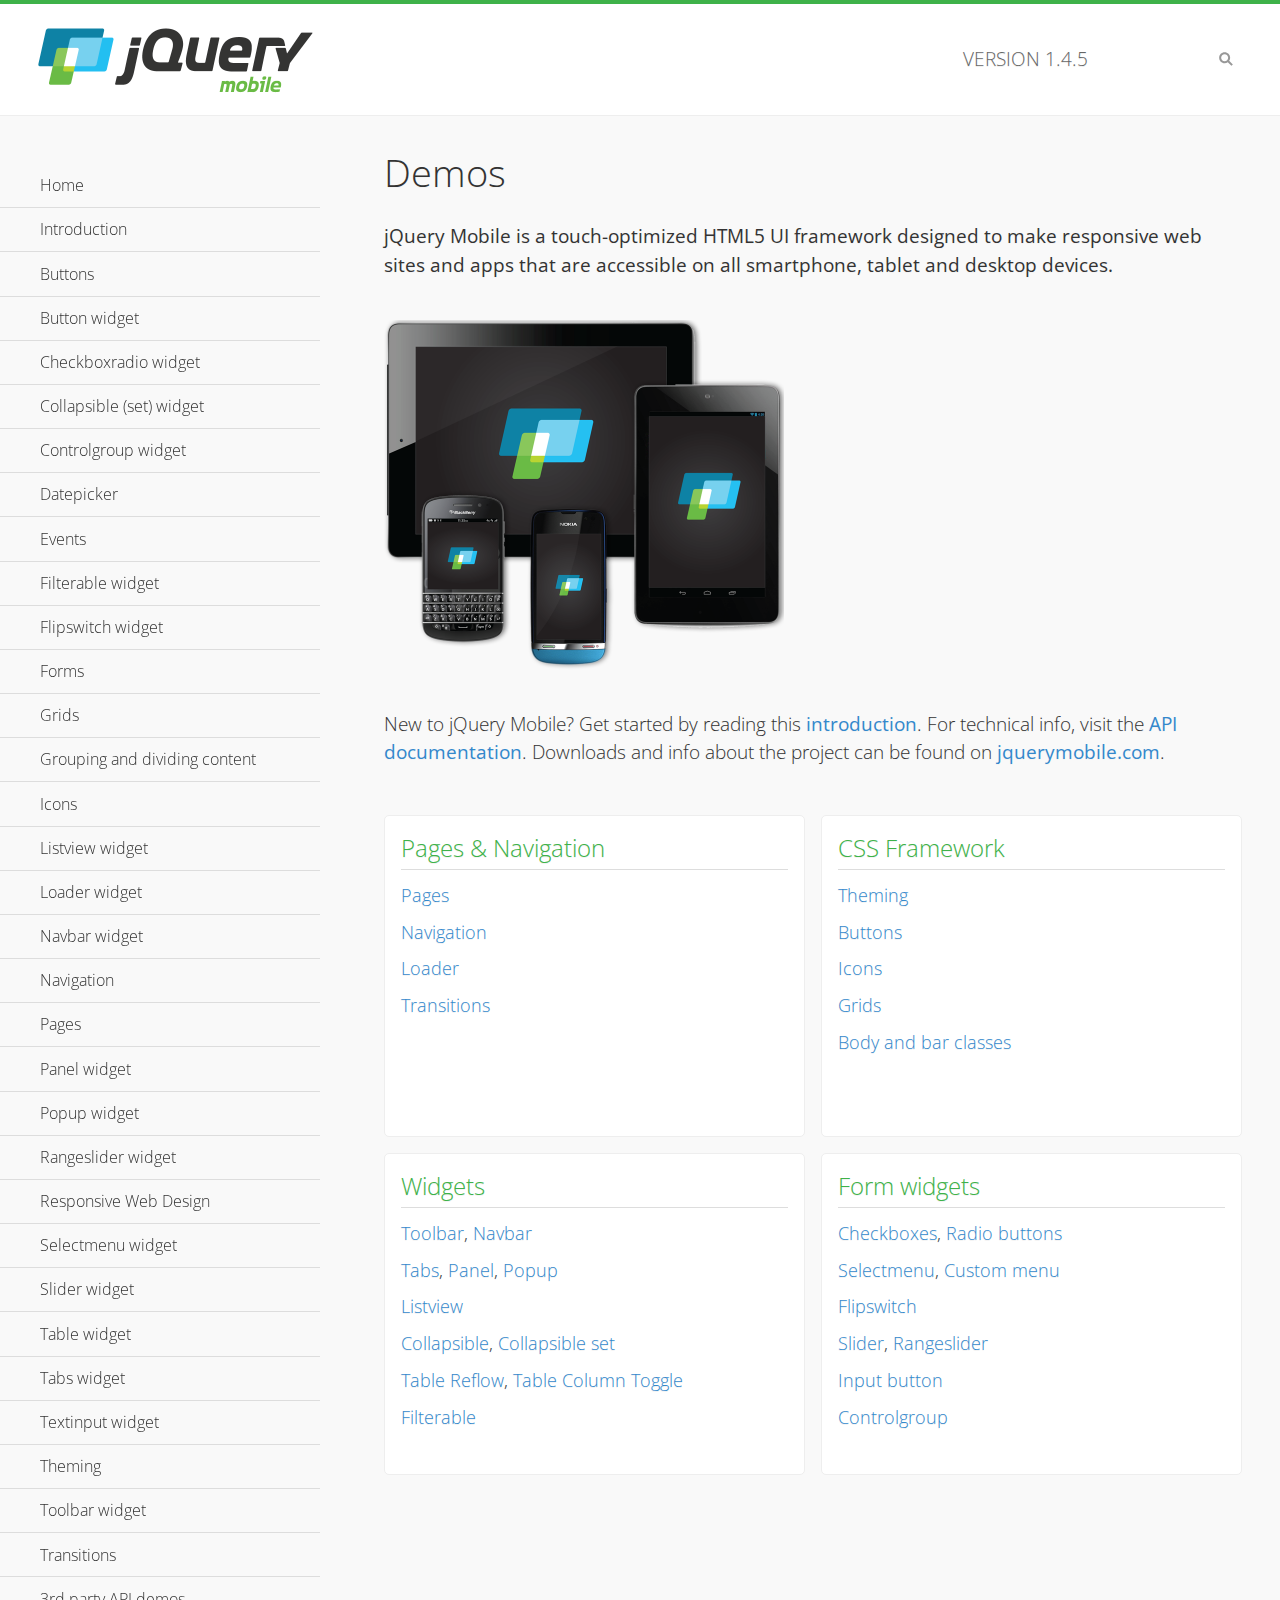
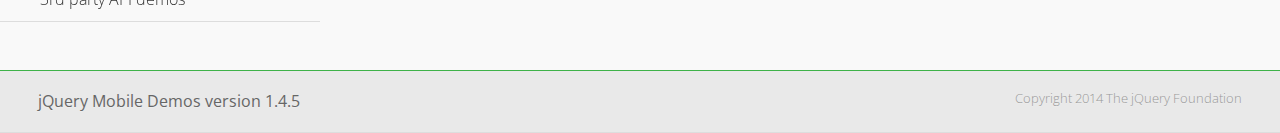
<file: team26_project-master/Code/scripts/demos/index.html>
<!DOCTYPE html>
<html>
<head>
	<meta charset="utf-8">
	<meta name="viewport" content="width=device-width, initial-scale=1">
	<title>jQuery Mobile Demos</title>
	<link rel="shortcut icon" href="favicon.ico">
	<link rel="stylesheet" href="css/themes/default/jquery.mobile-1.4.5.min.css">
	<link rel="stylesheet" href="_assets/css/jqm-demos.css">
    <link rel="stylesheet" href="http://fonts.googleapis.com/css?family=Open+Sans:300,400,700">
	<script src="js/jquery.js"></script>
	<script src="_assets/js/index.js"></script>
	<script src="js/jquery.mobile-1.4.5.min.js"></script>
</head>
<body>
<div data-role="page" class="jqm-demos jqm-home">

	<div data-role="header" class="jqm-header">
		<h2><img src="_assets/img/jquery-logo.png" alt="jQuery Mobile"></h2>
		<p>Version <span class="jqm-version"></span></p>
		<a href="#" class="jqm-navmenu-link ui-btn ui-btn-icon-notext ui-corner-all ui-icon-bars ui-nodisc-icon ui-alt-icon ui-btn-left">Menu</a>
		<a href="#" class="jqm-search-link ui-btn ui-btn-icon-notext ui-corner-all ui-icon-search ui-nodisc-icon ui-alt-icon ui-btn-right">Search</a>
	</div><!-- /header -->

	<div role="main" class="ui-content jqm-content">

		<h1>Demos</h1>

		<p><strong>jQuery Mobile is a touch-optimized HTML5 UI framework designed to make responsive web sites and apps that are accessible on all smartphone, tablet and desktop devices.</strong></p>

		<img src="_assets/img/devices.png">

		<p>New to jQuery Mobile? Get started by reading this <a href="intro/" data-ajax="false">introduction</a>. For technical info, visit the <a href="http://api.jquerymobile.com" title="jQuery Mobile API documentation" target="_blank">API documentation</a>. Downloads and info about the project can be found on <a href="http://jquerymobile.com" title="jQuery Mobile web site" target="_blank">jquerymobile.com</a>.</p>

        <div class="ui-grid-a ui-responsive">
        	<div class="ui-block-a">
        		<div class="jqm-block-content">
        			<h3>Pages &amp; Navigation</h3>

        			<p><a href="pages/" data-ajax="false">Pages</a></p>
        			<p><a href="navigation/" data-ajax="false">Navigation</a></p>
        			<p><a href="loader/" data-ajax="false">Loader</a></p>
        			<p><a href="transitions/" data-ajax="false">Transitions</a></p>
        		</div>
        	</div>
        	<div class="ui-block-b">
        		<div class="jqm-block-content">
        			<h3>CSS Framework</h3>

        			<p><a href="theme-default/" data-ajax="false">Theming</a></p>
        			<p><a href="button-markup/" data-ajax="false">Buttons</a></p>
        			<p><a href="icons/" data-ajax="false">Icons</a></p>
        			<p><a href="grids/" data-ajax="false">Grids</a></p>
        			<p><a href="../body-bar-classes/" data-ajax="false">Body and bar classes</a></p>
        		</div>
        	</div>        	
        	<div class="ui-block-a">
        		<div class="jqm-block-content">
        			<h3>Widgets</h3>

        			<p><a href="toolbar/" data-ajax="false">Toolbar</a>, <a href="navbar/" data-ajax="false">Navbar</a></p>
        			<p><a href="tabs/" data-ajax="false">Tabs</a>, <a href="panel/" data-ajax="false">Panel</a>, <a href="popup/" data-ajax="false">Popup</a></p>
        			<p><a href="listview/" data-ajax="false">Listview</a></p>
        			<p><a href="collapsible/" data-ajax="false">Collapsible</a>, <a href="collapsibleset/" data-ajax="false">Collapsible set</a></p>
        			<p><a href="table-reflow/" data-ajax="false">Table Reflow</a>, <a href="table-column-toggle/" data-ajax="false">Table Column Toggle</a></p>
        			<p><a href="filterable/" data-ajax="false">Filterable</a></p>
        		</div>
        	</div>
        	<div class="ui-block-b">
        		<div class="jqm-block-content">
        			<h3>Form widgets</h3>

        			<p><a href="checkboxradio-checkbox/" data-ajax="false">Checkboxes</a>, <a href="checkboxradio-radio/" data-ajax="false">Radio buttons</a></p>
        			<p><a href="selectmenu/" data-ajax="false">Selectmenu</a>, <a href="selectmenu-custom/" data-ajax="false">Custom menu</a></p>
        			<p><a href="flipswitch/" data-ajax="false">Flipswitch</a></p>
        			<p><a href="slider/" data-ajax="false">Slider</a>, <a href="rangeslider/" data-ajax="false">Rangeslider</a></p>
        			<p><a href="button/" data-ajax="false">Input button</a></p>
        			<p><a href="controlgroup/" data-ajax="false">Controlgroup</a></p>
        		</div>
        	</div>
        </div>

	</div><!-- /content -->
	    <div data-role="panel" class="jqm-navmenu-panel" data-position="left" data-display="overlay" data-theme="a">
	    	<ul class="jqm-list ui-alt-icon ui-nodisc-icon">
<li data-filtertext="demos homepage" data-icon="home"><a href=".././">Home</a></li>
<li data-filtertext="introduction overview getting started"><a href="../intro/" data-ajax="false">Introduction</a></li>
<li data-filtertext="buttons button markup buttonmarkup method anchor link button element"><a href="../button-markup/" data-ajax="false">Buttons</a></li>
<li data-filtertext="form button widget input button submit reset"><a href="../button/" data-ajax="false">Button widget</a></li>
<li data-role="collapsible" data-enhanced="true" data-collapsed-icon="carat-d" data-expanded-icon="carat-u" data-iconpos="right" data-inset="false" class="ui-collapsible ui-collapsible-themed-content ui-collapsible-collapsed">
	<h3 class="ui-collapsible-heading ui-collapsible-heading-collapsed">
		<a href="#" class="ui-collapsible-heading-toggle ui-btn ui-btn-icon-right ui-btn-inherit ui-icon-carat-d">
		    Checkboxradio widget<span class="ui-collapsible-heading-status"> click to expand contents</span>
		</a>
	</h3>
	<div class="ui-collapsible-content ui-body-inherit ui-collapsible-content-collapsed" aria-hidden="true">
		<ul>
			<li data-filtertext="form checkboxradio widget checkbox input checkboxes controlgroups"><a href="../checkboxradio-checkbox/" data-ajax="false">Checkboxes</a></li>
			<li data-filtertext="form checkboxradio widget radio input radio buttons controlgroups"><a href="../checkboxradio-radio/" data-ajax="false">Radio buttons</a></li>
		</ul>
	</div>
</li>
<li data-role="collapsible" data-enhanced="true" data-collapsed-icon="carat-d" data-expanded-icon="carat-u" data-iconpos="right" data-inset="false" class="ui-collapsible ui-collapsible-themed-content ui-collapsible-collapsed">
	<h3 class="ui-collapsible-heading ui-collapsible-heading-collapsed">
		<a href="#" class="ui-collapsible-heading-toggle ui-btn ui-btn-icon-right ui-btn-inherit ui-icon-carat-d">
			Collapsible (set) widget<span class="ui-collapsible-heading-status"> click to expand contents</span>
		</a>
	</h3>
	<div class="ui-collapsible-content ui-body-inherit ui-collapsible-content-collapsed" aria-hidden="true">
		<ul>
			<li data-filtertext="collapsibles content formatting"><a href="../collapsible/" data-ajax="false">Collapsible</a></li>
			<li data-filtertext="dynamic collapsible set accordion append expand"><a href="../collapsible-dynamic/" data-ajax="false">Dynamic collapsibles</a></li>
			<li data-filtertext="accordions collapsible set widget content formatting grouped collapsibles"><a href="../collapsibleset/" data-ajax="false">Collapsible set</a></li>
		</ul>
	</div>
</li>
<li data-role="collapsible" data-enhanced="true" data-collapsed-icon="carat-d" data-expanded-icon="carat-u" data-iconpos="right" data-inset="false" class="ui-collapsible ui-collapsible-themed-content ui-collapsible-collapsed">
	<h3 class="ui-collapsible-heading ui-collapsible-heading-collapsed">
		<a href="#" class="ui-collapsible-heading-toggle ui-btn ui-btn-icon-right ui-btn-inherit ui-icon-carat-d">
			Controlgroup widget<span class="ui-collapsible-heading-status"> click to expand contents</span>
		</a>
	</h3>
	<div class="ui-collapsible-content ui-body-inherit ui-collapsible-content-collapsed" aria-hidden="true">
		<ul>
			<li data-filtertext="controlgroups selectmenu checkboxradio input grouped buttons horizontal vertical"><a href="../controlgroup/" data-ajax="false">Controlgroup</a></li>
			<li data-filtertext="dynamic controlgroup dynamically add buttons"><a href="../controlgroup-dynamic/" data-ajax="false">Dynamic controlgroups</a></li>
		</ul>
	</div>
</li>
<li data-filtertext="form datepicker widget date input"><a href="../datepicker/" data-ajax="false">Datepicker</a></li>
<li data-role="collapsible" data-enhanced="true" data-collapsed-icon="carat-d" data-expanded-icon="carat-u" data-iconpos="right" data-inset="false" class="ui-collapsible ui-collapsible-themed-content ui-collapsible-collapsed">
	<h3 class="ui-collapsible-heading ui-collapsible-heading-collapsed">
		<a href="#" class="ui-collapsible-heading-toggle ui-btn ui-btn-icon-right ui-btn-inherit ui-icon-carat-d">
			Events<span class="ui-collapsible-heading-status"> click to expand contents</span>
		</a>
	</h3>
	<div class="ui-collapsible-content ui-body-inherit ui-collapsible-content-collapsed" aria-hidden="true">
		<ul>
			<li data-filtertext="swipe to delete list items listviews swipe events"><a href="../swipe-list/" data-ajax="false">Swipe list items</a></li>
			<li data-filtertext="swipe to navigate swipe page navigation swipe events"><a href="../swipe-page/" data-ajax="false">Swipe page navigation</a></li>
		</ul>
	</div>
</li>
<li data-filtertext="filterable filter elements sorting searching listview table"><a href="../filterable/" data-ajax="false">Filterable widget</a></li>
<li data-filtertext="form flipswitch widget flip toggle switch binary select checkbox input"><a href="../flipswitch/" data-ajax="false">Flipswitch widget</a></li>
<li data-role="collapsible" data-enhanced="true" data-collapsed-icon="carat-d" data-expanded-icon="carat-u" data-iconpos="right" data-inset="false" class="ui-collapsible ui-collapsible-themed-content ui-collapsible-collapsed">
	<h3 class="ui-collapsible-heading ui-collapsible-heading-collapsed">
		<a href="#" class="ui-collapsible-heading-toggle ui-btn ui-btn-icon-right ui-btn-inherit ui-icon-carat-d">
			Forms<span class="ui-collapsible-heading-status"> click to expand contents</span>
		</a>
	</h3>
	<div class="ui-collapsible-content ui-body-inherit ui-collapsible-content-collapsed" aria-hidden="true">
		<ul>
			<li data-filtertext="forms text checkbox radio range button submit reset inputs selects textarea slider flipswitch label form elements"><a href="../forms/" data-ajax="false">Forms</a></li>
			<li data-filtertext="form hide labels hidden accessible ui-hidden-accessible forms"><a href="../forms-label-hidden-accessible/" data-ajax="false">Hide labels</a></li>
			<li data-filtertext="form field containers fieldcontain ui-field-contain forms"><a href="../forms-field-contain/" data-ajax="false">Field containers</a></li>
			<li data-filtertext="forms disabled form elements"><a href="../forms-disabled/" data-ajax="false">Forms disabled</a></li>
			<li data-filtertext="forms gallery examples overview forms text checkbox radio range button submit reset inputs selects textarea slider flipswitch label form elements"><a href="../forms-gallery/" data-ajax="false">Forms gallery</a></li>
		</ul>
	</div>
</li>
<li data-role="collapsible" data-enhanced="true" data-collapsed-icon="carat-d" data-expanded-icon="carat-u" data-iconpos="right" data-inset="false" class="ui-collapsible ui-collapsible-themed-content ui-collapsible-collapsed">
	<h3 class="ui-collapsible-heading ui-collapsible-heading-collapsed">
		<a href="#" class="ui-collapsible-heading-toggle ui-btn ui-btn-icon-right ui-btn-inherit ui-icon-carat-d">
			Grids<span class="ui-collapsible-heading-status"> click to expand contents</span>
		</a>
	</h3>
	<div class="ui-collapsible-content ui-body-inherit ui-collapsible-content-collapsed" aria-hidden="true">
		<ul>
			<li data-filtertext="grids columns blocks content formatting rwd responsive css framework"><a href="../grids/" data-ajax="false">Grids</a></li>
			<li data-filtertext="buttons in grids css framework"><a href="../grids-buttons/" data-ajax="false">Buttons in grids</a></li>
			<li data-filtertext="custom responsive grids rwd css framework"><a href="../grids-custom-responsive/" data-ajax="false">Custom responsive grids</a></li>
		</ul>
	</div>
</li>
<li data-filtertext="blocks content formatting sections heading"><a href="../body-bar-classes/" data-ajax="false">Grouping and dividing content</a></li>
<li data-role="collapsible" data-enhanced="true" data-collapsed-icon="carat-d" data-expanded-icon="carat-u" data-iconpos="right" data-inset="false" class="ui-collapsible ui-collapsible-themed-content ui-collapsible-collapsed">
	<h3 class="ui-collapsible-heading ui-collapsible-heading-collapsed">
		<a href="#" class="ui-collapsible-heading-toggle ui-btn ui-btn-icon-right ui-btn-inherit ui-icon-carat-d">
			Icons<span class="ui-collapsible-heading-status"> click to expand contents</span>
		</a>
	</h3>
	<div class="ui-collapsible-content ui-body-inherit ui-collapsible-content-collapsed" aria-hidden="true">
		<ul>
			<li data-filtertext="button icons svg disc alt custom icon position"><a href="../icons/" data-ajax="false">Icons</a></li>
			<li data-filtertext=""><a href="../icons-grunticon/" data-ajax="false">Grunticon loader</a></li>
		</ul>
	</div>
</li>
<li data-role="collapsible" data-enhanced="true" data-collapsed-icon="carat-d" data-expanded-icon="carat-u" data-iconpos="right" data-inset="false" class="ui-collapsible ui-collapsible-themed-content ui-collapsible-collapsed">
	<h3 class="ui-collapsible-heading ui-collapsible-heading-collapsed">
		<a href="#" class="ui-collapsible-heading-toggle ui-btn ui-btn-icon-right ui-btn-inherit ui-icon-carat-d">
			Listview widget<span class="ui-collapsible-heading-status"> click to expand contents</span>
		</a>
	</h3>
	<div class="ui-collapsible-content ui-body-inherit ui-collapsible-content-collapsed" aria-hidden="true">
		<ul>
			<li data-filtertext="listview widget thumbnails icons nested split button collapsible ul ol"><a href="../listview/" data-ajax="false">Listview</a></li>
			<li data-filtertext="autocomplete filterable reveal listview filtertextbeforefilter placeholder"><a href="../listview-autocomplete/" data-ajax="false">Listview autocomplete</a></li>
			<li data-filtertext="autocomplete filterable reveal listview remote data filtertextbeforefilter placeholder"><a href="../listview-autocomplete-remote/" data-ajax="false">Listview autocomplete remote data</a></li>
			<li data-filtertext="autodividers anchor jump scroll linkbars listview lists ul ol"><a href="../listview-autodividers-linkbar/" data-ajax="false">Listview autodividers linkbar</a></li>
			<li data-filtertext="listview autodividers selector autodividersselector lists ul ol"><a href="../listview-autodividers-selector/" data-ajax="false">Listview autodividers selector</a></li>
			<li data-filtertext="listview nested list items"><a href="../listview-nested-lists/" data-ajax="false">Nested Listviews</a></li>
			<li data-filtertext="listview collapsible list items flat"><a href="../listview-collapsible-item-flat/" data-ajax="false">Listview collapsible list items (flat)</a></li>
			<li data-filtertext="listview collapsible list indented"><a href="../listview-collapsible-item-indented/" data-ajax="false">Listview collapsible list items (indented)</a></li>
			<li data-filtertext="grid listview responsive grids responsive listviews lists ul"><a href="../listview-grid/" data-ajax="false">Listview responsive grid</a></li>
		</ul>
	</div>
</li>
<li data-filtertext="loader widget page loading navigation overlay spinner"><a href="../loader/" data-ajax="false">Loader widget</a></li>
<li data-filtertext="navbar widget navmenu toolbars header footer"><a href="../navbar/" data-ajax="false">Navbar widget</a></li>
<li data-role="collapsible" data-enhanced="true" data-collapsed-icon="carat-d" data-expanded-icon="carat-u" data-iconpos="right" data-inset="false" class="ui-collapsible ui-collapsible-themed-content ui-collapsible-collapsed">
	<h3 class="ui-collapsible-heading ui-collapsible-heading-collapsed">
		<a href="#" class="ui-collapsible-heading-toggle ui-btn ui-btn-icon-right ui-btn-inherit ui-icon-carat-d">
			Navigation<span class="ui-collapsible-heading-status"> click to expand contents</span>
		</a>
	</h3>
	<div class="ui-collapsible-content ui-body-inherit ui-collapsible-content-collapsed" aria-hidden="true">
		<ul>
			<li data-filtertext="ajax navigation navigate widget history event method"><a href="../navigation/" data-ajax="false">Navigation</a></li>
			<li data-filtertext="linking pages page links navigation ajax prefetch cache"><a href="../navigation-linking-pages/" data-ajax="false">Linking pages</a></li>
			<!-- <li data-filtertext="php redirect server redirection server-side navigation"><a href="../navigation-php-redirect/" data-ajax="false">PHP redirect demo</a></li>-->
			<li data-filtertext="navigation redirection hash query"><a href="../navigation-hash-processing/" data-ajax="false">Hash processing demo</a></li>
			<li data-filtertext="navigation redirection hash query"><a href="../page-events/" data-ajax="false">Page Navigation Events</a></li>
		</ul>
	</div>
</li>
<li data-role="collapsible" data-enhanced="true" data-collapsed-icon="carat-d" data-expanded-icon="carat-u" data-iconpos="right" data-inset="false" class="ui-collapsible ui-collapsible-themed-content ui-collapsible-collapsed">
	<h3 class="ui-collapsible-heading ui-collapsible-heading-collapsed">
		<a href="#" class="ui-collapsible-heading-toggle ui-btn ui-btn-icon-right ui-btn-inherit ui-icon-carat-d">
			Pages<span class="ui-collapsible-heading-status"> click to expand contents</span>
		</a>
	</h3>
	<div class="ui-collapsible-content ui-body-inherit ui-collapsible-content-collapsed" aria-hidden="true">
		<ul>
			<li data-filtertext="pages page widget ajax navigation"><a href="../pages/" data-ajax="false">Pages</a></li>
			<li data-filtertext="single page"><a href="../pages-single-page/" data-ajax="false">Single page</a></li>
			<li data-filtertext="multipage multi-page page"><a href="../pages-multi-page/" data-ajax="false">Multi-page template</a></li>
			<li data-filtertext="dialog page widget modal popup"><a href="../pages-dialog/" data-ajax="false">Dialog page</a></li>
		</ul>
	</div>
</li>
<li data-role="collapsible" data-enhanced="true" data-collapsed-icon="carat-d" data-expanded-icon="carat-u" data-iconpos="right" data-inset="false" class="ui-collapsible ui-collapsible-themed-content ui-collapsible-collapsed">
	<h3 class="ui-collapsible-heading ui-collapsible-heading-collapsed">
		<a href="#" class="ui-collapsible-heading-toggle ui-btn ui-btn-icon-right ui-btn-inherit ui-icon-carat-d">
			Panel widget<span class="ui-collapsible-heading-status"> click to expand contents</span>
		</a>
	</h3>
	<div class="ui-collapsible-content ui-body-inherit ui-collapsible-content-collapsed" aria-hidden="true">
		<ul>
			<li data-filtertext="panel widget sliding panels reveal push overlay responsive"><a href="../panel/" data-ajax="false">Panel</a></li>
			<li data-filtertext=""><a href="../panel-external/" data-ajax="false">External panels</a></li>
			<li data-filtertext="panel "><a href="../panel-fixed/" data-ajax="false">Fixed panels</a></li>
			<li data-filtertext="panel slide panels sliding panels shadow rwd responsive breakpoint"><a href="../panel-responsive/" data-ajax="false">Panels responsive</a></li>
			<li data-filtertext="panel custom style custom panel width reveal shadow listview panel styling page background wrapper"><a href="../panel-styling/" data-ajax="false">Custom panel style</a></li>
			<li data-filtertext="panel open on swipe"><a href="../panel-swipe-open/" data-ajax="false">Panel open on swipe</a></li>
			<li data-filtertext="panels outside page internal external toolbars"><a href="../panel-external-internal/" data-ajax="false">Panel external and internal</a></li>
		</ul>
	</div>
</li>
<li data-role="collapsible" data-enhanced="true" data-collapsed-icon="carat-d" data-expanded-icon="carat-u" data-iconpos="right" data-inset="false" class="ui-collapsible ui-collapsible-themed-content ui-collapsible-collapsed">
	<h3 class="ui-collapsible-heading ui-collapsible-heading-collapsed">
		<a href="#" class="ui-collapsible-heading-toggle ui-btn ui-btn-icon-right ui-btn-inherit ui-icon-carat-d">
			Popup widget<span class="ui-collapsible-heading-status"> click to expand contents</span>
		</a>
	</h3>
	<div class="ui-collapsible-content ui-body-inherit ui-collapsible-content-collapsed" aria-hidden="true">
		<ul>
			<li data-filtertext="popup widget popups dialog modal transition tooltip lightbox form overlay screen flip pop fade transition"><a href="../popup/" data-ajax="false">Popup</a></li>
			<li data-filtertext="popup alignment position"><a href="../popup-alignment/" data-ajax="false">Popup alignment</a></li>
			<li data-filtertext="popup arrow size popups popover"><a href="../popup-arrow-size/" data-ajax="false">Popup arrow size</a></li>
			<li data-filtertext="dynamic popups popup images lightbox"><a href="../popup-dynamic/" data-ajax="false">Dynamic popups</a></li>
			<li data-filtertext="popups with iframes scaling"><a href="../popup-iframe/" data-ajax="false">Popups with iframes</a></li>
			<li data-filtertext="popup image scaling"><a href="../popup-image-scaling/" data-ajax="false">Popup image scaling</a></li>
			<li data-filtertext="external popup outside multi-page"><a href="../popup-outside-multipage/" data-ajax="false">Popup outside multi-page</a></li>
		</ul>
	</div>
</li>
<li data-filtertext="form rangeslider widget dual sliders dual handle sliders range input"><a href="../rangeslider/" data-ajax="false">Rangeslider widget</a></li>
<li data-filtertext="responsive web design rwd adaptive progressive enhancement PE accessible mobile breakpoints media query media queries"><a href="../rwd/" data-ajax="false">Responsive Web Design</a></li>
<li data-role="collapsible" data-enhanced="true" data-collapsed-icon="carat-d" data-expanded-icon="carat-u" data-iconpos="right" data-inset="false" class="ui-collapsible ui-collapsible-themed-content ui-collapsible-collapsed">
	<h3 class="ui-collapsible-heading ui-collapsible-heading-collapsed">
		<a href="#" class="ui-collapsible-heading-toggle ui-btn ui-btn-icon-right ui-btn-inherit ui-icon-carat-d">
			Selectmenu widget<span class="ui-collapsible-heading-status"> click to expand contents</span>
		</a>
	</h3>
	<div class="ui-collapsible-content ui-body-inherit ui-collapsible-content-collapsed" aria-hidden="true">
		<ul>
			<li data-filtertext="form selectmenu widget select input custom select menu selects"><a href="../selectmenu/" data-ajax="false">Selectmenu</a></li>
			<li data-filtertext="form custom select menu selectmenu widget custom menu option optgroup multiple selects"><a href="../selectmenu-custom/" data-ajax="false">Custom select menu</a></li>
			<li data-filtertext="filterable select filter popup dialog"><a href="../selectmenu-custom-filter/" data-ajax="false">Custom select menu with filter</a></li>
		</ul>
	</div>
</li>
<li data-role="collapsible" data-enhanced="true" data-collapsed-icon="carat-d" data-expanded-icon="carat-u" data-iconpos="right" data-inset="false" class="ui-collapsible ui-collapsible-themed-content ui-collapsible-collapsed">
	<h3 class="ui-collapsible-heading ui-collapsible-heading-collapsed">
		<a href="#" class="ui-collapsible-heading-toggle ui-btn ui-btn-icon-right ui-btn-inherit ui-icon-carat-d">
			Slider widget<span class="ui-collapsible-heading-status"> click to expand contents</span>
		</a>
	</h3>
	<div class="ui-collapsible-content ui-body-inherit ui-collapsible-content-collapsed" aria-hidden="true">
		<ul>
			<li data-filtertext="form slider widget range input single sliders"><a href="../slider/" data-ajax="false">Slider</a></li>
			<li data-filtertext="form slider widget flipswitch slider binary select flip toggle switch"><a href="../slider-flipswitch/" data-ajax="false">Slider flip toggle switch</a></li>
			<li data-filtertext="form slider tooltip handle value input range sliders"><a href="../slider-tooltip/" data-ajax="false">Slider tooltip</a></li>
		</ul>
	</div>
</li>
<li data-role="collapsible" data-enhanced="true" data-collapsed-icon="carat-d" data-expanded-icon="carat-u" data-iconpos="right" data-inset="false" class="ui-collapsible ui-collapsible-themed-content ui-collapsible-collapsed">
	<h3 class="ui-collapsible-heading ui-collapsible-heading-collapsed">
		<a href="#" class="ui-collapsible-heading-toggle ui-btn ui-btn-icon-right ui-btn-inherit ui-icon-carat-d">
			Table widget<span class="ui-collapsible-heading-status"> click to expand contents</span>
		</a>
	</h3>
	<div class="ui-collapsible-content ui-body-inherit ui-collapsible-content-collapsed" aria-hidden="true">
		<ul>
			<li data-filtertext="table widget reflow column toggle th td responsive tables rwd hide show tabular"><a href="../table-column-toggle/" data-ajax="false">Table Column Toggle</a></li>
			<li data-filtertext="table column toggle phone comparison demo"><a href="../table-column-toggle-example/" data-ajax="false">Table Column Toggle demo</a></li>
			<li data-filtertext="responsive tables table column toggle heading groups rwd breakpoint"><a href="../table-column-toggle-heading-groups/" data-ajax="false">Table Column Toggle heading groups</a></li>
			<li data-filtertext="responsive tables table column toggle hide rwd breakpoint customization options"><a href="../table-column-toggle-options/" data-ajax="false">Table Column Toggle options</a></li>
			<li data-filtertext="table reflow th td responsive rwd columns tabular"><a href="../table-reflow/" data-ajax="false">Table Reflow</a></li>
			<li data-filtertext="responsive tables table reflow heading groups rwd breakpoint"><a href="../table-reflow-heading-groups/" data-ajax="false">Table Reflow heading groups</a></li>
			<li data-filtertext="responsive tables table reflow stripes strokes table style"><a href="../table-reflow-stripes-strokes/" data-ajax="false">Table Reflow stripes and strokes</a></li>
			<li data-filtertext="responsive tables table reflow stack custom styles"><a href="../table-reflow-styling/" data-ajax="false">Table Reflow custom styles</a></li>
		</ul>
	</div>
</li>
<li data-filtertext="ui tabs widget"><a href="../tabs/" data-ajax="false">Tabs widget</a></li>
<li data-filtertext="form textinput widget text input textarea number date time tel email file color password"><a href="../textinput/" data-ajax="false">Textinput widget</a></li>
<li data-role="collapsible" data-enhanced="true" data-collapsed-icon="carat-d" data-expanded-icon="carat-u" data-iconpos="right" data-inset="false" class="ui-collapsible ui-collapsible-themed-content ui-collapsible-collapsed">
	<h3 class="ui-collapsible-heading ui-collapsible-heading-collapsed">
		<a href="#" class="ui-collapsible-heading-toggle ui-btn ui-btn-icon-right ui-btn-inherit ui-icon-carat-d">
			Theming<span class="ui-collapsible-heading-status"> click to expand contents</span>
		</a>
	</h3>
	<div class="ui-collapsible-content ui-body-inherit ui-collapsible-content-collapsed" aria-hidden="true">
		<ul>
			<li data-filtertext="default theme swatches theming style css"><a href="../theme-default/" data-ajax="false">Default theme</a></li>
			<li data-filtertext="classic theme old theme swatches theming style css"><a href="../theme-classic/" data-ajax="false">Classic theme</a></li>
		</ul>
	</div>
</li>
<li data-role="collapsible" data-enhanced="true" data-collapsed-icon="carat-d" data-expanded-icon="carat-u" data-iconpos="right" data-inset="false" class="ui-collapsible ui-collapsible-themed-content ui-collapsible-collapsed">
	<h3 class="ui-collapsible-heading ui-collapsible-heading-collapsed">
		<a href="#" class="ui-collapsible-heading-toggle ui-btn ui-btn-icon-right ui-btn-inherit ui-icon-carat-d">
			Toolbar widget<span class="ui-collapsible-heading-status"> click to expand contents</span>
		</a>
	</h3>
	<div class="ui-collapsible-content ui-body-inherit ui-collapsible-content-collapsed" aria-hidden="true">
		<ul>
			<li data-filtertext="toolbar widget header footer toolbars fixed fullscreen external sections"><a href="../toolbar/" data-ajax="false">Toolbar</a></li>
			<li data-filtertext="dynamic toolbars dynamically add toolbar header footer"><a href="../toolbar-dynamic/" data-ajax="false">Dynamic toolbars</a></li>
			<li data-filtertext="external toolbars header footer"><a href="../toolbar-external/" data-ajax="false">External toolbars</a></li>
			<li data-filtertext="fixed toolbars header footer"><a href="../toolbar-fixed/" data-ajax="false">Fixed toolbars</a></li>
			<li data-filtertext="fixed fullscreen toolbars header footer"><a href="../toolbar-fixed-fullscreen/" data-ajax="false">Fullscreen toolbars</a></li>
			<li data-filtertext="external fixed toolbars header footer"><a href="../toolbar-fixed-external/" data-ajax="false">Fixed external toolbars</a></li>
			<li data-filtertext="external persistent toolbars header footer navbar navmenu"><a href="../toolbar-fixed-persistent/" data-ajax="false">Persistent toolbars</a></li>
			<li data-filtertext="external ajax optimized toolbars persistent toolbars header footer navbar"><a href="../toolbar-fixed-persistent-optimized/" data-ajax="false">Ajax optimized toolbars</a></li>
			<li data-filtertext="form in toolbars header footer"><a href="../toolbar-fixed-forms/" data-ajax="false">Form in toolbar</a></li>
		</ul>
	</div>
</li>
<li data-filtertext="page transitions animated pages popup navigation flip slide fade pop"><a href="../transitions/" data-ajax="false">Transitions</a></li>
<li data-role="collapsible" data-enhanced="true" data-collapsed-icon="carat-d" data-expanded-icon="carat-u" data-iconpos="right" data-inset="false" class="ui-collapsible ui-collapsible-themed-content ui-collapsible-collapsed">
	<h3 class="ui-collapsible-heading ui-collapsible-heading-collapsed">
		<a href="#" class="ui-collapsible-heading-toggle ui-btn ui-btn-icon-right ui-btn-inherit ui-icon-carat-d">
			3rd party API demos<span class="ui-collapsible-heading-status"> click to expand contents</span>
		</a>
	</h3>
	<div class="ui-collapsible-content ui-body-inherit ui-collapsible-content-collapsed" aria-hidden="true">
		<ul>
			<li data-filtertext="backbone requirejs navigation router"><a href="../backbone-requirejs/" data-ajax="false">Backbone RequireJS</a></li>
			<li data-filtertext="google maps geolocation demo"><a href="../map-geolocation/" data-ajax="false">Google Maps geolocation</a></li>
			<li data-filtertext="google maps hybrid"><a href="../map-list-toggle/" data-ajax="false">Google Maps list toggle</a></li>
		</ul>
	</div>
</li>



		     </ul>
		</div><!-- /panel -->


	<div data-role="footer" data-position="fixed" data-tap-toggle="false" class="jqm-footer">
		<p>jQuery Mobile Demos version <span class="jqm-version"></span></p>
		<p>Copyright 2014 The jQuery Foundation</p>
	</div><!-- /footer -->
	<!-- TODO: This should become an external panel so we can add input to markup (unique ID) -->
    <div data-role="panel" class="jqm-search-panel" data-position="right" data-display="overlay" data-theme="a">
		<div class="jqm-search">
			<ul class="jqm-list" data-filter-placeholder="Search demos..." data-filter-reveal="true">
<li data-filtertext="demos homepage" data-icon="home"><a href=".././">Home</a></li>
<li data-filtertext="introduction overview getting started"><a href="../intro/" data-ajax="false">Introduction</a></li>
<li data-filtertext="buttons button markup buttonmarkup method anchor link button element"><a href="../button-markup/" data-ajax="false">Buttons</a></li>
<li data-filtertext="form button widget input button submit reset"><a href="../button/" data-ajax="false">Button widget</a></li>
<li data-role="collapsible" data-enhanced="true" data-collapsed-icon="carat-d" data-expanded-icon="carat-u" data-iconpos="right" data-inset="false" class="ui-collapsible ui-collapsible-themed-content ui-collapsible-collapsed">
	<h3 class="ui-collapsible-heading ui-collapsible-heading-collapsed">
		<a href="#" class="ui-collapsible-heading-toggle ui-btn ui-btn-icon-right ui-btn-inherit ui-icon-carat-d">
		    Checkboxradio widget<span class="ui-collapsible-heading-status"> click to expand contents</span>
		</a>
	</h3>
	<div class="ui-collapsible-content ui-body-inherit ui-collapsible-content-collapsed" aria-hidden="true">
		<ul>
			<li data-filtertext="form checkboxradio widget checkbox input checkboxes controlgroups"><a href="../checkboxradio-checkbox/" data-ajax="false">Checkboxes</a></li>
			<li data-filtertext="form checkboxradio widget radio input radio buttons controlgroups"><a href="../checkboxradio-radio/" data-ajax="false">Radio buttons</a></li>
		</ul>
	</div>
</li>
<li data-role="collapsible" data-enhanced="true" data-collapsed-icon="carat-d" data-expanded-icon="carat-u" data-iconpos="right" data-inset="false" class="ui-collapsible ui-collapsible-themed-content ui-collapsible-collapsed">
	<h3 class="ui-collapsible-heading ui-collapsible-heading-collapsed">
		<a href="#" class="ui-collapsible-heading-toggle ui-btn ui-btn-icon-right ui-btn-inherit ui-icon-carat-d">
			Collapsible (set) widget<span class="ui-collapsible-heading-status"> click to expand contents</span>
		</a>
	</h3>
	<div class="ui-collapsible-content ui-body-inherit ui-collapsible-content-collapsed" aria-hidden="true">
		<ul>
			<li data-filtertext="collapsibles content formatting"><a href="../collapsible/" data-ajax="false">Collapsible</a></li>
			<li data-filtertext="dynamic collapsible set accordion append expand"><a href="../collapsible-dynamic/" data-ajax="false">Dynamic collapsibles</a></li>
			<li data-filtertext="accordions collapsible set widget content formatting grouped collapsibles"><a href="../collapsibleset/" data-ajax="false">Collapsible set</a></li>
		</ul>
	</div>
</li>
<li data-role="collapsible" data-enhanced="true" data-collapsed-icon="carat-d" data-expanded-icon="carat-u" data-iconpos="right" data-inset="false" class="ui-collapsible ui-collapsible-themed-content ui-collapsible-collapsed">
	<h3 class="ui-collapsible-heading ui-collapsible-heading-collapsed">
		<a href="#" class="ui-collapsible-heading-toggle ui-btn ui-btn-icon-right ui-btn-inherit ui-icon-carat-d">
			Controlgroup widget<span class="ui-collapsible-heading-status"> click to expand contents</span>
		</a>
	</h3>
	<div class="ui-collapsible-content ui-body-inherit ui-collapsible-content-collapsed" aria-hidden="true">
		<ul>
			<li data-filtertext="controlgroups selectmenu checkboxradio input grouped buttons horizontal vertical"><a href="../controlgroup/" data-ajax="false">Controlgroup</a></li>
			<li data-filtertext="dynamic controlgroup dynamically add buttons"><a href="../controlgroup-dynamic/" data-ajax="false">Dynamic controlgroups</a></li>
		</ul>
	</div>
</li>
<li data-filtertext="form datepicker widget date input"><a href="../datepicker/" data-ajax="false">Datepicker</a></li>
<li data-role="collapsible" data-enhanced="true" data-collapsed-icon="carat-d" data-expanded-icon="carat-u" data-iconpos="right" data-inset="false" class="ui-collapsible ui-collapsible-themed-content ui-collapsible-collapsed">
	<h3 class="ui-collapsible-heading ui-collapsible-heading-collapsed">
		<a href="#" class="ui-collapsible-heading-toggle ui-btn ui-btn-icon-right ui-btn-inherit ui-icon-carat-d">
			Events<span class="ui-collapsible-heading-status"> click to expand contents</span>
		</a>
	</h3>
	<div class="ui-collapsible-content ui-body-inherit ui-collapsible-content-collapsed" aria-hidden="true">
		<ul>
			<li data-filtertext="swipe to delete list items listviews swipe events"><a href="../swipe-list/" data-ajax="false">Swipe list items</a></li>
			<li data-filtertext="swipe to navigate swipe page navigation swipe events"><a href="../swipe-page/" data-ajax="false">Swipe page navigation</a></li>
		</ul>
	</div>
</li>
<li data-filtertext="filterable filter elements sorting searching listview table"><a href="../filterable/" data-ajax="false">Filterable widget</a></li>
<li data-filtertext="form flipswitch widget flip toggle switch binary select checkbox input"><a href="../flipswitch/" data-ajax="false">Flipswitch widget</a></li>
<li data-role="collapsible" data-enhanced="true" data-collapsed-icon="carat-d" data-expanded-icon="carat-u" data-iconpos="right" data-inset="false" class="ui-collapsible ui-collapsible-themed-content ui-collapsible-collapsed">
	<h3 class="ui-collapsible-heading ui-collapsible-heading-collapsed">
		<a href="#" class="ui-collapsible-heading-toggle ui-btn ui-btn-icon-right ui-btn-inherit ui-icon-carat-d">
			Forms<span class="ui-collapsible-heading-status"> click to expand contents</span>
		</a>
	</h3>
	<div class="ui-collapsible-content ui-body-inherit ui-collapsible-content-collapsed" aria-hidden="true">
		<ul>
			<li data-filtertext="forms text checkbox radio range button submit reset inputs selects textarea slider flipswitch label form elements"><a href="../forms/" data-ajax="false">Forms</a></li>
			<li data-filtertext="form hide labels hidden accessible ui-hidden-accessible forms"><a href="../forms-label-hidden-accessible/" data-ajax="false">Hide labels</a></li>
			<li data-filtertext="form field containers fieldcontain ui-field-contain forms"><a href="../forms-field-contain/" data-ajax="false">Field containers</a></li>
			<li data-filtertext="forms disabled form elements"><a href="../forms-disabled/" data-ajax="false">Forms disabled</a></li>
			<li data-filtertext="forms gallery examples overview forms text checkbox radio range button submit reset inputs selects textarea slider flipswitch label form elements"><a href="../forms-gallery/" data-ajax="false">Forms gallery</a></li>
		</ul>
	</div>
</li>
<li data-role="collapsible" data-enhanced="true" data-collapsed-icon="carat-d" data-expanded-icon="carat-u" data-iconpos="right" data-inset="false" class="ui-collapsible ui-collapsible-themed-content ui-collapsible-collapsed">
	<h3 class="ui-collapsible-heading ui-collapsible-heading-collapsed">
		<a href="#" class="ui-collapsible-heading-toggle ui-btn ui-btn-icon-right ui-btn-inherit ui-icon-carat-d">
			Grids<span class="ui-collapsible-heading-status"> click to expand contents</span>
		</a>
	</h3>
	<div class="ui-collapsible-content ui-body-inherit ui-collapsible-content-collapsed" aria-hidden="true">
		<ul>
			<li data-filtertext="grids columns blocks content formatting rwd responsive css framework"><a href="../grids/" data-ajax="false">Grids</a></li>
			<li data-filtertext="buttons in grids css framework"><a href="../grids-buttons/" data-ajax="false">Buttons in grids</a></li>
			<li data-filtertext="custom responsive grids rwd css framework"><a href="../grids-custom-responsive/" data-ajax="false">Custom responsive grids</a></li>
		</ul>
	</div>
</li>
<li data-filtertext="blocks content formatting sections heading"><a href="../body-bar-classes/" data-ajax="false">Grouping and dividing content</a></li>
<li data-role="collapsible" data-enhanced="true" data-collapsed-icon="carat-d" data-expanded-icon="carat-u" data-iconpos="right" data-inset="false" class="ui-collapsible ui-collapsible-themed-content ui-collapsible-collapsed">
	<h3 class="ui-collapsible-heading ui-collapsible-heading-collapsed">
		<a href="#" class="ui-collapsible-heading-toggle ui-btn ui-btn-icon-right ui-btn-inherit ui-icon-carat-d">
			Icons<span class="ui-collapsible-heading-status"> click to expand contents</span>
		</a>
	</h3>
	<div class="ui-collapsible-content ui-body-inherit ui-collapsible-content-collapsed" aria-hidden="true">
		<ul>
			<li data-filtertext="button icons svg disc alt custom icon position"><a href="../icons/" data-ajax="false">Icons</a></li>
			<li data-filtertext=""><a href="../icons-grunticon/" data-ajax="false">Grunticon loader</a></li>
		</ul>
	</div>
</li>
<li data-role="collapsible" data-enhanced="true" data-collapsed-icon="carat-d" data-expanded-icon="carat-u" data-iconpos="right" data-inset="false" class="ui-collapsible ui-collapsible-themed-content ui-collapsible-collapsed">
	<h3 class="ui-collapsible-heading ui-collapsible-heading-collapsed">
		<a href="#" class="ui-collapsible-heading-toggle ui-btn ui-btn-icon-right ui-btn-inherit ui-icon-carat-d">
			Listview widget<span class="ui-collapsible-heading-status"> click to expand contents</span>
		</a>
	</h3>
	<div class="ui-collapsible-content ui-body-inherit ui-collapsible-content-collapsed" aria-hidden="true">
		<ul>
			<li data-filtertext="listview widget thumbnails icons nested split button collapsible ul ol"><a href="../listview/" data-ajax="false">Listview</a></li>
			<li data-filtertext="autocomplete filterable reveal listview filtertextbeforefilter placeholder"><a href="../listview-autocomplete/" data-ajax="false">Listview autocomplete</a></li>
			<li data-filtertext="autocomplete filterable reveal listview remote data filtertextbeforefilter placeholder"><a href="../listview-autocomplete-remote/" data-ajax="false">Listview autocomplete remote data</a></li>
			<li data-filtertext="autodividers anchor jump scroll linkbars listview lists ul ol"><a href="../listview-autodividers-linkbar/" data-ajax="false">Listview autodividers linkbar</a></li>
			<li data-filtertext="listview autodividers selector autodividersselector lists ul ol"><a href="../listview-autodividers-selector/" data-ajax="false">Listview autodividers selector</a></li>
			<li data-filtertext="listview nested list items"><a href="../listview-nested-lists/" data-ajax="false">Nested Listviews</a></li>
			<li data-filtertext="listview collapsible list items flat"><a href="../listview-collapsible-item-flat/" data-ajax="false">Listview collapsible list items (flat)</a></li>
			<li data-filtertext="listview collapsible list indented"><a href="../listview-collapsible-item-indented/" data-ajax="false">Listview collapsible list items (indented)</a></li>
			<li data-filtertext="grid listview responsive grids responsive listviews lists ul"><a href="../listview-grid/" data-ajax="false">Listview responsive grid</a></li>
		</ul>
	</div>
</li>
<li data-filtertext="loader widget page loading navigation overlay spinner"><a href="../loader/" data-ajax="false">Loader widget</a></li>
<li data-filtertext="navbar widget navmenu toolbars header footer"><a href="../navbar/" data-ajax="false">Navbar widget</a></li>
<li data-role="collapsible" data-enhanced="true" data-collapsed-icon="carat-d" data-expanded-icon="carat-u" data-iconpos="right" data-inset="false" class="ui-collapsible ui-collapsible-themed-content ui-collapsible-collapsed">
	<h3 class="ui-collapsible-heading ui-collapsible-heading-collapsed">
		<a href="#" class="ui-collapsible-heading-toggle ui-btn ui-btn-icon-right ui-btn-inherit ui-icon-carat-d">
			Navigation<span class="ui-collapsible-heading-status"> click to expand contents</span>
		</a>
	</h3>
	<div class="ui-collapsible-content ui-body-inherit ui-collapsible-content-collapsed" aria-hidden="true">
		<ul>
			<li data-filtertext="ajax navigation navigate widget history event method"><a href="../navigation/" data-ajax="false">Navigation</a></li>
			<li data-filtertext="linking pages page links navigation ajax prefetch cache"><a href="../navigation-linking-pages/" data-ajax="false">Linking pages</a></li>
			<!-- <li data-filtertext="php redirect server redirection server-side navigation"><a href="../navigation-php-redirect/" data-ajax="false">PHP redirect demo</a></li>-->
			<li data-filtertext="navigation redirection hash query"><a href="../navigation-hash-processing/" data-ajax="false">Hash processing demo</a></li>
			<li data-filtertext="navigation redirection hash query"><a href="../page-events/" data-ajax="false">Page Navigation Events</a></li>
		</ul>
	</div>
</li>
<li data-role="collapsible" data-enhanced="true" data-collapsed-icon="carat-d" data-expanded-icon="carat-u" data-iconpos="right" data-inset="false" class="ui-collapsible ui-collapsible-themed-content ui-collapsible-collapsed">
	<h3 class="ui-collapsible-heading ui-collapsible-heading-collapsed">
		<a href="#" class="ui-collapsible-heading-toggle ui-btn ui-btn-icon-right ui-btn-inherit ui-icon-carat-d">
			Pages<span class="ui-collapsible-heading-status"> click to expand contents</span>
		</a>
	</h3>
	<div class="ui-collapsible-content ui-body-inherit ui-collapsible-content-collapsed" aria-hidden="true">
		<ul>
			<li data-filtertext="pages page widget ajax navigation"><a href="../pages/" data-ajax="false">Pages</a></li>
			<li data-filtertext="single page"><a href="../pages-single-page/" data-ajax="false">Single page</a></li>
			<li data-filtertext="multipage multi-page page"><a href="../pages-multi-page/" data-ajax="false">Multi-page template</a></li>
			<li data-filtertext="dialog page widget modal popup"><a href="../pages-dialog/" data-ajax="false">Dialog page</a></li>
		</ul>
	</div>
</li>
<li data-role="collapsible" data-enhanced="true" data-collapsed-icon="carat-d" data-expanded-icon="carat-u" data-iconpos="right" data-inset="false" class="ui-collapsible ui-collapsible-themed-content ui-collapsible-collapsed">
	<h3 class="ui-collapsible-heading ui-collapsible-heading-collapsed">
		<a href="#" class="ui-collapsible-heading-toggle ui-btn ui-btn-icon-right ui-btn-inherit ui-icon-carat-d">
			Panel widget<span class="ui-collapsible-heading-status"> click to expand contents</span>
		</a>
	</h3>
	<div class="ui-collapsible-content ui-body-inherit ui-collapsible-content-collapsed" aria-hidden="true">
		<ul>
			<li data-filtertext="panel widget sliding panels reveal push overlay responsive"><a href="../panel/" data-ajax="false">Panel</a></li>
			<li data-filtertext=""><a href="../panel-external/" data-ajax="false">External panels</a></li>
			<li data-filtertext="panel "><a href="../panel-fixed/" data-ajax="false">Fixed panels</a></li>
			<li data-filtertext="panel slide panels sliding panels shadow rwd responsive breakpoint"><a href="../panel-responsive/" data-ajax="false">Panels responsive</a></li>
			<li data-filtertext="panel custom style custom panel width reveal shadow listview panel styling page background wrapper"><a href="../panel-styling/" data-ajax="false">Custom panel style</a></li>
			<li data-filtertext="panel open on swipe"><a href="../panel-swipe-open/" data-ajax="false">Panel open on swipe</a></li>
			<li data-filtertext="panels outside page internal external toolbars"><a href="../panel-external-internal/" data-ajax="false">Panel external and internal</a></li>
		</ul>
	</div>
</li>
<li data-role="collapsible" data-enhanced="true" data-collapsed-icon="carat-d" data-expanded-icon="carat-u" data-iconpos="right" data-inset="false" class="ui-collapsible ui-collapsible-themed-content ui-collapsible-collapsed">
	<h3 class="ui-collapsible-heading ui-collapsible-heading-collapsed">
		<a href="#" class="ui-collapsible-heading-toggle ui-btn ui-btn-icon-right ui-btn-inherit ui-icon-carat-d">
			Popup widget<span class="ui-collapsible-heading-status"> click to expand contents</span>
		</a>
	</h3>
	<div class="ui-collapsible-content ui-body-inherit ui-collapsible-content-collapsed" aria-hidden="true">
		<ul>
			<li data-filtertext="popup widget popups dialog modal transition tooltip lightbox form overlay screen flip pop fade transition"><a href="../popup/" data-ajax="false">Popup</a></li>
			<li data-filtertext="popup alignment position"><a href="../popup-alignment/" data-ajax="false">Popup alignment</a></li>
			<li data-filtertext="popup arrow size popups popover"><a href="../popup-arrow-size/" data-ajax="false">Popup arrow size</a></li>
			<li data-filtertext="dynamic popups popup images lightbox"><a href="../popup-dynamic/" data-ajax="false">Dynamic popups</a></li>
			<li data-filtertext="popups with iframes scaling"><a href="../popup-iframe/" data-ajax="false">Popups with iframes</a></li>
			<li data-filtertext="popup image scaling"><a href="../popup-image-scaling/" data-ajax="false">Popup image scaling</a></li>
			<li data-filtertext="external popup outside multi-page"><a href="../popup-outside-multipage/" data-ajax="false">Popup outside multi-page</a></li>
		</ul>
	</div>
</li>
<li data-filtertext="form rangeslider widget dual sliders dual handle sliders range input"><a href="../rangeslider/" data-ajax="false">Rangeslider widget</a></li>
<li data-filtertext="responsive web design rwd adaptive progressive enhancement PE accessible mobile breakpoints media query media queries"><a href="../rwd/" data-ajax="false">Responsive Web Design</a></li>
<li data-role="collapsible" data-enhanced="true" data-collapsed-icon="carat-d" data-expanded-icon="carat-u" data-iconpos="right" data-inset="false" class="ui-collapsible ui-collapsible-themed-content ui-collapsible-collapsed">
	<h3 class="ui-collapsible-heading ui-collapsible-heading-collapsed">
		<a href="#" class="ui-collapsible-heading-toggle ui-btn ui-btn-icon-right ui-btn-inherit ui-icon-carat-d">
			Selectmenu widget<span class="ui-collapsible-heading-status"> click to expand contents</span>
		</a>
	</h3>
	<div class="ui-collapsible-content ui-body-inherit ui-collapsible-content-collapsed" aria-hidden="true">
		<ul>
			<li data-filtertext="form selectmenu widget select input custom select menu selects"><a href="../selectmenu/" data-ajax="false">Selectmenu</a></li>
			<li data-filtertext="form custom select menu selectmenu widget custom menu option optgroup multiple selects"><a href="../selectmenu-custom/" data-ajax="false">Custom select menu</a></li>
			<li data-filtertext="filterable select filter popup dialog"><a href="../selectmenu-custom-filter/" data-ajax="false">Custom select menu with filter</a></li>
		</ul>
	</div>
</li>
<li data-role="collapsible" data-enhanced="true" data-collapsed-icon="carat-d" data-expanded-icon="carat-u" data-iconpos="right" data-inset="false" class="ui-collapsible ui-collapsible-themed-content ui-collapsible-collapsed">
	<h3 class="ui-collapsible-heading ui-collapsible-heading-collapsed">
		<a href="#" class="ui-collapsible-heading-toggle ui-btn ui-btn-icon-right ui-btn-inherit ui-icon-carat-d">
			Slider widget<span class="ui-collapsible-heading-status"> click to expand contents</span>
		</a>
	</h3>
	<div class="ui-collapsible-content ui-body-inherit ui-collapsible-content-collapsed" aria-hidden="true">
		<ul>
			<li data-filtertext="form slider widget range input single sliders"><a href="../slider/" data-ajax="false">Slider</a></li>
			<li data-filtertext="form slider widget flipswitch slider binary select flip toggle switch"><a href="../slider-flipswitch/" data-ajax="false">Slider flip toggle switch</a></li>
			<li data-filtertext="form slider tooltip handle value input range sliders"><a href="../slider-tooltip/" data-ajax="false">Slider tooltip</a></li>
		</ul>
	</div>
</li>
<li data-role="collapsible" data-enhanced="true" data-collapsed-icon="carat-d" data-expanded-icon="carat-u" data-iconpos="right" data-inset="false" class="ui-collapsible ui-collapsible-themed-content ui-collapsible-collapsed">
	<h3 class="ui-collapsible-heading ui-collapsible-heading-collapsed">
		<a href="#" class="ui-collapsible-heading-toggle ui-btn ui-btn-icon-right ui-btn-inherit ui-icon-carat-d">
			Table widget<span class="ui-collapsible-heading-status"> click to expand contents</span>
		</a>
	</h3>
	<div class="ui-collapsible-content ui-body-inherit ui-collapsible-content-collapsed" aria-hidden="true">
		<ul>
			<li data-filtertext="table widget reflow column toggle th td responsive tables rwd hide show tabular"><a href="../table-column-toggle/" data-ajax="false">Table Column Toggle</a></li>
			<li data-filtertext="table column toggle phone comparison demo"><a href="../table-column-toggle-example/" data-ajax="false">Table Column Toggle demo</a></li>
			<li data-filtertext="responsive tables table column toggle heading groups rwd breakpoint"><a href="../table-column-toggle-heading-groups/" data-ajax="false">Table Column Toggle heading groups</a></li>
			<li data-filtertext="responsive tables table column toggle hide rwd breakpoint customization options"><a href="../table-column-toggle-options/" data-ajax="false">Table Column Toggle options</a></li>
			<li data-filtertext="table reflow th td responsive rwd columns tabular"><a href="../table-reflow/" data-ajax="false">Table Reflow</a></li>
			<li data-filtertext="responsive tables table reflow heading groups rwd breakpoint"><a href="../table-reflow-heading-groups/" data-ajax="false">Table Reflow heading groups</a></li>
			<li data-filtertext="responsive tables table reflow stripes strokes table style"><a href="../table-reflow-stripes-strokes/" data-ajax="false">Table Reflow stripes and strokes</a></li>
			<li data-filtertext="responsive tables table reflow stack custom styles"><a href="../table-reflow-styling/" data-ajax="false">Table Reflow custom styles</a></li>
		</ul>
	</div>
</li>
<li data-filtertext="ui tabs widget"><a href="../tabs/" data-ajax="false">Tabs widget</a></li>
<li data-filtertext="form textinput widget text input textarea number date time tel email file color password"><a href="../textinput/" data-ajax="false">Textinput widget</a></li>
<li data-role="collapsible" data-enhanced="true" data-collapsed-icon="carat-d" data-expanded-icon="carat-u" data-iconpos="right" data-inset="false" class="ui-collapsible ui-collapsible-themed-content ui-collapsible-collapsed">
	<h3 class="ui-collapsible-heading ui-collapsible-heading-collapsed">
		<a href="#" class="ui-collapsible-heading-toggle ui-btn ui-btn-icon-right ui-btn-inherit ui-icon-carat-d">
			Theming<span class="ui-collapsible-heading-status"> click to expand contents</span>
		</a>
	</h3>
	<div class="ui-collapsible-content ui-body-inherit ui-collapsible-content-collapsed" aria-hidden="true">
		<ul>
			<li data-filtertext="default theme swatches theming style css"><a href="../theme-default/" data-ajax="false">Default theme</a></li>
			<li data-filtertext="classic theme old theme swatches theming style css"><a href="../theme-classic/" data-ajax="false">Classic theme</a></li>
		</ul>
	</div>
</li>
<li data-role="collapsible" data-enhanced="true" data-collapsed-icon="carat-d" data-expanded-icon="carat-u" data-iconpos="right" data-inset="false" class="ui-collapsible ui-collapsible-themed-content ui-collapsible-collapsed">
	<h3 class="ui-collapsible-heading ui-collapsible-heading-collapsed">
		<a href="#" class="ui-collapsible-heading-toggle ui-btn ui-btn-icon-right ui-btn-inherit ui-icon-carat-d">
			Toolbar widget<span class="ui-collapsible-heading-status"> click to expand contents</span>
		</a>
	</h3>
	<div class="ui-collapsible-content ui-body-inherit ui-collapsible-content-collapsed" aria-hidden="true">
		<ul>
			<li data-filtertext="toolbar widget header footer toolbars fixed fullscreen external sections"><a href="../toolbar/" data-ajax="false">Toolbar</a></li>
			<li data-filtertext="dynamic toolbars dynamically add toolbar header footer"><a href="../toolbar-dynamic/" data-ajax="false">Dynamic toolbars</a></li>
			<li data-filtertext="external toolbars header footer"><a href="../toolbar-external/" data-ajax="false">External toolbars</a></li>
			<li data-filtertext="fixed toolbars header footer"><a href="../toolbar-fixed/" data-ajax="false">Fixed toolbars</a></li>
			<li data-filtertext="fixed fullscreen toolbars header footer"><a href="../toolbar-fixed-fullscreen/" data-ajax="false">Fullscreen toolbars</a></li>
			<li data-filtertext="external fixed toolbars header footer"><a href="../toolbar-fixed-external/" data-ajax="false">Fixed external toolbars</a></li>
			<li data-filtertext="external persistent toolbars header footer navbar navmenu"><a href="../toolbar-fixed-persistent/" data-ajax="false">Persistent toolbars</a></li>
			<li data-filtertext="external ajax optimized toolbars persistent toolbars header footer navbar"><a href="../toolbar-fixed-persistent-optimized/" data-ajax="false">Ajax optimized toolbars</a></li>
			<li data-filtertext="form in toolbars header footer"><a href="../toolbar-fixed-forms/" data-ajax="false">Form in toolbar</a></li>
		</ul>
	</div>
</li>
<li data-filtertext="page transitions animated pages popup navigation flip slide fade pop"><a href="../transitions/" data-ajax="false">Transitions</a></li>
<li data-role="collapsible" data-enhanced="true" data-collapsed-icon="carat-d" data-expanded-icon="carat-u" data-iconpos="right" data-inset="false" class="ui-collapsible ui-collapsible-themed-content ui-collapsible-collapsed">
	<h3 class="ui-collapsible-heading ui-collapsible-heading-collapsed">
		<a href="#" class="ui-collapsible-heading-toggle ui-btn ui-btn-icon-right ui-btn-inherit ui-icon-carat-d">
			3rd party API demos<span class="ui-collapsible-heading-status"> click to expand contents</span>
		</a>
	</h3>
	<div class="ui-collapsible-content ui-body-inherit ui-collapsible-content-collapsed" aria-hidden="true">
		<ul>
			<li data-filtertext="backbone requirejs navigation router"><a href="../backbone-requirejs/" data-ajax="false">Backbone RequireJS</a></li>
			<li data-filtertext="google maps geolocation demo"><a href="../map-geolocation/" data-ajax="false">Google Maps geolocation</a></li>
			<li data-filtertext="google maps hybrid"><a href="../map-list-toggle/" data-ajax="false">Google Maps list toggle</a></li>
		</ul>
	</div>
</li>



			</ul>
		</div>
	</div><!-- /panel -->


</div><!-- /page -->

</body>
</html>
</file>
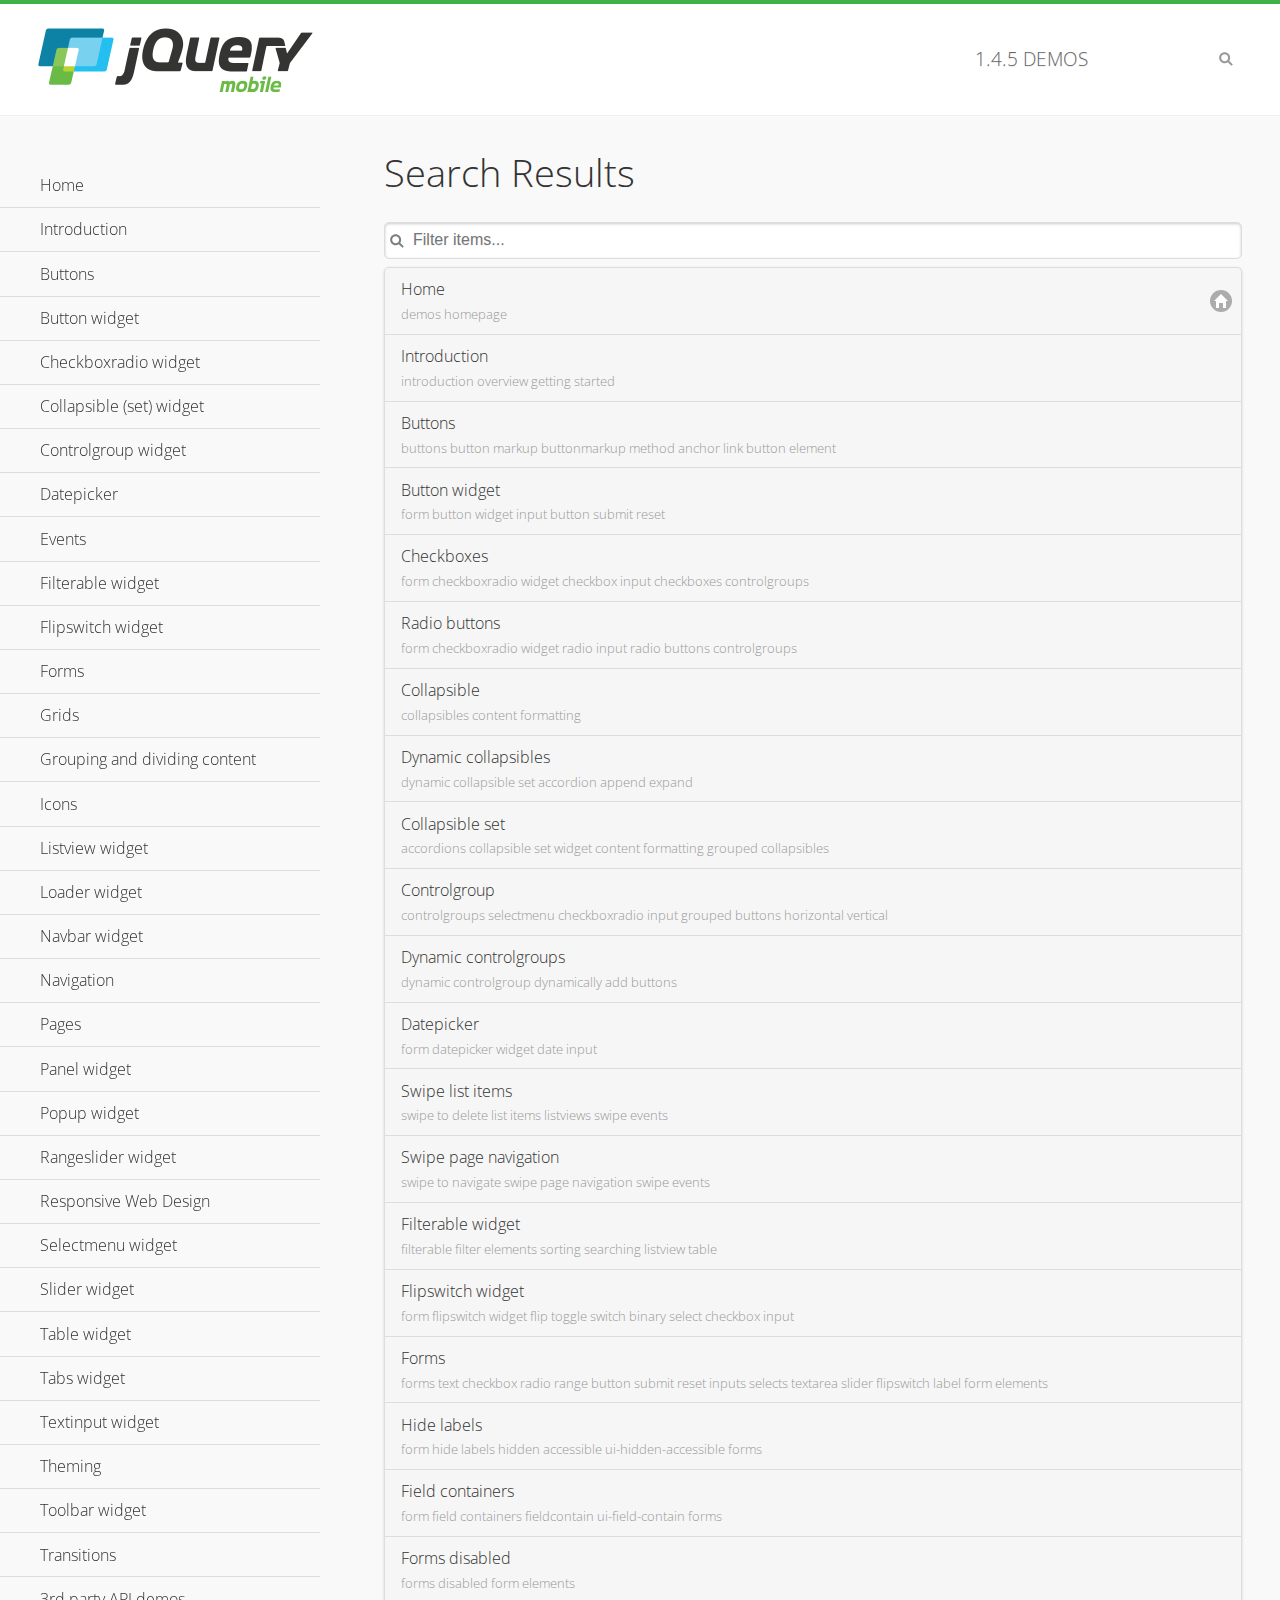
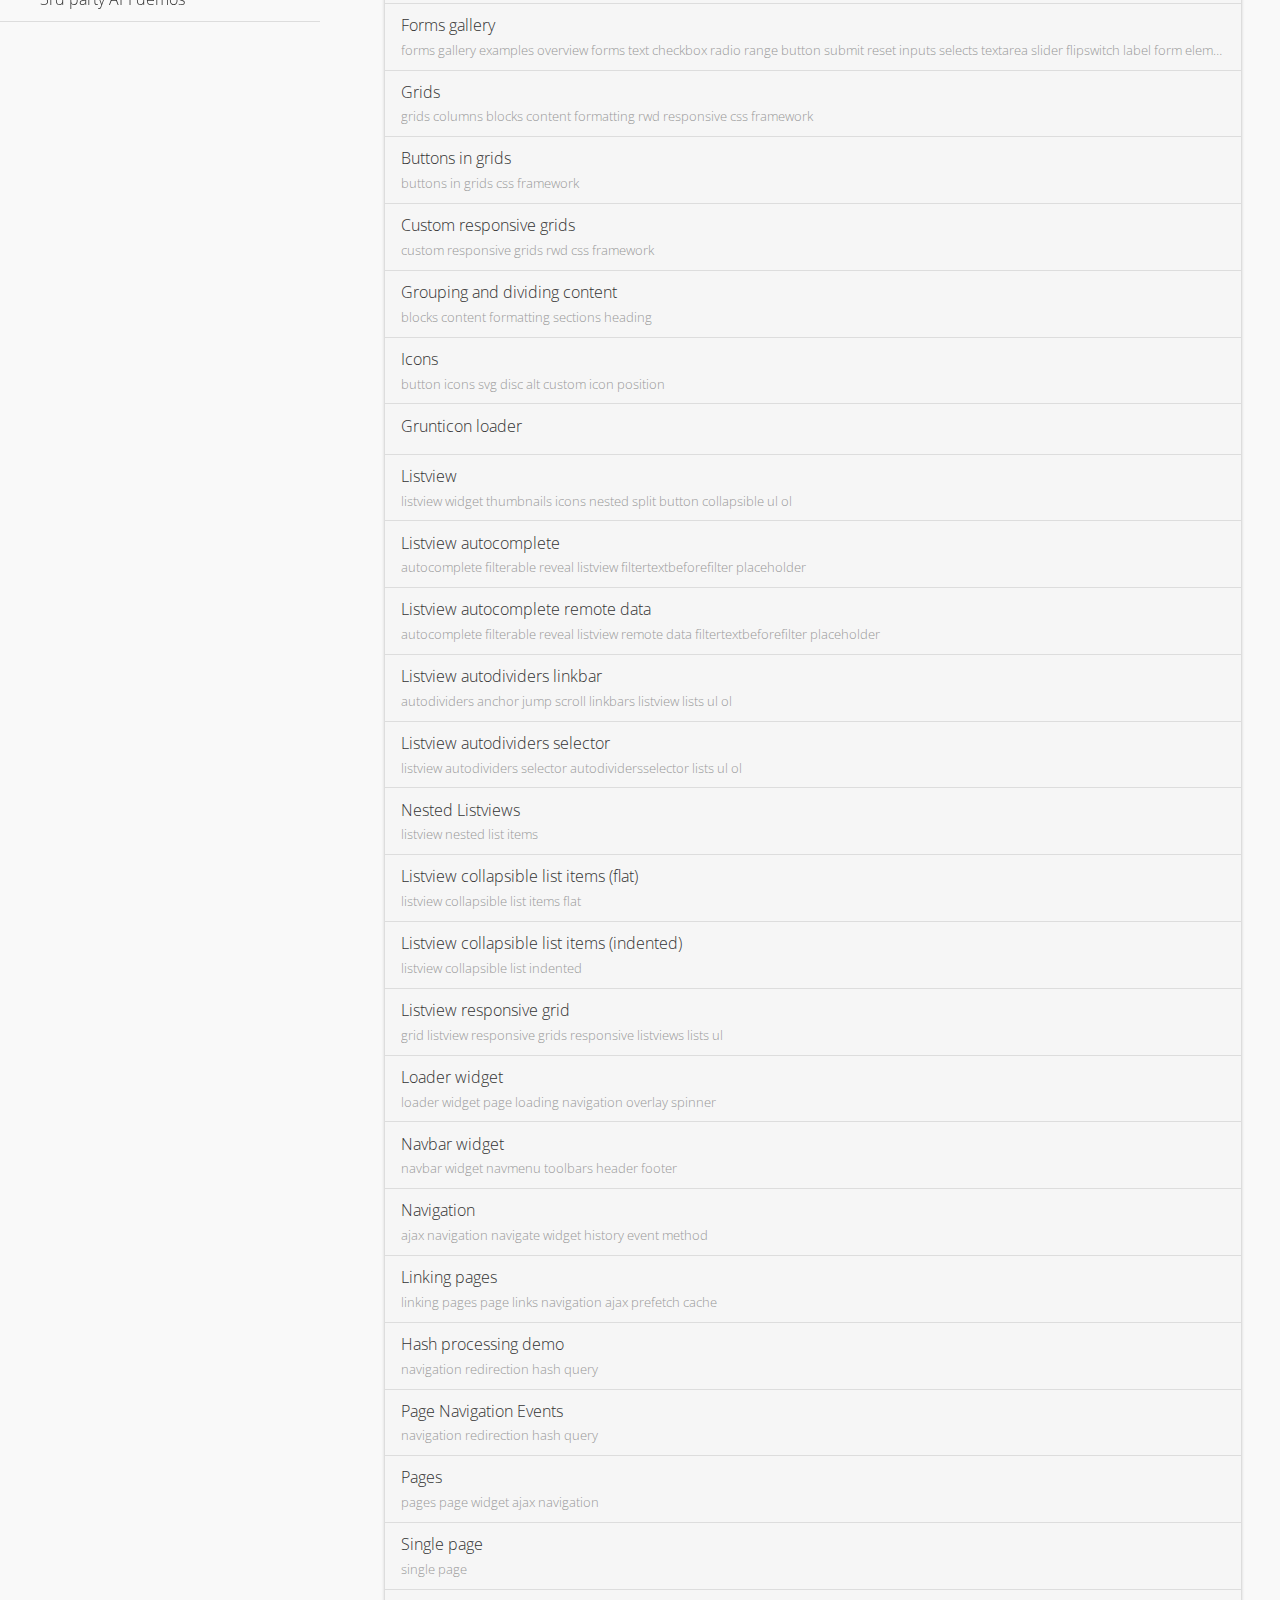
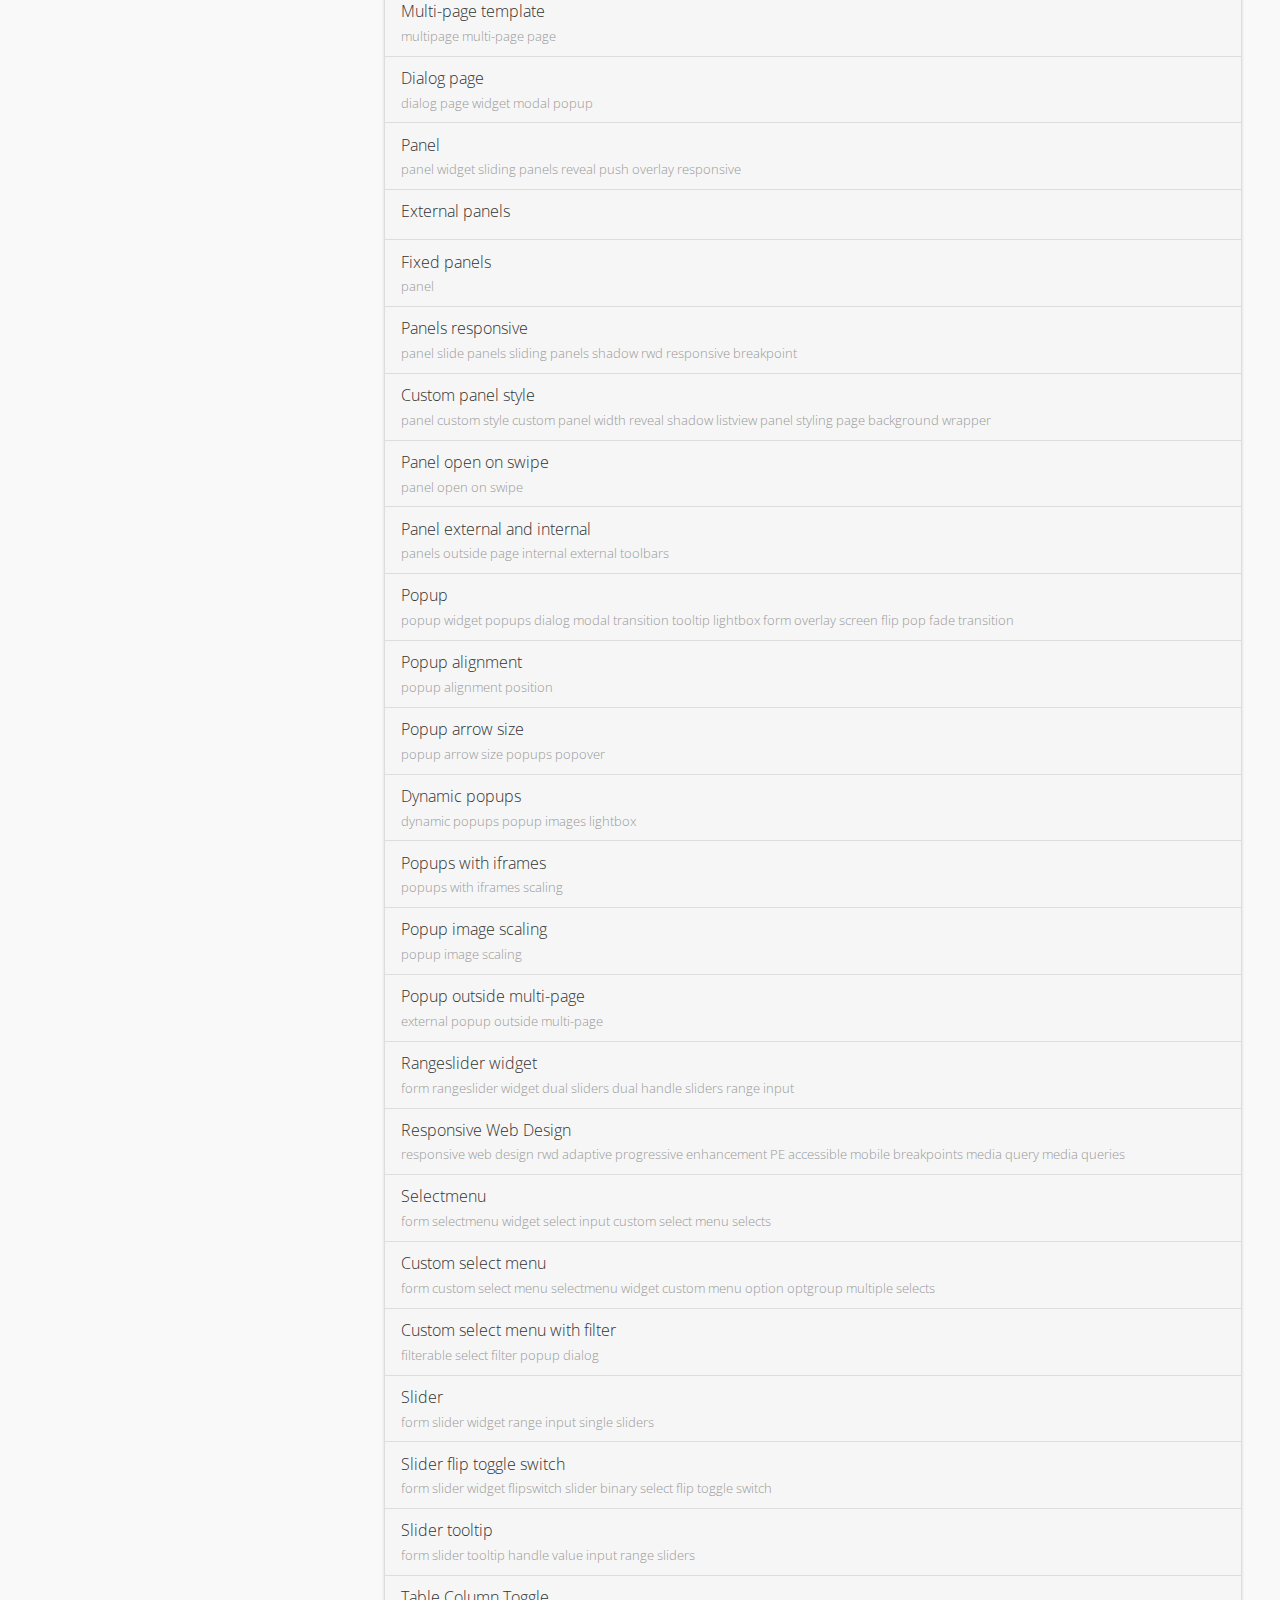
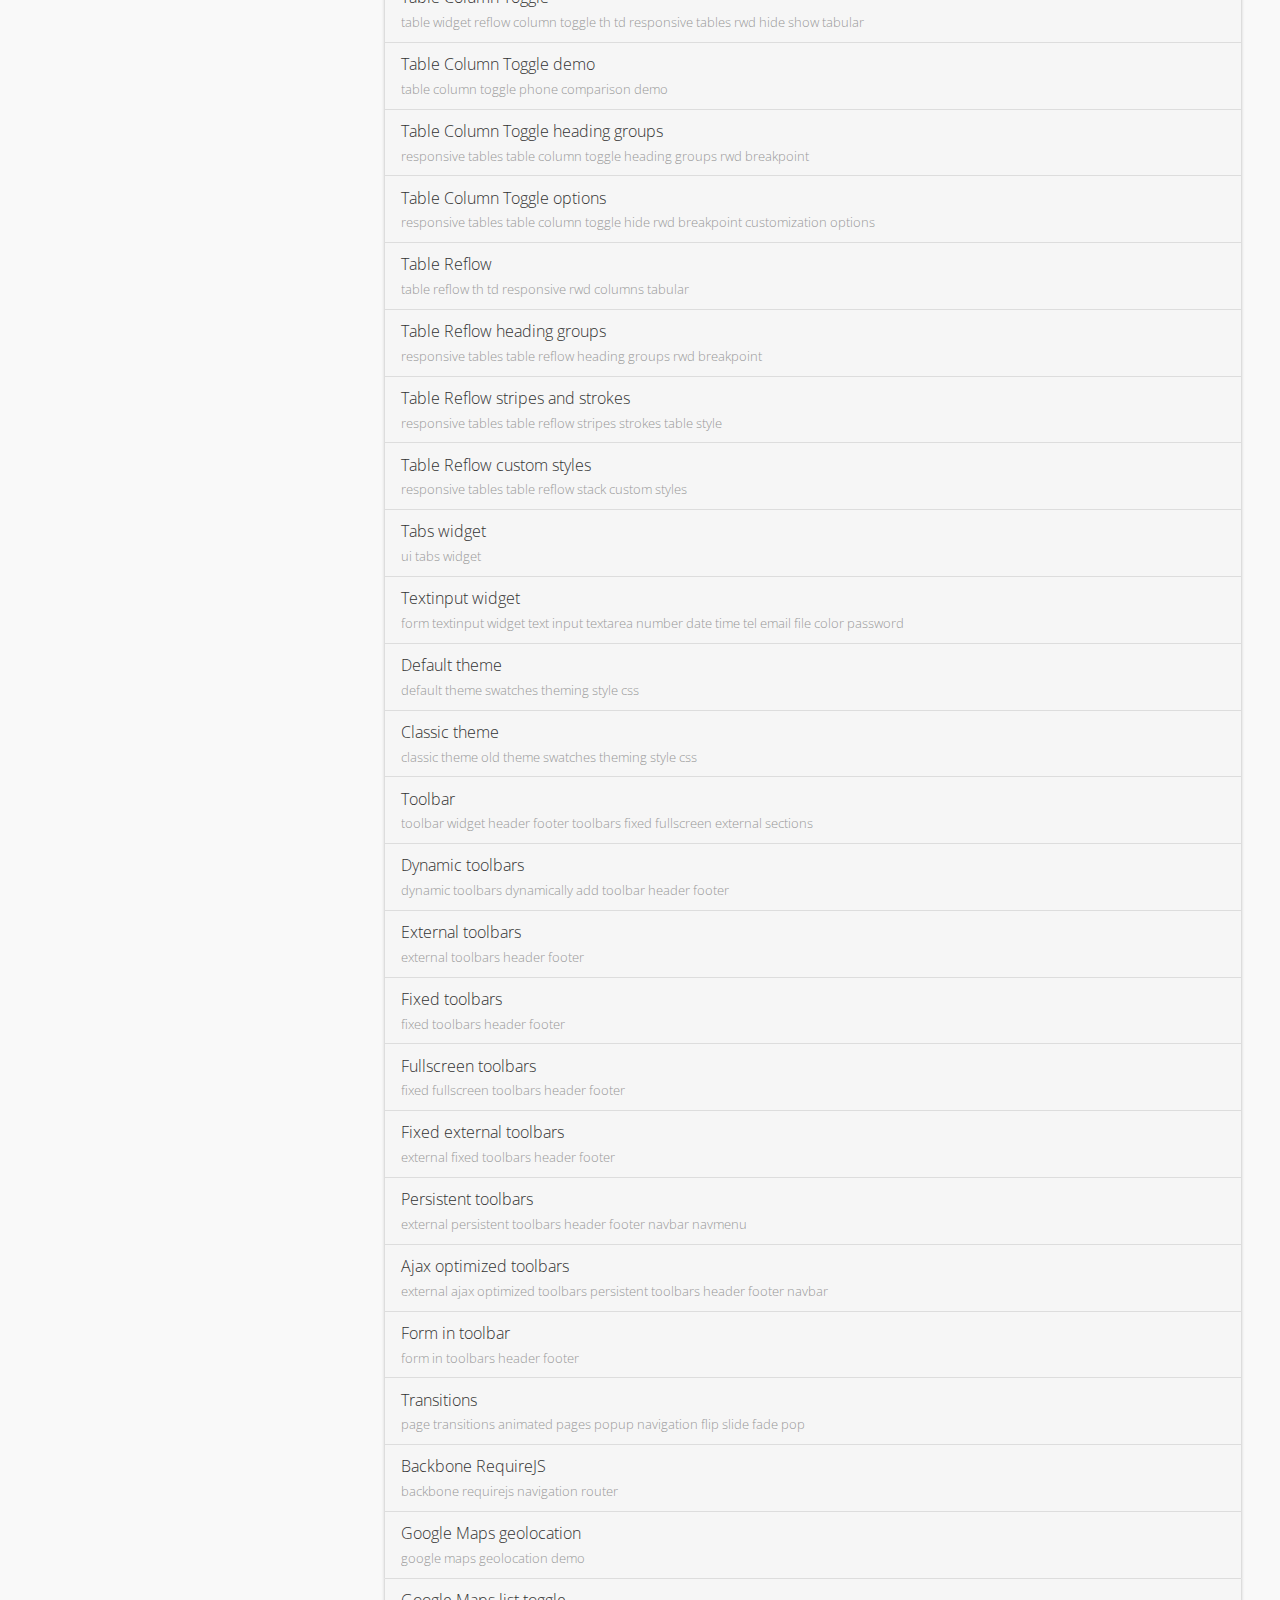
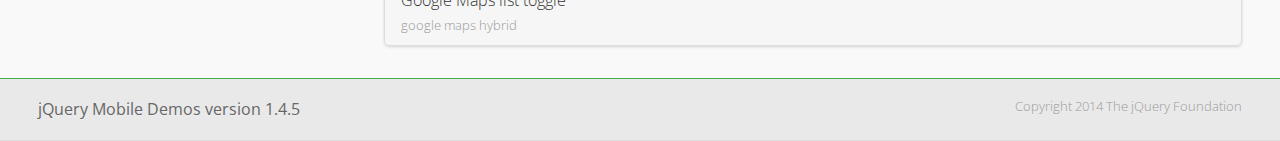
<file: team26_project-master/Code/scripts/demos/_search/index.html>
<!DOCTYPE html>
<html>
<head>
	<meta charset="utf-8">
	<meta name="viewport" content="width=device-width, initial-scale=1">
	<title>jQuery Mobile Demos</title>
	<link rel="stylesheet" href="../css/themes/default/jquery.mobile-1.4.5.min.css">
	<link rel="stylesheet" href="../_assets/css/jqm-demos.css">
	<link rel="shortcut icon" href="../_assets/favicon.ico">
    <link rel="stylesheet" href="http://fonts.googleapis.com/css?family=Open+Sans:300,400,700">
	<script src="../js/jquery.js"></script>
	<script src="../_assets/js/index.js"></script>
	<script src="../js/jquery.mobile-1.4.5.min.js"></script>

</head>
<body>
<div data-role="page" class="jqm-demos jqm-demos-index jqm-demos-search-results">

	<div data-role="header" class="jqm-header">
		<h2><a href="../" title="jQuery Mobile Demos home"><img src="../_assets/img/jquery-logo.png" alt="jQuery Mobile"></a></h2>
		<p><span class="jqm-version"></span> Demos</p>
		<a href="#" class="jqm-navmenu-link ui-btn ui-btn-icon-notext ui-corner-all ui-icon-bars ui-nodisc-icon ui-alt-icon ui-btn-left">Menu</a>
		<a href="#" class="jqm-search-link ui-btn ui-btn-icon-notext ui-corner-all ui-icon-search ui-nodisc-icon ui-alt-icon ui-btn-right">Search</a>
	</div><!-- /header -->

	<div role="main" class="ui-content jqm-content">

		<h1>Search Results</h1>

        <div class="jqm-search-results-wrap">
	        <ul class="jqm-list jqm-search-results-list">
<li data-filtertext="demos homepage" data-icon="home"><a href=".././">Home</a></li>
<li data-filtertext="introduction overview getting started"><a href="../intro/" data-ajax="false">Introduction</a></li>
<li data-filtertext="buttons button markup buttonmarkup method anchor link button element"><a href="../button-markup/" data-ajax="false">Buttons</a></li>
<li data-filtertext="form button widget input button submit reset"><a href="../button/" data-ajax="false">Button widget</a></li>
<li data-role="collapsible" data-enhanced="true" data-collapsed-icon="carat-d" data-expanded-icon="carat-u" data-iconpos="right" data-inset="false" class="ui-collapsible ui-collapsible-themed-content ui-collapsible-collapsed">
	<h3 class="ui-collapsible-heading ui-collapsible-heading-collapsed">
		<a href="#" class="ui-collapsible-heading-toggle ui-btn ui-btn-icon-right ui-btn-inherit ui-icon-carat-d">
		    Checkboxradio widget<span class="ui-collapsible-heading-status"> click to expand contents</span>
		</a>
	</h3>
	<div class="ui-collapsible-content ui-body-inherit ui-collapsible-content-collapsed" aria-hidden="true">
		<ul>
			<li data-filtertext="form checkboxradio widget checkbox input checkboxes controlgroups"><a href="../checkboxradio-checkbox/" data-ajax="false">Checkboxes</a></li>
			<li data-filtertext="form checkboxradio widget radio input radio buttons controlgroups"><a href="../checkboxradio-radio/" data-ajax="false">Radio buttons</a></li>
		</ul>
	</div>
</li>
<li data-role="collapsible" data-enhanced="true" data-collapsed-icon="carat-d" data-expanded-icon="carat-u" data-iconpos="right" data-inset="false" class="ui-collapsible ui-collapsible-themed-content ui-collapsible-collapsed">
	<h3 class="ui-collapsible-heading ui-collapsible-heading-collapsed">
		<a href="#" class="ui-collapsible-heading-toggle ui-btn ui-btn-icon-right ui-btn-inherit ui-icon-carat-d">
			Collapsible (set) widget<span class="ui-collapsible-heading-status"> click to expand contents</span>
		</a>
	</h3>
	<div class="ui-collapsible-content ui-body-inherit ui-collapsible-content-collapsed" aria-hidden="true">
		<ul>
			<li data-filtertext="collapsibles content formatting"><a href="../collapsible/" data-ajax="false">Collapsible</a></li>
			<li data-filtertext="dynamic collapsible set accordion append expand"><a href="../collapsible-dynamic/" data-ajax="false">Dynamic collapsibles</a></li>
			<li data-filtertext="accordions collapsible set widget content formatting grouped collapsibles"><a href="../collapsibleset/" data-ajax="false">Collapsible set</a></li>
		</ul>
	</div>
</li>
<li data-role="collapsible" data-enhanced="true" data-collapsed-icon="carat-d" data-expanded-icon="carat-u" data-iconpos="right" data-inset="false" class="ui-collapsible ui-collapsible-themed-content ui-collapsible-collapsed">
	<h3 class="ui-collapsible-heading ui-collapsible-heading-collapsed">
		<a href="#" class="ui-collapsible-heading-toggle ui-btn ui-btn-icon-right ui-btn-inherit ui-icon-carat-d">
			Controlgroup widget<span class="ui-collapsible-heading-status"> click to expand contents</span>
		</a>
	</h3>
	<div class="ui-collapsible-content ui-body-inherit ui-collapsible-content-collapsed" aria-hidden="true">
		<ul>
			<li data-filtertext="controlgroups selectmenu checkboxradio input grouped buttons horizontal vertical"><a href="../controlgroup/" data-ajax="false">Controlgroup</a></li>
			<li data-filtertext="dynamic controlgroup dynamically add buttons"><a href="../controlgroup-dynamic/" data-ajax="false">Dynamic controlgroups</a></li>
		</ul>
	</div>
</li>
<li data-filtertext="form datepicker widget date input"><a href="../datepicker/" data-ajax="false">Datepicker</a></li>
<li data-role="collapsible" data-enhanced="true" data-collapsed-icon="carat-d" data-expanded-icon="carat-u" data-iconpos="right" data-inset="false" class="ui-collapsible ui-collapsible-themed-content ui-collapsible-collapsed">
	<h3 class="ui-collapsible-heading ui-collapsible-heading-collapsed">
		<a href="#" class="ui-collapsible-heading-toggle ui-btn ui-btn-icon-right ui-btn-inherit ui-icon-carat-d">
			Events<span class="ui-collapsible-heading-status"> click to expand contents</span>
		</a>
	</h3>
	<div class="ui-collapsible-content ui-body-inherit ui-collapsible-content-collapsed" aria-hidden="true">
		<ul>
			<li data-filtertext="swipe to delete list items listviews swipe events"><a href="../swipe-list/" data-ajax="false">Swipe list items</a></li>
			<li data-filtertext="swipe to navigate swipe page navigation swipe events"><a href="../swipe-page/" data-ajax="false">Swipe page navigation</a></li>
		</ul>
	</div>
</li>
<li data-filtertext="filterable filter elements sorting searching listview table"><a href="../filterable/" data-ajax="false">Filterable widget</a></li>
<li data-filtertext="form flipswitch widget flip toggle switch binary select checkbox input"><a href="../flipswitch/" data-ajax="false">Flipswitch widget</a></li>
<li data-role="collapsible" data-enhanced="true" data-collapsed-icon="carat-d" data-expanded-icon="carat-u" data-iconpos="right" data-inset="false" class="ui-collapsible ui-collapsible-themed-content ui-collapsible-collapsed">
	<h3 class="ui-collapsible-heading ui-collapsible-heading-collapsed">
		<a href="#" class="ui-collapsible-heading-toggle ui-btn ui-btn-icon-right ui-btn-inherit ui-icon-carat-d">
			Forms<span class="ui-collapsible-heading-status"> click to expand contents</span>
		</a>
	</h3>
	<div class="ui-collapsible-content ui-body-inherit ui-collapsible-content-collapsed" aria-hidden="true">
		<ul>
			<li data-filtertext="forms text checkbox radio range button submit reset inputs selects textarea slider flipswitch label form elements"><a href="../forms/" data-ajax="false">Forms</a></li>
			<li data-filtertext="form hide labels hidden accessible ui-hidden-accessible forms"><a href="../forms-label-hidden-accessible/" data-ajax="false">Hide labels</a></li>
			<li data-filtertext="form field containers fieldcontain ui-field-contain forms"><a href="../forms-field-contain/" data-ajax="false">Field containers</a></li>
			<li data-filtertext="forms disabled form elements"><a href="../forms-disabled/" data-ajax="false">Forms disabled</a></li>
			<li data-filtertext="forms gallery examples overview forms text checkbox radio range button submit reset inputs selects textarea slider flipswitch label form elements"><a href="../forms-gallery/" data-ajax="false">Forms gallery</a></li>
		</ul>
	</div>
</li>
<li data-role="collapsible" data-enhanced="true" data-collapsed-icon="carat-d" data-expanded-icon="carat-u" data-iconpos="right" data-inset="false" class="ui-collapsible ui-collapsible-themed-content ui-collapsible-collapsed">
	<h3 class="ui-collapsible-heading ui-collapsible-heading-collapsed">
		<a href="#" class="ui-collapsible-heading-toggle ui-btn ui-btn-icon-right ui-btn-inherit ui-icon-carat-d">
			Grids<span class="ui-collapsible-heading-status"> click to expand contents</span>
		</a>
	</h3>
	<div class="ui-collapsible-content ui-body-inherit ui-collapsible-content-collapsed" aria-hidden="true">
		<ul>
			<li data-filtertext="grids columns blocks content formatting rwd responsive css framework"><a href="../grids/" data-ajax="false">Grids</a></li>
			<li data-filtertext="buttons in grids css framework"><a href="../grids-buttons/" data-ajax="false">Buttons in grids</a></li>
			<li data-filtertext="custom responsive grids rwd css framework"><a href="../grids-custom-responsive/" data-ajax="false">Custom responsive grids</a></li>
		</ul>
	</div>
</li>
<li data-filtertext="blocks content formatting sections heading"><a href="../body-bar-classes/" data-ajax="false">Grouping and dividing content</a></li>
<li data-role="collapsible" data-enhanced="true" data-collapsed-icon="carat-d" data-expanded-icon="carat-u" data-iconpos="right" data-inset="false" class="ui-collapsible ui-collapsible-themed-content ui-collapsible-collapsed">
	<h3 class="ui-collapsible-heading ui-collapsible-heading-collapsed">
		<a href="#" class="ui-collapsible-heading-toggle ui-btn ui-btn-icon-right ui-btn-inherit ui-icon-carat-d">
			Icons<span class="ui-collapsible-heading-status"> click to expand contents</span>
		</a>
	</h3>
	<div class="ui-collapsible-content ui-body-inherit ui-collapsible-content-collapsed" aria-hidden="true">
		<ul>
			<li data-filtertext="button icons svg disc alt custom icon position"><a href="../icons/" data-ajax="false">Icons</a></li>
			<li data-filtertext=""><a href="../icons-grunticon/" data-ajax="false">Grunticon loader</a></li>
		</ul>
	</div>
</li>
<li data-role="collapsible" data-enhanced="true" data-collapsed-icon="carat-d" data-expanded-icon="carat-u" data-iconpos="right" data-inset="false" class="ui-collapsible ui-collapsible-themed-content ui-collapsible-collapsed">
	<h3 class="ui-collapsible-heading ui-collapsible-heading-collapsed">
		<a href="#" class="ui-collapsible-heading-toggle ui-btn ui-btn-icon-right ui-btn-inherit ui-icon-carat-d">
			Listview widget<span class="ui-collapsible-heading-status"> click to expand contents</span>
		</a>
	</h3>
	<div class="ui-collapsible-content ui-body-inherit ui-collapsible-content-collapsed" aria-hidden="true">
		<ul>
			<li data-filtertext="listview widget thumbnails icons nested split button collapsible ul ol"><a href="../listview/" data-ajax="false">Listview</a></li>
			<li data-filtertext="autocomplete filterable reveal listview filtertextbeforefilter placeholder"><a href="../listview-autocomplete/" data-ajax="false">Listview autocomplete</a></li>
			<li data-filtertext="autocomplete filterable reveal listview remote data filtertextbeforefilter placeholder"><a href="../listview-autocomplete-remote/" data-ajax="false">Listview autocomplete remote data</a></li>
			<li data-filtertext="autodividers anchor jump scroll linkbars listview lists ul ol"><a href="../listview-autodividers-linkbar/" data-ajax="false">Listview autodividers linkbar</a></li>
			<li data-filtertext="listview autodividers selector autodividersselector lists ul ol"><a href="../listview-autodividers-selector/" data-ajax="false">Listview autodividers selector</a></li>
			<li data-filtertext="listview nested list items"><a href="../listview-nested-lists/" data-ajax="false">Nested Listviews</a></li>
			<li data-filtertext="listview collapsible list items flat"><a href="../listview-collapsible-item-flat/" data-ajax="false">Listview collapsible list items (flat)</a></li>
			<li data-filtertext="listview collapsible list indented"><a href="../listview-collapsible-item-indented/" data-ajax="false">Listview collapsible list items (indented)</a></li>
			<li data-filtertext="grid listview responsive grids responsive listviews lists ul"><a href="../listview-grid/" data-ajax="false">Listview responsive grid</a></li>
		</ul>
	</div>
</li>
<li data-filtertext="loader widget page loading navigation overlay spinner"><a href="../loader/" data-ajax="false">Loader widget</a></li>
<li data-filtertext="navbar widget navmenu toolbars header footer"><a href="../navbar/" data-ajax="false">Navbar widget</a></li>
<li data-role="collapsible" data-enhanced="true" data-collapsed-icon="carat-d" data-expanded-icon="carat-u" data-iconpos="right" data-inset="false" class="ui-collapsible ui-collapsible-themed-content ui-collapsible-collapsed">
	<h3 class="ui-collapsible-heading ui-collapsible-heading-collapsed">
		<a href="#" class="ui-collapsible-heading-toggle ui-btn ui-btn-icon-right ui-btn-inherit ui-icon-carat-d">
			Navigation<span class="ui-collapsible-heading-status"> click to expand contents</span>
		</a>
	</h3>
	<div class="ui-collapsible-content ui-body-inherit ui-collapsible-content-collapsed" aria-hidden="true">
		<ul>
			<li data-filtertext="ajax navigation navigate widget history event method"><a href="../navigation/" data-ajax="false">Navigation</a></li>
			<li data-filtertext="linking pages page links navigation ajax prefetch cache"><a href="../navigation-linking-pages/" data-ajax="false">Linking pages</a></li>
			<!-- <li data-filtertext="php redirect server redirection server-side navigation"><a href="../navigation-php-redirect/" data-ajax="false">PHP redirect demo</a></li>-->
			<li data-filtertext="navigation redirection hash query"><a href="../navigation-hash-processing/" data-ajax="false">Hash processing demo</a></li>
			<li data-filtertext="navigation redirection hash query"><a href="../page-events/" data-ajax="false">Page Navigation Events</a></li>
		</ul>
	</div>
</li>
<li data-role="collapsible" data-enhanced="true" data-collapsed-icon="carat-d" data-expanded-icon="carat-u" data-iconpos="right" data-inset="false" class="ui-collapsible ui-collapsible-themed-content ui-collapsible-collapsed">
	<h3 class="ui-collapsible-heading ui-collapsible-heading-collapsed">
		<a href="#" class="ui-collapsible-heading-toggle ui-btn ui-btn-icon-right ui-btn-inherit ui-icon-carat-d">
			Pages<span class="ui-collapsible-heading-status"> click to expand contents</span>
		</a>
	</h3>
	<div class="ui-collapsible-content ui-body-inherit ui-collapsible-content-collapsed" aria-hidden="true">
		<ul>
			<li data-filtertext="pages page widget ajax navigation"><a href="../pages/" data-ajax="false">Pages</a></li>
			<li data-filtertext="single page"><a href="../pages-single-page/" data-ajax="false">Single page</a></li>
			<li data-filtertext="multipage multi-page page"><a href="../pages-multi-page/" data-ajax="false">Multi-page template</a></li>
			<li data-filtertext="dialog page widget modal popup"><a href="../pages-dialog/" data-ajax="false">Dialog page</a></li>
		</ul>
	</div>
</li>
<li data-role="collapsible" data-enhanced="true" data-collapsed-icon="carat-d" data-expanded-icon="carat-u" data-iconpos="right" data-inset="false" class="ui-collapsible ui-collapsible-themed-content ui-collapsible-collapsed">
	<h3 class="ui-collapsible-heading ui-collapsible-heading-collapsed">
		<a href="#" class="ui-collapsible-heading-toggle ui-btn ui-btn-icon-right ui-btn-inherit ui-icon-carat-d">
			Panel widget<span class="ui-collapsible-heading-status"> click to expand contents</span>
		</a>
	</h3>
	<div class="ui-collapsible-content ui-body-inherit ui-collapsible-content-collapsed" aria-hidden="true">
		<ul>
			<li data-filtertext="panel widget sliding panels reveal push overlay responsive"><a href="../panel/" data-ajax="false">Panel</a></li>
			<li data-filtertext=""><a href="../panel-external/" data-ajax="false">External panels</a></li>
			<li data-filtertext="panel "><a href="../panel-fixed/" data-ajax="false">Fixed panels</a></li>
			<li data-filtertext="panel slide panels sliding panels shadow rwd responsive breakpoint"><a href="../panel-responsive/" data-ajax="false">Panels responsive</a></li>
			<li data-filtertext="panel custom style custom panel width reveal shadow listview panel styling page background wrapper"><a href="../panel-styling/" data-ajax="false">Custom panel style</a></li>
			<li data-filtertext="panel open on swipe"><a href="../panel-swipe-open/" data-ajax="false">Panel open on swipe</a></li>
			<li data-filtertext="panels outside page internal external toolbars"><a href="../panel-external-internal/" data-ajax="false">Panel external and internal</a></li>
		</ul>
	</div>
</li>
<li data-role="collapsible" data-enhanced="true" data-collapsed-icon="carat-d" data-expanded-icon="carat-u" data-iconpos="right" data-inset="false" class="ui-collapsible ui-collapsible-themed-content ui-collapsible-collapsed">
	<h3 class="ui-collapsible-heading ui-collapsible-heading-collapsed">
		<a href="#" class="ui-collapsible-heading-toggle ui-btn ui-btn-icon-right ui-btn-inherit ui-icon-carat-d">
			Popup widget<span class="ui-collapsible-heading-status"> click to expand contents</span>
		</a>
	</h3>
	<div class="ui-collapsible-content ui-body-inherit ui-collapsible-content-collapsed" aria-hidden="true">
		<ul>
			<li data-filtertext="popup widget popups dialog modal transition tooltip lightbox form overlay screen flip pop fade transition"><a href="../popup/" data-ajax="false">Popup</a></li>
			<li data-filtertext="popup alignment position"><a href="../popup-alignment/" data-ajax="false">Popup alignment</a></li>
			<li data-filtertext="popup arrow size popups popover"><a href="../popup-arrow-size/" data-ajax="false">Popup arrow size</a></li>
			<li data-filtertext="dynamic popups popup images lightbox"><a href="../popup-dynamic/" data-ajax="false">Dynamic popups</a></li>
			<li data-filtertext="popups with iframes scaling"><a href="../popup-iframe/" data-ajax="false">Popups with iframes</a></li>
			<li data-filtertext="popup image scaling"><a href="../popup-image-scaling/" data-ajax="false">Popup image scaling</a></li>
			<li data-filtertext="external popup outside multi-page"><a href="../popup-outside-multipage/" data-ajax="false">Popup outside multi-page</a></li>
		</ul>
	</div>
</li>
<li data-filtertext="form rangeslider widget dual sliders dual handle sliders range input"><a href="../rangeslider/" data-ajax="false">Rangeslider widget</a></li>
<li data-filtertext="responsive web design rwd adaptive progressive enhancement PE accessible mobile breakpoints media query media queries"><a href="../rwd/" data-ajax="false">Responsive Web Design</a></li>
<li data-role="collapsible" data-enhanced="true" data-collapsed-icon="carat-d" data-expanded-icon="carat-u" data-iconpos="right" data-inset="false" class="ui-collapsible ui-collapsible-themed-content ui-collapsible-collapsed">
	<h3 class="ui-collapsible-heading ui-collapsible-heading-collapsed">
		<a href="#" class="ui-collapsible-heading-toggle ui-btn ui-btn-icon-right ui-btn-inherit ui-icon-carat-d">
			Selectmenu widget<span class="ui-collapsible-heading-status"> click to expand contents</span>
		</a>
	</h3>
	<div class="ui-collapsible-content ui-body-inherit ui-collapsible-content-collapsed" aria-hidden="true">
		<ul>
			<li data-filtertext="form selectmenu widget select input custom select menu selects"><a href="../selectmenu/" data-ajax="false">Selectmenu</a></li>
			<li data-filtertext="form custom select menu selectmenu widget custom menu option optgroup multiple selects"><a href="../selectmenu-custom/" data-ajax="false">Custom select menu</a></li>
			<li data-filtertext="filterable select filter popup dialog"><a href="../selectmenu-custom-filter/" data-ajax="false">Custom select menu with filter</a></li>
		</ul>
	</div>
</li>
<li data-role="collapsible" data-enhanced="true" data-collapsed-icon="carat-d" data-expanded-icon="carat-u" data-iconpos="right" data-inset="false" class="ui-collapsible ui-collapsible-themed-content ui-collapsible-collapsed">
	<h3 class="ui-collapsible-heading ui-collapsible-heading-collapsed">
		<a href="#" class="ui-collapsible-heading-toggle ui-btn ui-btn-icon-right ui-btn-inherit ui-icon-carat-d">
			Slider widget<span class="ui-collapsible-heading-status"> click to expand contents</span>
		</a>
	</h3>
	<div class="ui-collapsible-content ui-body-inherit ui-collapsible-content-collapsed" aria-hidden="true">
		<ul>
			<li data-filtertext="form slider widget range input single sliders"><a href="../slider/" data-ajax="false">Slider</a></li>
			<li data-filtertext="form slider widget flipswitch slider binary select flip toggle switch"><a href="../slider-flipswitch/" data-ajax="false">Slider flip toggle switch</a></li>
			<li data-filtertext="form slider tooltip handle value input range sliders"><a href="../slider-tooltip/" data-ajax="false">Slider tooltip</a></li>
		</ul>
	</div>
</li>
<li data-role="collapsible" data-enhanced="true" data-collapsed-icon="carat-d" data-expanded-icon="carat-u" data-iconpos="right" data-inset="false" class="ui-collapsible ui-collapsible-themed-content ui-collapsible-collapsed">
	<h3 class="ui-collapsible-heading ui-collapsible-heading-collapsed">
		<a href="#" class="ui-collapsible-heading-toggle ui-btn ui-btn-icon-right ui-btn-inherit ui-icon-carat-d">
			Table widget<span class="ui-collapsible-heading-status"> click to expand contents</span>
		</a>
	</h3>
	<div class="ui-collapsible-content ui-body-inherit ui-collapsible-content-collapsed" aria-hidden="true">
		<ul>
			<li data-filtertext="table widget reflow column toggle th td responsive tables rwd hide show tabular"><a href="../table-column-toggle/" data-ajax="false">Table Column Toggle</a></li>
			<li data-filtertext="table column toggle phone comparison demo"><a href="../table-column-toggle-example/" data-ajax="false">Table Column Toggle demo</a></li>
			<li data-filtertext="responsive tables table column toggle heading groups rwd breakpoint"><a href="../table-column-toggle-heading-groups/" data-ajax="false">Table Column Toggle heading groups</a></li>
			<li data-filtertext="responsive tables table column toggle hide rwd breakpoint customization options"><a href="../table-column-toggle-options/" data-ajax="false">Table Column Toggle options</a></li>
			<li data-filtertext="table reflow th td responsive rwd columns tabular"><a href="../table-reflow/" data-ajax="false">Table Reflow</a></li>
			<li data-filtertext="responsive tables table reflow heading groups rwd breakpoint"><a href="../table-reflow-heading-groups/" data-ajax="false">Table Reflow heading groups</a></li>
			<li data-filtertext="responsive tables table reflow stripes strokes table style"><a href="../table-reflow-stripes-strokes/" data-ajax="false">Table Reflow stripes and strokes</a></li>
			<li data-filtertext="responsive tables table reflow stack custom styles"><a href="../table-reflow-styling/" data-ajax="false">Table Reflow custom styles</a></li>
		</ul>
	</div>
</li>
<li data-filtertext="ui tabs widget"><a href="../tabs/" data-ajax="false">Tabs widget</a></li>
<li data-filtertext="form textinput widget text input textarea number date time tel email file color password"><a href="../textinput/" data-ajax="false">Textinput widget</a></li>
<li data-role="collapsible" data-enhanced="true" data-collapsed-icon="carat-d" data-expanded-icon="carat-u" data-iconpos="right" data-inset="false" class="ui-collapsible ui-collapsible-themed-content ui-collapsible-collapsed">
	<h3 class="ui-collapsible-heading ui-collapsible-heading-collapsed">
		<a href="#" class="ui-collapsible-heading-toggle ui-btn ui-btn-icon-right ui-btn-inherit ui-icon-carat-d">
			Theming<span class="ui-collapsible-heading-status"> click to expand contents</span>
		</a>
	</h3>
	<div class="ui-collapsible-content ui-body-inherit ui-collapsible-content-collapsed" aria-hidden="true">
		<ul>
			<li data-filtertext="default theme swatches theming style css"><a href="../theme-default/" data-ajax="false">Default theme</a></li>
			<li data-filtertext="classic theme old theme swatches theming style css"><a href="../theme-classic/" data-ajax="false">Classic theme</a></li>
		</ul>
	</div>
</li>
<li data-role="collapsible" data-enhanced="true" data-collapsed-icon="carat-d" data-expanded-icon="carat-u" data-iconpos="right" data-inset="false" class="ui-collapsible ui-collapsible-themed-content ui-collapsible-collapsed">
	<h3 class="ui-collapsible-heading ui-collapsible-heading-collapsed">
		<a href="#" class="ui-collapsible-heading-toggle ui-btn ui-btn-icon-right ui-btn-inherit ui-icon-carat-d">
			Toolbar widget<span class="ui-collapsible-heading-status"> click to expand contents</span>
		</a>
	</h3>
	<div class="ui-collapsible-content ui-body-inherit ui-collapsible-content-collapsed" aria-hidden="true">
		<ul>
			<li data-filtertext="toolbar widget header footer toolbars fixed fullscreen external sections"><a href="../toolbar/" data-ajax="false">Toolbar</a></li>
			<li data-filtertext="dynamic toolbars dynamically add toolbar header footer"><a href="../toolbar-dynamic/" data-ajax="false">Dynamic toolbars</a></li>
			<li data-filtertext="external toolbars header footer"><a href="../toolbar-external/" data-ajax="false">External toolbars</a></li>
			<li data-filtertext="fixed toolbars header footer"><a href="../toolbar-fixed/" data-ajax="false">Fixed toolbars</a></li>
			<li data-filtertext="fixed fullscreen toolbars header footer"><a href="../toolbar-fixed-fullscreen/" data-ajax="false">Fullscreen toolbars</a></li>
			<li data-filtertext="external fixed toolbars header footer"><a href="../toolbar-fixed-external/" data-ajax="false">Fixed external toolbars</a></li>
			<li data-filtertext="external persistent toolbars header footer navbar navmenu"><a href="../toolbar-fixed-persistent/" data-ajax="false">Persistent toolbars</a></li>
			<li data-filtertext="external ajax optimized toolbars persistent toolbars header footer navbar"><a href="../toolbar-fixed-persistent-optimized/" data-ajax="false">Ajax optimized toolbars</a></li>
			<li data-filtertext="form in toolbars header footer"><a href="../toolbar-fixed-forms/" data-ajax="false">Form in toolbar</a></li>
		</ul>
	</div>
</li>
<li data-filtertext="page transitions animated pages popup navigation flip slide fade pop"><a href="../transitions/" data-ajax="false">Transitions</a></li>
<li data-role="collapsible" data-enhanced="true" data-collapsed-icon="carat-d" data-expanded-icon="carat-u" data-iconpos="right" data-inset="false" class="ui-collapsible ui-collapsible-themed-content ui-collapsible-collapsed">
	<h3 class="ui-collapsible-heading ui-collapsible-heading-collapsed">
		<a href="#" class="ui-collapsible-heading-toggle ui-btn ui-btn-icon-right ui-btn-inherit ui-icon-carat-d">
			3rd party API demos<span class="ui-collapsible-heading-status"> click to expand contents</span>
		</a>
	</h3>
	<div class="ui-collapsible-content ui-body-inherit ui-collapsible-content-collapsed" aria-hidden="true">
		<ul>
			<li data-filtertext="backbone requirejs navigation router"><a href="../backbone-requirejs/" data-ajax="false">Backbone RequireJS</a></li>
			<li data-filtertext="google maps geolocation demo"><a href="../map-geolocation/" data-ajax="false">Google Maps geolocation</a></li>
			<li data-filtertext="google maps hybrid"><a href="../map-list-toggle/" data-ajax="false">Google Maps list toggle</a></li>
		</ul>
	</div>
</li>



	        </ul>
	    </div>

	</div><!-- /content -->
	    <div data-role="panel" class="jqm-navmenu-panel" data-position="left" data-display="overlay" data-theme="a">
	    	<ul class="jqm-list ui-alt-icon ui-nodisc-icon">
<li data-filtertext="demos homepage" data-icon="home"><a href=".././">Home</a></li>
<li data-filtertext="introduction overview getting started"><a href="../intro/" data-ajax="false">Introduction</a></li>
<li data-filtertext="buttons button markup buttonmarkup method anchor link button element"><a href="../button-markup/" data-ajax="false">Buttons</a></li>
<li data-filtertext="form button widget input button submit reset"><a href="../button/" data-ajax="false">Button widget</a></li>
<li data-role="collapsible" data-enhanced="true" data-collapsed-icon="carat-d" data-expanded-icon="carat-u" data-iconpos="right" data-inset="false" class="ui-collapsible ui-collapsible-themed-content ui-collapsible-collapsed">
	<h3 class="ui-collapsible-heading ui-collapsible-heading-collapsed">
		<a href="#" class="ui-collapsible-heading-toggle ui-btn ui-btn-icon-right ui-btn-inherit ui-icon-carat-d">
		    Checkboxradio widget<span class="ui-collapsible-heading-status"> click to expand contents</span>
		</a>
	</h3>
	<div class="ui-collapsible-content ui-body-inherit ui-collapsible-content-collapsed" aria-hidden="true">
		<ul>
			<li data-filtertext="form checkboxradio widget checkbox input checkboxes controlgroups"><a href="../checkboxradio-checkbox/" data-ajax="false">Checkboxes</a></li>
			<li data-filtertext="form checkboxradio widget radio input radio buttons controlgroups"><a href="../checkboxradio-radio/" data-ajax="false">Radio buttons</a></li>
		</ul>
	</div>
</li>
<li data-role="collapsible" data-enhanced="true" data-collapsed-icon="carat-d" data-expanded-icon="carat-u" data-iconpos="right" data-inset="false" class="ui-collapsible ui-collapsible-themed-content ui-collapsible-collapsed">
	<h3 class="ui-collapsible-heading ui-collapsible-heading-collapsed">
		<a href="#" class="ui-collapsible-heading-toggle ui-btn ui-btn-icon-right ui-btn-inherit ui-icon-carat-d">
			Collapsible (set) widget<span class="ui-collapsible-heading-status"> click to expand contents</span>
		</a>
	</h3>
	<div class="ui-collapsible-content ui-body-inherit ui-collapsible-content-collapsed" aria-hidden="true">
		<ul>
			<li data-filtertext="collapsibles content formatting"><a href="../collapsible/" data-ajax="false">Collapsible</a></li>
			<li data-filtertext="dynamic collapsible set accordion append expand"><a href="../collapsible-dynamic/" data-ajax="false">Dynamic collapsibles</a></li>
			<li data-filtertext="accordions collapsible set widget content formatting grouped collapsibles"><a href="../collapsibleset/" data-ajax="false">Collapsible set</a></li>
		</ul>
	</div>
</li>
<li data-role="collapsible" data-enhanced="true" data-collapsed-icon="carat-d" data-expanded-icon="carat-u" data-iconpos="right" data-inset="false" class="ui-collapsible ui-collapsible-themed-content ui-collapsible-collapsed">
	<h3 class="ui-collapsible-heading ui-collapsible-heading-collapsed">
		<a href="#" class="ui-collapsible-heading-toggle ui-btn ui-btn-icon-right ui-btn-inherit ui-icon-carat-d">
			Controlgroup widget<span class="ui-collapsible-heading-status"> click to expand contents</span>
		</a>
	</h3>
	<div class="ui-collapsible-content ui-body-inherit ui-collapsible-content-collapsed" aria-hidden="true">
		<ul>
			<li data-filtertext="controlgroups selectmenu checkboxradio input grouped buttons horizontal vertical"><a href="../controlgroup/" data-ajax="false">Controlgroup</a></li>
			<li data-filtertext="dynamic controlgroup dynamically add buttons"><a href="../controlgroup-dynamic/" data-ajax="false">Dynamic controlgroups</a></li>
		</ul>
	</div>
</li>
<li data-filtertext="form datepicker widget date input"><a href="../datepicker/" data-ajax="false">Datepicker</a></li>
<li data-role="collapsible" data-enhanced="true" data-collapsed-icon="carat-d" data-expanded-icon="carat-u" data-iconpos="right" data-inset="false" class="ui-collapsible ui-collapsible-themed-content ui-collapsible-collapsed">
	<h3 class="ui-collapsible-heading ui-collapsible-heading-collapsed">
		<a href="#" class="ui-collapsible-heading-toggle ui-btn ui-btn-icon-right ui-btn-inherit ui-icon-carat-d">
			Events<span class="ui-collapsible-heading-status"> click to expand contents</span>
		</a>
	</h3>
	<div class="ui-collapsible-content ui-body-inherit ui-collapsible-content-collapsed" aria-hidden="true">
		<ul>
			<li data-filtertext="swipe to delete list items listviews swipe events"><a href="../swipe-list/" data-ajax="false">Swipe list items</a></li>
			<li data-filtertext="swipe to navigate swipe page navigation swipe events"><a href="../swipe-page/" data-ajax="false">Swipe page navigation</a></li>
		</ul>
	</div>
</li>
<li data-filtertext="filterable filter elements sorting searching listview table"><a href="../filterable/" data-ajax="false">Filterable widget</a></li>
<li data-filtertext="form flipswitch widget flip toggle switch binary select checkbox input"><a href="../flipswitch/" data-ajax="false">Flipswitch widget</a></li>
<li data-role="collapsible" data-enhanced="true" data-collapsed-icon="carat-d" data-expanded-icon="carat-u" data-iconpos="right" data-inset="false" class="ui-collapsible ui-collapsible-themed-content ui-collapsible-collapsed">
	<h3 class="ui-collapsible-heading ui-collapsible-heading-collapsed">
		<a href="#" class="ui-collapsible-heading-toggle ui-btn ui-btn-icon-right ui-btn-inherit ui-icon-carat-d">
			Forms<span class="ui-collapsible-heading-status"> click to expand contents</span>
		</a>
	</h3>
	<div class="ui-collapsible-content ui-body-inherit ui-collapsible-content-collapsed" aria-hidden="true">
		<ul>
			<li data-filtertext="forms text checkbox radio range button submit reset inputs selects textarea slider flipswitch label form elements"><a href="../forms/" data-ajax="false">Forms</a></li>
			<li data-filtertext="form hide labels hidden accessible ui-hidden-accessible forms"><a href="../forms-label-hidden-accessible/" data-ajax="false">Hide labels</a></li>
			<li data-filtertext="form field containers fieldcontain ui-field-contain forms"><a href="../forms-field-contain/" data-ajax="false">Field containers</a></li>
			<li data-filtertext="forms disabled form elements"><a href="../forms-disabled/" data-ajax="false">Forms disabled</a></li>
			<li data-filtertext="forms gallery examples overview forms text checkbox radio range button submit reset inputs selects textarea slider flipswitch label form elements"><a href="../forms-gallery/" data-ajax="false">Forms gallery</a></li>
		</ul>
	</div>
</li>
<li data-role="collapsible" data-enhanced="true" data-collapsed-icon="carat-d" data-expanded-icon="carat-u" data-iconpos="right" data-inset="false" class="ui-collapsible ui-collapsible-themed-content ui-collapsible-collapsed">
	<h3 class="ui-collapsible-heading ui-collapsible-heading-collapsed">
		<a href="#" class="ui-collapsible-heading-toggle ui-btn ui-btn-icon-right ui-btn-inherit ui-icon-carat-d">
			Grids<span class="ui-collapsible-heading-status"> click to expand contents</span>
		</a>
	</h3>
	<div class="ui-collapsible-content ui-body-inherit ui-collapsible-content-collapsed" aria-hidden="true">
		<ul>
			<li data-filtertext="grids columns blocks content formatting rwd responsive css framework"><a href="../grids/" data-ajax="false">Grids</a></li>
			<li data-filtertext="buttons in grids css framework"><a href="../grids-buttons/" data-ajax="false">Buttons in grids</a></li>
			<li data-filtertext="custom responsive grids rwd css framework"><a href="../grids-custom-responsive/" data-ajax="false">Custom responsive grids</a></li>
		</ul>
	</div>
</li>
<li data-filtertext="blocks content formatting sections heading"><a href="../body-bar-classes/" data-ajax="false">Grouping and dividing content</a></li>
<li data-role="collapsible" data-enhanced="true" data-collapsed-icon="carat-d" data-expanded-icon="carat-u" data-iconpos="right" data-inset="false" class="ui-collapsible ui-collapsible-themed-content ui-collapsible-collapsed">
	<h3 class="ui-collapsible-heading ui-collapsible-heading-collapsed">
		<a href="#" class="ui-collapsible-heading-toggle ui-btn ui-btn-icon-right ui-btn-inherit ui-icon-carat-d">
			Icons<span class="ui-collapsible-heading-status"> click to expand contents</span>
		</a>
	</h3>
	<div class="ui-collapsible-content ui-body-inherit ui-collapsible-content-collapsed" aria-hidden="true">
		<ul>
			<li data-filtertext="button icons svg disc alt custom icon position"><a href="../icons/" data-ajax="false">Icons</a></li>
			<li data-filtertext=""><a href="../icons-grunticon/" data-ajax="false">Grunticon loader</a></li>
		</ul>
	</div>
</li>
<li data-role="collapsible" data-enhanced="true" data-collapsed-icon="carat-d" data-expanded-icon="carat-u" data-iconpos="right" data-inset="false" class="ui-collapsible ui-collapsible-themed-content ui-collapsible-collapsed">
	<h3 class="ui-collapsible-heading ui-collapsible-heading-collapsed">
		<a href="#" class="ui-collapsible-heading-toggle ui-btn ui-btn-icon-right ui-btn-inherit ui-icon-carat-d">
			Listview widget<span class="ui-collapsible-heading-status"> click to expand contents</span>
		</a>
	</h3>
	<div class="ui-collapsible-content ui-body-inherit ui-collapsible-content-collapsed" aria-hidden="true">
		<ul>
			<li data-filtertext="listview widget thumbnails icons nested split button collapsible ul ol"><a href="../listview/" data-ajax="false">Listview</a></li>
			<li data-filtertext="autocomplete filterable reveal listview filtertextbeforefilter placeholder"><a href="../listview-autocomplete/" data-ajax="false">Listview autocomplete</a></li>
			<li data-filtertext="autocomplete filterable reveal listview remote data filtertextbeforefilter placeholder"><a href="../listview-autocomplete-remote/" data-ajax="false">Listview autocomplete remote data</a></li>
			<li data-filtertext="autodividers anchor jump scroll linkbars listview lists ul ol"><a href="../listview-autodividers-linkbar/" data-ajax="false">Listview autodividers linkbar</a></li>
			<li data-filtertext="listview autodividers selector autodividersselector lists ul ol"><a href="../listview-autodividers-selector/" data-ajax="false">Listview autodividers selector</a></li>
			<li data-filtertext="listview nested list items"><a href="../listview-nested-lists/" data-ajax="false">Nested Listviews</a></li>
			<li data-filtertext="listview collapsible list items flat"><a href="../listview-collapsible-item-flat/" data-ajax="false">Listview collapsible list items (flat)</a></li>
			<li data-filtertext="listview collapsible list indented"><a href="../listview-collapsible-item-indented/" data-ajax="false">Listview collapsible list items (indented)</a></li>
			<li data-filtertext="grid listview responsive grids responsive listviews lists ul"><a href="../listview-grid/" data-ajax="false">Listview responsive grid</a></li>
		</ul>
	</div>
</li>
<li data-filtertext="loader widget page loading navigation overlay spinner"><a href="../loader/" data-ajax="false">Loader widget</a></li>
<li data-filtertext="navbar widget navmenu toolbars header footer"><a href="../navbar/" data-ajax="false">Navbar widget</a></li>
<li data-role="collapsible" data-enhanced="true" data-collapsed-icon="carat-d" data-expanded-icon="carat-u" data-iconpos="right" data-inset="false" class="ui-collapsible ui-collapsible-themed-content ui-collapsible-collapsed">
	<h3 class="ui-collapsible-heading ui-collapsible-heading-collapsed">
		<a href="#" class="ui-collapsible-heading-toggle ui-btn ui-btn-icon-right ui-btn-inherit ui-icon-carat-d">
			Navigation<span class="ui-collapsible-heading-status"> click to expand contents</span>
		</a>
	</h3>
	<div class="ui-collapsible-content ui-body-inherit ui-collapsible-content-collapsed" aria-hidden="true">
		<ul>
			<li data-filtertext="ajax navigation navigate widget history event method"><a href="../navigation/" data-ajax="false">Navigation</a></li>
			<li data-filtertext="linking pages page links navigation ajax prefetch cache"><a href="../navigation-linking-pages/" data-ajax="false">Linking pages</a></li>
			<!-- <li data-filtertext="php redirect server redirection server-side navigation"><a href="../navigation-php-redirect/" data-ajax="false">PHP redirect demo</a></li>-->
			<li data-filtertext="navigation redirection hash query"><a href="../navigation-hash-processing/" data-ajax="false">Hash processing demo</a></li>
			<li data-filtertext="navigation redirection hash query"><a href="../page-events/" data-ajax="false">Page Navigation Events</a></li>
		</ul>
	</div>
</li>
<li data-role="collapsible" data-enhanced="true" data-collapsed-icon="carat-d" data-expanded-icon="carat-u" data-iconpos="right" data-inset="false" class="ui-collapsible ui-collapsible-themed-content ui-collapsible-collapsed">
	<h3 class="ui-collapsible-heading ui-collapsible-heading-collapsed">
		<a href="#" class="ui-collapsible-heading-toggle ui-btn ui-btn-icon-right ui-btn-inherit ui-icon-carat-d">
			Pages<span class="ui-collapsible-heading-status"> click to expand contents</span>
		</a>
	</h3>
	<div class="ui-collapsible-content ui-body-inherit ui-collapsible-content-collapsed" aria-hidden="true">
		<ul>
			<li data-filtertext="pages page widget ajax navigation"><a href="../pages/" data-ajax="false">Pages</a></li>
			<li data-filtertext="single page"><a href="../pages-single-page/" data-ajax="false">Single page</a></li>
			<li data-filtertext="multipage multi-page page"><a href="../pages-multi-page/" data-ajax="false">Multi-page template</a></li>
			<li data-filtertext="dialog page widget modal popup"><a href="../pages-dialog/" data-ajax="false">Dialog page</a></li>
		</ul>
	</div>
</li>
<li data-role="collapsible" data-enhanced="true" data-collapsed-icon="carat-d" data-expanded-icon="carat-u" data-iconpos="right" data-inset="false" class="ui-collapsible ui-collapsible-themed-content ui-collapsible-collapsed">
	<h3 class="ui-collapsible-heading ui-collapsible-heading-collapsed">
		<a href="#" class="ui-collapsible-heading-toggle ui-btn ui-btn-icon-right ui-btn-inherit ui-icon-carat-d">
			Panel widget<span class="ui-collapsible-heading-status"> click to expand contents</span>
		</a>
	</h3>
	<div class="ui-collapsible-content ui-body-inherit ui-collapsible-content-collapsed" aria-hidden="true">
		<ul>
			<li data-filtertext="panel widget sliding panels reveal push overlay responsive"><a href="../panel/" data-ajax="false">Panel</a></li>
			<li data-filtertext=""><a href="../panel-external/" data-ajax="false">External panels</a></li>
			<li data-filtertext="panel "><a href="../panel-fixed/" data-ajax="false">Fixed panels</a></li>
			<li data-filtertext="panel slide panels sliding panels shadow rwd responsive breakpoint"><a href="../panel-responsive/" data-ajax="false">Panels responsive</a></li>
			<li data-filtertext="panel custom style custom panel width reveal shadow listview panel styling page background wrapper"><a href="../panel-styling/" data-ajax="false">Custom panel style</a></li>
			<li data-filtertext="panel open on swipe"><a href="../panel-swipe-open/" data-ajax="false">Panel open on swipe</a></li>
			<li data-filtertext="panels outside page internal external toolbars"><a href="../panel-external-internal/" data-ajax="false">Panel external and internal</a></li>
		</ul>
	</div>
</li>
<li data-role="collapsible" data-enhanced="true" data-collapsed-icon="carat-d" data-expanded-icon="carat-u" data-iconpos="right" data-inset="false" class="ui-collapsible ui-collapsible-themed-content ui-collapsible-collapsed">
	<h3 class="ui-collapsible-heading ui-collapsible-heading-collapsed">
		<a href="#" class="ui-collapsible-heading-toggle ui-btn ui-btn-icon-right ui-btn-inherit ui-icon-carat-d">
			Popup widget<span class="ui-collapsible-heading-status"> click to expand contents</span>
		</a>
	</h3>
	<div class="ui-collapsible-content ui-body-inherit ui-collapsible-content-collapsed" aria-hidden="true">
		<ul>
			<li data-filtertext="popup widget popups dialog modal transition tooltip lightbox form overlay screen flip pop fade transition"><a href="../popup/" data-ajax="false">Popup</a></li>
			<li data-filtertext="popup alignment position"><a href="../popup-alignment/" data-ajax="false">Popup alignment</a></li>
			<li data-filtertext="popup arrow size popups popover"><a href="../popup-arrow-size/" data-ajax="false">Popup arrow size</a></li>
			<li data-filtertext="dynamic popups popup images lightbox"><a href="../popup-dynamic/" data-ajax="false">Dynamic popups</a></li>
			<li data-filtertext="popups with iframes scaling"><a href="../popup-iframe/" data-ajax="false">Popups with iframes</a></li>
			<li data-filtertext="popup image scaling"><a href="../popup-image-scaling/" data-ajax="false">Popup image scaling</a></li>
			<li data-filtertext="external popup outside multi-page"><a href="../popup-outside-multipage/" data-ajax="false">Popup outside multi-page</a></li>
		</ul>
	</div>
</li>
<li data-filtertext="form rangeslider widget dual sliders dual handle sliders range input"><a href="../rangeslider/" data-ajax="false">Rangeslider widget</a></li>
<li data-filtertext="responsive web design rwd adaptive progressive enhancement PE accessible mobile breakpoints media query media queries"><a href="../rwd/" data-ajax="false">Responsive Web Design</a></li>
<li data-role="collapsible" data-enhanced="true" data-collapsed-icon="carat-d" data-expanded-icon="carat-u" data-iconpos="right" data-inset="false" class="ui-collapsible ui-collapsible-themed-content ui-collapsible-collapsed">
	<h3 class="ui-collapsible-heading ui-collapsible-heading-collapsed">
		<a href="#" class="ui-collapsible-heading-toggle ui-btn ui-btn-icon-right ui-btn-inherit ui-icon-carat-d">
			Selectmenu widget<span class="ui-collapsible-heading-status"> click to expand contents</span>
		</a>
	</h3>
	<div class="ui-collapsible-content ui-body-inherit ui-collapsible-content-collapsed" aria-hidden="true">
		<ul>
			<li data-filtertext="form selectmenu widget select input custom select menu selects"><a href="../selectmenu/" data-ajax="false">Selectmenu</a></li>
			<li data-filtertext="form custom select menu selectmenu widget custom menu option optgroup multiple selects"><a href="../selectmenu-custom/" data-ajax="false">Custom select menu</a></li>
			<li data-filtertext="filterable select filter popup dialog"><a href="../selectmenu-custom-filter/" data-ajax="false">Custom select menu with filter</a></li>
		</ul>
	</div>
</li>
<li data-role="collapsible" data-enhanced="true" data-collapsed-icon="carat-d" data-expanded-icon="carat-u" data-iconpos="right" data-inset="false" class="ui-collapsible ui-collapsible-themed-content ui-collapsible-collapsed">
	<h3 class="ui-collapsible-heading ui-collapsible-heading-collapsed">
		<a href="#" class="ui-collapsible-heading-toggle ui-btn ui-btn-icon-right ui-btn-inherit ui-icon-carat-d">
			Slider widget<span class="ui-collapsible-heading-status"> click to expand contents</span>
		</a>
	</h3>
	<div class="ui-collapsible-content ui-body-inherit ui-collapsible-content-collapsed" aria-hidden="true">
		<ul>
			<li data-filtertext="form slider widget range input single sliders"><a href="../slider/" data-ajax="false">Slider</a></li>
			<li data-filtertext="form slider widget flipswitch slider binary select flip toggle switch"><a href="../slider-flipswitch/" data-ajax="false">Slider flip toggle switch</a></li>
			<li data-filtertext="form slider tooltip handle value input range sliders"><a href="../slider-tooltip/" data-ajax="false">Slider tooltip</a></li>
		</ul>
	</div>
</li>
<li data-role="collapsible" data-enhanced="true" data-collapsed-icon="carat-d" data-expanded-icon="carat-u" data-iconpos="right" data-inset="false" class="ui-collapsible ui-collapsible-themed-content ui-collapsible-collapsed">
	<h3 class="ui-collapsible-heading ui-collapsible-heading-collapsed">
		<a href="#" class="ui-collapsible-heading-toggle ui-btn ui-btn-icon-right ui-btn-inherit ui-icon-carat-d">
			Table widget<span class="ui-collapsible-heading-status"> click to expand contents</span>
		</a>
	</h3>
	<div class="ui-collapsible-content ui-body-inherit ui-collapsible-content-collapsed" aria-hidden="true">
		<ul>
			<li data-filtertext="table widget reflow column toggle th td responsive tables rwd hide show tabular"><a href="../table-column-toggle/" data-ajax="false">Table Column Toggle</a></li>
			<li data-filtertext="table column toggle phone comparison demo"><a href="../table-column-toggle-example/" data-ajax="false">Table Column Toggle demo</a></li>
			<li data-filtertext="responsive tables table column toggle heading groups rwd breakpoint"><a href="../table-column-toggle-heading-groups/" data-ajax="false">Table Column Toggle heading groups</a></li>
			<li data-filtertext="responsive tables table column toggle hide rwd breakpoint customization options"><a href="../table-column-toggle-options/" data-ajax="false">Table Column Toggle options</a></li>
			<li data-filtertext="table reflow th td responsive rwd columns tabular"><a href="../table-reflow/" data-ajax="false">Table Reflow</a></li>
			<li data-filtertext="responsive tables table reflow heading groups rwd breakpoint"><a href="../table-reflow-heading-groups/" data-ajax="false">Table Reflow heading groups</a></li>
			<li data-filtertext="responsive tables table reflow stripes strokes table style"><a href="../table-reflow-stripes-strokes/" data-ajax="false">Table Reflow stripes and strokes</a></li>
			<li data-filtertext="responsive tables table reflow stack custom styles"><a href="../table-reflow-styling/" data-ajax="false">Table Reflow custom styles</a></li>
		</ul>
	</div>
</li>
<li data-filtertext="ui tabs widget"><a href="../tabs/" data-ajax="false">Tabs widget</a></li>
<li data-filtertext="form textinput widget text input textarea number date time tel email file color password"><a href="../textinput/" data-ajax="false">Textinput widget</a></li>
<li data-role="collapsible" data-enhanced="true" data-collapsed-icon="carat-d" data-expanded-icon="carat-u" data-iconpos="right" data-inset="false" class="ui-collapsible ui-collapsible-themed-content ui-collapsible-collapsed">
	<h3 class="ui-collapsible-heading ui-collapsible-heading-collapsed">
		<a href="#" class="ui-collapsible-heading-toggle ui-btn ui-btn-icon-right ui-btn-inherit ui-icon-carat-d">
			Theming<span class="ui-collapsible-heading-status"> click to expand contents</span>
		</a>
	</h3>
	<div class="ui-collapsible-content ui-body-inherit ui-collapsible-content-collapsed" aria-hidden="true">
		<ul>
			<li data-filtertext="default theme swatches theming style css"><a href="../theme-default/" data-ajax="false">Default theme</a></li>
			<li data-filtertext="classic theme old theme swatches theming style css"><a href="../theme-classic/" data-ajax="false">Classic theme</a></li>
		</ul>
	</div>
</li>
<li data-role="collapsible" data-enhanced="true" data-collapsed-icon="carat-d" data-expanded-icon="carat-u" data-iconpos="right" data-inset="false" class="ui-collapsible ui-collapsible-themed-content ui-collapsible-collapsed">
	<h3 class="ui-collapsible-heading ui-collapsible-heading-collapsed">
		<a href="#" class="ui-collapsible-heading-toggle ui-btn ui-btn-icon-right ui-btn-inherit ui-icon-carat-d">
			Toolbar widget<span class="ui-collapsible-heading-status"> click to expand contents</span>
		</a>
	</h3>
	<div class="ui-collapsible-content ui-body-inherit ui-collapsible-content-collapsed" aria-hidden="true">
		<ul>
			<li data-filtertext="toolbar widget header footer toolbars fixed fullscreen external sections"><a href="../toolbar/" data-ajax="false">Toolbar</a></li>
			<li data-filtertext="dynamic toolbars dynamically add toolbar header footer"><a href="../toolbar-dynamic/" data-ajax="false">Dynamic toolbars</a></li>
			<li data-filtertext="external toolbars header footer"><a href="../toolbar-external/" data-ajax="false">External toolbars</a></li>
			<li data-filtertext="fixed toolbars header footer"><a href="../toolbar-fixed/" data-ajax="false">Fixed toolbars</a></li>
			<li data-filtertext="fixed fullscreen toolbars header footer"><a href="../toolbar-fixed-fullscreen/" data-ajax="false">Fullscreen toolbars</a></li>
			<li data-filtertext="external fixed toolbars header footer"><a href="../toolbar-fixed-external/" data-ajax="false">Fixed external toolbars</a></li>
			<li data-filtertext="external persistent toolbars header footer navbar navmenu"><a href="../toolbar-fixed-persistent/" data-ajax="false">Persistent toolbars</a></li>
			<li data-filtertext="external ajax optimized toolbars persistent toolbars header footer navbar"><a href="../toolbar-fixed-persistent-optimized/" data-ajax="false">Ajax optimized toolbars</a></li>
			<li data-filtertext="form in toolbars header footer"><a href="../toolbar-fixed-forms/" data-ajax="false">Form in toolbar</a></li>
		</ul>
	</div>
</li>
<li data-filtertext="page transitions animated pages popup navigation flip slide fade pop"><a href="../transitions/" data-ajax="false">Transitions</a></li>
<li data-role="collapsible" data-enhanced="true" data-collapsed-icon="carat-d" data-expanded-icon="carat-u" data-iconpos="right" data-inset="false" class="ui-collapsible ui-collapsible-themed-content ui-collapsible-collapsed">
	<h3 class="ui-collapsible-heading ui-collapsible-heading-collapsed">
		<a href="#" class="ui-collapsible-heading-toggle ui-btn ui-btn-icon-right ui-btn-inherit ui-icon-carat-d">
			3rd party API demos<span class="ui-collapsible-heading-status"> click to expand contents</span>
		</a>
	</h3>
	<div class="ui-collapsible-content ui-body-inherit ui-collapsible-content-collapsed" aria-hidden="true">
		<ul>
			<li data-filtertext="backbone requirejs navigation router"><a href="../backbone-requirejs/" data-ajax="false">Backbone RequireJS</a></li>
			<li data-filtertext="google maps geolocation demo"><a href="../map-geolocation/" data-ajax="false">Google Maps geolocation</a></li>
			<li data-filtertext="google maps hybrid"><a href="../map-list-toggle/" data-ajax="false">Google Maps list toggle</a></li>
		</ul>
	</div>
</li>



		     </ul>
		</div><!-- /panel -->


	<div data-role="footer" data-position="fixed" data-tap-toggle="false" class="jqm-footer">
		<p>jQuery Mobile Demos version <span class="jqm-version"></span></p>
		<p>Copyright 2014 The jQuery Foundation</p>
	</div><!-- /footer -->
	<!-- TODO: This should become an external panel so we can add input to markup (unique ID) -->
    <div data-role="panel" class="jqm-search-panel" data-position="right" data-display="overlay" data-theme="a">
		<div class="jqm-search">
			<ul class="jqm-list" data-filter-placeholder="Search demos..." data-filter-reveal="true">
<li data-filtertext="demos homepage" data-icon="home"><a href=".././">Home</a></li>
<li data-filtertext="introduction overview getting started"><a href="../intro/" data-ajax="false">Introduction</a></li>
<li data-filtertext="buttons button markup buttonmarkup method anchor link button element"><a href="../button-markup/" data-ajax="false">Buttons</a></li>
<li data-filtertext="form button widget input button submit reset"><a href="../button/" data-ajax="false">Button widget</a></li>
<li data-role="collapsible" data-enhanced="true" data-collapsed-icon="carat-d" data-expanded-icon="carat-u" data-iconpos="right" data-inset="false" class="ui-collapsible ui-collapsible-themed-content ui-collapsible-collapsed">
	<h3 class="ui-collapsible-heading ui-collapsible-heading-collapsed">
		<a href="#" class="ui-collapsible-heading-toggle ui-btn ui-btn-icon-right ui-btn-inherit ui-icon-carat-d">
		    Checkboxradio widget<span class="ui-collapsible-heading-status"> click to expand contents</span>
		</a>
	</h3>
	<div class="ui-collapsible-content ui-body-inherit ui-collapsible-content-collapsed" aria-hidden="true">
		<ul>
			<li data-filtertext="form checkboxradio widget checkbox input checkboxes controlgroups"><a href="../checkboxradio-checkbox/" data-ajax="false">Checkboxes</a></li>
			<li data-filtertext="form checkboxradio widget radio input radio buttons controlgroups"><a href="../checkboxradio-radio/" data-ajax="false">Radio buttons</a></li>
		</ul>
	</div>
</li>
<li data-role="collapsible" data-enhanced="true" data-collapsed-icon="carat-d" data-expanded-icon="carat-u" data-iconpos="right" data-inset="false" class="ui-collapsible ui-collapsible-themed-content ui-collapsible-collapsed">
	<h3 class="ui-collapsible-heading ui-collapsible-heading-collapsed">
		<a href="#" class="ui-collapsible-heading-toggle ui-btn ui-btn-icon-right ui-btn-inherit ui-icon-carat-d">
			Collapsible (set) widget<span class="ui-collapsible-heading-status"> click to expand contents</span>
		</a>
	</h3>
	<div class="ui-collapsible-content ui-body-inherit ui-collapsible-content-collapsed" aria-hidden="true">
		<ul>
			<li data-filtertext="collapsibles content formatting"><a href="../collapsible/" data-ajax="false">Collapsible</a></li>
			<li data-filtertext="dynamic collapsible set accordion append expand"><a href="../collapsible-dynamic/" data-ajax="false">Dynamic collapsibles</a></li>
			<li data-filtertext="accordions collapsible set widget content formatting grouped collapsibles"><a href="../collapsibleset/" data-ajax="false">Collapsible set</a></li>
		</ul>
	</div>
</li>
<li data-role="collapsible" data-enhanced="true" data-collapsed-icon="carat-d" data-expanded-icon="carat-u" data-iconpos="right" data-inset="false" class="ui-collapsible ui-collapsible-themed-content ui-collapsible-collapsed">
	<h3 class="ui-collapsible-heading ui-collapsible-heading-collapsed">
		<a href="#" class="ui-collapsible-heading-toggle ui-btn ui-btn-icon-right ui-btn-inherit ui-icon-carat-d">
			Controlgroup widget<span class="ui-collapsible-heading-status"> click to expand contents</span>
		</a>
	</h3>
	<div class="ui-collapsible-content ui-body-inherit ui-collapsible-content-collapsed" aria-hidden="true">
		<ul>
			<li data-filtertext="controlgroups selectmenu checkboxradio input grouped buttons horizontal vertical"><a href="../controlgroup/" data-ajax="false">Controlgroup</a></li>
			<li data-filtertext="dynamic controlgroup dynamically add buttons"><a href="../controlgroup-dynamic/" data-ajax="false">Dynamic controlgroups</a></li>
		</ul>
	</div>
</li>
<li data-filtertext="form datepicker widget date input"><a href="../datepicker/" data-ajax="false">Datepicker</a></li>
<li data-role="collapsible" data-enhanced="true" data-collapsed-icon="carat-d" data-expanded-icon="carat-u" data-iconpos="right" data-inset="false" class="ui-collapsible ui-collapsible-themed-content ui-collapsible-collapsed">
	<h3 class="ui-collapsible-heading ui-collapsible-heading-collapsed">
		<a href="#" class="ui-collapsible-heading-toggle ui-btn ui-btn-icon-right ui-btn-inherit ui-icon-carat-d">
			Events<span class="ui-collapsible-heading-status"> click to expand contents</span>
		</a>
	</h3>
	<div class="ui-collapsible-content ui-body-inherit ui-collapsible-content-collapsed" aria-hidden="true">
		<ul>
			<li data-filtertext="swipe to delete list items listviews swipe events"><a href="../swipe-list/" data-ajax="false">Swipe list items</a></li>
			<li data-filtertext="swipe to navigate swipe page navigation swipe events"><a href="../swipe-page/" data-ajax="false">Swipe page navigation</a></li>
		</ul>
	</div>
</li>
<li data-filtertext="filterable filter elements sorting searching listview table"><a href="../filterable/" data-ajax="false">Filterable widget</a></li>
<li data-filtertext="form flipswitch widget flip toggle switch binary select checkbox input"><a href="../flipswitch/" data-ajax="false">Flipswitch widget</a></li>
<li data-role="collapsible" data-enhanced="true" data-collapsed-icon="carat-d" data-expanded-icon="carat-u" data-iconpos="right" data-inset="false" class="ui-collapsible ui-collapsible-themed-content ui-collapsible-collapsed">
	<h3 class="ui-collapsible-heading ui-collapsible-heading-collapsed">
		<a href="#" class="ui-collapsible-heading-toggle ui-btn ui-btn-icon-right ui-btn-inherit ui-icon-carat-d">
			Forms<span class="ui-collapsible-heading-status"> click to expand contents</span>
		</a>
	</h3>
	<div class="ui-collapsible-content ui-body-inherit ui-collapsible-content-collapsed" aria-hidden="true">
		<ul>
			<li data-filtertext="forms text checkbox radio range button submit reset inputs selects textarea slider flipswitch label form elements"><a href="../forms/" data-ajax="false">Forms</a></li>
			<li data-filtertext="form hide labels hidden accessible ui-hidden-accessible forms"><a href="../forms-label-hidden-accessible/" data-ajax="false">Hide labels</a></li>
			<li data-filtertext="form field containers fieldcontain ui-field-contain forms"><a href="../forms-field-contain/" data-ajax="false">Field containers</a></li>
			<li data-filtertext="forms disabled form elements"><a href="../forms-disabled/" data-ajax="false">Forms disabled</a></li>
			<li data-filtertext="forms gallery examples overview forms text checkbox radio range button submit reset inputs selects textarea slider flipswitch label form elements"><a href="../forms-gallery/" data-ajax="false">Forms gallery</a></li>
		</ul>
	</div>
</li>
<li data-role="collapsible" data-enhanced="true" data-collapsed-icon="carat-d" data-expanded-icon="carat-u" data-iconpos="right" data-inset="false" class="ui-collapsible ui-collapsible-themed-content ui-collapsible-collapsed">
	<h3 class="ui-collapsible-heading ui-collapsible-heading-collapsed">
		<a href="#" class="ui-collapsible-heading-toggle ui-btn ui-btn-icon-right ui-btn-inherit ui-icon-carat-d">
			Grids<span class="ui-collapsible-heading-status"> click to expand contents</span>
		</a>
	</h3>
	<div class="ui-collapsible-content ui-body-inherit ui-collapsible-content-collapsed" aria-hidden="true">
		<ul>
			<li data-filtertext="grids columns blocks content formatting rwd responsive css framework"><a href="../grids/" data-ajax="false">Grids</a></li>
			<li data-filtertext="buttons in grids css framework"><a href="../grids-buttons/" data-ajax="false">Buttons in grids</a></li>
			<li data-filtertext="custom responsive grids rwd css framework"><a href="../grids-custom-responsive/" data-ajax="false">Custom responsive grids</a></li>
		</ul>
	</div>
</li>
<li data-filtertext="blocks content formatting sections heading"><a href="../body-bar-classes/" data-ajax="false">Grouping and dividing content</a></li>
<li data-role="collapsible" data-enhanced="true" data-collapsed-icon="carat-d" data-expanded-icon="carat-u" data-iconpos="right" data-inset="false" class="ui-collapsible ui-collapsible-themed-content ui-collapsible-collapsed">
	<h3 class="ui-collapsible-heading ui-collapsible-heading-collapsed">
		<a href="#" class="ui-collapsible-heading-toggle ui-btn ui-btn-icon-right ui-btn-inherit ui-icon-carat-d">
			Icons<span class="ui-collapsible-heading-status"> click to expand contents</span>
		</a>
	</h3>
	<div class="ui-collapsible-content ui-body-inherit ui-collapsible-content-collapsed" aria-hidden="true">
		<ul>
			<li data-filtertext="button icons svg disc alt custom icon position"><a href="../icons/" data-ajax="false">Icons</a></li>
			<li data-filtertext=""><a href="../icons-grunticon/" data-ajax="false">Grunticon loader</a></li>
		</ul>
	</div>
</li>
<li data-role="collapsible" data-enhanced="true" data-collapsed-icon="carat-d" data-expanded-icon="carat-u" data-iconpos="right" data-inset="false" class="ui-collapsible ui-collapsible-themed-content ui-collapsible-collapsed">
	<h3 class="ui-collapsible-heading ui-collapsible-heading-collapsed">
		<a href="#" class="ui-collapsible-heading-toggle ui-btn ui-btn-icon-right ui-btn-inherit ui-icon-carat-d">
			Listview widget<span class="ui-collapsible-heading-status"> click to expand contents</span>
		</a>
	</h3>
	<div class="ui-collapsible-content ui-body-inherit ui-collapsible-content-collapsed" aria-hidden="true">
		<ul>
			<li data-filtertext="listview widget thumbnails icons nested split button collapsible ul ol"><a href="../listview/" data-ajax="false">Listview</a></li>
			<li data-filtertext="autocomplete filterable reveal listview filtertextbeforefilter placeholder"><a href="../listview-autocomplete/" data-ajax="false">Listview autocomplete</a></li>
			<li data-filtertext="autocomplete filterable reveal listview remote data filtertextbeforefilter placeholder"><a href="../listview-autocomplete-remote/" data-ajax="false">Listview autocomplete remote data</a></li>
			<li data-filtertext="autodividers anchor jump scroll linkbars listview lists ul ol"><a href="../listview-autodividers-linkbar/" data-ajax="false">Listview autodividers linkbar</a></li>
			<li data-filtertext="listview autodividers selector autodividersselector lists ul ol"><a href="../listview-autodividers-selector/" data-ajax="false">Listview autodividers selector</a></li>
			<li data-filtertext="listview nested list items"><a href="../listview-nested-lists/" data-ajax="false">Nested Listviews</a></li>
			<li data-filtertext="listview collapsible list items flat"><a href="../listview-collapsible-item-flat/" data-ajax="false">Listview collapsible list items (flat)</a></li>
			<li data-filtertext="listview collapsible list indented"><a href="../listview-collapsible-item-indented/" data-ajax="false">Listview collapsible list items (indented)</a></li>
			<li data-filtertext="grid listview responsive grids responsive listviews lists ul"><a href="../listview-grid/" data-ajax="false">Listview responsive grid</a></li>
		</ul>
	</div>
</li>
<li data-filtertext="loader widget page loading navigation overlay spinner"><a href="../loader/" data-ajax="false">Loader widget</a></li>
<li data-filtertext="navbar widget navmenu toolbars header footer"><a href="../navbar/" data-ajax="false">Navbar widget</a></li>
<li data-role="collapsible" data-enhanced="true" data-collapsed-icon="carat-d" data-expanded-icon="carat-u" data-iconpos="right" data-inset="false" class="ui-collapsible ui-collapsible-themed-content ui-collapsible-collapsed">
	<h3 class="ui-collapsible-heading ui-collapsible-heading-collapsed">
		<a href="#" class="ui-collapsible-heading-toggle ui-btn ui-btn-icon-right ui-btn-inherit ui-icon-carat-d">
			Navigation<span class="ui-collapsible-heading-status"> click to expand contents</span>
		</a>
	</h3>
	<div class="ui-collapsible-content ui-body-inherit ui-collapsible-content-collapsed" aria-hidden="true">
		<ul>
			<li data-filtertext="ajax navigation navigate widget history event method"><a href="../navigation/" data-ajax="false">Navigation</a></li>
			<li data-filtertext="linking pages page links navigation ajax prefetch cache"><a href="../navigation-linking-pages/" data-ajax="false">Linking pages</a></li>
			<!-- <li data-filtertext="php redirect server redirection server-side navigation"><a href="../navigation-php-redirect/" data-ajax="false">PHP redirect demo</a></li>-->
			<li data-filtertext="navigation redirection hash query"><a href="../navigation-hash-processing/" data-ajax="false">Hash processing demo</a></li>
			<li data-filtertext="navigation redirection hash query"><a href="../page-events/" data-ajax="false">Page Navigation Events</a></li>
		</ul>
	</div>
</li>
<li data-role="collapsible" data-enhanced="true" data-collapsed-icon="carat-d" data-expanded-icon="carat-u" data-iconpos="right" data-inset="false" class="ui-collapsible ui-collapsible-themed-content ui-collapsible-collapsed">
	<h3 class="ui-collapsible-heading ui-collapsible-heading-collapsed">
		<a href="#" class="ui-collapsible-heading-toggle ui-btn ui-btn-icon-right ui-btn-inherit ui-icon-carat-d">
			Pages<span class="ui-collapsible-heading-status"> click to expand contents</span>
		</a>
	</h3>
	<div class="ui-collapsible-content ui-body-inherit ui-collapsible-content-collapsed" aria-hidden="true">
		<ul>
			<li data-filtertext="pages page widget ajax navigation"><a href="../pages/" data-ajax="false">Pages</a></li>
			<li data-filtertext="single page"><a href="../pages-single-page/" data-ajax="false">Single page</a></li>
			<li data-filtertext="multipage multi-page page"><a href="../pages-multi-page/" data-ajax="false">Multi-page template</a></li>
			<li data-filtertext="dialog page widget modal popup"><a href="../pages-dialog/" data-ajax="false">Dialog page</a></li>
		</ul>
	</div>
</li>
<li data-role="collapsible" data-enhanced="true" data-collapsed-icon="carat-d" data-expanded-icon="carat-u" data-iconpos="right" data-inset="false" class="ui-collapsible ui-collapsible-themed-content ui-collapsible-collapsed">
	<h3 class="ui-collapsible-heading ui-collapsible-heading-collapsed">
		<a href="#" class="ui-collapsible-heading-toggle ui-btn ui-btn-icon-right ui-btn-inherit ui-icon-carat-d">
			Panel widget<span class="ui-collapsible-heading-status"> click to expand contents</span>
		</a>
	</h3>
	<div class="ui-collapsible-content ui-body-inherit ui-collapsible-content-collapsed" aria-hidden="true">
		<ul>
			<li data-filtertext="panel widget sliding panels reveal push overlay responsive"><a href="../panel/" data-ajax="false">Panel</a></li>
			<li data-filtertext=""><a href="../panel-external/" data-ajax="false">External panels</a></li>
			<li data-filtertext="panel "><a href="../panel-fixed/" data-ajax="false">Fixed panels</a></li>
			<li data-filtertext="panel slide panels sliding panels shadow rwd responsive breakpoint"><a href="../panel-responsive/" data-ajax="false">Panels responsive</a></li>
			<li data-filtertext="panel custom style custom panel width reveal shadow listview panel styling page background wrapper"><a href="../panel-styling/" data-ajax="false">Custom panel style</a></li>
			<li data-filtertext="panel open on swipe"><a href="../panel-swipe-open/" data-ajax="false">Panel open on swipe</a></li>
			<li data-filtertext="panels outside page internal external toolbars"><a href="../panel-external-internal/" data-ajax="false">Panel external and internal</a></li>
		</ul>
	</div>
</li>
<li data-role="collapsible" data-enhanced="true" data-collapsed-icon="carat-d" data-expanded-icon="carat-u" data-iconpos="right" data-inset="false" class="ui-collapsible ui-collapsible-themed-content ui-collapsible-collapsed">
	<h3 class="ui-collapsible-heading ui-collapsible-heading-collapsed">
		<a href="#" class="ui-collapsible-heading-toggle ui-btn ui-btn-icon-right ui-btn-inherit ui-icon-carat-d">
			Popup widget<span class="ui-collapsible-heading-status"> click to expand contents</span>
		</a>
	</h3>
	<div class="ui-collapsible-content ui-body-inherit ui-collapsible-content-collapsed" aria-hidden="true">
		<ul>
			<li data-filtertext="popup widget popups dialog modal transition tooltip lightbox form overlay screen flip pop fade transition"><a href="../popup/" data-ajax="false">Popup</a></li>
			<li data-filtertext="popup alignment position"><a href="../popup-alignment/" data-ajax="false">Popup alignment</a></li>
			<li data-filtertext="popup arrow size popups popover"><a href="../popup-arrow-size/" data-ajax="false">Popup arrow size</a></li>
			<li data-filtertext="dynamic popups popup images lightbox"><a href="../popup-dynamic/" data-ajax="false">Dynamic popups</a></li>
			<li data-filtertext="popups with iframes scaling"><a href="../popup-iframe/" data-ajax="false">Popups with iframes</a></li>
			<li data-filtertext="popup image scaling"><a href="../popup-image-scaling/" data-ajax="false">Popup image scaling</a></li>
			<li data-filtertext="external popup outside multi-page"><a href="../popup-outside-multipage/" data-ajax="false">Popup outside multi-page</a></li>
		</ul>
	</div>
</li>
<li data-filtertext="form rangeslider widget dual sliders dual handle sliders range input"><a href="../rangeslider/" data-ajax="false">Rangeslider widget</a></li>
<li data-filtertext="responsive web design rwd adaptive progressive enhancement PE accessible mobile breakpoints media query media queries"><a href="../rwd/" data-ajax="false">Responsive Web Design</a></li>
<li data-role="collapsible" data-enhanced="true" data-collapsed-icon="carat-d" data-expanded-icon="carat-u" data-iconpos="right" data-inset="false" class="ui-collapsible ui-collapsible-themed-content ui-collapsible-collapsed">
	<h3 class="ui-collapsible-heading ui-collapsible-heading-collapsed">
		<a href="#" class="ui-collapsible-heading-toggle ui-btn ui-btn-icon-right ui-btn-inherit ui-icon-carat-d">
			Selectmenu widget<span class="ui-collapsible-heading-status"> click to expand contents</span>
		</a>
	</h3>
	<div class="ui-collapsible-content ui-body-inherit ui-collapsible-content-collapsed" aria-hidden="true">
		<ul>
			<li data-filtertext="form selectmenu widget select input custom select menu selects"><a href="../selectmenu/" data-ajax="false">Selectmenu</a></li>
			<li data-filtertext="form custom select menu selectmenu widget custom menu option optgroup multiple selects"><a href="../selectmenu-custom/" data-ajax="false">Custom select menu</a></li>
			<li data-filtertext="filterable select filter popup dialog"><a href="../selectmenu-custom-filter/" data-ajax="false">Custom select menu with filter</a></li>
		</ul>
	</div>
</li>
<li data-role="collapsible" data-enhanced="true" data-collapsed-icon="carat-d" data-expanded-icon="carat-u" data-iconpos="right" data-inset="false" class="ui-collapsible ui-collapsible-themed-content ui-collapsible-collapsed">
	<h3 class="ui-collapsible-heading ui-collapsible-heading-collapsed">
		<a href="#" class="ui-collapsible-heading-toggle ui-btn ui-btn-icon-right ui-btn-inherit ui-icon-carat-d">
			Slider widget<span class="ui-collapsible-heading-status"> click to expand contents</span>
		</a>
	</h3>
	<div class="ui-collapsible-content ui-body-inherit ui-collapsible-content-collapsed" aria-hidden="true">
		<ul>
			<li data-filtertext="form slider widget range input single sliders"><a href="../slider/" data-ajax="false">Slider</a></li>
			<li data-filtertext="form slider widget flipswitch slider binary select flip toggle switch"><a href="../slider-flipswitch/" data-ajax="false">Slider flip toggle switch</a></li>
			<li data-filtertext="form slider tooltip handle value input range sliders"><a href="../slider-tooltip/" data-ajax="false">Slider tooltip</a></li>
		</ul>
	</div>
</li>
<li data-role="collapsible" data-enhanced="true" data-collapsed-icon="carat-d" data-expanded-icon="carat-u" data-iconpos="right" data-inset="false" class="ui-collapsible ui-collapsible-themed-content ui-collapsible-collapsed">
	<h3 class="ui-collapsible-heading ui-collapsible-heading-collapsed">
		<a href="#" class="ui-collapsible-heading-toggle ui-btn ui-btn-icon-right ui-btn-inherit ui-icon-carat-d">
			Table widget<span class="ui-collapsible-heading-status"> click to expand contents</span>
		</a>
	</h3>
	<div class="ui-collapsible-content ui-body-inherit ui-collapsible-content-collapsed" aria-hidden="true">
		<ul>
			<li data-filtertext="table widget reflow column toggle th td responsive tables rwd hide show tabular"><a href="../table-column-toggle/" data-ajax="false">Table Column Toggle</a></li>
			<li data-filtertext="table column toggle phone comparison demo"><a href="../table-column-toggle-example/" data-ajax="false">Table Column Toggle demo</a></li>
			<li data-filtertext="responsive tables table column toggle heading groups rwd breakpoint"><a href="../table-column-toggle-heading-groups/" data-ajax="false">Table Column Toggle heading groups</a></li>
			<li data-filtertext="responsive tables table column toggle hide rwd breakpoint customization options"><a href="../table-column-toggle-options/" data-ajax="false">Table Column Toggle options</a></li>
			<li data-filtertext="table reflow th td responsive rwd columns tabular"><a href="../table-reflow/" data-ajax="false">Table Reflow</a></li>
			<li data-filtertext="responsive tables table reflow heading groups rwd breakpoint"><a href="../table-reflow-heading-groups/" data-ajax="false">Table Reflow heading groups</a></li>
			<li data-filtertext="responsive tables table reflow stripes strokes table style"><a href="../table-reflow-stripes-strokes/" data-ajax="false">Table Reflow stripes and strokes</a></li>
			<li data-filtertext="responsive tables table reflow stack custom styles"><a href="../table-reflow-styling/" data-ajax="false">Table Reflow custom styles</a></li>
		</ul>
	</div>
</li>
<li data-filtertext="ui tabs widget"><a href="../tabs/" data-ajax="false">Tabs widget</a></li>
<li data-filtertext="form textinput widget text input textarea number date time tel email file color password"><a href="../textinput/" data-ajax="false">Textinput widget</a></li>
<li data-role="collapsible" data-enhanced="true" data-collapsed-icon="carat-d" data-expanded-icon="carat-u" data-iconpos="right" data-inset="false" class="ui-collapsible ui-collapsible-themed-content ui-collapsible-collapsed">
	<h3 class="ui-collapsible-heading ui-collapsible-heading-collapsed">
		<a href="#" class="ui-collapsible-heading-toggle ui-btn ui-btn-icon-right ui-btn-inherit ui-icon-carat-d">
			Theming<span class="ui-collapsible-heading-status"> click to expand contents</span>
		</a>
	</h3>
	<div class="ui-collapsible-content ui-body-inherit ui-collapsible-content-collapsed" aria-hidden="true">
		<ul>
			<li data-filtertext="default theme swatches theming style css"><a href="../theme-default/" data-ajax="false">Default theme</a></li>
			<li data-filtertext="classic theme old theme swatches theming style css"><a href="../theme-classic/" data-ajax="false">Classic theme</a></li>
		</ul>
	</div>
</li>
<li data-role="collapsible" data-enhanced="true" data-collapsed-icon="carat-d" data-expanded-icon="carat-u" data-iconpos="right" data-inset="false" class="ui-collapsible ui-collapsible-themed-content ui-collapsible-collapsed">
	<h3 class="ui-collapsible-heading ui-collapsible-heading-collapsed">
		<a href="#" class="ui-collapsible-heading-toggle ui-btn ui-btn-icon-right ui-btn-inherit ui-icon-carat-d">
			Toolbar widget<span class="ui-collapsible-heading-status"> click to expand contents</span>
		</a>
	</h3>
	<div class="ui-collapsible-content ui-body-inherit ui-collapsible-content-collapsed" aria-hidden="true">
		<ul>
			<li data-filtertext="toolbar widget header footer toolbars fixed fullscreen external sections"><a href="../toolbar/" data-ajax="false">Toolbar</a></li>
			<li data-filtertext="dynamic toolbars dynamically add toolbar header footer"><a href="../toolbar-dynamic/" data-ajax="false">Dynamic toolbars</a></li>
			<li data-filtertext="external toolbars header footer"><a href="../toolbar-external/" data-ajax="false">External toolbars</a></li>
			<li data-filtertext="fixed toolbars header footer"><a href="../toolbar-fixed/" data-ajax="false">Fixed toolbars</a></li>
			<li data-filtertext="fixed fullscreen toolbars header footer"><a href="../toolbar-fixed-fullscreen/" data-ajax="false">Fullscreen toolbars</a></li>
			<li data-filtertext="external fixed toolbars header footer"><a href="../toolbar-fixed-external/" data-ajax="false">Fixed external toolbars</a></li>
			<li data-filtertext="external persistent toolbars header footer navbar navmenu"><a href="../toolbar-fixed-persistent/" data-ajax="false">Persistent toolbars</a></li>
			<li data-filtertext="external ajax optimized toolbars persistent toolbars header footer navbar"><a href="../toolbar-fixed-persistent-optimized/" data-ajax="false">Ajax optimized toolbars</a></li>
			<li data-filtertext="form in toolbars header footer"><a href="../toolbar-fixed-forms/" data-ajax="false">Form in toolbar</a></li>
		</ul>
	</div>
</li>
<li data-filtertext="page transitions animated pages popup navigation flip slide fade pop"><a href="../transitions/" data-ajax="false">Transitions</a></li>
<li data-role="collapsible" data-enhanced="true" data-collapsed-icon="carat-d" data-expanded-icon="carat-u" data-iconpos="right" data-inset="false" class="ui-collapsible ui-collapsible-themed-content ui-collapsible-collapsed">
	<h3 class="ui-collapsible-heading ui-collapsible-heading-collapsed">
		<a href="#" class="ui-collapsible-heading-toggle ui-btn ui-btn-icon-right ui-btn-inherit ui-icon-carat-d">
			3rd party API demos<span class="ui-collapsible-heading-status"> click to expand contents</span>
		</a>
	</h3>
	<div class="ui-collapsible-content ui-body-inherit ui-collapsible-content-collapsed" aria-hidden="true">
		<ul>
			<li data-filtertext="backbone requirejs navigation router"><a href="../backbone-requirejs/" data-ajax="false">Backbone RequireJS</a></li>
			<li data-filtertext="google maps geolocation demo"><a href="../map-geolocation/" data-ajax="false">Google Maps geolocation</a></li>
			<li data-filtertext="google maps hybrid"><a href="../map-list-toggle/" data-ajax="false">Google Maps list toggle</a></li>
		</ul>
	</div>
</li>



			</ul>
		</div>
	</div><!-- /panel -->


</div><!-- /page -->

</body>
</html>
</file>
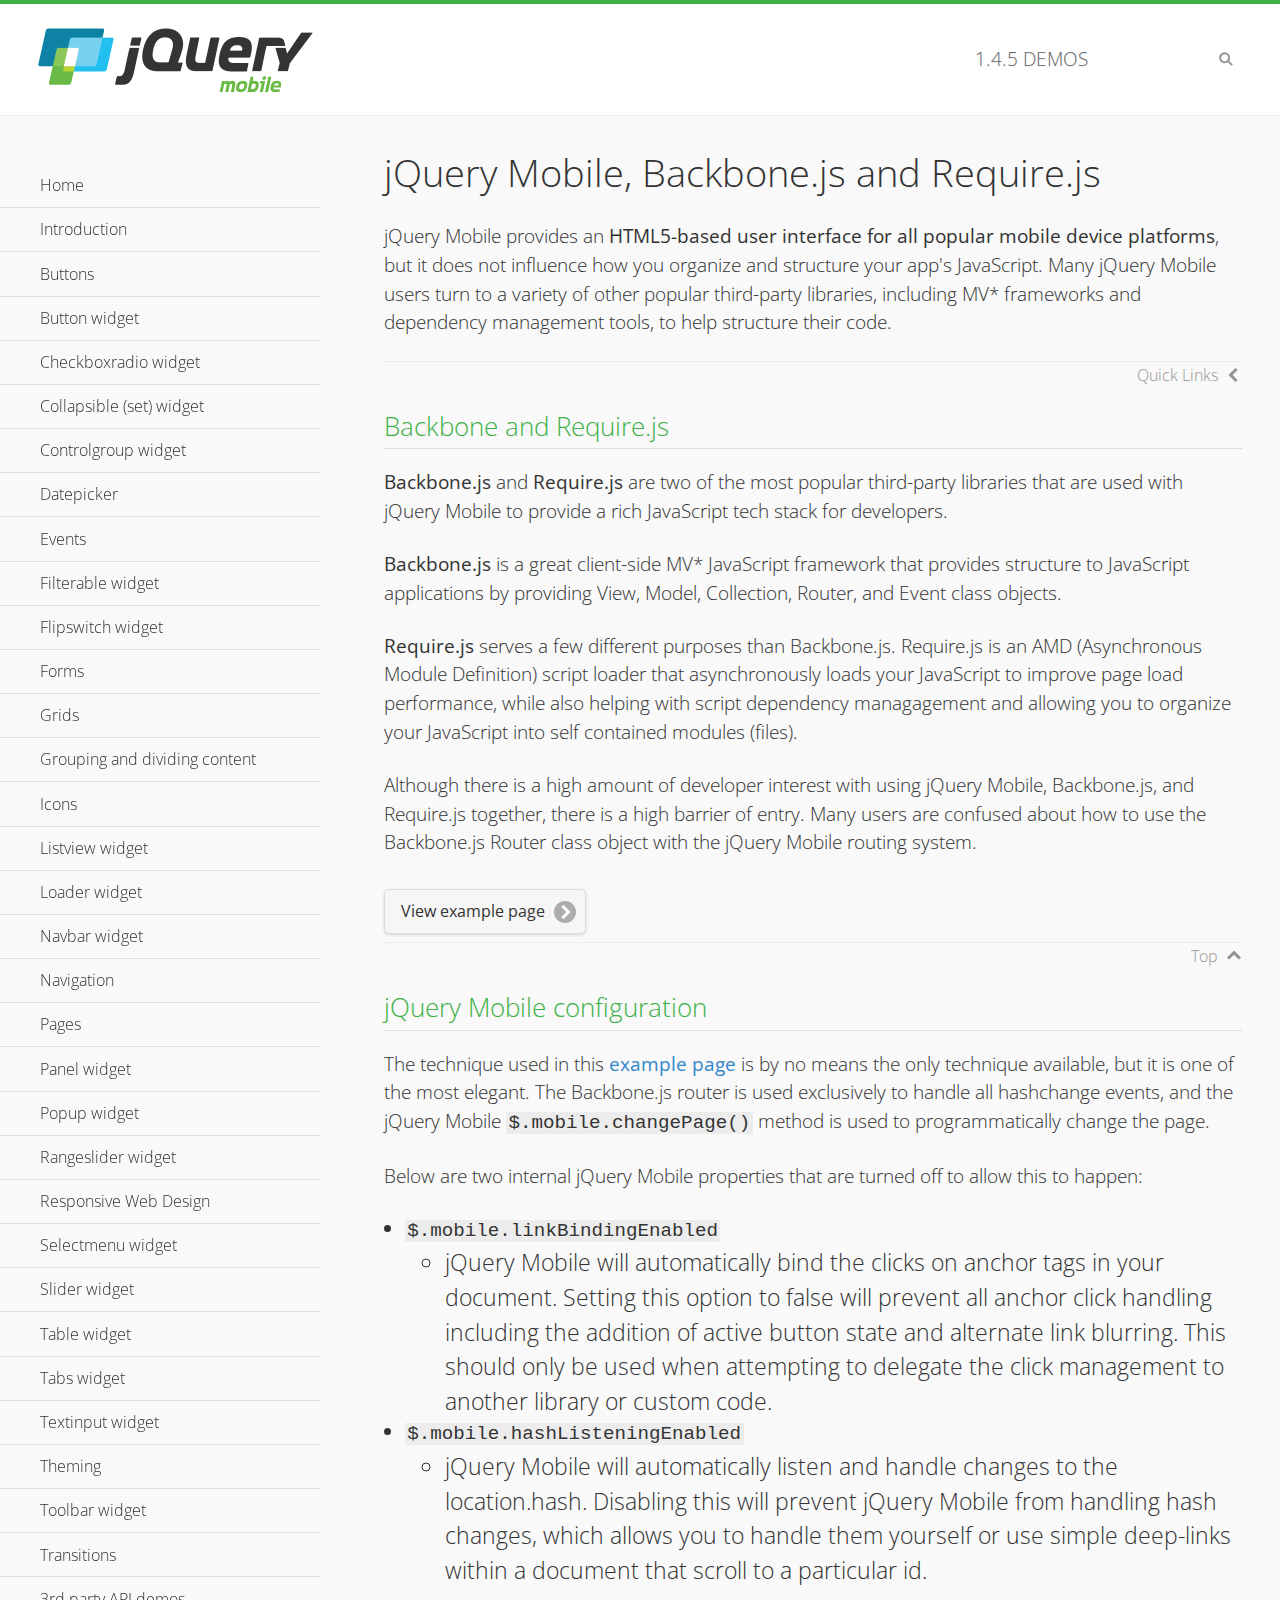
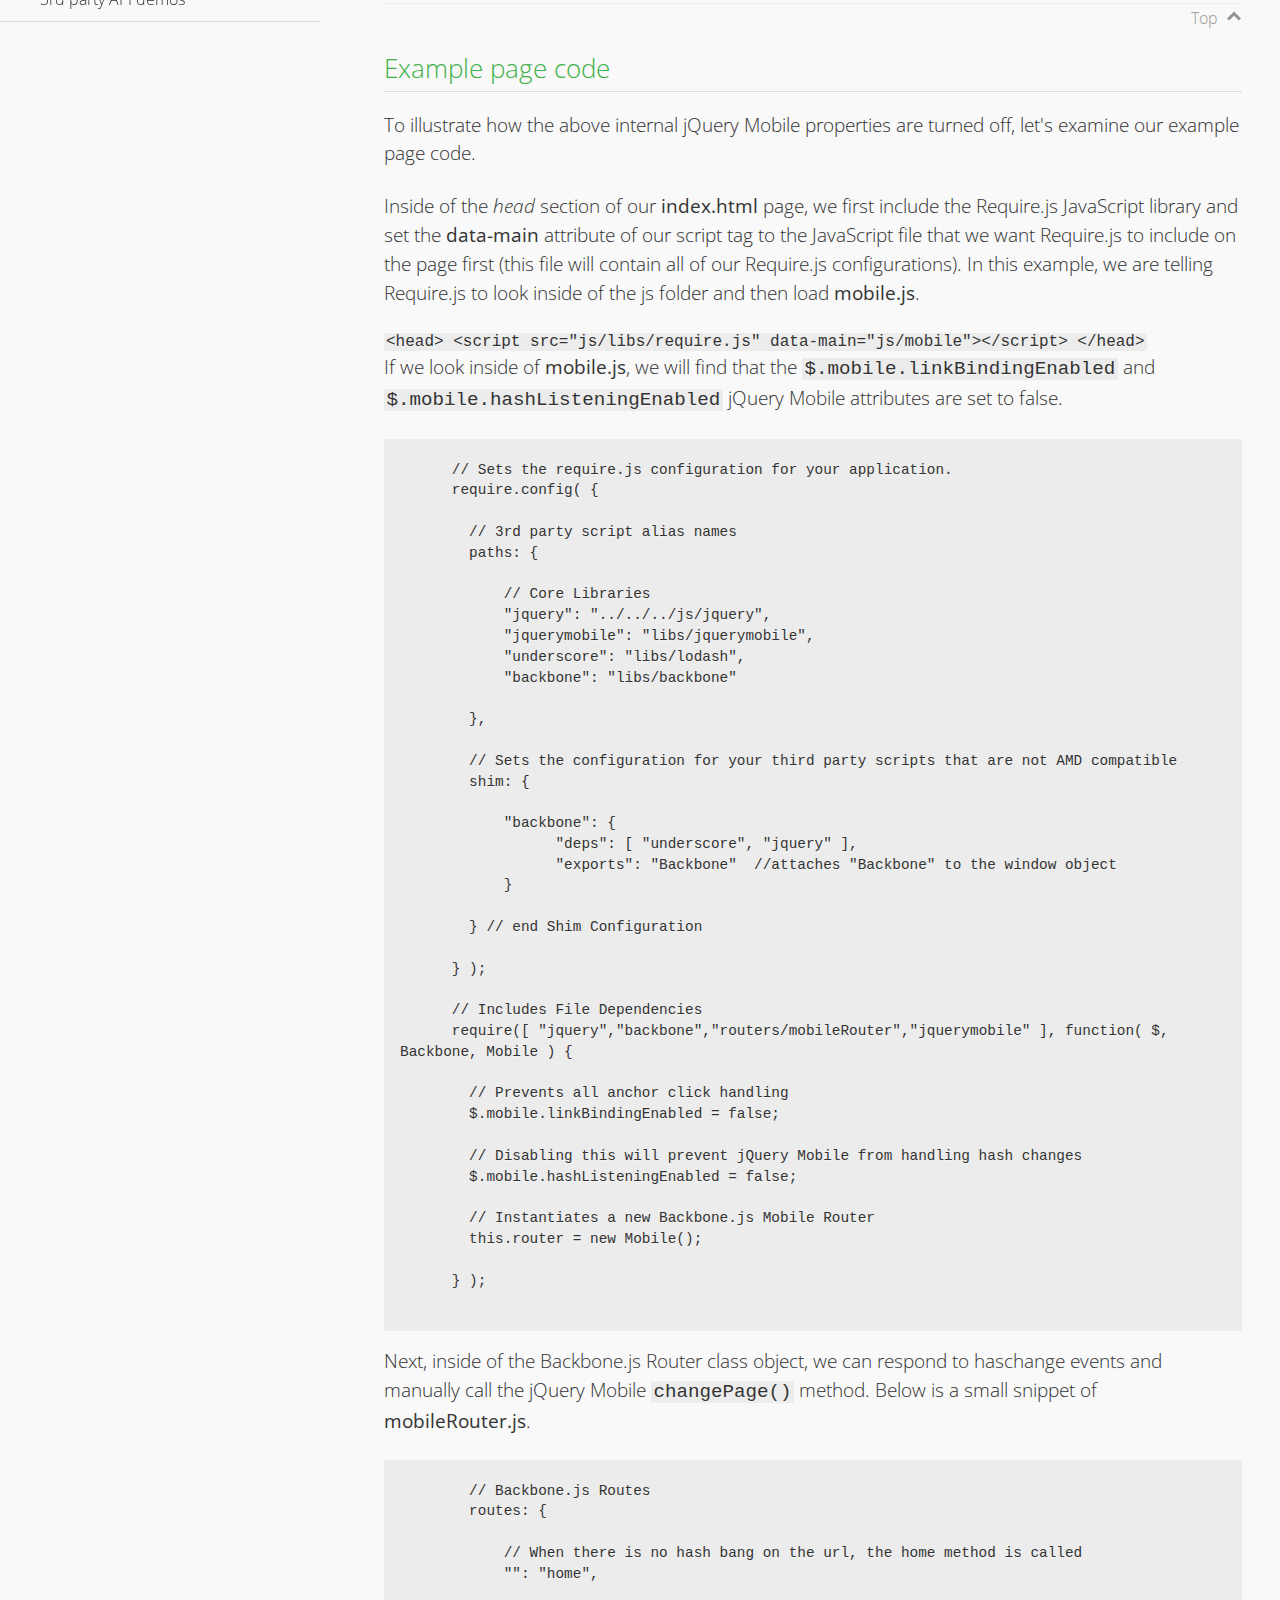
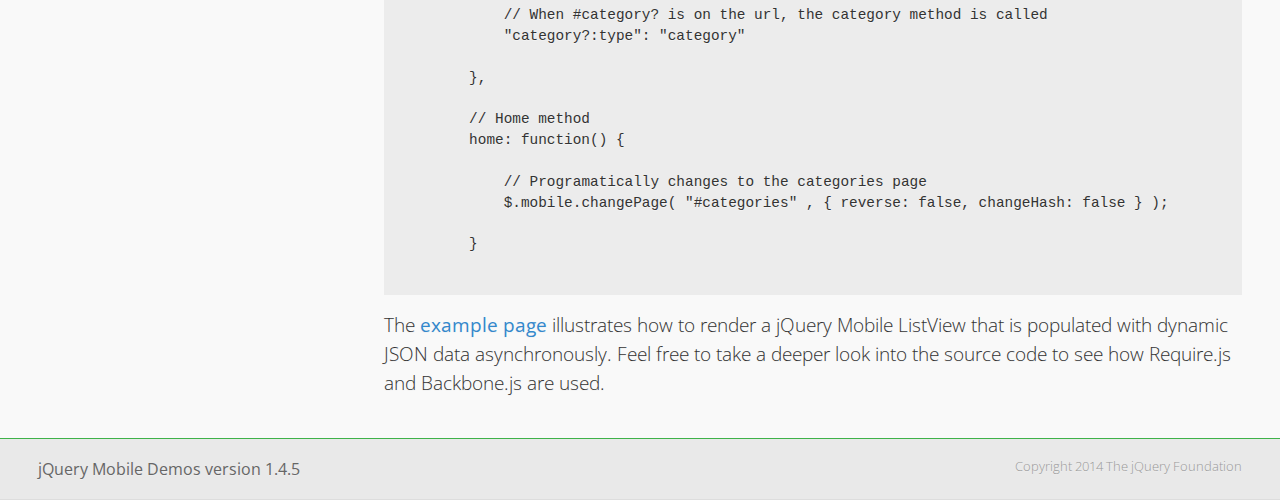
<file: team26_project-master/Code/scripts/demos/backbone-requirejs/index.html>
<!DOCTYPE html>
<html>
  <head>
  <meta charset="utf-8">
  <meta name="viewport" content="width=device-width, initial-scale=1">
  <title>jQuery Mobile - Backbone.js and Require.js Apps</title>
	<link rel="shortcut icon" href="../favicon.ico">
    <link rel="stylesheet" href="http://fonts.googleapis.com/css?family=Open+Sans:300,400,700">
	<link rel="stylesheet" href="../css/themes/default/jquery.mobile-1.4.5.min.css">
	<link rel="stylesheet" href="../_assets/css/jqm-demos.css">
	<script src="../js/jquery.js"></script>
	<script src="../_assets/js/index.js"></script>
	<script src="../js/jquery.mobile-1.4.5.min.js"></script>

</head>
<body>
<div data-role="page" class="jqm-demos" data-quicklinks="true">

    <div data-role="header" class="jqm-header">
		<h2><a href="../" title="jQuery Mobile Demos home"><img src="../_assets/img/jquery-logo.png" alt="jQuery Mobile"></a></h2>
		<p><span class="jqm-version"></span> Demos</p>
        <a href="#" class="jqm-navmenu-link ui-btn ui-btn-icon-notext ui-corner-all ui-icon-bars ui-nodisc-icon ui-alt-icon ui-btn-left">Menu</a>
        <a href="#" class="jqm-search-link ui-btn ui-btn-icon-notext ui-corner-all ui-icon-search ui-nodisc-icon ui-alt-icon ui-btn-right">Search</a>
    </div><!-- /header -->

	<div role="main" class="ui-content jqm-content">

      <h1>jQuery Mobile, Backbone.js and Require.js</h1>
      <p>jQuery Mobile provides an <strong>HTML5-based user interface for all popular mobile device platforms</strong>, but it does not influence how you organize and structure your app's JavaScript.  Many jQuery Mobile users turn to a variety of other popular third-party libraries, including MV* frameworks and dependency management tools, to help structure their code.
      </p>

	  <h2>Backbone and Require.js</h2>
      <p><strong>Backbone.js</strong> and <strong>Require.js</strong> are two of the most popular third-party libraries that are used with jQuery Mobile to provide a rich JavaScript tech stack for developers.
      </p>
      <p><strong>Backbone.js</strong> is a great client-side MV* JavaScript framework that provides structure to JavaScript applications by providing View, Model, Collection, Router, and Event class objects.
      </p>
      <p><strong>Require.js</strong> serves a few different purposes than Backbone.js. Require.js is an AMD (Asynchronous Module Definition) script loader that asynchronously loads your JavaScript to improve page load performance, while also helping with script dependency managagement and allowing you to organize your JavaScript into self contained modules (files).
      </p>
      <p>Although there is a high amount of developer interest with using jQuery Mobile, Backbone.js, and Require.js together, there is a high barrier of entry.  Many users are confused about how to use the Backbone.js Router class object with the jQuery Mobile routing system.</p>

	   <a href="backbone-require.html" rel="external" class="ui-btn ui-btn-inline ui-corner-all ui-shadow ui-btn-icon-right ui-icon-carat-r">View example page</a>

      <h2>jQuery Mobile configuration</h2>

      <p>The technique used in this <a href="backbone-require.html" rel="external">example page</a> is by no means the only technique available, but it is one of the most elegant.  The Backbone.js router is used exclusively to handle all hashchange events, and the jQuery Mobile <code>$.mobile.changePage()</code> method is used to programmatically change the page.</p>

      <p>Below are two internal jQuery Mobile properties that are turned off to allow this to happen:</p>

      <ul>
        <li><code>$.mobile.linkBindingEnabled</code>
          <ul>
            <li>jQuery Mobile will automatically bind the clicks on anchor tags in your document. Setting this option to false will prevent all anchor click handling including the addition of active button state and alternate link blurring. This should only be used when attempting to delegate the click management to another library or custom code.</li>
            </ul>
        </li>
        <li><code>$.mobile.hashListeningEnabled</code>
          <ul>
            <li>jQuery Mobile will automatically listen and handle changes to the location.hash. Disabling this will prevent jQuery Mobile from handling hash changes, which allows you to handle them yourself or use simple deep-links within a document that scroll to a particular id.</li>
            </ul>
        </li>
      </ul>

	  <h2>Example page code</h2>
      <p>To illustrate how the above internal jQuery Mobile properties are turned off, let's examine our example page code.</p>

      <p>Inside of the <em>head</em> section of our <strong>index.html</strong> page, we first include the Require.js JavaScript library and set the <strong>data-main</strong> attribute of our script tag to the JavaScript file that we want Require.js to include on the page first (this file will contain all of our Require.js configurations).  In this example, we are telling Require.js to look inside of the js folder and then load <strong>mobile.js</strong>.
      </p>

      <code>
        &lt;head&gt;
          &lt;script src=&quot;js/libs/require.js&quot; data-main=&quot;js/mobile&quot;&gt;&lt;/script&gt;
        &lt;/head&gt;
      </code>
      <p>If we look inside of <strong>mobile.js</strong>, we will find that the <code>$.mobile.linkBindingEnabled</code> and <code>$.mobile.hashListeningEnabled</code> jQuery Mobile attributes are set to false.
      </p>
      <pre>
      <code>
      // Sets the require.js configuration for your application.
      require.config( {

        // 3rd party script alias names
        paths: {

            // Core Libraries
            "jquery": "../../../js/jquery",
            "jquerymobile": "libs/jquerymobile",
            "underscore": "libs/lodash",
            "backbone": "libs/backbone"

        },

        // Sets the configuration for your third party scripts that are not AMD compatible
        shim: {

            "backbone": {
                  "deps": [ "underscore", "jquery" ],
                  "exports": "Backbone"  //attaches "Backbone" to the window object
            }

        } // end Shim Configuration

      } );

      // Includes File Dependencies
      require([ "jquery","backbone","routers/mobileRouter","jquerymobile" ], function( $, Backbone, Mobile ) {

        // Prevents all anchor click handling
        $.mobile.linkBindingEnabled = false;

        // Disabling this will prevent jQuery Mobile from handling hash changes
        $.mobile.hashListeningEnabled = false;

        // Instantiates a new Backbone.js Mobile Router
        this.router = new Mobile();

      } );
</code>
</pre>
<p>Next, inside of the Backbone.js Router class object, we can respond to haschange events and manually call the jQuery Mobile <code>changePage()</code> method.  Below is a small snippet of <strong>mobileRouter.js</strong>.</p>
<pre>
<code>
        // Backbone.js Routes
        routes: {

            // When there is no hash bang on the url, the home method is called
            "": "home",

            // When #category? is on the url, the category method is called
            "category?:type": "category"

        },

        // Home method
        home: function() {

            // Programatically changes to the categories page
            $.mobile.changePage( "#categories" , { reverse: false, changeHash: false } );

        }
</code>
</pre>

		<p>The <a href="backbone-require.html" rel="external">example page</a> illustrates how to render a jQuery Mobile ListView that is populated with dynamic JSON data asynchronously. Feel free to take a deeper look into the source code to see how Require.js and Backbone.js are used.</p>

    </div><!-- /content -->
	    <div data-role="panel" class="jqm-navmenu-panel" data-position="left" data-display="overlay" data-theme="a">
	    	<ul class="jqm-list ui-alt-icon ui-nodisc-icon">
<li data-filtertext="demos homepage" data-icon="home"><a href=".././">Home</a></li>
<li data-filtertext="introduction overview getting started"><a href="../intro/" data-ajax="false">Introduction</a></li>
<li data-filtertext="buttons button markup buttonmarkup method anchor link button element"><a href="../button-markup/" data-ajax="false">Buttons</a></li>
<li data-filtertext="form button widget input button submit reset"><a href="../button/" data-ajax="false">Button widget</a></li>
<li data-role="collapsible" data-enhanced="true" data-collapsed-icon="carat-d" data-expanded-icon="carat-u" data-iconpos="right" data-inset="false" class="ui-collapsible ui-collapsible-themed-content ui-collapsible-collapsed">
	<h3 class="ui-collapsible-heading ui-collapsible-heading-collapsed">
		<a href="#" class="ui-collapsible-heading-toggle ui-btn ui-btn-icon-right ui-btn-inherit ui-icon-carat-d">
		    Checkboxradio widget<span class="ui-collapsible-heading-status"> click to expand contents</span>
		</a>
	</h3>
	<div class="ui-collapsible-content ui-body-inherit ui-collapsible-content-collapsed" aria-hidden="true">
		<ul>
			<li data-filtertext="form checkboxradio widget checkbox input checkboxes controlgroups"><a href="../checkboxradio-checkbox/" data-ajax="false">Checkboxes</a></li>
			<li data-filtertext="form checkboxradio widget radio input radio buttons controlgroups"><a href="../checkboxradio-radio/" data-ajax="false">Radio buttons</a></li>
		</ul>
	</div>
</li>
<li data-role="collapsible" data-enhanced="true" data-collapsed-icon="carat-d" data-expanded-icon="carat-u" data-iconpos="right" data-inset="false" class="ui-collapsible ui-collapsible-themed-content ui-collapsible-collapsed">
	<h3 class="ui-collapsible-heading ui-collapsible-heading-collapsed">
		<a href="#" class="ui-collapsible-heading-toggle ui-btn ui-btn-icon-right ui-btn-inherit ui-icon-carat-d">
			Collapsible (set) widget<span class="ui-collapsible-heading-status"> click to expand contents</span>
		</a>
	</h3>
	<div class="ui-collapsible-content ui-body-inherit ui-collapsible-content-collapsed" aria-hidden="true">
		<ul>
			<li data-filtertext="collapsibles content formatting"><a href="../collapsible/" data-ajax="false">Collapsible</a></li>
			<li data-filtertext="dynamic collapsible set accordion append expand"><a href="../collapsible-dynamic/" data-ajax="false">Dynamic collapsibles</a></li>
			<li data-filtertext="accordions collapsible set widget content formatting grouped collapsibles"><a href="../collapsibleset/" data-ajax="false">Collapsible set</a></li>
		</ul>
	</div>
</li>
<li data-role="collapsible" data-enhanced="true" data-collapsed-icon="carat-d" data-expanded-icon="carat-u" data-iconpos="right" data-inset="false" class="ui-collapsible ui-collapsible-themed-content ui-collapsible-collapsed">
	<h3 class="ui-collapsible-heading ui-collapsible-heading-collapsed">
		<a href="#" class="ui-collapsible-heading-toggle ui-btn ui-btn-icon-right ui-btn-inherit ui-icon-carat-d">
			Controlgroup widget<span class="ui-collapsible-heading-status"> click to expand contents</span>
		</a>
	</h3>
	<div class="ui-collapsible-content ui-body-inherit ui-collapsible-content-collapsed" aria-hidden="true">
		<ul>
			<li data-filtertext="controlgroups selectmenu checkboxradio input grouped buttons horizontal vertical"><a href="../controlgroup/" data-ajax="false">Controlgroup</a></li>
			<li data-filtertext="dynamic controlgroup dynamically add buttons"><a href="../controlgroup-dynamic/" data-ajax="false">Dynamic controlgroups</a></li>
		</ul>
	</div>
</li>
<li data-filtertext="form datepicker widget date input"><a href="../datepicker/" data-ajax="false">Datepicker</a></li>
<li data-role="collapsible" data-enhanced="true" data-collapsed-icon="carat-d" data-expanded-icon="carat-u" data-iconpos="right" data-inset="false" class="ui-collapsible ui-collapsible-themed-content ui-collapsible-collapsed">
	<h3 class="ui-collapsible-heading ui-collapsible-heading-collapsed">
		<a href="#" class="ui-collapsible-heading-toggle ui-btn ui-btn-icon-right ui-btn-inherit ui-icon-carat-d">
			Events<span class="ui-collapsible-heading-status"> click to expand contents</span>
		</a>
	</h3>
	<div class="ui-collapsible-content ui-body-inherit ui-collapsible-content-collapsed" aria-hidden="true">
		<ul>
			<li data-filtertext="swipe to delete list items listviews swipe events"><a href="../swipe-list/" data-ajax="false">Swipe list items</a></li>
			<li data-filtertext="swipe to navigate swipe page navigation swipe events"><a href="../swipe-page/" data-ajax="false">Swipe page navigation</a></li>
		</ul>
	</div>
</li>
<li data-filtertext="filterable filter elements sorting searching listview table"><a href="../filterable/" data-ajax="false">Filterable widget</a></li>
<li data-filtertext="form flipswitch widget flip toggle switch binary select checkbox input"><a href="../flipswitch/" data-ajax="false">Flipswitch widget</a></li>
<li data-role="collapsible" data-enhanced="true" data-collapsed-icon="carat-d" data-expanded-icon="carat-u" data-iconpos="right" data-inset="false" class="ui-collapsible ui-collapsible-themed-content ui-collapsible-collapsed">
	<h3 class="ui-collapsible-heading ui-collapsible-heading-collapsed">
		<a href="#" class="ui-collapsible-heading-toggle ui-btn ui-btn-icon-right ui-btn-inherit ui-icon-carat-d">
			Forms<span class="ui-collapsible-heading-status"> click to expand contents</span>
		</a>
	</h3>
	<div class="ui-collapsible-content ui-body-inherit ui-collapsible-content-collapsed" aria-hidden="true">
		<ul>
			<li data-filtertext="forms text checkbox radio range button submit reset inputs selects textarea slider flipswitch label form elements"><a href="../forms/" data-ajax="false">Forms</a></li>
			<li data-filtertext="form hide labels hidden accessible ui-hidden-accessible forms"><a href="../forms-label-hidden-accessible/" data-ajax="false">Hide labels</a></li>
			<li data-filtertext="form field containers fieldcontain ui-field-contain forms"><a href="../forms-field-contain/" data-ajax="false">Field containers</a></li>
			<li data-filtertext="forms disabled form elements"><a href="../forms-disabled/" data-ajax="false">Forms disabled</a></li>
			<li data-filtertext="forms gallery examples overview forms text checkbox radio range button submit reset inputs selects textarea slider flipswitch label form elements"><a href="../forms-gallery/" data-ajax="false">Forms gallery</a></li>
		</ul>
	</div>
</li>
<li data-role="collapsible" data-enhanced="true" data-collapsed-icon="carat-d" data-expanded-icon="carat-u" data-iconpos="right" data-inset="false" class="ui-collapsible ui-collapsible-themed-content ui-collapsible-collapsed">
	<h3 class="ui-collapsible-heading ui-collapsible-heading-collapsed">
		<a href="#" class="ui-collapsible-heading-toggle ui-btn ui-btn-icon-right ui-btn-inherit ui-icon-carat-d">
			Grids<span class="ui-collapsible-heading-status"> click to expand contents</span>
		</a>
	</h3>
	<div class="ui-collapsible-content ui-body-inherit ui-collapsible-content-collapsed" aria-hidden="true">
		<ul>
			<li data-filtertext="grids columns blocks content formatting rwd responsive css framework"><a href="../grids/" data-ajax="false">Grids</a></li>
			<li data-filtertext="buttons in grids css framework"><a href="../grids-buttons/" data-ajax="false">Buttons in grids</a></li>
			<li data-filtertext="custom responsive grids rwd css framework"><a href="../grids-custom-responsive/" data-ajax="false">Custom responsive grids</a></li>
		</ul>
	</div>
</li>
<li data-filtertext="blocks content formatting sections heading"><a href="../body-bar-classes/" data-ajax="false">Grouping and dividing content</a></li>
<li data-role="collapsible" data-enhanced="true" data-collapsed-icon="carat-d" data-expanded-icon="carat-u" data-iconpos="right" data-inset="false" class="ui-collapsible ui-collapsible-themed-content ui-collapsible-collapsed">
	<h3 class="ui-collapsible-heading ui-collapsible-heading-collapsed">
		<a href="#" class="ui-collapsible-heading-toggle ui-btn ui-btn-icon-right ui-btn-inherit ui-icon-carat-d">
			Icons<span class="ui-collapsible-heading-status"> click to expand contents</span>
		</a>
	</h3>
	<div class="ui-collapsible-content ui-body-inherit ui-collapsible-content-collapsed" aria-hidden="true">
		<ul>
			<li data-filtertext="button icons svg disc alt custom icon position"><a href="../icons/" data-ajax="false">Icons</a></li>
			<li data-filtertext=""><a href="../icons-grunticon/" data-ajax="false">Grunticon loader</a></li>
		</ul>
	</div>
</li>
<li data-role="collapsible" data-enhanced="true" data-collapsed-icon="carat-d" data-expanded-icon="carat-u" data-iconpos="right" data-inset="false" class="ui-collapsible ui-collapsible-themed-content ui-collapsible-collapsed">
	<h3 class="ui-collapsible-heading ui-collapsible-heading-collapsed">
		<a href="#" class="ui-collapsible-heading-toggle ui-btn ui-btn-icon-right ui-btn-inherit ui-icon-carat-d">
			Listview widget<span class="ui-collapsible-heading-status"> click to expand contents</span>
		</a>
	</h3>
	<div class="ui-collapsible-content ui-body-inherit ui-collapsible-content-collapsed" aria-hidden="true">
		<ul>
			<li data-filtertext="listview widget thumbnails icons nested split button collapsible ul ol"><a href="../listview/" data-ajax="false">Listview</a></li>
			<li data-filtertext="autocomplete filterable reveal listview filtertextbeforefilter placeholder"><a href="../listview-autocomplete/" data-ajax="false">Listview autocomplete</a></li>
			<li data-filtertext="autocomplete filterable reveal listview remote data filtertextbeforefilter placeholder"><a href="../listview-autocomplete-remote/" data-ajax="false">Listview autocomplete remote data</a></li>
			<li data-filtertext="autodividers anchor jump scroll linkbars listview lists ul ol"><a href="../listview-autodividers-linkbar/" data-ajax="false">Listview autodividers linkbar</a></li>
			<li data-filtertext="listview autodividers selector autodividersselector lists ul ol"><a href="../listview-autodividers-selector/" data-ajax="false">Listview autodividers selector</a></li>
			<li data-filtertext="listview nested list items"><a href="../listview-nested-lists/" data-ajax="false">Nested Listviews</a></li>
			<li data-filtertext="listview collapsible list items flat"><a href="../listview-collapsible-item-flat/" data-ajax="false">Listview collapsible list items (flat)</a></li>
			<li data-filtertext="listview collapsible list indented"><a href="../listview-collapsible-item-indented/" data-ajax="false">Listview collapsible list items (indented)</a></li>
			<li data-filtertext="grid listview responsive grids responsive listviews lists ul"><a href="../listview-grid/" data-ajax="false">Listview responsive grid</a></li>
		</ul>
	</div>
</li>
<li data-filtertext="loader widget page loading navigation overlay spinner"><a href="../loader/" data-ajax="false">Loader widget</a></li>
<li data-filtertext="navbar widget navmenu toolbars header footer"><a href="../navbar/" data-ajax="false">Navbar widget</a></li>
<li data-role="collapsible" data-enhanced="true" data-collapsed-icon="carat-d" data-expanded-icon="carat-u" data-iconpos="right" data-inset="false" class="ui-collapsible ui-collapsible-themed-content ui-collapsible-collapsed">
	<h3 class="ui-collapsible-heading ui-collapsible-heading-collapsed">
		<a href="#" class="ui-collapsible-heading-toggle ui-btn ui-btn-icon-right ui-btn-inherit ui-icon-carat-d">
			Navigation<span class="ui-collapsible-heading-status"> click to expand contents</span>
		</a>
	</h3>
	<div class="ui-collapsible-content ui-body-inherit ui-collapsible-content-collapsed" aria-hidden="true">
		<ul>
			<li data-filtertext="ajax navigation navigate widget history event method"><a href="../navigation/" data-ajax="false">Navigation</a></li>
			<li data-filtertext="linking pages page links navigation ajax prefetch cache"><a href="../navigation-linking-pages/" data-ajax="false">Linking pages</a></li>
			<!-- <li data-filtertext="php redirect server redirection server-side navigation"><a href="../navigation-php-redirect/" data-ajax="false">PHP redirect demo</a></li>-->
			<li data-filtertext="navigation redirection hash query"><a href="../navigation-hash-processing/" data-ajax="false">Hash processing demo</a></li>
			<li data-filtertext="navigation redirection hash query"><a href="../page-events/" data-ajax="false">Page Navigation Events</a></li>
		</ul>
	</div>
</li>
<li data-role="collapsible" data-enhanced="true" data-collapsed-icon="carat-d" data-expanded-icon="carat-u" data-iconpos="right" data-inset="false" class="ui-collapsible ui-collapsible-themed-content ui-collapsible-collapsed">
	<h3 class="ui-collapsible-heading ui-collapsible-heading-collapsed">
		<a href="#" class="ui-collapsible-heading-toggle ui-btn ui-btn-icon-right ui-btn-inherit ui-icon-carat-d">
			Pages<span class="ui-collapsible-heading-status"> click to expand contents</span>
		</a>
	</h3>
	<div class="ui-collapsible-content ui-body-inherit ui-collapsible-content-collapsed" aria-hidden="true">
		<ul>
			<li data-filtertext="pages page widget ajax navigation"><a href="../pages/" data-ajax="false">Pages</a></li>
			<li data-filtertext="single page"><a href="../pages-single-page/" data-ajax="false">Single page</a></li>
			<li data-filtertext="multipage multi-page page"><a href="../pages-multi-page/" data-ajax="false">Multi-page template</a></li>
			<li data-filtertext="dialog page widget modal popup"><a href="../pages-dialog/" data-ajax="false">Dialog page</a></li>
		</ul>
	</div>
</li>
<li data-role="collapsible" data-enhanced="true" data-collapsed-icon="carat-d" data-expanded-icon="carat-u" data-iconpos="right" data-inset="false" class="ui-collapsible ui-collapsible-themed-content ui-collapsible-collapsed">
	<h3 class="ui-collapsible-heading ui-collapsible-heading-collapsed">
		<a href="#" class="ui-collapsible-heading-toggle ui-btn ui-btn-icon-right ui-btn-inherit ui-icon-carat-d">
			Panel widget<span class="ui-collapsible-heading-status"> click to expand contents</span>
		</a>
	</h3>
	<div class="ui-collapsible-content ui-body-inherit ui-collapsible-content-collapsed" aria-hidden="true">
		<ul>
			<li data-filtertext="panel widget sliding panels reveal push overlay responsive"><a href="../panel/" data-ajax="false">Panel</a></li>
			<li data-filtertext=""><a href="../panel-external/" data-ajax="false">External panels</a></li>
			<li data-filtertext="panel "><a href="../panel-fixed/" data-ajax="false">Fixed panels</a></li>
			<li data-filtertext="panel slide panels sliding panels shadow rwd responsive breakpoint"><a href="../panel-responsive/" data-ajax="false">Panels responsive</a></li>
			<li data-filtertext="panel custom style custom panel width reveal shadow listview panel styling page background wrapper"><a href="../panel-styling/" data-ajax="false">Custom panel style</a></li>
			<li data-filtertext="panel open on swipe"><a href="../panel-swipe-open/" data-ajax="false">Panel open on swipe</a></li>
			<li data-filtertext="panels outside page internal external toolbars"><a href="../panel-external-internal/" data-ajax="false">Panel external and internal</a></li>
		</ul>
	</div>
</li>
<li data-role="collapsible" data-enhanced="true" data-collapsed-icon="carat-d" data-expanded-icon="carat-u" data-iconpos="right" data-inset="false" class="ui-collapsible ui-collapsible-themed-content ui-collapsible-collapsed">
	<h3 class="ui-collapsible-heading ui-collapsible-heading-collapsed">
		<a href="#" class="ui-collapsible-heading-toggle ui-btn ui-btn-icon-right ui-btn-inherit ui-icon-carat-d">
			Popup widget<span class="ui-collapsible-heading-status"> click to expand contents</span>
		</a>
	</h3>
	<div class="ui-collapsible-content ui-body-inherit ui-collapsible-content-collapsed" aria-hidden="true">
		<ul>
			<li data-filtertext="popup widget popups dialog modal transition tooltip lightbox form overlay screen flip pop fade transition"><a href="../popup/" data-ajax="false">Popup</a></li>
			<li data-filtertext="popup alignment position"><a href="../popup-alignment/" data-ajax="false">Popup alignment</a></li>
			<li data-filtertext="popup arrow size popups popover"><a href="../popup-arrow-size/" data-ajax="false">Popup arrow size</a></li>
			<li data-filtertext="dynamic popups popup images lightbox"><a href="../popup-dynamic/" data-ajax="false">Dynamic popups</a></li>
			<li data-filtertext="popups with iframes scaling"><a href="../popup-iframe/" data-ajax="false">Popups with iframes</a></li>
			<li data-filtertext="popup image scaling"><a href="../popup-image-scaling/" data-ajax="false">Popup image scaling</a></li>
			<li data-filtertext="external popup outside multi-page"><a href="../popup-outside-multipage/" data-ajax="false">Popup outside multi-page</a></li>
		</ul>
	</div>
</li>
<li data-filtertext="form rangeslider widget dual sliders dual handle sliders range input"><a href="../rangeslider/" data-ajax="false">Rangeslider widget</a></li>
<li data-filtertext="responsive web design rwd adaptive progressive enhancement PE accessible mobile breakpoints media query media queries"><a href="../rwd/" data-ajax="false">Responsive Web Design</a></li>
<li data-role="collapsible" data-enhanced="true" data-collapsed-icon="carat-d" data-expanded-icon="carat-u" data-iconpos="right" data-inset="false" class="ui-collapsible ui-collapsible-themed-content ui-collapsible-collapsed">
	<h3 class="ui-collapsible-heading ui-collapsible-heading-collapsed">
		<a href="#" class="ui-collapsible-heading-toggle ui-btn ui-btn-icon-right ui-btn-inherit ui-icon-carat-d">
			Selectmenu widget<span class="ui-collapsible-heading-status"> click to expand contents</span>
		</a>
	</h3>
	<div class="ui-collapsible-content ui-body-inherit ui-collapsible-content-collapsed" aria-hidden="true">
		<ul>
			<li data-filtertext="form selectmenu widget select input custom select menu selects"><a href="../selectmenu/" data-ajax="false">Selectmenu</a></li>
			<li data-filtertext="form custom select menu selectmenu widget custom menu option optgroup multiple selects"><a href="../selectmenu-custom/" data-ajax="false">Custom select menu</a></li>
			<li data-filtertext="filterable select filter popup dialog"><a href="../selectmenu-custom-filter/" data-ajax="false">Custom select menu with filter</a></li>
		</ul>
	</div>
</li>
<li data-role="collapsible" data-enhanced="true" data-collapsed-icon="carat-d" data-expanded-icon="carat-u" data-iconpos="right" data-inset="false" class="ui-collapsible ui-collapsible-themed-content ui-collapsible-collapsed">
	<h3 class="ui-collapsible-heading ui-collapsible-heading-collapsed">
		<a href="#" class="ui-collapsible-heading-toggle ui-btn ui-btn-icon-right ui-btn-inherit ui-icon-carat-d">
			Slider widget<span class="ui-collapsible-heading-status"> click to expand contents</span>
		</a>
	</h3>
	<div class="ui-collapsible-content ui-body-inherit ui-collapsible-content-collapsed" aria-hidden="true">
		<ul>
			<li data-filtertext="form slider widget range input single sliders"><a href="../slider/" data-ajax="false">Slider</a></li>
			<li data-filtertext="form slider widget flipswitch slider binary select flip toggle switch"><a href="../slider-flipswitch/" data-ajax="false">Slider flip toggle switch</a></li>
			<li data-filtertext="form slider tooltip handle value input range sliders"><a href="../slider-tooltip/" data-ajax="false">Slider tooltip</a></li>
		</ul>
	</div>
</li>
<li data-role="collapsible" data-enhanced="true" data-collapsed-icon="carat-d" data-expanded-icon="carat-u" data-iconpos="right" data-inset="false" class="ui-collapsible ui-collapsible-themed-content ui-collapsible-collapsed">
	<h3 class="ui-collapsible-heading ui-collapsible-heading-collapsed">
		<a href="#" class="ui-collapsible-heading-toggle ui-btn ui-btn-icon-right ui-btn-inherit ui-icon-carat-d">
			Table widget<span class="ui-collapsible-heading-status"> click to expand contents</span>
		</a>
	</h3>
	<div class="ui-collapsible-content ui-body-inherit ui-collapsible-content-collapsed" aria-hidden="true">
		<ul>
			<li data-filtertext="table widget reflow column toggle th td responsive tables rwd hide show tabular"><a href="../table-column-toggle/" data-ajax="false">Table Column Toggle</a></li>
			<li data-filtertext="table column toggle phone comparison demo"><a href="../table-column-toggle-example/" data-ajax="false">Table Column Toggle demo</a></li>
			<li data-filtertext="responsive tables table column toggle heading groups rwd breakpoint"><a href="../table-column-toggle-heading-groups/" data-ajax="false">Table Column Toggle heading groups</a></li>
			<li data-filtertext="responsive tables table column toggle hide rwd breakpoint customization options"><a href="../table-column-toggle-options/" data-ajax="false">Table Column Toggle options</a></li>
			<li data-filtertext="table reflow th td responsive rwd columns tabular"><a href="../table-reflow/" data-ajax="false">Table Reflow</a></li>
			<li data-filtertext="responsive tables table reflow heading groups rwd breakpoint"><a href="../table-reflow-heading-groups/" data-ajax="false">Table Reflow heading groups</a></li>
			<li data-filtertext="responsive tables table reflow stripes strokes table style"><a href="../table-reflow-stripes-strokes/" data-ajax="false">Table Reflow stripes and strokes</a></li>
			<li data-filtertext="responsive tables table reflow stack custom styles"><a href="../table-reflow-styling/" data-ajax="false">Table Reflow custom styles</a></li>
		</ul>
	</div>
</li>
<li data-filtertext="ui tabs widget"><a href="../tabs/" data-ajax="false">Tabs widget</a></li>
<li data-filtertext="form textinput widget text input textarea number date time tel email file color password"><a href="../textinput/" data-ajax="false">Textinput widget</a></li>
<li data-role="collapsible" data-enhanced="true" data-collapsed-icon="carat-d" data-expanded-icon="carat-u" data-iconpos="right" data-inset="false" class="ui-collapsible ui-collapsible-themed-content ui-collapsible-collapsed">
	<h3 class="ui-collapsible-heading ui-collapsible-heading-collapsed">
		<a href="#" class="ui-collapsible-heading-toggle ui-btn ui-btn-icon-right ui-btn-inherit ui-icon-carat-d">
			Theming<span class="ui-collapsible-heading-status"> click to expand contents</span>
		</a>
	</h3>
	<div class="ui-collapsible-content ui-body-inherit ui-collapsible-content-collapsed" aria-hidden="true">
		<ul>
			<li data-filtertext="default theme swatches theming style css"><a href="../theme-default/" data-ajax="false">Default theme</a></li>
			<li data-filtertext="classic theme old theme swatches theming style css"><a href="../theme-classic/" data-ajax="false">Classic theme</a></li>
		</ul>
	</div>
</li>
<li data-role="collapsible" data-enhanced="true" data-collapsed-icon="carat-d" data-expanded-icon="carat-u" data-iconpos="right" data-inset="false" class="ui-collapsible ui-collapsible-themed-content ui-collapsible-collapsed">
	<h3 class="ui-collapsible-heading ui-collapsible-heading-collapsed">
		<a href="#" class="ui-collapsible-heading-toggle ui-btn ui-btn-icon-right ui-btn-inherit ui-icon-carat-d">
			Toolbar widget<span class="ui-collapsible-heading-status"> click to expand contents</span>
		</a>
	</h3>
	<div class="ui-collapsible-content ui-body-inherit ui-collapsible-content-collapsed" aria-hidden="true">
		<ul>
			<li data-filtertext="toolbar widget header footer toolbars fixed fullscreen external sections"><a href="../toolbar/" data-ajax="false">Toolbar</a></li>
			<li data-filtertext="dynamic toolbars dynamically add toolbar header footer"><a href="../toolbar-dynamic/" data-ajax="false">Dynamic toolbars</a></li>
			<li data-filtertext="external toolbars header footer"><a href="../toolbar-external/" data-ajax="false">External toolbars</a></li>
			<li data-filtertext="fixed toolbars header footer"><a href="../toolbar-fixed/" data-ajax="false">Fixed toolbars</a></li>
			<li data-filtertext="fixed fullscreen toolbars header footer"><a href="../toolbar-fixed-fullscreen/" data-ajax="false">Fullscreen toolbars</a></li>
			<li data-filtertext="external fixed toolbars header footer"><a href="../toolbar-fixed-external/" data-ajax="false">Fixed external toolbars</a></li>
			<li data-filtertext="external persistent toolbars header footer navbar navmenu"><a href="../toolbar-fixed-persistent/" data-ajax="false">Persistent toolbars</a></li>
			<li data-filtertext="external ajax optimized toolbars persistent toolbars header footer navbar"><a href="../toolbar-fixed-persistent-optimized/" data-ajax="false">Ajax optimized toolbars</a></li>
			<li data-filtertext="form in toolbars header footer"><a href="../toolbar-fixed-forms/" data-ajax="false">Form in toolbar</a></li>
		</ul>
	</div>
</li>
<li data-filtertext="page transitions animated pages popup navigation flip slide fade pop"><a href="../transitions/" data-ajax="false">Transitions</a></li>
<li data-role="collapsible" data-enhanced="true" data-collapsed-icon="carat-d" data-expanded-icon="carat-u" data-iconpos="right" data-inset="false" class="ui-collapsible ui-collapsible-themed-content ui-collapsible-collapsed">
	<h3 class="ui-collapsible-heading ui-collapsible-heading-collapsed">
		<a href="#" class="ui-collapsible-heading-toggle ui-btn ui-btn-icon-right ui-btn-inherit ui-icon-carat-d">
			3rd party API demos<span class="ui-collapsible-heading-status"> click to expand contents</span>
		</a>
	</h3>
	<div class="ui-collapsible-content ui-body-inherit ui-collapsible-content-collapsed" aria-hidden="true">
		<ul>
			<li data-filtertext="backbone requirejs navigation router"><a href="../backbone-requirejs/" data-ajax="false">Backbone RequireJS</a></li>
			<li data-filtertext="google maps geolocation demo"><a href="../map-geolocation/" data-ajax="false">Google Maps geolocation</a></li>
			<li data-filtertext="google maps hybrid"><a href="../map-list-toggle/" data-ajax="false">Google Maps list toggle</a></li>
		</ul>
	</div>
</li>



		     </ul>
		</div><!-- /panel -->


    <div data-role="footer" data-position="fixed" data-tap-toggle="false" class="jqm-footer">
        <p>jQuery Mobile Demos version <span class="jqm-version"></span></p>
        <p>Copyright 2014 The jQuery Foundation</p>
    </div><!-- /footer -->
	<!-- TODO: This should become an external panel so we can add input to markup (unique ID) -->
    <div data-role="panel" class="jqm-search-panel" data-position="right" data-display="overlay" data-theme="a">
		<div class="jqm-search">
			<ul class="jqm-list" data-filter-placeholder="Search demos..." data-filter-reveal="true">
<li data-filtertext="demos homepage" data-icon="home"><a href=".././">Home</a></li>
<li data-filtertext="introduction overview getting started"><a href="../intro/" data-ajax="false">Introduction</a></li>
<li data-filtertext="buttons button markup buttonmarkup method anchor link button element"><a href="../button-markup/" data-ajax="false">Buttons</a></li>
<li data-filtertext="form button widget input button submit reset"><a href="../button/" data-ajax="false">Button widget</a></li>
<li data-role="collapsible" data-enhanced="true" data-collapsed-icon="carat-d" data-expanded-icon="carat-u" data-iconpos="right" data-inset="false" class="ui-collapsible ui-collapsible-themed-content ui-collapsible-collapsed">
	<h3 class="ui-collapsible-heading ui-collapsible-heading-collapsed">
		<a href="#" class="ui-collapsible-heading-toggle ui-btn ui-btn-icon-right ui-btn-inherit ui-icon-carat-d">
		    Checkboxradio widget<span class="ui-collapsible-heading-status"> click to expand contents</span>
		</a>
	</h3>
	<div class="ui-collapsible-content ui-body-inherit ui-collapsible-content-collapsed" aria-hidden="true">
		<ul>
			<li data-filtertext="form checkboxradio widget checkbox input checkboxes controlgroups"><a href="../checkboxradio-checkbox/" data-ajax="false">Checkboxes</a></li>
			<li data-filtertext="form checkboxradio widget radio input radio buttons controlgroups"><a href="../checkboxradio-radio/" data-ajax="false">Radio buttons</a></li>
		</ul>
	</div>
</li>
<li data-role="collapsible" data-enhanced="true" data-collapsed-icon="carat-d" data-expanded-icon="carat-u" data-iconpos="right" data-inset="false" class="ui-collapsible ui-collapsible-themed-content ui-collapsible-collapsed">
	<h3 class="ui-collapsible-heading ui-collapsible-heading-collapsed">
		<a href="#" class="ui-collapsible-heading-toggle ui-btn ui-btn-icon-right ui-btn-inherit ui-icon-carat-d">
			Collapsible (set) widget<span class="ui-collapsible-heading-status"> click to expand contents</span>
		</a>
	</h3>
	<div class="ui-collapsible-content ui-body-inherit ui-collapsible-content-collapsed" aria-hidden="true">
		<ul>
			<li data-filtertext="collapsibles content formatting"><a href="../collapsible/" data-ajax="false">Collapsible</a></li>
			<li data-filtertext="dynamic collapsible set accordion append expand"><a href="../collapsible-dynamic/" data-ajax="false">Dynamic collapsibles</a></li>
			<li data-filtertext="accordions collapsible set widget content formatting grouped collapsibles"><a href="../collapsibleset/" data-ajax="false">Collapsible set</a></li>
		</ul>
	</div>
</li>
<li data-role="collapsible" data-enhanced="true" data-collapsed-icon="carat-d" data-expanded-icon="carat-u" data-iconpos="right" data-inset="false" class="ui-collapsible ui-collapsible-themed-content ui-collapsible-collapsed">
	<h3 class="ui-collapsible-heading ui-collapsible-heading-collapsed">
		<a href="#" class="ui-collapsible-heading-toggle ui-btn ui-btn-icon-right ui-btn-inherit ui-icon-carat-d">
			Controlgroup widget<span class="ui-collapsible-heading-status"> click to expand contents</span>
		</a>
	</h3>
	<div class="ui-collapsible-content ui-body-inherit ui-collapsible-content-collapsed" aria-hidden="true">
		<ul>
			<li data-filtertext="controlgroups selectmenu checkboxradio input grouped buttons horizontal vertical"><a href="../controlgroup/" data-ajax="false">Controlgroup</a></li>
			<li data-filtertext="dynamic controlgroup dynamically add buttons"><a href="../controlgroup-dynamic/" data-ajax="false">Dynamic controlgroups</a></li>
		</ul>
	</div>
</li>
<li data-filtertext="form datepicker widget date input"><a href="../datepicker/" data-ajax="false">Datepicker</a></li>
<li data-role="collapsible" data-enhanced="true" data-collapsed-icon="carat-d" data-expanded-icon="carat-u" data-iconpos="right" data-inset="false" class="ui-collapsible ui-collapsible-themed-content ui-collapsible-collapsed">
	<h3 class="ui-collapsible-heading ui-collapsible-heading-collapsed">
		<a href="#" class="ui-collapsible-heading-toggle ui-btn ui-btn-icon-right ui-btn-inherit ui-icon-carat-d">
			Events<span class="ui-collapsible-heading-status"> click to expand contents</span>
		</a>
	</h3>
	<div class="ui-collapsible-content ui-body-inherit ui-collapsible-content-collapsed" aria-hidden="true">
		<ul>
			<li data-filtertext="swipe to delete list items listviews swipe events"><a href="../swipe-list/" data-ajax="false">Swipe list items</a></li>
			<li data-filtertext="swipe to navigate swipe page navigation swipe events"><a href="../swipe-page/" data-ajax="false">Swipe page navigation</a></li>
		</ul>
	</div>
</li>
<li data-filtertext="filterable filter elements sorting searching listview table"><a href="../filterable/" data-ajax="false">Filterable widget</a></li>
<li data-filtertext="form flipswitch widget flip toggle switch binary select checkbox input"><a href="../flipswitch/" data-ajax="false">Flipswitch widget</a></li>
<li data-role="collapsible" data-enhanced="true" data-collapsed-icon="carat-d" data-expanded-icon="carat-u" data-iconpos="right" data-inset="false" class="ui-collapsible ui-collapsible-themed-content ui-collapsible-collapsed">
	<h3 class="ui-collapsible-heading ui-collapsible-heading-collapsed">
		<a href="#" class="ui-collapsible-heading-toggle ui-btn ui-btn-icon-right ui-btn-inherit ui-icon-carat-d">
			Forms<span class="ui-collapsible-heading-status"> click to expand contents</span>
		</a>
	</h3>
	<div class="ui-collapsible-content ui-body-inherit ui-collapsible-content-collapsed" aria-hidden="true">
		<ul>
			<li data-filtertext="forms text checkbox radio range button submit reset inputs selects textarea slider flipswitch label form elements"><a href="../forms/" data-ajax="false">Forms</a></li>
			<li data-filtertext="form hide labels hidden accessible ui-hidden-accessible forms"><a href="../forms-label-hidden-accessible/" data-ajax="false">Hide labels</a></li>
			<li data-filtertext="form field containers fieldcontain ui-field-contain forms"><a href="../forms-field-contain/" data-ajax="false">Field containers</a></li>
			<li data-filtertext="forms disabled form elements"><a href="../forms-disabled/" data-ajax="false">Forms disabled</a></li>
			<li data-filtertext="forms gallery examples overview forms text checkbox radio range button submit reset inputs selects textarea slider flipswitch label form elements"><a href="../forms-gallery/" data-ajax="false">Forms gallery</a></li>
		</ul>
	</div>
</li>
<li data-role="collapsible" data-enhanced="true" data-collapsed-icon="carat-d" data-expanded-icon="carat-u" data-iconpos="right" data-inset="false" class="ui-collapsible ui-collapsible-themed-content ui-collapsible-collapsed">
	<h3 class="ui-collapsible-heading ui-collapsible-heading-collapsed">
		<a href="#" class="ui-collapsible-heading-toggle ui-btn ui-btn-icon-right ui-btn-inherit ui-icon-carat-d">
			Grids<span class="ui-collapsible-heading-status"> click to expand contents</span>
		</a>
	</h3>
	<div class="ui-collapsible-content ui-body-inherit ui-collapsible-content-collapsed" aria-hidden="true">
		<ul>
			<li data-filtertext="grids columns blocks content formatting rwd responsive css framework"><a href="../grids/" data-ajax="false">Grids</a></li>
			<li data-filtertext="buttons in grids css framework"><a href="../grids-buttons/" data-ajax="false">Buttons in grids</a></li>
			<li data-filtertext="custom responsive grids rwd css framework"><a href="../grids-custom-responsive/" data-ajax="false">Custom responsive grids</a></li>
		</ul>
	</div>
</li>
<li data-filtertext="blocks content formatting sections heading"><a href="../body-bar-classes/" data-ajax="false">Grouping and dividing content</a></li>
<li data-role="collapsible" data-enhanced="true" data-collapsed-icon="carat-d" data-expanded-icon="carat-u" data-iconpos="right" data-inset="false" class="ui-collapsible ui-collapsible-themed-content ui-collapsible-collapsed">
	<h3 class="ui-collapsible-heading ui-collapsible-heading-collapsed">
		<a href="#" class="ui-collapsible-heading-toggle ui-btn ui-btn-icon-right ui-btn-inherit ui-icon-carat-d">
			Icons<span class="ui-collapsible-heading-status"> click to expand contents</span>
		</a>
	</h3>
	<div class="ui-collapsible-content ui-body-inherit ui-collapsible-content-collapsed" aria-hidden="true">
		<ul>
			<li data-filtertext="button icons svg disc alt custom icon position"><a href="../icons/" data-ajax="false">Icons</a></li>
			<li data-filtertext=""><a href="../icons-grunticon/" data-ajax="false">Grunticon loader</a></li>
		</ul>
	</div>
</li>
<li data-role="collapsible" data-enhanced="true" data-collapsed-icon="carat-d" data-expanded-icon="carat-u" data-iconpos="right" data-inset="false" class="ui-collapsible ui-collapsible-themed-content ui-collapsible-collapsed">
	<h3 class="ui-collapsible-heading ui-collapsible-heading-collapsed">
		<a href="#" class="ui-collapsible-heading-toggle ui-btn ui-btn-icon-right ui-btn-inherit ui-icon-carat-d">
			Listview widget<span class="ui-collapsible-heading-status"> click to expand contents</span>
		</a>
	</h3>
	<div class="ui-collapsible-content ui-body-inherit ui-collapsible-content-collapsed" aria-hidden="true">
		<ul>
			<li data-filtertext="listview widget thumbnails icons nested split button collapsible ul ol"><a href="../listview/" data-ajax="false">Listview</a></li>
			<li data-filtertext="autocomplete filterable reveal listview filtertextbeforefilter placeholder"><a href="../listview-autocomplete/" data-ajax="false">Listview autocomplete</a></li>
			<li data-filtertext="autocomplete filterable reveal listview remote data filtertextbeforefilter placeholder"><a href="../listview-autocomplete-remote/" data-ajax="false">Listview autocomplete remote data</a></li>
			<li data-filtertext="autodividers anchor jump scroll linkbars listview lists ul ol"><a href="../listview-autodividers-linkbar/" data-ajax="false">Listview autodividers linkbar</a></li>
			<li data-filtertext="listview autodividers selector autodividersselector lists ul ol"><a href="../listview-autodividers-selector/" data-ajax="false">Listview autodividers selector</a></li>
			<li data-filtertext="listview nested list items"><a href="../listview-nested-lists/" data-ajax="false">Nested Listviews</a></li>
			<li data-filtertext="listview collapsible list items flat"><a href="../listview-collapsible-item-flat/" data-ajax="false">Listview collapsible list items (flat)</a></li>
			<li data-filtertext="listview collapsible list indented"><a href="../listview-collapsible-item-indented/" data-ajax="false">Listview collapsible list items (indented)</a></li>
			<li data-filtertext="grid listview responsive grids responsive listviews lists ul"><a href="../listview-grid/" data-ajax="false">Listview responsive grid</a></li>
		</ul>
	</div>
</li>
<li data-filtertext="loader widget page loading navigation overlay spinner"><a href="../loader/" data-ajax="false">Loader widget</a></li>
<li data-filtertext="navbar widget navmenu toolbars header footer"><a href="../navbar/" data-ajax="false">Navbar widget</a></li>
<li data-role="collapsible" data-enhanced="true" data-collapsed-icon="carat-d" data-expanded-icon="carat-u" data-iconpos="right" data-inset="false" class="ui-collapsible ui-collapsible-themed-content ui-collapsible-collapsed">
	<h3 class="ui-collapsible-heading ui-collapsible-heading-collapsed">
		<a href="#" class="ui-collapsible-heading-toggle ui-btn ui-btn-icon-right ui-btn-inherit ui-icon-carat-d">
			Navigation<span class="ui-collapsible-heading-status"> click to expand contents</span>
		</a>
	</h3>
	<div class="ui-collapsible-content ui-body-inherit ui-collapsible-content-collapsed" aria-hidden="true">
		<ul>
			<li data-filtertext="ajax navigation navigate widget history event method"><a href="../navigation/" data-ajax="false">Navigation</a></li>
			<li data-filtertext="linking pages page links navigation ajax prefetch cache"><a href="../navigation-linking-pages/" data-ajax="false">Linking pages</a></li>
			<!-- <li data-filtertext="php redirect server redirection server-side navigation"><a href="../navigation-php-redirect/" data-ajax="false">PHP redirect demo</a></li>-->
			<li data-filtertext="navigation redirection hash query"><a href="../navigation-hash-processing/" data-ajax="false">Hash processing demo</a></li>
			<li data-filtertext="navigation redirection hash query"><a href="../page-events/" data-ajax="false">Page Navigation Events</a></li>
		</ul>
	</div>
</li>
<li data-role="collapsible" data-enhanced="true" data-collapsed-icon="carat-d" data-expanded-icon="carat-u" data-iconpos="right" data-inset="false" class="ui-collapsible ui-collapsible-themed-content ui-collapsible-collapsed">
	<h3 class="ui-collapsible-heading ui-collapsible-heading-collapsed">
		<a href="#" class="ui-collapsible-heading-toggle ui-btn ui-btn-icon-right ui-btn-inherit ui-icon-carat-d">
			Pages<span class="ui-collapsible-heading-status"> click to expand contents</span>
		</a>
	</h3>
	<div class="ui-collapsible-content ui-body-inherit ui-collapsible-content-collapsed" aria-hidden="true">
		<ul>
			<li data-filtertext="pages page widget ajax navigation"><a href="../pages/" data-ajax="false">Pages</a></li>
			<li data-filtertext="single page"><a href="../pages-single-page/" data-ajax="false">Single page</a></li>
			<li data-filtertext="multipage multi-page page"><a href="../pages-multi-page/" data-ajax="false">Multi-page template</a></li>
			<li data-filtertext="dialog page widget modal popup"><a href="../pages-dialog/" data-ajax="false">Dialog page</a></li>
		</ul>
	</div>
</li>
<li data-role="collapsible" data-enhanced="true" data-collapsed-icon="carat-d" data-expanded-icon="carat-u" data-iconpos="right" data-inset="false" class="ui-collapsible ui-collapsible-themed-content ui-collapsible-collapsed">
	<h3 class="ui-collapsible-heading ui-collapsible-heading-collapsed">
		<a href="#" class="ui-collapsible-heading-toggle ui-btn ui-btn-icon-right ui-btn-inherit ui-icon-carat-d">
			Panel widget<span class="ui-collapsible-heading-status"> click to expand contents</span>
		</a>
	</h3>
	<div class="ui-collapsible-content ui-body-inherit ui-collapsible-content-collapsed" aria-hidden="true">
		<ul>
			<li data-filtertext="panel widget sliding panels reveal push overlay responsive"><a href="../panel/" data-ajax="false">Panel</a></li>
			<li data-filtertext=""><a href="../panel-external/" data-ajax="false">External panels</a></li>
			<li data-filtertext="panel "><a href="../panel-fixed/" data-ajax="false">Fixed panels</a></li>
			<li data-filtertext="panel slide panels sliding panels shadow rwd responsive breakpoint"><a href="../panel-responsive/" data-ajax="false">Panels responsive</a></li>
			<li data-filtertext="panel custom style custom panel width reveal shadow listview panel styling page background wrapper"><a href="../panel-styling/" data-ajax="false">Custom panel style</a></li>
			<li data-filtertext="panel open on swipe"><a href="../panel-swipe-open/" data-ajax="false">Panel open on swipe</a></li>
			<li data-filtertext="panels outside page internal external toolbars"><a href="../panel-external-internal/" data-ajax="false">Panel external and internal</a></li>
		</ul>
	</div>
</li>
<li data-role="collapsible" data-enhanced="true" data-collapsed-icon="carat-d" data-expanded-icon="carat-u" data-iconpos="right" data-inset="false" class="ui-collapsible ui-collapsible-themed-content ui-collapsible-collapsed">
	<h3 class="ui-collapsible-heading ui-collapsible-heading-collapsed">
		<a href="#" class="ui-collapsible-heading-toggle ui-btn ui-btn-icon-right ui-btn-inherit ui-icon-carat-d">
			Popup widget<span class="ui-collapsible-heading-status"> click to expand contents</span>
		</a>
	</h3>
	<div class="ui-collapsible-content ui-body-inherit ui-collapsible-content-collapsed" aria-hidden="true">
		<ul>
			<li data-filtertext="popup widget popups dialog modal transition tooltip lightbox form overlay screen flip pop fade transition"><a href="../popup/" data-ajax="false">Popup</a></li>
			<li data-filtertext="popup alignment position"><a href="../popup-alignment/" data-ajax="false">Popup alignment</a></li>
			<li data-filtertext="popup arrow size popups popover"><a href="../popup-arrow-size/" data-ajax="false">Popup arrow size</a></li>
			<li data-filtertext="dynamic popups popup images lightbox"><a href="../popup-dynamic/" data-ajax="false">Dynamic popups</a></li>
			<li data-filtertext="popups with iframes scaling"><a href="../popup-iframe/" data-ajax="false">Popups with iframes</a></li>
			<li data-filtertext="popup image scaling"><a href="../popup-image-scaling/" data-ajax="false">Popup image scaling</a></li>
			<li data-filtertext="external popup outside multi-page"><a href="../popup-outside-multipage/" data-ajax="false">Popup outside multi-page</a></li>
		</ul>
	</div>
</li>
<li data-filtertext="form rangeslider widget dual sliders dual handle sliders range input"><a href="../rangeslider/" data-ajax="false">Rangeslider widget</a></li>
<li data-filtertext="responsive web design rwd adaptive progressive enhancement PE accessible mobile breakpoints media query media queries"><a href="../rwd/" data-ajax="false">Responsive Web Design</a></li>
<li data-role="collapsible" data-enhanced="true" data-collapsed-icon="carat-d" data-expanded-icon="carat-u" data-iconpos="right" data-inset="false" class="ui-collapsible ui-collapsible-themed-content ui-collapsible-collapsed">
	<h3 class="ui-collapsible-heading ui-collapsible-heading-collapsed">
		<a href="#" class="ui-collapsible-heading-toggle ui-btn ui-btn-icon-right ui-btn-inherit ui-icon-carat-d">
			Selectmenu widget<span class="ui-collapsible-heading-status"> click to expand contents</span>
		</a>
	</h3>
	<div class="ui-collapsible-content ui-body-inherit ui-collapsible-content-collapsed" aria-hidden="true">
		<ul>
			<li data-filtertext="form selectmenu widget select input custom select menu selects"><a href="../selectmenu/" data-ajax="false">Selectmenu</a></li>
			<li data-filtertext="form custom select menu selectmenu widget custom menu option optgroup multiple selects"><a href="../selectmenu-custom/" data-ajax="false">Custom select menu</a></li>
			<li data-filtertext="filterable select filter popup dialog"><a href="../selectmenu-custom-filter/" data-ajax="false">Custom select menu with filter</a></li>
		</ul>
	</div>
</li>
<li data-role="collapsible" data-enhanced="true" data-collapsed-icon="carat-d" data-expanded-icon="carat-u" data-iconpos="right" data-inset="false" class="ui-collapsible ui-collapsible-themed-content ui-collapsible-collapsed">
	<h3 class="ui-collapsible-heading ui-collapsible-heading-collapsed">
		<a href="#" class="ui-collapsible-heading-toggle ui-btn ui-btn-icon-right ui-btn-inherit ui-icon-carat-d">
			Slider widget<span class="ui-collapsible-heading-status"> click to expand contents</span>
		</a>
	</h3>
	<div class="ui-collapsible-content ui-body-inherit ui-collapsible-content-collapsed" aria-hidden="true">
		<ul>
			<li data-filtertext="form slider widget range input single sliders"><a href="../slider/" data-ajax="false">Slider</a></li>
			<li data-filtertext="form slider widget flipswitch slider binary select flip toggle switch"><a href="../slider-flipswitch/" data-ajax="false">Slider flip toggle switch</a></li>
			<li data-filtertext="form slider tooltip handle value input range sliders"><a href="../slider-tooltip/" data-ajax="false">Slider tooltip</a></li>
		</ul>
	</div>
</li>
<li data-role="collapsible" data-enhanced="true" data-collapsed-icon="carat-d" data-expanded-icon="carat-u" data-iconpos="right" data-inset="false" class="ui-collapsible ui-collapsible-themed-content ui-collapsible-collapsed">
	<h3 class="ui-collapsible-heading ui-collapsible-heading-collapsed">
		<a href="#" class="ui-collapsible-heading-toggle ui-btn ui-btn-icon-right ui-btn-inherit ui-icon-carat-d">
			Table widget<span class="ui-collapsible-heading-status"> click to expand contents</span>
		</a>
	</h3>
	<div class="ui-collapsible-content ui-body-inherit ui-collapsible-content-collapsed" aria-hidden="true">
		<ul>
			<li data-filtertext="table widget reflow column toggle th td responsive tables rwd hide show tabular"><a href="../table-column-toggle/" data-ajax="false">Table Column Toggle</a></li>
			<li data-filtertext="table column toggle phone comparison demo"><a href="../table-column-toggle-example/" data-ajax="false">Table Column Toggle demo</a></li>
			<li data-filtertext="responsive tables table column toggle heading groups rwd breakpoint"><a href="../table-column-toggle-heading-groups/" data-ajax="false">Table Column Toggle heading groups</a></li>
			<li data-filtertext="responsive tables table column toggle hide rwd breakpoint customization options"><a href="../table-column-toggle-options/" data-ajax="false">Table Column Toggle options</a></li>
			<li data-filtertext="table reflow th td responsive rwd columns tabular"><a href="../table-reflow/" data-ajax="false">Table Reflow</a></li>
			<li data-filtertext="responsive tables table reflow heading groups rwd breakpoint"><a href="../table-reflow-heading-groups/" data-ajax="false">Table Reflow heading groups</a></li>
			<li data-filtertext="responsive tables table reflow stripes strokes table style"><a href="../table-reflow-stripes-strokes/" data-ajax="false">Table Reflow stripes and strokes</a></li>
			<li data-filtertext="responsive tables table reflow stack custom styles"><a href="../table-reflow-styling/" data-ajax="false">Table Reflow custom styles</a></li>
		</ul>
	</div>
</li>
<li data-filtertext="ui tabs widget"><a href="../tabs/" data-ajax="false">Tabs widget</a></li>
<li data-filtertext="form textinput widget text input textarea number date time tel email file color password"><a href="../textinput/" data-ajax="false">Textinput widget</a></li>
<li data-role="collapsible" data-enhanced="true" data-collapsed-icon="carat-d" data-expanded-icon="carat-u" data-iconpos="right" data-inset="false" class="ui-collapsible ui-collapsible-themed-content ui-collapsible-collapsed">
	<h3 class="ui-collapsible-heading ui-collapsible-heading-collapsed">
		<a href="#" class="ui-collapsible-heading-toggle ui-btn ui-btn-icon-right ui-btn-inherit ui-icon-carat-d">
			Theming<span class="ui-collapsible-heading-status"> click to expand contents</span>
		</a>
	</h3>
	<div class="ui-collapsible-content ui-body-inherit ui-collapsible-content-collapsed" aria-hidden="true">
		<ul>
			<li data-filtertext="default theme swatches theming style css"><a href="../theme-default/" data-ajax="false">Default theme</a></li>
			<li data-filtertext="classic theme old theme swatches theming style css"><a href="../theme-classic/" data-ajax="false">Classic theme</a></li>
		</ul>
	</div>
</li>
<li data-role="collapsible" data-enhanced="true" data-collapsed-icon="carat-d" data-expanded-icon="carat-u" data-iconpos="right" data-inset="false" class="ui-collapsible ui-collapsible-themed-content ui-collapsible-collapsed">
	<h3 class="ui-collapsible-heading ui-collapsible-heading-collapsed">
		<a href="#" class="ui-collapsible-heading-toggle ui-btn ui-btn-icon-right ui-btn-inherit ui-icon-carat-d">
			Toolbar widget<span class="ui-collapsible-heading-status"> click to expand contents</span>
		</a>
	</h3>
	<div class="ui-collapsible-content ui-body-inherit ui-collapsible-content-collapsed" aria-hidden="true">
		<ul>
			<li data-filtertext="toolbar widget header footer toolbars fixed fullscreen external sections"><a href="../toolbar/" data-ajax="false">Toolbar</a></li>
			<li data-filtertext="dynamic toolbars dynamically add toolbar header footer"><a href="../toolbar-dynamic/" data-ajax="false">Dynamic toolbars</a></li>
			<li data-filtertext="external toolbars header footer"><a href="../toolbar-external/" data-ajax="false">External toolbars</a></li>
			<li data-filtertext="fixed toolbars header footer"><a href="../toolbar-fixed/" data-ajax="false">Fixed toolbars</a></li>
			<li data-filtertext="fixed fullscreen toolbars header footer"><a href="../toolbar-fixed-fullscreen/" data-ajax="false">Fullscreen toolbars</a></li>
			<li data-filtertext="external fixed toolbars header footer"><a href="../toolbar-fixed-external/" data-ajax="false">Fixed external toolbars</a></li>
			<li data-filtertext="external persistent toolbars header footer navbar navmenu"><a href="../toolbar-fixed-persistent/" data-ajax="false">Persistent toolbars</a></li>
			<li data-filtertext="external ajax optimized toolbars persistent toolbars header footer navbar"><a href="../toolbar-fixed-persistent-optimized/" data-ajax="false">Ajax optimized toolbars</a></li>
			<li data-filtertext="form in toolbars header footer"><a href="../toolbar-fixed-forms/" data-ajax="false">Form in toolbar</a></li>
		</ul>
	</div>
</li>
<li data-filtertext="page transitions animated pages popup navigation flip slide fade pop"><a href="../transitions/" data-ajax="false">Transitions</a></li>
<li data-role="collapsible" data-enhanced="true" data-collapsed-icon="carat-d" data-expanded-icon="carat-u" data-iconpos="right" data-inset="false" class="ui-collapsible ui-collapsible-themed-content ui-collapsible-collapsed">
	<h3 class="ui-collapsible-heading ui-collapsible-heading-collapsed">
		<a href="#" class="ui-collapsible-heading-toggle ui-btn ui-btn-icon-right ui-btn-inherit ui-icon-carat-d">
			3rd party API demos<span class="ui-collapsible-heading-status"> click to expand contents</span>
		</a>
	</h3>
	<div class="ui-collapsible-content ui-body-inherit ui-collapsible-content-collapsed" aria-hidden="true">
		<ul>
			<li data-filtertext="backbone requirejs navigation router"><a href="../backbone-requirejs/" data-ajax="false">Backbone RequireJS</a></li>
			<li data-filtertext="google maps geolocation demo"><a href="../map-geolocation/" data-ajax="false">Google Maps geolocation</a></li>
			<li data-filtertext="google maps hybrid"><a href="../map-list-toggle/" data-ajax="false">Google Maps list toggle</a></li>
		</ul>
	</div>
</li>



			</ul>
		</div>
	</div><!-- /panel -->


</div><!-- /page -->

</body>
</html>
</file>
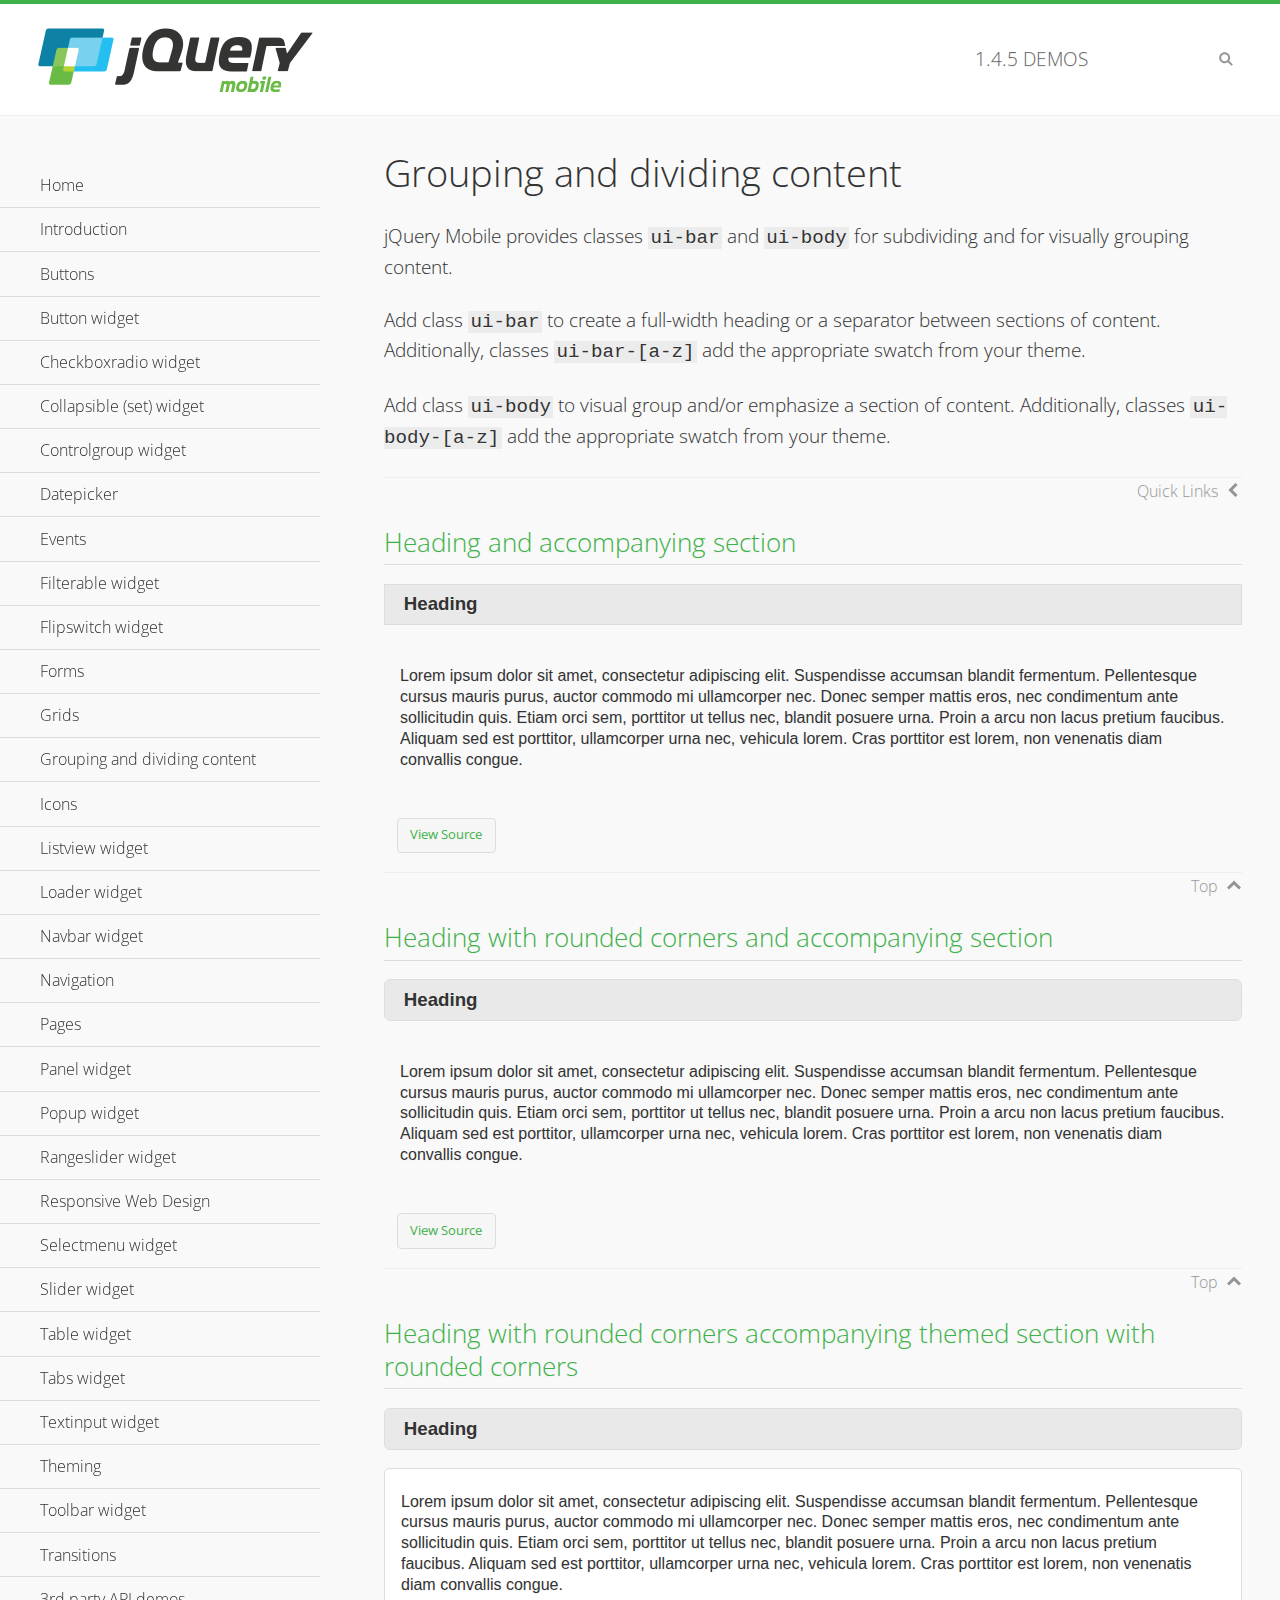
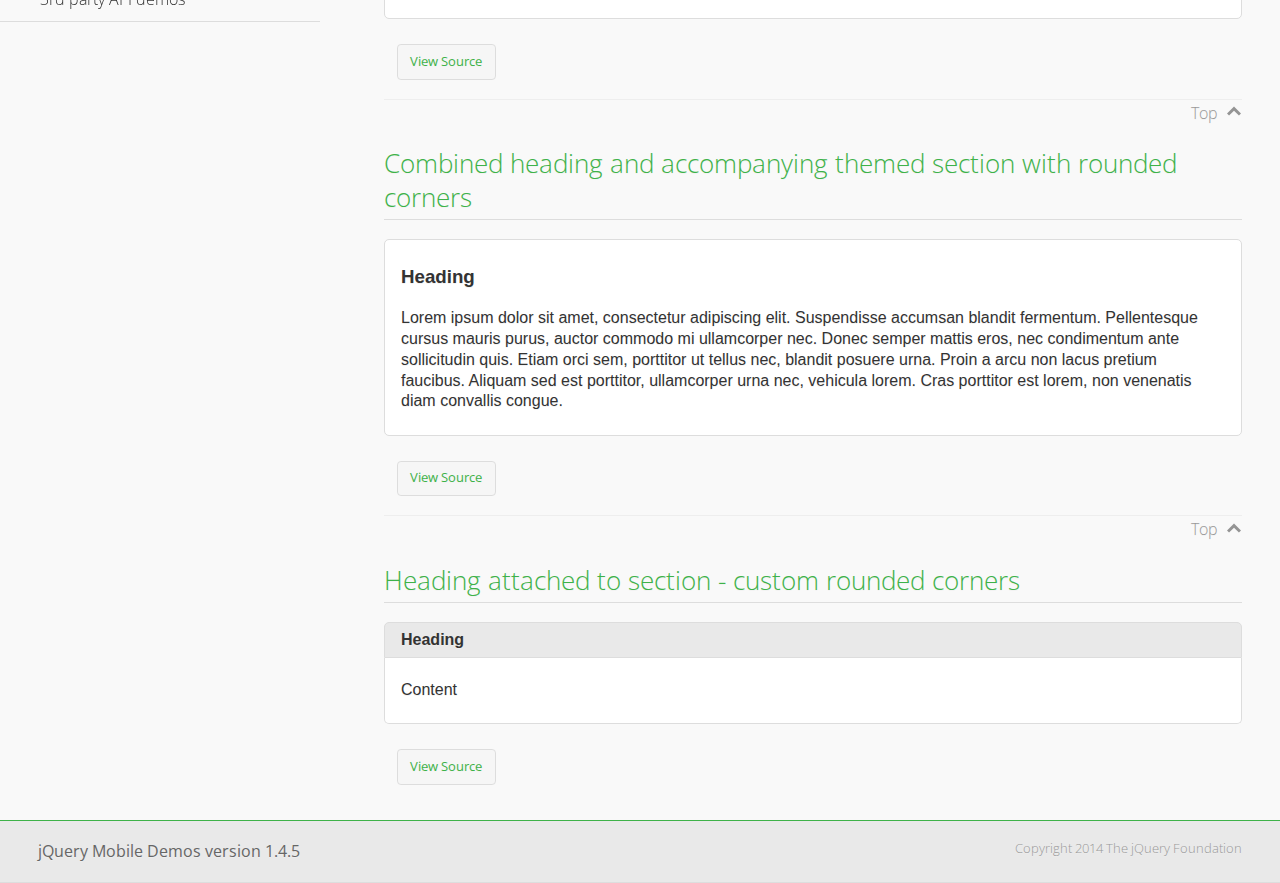
<file: team26_project-master/Code/scripts/demos/body-bar-classes/index.html>
<!DOCTYPE html>
<html>
	<head>
	<meta charset="utf-8">
	<meta name="viewport" content="width=device-width, initial-scale=1">
	<title>Grouping and dividing content - jQuery Mobile Demos</title>
	<link rel="shortcut icon" href="../favicon.ico">
	<link rel="stylesheet" href="http://fonts.googleapis.com/css?family=Open+Sans:300,400,700">
	<link rel="stylesheet" href="../css/themes/default/jquery.mobile-1.4.5.min.css">
	<link rel="stylesheet" href="../_assets/css/jqm-demos.css">
	<script src="../js/jquery.js"></script>
	<script src="../_assets/js/index.js"></script>
	<script src="../js/jquery.mobile-1.4.5.min.js"></script>
  <style id="combined-heading-and-section">
    .custom-corners .ui-bar {
      -webkit-border-top-left-radius: inherit;
      border-top-left-radius: inherit;
      -webkit-border-top-right-radius: inherit;
      border-top-right-radius: inherit;
    }
    .custom-corners .ui-body {
      border-top-width: 0;
      -webkit-border-bottom-left-radius: inherit;
      border-bottom-left-radius: inherit;
      -webkit-border-bottom-right-radius: inherit;
      border-bottom-right-radius: inherit;
    }
  </style>
</head>
<body>
<div data-role="page" class="jqm-demos" data-quicklinks="true">

	<div data-role="header" class="jqm-header">
		<h2><a href="../" title="jQuery Mobile Demos home"><img src="../_assets/img/jquery-logo.png" alt="jQuery Mobile"></a></h2>
		<p><span class="jqm-version"></span> Demos</p>
		<a href="#" class="jqm-navmenu-link ui-btn ui-btn-icon-notext ui-corner-all ui-icon-bars ui-nodisc-icon ui-alt-icon ui-btn-left">Menu</a>
		<a href="#" class="jqm-search-link ui-btn ui-btn-icon-notext ui-corner-all ui-icon-search ui-nodisc-icon ui-alt-icon ui-btn-right">Search</a>
	</div><!-- /header -->

	<div role="main" class="ui-content jqm-content">

		<h1>Grouping and dividing content</h1>

		<p>jQuery Mobile provides classes <code>ui-bar</code> and <code>ui-body</code> for subdividing and for visually grouping content.</p>
		<p>Add class <code>ui-bar</code> to create a full-width heading or a separator between sections of content. Additionally, classes <code>ui-bar-[a-z]</code> add the appropriate swatch from your theme.</p>
		<p>Add class <code>ui-body</code> to visual group and/or emphasize a section of content. Additionally, classes <code>ui-body-[a-z]</code> add the appropriate swatch from your theme.</p>

		<h2>Heading and accompanying section</h2>

		<div data-demo-html="true">
      <h3 class="ui-bar ui-bar-a">Heading</h3>
			<div class="ui-body">
				<p>Lorem ipsum dolor sit amet, consectetur adipiscing elit. Suspendisse accumsan blandit fermentum. Pellentesque cursus mauris purus, auctor commodo mi ullamcorper nec. Donec semper mattis eros, nec condimentum ante sollicitudin quis. Etiam orci sem, porttitor ut tellus nec, blandit posuere urna. Proin a arcu non lacus pretium faucibus. Aliquam sed est porttitor, ullamcorper urna nec, vehicula lorem. Cras porttitor est lorem, non venenatis diam convallis congue.</p>
			</div>
		</div>

		<h2>Heading with rounded corners and accompanying section</h2>

		<div data-demo-html="true">
      <h3 class="ui-bar ui-bar-a ui-corner-all">Heading</h3>
			<div class="ui-body">
				<p>Lorem ipsum dolor sit amet, consectetur adipiscing elit. Suspendisse accumsan blandit fermentum. Pellentesque cursus mauris purus, auctor commodo mi ullamcorper nec. Donec semper mattis eros, nec condimentum ante sollicitudin quis. Etiam orci sem, porttitor ut tellus nec, blandit posuere urna. Proin a arcu non lacus pretium faucibus. Aliquam sed est porttitor, ullamcorper urna nec, vehicula lorem. Cras porttitor est lorem, non venenatis diam convallis congue.</p>
			</div>
		</div>

		<h2>Heading with rounded corners accompanying themed section with rounded corners</h2>

		<div data-demo-html="true">
      <h3 class="ui-bar ui-bar-a ui-corner-all">Heading</h3>
			<div class="ui-body ui-body-a ui-corner-all">
				<p>Lorem ipsum dolor sit amet, consectetur adipiscing elit. Suspendisse accumsan blandit fermentum. Pellentesque cursus mauris purus, auctor commodo mi ullamcorper nec. Donec semper mattis eros, nec condimentum ante sollicitudin quis. Etiam orci sem, porttitor ut tellus nec, blandit posuere urna. Proin a arcu non lacus pretium faucibus. Aliquam sed est porttitor, ullamcorper urna nec, vehicula lorem. Cras porttitor est lorem, non venenatis diam convallis congue.</p>
			</div>
		</div>

		<h2>Combined heading and accompanying themed section with rounded corners</h2>

		<div data-demo-html="true">
			<div class="ui-body ui-body-a ui-corner-all">
	      <h3>Heading</h3>
				<p>Lorem ipsum dolor sit amet, consectetur adipiscing elit. Suspendisse accumsan blandit fermentum. Pellentesque cursus mauris purus, auctor commodo mi ullamcorper nec. Donec semper mattis eros, nec condimentum ante sollicitudin quis. Etiam orci sem, porttitor ut tellus nec, blandit posuere urna. Proin a arcu non lacus pretium faucibus. Aliquam sed est porttitor, ullamcorper urna nec, vehicula lorem. Cras porttitor est lorem, non venenatis diam convallis congue.</p>
			</div>
		</div>

		<h2>Heading attached to section - custom rounded corners</h2>

		<div data-demo-html="true" data-demo-css="#combined-heading-and-section">
      <div class="ui-corner-all custom-corners">
        <div class="ui-bar ui-bar-a">
          <h3>Heading</h3>
        </div>
        <div class="ui-body ui-body-a">
          <p>Content</p>
        </div>
      </div>
		</div>

	</div><!-- /content -->
	    <div data-role="panel" class="jqm-navmenu-panel" data-position="left" data-display="overlay" data-theme="a">
	    	<ul class="jqm-list ui-alt-icon ui-nodisc-icon">
<li data-filtertext="demos homepage" data-icon="home"><a href=".././">Home</a></li>
<li data-filtertext="introduction overview getting started"><a href="../intro/" data-ajax="false">Introduction</a></li>
<li data-filtertext="buttons button markup buttonmarkup method anchor link button element"><a href="../button-markup/" data-ajax="false">Buttons</a></li>
<li data-filtertext="form button widget input button submit reset"><a href="../button/" data-ajax="false">Button widget</a></li>
<li data-role="collapsible" data-enhanced="true" data-collapsed-icon="carat-d" data-expanded-icon="carat-u" data-iconpos="right" data-inset="false" class="ui-collapsible ui-collapsible-themed-content ui-collapsible-collapsed">
	<h3 class="ui-collapsible-heading ui-collapsible-heading-collapsed">
		<a href="#" class="ui-collapsible-heading-toggle ui-btn ui-btn-icon-right ui-btn-inherit ui-icon-carat-d">
		    Checkboxradio widget<span class="ui-collapsible-heading-status"> click to expand contents</span>
		</a>
	</h3>
	<div class="ui-collapsible-content ui-body-inherit ui-collapsible-content-collapsed" aria-hidden="true">
		<ul>
			<li data-filtertext="form checkboxradio widget checkbox input checkboxes controlgroups"><a href="../checkboxradio-checkbox/" data-ajax="false">Checkboxes</a></li>
			<li data-filtertext="form checkboxradio widget radio input radio buttons controlgroups"><a href="../checkboxradio-radio/" data-ajax="false">Radio buttons</a></li>
		</ul>
	</div>
</li>
<li data-role="collapsible" data-enhanced="true" data-collapsed-icon="carat-d" data-expanded-icon="carat-u" data-iconpos="right" data-inset="false" class="ui-collapsible ui-collapsible-themed-content ui-collapsible-collapsed">
	<h3 class="ui-collapsible-heading ui-collapsible-heading-collapsed">
		<a href="#" class="ui-collapsible-heading-toggle ui-btn ui-btn-icon-right ui-btn-inherit ui-icon-carat-d">
			Collapsible (set) widget<span class="ui-collapsible-heading-status"> click to expand contents</span>
		</a>
	</h3>
	<div class="ui-collapsible-content ui-body-inherit ui-collapsible-content-collapsed" aria-hidden="true">
		<ul>
			<li data-filtertext="collapsibles content formatting"><a href="../collapsible/" data-ajax="false">Collapsible</a></li>
			<li data-filtertext="dynamic collapsible set accordion append expand"><a href="../collapsible-dynamic/" data-ajax="false">Dynamic collapsibles</a></li>
			<li data-filtertext="accordions collapsible set widget content formatting grouped collapsibles"><a href="../collapsibleset/" data-ajax="false">Collapsible set</a></li>
		</ul>
	</div>
</li>
<li data-role="collapsible" data-enhanced="true" data-collapsed-icon="carat-d" data-expanded-icon="carat-u" data-iconpos="right" data-inset="false" class="ui-collapsible ui-collapsible-themed-content ui-collapsible-collapsed">
	<h3 class="ui-collapsible-heading ui-collapsible-heading-collapsed">
		<a href="#" class="ui-collapsible-heading-toggle ui-btn ui-btn-icon-right ui-btn-inherit ui-icon-carat-d">
			Controlgroup widget<span class="ui-collapsible-heading-status"> click to expand contents</span>
		</a>
	</h3>
	<div class="ui-collapsible-content ui-body-inherit ui-collapsible-content-collapsed" aria-hidden="true">
		<ul>
			<li data-filtertext="controlgroups selectmenu checkboxradio input grouped buttons horizontal vertical"><a href="../controlgroup/" data-ajax="false">Controlgroup</a></li>
			<li data-filtertext="dynamic controlgroup dynamically add buttons"><a href="../controlgroup-dynamic/" data-ajax="false">Dynamic controlgroups</a></li>
		</ul>
	</div>
</li>
<li data-filtertext="form datepicker widget date input"><a href="../datepicker/" data-ajax="false">Datepicker</a></li>
<li data-role="collapsible" data-enhanced="true" data-collapsed-icon="carat-d" data-expanded-icon="carat-u" data-iconpos="right" data-inset="false" class="ui-collapsible ui-collapsible-themed-content ui-collapsible-collapsed">
	<h3 class="ui-collapsible-heading ui-collapsible-heading-collapsed">
		<a href="#" class="ui-collapsible-heading-toggle ui-btn ui-btn-icon-right ui-btn-inherit ui-icon-carat-d">
			Events<span class="ui-collapsible-heading-status"> click to expand contents</span>
		</a>
	</h3>
	<div class="ui-collapsible-content ui-body-inherit ui-collapsible-content-collapsed" aria-hidden="true">
		<ul>
			<li data-filtertext="swipe to delete list items listviews swipe events"><a href="../swipe-list/" data-ajax="false">Swipe list items</a></li>
			<li data-filtertext="swipe to navigate swipe page navigation swipe events"><a href="../swipe-page/" data-ajax="false">Swipe page navigation</a></li>
		</ul>
	</div>
</li>
<li data-filtertext="filterable filter elements sorting searching listview table"><a href="../filterable/" data-ajax="false">Filterable widget</a></li>
<li data-filtertext="form flipswitch widget flip toggle switch binary select checkbox input"><a href="../flipswitch/" data-ajax="false">Flipswitch widget</a></li>
<li data-role="collapsible" data-enhanced="true" data-collapsed-icon="carat-d" data-expanded-icon="carat-u" data-iconpos="right" data-inset="false" class="ui-collapsible ui-collapsible-themed-content ui-collapsible-collapsed">
	<h3 class="ui-collapsible-heading ui-collapsible-heading-collapsed">
		<a href="#" class="ui-collapsible-heading-toggle ui-btn ui-btn-icon-right ui-btn-inherit ui-icon-carat-d">
			Forms<span class="ui-collapsible-heading-status"> click to expand contents</span>
		</a>
	</h3>
	<div class="ui-collapsible-content ui-body-inherit ui-collapsible-content-collapsed" aria-hidden="true">
		<ul>
			<li data-filtertext="forms text checkbox radio range button submit reset inputs selects textarea slider flipswitch label form elements"><a href="../forms/" data-ajax="false">Forms</a></li>
			<li data-filtertext="form hide labels hidden accessible ui-hidden-accessible forms"><a href="../forms-label-hidden-accessible/" data-ajax="false">Hide labels</a></li>
			<li data-filtertext="form field containers fieldcontain ui-field-contain forms"><a href="../forms-field-contain/" data-ajax="false">Field containers</a></li>
			<li data-filtertext="forms disabled form elements"><a href="../forms-disabled/" data-ajax="false">Forms disabled</a></li>
			<li data-filtertext="forms gallery examples overview forms text checkbox radio range button submit reset inputs selects textarea slider flipswitch label form elements"><a href="../forms-gallery/" data-ajax="false">Forms gallery</a></li>
		</ul>
	</div>
</li>
<li data-role="collapsible" data-enhanced="true" data-collapsed-icon="carat-d" data-expanded-icon="carat-u" data-iconpos="right" data-inset="false" class="ui-collapsible ui-collapsible-themed-content ui-collapsible-collapsed">
	<h3 class="ui-collapsible-heading ui-collapsible-heading-collapsed">
		<a href="#" class="ui-collapsible-heading-toggle ui-btn ui-btn-icon-right ui-btn-inherit ui-icon-carat-d">
			Grids<span class="ui-collapsible-heading-status"> click to expand contents</span>
		</a>
	</h3>
	<div class="ui-collapsible-content ui-body-inherit ui-collapsible-content-collapsed" aria-hidden="true">
		<ul>
			<li data-filtertext="grids columns blocks content formatting rwd responsive css framework"><a href="../grids/" data-ajax="false">Grids</a></li>
			<li data-filtertext="buttons in grids css framework"><a href="../grids-buttons/" data-ajax="false">Buttons in grids</a></li>
			<li data-filtertext="custom responsive grids rwd css framework"><a href="../grids-custom-responsive/" data-ajax="false">Custom responsive grids</a></li>
		</ul>
	</div>
</li>
<li data-filtertext="blocks content formatting sections heading"><a href="../body-bar-classes/" data-ajax="false">Grouping and dividing content</a></li>
<li data-role="collapsible" data-enhanced="true" data-collapsed-icon="carat-d" data-expanded-icon="carat-u" data-iconpos="right" data-inset="false" class="ui-collapsible ui-collapsible-themed-content ui-collapsible-collapsed">
	<h3 class="ui-collapsible-heading ui-collapsible-heading-collapsed">
		<a href="#" class="ui-collapsible-heading-toggle ui-btn ui-btn-icon-right ui-btn-inherit ui-icon-carat-d">
			Icons<span class="ui-collapsible-heading-status"> click to expand contents</span>
		</a>
	</h3>
	<div class="ui-collapsible-content ui-body-inherit ui-collapsible-content-collapsed" aria-hidden="true">
		<ul>
			<li data-filtertext="button icons svg disc alt custom icon position"><a href="../icons/" data-ajax="false">Icons</a></li>
			<li data-filtertext=""><a href="../icons-grunticon/" data-ajax="false">Grunticon loader</a></li>
		</ul>
	</div>
</li>
<li data-role="collapsible" data-enhanced="true" data-collapsed-icon="carat-d" data-expanded-icon="carat-u" data-iconpos="right" data-inset="false" class="ui-collapsible ui-collapsible-themed-content ui-collapsible-collapsed">
	<h3 class="ui-collapsible-heading ui-collapsible-heading-collapsed">
		<a href="#" class="ui-collapsible-heading-toggle ui-btn ui-btn-icon-right ui-btn-inherit ui-icon-carat-d">
			Listview widget<span class="ui-collapsible-heading-status"> click to expand contents</span>
		</a>
	</h3>
	<div class="ui-collapsible-content ui-body-inherit ui-collapsible-content-collapsed" aria-hidden="true">
		<ul>
			<li data-filtertext="listview widget thumbnails icons nested split button collapsible ul ol"><a href="../listview/" data-ajax="false">Listview</a></li>
			<li data-filtertext="autocomplete filterable reveal listview filtertextbeforefilter placeholder"><a href="../listview-autocomplete/" data-ajax="false">Listview autocomplete</a></li>
			<li data-filtertext="autocomplete filterable reveal listview remote data filtertextbeforefilter placeholder"><a href="../listview-autocomplete-remote/" data-ajax="false">Listview autocomplete remote data</a></li>
			<li data-filtertext="autodividers anchor jump scroll linkbars listview lists ul ol"><a href="../listview-autodividers-linkbar/" data-ajax="false">Listview autodividers linkbar</a></li>
			<li data-filtertext="listview autodividers selector autodividersselector lists ul ol"><a href="../listview-autodividers-selector/" data-ajax="false">Listview autodividers selector</a></li>
			<li data-filtertext="listview nested list items"><a href="../listview-nested-lists/" data-ajax="false">Nested Listviews</a></li>
			<li data-filtertext="listview collapsible list items flat"><a href="../listview-collapsible-item-flat/" data-ajax="false">Listview collapsible list items (flat)</a></li>
			<li data-filtertext="listview collapsible list indented"><a href="../listview-collapsible-item-indented/" data-ajax="false">Listview collapsible list items (indented)</a></li>
			<li data-filtertext="grid listview responsive grids responsive listviews lists ul"><a href="../listview-grid/" data-ajax="false">Listview responsive grid</a></li>
		</ul>
	</div>
</li>
<li data-filtertext="loader widget page loading navigation overlay spinner"><a href="../loader/" data-ajax="false">Loader widget</a></li>
<li data-filtertext="navbar widget navmenu toolbars header footer"><a href="../navbar/" data-ajax="false">Navbar widget</a></li>
<li data-role="collapsible" data-enhanced="true" data-collapsed-icon="carat-d" data-expanded-icon="carat-u" data-iconpos="right" data-inset="false" class="ui-collapsible ui-collapsible-themed-content ui-collapsible-collapsed">
	<h3 class="ui-collapsible-heading ui-collapsible-heading-collapsed">
		<a href="#" class="ui-collapsible-heading-toggle ui-btn ui-btn-icon-right ui-btn-inherit ui-icon-carat-d">
			Navigation<span class="ui-collapsible-heading-status"> click to expand contents</span>
		</a>
	</h3>
	<div class="ui-collapsible-content ui-body-inherit ui-collapsible-content-collapsed" aria-hidden="true">
		<ul>
			<li data-filtertext="ajax navigation navigate widget history event method"><a href="../navigation/" data-ajax="false">Navigation</a></li>
			<li data-filtertext="linking pages page links navigation ajax prefetch cache"><a href="../navigation-linking-pages/" data-ajax="false">Linking pages</a></li>
			<!-- <li data-filtertext="php redirect server redirection server-side navigation"><a href="../navigation-php-redirect/" data-ajax="false">PHP redirect demo</a></li>-->
			<li data-filtertext="navigation redirection hash query"><a href="../navigation-hash-processing/" data-ajax="false">Hash processing demo</a></li>
			<li data-filtertext="navigation redirection hash query"><a href="../page-events/" data-ajax="false">Page Navigation Events</a></li>
		</ul>
	</div>
</li>
<li data-role="collapsible" data-enhanced="true" data-collapsed-icon="carat-d" data-expanded-icon="carat-u" data-iconpos="right" data-inset="false" class="ui-collapsible ui-collapsible-themed-content ui-collapsible-collapsed">
	<h3 class="ui-collapsible-heading ui-collapsible-heading-collapsed">
		<a href="#" class="ui-collapsible-heading-toggle ui-btn ui-btn-icon-right ui-btn-inherit ui-icon-carat-d">
			Pages<span class="ui-collapsible-heading-status"> click to expand contents</span>
		</a>
	</h3>
	<div class="ui-collapsible-content ui-body-inherit ui-collapsible-content-collapsed" aria-hidden="true">
		<ul>
			<li data-filtertext="pages page widget ajax navigation"><a href="../pages/" data-ajax="false">Pages</a></li>
			<li data-filtertext="single page"><a href="../pages-single-page/" data-ajax="false">Single page</a></li>
			<li data-filtertext="multipage multi-page page"><a href="../pages-multi-page/" data-ajax="false">Multi-page template</a></li>
			<li data-filtertext="dialog page widget modal popup"><a href="../pages-dialog/" data-ajax="false">Dialog page</a></li>
		</ul>
	</div>
</li>
<li data-role="collapsible" data-enhanced="true" data-collapsed-icon="carat-d" data-expanded-icon="carat-u" data-iconpos="right" data-inset="false" class="ui-collapsible ui-collapsible-themed-content ui-collapsible-collapsed">
	<h3 class="ui-collapsible-heading ui-collapsible-heading-collapsed">
		<a href="#" class="ui-collapsible-heading-toggle ui-btn ui-btn-icon-right ui-btn-inherit ui-icon-carat-d">
			Panel widget<span class="ui-collapsible-heading-status"> click to expand contents</span>
		</a>
	</h3>
	<div class="ui-collapsible-content ui-body-inherit ui-collapsible-content-collapsed" aria-hidden="true">
		<ul>
			<li data-filtertext="panel widget sliding panels reveal push overlay responsive"><a href="../panel/" data-ajax="false">Panel</a></li>
			<li data-filtertext=""><a href="../panel-external/" data-ajax="false">External panels</a></li>
			<li data-filtertext="panel "><a href="../panel-fixed/" data-ajax="false">Fixed panels</a></li>
			<li data-filtertext="panel slide panels sliding panels shadow rwd responsive breakpoint"><a href="../panel-responsive/" data-ajax="false">Panels responsive</a></li>
			<li data-filtertext="panel custom style custom panel width reveal shadow listview panel styling page background wrapper"><a href="../panel-styling/" data-ajax="false">Custom panel style</a></li>
			<li data-filtertext="panel open on swipe"><a href="../panel-swipe-open/" data-ajax="false">Panel open on swipe</a></li>
			<li data-filtertext="panels outside page internal external toolbars"><a href="../panel-external-internal/" data-ajax="false">Panel external and internal</a></li>
		</ul>
	</div>
</li>
<li data-role="collapsible" data-enhanced="true" data-collapsed-icon="carat-d" data-expanded-icon="carat-u" data-iconpos="right" data-inset="false" class="ui-collapsible ui-collapsible-themed-content ui-collapsible-collapsed">
	<h3 class="ui-collapsible-heading ui-collapsible-heading-collapsed">
		<a href="#" class="ui-collapsible-heading-toggle ui-btn ui-btn-icon-right ui-btn-inherit ui-icon-carat-d">
			Popup widget<span class="ui-collapsible-heading-status"> click to expand contents</span>
		</a>
	</h3>
	<div class="ui-collapsible-content ui-body-inherit ui-collapsible-content-collapsed" aria-hidden="true">
		<ul>
			<li data-filtertext="popup widget popups dialog modal transition tooltip lightbox form overlay screen flip pop fade transition"><a href="../popup/" data-ajax="false">Popup</a></li>
			<li data-filtertext="popup alignment position"><a href="../popup-alignment/" data-ajax="false">Popup alignment</a></li>
			<li data-filtertext="popup arrow size popups popover"><a href="../popup-arrow-size/" data-ajax="false">Popup arrow size</a></li>
			<li data-filtertext="dynamic popups popup images lightbox"><a href="../popup-dynamic/" data-ajax="false">Dynamic popups</a></li>
			<li data-filtertext="popups with iframes scaling"><a href="../popup-iframe/" data-ajax="false">Popups with iframes</a></li>
			<li data-filtertext="popup image scaling"><a href="../popup-image-scaling/" data-ajax="false">Popup image scaling</a></li>
			<li data-filtertext="external popup outside multi-page"><a href="../popup-outside-multipage/" data-ajax="false">Popup outside multi-page</a></li>
		</ul>
	</div>
</li>
<li data-filtertext="form rangeslider widget dual sliders dual handle sliders range input"><a href="../rangeslider/" data-ajax="false">Rangeslider widget</a></li>
<li data-filtertext="responsive web design rwd adaptive progressive enhancement PE accessible mobile breakpoints media query media queries"><a href="../rwd/" data-ajax="false">Responsive Web Design</a></li>
<li data-role="collapsible" data-enhanced="true" data-collapsed-icon="carat-d" data-expanded-icon="carat-u" data-iconpos="right" data-inset="false" class="ui-collapsible ui-collapsible-themed-content ui-collapsible-collapsed">
	<h3 class="ui-collapsible-heading ui-collapsible-heading-collapsed">
		<a href="#" class="ui-collapsible-heading-toggle ui-btn ui-btn-icon-right ui-btn-inherit ui-icon-carat-d">
			Selectmenu widget<span class="ui-collapsible-heading-status"> click to expand contents</span>
		</a>
	</h3>
	<div class="ui-collapsible-content ui-body-inherit ui-collapsible-content-collapsed" aria-hidden="true">
		<ul>
			<li data-filtertext="form selectmenu widget select input custom select menu selects"><a href="../selectmenu/" data-ajax="false">Selectmenu</a></li>
			<li data-filtertext="form custom select menu selectmenu widget custom menu option optgroup multiple selects"><a href="../selectmenu-custom/" data-ajax="false">Custom select menu</a></li>
			<li data-filtertext="filterable select filter popup dialog"><a href="../selectmenu-custom-filter/" data-ajax="false">Custom select menu with filter</a></li>
		</ul>
	</div>
</li>
<li data-role="collapsible" data-enhanced="true" data-collapsed-icon="carat-d" data-expanded-icon="carat-u" data-iconpos="right" data-inset="false" class="ui-collapsible ui-collapsible-themed-content ui-collapsible-collapsed">
	<h3 class="ui-collapsible-heading ui-collapsible-heading-collapsed">
		<a href="#" class="ui-collapsible-heading-toggle ui-btn ui-btn-icon-right ui-btn-inherit ui-icon-carat-d">
			Slider widget<span class="ui-collapsible-heading-status"> click to expand contents</span>
		</a>
	</h3>
	<div class="ui-collapsible-content ui-body-inherit ui-collapsible-content-collapsed" aria-hidden="true">
		<ul>
			<li data-filtertext="form slider widget range input single sliders"><a href="../slider/" data-ajax="false">Slider</a></li>
			<li data-filtertext="form slider widget flipswitch slider binary select flip toggle switch"><a href="../slider-flipswitch/" data-ajax="false">Slider flip toggle switch</a></li>
			<li data-filtertext="form slider tooltip handle value input range sliders"><a href="../slider-tooltip/" data-ajax="false">Slider tooltip</a></li>
		</ul>
	</div>
</li>
<li data-role="collapsible" data-enhanced="true" data-collapsed-icon="carat-d" data-expanded-icon="carat-u" data-iconpos="right" data-inset="false" class="ui-collapsible ui-collapsible-themed-content ui-collapsible-collapsed">
	<h3 class="ui-collapsible-heading ui-collapsible-heading-collapsed">
		<a href="#" class="ui-collapsible-heading-toggle ui-btn ui-btn-icon-right ui-btn-inherit ui-icon-carat-d">
			Table widget<span class="ui-collapsible-heading-status"> click to expand contents</span>
		</a>
	</h3>
	<div class="ui-collapsible-content ui-body-inherit ui-collapsible-content-collapsed" aria-hidden="true">
		<ul>
			<li data-filtertext="table widget reflow column toggle th td responsive tables rwd hide show tabular"><a href="../table-column-toggle/" data-ajax="false">Table Column Toggle</a></li>
			<li data-filtertext="table column toggle phone comparison demo"><a href="../table-column-toggle-example/" data-ajax="false">Table Column Toggle demo</a></li>
			<li data-filtertext="responsive tables table column toggle heading groups rwd breakpoint"><a href="../table-column-toggle-heading-groups/" data-ajax="false">Table Column Toggle heading groups</a></li>
			<li data-filtertext="responsive tables table column toggle hide rwd breakpoint customization options"><a href="../table-column-toggle-options/" data-ajax="false">Table Column Toggle options</a></li>
			<li data-filtertext="table reflow th td responsive rwd columns tabular"><a href="../table-reflow/" data-ajax="false">Table Reflow</a></li>
			<li data-filtertext="responsive tables table reflow heading groups rwd breakpoint"><a href="../table-reflow-heading-groups/" data-ajax="false">Table Reflow heading groups</a></li>
			<li data-filtertext="responsive tables table reflow stripes strokes table style"><a href="../table-reflow-stripes-strokes/" data-ajax="false">Table Reflow stripes and strokes</a></li>
			<li data-filtertext="responsive tables table reflow stack custom styles"><a href="../table-reflow-styling/" data-ajax="false">Table Reflow custom styles</a></li>
		</ul>
	</div>
</li>
<li data-filtertext="ui tabs widget"><a href="../tabs/" data-ajax="false">Tabs widget</a></li>
<li data-filtertext="form textinput widget text input textarea number date time tel email file color password"><a href="../textinput/" data-ajax="false">Textinput widget</a></li>
<li data-role="collapsible" data-enhanced="true" data-collapsed-icon="carat-d" data-expanded-icon="carat-u" data-iconpos="right" data-inset="false" class="ui-collapsible ui-collapsible-themed-content ui-collapsible-collapsed">
	<h3 class="ui-collapsible-heading ui-collapsible-heading-collapsed">
		<a href="#" class="ui-collapsible-heading-toggle ui-btn ui-btn-icon-right ui-btn-inherit ui-icon-carat-d">
			Theming<span class="ui-collapsible-heading-status"> click to expand contents</span>
		</a>
	</h3>
	<div class="ui-collapsible-content ui-body-inherit ui-collapsible-content-collapsed" aria-hidden="true">
		<ul>
			<li data-filtertext="default theme swatches theming style css"><a href="../theme-default/" data-ajax="false">Default theme</a></li>
			<li data-filtertext="classic theme old theme swatches theming style css"><a href="../theme-classic/" data-ajax="false">Classic theme</a></li>
		</ul>
	</div>
</li>
<li data-role="collapsible" data-enhanced="true" data-collapsed-icon="carat-d" data-expanded-icon="carat-u" data-iconpos="right" data-inset="false" class="ui-collapsible ui-collapsible-themed-content ui-collapsible-collapsed">
	<h3 class="ui-collapsible-heading ui-collapsible-heading-collapsed">
		<a href="#" class="ui-collapsible-heading-toggle ui-btn ui-btn-icon-right ui-btn-inherit ui-icon-carat-d">
			Toolbar widget<span class="ui-collapsible-heading-status"> click to expand contents</span>
		</a>
	</h3>
	<div class="ui-collapsible-content ui-body-inherit ui-collapsible-content-collapsed" aria-hidden="true">
		<ul>
			<li data-filtertext="toolbar widget header footer toolbars fixed fullscreen external sections"><a href="../toolbar/" data-ajax="false">Toolbar</a></li>
			<li data-filtertext="dynamic toolbars dynamically add toolbar header footer"><a href="../toolbar-dynamic/" data-ajax="false">Dynamic toolbars</a></li>
			<li data-filtertext="external toolbars header footer"><a href="../toolbar-external/" data-ajax="false">External toolbars</a></li>
			<li data-filtertext="fixed toolbars header footer"><a href="../toolbar-fixed/" data-ajax="false">Fixed toolbars</a></li>
			<li data-filtertext="fixed fullscreen toolbars header footer"><a href="../toolbar-fixed-fullscreen/" data-ajax="false">Fullscreen toolbars</a></li>
			<li data-filtertext="external fixed toolbars header footer"><a href="../toolbar-fixed-external/" data-ajax="false">Fixed external toolbars</a></li>
			<li data-filtertext="external persistent toolbars header footer navbar navmenu"><a href="../toolbar-fixed-persistent/" data-ajax="false">Persistent toolbars</a></li>
			<li data-filtertext="external ajax optimized toolbars persistent toolbars header footer navbar"><a href="../toolbar-fixed-persistent-optimized/" data-ajax="false">Ajax optimized toolbars</a></li>
			<li data-filtertext="form in toolbars header footer"><a href="../toolbar-fixed-forms/" data-ajax="false">Form in toolbar</a></li>
		</ul>
	</div>
</li>
<li data-filtertext="page transitions animated pages popup navigation flip slide fade pop"><a href="../transitions/" data-ajax="false">Transitions</a></li>
<li data-role="collapsible" data-enhanced="true" data-collapsed-icon="carat-d" data-expanded-icon="carat-u" data-iconpos="right" data-inset="false" class="ui-collapsible ui-collapsible-themed-content ui-collapsible-collapsed">
	<h3 class="ui-collapsible-heading ui-collapsible-heading-collapsed">
		<a href="#" class="ui-collapsible-heading-toggle ui-btn ui-btn-icon-right ui-btn-inherit ui-icon-carat-d">
			3rd party API demos<span class="ui-collapsible-heading-status"> click to expand contents</span>
		</a>
	</h3>
	<div class="ui-collapsible-content ui-body-inherit ui-collapsible-content-collapsed" aria-hidden="true">
		<ul>
			<li data-filtertext="backbone requirejs navigation router"><a href="../backbone-requirejs/" data-ajax="false">Backbone RequireJS</a></li>
			<li data-filtertext="google maps geolocation demo"><a href="../map-geolocation/" data-ajax="false">Google Maps geolocation</a></li>
			<li data-filtertext="google maps hybrid"><a href="../map-list-toggle/" data-ajax="false">Google Maps list toggle</a></li>
		</ul>
	</div>
</li>



		     </ul>
		</div><!-- /panel -->


	<div data-role="footer" data-position="fixed" data-tap-toggle="false" class="jqm-footer">
		<p>jQuery Mobile Demos version <span class="jqm-version"></span></p>
		<p>Copyright 2014 The jQuery Foundation</p>
	</div><!-- /footer -->
	<!-- TODO: This should become an external panel so we can add input to markup (unique ID) -->
    <div data-role="panel" class="jqm-search-panel" data-position="right" data-display="overlay" data-theme="a">
		<div class="jqm-search">
			<ul class="jqm-list" data-filter-placeholder="Search demos..." data-filter-reveal="true">
<li data-filtertext="demos homepage" data-icon="home"><a href=".././">Home</a></li>
<li data-filtertext="introduction overview getting started"><a href="../intro/" data-ajax="false">Introduction</a></li>
<li data-filtertext="buttons button markup buttonmarkup method anchor link button element"><a href="../button-markup/" data-ajax="false">Buttons</a></li>
<li data-filtertext="form button widget input button submit reset"><a href="../button/" data-ajax="false">Button widget</a></li>
<li data-role="collapsible" data-enhanced="true" data-collapsed-icon="carat-d" data-expanded-icon="carat-u" data-iconpos="right" data-inset="false" class="ui-collapsible ui-collapsible-themed-content ui-collapsible-collapsed">
	<h3 class="ui-collapsible-heading ui-collapsible-heading-collapsed">
		<a href="#" class="ui-collapsible-heading-toggle ui-btn ui-btn-icon-right ui-btn-inherit ui-icon-carat-d">
		    Checkboxradio widget<span class="ui-collapsible-heading-status"> click to expand contents</span>
		</a>
	</h3>
	<div class="ui-collapsible-content ui-body-inherit ui-collapsible-content-collapsed" aria-hidden="true">
		<ul>
			<li data-filtertext="form checkboxradio widget checkbox input checkboxes controlgroups"><a href="../checkboxradio-checkbox/" data-ajax="false">Checkboxes</a></li>
			<li data-filtertext="form checkboxradio widget radio input radio buttons controlgroups"><a href="../checkboxradio-radio/" data-ajax="false">Radio buttons</a></li>
		</ul>
	</div>
</li>
<li data-role="collapsible" data-enhanced="true" data-collapsed-icon="carat-d" data-expanded-icon="carat-u" data-iconpos="right" data-inset="false" class="ui-collapsible ui-collapsible-themed-content ui-collapsible-collapsed">
	<h3 class="ui-collapsible-heading ui-collapsible-heading-collapsed">
		<a href="#" class="ui-collapsible-heading-toggle ui-btn ui-btn-icon-right ui-btn-inherit ui-icon-carat-d">
			Collapsible (set) widget<span class="ui-collapsible-heading-status"> click to expand contents</span>
		</a>
	</h3>
	<div class="ui-collapsible-content ui-body-inherit ui-collapsible-content-collapsed" aria-hidden="true">
		<ul>
			<li data-filtertext="collapsibles content formatting"><a href="../collapsible/" data-ajax="false">Collapsible</a></li>
			<li data-filtertext="dynamic collapsible set accordion append expand"><a href="../collapsible-dynamic/" data-ajax="false">Dynamic collapsibles</a></li>
			<li data-filtertext="accordions collapsible set widget content formatting grouped collapsibles"><a href="../collapsibleset/" data-ajax="false">Collapsible set</a></li>
		</ul>
	</div>
</li>
<li data-role="collapsible" data-enhanced="true" data-collapsed-icon="carat-d" data-expanded-icon="carat-u" data-iconpos="right" data-inset="false" class="ui-collapsible ui-collapsible-themed-content ui-collapsible-collapsed">
	<h3 class="ui-collapsible-heading ui-collapsible-heading-collapsed">
		<a href="#" class="ui-collapsible-heading-toggle ui-btn ui-btn-icon-right ui-btn-inherit ui-icon-carat-d">
			Controlgroup widget<span class="ui-collapsible-heading-status"> click to expand contents</span>
		</a>
	</h3>
	<div class="ui-collapsible-content ui-body-inherit ui-collapsible-content-collapsed" aria-hidden="true">
		<ul>
			<li data-filtertext="controlgroups selectmenu checkboxradio input grouped buttons horizontal vertical"><a href="../controlgroup/" data-ajax="false">Controlgroup</a></li>
			<li data-filtertext="dynamic controlgroup dynamically add buttons"><a href="../controlgroup-dynamic/" data-ajax="false">Dynamic controlgroups</a></li>
		</ul>
	</div>
</li>
<li data-filtertext="form datepicker widget date input"><a href="../datepicker/" data-ajax="false">Datepicker</a></li>
<li data-role="collapsible" data-enhanced="true" data-collapsed-icon="carat-d" data-expanded-icon="carat-u" data-iconpos="right" data-inset="false" class="ui-collapsible ui-collapsible-themed-content ui-collapsible-collapsed">
	<h3 class="ui-collapsible-heading ui-collapsible-heading-collapsed">
		<a href="#" class="ui-collapsible-heading-toggle ui-btn ui-btn-icon-right ui-btn-inherit ui-icon-carat-d">
			Events<span class="ui-collapsible-heading-status"> click to expand contents</span>
		</a>
	</h3>
	<div class="ui-collapsible-content ui-body-inherit ui-collapsible-content-collapsed" aria-hidden="true">
		<ul>
			<li data-filtertext="swipe to delete list items listviews swipe events"><a href="../swipe-list/" data-ajax="false">Swipe list items</a></li>
			<li data-filtertext="swipe to navigate swipe page navigation swipe events"><a href="../swipe-page/" data-ajax="false">Swipe page navigation</a></li>
		</ul>
	</div>
</li>
<li data-filtertext="filterable filter elements sorting searching listview table"><a href="../filterable/" data-ajax="false">Filterable widget</a></li>
<li data-filtertext="form flipswitch widget flip toggle switch binary select checkbox input"><a href="../flipswitch/" data-ajax="false">Flipswitch widget</a></li>
<li data-role="collapsible" data-enhanced="true" data-collapsed-icon="carat-d" data-expanded-icon="carat-u" data-iconpos="right" data-inset="false" class="ui-collapsible ui-collapsible-themed-content ui-collapsible-collapsed">
	<h3 class="ui-collapsible-heading ui-collapsible-heading-collapsed">
		<a href="#" class="ui-collapsible-heading-toggle ui-btn ui-btn-icon-right ui-btn-inherit ui-icon-carat-d">
			Forms<span class="ui-collapsible-heading-status"> click to expand contents</span>
		</a>
	</h3>
	<div class="ui-collapsible-content ui-body-inherit ui-collapsible-content-collapsed" aria-hidden="true">
		<ul>
			<li data-filtertext="forms text checkbox radio range button submit reset inputs selects textarea slider flipswitch label form elements"><a href="../forms/" data-ajax="false">Forms</a></li>
			<li data-filtertext="form hide labels hidden accessible ui-hidden-accessible forms"><a href="../forms-label-hidden-accessible/" data-ajax="false">Hide labels</a></li>
			<li data-filtertext="form field containers fieldcontain ui-field-contain forms"><a href="../forms-field-contain/" data-ajax="false">Field containers</a></li>
			<li data-filtertext="forms disabled form elements"><a href="../forms-disabled/" data-ajax="false">Forms disabled</a></li>
			<li data-filtertext="forms gallery examples overview forms text checkbox radio range button submit reset inputs selects textarea slider flipswitch label form elements"><a href="../forms-gallery/" data-ajax="false">Forms gallery</a></li>
		</ul>
	</div>
</li>
<li data-role="collapsible" data-enhanced="true" data-collapsed-icon="carat-d" data-expanded-icon="carat-u" data-iconpos="right" data-inset="false" class="ui-collapsible ui-collapsible-themed-content ui-collapsible-collapsed">
	<h3 class="ui-collapsible-heading ui-collapsible-heading-collapsed">
		<a href="#" class="ui-collapsible-heading-toggle ui-btn ui-btn-icon-right ui-btn-inherit ui-icon-carat-d">
			Grids<span class="ui-collapsible-heading-status"> click to expand contents</span>
		</a>
	</h3>
	<div class="ui-collapsible-content ui-body-inherit ui-collapsible-content-collapsed" aria-hidden="true">
		<ul>
			<li data-filtertext="grids columns blocks content formatting rwd responsive css framework"><a href="../grids/" data-ajax="false">Grids</a></li>
			<li data-filtertext="buttons in grids css framework"><a href="../grids-buttons/" data-ajax="false">Buttons in grids</a></li>
			<li data-filtertext="custom responsive grids rwd css framework"><a href="../grids-custom-responsive/" data-ajax="false">Custom responsive grids</a></li>
		</ul>
	</div>
</li>
<li data-filtertext="blocks content formatting sections heading"><a href="../body-bar-classes/" data-ajax="false">Grouping and dividing content</a></li>
<li data-role="collapsible" data-enhanced="true" data-collapsed-icon="carat-d" data-expanded-icon="carat-u" data-iconpos="right" data-inset="false" class="ui-collapsible ui-collapsible-themed-content ui-collapsible-collapsed">
	<h3 class="ui-collapsible-heading ui-collapsible-heading-collapsed">
		<a href="#" class="ui-collapsible-heading-toggle ui-btn ui-btn-icon-right ui-btn-inherit ui-icon-carat-d">
			Icons<span class="ui-collapsible-heading-status"> click to expand contents</span>
		</a>
	</h3>
	<div class="ui-collapsible-content ui-body-inherit ui-collapsible-content-collapsed" aria-hidden="true">
		<ul>
			<li data-filtertext="button icons svg disc alt custom icon position"><a href="../icons/" data-ajax="false">Icons</a></li>
			<li data-filtertext=""><a href="../icons-grunticon/" data-ajax="false">Grunticon loader</a></li>
		</ul>
	</div>
</li>
<li data-role="collapsible" data-enhanced="true" data-collapsed-icon="carat-d" data-expanded-icon="carat-u" data-iconpos="right" data-inset="false" class="ui-collapsible ui-collapsible-themed-content ui-collapsible-collapsed">
	<h3 class="ui-collapsible-heading ui-collapsible-heading-collapsed">
		<a href="#" class="ui-collapsible-heading-toggle ui-btn ui-btn-icon-right ui-btn-inherit ui-icon-carat-d">
			Listview widget<span class="ui-collapsible-heading-status"> click to expand contents</span>
		</a>
	</h3>
	<div class="ui-collapsible-content ui-body-inherit ui-collapsible-content-collapsed" aria-hidden="true">
		<ul>
			<li data-filtertext="listview widget thumbnails icons nested split button collapsible ul ol"><a href="../listview/" data-ajax="false">Listview</a></li>
			<li data-filtertext="autocomplete filterable reveal listview filtertextbeforefilter placeholder"><a href="../listview-autocomplete/" data-ajax="false">Listview autocomplete</a></li>
			<li data-filtertext="autocomplete filterable reveal listview remote data filtertextbeforefilter placeholder"><a href="../listview-autocomplete-remote/" data-ajax="false">Listview autocomplete remote data</a></li>
			<li data-filtertext="autodividers anchor jump scroll linkbars listview lists ul ol"><a href="../listview-autodividers-linkbar/" data-ajax="false">Listview autodividers linkbar</a></li>
			<li data-filtertext="listview autodividers selector autodividersselector lists ul ol"><a href="../listview-autodividers-selector/" data-ajax="false">Listview autodividers selector</a></li>
			<li data-filtertext="listview nested list items"><a href="../listview-nested-lists/" data-ajax="false">Nested Listviews</a></li>
			<li data-filtertext="listview collapsible list items flat"><a href="../listview-collapsible-item-flat/" data-ajax="false">Listview collapsible list items (flat)</a></li>
			<li data-filtertext="listview collapsible list indented"><a href="../listview-collapsible-item-indented/" data-ajax="false">Listview collapsible list items (indented)</a></li>
			<li data-filtertext="grid listview responsive grids responsive listviews lists ul"><a href="../listview-grid/" data-ajax="false">Listview responsive grid</a></li>
		</ul>
	</div>
</li>
<li data-filtertext="loader widget page loading navigation overlay spinner"><a href="../loader/" data-ajax="false">Loader widget</a></li>
<li data-filtertext="navbar widget navmenu toolbars header footer"><a href="../navbar/" data-ajax="false">Navbar widget</a></li>
<li data-role="collapsible" data-enhanced="true" data-collapsed-icon="carat-d" data-expanded-icon="carat-u" data-iconpos="right" data-inset="false" class="ui-collapsible ui-collapsible-themed-content ui-collapsible-collapsed">
	<h3 class="ui-collapsible-heading ui-collapsible-heading-collapsed">
		<a href="#" class="ui-collapsible-heading-toggle ui-btn ui-btn-icon-right ui-btn-inherit ui-icon-carat-d">
			Navigation<span class="ui-collapsible-heading-status"> click to expand contents</span>
		</a>
	</h3>
	<div class="ui-collapsible-content ui-body-inherit ui-collapsible-content-collapsed" aria-hidden="true">
		<ul>
			<li data-filtertext="ajax navigation navigate widget history event method"><a href="../navigation/" data-ajax="false">Navigation</a></li>
			<li data-filtertext="linking pages page links navigation ajax prefetch cache"><a href="../navigation-linking-pages/" data-ajax="false">Linking pages</a></li>
			<!-- <li data-filtertext="php redirect server redirection server-side navigation"><a href="../navigation-php-redirect/" data-ajax="false">PHP redirect demo</a></li>-->
			<li data-filtertext="navigation redirection hash query"><a href="../navigation-hash-processing/" data-ajax="false">Hash processing demo</a></li>
			<li data-filtertext="navigation redirection hash query"><a href="../page-events/" data-ajax="false">Page Navigation Events</a></li>
		</ul>
	</div>
</li>
<li data-role="collapsible" data-enhanced="true" data-collapsed-icon="carat-d" data-expanded-icon="carat-u" data-iconpos="right" data-inset="false" class="ui-collapsible ui-collapsible-themed-content ui-collapsible-collapsed">
	<h3 class="ui-collapsible-heading ui-collapsible-heading-collapsed">
		<a href="#" class="ui-collapsible-heading-toggle ui-btn ui-btn-icon-right ui-btn-inherit ui-icon-carat-d">
			Pages<span class="ui-collapsible-heading-status"> click to expand contents</span>
		</a>
	</h3>
	<div class="ui-collapsible-content ui-body-inherit ui-collapsible-content-collapsed" aria-hidden="true">
		<ul>
			<li data-filtertext="pages page widget ajax navigation"><a href="../pages/" data-ajax="false">Pages</a></li>
			<li data-filtertext="single page"><a href="../pages-single-page/" data-ajax="false">Single page</a></li>
			<li data-filtertext="multipage multi-page page"><a href="../pages-multi-page/" data-ajax="false">Multi-page template</a></li>
			<li data-filtertext="dialog page widget modal popup"><a href="../pages-dialog/" data-ajax="false">Dialog page</a></li>
		</ul>
	</div>
</li>
<li data-role="collapsible" data-enhanced="true" data-collapsed-icon="carat-d" data-expanded-icon="carat-u" data-iconpos="right" data-inset="false" class="ui-collapsible ui-collapsible-themed-content ui-collapsible-collapsed">
	<h3 class="ui-collapsible-heading ui-collapsible-heading-collapsed">
		<a href="#" class="ui-collapsible-heading-toggle ui-btn ui-btn-icon-right ui-btn-inherit ui-icon-carat-d">
			Panel widget<span class="ui-collapsible-heading-status"> click to expand contents</span>
		</a>
	</h3>
	<div class="ui-collapsible-content ui-body-inherit ui-collapsible-content-collapsed" aria-hidden="true">
		<ul>
			<li data-filtertext="panel widget sliding panels reveal push overlay responsive"><a href="../panel/" data-ajax="false">Panel</a></li>
			<li data-filtertext=""><a href="../panel-external/" data-ajax="false">External panels</a></li>
			<li data-filtertext="panel "><a href="../panel-fixed/" data-ajax="false">Fixed panels</a></li>
			<li data-filtertext="panel slide panels sliding panels shadow rwd responsive breakpoint"><a href="../panel-responsive/" data-ajax="false">Panels responsive</a></li>
			<li data-filtertext="panel custom style custom panel width reveal shadow listview panel styling page background wrapper"><a href="../panel-styling/" data-ajax="false">Custom panel style</a></li>
			<li data-filtertext="panel open on swipe"><a href="../panel-swipe-open/" data-ajax="false">Panel open on swipe</a></li>
			<li data-filtertext="panels outside page internal external toolbars"><a href="../panel-external-internal/" data-ajax="false">Panel external and internal</a></li>
		</ul>
	</div>
</li>
<li data-role="collapsible" data-enhanced="true" data-collapsed-icon="carat-d" data-expanded-icon="carat-u" data-iconpos="right" data-inset="false" class="ui-collapsible ui-collapsible-themed-content ui-collapsible-collapsed">
	<h3 class="ui-collapsible-heading ui-collapsible-heading-collapsed">
		<a href="#" class="ui-collapsible-heading-toggle ui-btn ui-btn-icon-right ui-btn-inherit ui-icon-carat-d">
			Popup widget<span class="ui-collapsible-heading-status"> click to expand contents</span>
		</a>
	</h3>
	<div class="ui-collapsible-content ui-body-inherit ui-collapsible-content-collapsed" aria-hidden="true">
		<ul>
			<li data-filtertext="popup widget popups dialog modal transition tooltip lightbox form overlay screen flip pop fade transition"><a href="../popup/" data-ajax="false">Popup</a></li>
			<li data-filtertext="popup alignment position"><a href="../popup-alignment/" data-ajax="false">Popup alignment</a></li>
			<li data-filtertext="popup arrow size popups popover"><a href="../popup-arrow-size/" data-ajax="false">Popup arrow size</a></li>
			<li data-filtertext="dynamic popups popup images lightbox"><a href="../popup-dynamic/" data-ajax="false">Dynamic popups</a></li>
			<li data-filtertext="popups with iframes scaling"><a href="../popup-iframe/" data-ajax="false">Popups with iframes</a></li>
			<li data-filtertext="popup image scaling"><a href="../popup-image-scaling/" data-ajax="false">Popup image scaling</a></li>
			<li data-filtertext="external popup outside multi-page"><a href="../popup-outside-multipage/" data-ajax="false">Popup outside multi-page</a></li>
		</ul>
	</div>
</li>
<li data-filtertext="form rangeslider widget dual sliders dual handle sliders range input"><a href="../rangeslider/" data-ajax="false">Rangeslider widget</a></li>
<li data-filtertext="responsive web design rwd adaptive progressive enhancement PE accessible mobile breakpoints media query media queries"><a href="../rwd/" data-ajax="false">Responsive Web Design</a></li>
<li data-role="collapsible" data-enhanced="true" data-collapsed-icon="carat-d" data-expanded-icon="carat-u" data-iconpos="right" data-inset="false" class="ui-collapsible ui-collapsible-themed-content ui-collapsible-collapsed">
	<h3 class="ui-collapsible-heading ui-collapsible-heading-collapsed">
		<a href="#" class="ui-collapsible-heading-toggle ui-btn ui-btn-icon-right ui-btn-inherit ui-icon-carat-d">
			Selectmenu widget<span class="ui-collapsible-heading-status"> click to expand contents</span>
		</a>
	</h3>
	<div class="ui-collapsible-content ui-body-inherit ui-collapsible-content-collapsed" aria-hidden="true">
		<ul>
			<li data-filtertext="form selectmenu widget select input custom select menu selects"><a href="../selectmenu/" data-ajax="false">Selectmenu</a></li>
			<li data-filtertext="form custom select menu selectmenu widget custom menu option optgroup multiple selects"><a href="../selectmenu-custom/" data-ajax="false">Custom select menu</a></li>
			<li data-filtertext="filterable select filter popup dialog"><a href="../selectmenu-custom-filter/" data-ajax="false">Custom select menu with filter</a></li>
		</ul>
	</div>
</li>
<li data-role="collapsible" data-enhanced="true" data-collapsed-icon="carat-d" data-expanded-icon="carat-u" data-iconpos="right" data-inset="false" class="ui-collapsible ui-collapsible-themed-content ui-collapsible-collapsed">
	<h3 class="ui-collapsible-heading ui-collapsible-heading-collapsed">
		<a href="#" class="ui-collapsible-heading-toggle ui-btn ui-btn-icon-right ui-btn-inherit ui-icon-carat-d">
			Slider widget<span class="ui-collapsible-heading-status"> click to expand contents</span>
		</a>
	</h3>
	<div class="ui-collapsible-content ui-body-inherit ui-collapsible-content-collapsed" aria-hidden="true">
		<ul>
			<li data-filtertext="form slider widget range input single sliders"><a href="../slider/" data-ajax="false">Slider</a></li>
			<li data-filtertext="form slider widget flipswitch slider binary select flip toggle switch"><a href="../slider-flipswitch/" data-ajax="false">Slider flip toggle switch</a></li>
			<li data-filtertext="form slider tooltip handle value input range sliders"><a href="../slider-tooltip/" data-ajax="false">Slider tooltip</a></li>
		</ul>
	</div>
</li>
<li data-role="collapsible" data-enhanced="true" data-collapsed-icon="carat-d" data-expanded-icon="carat-u" data-iconpos="right" data-inset="false" class="ui-collapsible ui-collapsible-themed-content ui-collapsible-collapsed">
	<h3 class="ui-collapsible-heading ui-collapsible-heading-collapsed">
		<a href="#" class="ui-collapsible-heading-toggle ui-btn ui-btn-icon-right ui-btn-inherit ui-icon-carat-d">
			Table widget<span class="ui-collapsible-heading-status"> click to expand contents</span>
		</a>
	</h3>
	<div class="ui-collapsible-content ui-body-inherit ui-collapsible-content-collapsed" aria-hidden="true">
		<ul>
			<li data-filtertext="table widget reflow column toggle th td responsive tables rwd hide show tabular"><a href="../table-column-toggle/" data-ajax="false">Table Column Toggle</a></li>
			<li data-filtertext="table column toggle phone comparison demo"><a href="../table-column-toggle-example/" data-ajax="false">Table Column Toggle demo</a></li>
			<li data-filtertext="responsive tables table column toggle heading groups rwd breakpoint"><a href="../table-column-toggle-heading-groups/" data-ajax="false">Table Column Toggle heading groups</a></li>
			<li data-filtertext="responsive tables table column toggle hide rwd breakpoint customization options"><a href="../table-column-toggle-options/" data-ajax="false">Table Column Toggle options</a></li>
			<li data-filtertext="table reflow th td responsive rwd columns tabular"><a href="../table-reflow/" data-ajax="false">Table Reflow</a></li>
			<li data-filtertext="responsive tables table reflow heading groups rwd breakpoint"><a href="../table-reflow-heading-groups/" data-ajax="false">Table Reflow heading groups</a></li>
			<li data-filtertext="responsive tables table reflow stripes strokes table style"><a href="../table-reflow-stripes-strokes/" data-ajax="false">Table Reflow stripes and strokes</a></li>
			<li data-filtertext="responsive tables table reflow stack custom styles"><a href="../table-reflow-styling/" data-ajax="false">Table Reflow custom styles</a></li>
		</ul>
	</div>
</li>
<li data-filtertext="ui tabs widget"><a href="../tabs/" data-ajax="false">Tabs widget</a></li>
<li data-filtertext="form textinput widget text input textarea number date time tel email file color password"><a href="../textinput/" data-ajax="false">Textinput widget</a></li>
<li data-role="collapsible" data-enhanced="true" data-collapsed-icon="carat-d" data-expanded-icon="carat-u" data-iconpos="right" data-inset="false" class="ui-collapsible ui-collapsible-themed-content ui-collapsible-collapsed">
	<h3 class="ui-collapsible-heading ui-collapsible-heading-collapsed">
		<a href="#" class="ui-collapsible-heading-toggle ui-btn ui-btn-icon-right ui-btn-inherit ui-icon-carat-d">
			Theming<span class="ui-collapsible-heading-status"> click to expand contents</span>
		</a>
	</h3>
	<div class="ui-collapsible-content ui-body-inherit ui-collapsible-content-collapsed" aria-hidden="true">
		<ul>
			<li data-filtertext="default theme swatches theming style css"><a href="../theme-default/" data-ajax="false">Default theme</a></li>
			<li data-filtertext="classic theme old theme swatches theming style css"><a href="../theme-classic/" data-ajax="false">Classic theme</a></li>
		</ul>
	</div>
</li>
<li data-role="collapsible" data-enhanced="true" data-collapsed-icon="carat-d" data-expanded-icon="carat-u" data-iconpos="right" data-inset="false" class="ui-collapsible ui-collapsible-themed-content ui-collapsible-collapsed">
	<h3 class="ui-collapsible-heading ui-collapsible-heading-collapsed">
		<a href="#" class="ui-collapsible-heading-toggle ui-btn ui-btn-icon-right ui-btn-inherit ui-icon-carat-d">
			Toolbar widget<span class="ui-collapsible-heading-status"> click to expand contents</span>
		</a>
	</h3>
	<div class="ui-collapsible-content ui-body-inherit ui-collapsible-content-collapsed" aria-hidden="true">
		<ul>
			<li data-filtertext="toolbar widget header footer toolbars fixed fullscreen external sections"><a href="../toolbar/" data-ajax="false">Toolbar</a></li>
			<li data-filtertext="dynamic toolbars dynamically add toolbar header footer"><a href="../toolbar-dynamic/" data-ajax="false">Dynamic toolbars</a></li>
			<li data-filtertext="external toolbars header footer"><a href="../toolbar-external/" data-ajax="false">External toolbars</a></li>
			<li data-filtertext="fixed toolbars header footer"><a href="../toolbar-fixed/" data-ajax="false">Fixed toolbars</a></li>
			<li data-filtertext="fixed fullscreen toolbars header footer"><a href="../toolbar-fixed-fullscreen/" data-ajax="false">Fullscreen toolbars</a></li>
			<li data-filtertext="external fixed toolbars header footer"><a href="../toolbar-fixed-external/" data-ajax="false">Fixed external toolbars</a></li>
			<li data-filtertext="external persistent toolbars header footer navbar navmenu"><a href="../toolbar-fixed-persistent/" data-ajax="false">Persistent toolbars</a></li>
			<li data-filtertext="external ajax optimized toolbars persistent toolbars header footer navbar"><a href="../toolbar-fixed-persistent-optimized/" data-ajax="false">Ajax optimized toolbars</a></li>
			<li data-filtertext="form in toolbars header footer"><a href="../toolbar-fixed-forms/" data-ajax="false">Form in toolbar</a></li>
		</ul>
	</div>
</li>
<li data-filtertext="page transitions animated pages popup navigation flip slide fade pop"><a href="../transitions/" data-ajax="false">Transitions</a></li>
<li data-role="collapsible" data-enhanced="true" data-collapsed-icon="carat-d" data-expanded-icon="carat-u" data-iconpos="right" data-inset="false" class="ui-collapsible ui-collapsible-themed-content ui-collapsible-collapsed">
	<h3 class="ui-collapsible-heading ui-collapsible-heading-collapsed">
		<a href="#" class="ui-collapsible-heading-toggle ui-btn ui-btn-icon-right ui-btn-inherit ui-icon-carat-d">
			3rd party API demos<span class="ui-collapsible-heading-status"> click to expand contents</span>
		</a>
	</h3>
	<div class="ui-collapsible-content ui-body-inherit ui-collapsible-content-collapsed" aria-hidden="true">
		<ul>
			<li data-filtertext="backbone requirejs navigation router"><a href="../backbone-requirejs/" data-ajax="false">Backbone RequireJS</a></li>
			<li data-filtertext="google maps geolocation demo"><a href="../map-geolocation/" data-ajax="false">Google Maps geolocation</a></li>
			<li data-filtertext="google maps hybrid"><a href="../map-list-toggle/" data-ajax="false">Google Maps list toggle</a></li>
		</ul>
	</div>
</li>



			</ul>
		</div>
	</div><!-- /panel -->


</div><!-- /page -->

</body>
</html>
</file>
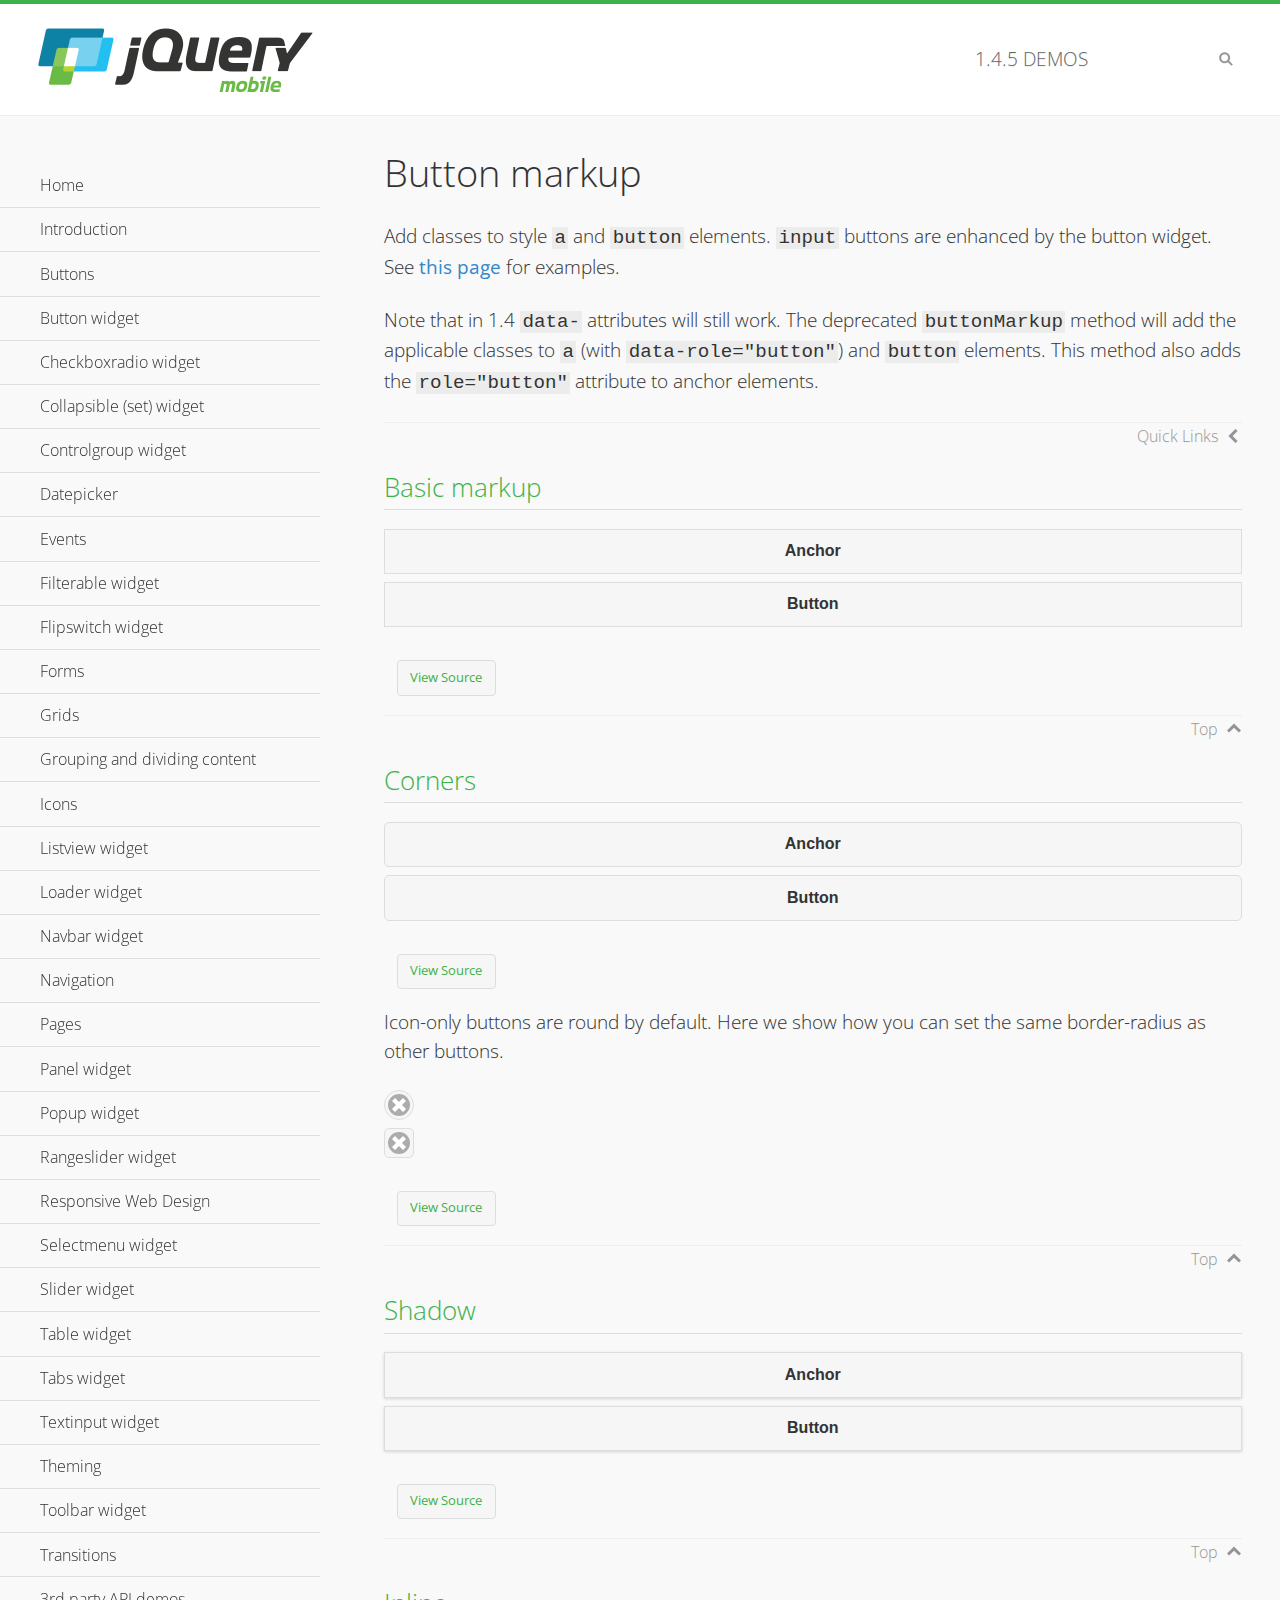
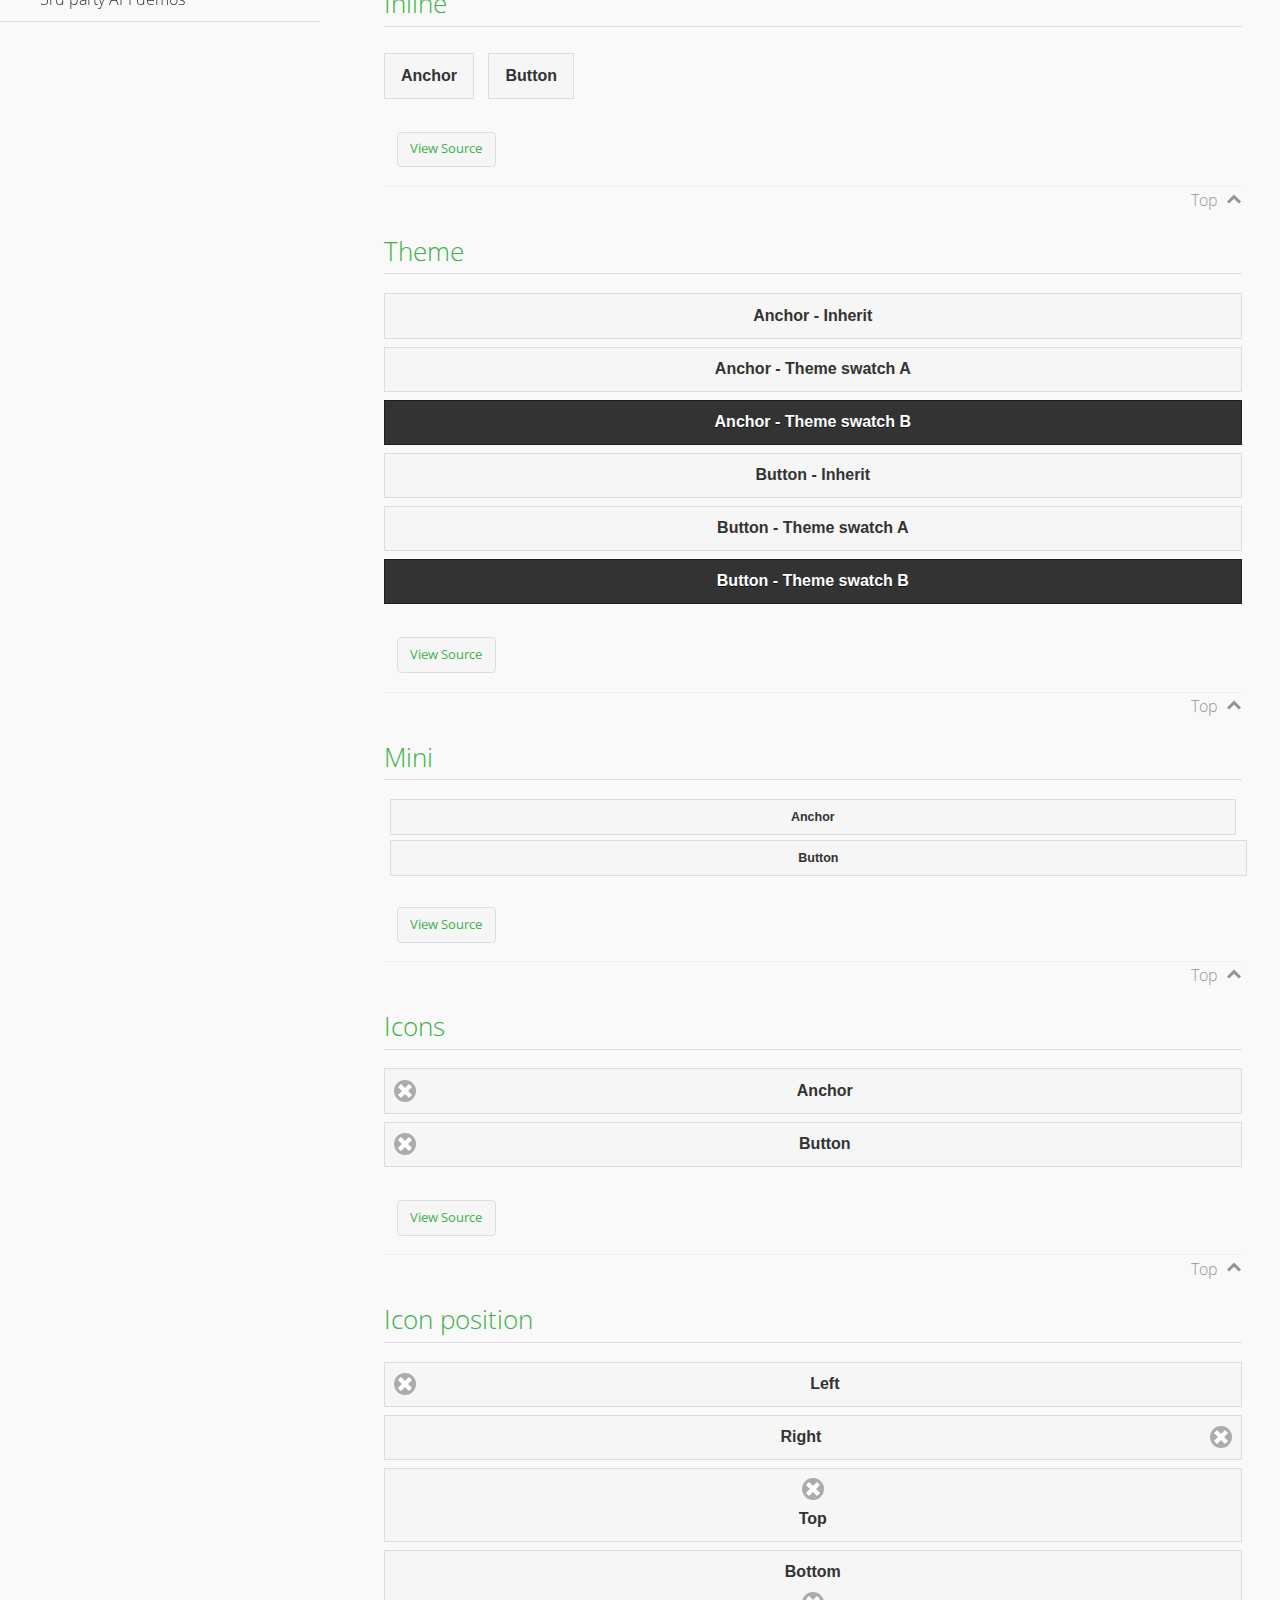
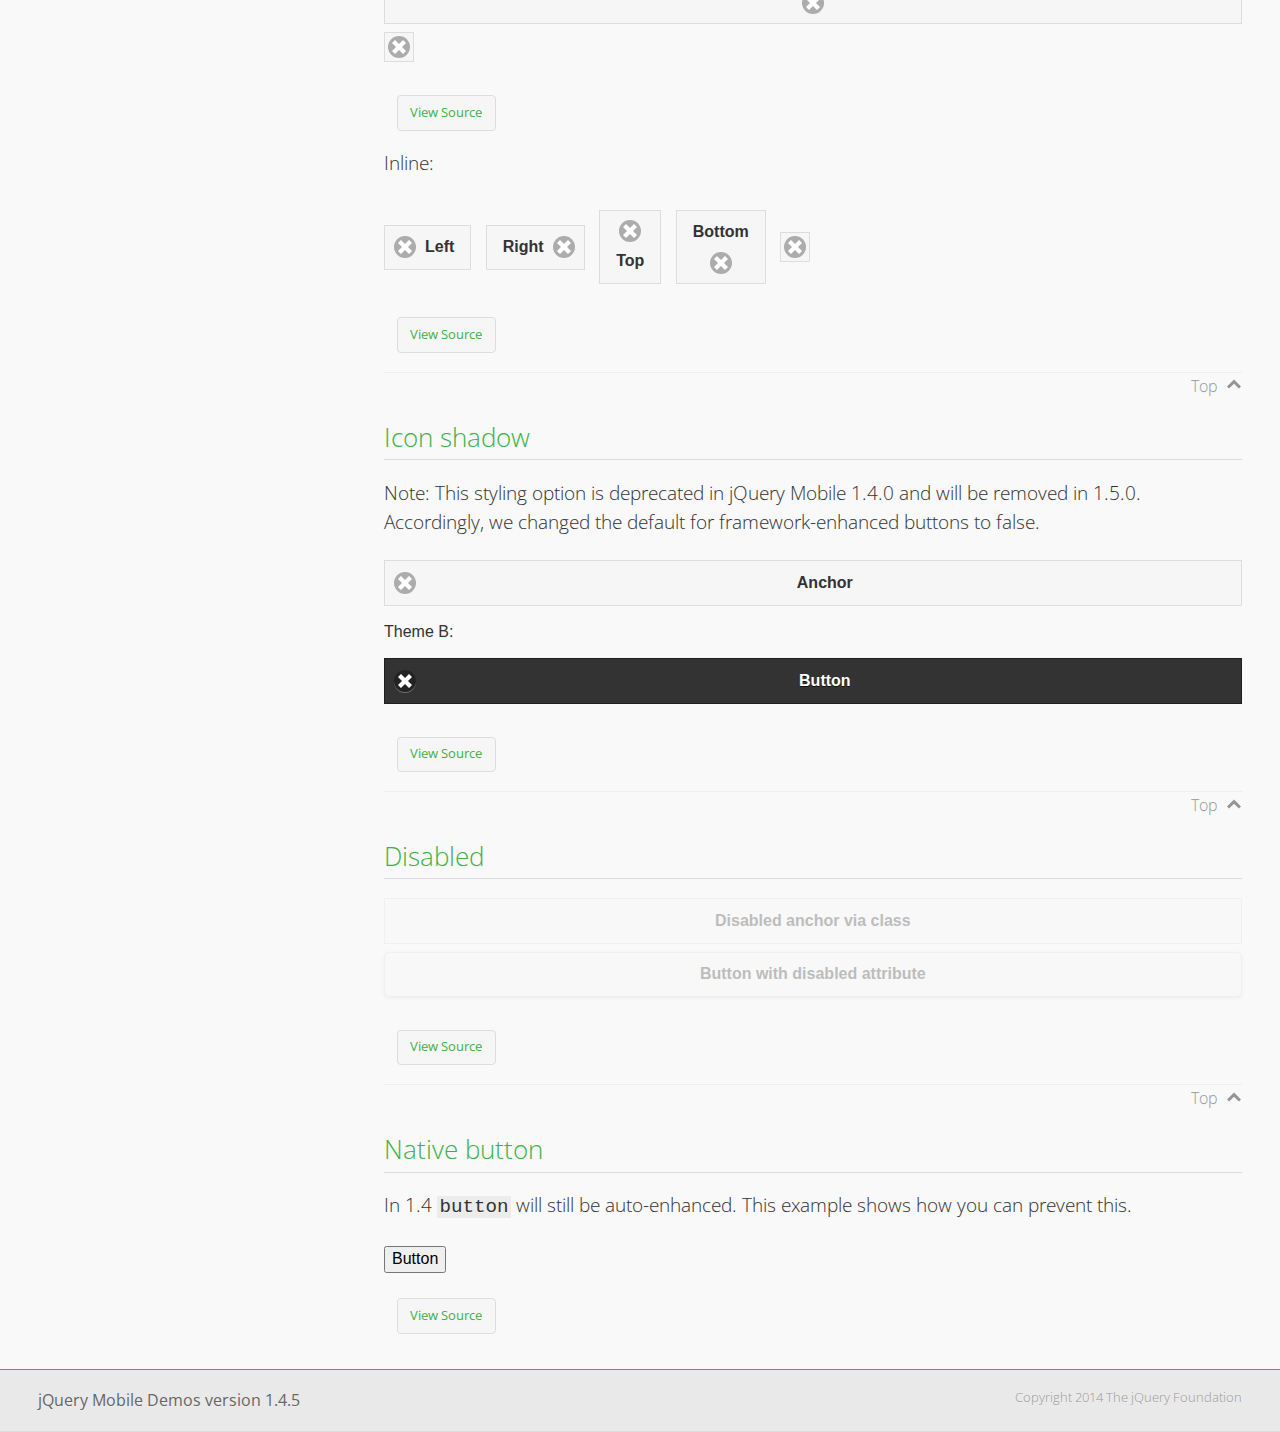
<file: team26_project-master/Code/scripts/demos/button-markup/index.html>
<!DOCTYPE html>
<html>
<head>
	<meta charset="utf-8">
	<meta name="viewport" content="width=device-width, initial-scale=1">
	<title>Button markup - jQuery Mobile Demos</title>
	<link rel="shortcut icon" href="../favicon.ico">
    <link rel="stylesheet" href="http://fonts.googleapis.com/css?family=Open+Sans:300,400,700">
	<link rel="stylesheet" href="../css/themes/default/jquery.mobile-1.4.5.min.css">
	<link rel="stylesheet" href="../_assets/css/jqm-demos.css">
	<script src="../js/jquery.js"></script>
	<script src="../_assets/js/index.js"></script>
	<script src="../js/jquery.mobile-1.4.5.min.js"></script>
	<style>
		#custom-border-radius .ui-btn-icon-notext.ui-corner-all {
			-webkit-border-radius: .3125em;
			border-radius: .3125em;
		}
	</style>
</head>
<body>
<div data-role="page" class="jqm-demos" data-quicklinks="true">

	<div data-role="header" class="jqm-header">
		<h2><a href="../" title="jQuery Mobile Demos home"><img src="../_assets/img/jquery-logo.png" alt="jQuery Mobile"></a></h2>
		<p><span class="jqm-version"></span> Demos</p>
		<a href="#" class="jqm-navmenu-link ui-btn ui-btn-icon-notext ui-corner-all ui-icon-bars ui-nodisc-icon ui-alt-icon ui-btn-left">Menu</a>
		<a href="#" class="jqm-search-link ui-btn ui-btn-icon-notext ui-corner-all ui-icon-search ui-nodisc-icon ui-alt-icon ui-btn-right">Search</a>
	</div><!-- /header -->

	<div role="main" class="ui-content jqm-content">

		<h1>Button markup</h1>

		<p>Add classes to style <code>a</code> and <code>button</code> elements. <code>input</code> buttons are enhanced by the button widget. See <a href="../button/" data-ajax="false">this page</a> for examples.</p>

		<p>Note that in 1.4 <code>data-</code> attributes will still work. The deprecated <code>buttonMarkup</code> method will add the applicable classes to <code>a</code> (with <code>data-role="button"</code>) and <code>button</code> elements. This method also adds the <code>role="button"</code> attribute to anchor elements.</p>

		<h2>Basic markup</h2>

		<div data-demo-html="true">
			<a href="#" class="ui-btn">Anchor</a>
			<button class="ui-btn">Button</button>
		</div><!--/demo-html -->

		<h2>Corners</h2>

		<div data-demo-html="true">
			<a href="#" class="ui-btn ui-corner-all">Anchor</a>
			<button class="ui-btn ui-corner-all">Button</button>
		</div><!--/demo-html -->

		<p>Icon-only buttons are round by default. Here we show how you can set the same border-radius as other buttons.</p>

		<div data-demo-html="true" data-demo-css="true">
			<a href="#" class="ui-btn ui-icon-delete ui-btn-icon-notext ui-corner-all">No text</a>
			<div id="custom-border-radius">
				<a href="#" class="ui-btn ui-icon-delete ui-btn-icon-notext ui-corner-all">No text</a>
			</div>
		</div><!--/demo-html -->

		<h2>Shadow</h2>

		<div data-demo-html="true">
			<a href="#" class="ui-btn ui-shadow">Anchor</a>
			<button class="ui-btn ui-shadow">Button</button>
		</div><!--/demo-html -->

		<h2>Inline</h2>

		<div data-demo-html="true">
			<a href="#" class="ui-btn ui-btn-inline">Anchor</a>
			<button class="ui-btn ui-btn-inline">Button</button>
		</div><!--/demo-html -->

		<h2>Theme</h2>

		<div data-demo-html="true">
			<a href="#" class="ui-btn">Anchor - Inherit</a>
			<a href="#" class="ui-btn ui-btn-a">Anchor - Theme swatch A</a>
			<a href="#" class="ui-btn ui-btn-b">Anchor - Theme swatch B</a>
			<button class="ui-btn">Button - Inherit</button>
			<button class="ui-btn ui-btn-a">Button - Theme swatch A</button>
			<button class="ui-btn ui-btn-b">Button - Theme swatch B</button>
		</div><!--/demo-html -->

		<h2>Mini</h2>

		<div data-demo-html="true">
			<a href="#" class="ui-btn ui-mini">Anchor</a>
			<button class="ui-btn ui-mini">Button</button>
		</div><!--/demo-html -->

		<h2>Icons</h2>

		<div data-demo-html="true">
			<a href="#" class="ui-btn ui-icon-delete ui-btn-icon-left">Anchor</a>
			<button class="ui-btn ui-icon-delete ui-btn-icon-left">Button</button>
		</div><!--/demo-html -->

		<h2>Icon position</h2>

		<div data-demo-html="true">
			<a href="#" class="ui-btn ui-icon-delete ui-btn-icon-left">Left</a>
			<a href="#" class="ui-btn ui-icon-delete ui-btn-icon-right">Right</a>
			<a href="#" class="ui-btn ui-icon-delete ui-btn-icon-top">Top</a>
			<a href="#" class="ui-btn ui-icon-delete ui-btn-icon-bottom">Bottom</a>
			<a href="#" class="ui-btn ui-icon-delete ui-btn-icon-notext">Icon only</a>
		</div><!--/demo-html -->

		<p>Inline:</p>

		<div data-demo-html="true">
			<a href="#" class="ui-btn ui-btn-inline ui-icon-delete ui-btn-icon-left">Left</a>
			<a href="#" class="ui-btn ui-btn-inline ui-icon-delete ui-btn-icon-right">Right</a>
			<a href="#" class="ui-btn ui-btn-inline ui-icon-delete ui-btn-icon-top">Top</a>
			<a href="#" class="ui-btn ui-btn-inline ui-icon-delete ui-btn-icon-bottom">Bottom</a>
			<a href="#" class="ui-btn ui-btn-inline ui-icon-delete ui-btn-icon-notext">Icon only</a>
		</div><!--/demo-html -->

		<h2>Icon shadow</h2>
		<p>Note: This styling option is deprecated in jQuery Mobile 1.4.0 and will be removed in 1.5.0. Accordingly, we changed the default for framework-enhanced buttons to false.</p>

		<div data-demo-html="true">
			<a href="#" class="ui-btn ui-icon-delete ui-btn-icon-left ui-shadow-icon">Anchor</a>
			<p>Theme B:</p>
			<button class="ui-btn ui-icon-delete ui-btn-icon-left ui-shadow-icon ui-btn-b">Button</button>
		</div><!--/demo-html -->

		<h2>Disabled</h2>

		<div data-demo-html="true">
			<a href="#" class="ui-btn ui-state-disabled">Disabled anchor via class</a>
			<button disabled>Button with disabled attribute</button>
		</div><!--/demo-html -->

		<h2>Native button</h2>
		<!-- TODO: Remove this demo in 1.5 -->
		<p>In 1.4 <code>button</code> will still be auto-enhanced. This example shows how you can prevent this.</p>

		<div data-demo-html="true">
			<button data-role="none">Button</button>
		</div><!--/demo-html -->

	</div><!-- /content -->
	    <div data-role="panel" class="jqm-navmenu-panel" data-position="left" data-display="overlay" data-theme="a">
	    	<ul class="jqm-list ui-alt-icon ui-nodisc-icon">
<li data-filtertext="demos homepage" data-icon="home"><a href=".././">Home</a></li>
<li data-filtertext="introduction overview getting started"><a href="../intro/" data-ajax="false">Introduction</a></li>
<li data-filtertext="buttons button markup buttonmarkup method anchor link button element"><a href="../button-markup/" data-ajax="false">Buttons</a></li>
<li data-filtertext="form button widget input button submit reset"><a href="../button/" data-ajax="false">Button widget</a></li>
<li data-role="collapsible" data-enhanced="true" data-collapsed-icon="carat-d" data-expanded-icon="carat-u" data-iconpos="right" data-inset="false" class="ui-collapsible ui-collapsible-themed-content ui-collapsible-collapsed">
	<h3 class="ui-collapsible-heading ui-collapsible-heading-collapsed">
		<a href="#" class="ui-collapsible-heading-toggle ui-btn ui-btn-icon-right ui-btn-inherit ui-icon-carat-d">
		    Checkboxradio widget<span class="ui-collapsible-heading-status"> click to expand contents</span>
		</a>
	</h3>
	<div class="ui-collapsible-content ui-body-inherit ui-collapsible-content-collapsed" aria-hidden="true">
		<ul>
			<li data-filtertext="form checkboxradio widget checkbox input checkboxes controlgroups"><a href="../checkboxradio-checkbox/" data-ajax="false">Checkboxes</a></li>
			<li data-filtertext="form checkboxradio widget radio input radio buttons controlgroups"><a href="../checkboxradio-radio/" data-ajax="false">Radio buttons</a></li>
		</ul>
	</div>
</li>
<li data-role="collapsible" data-enhanced="true" data-collapsed-icon="carat-d" data-expanded-icon="carat-u" data-iconpos="right" data-inset="false" class="ui-collapsible ui-collapsible-themed-content ui-collapsible-collapsed">
	<h3 class="ui-collapsible-heading ui-collapsible-heading-collapsed">
		<a href="#" class="ui-collapsible-heading-toggle ui-btn ui-btn-icon-right ui-btn-inherit ui-icon-carat-d">
			Collapsible (set) widget<span class="ui-collapsible-heading-status"> click to expand contents</span>
		</a>
	</h3>
	<div class="ui-collapsible-content ui-body-inherit ui-collapsible-content-collapsed" aria-hidden="true">
		<ul>
			<li data-filtertext="collapsibles content formatting"><a href="../collapsible/" data-ajax="false">Collapsible</a></li>
			<li data-filtertext="dynamic collapsible set accordion append expand"><a href="../collapsible-dynamic/" data-ajax="false">Dynamic collapsibles</a></li>
			<li data-filtertext="accordions collapsible set widget content formatting grouped collapsibles"><a href="../collapsibleset/" data-ajax="false">Collapsible set</a></li>
		</ul>
	</div>
</li>
<li data-role="collapsible" data-enhanced="true" data-collapsed-icon="carat-d" data-expanded-icon="carat-u" data-iconpos="right" data-inset="false" class="ui-collapsible ui-collapsible-themed-content ui-collapsible-collapsed">
	<h3 class="ui-collapsible-heading ui-collapsible-heading-collapsed">
		<a href="#" class="ui-collapsible-heading-toggle ui-btn ui-btn-icon-right ui-btn-inherit ui-icon-carat-d">
			Controlgroup widget<span class="ui-collapsible-heading-status"> click to expand contents</span>
		</a>
	</h3>
	<div class="ui-collapsible-content ui-body-inherit ui-collapsible-content-collapsed" aria-hidden="true">
		<ul>
			<li data-filtertext="controlgroups selectmenu checkboxradio input grouped buttons horizontal vertical"><a href="../controlgroup/" data-ajax="false">Controlgroup</a></li>
			<li data-filtertext="dynamic controlgroup dynamically add buttons"><a href="../controlgroup-dynamic/" data-ajax="false">Dynamic controlgroups</a></li>
		</ul>
	</div>
</li>
<li data-filtertext="form datepicker widget date input"><a href="../datepicker/" data-ajax="false">Datepicker</a></li>
<li data-role="collapsible" data-enhanced="true" data-collapsed-icon="carat-d" data-expanded-icon="carat-u" data-iconpos="right" data-inset="false" class="ui-collapsible ui-collapsible-themed-content ui-collapsible-collapsed">
	<h3 class="ui-collapsible-heading ui-collapsible-heading-collapsed">
		<a href="#" class="ui-collapsible-heading-toggle ui-btn ui-btn-icon-right ui-btn-inherit ui-icon-carat-d">
			Events<span class="ui-collapsible-heading-status"> click to expand contents</span>
		</a>
	</h3>
	<div class="ui-collapsible-content ui-body-inherit ui-collapsible-content-collapsed" aria-hidden="true">
		<ul>
			<li data-filtertext="swipe to delete list items listviews swipe events"><a href="../swipe-list/" data-ajax="false">Swipe list items</a></li>
			<li data-filtertext="swipe to navigate swipe page navigation swipe events"><a href="../swipe-page/" data-ajax="false">Swipe page navigation</a></li>
		</ul>
	</div>
</li>
<li data-filtertext="filterable filter elements sorting searching listview table"><a href="../filterable/" data-ajax="false">Filterable widget</a></li>
<li data-filtertext="form flipswitch widget flip toggle switch binary select checkbox input"><a href="../flipswitch/" data-ajax="false">Flipswitch widget</a></li>
<li data-role="collapsible" data-enhanced="true" data-collapsed-icon="carat-d" data-expanded-icon="carat-u" data-iconpos="right" data-inset="false" class="ui-collapsible ui-collapsible-themed-content ui-collapsible-collapsed">
	<h3 class="ui-collapsible-heading ui-collapsible-heading-collapsed">
		<a href="#" class="ui-collapsible-heading-toggle ui-btn ui-btn-icon-right ui-btn-inherit ui-icon-carat-d">
			Forms<span class="ui-collapsible-heading-status"> click to expand contents</span>
		</a>
	</h3>
	<div class="ui-collapsible-content ui-body-inherit ui-collapsible-content-collapsed" aria-hidden="true">
		<ul>
			<li data-filtertext="forms text checkbox radio range button submit reset inputs selects textarea slider flipswitch label form elements"><a href="../forms/" data-ajax="false">Forms</a></li>
			<li data-filtertext="form hide labels hidden accessible ui-hidden-accessible forms"><a href="../forms-label-hidden-accessible/" data-ajax="false">Hide labels</a></li>
			<li data-filtertext="form field containers fieldcontain ui-field-contain forms"><a href="../forms-field-contain/" data-ajax="false">Field containers</a></li>
			<li data-filtertext="forms disabled form elements"><a href="../forms-disabled/" data-ajax="false">Forms disabled</a></li>
			<li data-filtertext="forms gallery examples overview forms text checkbox radio range button submit reset inputs selects textarea slider flipswitch label form elements"><a href="../forms-gallery/" data-ajax="false">Forms gallery</a></li>
		</ul>
	</div>
</li>
<li data-role="collapsible" data-enhanced="true" data-collapsed-icon="carat-d" data-expanded-icon="carat-u" data-iconpos="right" data-inset="false" class="ui-collapsible ui-collapsible-themed-content ui-collapsible-collapsed">
	<h3 class="ui-collapsible-heading ui-collapsible-heading-collapsed">
		<a href="#" class="ui-collapsible-heading-toggle ui-btn ui-btn-icon-right ui-btn-inherit ui-icon-carat-d">
			Grids<span class="ui-collapsible-heading-status"> click to expand contents</span>
		</a>
	</h3>
	<div class="ui-collapsible-content ui-body-inherit ui-collapsible-content-collapsed" aria-hidden="true">
		<ul>
			<li data-filtertext="grids columns blocks content formatting rwd responsive css framework"><a href="../grids/" data-ajax="false">Grids</a></li>
			<li data-filtertext="buttons in grids css framework"><a href="../grids-buttons/" data-ajax="false">Buttons in grids</a></li>
			<li data-filtertext="custom responsive grids rwd css framework"><a href="../grids-custom-responsive/" data-ajax="false">Custom responsive grids</a></li>
		</ul>
	</div>
</li>
<li data-filtertext="blocks content formatting sections heading"><a href="../body-bar-classes/" data-ajax="false">Grouping and dividing content</a></li>
<li data-role="collapsible" data-enhanced="true" data-collapsed-icon="carat-d" data-expanded-icon="carat-u" data-iconpos="right" data-inset="false" class="ui-collapsible ui-collapsible-themed-content ui-collapsible-collapsed">
	<h3 class="ui-collapsible-heading ui-collapsible-heading-collapsed">
		<a href="#" class="ui-collapsible-heading-toggle ui-btn ui-btn-icon-right ui-btn-inherit ui-icon-carat-d">
			Icons<span class="ui-collapsible-heading-status"> click to expand contents</span>
		</a>
	</h3>
	<div class="ui-collapsible-content ui-body-inherit ui-collapsible-content-collapsed" aria-hidden="true">
		<ul>
			<li data-filtertext="button icons svg disc alt custom icon position"><a href="../icons/" data-ajax="false">Icons</a></li>
			<li data-filtertext=""><a href="../icons-grunticon/" data-ajax="false">Grunticon loader</a></li>
		</ul>
	</div>
</li>
<li data-role="collapsible" data-enhanced="true" data-collapsed-icon="carat-d" data-expanded-icon="carat-u" data-iconpos="right" data-inset="false" class="ui-collapsible ui-collapsible-themed-content ui-collapsible-collapsed">
	<h3 class="ui-collapsible-heading ui-collapsible-heading-collapsed">
		<a href="#" class="ui-collapsible-heading-toggle ui-btn ui-btn-icon-right ui-btn-inherit ui-icon-carat-d">
			Listview widget<span class="ui-collapsible-heading-status"> click to expand contents</span>
		</a>
	</h3>
	<div class="ui-collapsible-content ui-body-inherit ui-collapsible-content-collapsed" aria-hidden="true">
		<ul>
			<li data-filtertext="listview widget thumbnails icons nested split button collapsible ul ol"><a href="../listview/" data-ajax="false">Listview</a></li>
			<li data-filtertext="autocomplete filterable reveal listview filtertextbeforefilter placeholder"><a href="../listview-autocomplete/" data-ajax="false">Listview autocomplete</a></li>
			<li data-filtertext="autocomplete filterable reveal listview remote data filtertextbeforefilter placeholder"><a href="../listview-autocomplete-remote/" data-ajax="false">Listview autocomplete remote data</a></li>
			<li data-filtertext="autodividers anchor jump scroll linkbars listview lists ul ol"><a href="../listview-autodividers-linkbar/" data-ajax="false">Listview autodividers linkbar</a></li>
			<li data-filtertext="listview autodividers selector autodividersselector lists ul ol"><a href="../listview-autodividers-selector/" data-ajax="false">Listview autodividers selector</a></li>
			<li data-filtertext="listview nested list items"><a href="../listview-nested-lists/" data-ajax="false">Nested Listviews</a></li>
			<li data-filtertext="listview collapsible list items flat"><a href="../listview-collapsible-item-flat/" data-ajax="false">Listview collapsible list items (flat)</a></li>
			<li data-filtertext="listview collapsible list indented"><a href="../listview-collapsible-item-indented/" data-ajax="false">Listview collapsible list items (indented)</a></li>
			<li data-filtertext="grid listview responsive grids responsive listviews lists ul"><a href="../listview-grid/" data-ajax="false">Listview responsive grid</a></li>
		</ul>
	</div>
</li>
<li data-filtertext="loader widget page loading navigation overlay spinner"><a href="../loader/" data-ajax="false">Loader widget</a></li>
<li data-filtertext="navbar widget navmenu toolbars header footer"><a href="../navbar/" data-ajax="false">Navbar widget</a></li>
<li data-role="collapsible" data-enhanced="true" data-collapsed-icon="carat-d" data-expanded-icon="carat-u" data-iconpos="right" data-inset="false" class="ui-collapsible ui-collapsible-themed-content ui-collapsible-collapsed">
	<h3 class="ui-collapsible-heading ui-collapsible-heading-collapsed">
		<a href="#" class="ui-collapsible-heading-toggle ui-btn ui-btn-icon-right ui-btn-inherit ui-icon-carat-d">
			Navigation<span class="ui-collapsible-heading-status"> click to expand contents</span>
		</a>
	</h3>
	<div class="ui-collapsible-content ui-body-inherit ui-collapsible-content-collapsed" aria-hidden="true">
		<ul>
			<li data-filtertext="ajax navigation navigate widget history event method"><a href="../navigation/" data-ajax="false">Navigation</a></li>
			<li data-filtertext="linking pages page links navigation ajax prefetch cache"><a href="../navigation-linking-pages/" data-ajax="false">Linking pages</a></li>
			<!-- <li data-filtertext="php redirect server redirection server-side navigation"><a href="../navigation-php-redirect/" data-ajax="false">PHP redirect demo</a></li>-->
			<li data-filtertext="navigation redirection hash query"><a href="../navigation-hash-processing/" data-ajax="false">Hash processing demo</a></li>
			<li data-filtertext="navigation redirection hash query"><a href="../page-events/" data-ajax="false">Page Navigation Events</a></li>
		</ul>
	</div>
</li>
<li data-role="collapsible" data-enhanced="true" data-collapsed-icon="carat-d" data-expanded-icon="carat-u" data-iconpos="right" data-inset="false" class="ui-collapsible ui-collapsible-themed-content ui-collapsible-collapsed">
	<h3 class="ui-collapsible-heading ui-collapsible-heading-collapsed">
		<a href="#" class="ui-collapsible-heading-toggle ui-btn ui-btn-icon-right ui-btn-inherit ui-icon-carat-d">
			Pages<span class="ui-collapsible-heading-status"> click to expand contents</span>
		</a>
	</h3>
	<div class="ui-collapsible-content ui-body-inherit ui-collapsible-content-collapsed" aria-hidden="true">
		<ul>
			<li data-filtertext="pages page widget ajax navigation"><a href="../pages/" data-ajax="false">Pages</a></li>
			<li data-filtertext="single page"><a href="../pages-single-page/" data-ajax="false">Single page</a></li>
			<li data-filtertext="multipage multi-page page"><a href="../pages-multi-page/" data-ajax="false">Multi-page template</a></li>
			<li data-filtertext="dialog page widget modal popup"><a href="../pages-dialog/" data-ajax="false">Dialog page</a></li>
		</ul>
	</div>
</li>
<li data-role="collapsible" data-enhanced="true" data-collapsed-icon="carat-d" data-expanded-icon="carat-u" data-iconpos="right" data-inset="false" class="ui-collapsible ui-collapsible-themed-content ui-collapsible-collapsed">
	<h3 class="ui-collapsible-heading ui-collapsible-heading-collapsed">
		<a href="#" class="ui-collapsible-heading-toggle ui-btn ui-btn-icon-right ui-btn-inherit ui-icon-carat-d">
			Panel widget<span class="ui-collapsible-heading-status"> click to expand contents</span>
		</a>
	</h3>
	<div class="ui-collapsible-content ui-body-inherit ui-collapsible-content-collapsed" aria-hidden="true">
		<ul>
			<li data-filtertext="panel widget sliding panels reveal push overlay responsive"><a href="../panel/" data-ajax="false">Panel</a></li>
			<li data-filtertext=""><a href="../panel-external/" data-ajax="false">External panels</a></li>
			<li data-filtertext="panel "><a href="../panel-fixed/" data-ajax="false">Fixed panels</a></li>
			<li data-filtertext="panel slide panels sliding panels shadow rwd responsive breakpoint"><a href="../panel-responsive/" data-ajax="false">Panels responsive</a></li>
			<li data-filtertext="panel custom style custom panel width reveal shadow listview panel styling page background wrapper"><a href="../panel-styling/" data-ajax="false">Custom panel style</a></li>
			<li data-filtertext="panel open on swipe"><a href="../panel-swipe-open/" data-ajax="false">Panel open on swipe</a></li>
			<li data-filtertext="panels outside page internal external toolbars"><a href="../panel-external-internal/" data-ajax="false">Panel external and internal</a></li>
		</ul>
	</div>
</li>
<li data-role="collapsible" data-enhanced="true" data-collapsed-icon="carat-d" data-expanded-icon="carat-u" data-iconpos="right" data-inset="false" class="ui-collapsible ui-collapsible-themed-content ui-collapsible-collapsed">
	<h3 class="ui-collapsible-heading ui-collapsible-heading-collapsed">
		<a href="#" class="ui-collapsible-heading-toggle ui-btn ui-btn-icon-right ui-btn-inherit ui-icon-carat-d">
			Popup widget<span class="ui-collapsible-heading-status"> click to expand contents</span>
		</a>
	</h3>
	<div class="ui-collapsible-content ui-body-inherit ui-collapsible-content-collapsed" aria-hidden="true">
		<ul>
			<li data-filtertext="popup widget popups dialog modal transition tooltip lightbox form overlay screen flip pop fade transition"><a href="../popup/" data-ajax="false">Popup</a></li>
			<li data-filtertext="popup alignment position"><a href="../popup-alignment/" data-ajax="false">Popup alignment</a></li>
			<li data-filtertext="popup arrow size popups popover"><a href="../popup-arrow-size/" data-ajax="false">Popup arrow size</a></li>
			<li data-filtertext="dynamic popups popup images lightbox"><a href="../popup-dynamic/" data-ajax="false">Dynamic popups</a></li>
			<li data-filtertext="popups with iframes scaling"><a href="../popup-iframe/" data-ajax="false">Popups with iframes</a></li>
			<li data-filtertext="popup image scaling"><a href="../popup-image-scaling/" data-ajax="false">Popup image scaling</a></li>
			<li data-filtertext="external popup outside multi-page"><a href="../popup-outside-multipage/" data-ajax="false">Popup outside multi-page</a></li>
		</ul>
	</div>
</li>
<li data-filtertext="form rangeslider widget dual sliders dual handle sliders range input"><a href="../rangeslider/" data-ajax="false">Rangeslider widget</a></li>
<li data-filtertext="responsive web design rwd adaptive progressive enhancement PE accessible mobile breakpoints media query media queries"><a href="../rwd/" data-ajax="false">Responsive Web Design</a></li>
<li data-role="collapsible" data-enhanced="true" data-collapsed-icon="carat-d" data-expanded-icon="carat-u" data-iconpos="right" data-inset="false" class="ui-collapsible ui-collapsible-themed-content ui-collapsible-collapsed">
	<h3 class="ui-collapsible-heading ui-collapsible-heading-collapsed">
		<a href="#" class="ui-collapsible-heading-toggle ui-btn ui-btn-icon-right ui-btn-inherit ui-icon-carat-d">
			Selectmenu widget<span class="ui-collapsible-heading-status"> click to expand contents</span>
		</a>
	</h3>
	<div class="ui-collapsible-content ui-body-inherit ui-collapsible-content-collapsed" aria-hidden="true">
		<ul>
			<li data-filtertext="form selectmenu widget select input custom select menu selects"><a href="../selectmenu/" data-ajax="false">Selectmenu</a></li>
			<li data-filtertext="form custom select menu selectmenu widget custom menu option optgroup multiple selects"><a href="../selectmenu-custom/" data-ajax="false">Custom select menu</a></li>
			<li data-filtertext="filterable select filter popup dialog"><a href="../selectmenu-custom-filter/" data-ajax="false">Custom select menu with filter</a></li>
		</ul>
	</div>
</li>
<li data-role="collapsible" data-enhanced="true" data-collapsed-icon="carat-d" data-expanded-icon="carat-u" data-iconpos="right" data-inset="false" class="ui-collapsible ui-collapsible-themed-content ui-collapsible-collapsed">
	<h3 class="ui-collapsible-heading ui-collapsible-heading-collapsed">
		<a href="#" class="ui-collapsible-heading-toggle ui-btn ui-btn-icon-right ui-btn-inherit ui-icon-carat-d">
			Slider widget<span class="ui-collapsible-heading-status"> click to expand contents</span>
		</a>
	</h3>
	<div class="ui-collapsible-content ui-body-inherit ui-collapsible-content-collapsed" aria-hidden="true">
		<ul>
			<li data-filtertext="form slider widget range input single sliders"><a href="../slider/" data-ajax="false">Slider</a></li>
			<li data-filtertext="form slider widget flipswitch slider binary select flip toggle switch"><a href="../slider-flipswitch/" data-ajax="false">Slider flip toggle switch</a></li>
			<li data-filtertext="form slider tooltip handle value input range sliders"><a href="../slider-tooltip/" data-ajax="false">Slider tooltip</a></li>
		</ul>
	</div>
</li>
<li data-role="collapsible" data-enhanced="true" data-collapsed-icon="carat-d" data-expanded-icon="carat-u" data-iconpos="right" data-inset="false" class="ui-collapsible ui-collapsible-themed-content ui-collapsible-collapsed">
	<h3 class="ui-collapsible-heading ui-collapsible-heading-collapsed">
		<a href="#" class="ui-collapsible-heading-toggle ui-btn ui-btn-icon-right ui-btn-inherit ui-icon-carat-d">
			Table widget<span class="ui-collapsible-heading-status"> click to expand contents</span>
		</a>
	</h3>
	<div class="ui-collapsible-content ui-body-inherit ui-collapsible-content-collapsed" aria-hidden="true">
		<ul>
			<li data-filtertext="table widget reflow column toggle th td responsive tables rwd hide show tabular"><a href="../table-column-toggle/" data-ajax="false">Table Column Toggle</a></li>
			<li data-filtertext="table column toggle phone comparison demo"><a href="../table-column-toggle-example/" data-ajax="false">Table Column Toggle demo</a></li>
			<li data-filtertext="responsive tables table column toggle heading groups rwd breakpoint"><a href="../table-column-toggle-heading-groups/" data-ajax="false">Table Column Toggle heading groups</a></li>
			<li data-filtertext="responsive tables table column toggle hide rwd breakpoint customization options"><a href="../table-column-toggle-options/" data-ajax="false">Table Column Toggle options</a></li>
			<li data-filtertext="table reflow th td responsive rwd columns tabular"><a href="../table-reflow/" data-ajax="false">Table Reflow</a></li>
			<li data-filtertext="responsive tables table reflow heading groups rwd breakpoint"><a href="../table-reflow-heading-groups/" data-ajax="false">Table Reflow heading groups</a></li>
			<li data-filtertext="responsive tables table reflow stripes strokes table style"><a href="../table-reflow-stripes-strokes/" data-ajax="false">Table Reflow stripes and strokes</a></li>
			<li data-filtertext="responsive tables table reflow stack custom styles"><a href="../table-reflow-styling/" data-ajax="false">Table Reflow custom styles</a></li>
		</ul>
	</div>
</li>
<li data-filtertext="ui tabs widget"><a href="../tabs/" data-ajax="false">Tabs widget</a></li>
<li data-filtertext="form textinput widget text input textarea number date time tel email file color password"><a href="../textinput/" data-ajax="false">Textinput widget</a></li>
<li data-role="collapsible" data-enhanced="true" data-collapsed-icon="carat-d" data-expanded-icon="carat-u" data-iconpos="right" data-inset="false" class="ui-collapsible ui-collapsible-themed-content ui-collapsible-collapsed">
	<h3 class="ui-collapsible-heading ui-collapsible-heading-collapsed">
		<a href="#" class="ui-collapsible-heading-toggle ui-btn ui-btn-icon-right ui-btn-inherit ui-icon-carat-d">
			Theming<span class="ui-collapsible-heading-status"> click to expand contents</span>
		</a>
	</h3>
	<div class="ui-collapsible-content ui-body-inherit ui-collapsible-content-collapsed" aria-hidden="true">
		<ul>
			<li data-filtertext="default theme swatches theming style css"><a href="../theme-default/" data-ajax="false">Default theme</a></li>
			<li data-filtertext="classic theme old theme swatches theming style css"><a href="../theme-classic/" data-ajax="false">Classic theme</a></li>
		</ul>
	</div>
</li>
<li data-role="collapsible" data-enhanced="true" data-collapsed-icon="carat-d" data-expanded-icon="carat-u" data-iconpos="right" data-inset="false" class="ui-collapsible ui-collapsible-themed-content ui-collapsible-collapsed">
	<h3 class="ui-collapsible-heading ui-collapsible-heading-collapsed">
		<a href="#" class="ui-collapsible-heading-toggle ui-btn ui-btn-icon-right ui-btn-inherit ui-icon-carat-d">
			Toolbar widget<span class="ui-collapsible-heading-status"> click to expand contents</span>
		</a>
	</h3>
	<div class="ui-collapsible-content ui-body-inherit ui-collapsible-content-collapsed" aria-hidden="true">
		<ul>
			<li data-filtertext="toolbar widget header footer toolbars fixed fullscreen external sections"><a href="../toolbar/" data-ajax="false">Toolbar</a></li>
			<li data-filtertext="dynamic toolbars dynamically add toolbar header footer"><a href="../toolbar-dynamic/" data-ajax="false">Dynamic toolbars</a></li>
			<li data-filtertext="external toolbars header footer"><a href="../toolbar-external/" data-ajax="false">External toolbars</a></li>
			<li data-filtertext="fixed toolbars header footer"><a href="../toolbar-fixed/" data-ajax="false">Fixed toolbars</a></li>
			<li data-filtertext="fixed fullscreen toolbars header footer"><a href="../toolbar-fixed-fullscreen/" data-ajax="false">Fullscreen toolbars</a></li>
			<li data-filtertext="external fixed toolbars header footer"><a href="../toolbar-fixed-external/" data-ajax="false">Fixed external toolbars</a></li>
			<li data-filtertext="external persistent toolbars header footer navbar navmenu"><a href="../toolbar-fixed-persistent/" data-ajax="false">Persistent toolbars</a></li>
			<li data-filtertext="external ajax optimized toolbars persistent toolbars header footer navbar"><a href="../toolbar-fixed-persistent-optimized/" data-ajax="false">Ajax optimized toolbars</a></li>
			<li data-filtertext="form in toolbars header footer"><a href="../toolbar-fixed-forms/" data-ajax="false">Form in toolbar</a></li>
		</ul>
	</div>
</li>
<li data-filtertext="page transitions animated pages popup navigation flip slide fade pop"><a href="../transitions/" data-ajax="false">Transitions</a></li>
<li data-role="collapsible" data-enhanced="true" data-collapsed-icon="carat-d" data-expanded-icon="carat-u" data-iconpos="right" data-inset="false" class="ui-collapsible ui-collapsible-themed-content ui-collapsible-collapsed">
	<h3 class="ui-collapsible-heading ui-collapsible-heading-collapsed">
		<a href="#" class="ui-collapsible-heading-toggle ui-btn ui-btn-icon-right ui-btn-inherit ui-icon-carat-d">
			3rd party API demos<span class="ui-collapsible-heading-status"> click to expand contents</span>
		</a>
	</h3>
	<div class="ui-collapsible-content ui-body-inherit ui-collapsible-content-collapsed" aria-hidden="true">
		<ul>
			<li data-filtertext="backbone requirejs navigation router"><a href="../backbone-requirejs/" data-ajax="false">Backbone RequireJS</a></li>
			<li data-filtertext="google maps geolocation demo"><a href="../map-geolocation/" data-ajax="false">Google Maps geolocation</a></li>
			<li data-filtertext="google maps hybrid"><a href="../map-list-toggle/" data-ajax="false">Google Maps list toggle</a></li>
		</ul>
	</div>
</li>



		     </ul>
		</div><!-- /panel -->


	<div data-role="footer" data-position="fixed" data-tap-toggle="false" class="jqm-footer">
		<p>jQuery Mobile Demos version <span class="jqm-version"></span></p>
		<p>Copyright 2014 The jQuery Foundation</p>
	</div><!-- /footer -->
	<!-- TODO: This should become an external panel so we can add input to markup (unique ID) -->
    <div data-role="panel" class="jqm-search-panel" data-position="right" data-display="overlay" data-theme="a">
		<div class="jqm-search">
			<ul class="jqm-list" data-filter-placeholder="Search demos..." data-filter-reveal="true">
<li data-filtertext="demos homepage" data-icon="home"><a href=".././">Home</a></li>
<li data-filtertext="introduction overview getting started"><a href="../intro/" data-ajax="false">Introduction</a></li>
<li data-filtertext="buttons button markup buttonmarkup method anchor link button element"><a href="../button-markup/" data-ajax="false">Buttons</a></li>
<li data-filtertext="form button widget input button submit reset"><a href="../button/" data-ajax="false">Button widget</a></li>
<li data-role="collapsible" data-enhanced="true" data-collapsed-icon="carat-d" data-expanded-icon="carat-u" data-iconpos="right" data-inset="false" class="ui-collapsible ui-collapsible-themed-content ui-collapsible-collapsed">
	<h3 class="ui-collapsible-heading ui-collapsible-heading-collapsed">
		<a href="#" class="ui-collapsible-heading-toggle ui-btn ui-btn-icon-right ui-btn-inherit ui-icon-carat-d">
		    Checkboxradio widget<span class="ui-collapsible-heading-status"> click to expand contents</span>
		</a>
	</h3>
	<div class="ui-collapsible-content ui-body-inherit ui-collapsible-content-collapsed" aria-hidden="true">
		<ul>
			<li data-filtertext="form checkboxradio widget checkbox input checkboxes controlgroups"><a href="../checkboxradio-checkbox/" data-ajax="false">Checkboxes</a></li>
			<li data-filtertext="form checkboxradio widget radio input radio buttons controlgroups"><a href="../checkboxradio-radio/" data-ajax="false">Radio buttons</a></li>
		</ul>
	</div>
</li>
<li data-role="collapsible" data-enhanced="true" data-collapsed-icon="carat-d" data-expanded-icon="carat-u" data-iconpos="right" data-inset="false" class="ui-collapsible ui-collapsible-themed-content ui-collapsible-collapsed">
	<h3 class="ui-collapsible-heading ui-collapsible-heading-collapsed">
		<a href="#" class="ui-collapsible-heading-toggle ui-btn ui-btn-icon-right ui-btn-inherit ui-icon-carat-d">
			Collapsible (set) widget<span class="ui-collapsible-heading-status"> click to expand contents</span>
		</a>
	</h3>
	<div class="ui-collapsible-content ui-body-inherit ui-collapsible-content-collapsed" aria-hidden="true">
		<ul>
			<li data-filtertext="collapsibles content formatting"><a href="../collapsible/" data-ajax="false">Collapsible</a></li>
			<li data-filtertext="dynamic collapsible set accordion append expand"><a href="../collapsible-dynamic/" data-ajax="false">Dynamic collapsibles</a></li>
			<li data-filtertext="accordions collapsible set widget content formatting grouped collapsibles"><a href="../collapsibleset/" data-ajax="false">Collapsible set</a></li>
		</ul>
	</div>
</li>
<li data-role="collapsible" data-enhanced="true" data-collapsed-icon="carat-d" data-expanded-icon="carat-u" data-iconpos="right" data-inset="false" class="ui-collapsible ui-collapsible-themed-content ui-collapsible-collapsed">
	<h3 class="ui-collapsible-heading ui-collapsible-heading-collapsed">
		<a href="#" class="ui-collapsible-heading-toggle ui-btn ui-btn-icon-right ui-btn-inherit ui-icon-carat-d">
			Controlgroup widget<span class="ui-collapsible-heading-status"> click to expand contents</span>
		</a>
	</h3>
	<div class="ui-collapsible-content ui-body-inherit ui-collapsible-content-collapsed" aria-hidden="true">
		<ul>
			<li data-filtertext="controlgroups selectmenu checkboxradio input grouped buttons horizontal vertical"><a href="../controlgroup/" data-ajax="false">Controlgroup</a></li>
			<li data-filtertext="dynamic controlgroup dynamically add buttons"><a href="../controlgroup-dynamic/" data-ajax="false">Dynamic controlgroups</a></li>
		</ul>
	</div>
</li>
<li data-filtertext="form datepicker widget date input"><a href="../datepicker/" data-ajax="false">Datepicker</a></li>
<li data-role="collapsible" data-enhanced="true" data-collapsed-icon="carat-d" data-expanded-icon="carat-u" data-iconpos="right" data-inset="false" class="ui-collapsible ui-collapsible-themed-content ui-collapsible-collapsed">
	<h3 class="ui-collapsible-heading ui-collapsible-heading-collapsed">
		<a href="#" class="ui-collapsible-heading-toggle ui-btn ui-btn-icon-right ui-btn-inherit ui-icon-carat-d">
			Events<span class="ui-collapsible-heading-status"> click to expand contents</span>
		</a>
	</h3>
	<div class="ui-collapsible-content ui-body-inherit ui-collapsible-content-collapsed" aria-hidden="true">
		<ul>
			<li data-filtertext="swipe to delete list items listviews swipe events"><a href="../swipe-list/" data-ajax="false">Swipe list items</a></li>
			<li data-filtertext="swipe to navigate swipe page navigation swipe events"><a href="../swipe-page/" data-ajax="false">Swipe page navigation</a></li>
		</ul>
	</div>
</li>
<li data-filtertext="filterable filter elements sorting searching listview table"><a href="../filterable/" data-ajax="false">Filterable widget</a></li>
<li data-filtertext="form flipswitch widget flip toggle switch binary select checkbox input"><a href="../flipswitch/" data-ajax="false">Flipswitch widget</a></li>
<li data-role="collapsible" data-enhanced="true" data-collapsed-icon="carat-d" data-expanded-icon="carat-u" data-iconpos="right" data-inset="false" class="ui-collapsible ui-collapsible-themed-content ui-collapsible-collapsed">
	<h3 class="ui-collapsible-heading ui-collapsible-heading-collapsed">
		<a href="#" class="ui-collapsible-heading-toggle ui-btn ui-btn-icon-right ui-btn-inherit ui-icon-carat-d">
			Forms<span class="ui-collapsible-heading-status"> click to expand contents</span>
		</a>
	</h3>
	<div class="ui-collapsible-content ui-body-inherit ui-collapsible-content-collapsed" aria-hidden="true">
		<ul>
			<li data-filtertext="forms text checkbox radio range button submit reset inputs selects textarea slider flipswitch label form elements"><a href="../forms/" data-ajax="false">Forms</a></li>
			<li data-filtertext="form hide labels hidden accessible ui-hidden-accessible forms"><a href="../forms-label-hidden-accessible/" data-ajax="false">Hide labels</a></li>
			<li data-filtertext="form field containers fieldcontain ui-field-contain forms"><a href="../forms-field-contain/" data-ajax="false">Field containers</a></li>
			<li data-filtertext="forms disabled form elements"><a href="../forms-disabled/" data-ajax="false">Forms disabled</a></li>
			<li data-filtertext="forms gallery examples overview forms text checkbox radio range button submit reset inputs selects textarea slider flipswitch label form elements"><a href="../forms-gallery/" data-ajax="false">Forms gallery</a></li>
		</ul>
	</div>
</li>
<li data-role="collapsible" data-enhanced="true" data-collapsed-icon="carat-d" data-expanded-icon="carat-u" data-iconpos="right" data-inset="false" class="ui-collapsible ui-collapsible-themed-content ui-collapsible-collapsed">
	<h3 class="ui-collapsible-heading ui-collapsible-heading-collapsed">
		<a href="#" class="ui-collapsible-heading-toggle ui-btn ui-btn-icon-right ui-btn-inherit ui-icon-carat-d">
			Grids<span class="ui-collapsible-heading-status"> click to expand contents</span>
		</a>
	</h3>
	<div class="ui-collapsible-content ui-body-inherit ui-collapsible-content-collapsed" aria-hidden="true">
		<ul>
			<li data-filtertext="grids columns blocks content formatting rwd responsive css framework"><a href="../grids/" data-ajax="false">Grids</a></li>
			<li data-filtertext="buttons in grids css framework"><a href="../grids-buttons/" data-ajax="false">Buttons in grids</a></li>
			<li data-filtertext="custom responsive grids rwd css framework"><a href="../grids-custom-responsive/" data-ajax="false">Custom responsive grids</a></li>
		</ul>
	</div>
</li>
<li data-filtertext="blocks content formatting sections heading"><a href="../body-bar-classes/" data-ajax="false">Grouping and dividing content</a></li>
<li data-role="collapsible" data-enhanced="true" data-collapsed-icon="carat-d" data-expanded-icon="carat-u" data-iconpos="right" data-inset="false" class="ui-collapsible ui-collapsible-themed-content ui-collapsible-collapsed">
	<h3 class="ui-collapsible-heading ui-collapsible-heading-collapsed">
		<a href="#" class="ui-collapsible-heading-toggle ui-btn ui-btn-icon-right ui-btn-inherit ui-icon-carat-d">
			Icons<span class="ui-collapsible-heading-status"> click to expand contents</span>
		</a>
	</h3>
	<div class="ui-collapsible-content ui-body-inherit ui-collapsible-content-collapsed" aria-hidden="true">
		<ul>
			<li data-filtertext="button icons svg disc alt custom icon position"><a href="../icons/" data-ajax="false">Icons</a></li>
			<li data-filtertext=""><a href="../icons-grunticon/" data-ajax="false">Grunticon loader</a></li>
		</ul>
	</div>
</li>
<li data-role="collapsible" data-enhanced="true" data-collapsed-icon="carat-d" data-expanded-icon="carat-u" data-iconpos="right" data-inset="false" class="ui-collapsible ui-collapsible-themed-content ui-collapsible-collapsed">
	<h3 class="ui-collapsible-heading ui-collapsible-heading-collapsed">
		<a href="#" class="ui-collapsible-heading-toggle ui-btn ui-btn-icon-right ui-btn-inherit ui-icon-carat-d">
			Listview widget<span class="ui-collapsible-heading-status"> click to expand contents</span>
		</a>
	</h3>
	<div class="ui-collapsible-content ui-body-inherit ui-collapsible-content-collapsed" aria-hidden="true">
		<ul>
			<li data-filtertext="listview widget thumbnails icons nested split button collapsible ul ol"><a href="../listview/" data-ajax="false">Listview</a></li>
			<li data-filtertext="autocomplete filterable reveal listview filtertextbeforefilter placeholder"><a href="../listview-autocomplete/" data-ajax="false">Listview autocomplete</a></li>
			<li data-filtertext="autocomplete filterable reveal listview remote data filtertextbeforefilter placeholder"><a href="../listview-autocomplete-remote/" data-ajax="false">Listview autocomplete remote data</a></li>
			<li data-filtertext="autodividers anchor jump scroll linkbars listview lists ul ol"><a href="../listview-autodividers-linkbar/" data-ajax="false">Listview autodividers linkbar</a></li>
			<li data-filtertext="listview autodividers selector autodividersselector lists ul ol"><a href="../listview-autodividers-selector/" data-ajax="false">Listview autodividers selector</a></li>
			<li data-filtertext="listview nested list items"><a href="../listview-nested-lists/" data-ajax="false">Nested Listviews</a></li>
			<li data-filtertext="listview collapsible list items flat"><a href="../listview-collapsible-item-flat/" data-ajax="false">Listview collapsible list items (flat)</a></li>
			<li data-filtertext="listview collapsible list indented"><a href="../listview-collapsible-item-indented/" data-ajax="false">Listview collapsible list items (indented)</a></li>
			<li data-filtertext="grid listview responsive grids responsive listviews lists ul"><a href="../listview-grid/" data-ajax="false">Listview responsive grid</a></li>
		</ul>
	</div>
</li>
<li data-filtertext="loader widget page loading navigation overlay spinner"><a href="../loader/" data-ajax="false">Loader widget</a></li>
<li data-filtertext="navbar widget navmenu toolbars header footer"><a href="../navbar/" data-ajax="false">Navbar widget</a></li>
<li data-role="collapsible" data-enhanced="true" data-collapsed-icon="carat-d" data-expanded-icon="carat-u" data-iconpos="right" data-inset="false" class="ui-collapsible ui-collapsible-themed-content ui-collapsible-collapsed">
	<h3 class="ui-collapsible-heading ui-collapsible-heading-collapsed">
		<a href="#" class="ui-collapsible-heading-toggle ui-btn ui-btn-icon-right ui-btn-inherit ui-icon-carat-d">
			Navigation<span class="ui-collapsible-heading-status"> click to expand contents</span>
		</a>
	</h3>
	<div class="ui-collapsible-content ui-body-inherit ui-collapsible-content-collapsed" aria-hidden="true">
		<ul>
			<li data-filtertext="ajax navigation navigate widget history event method"><a href="../navigation/" data-ajax="false">Navigation</a></li>
			<li data-filtertext="linking pages page links navigation ajax prefetch cache"><a href="../navigation-linking-pages/" data-ajax="false">Linking pages</a></li>
			<!-- <li data-filtertext="php redirect server redirection server-side navigation"><a href="../navigation-php-redirect/" data-ajax="false">PHP redirect demo</a></li>-->
			<li data-filtertext="navigation redirection hash query"><a href="../navigation-hash-processing/" data-ajax="false">Hash processing demo</a></li>
			<li data-filtertext="navigation redirection hash query"><a href="../page-events/" data-ajax="false">Page Navigation Events</a></li>
		</ul>
	</div>
</li>
<li data-role="collapsible" data-enhanced="true" data-collapsed-icon="carat-d" data-expanded-icon="carat-u" data-iconpos="right" data-inset="false" class="ui-collapsible ui-collapsible-themed-content ui-collapsible-collapsed">
	<h3 class="ui-collapsible-heading ui-collapsible-heading-collapsed">
		<a href="#" class="ui-collapsible-heading-toggle ui-btn ui-btn-icon-right ui-btn-inherit ui-icon-carat-d">
			Pages<span class="ui-collapsible-heading-status"> click to expand contents</span>
		</a>
	</h3>
	<div class="ui-collapsible-content ui-body-inherit ui-collapsible-content-collapsed" aria-hidden="true">
		<ul>
			<li data-filtertext="pages page widget ajax navigation"><a href="../pages/" data-ajax="false">Pages</a></li>
			<li data-filtertext="single page"><a href="../pages-single-page/" data-ajax="false">Single page</a></li>
			<li data-filtertext="multipage multi-page page"><a href="../pages-multi-page/" data-ajax="false">Multi-page template</a></li>
			<li data-filtertext="dialog page widget modal popup"><a href="../pages-dialog/" data-ajax="false">Dialog page</a></li>
		</ul>
	</div>
</li>
<li data-role="collapsible" data-enhanced="true" data-collapsed-icon="carat-d" data-expanded-icon="carat-u" data-iconpos="right" data-inset="false" class="ui-collapsible ui-collapsible-themed-content ui-collapsible-collapsed">
	<h3 class="ui-collapsible-heading ui-collapsible-heading-collapsed">
		<a href="#" class="ui-collapsible-heading-toggle ui-btn ui-btn-icon-right ui-btn-inherit ui-icon-carat-d">
			Panel widget<span class="ui-collapsible-heading-status"> click to expand contents</span>
		</a>
	</h3>
	<div class="ui-collapsible-content ui-body-inherit ui-collapsible-content-collapsed" aria-hidden="true">
		<ul>
			<li data-filtertext="panel widget sliding panels reveal push overlay responsive"><a href="../panel/" data-ajax="false">Panel</a></li>
			<li data-filtertext=""><a href="../panel-external/" data-ajax="false">External panels</a></li>
			<li data-filtertext="panel "><a href="../panel-fixed/" data-ajax="false">Fixed panels</a></li>
			<li data-filtertext="panel slide panels sliding panels shadow rwd responsive breakpoint"><a href="../panel-responsive/" data-ajax="false">Panels responsive</a></li>
			<li data-filtertext="panel custom style custom panel width reveal shadow listview panel styling page background wrapper"><a href="../panel-styling/" data-ajax="false">Custom panel style</a></li>
			<li data-filtertext="panel open on swipe"><a href="../panel-swipe-open/" data-ajax="false">Panel open on swipe</a></li>
			<li data-filtertext="panels outside page internal external toolbars"><a href="../panel-external-internal/" data-ajax="false">Panel external and internal</a></li>
		</ul>
	</div>
</li>
<li data-role="collapsible" data-enhanced="true" data-collapsed-icon="carat-d" data-expanded-icon="carat-u" data-iconpos="right" data-inset="false" class="ui-collapsible ui-collapsible-themed-content ui-collapsible-collapsed">
	<h3 class="ui-collapsible-heading ui-collapsible-heading-collapsed">
		<a href="#" class="ui-collapsible-heading-toggle ui-btn ui-btn-icon-right ui-btn-inherit ui-icon-carat-d">
			Popup widget<span class="ui-collapsible-heading-status"> click to expand contents</span>
		</a>
	</h3>
	<div class="ui-collapsible-content ui-body-inherit ui-collapsible-content-collapsed" aria-hidden="true">
		<ul>
			<li data-filtertext="popup widget popups dialog modal transition tooltip lightbox form overlay screen flip pop fade transition"><a href="../popup/" data-ajax="false">Popup</a></li>
			<li data-filtertext="popup alignment position"><a href="../popup-alignment/" data-ajax="false">Popup alignment</a></li>
			<li data-filtertext="popup arrow size popups popover"><a href="../popup-arrow-size/" data-ajax="false">Popup arrow size</a></li>
			<li data-filtertext="dynamic popups popup images lightbox"><a href="../popup-dynamic/" data-ajax="false">Dynamic popups</a></li>
			<li data-filtertext="popups with iframes scaling"><a href="../popup-iframe/" data-ajax="false">Popups with iframes</a></li>
			<li data-filtertext="popup image scaling"><a href="../popup-image-scaling/" data-ajax="false">Popup image scaling</a></li>
			<li data-filtertext="external popup outside multi-page"><a href="../popup-outside-multipage/" data-ajax="false">Popup outside multi-page</a></li>
		</ul>
	</div>
</li>
<li data-filtertext="form rangeslider widget dual sliders dual handle sliders range input"><a href="../rangeslider/" data-ajax="false">Rangeslider widget</a></li>
<li data-filtertext="responsive web design rwd adaptive progressive enhancement PE accessible mobile breakpoints media query media queries"><a href="../rwd/" data-ajax="false">Responsive Web Design</a></li>
<li data-role="collapsible" data-enhanced="true" data-collapsed-icon="carat-d" data-expanded-icon="carat-u" data-iconpos="right" data-inset="false" class="ui-collapsible ui-collapsible-themed-content ui-collapsible-collapsed">
	<h3 class="ui-collapsible-heading ui-collapsible-heading-collapsed">
		<a href="#" class="ui-collapsible-heading-toggle ui-btn ui-btn-icon-right ui-btn-inherit ui-icon-carat-d">
			Selectmenu widget<span class="ui-collapsible-heading-status"> click to expand contents</span>
		</a>
	</h3>
	<div class="ui-collapsible-content ui-body-inherit ui-collapsible-content-collapsed" aria-hidden="true">
		<ul>
			<li data-filtertext="form selectmenu widget select input custom select menu selects"><a href="../selectmenu/" data-ajax="false">Selectmenu</a></li>
			<li data-filtertext="form custom select menu selectmenu widget custom menu option optgroup multiple selects"><a href="../selectmenu-custom/" data-ajax="false">Custom select menu</a></li>
			<li data-filtertext="filterable select filter popup dialog"><a href="../selectmenu-custom-filter/" data-ajax="false">Custom select menu with filter</a></li>
		</ul>
	</div>
</li>
<li data-role="collapsible" data-enhanced="true" data-collapsed-icon="carat-d" data-expanded-icon="carat-u" data-iconpos="right" data-inset="false" class="ui-collapsible ui-collapsible-themed-content ui-collapsible-collapsed">
	<h3 class="ui-collapsible-heading ui-collapsible-heading-collapsed">
		<a href="#" class="ui-collapsible-heading-toggle ui-btn ui-btn-icon-right ui-btn-inherit ui-icon-carat-d">
			Slider widget<span class="ui-collapsible-heading-status"> click to expand contents</span>
		</a>
	</h3>
	<div class="ui-collapsible-content ui-body-inherit ui-collapsible-content-collapsed" aria-hidden="true">
		<ul>
			<li data-filtertext="form slider widget range input single sliders"><a href="../slider/" data-ajax="false">Slider</a></li>
			<li data-filtertext="form slider widget flipswitch slider binary select flip toggle switch"><a href="../slider-flipswitch/" data-ajax="false">Slider flip toggle switch</a></li>
			<li data-filtertext="form slider tooltip handle value input range sliders"><a href="../slider-tooltip/" data-ajax="false">Slider tooltip</a></li>
		</ul>
	</div>
</li>
<li data-role="collapsible" data-enhanced="true" data-collapsed-icon="carat-d" data-expanded-icon="carat-u" data-iconpos="right" data-inset="false" class="ui-collapsible ui-collapsible-themed-content ui-collapsible-collapsed">
	<h3 class="ui-collapsible-heading ui-collapsible-heading-collapsed">
		<a href="#" class="ui-collapsible-heading-toggle ui-btn ui-btn-icon-right ui-btn-inherit ui-icon-carat-d">
			Table widget<span class="ui-collapsible-heading-status"> click to expand contents</span>
		</a>
	</h3>
	<div class="ui-collapsible-content ui-body-inherit ui-collapsible-content-collapsed" aria-hidden="true">
		<ul>
			<li data-filtertext="table widget reflow column toggle th td responsive tables rwd hide show tabular"><a href="../table-column-toggle/" data-ajax="false">Table Column Toggle</a></li>
			<li data-filtertext="table column toggle phone comparison demo"><a href="../table-column-toggle-example/" data-ajax="false">Table Column Toggle demo</a></li>
			<li data-filtertext="responsive tables table column toggle heading groups rwd breakpoint"><a href="../table-column-toggle-heading-groups/" data-ajax="false">Table Column Toggle heading groups</a></li>
			<li data-filtertext="responsive tables table column toggle hide rwd breakpoint customization options"><a href="../table-column-toggle-options/" data-ajax="false">Table Column Toggle options</a></li>
			<li data-filtertext="table reflow th td responsive rwd columns tabular"><a href="../table-reflow/" data-ajax="false">Table Reflow</a></li>
			<li data-filtertext="responsive tables table reflow heading groups rwd breakpoint"><a href="../table-reflow-heading-groups/" data-ajax="false">Table Reflow heading groups</a></li>
			<li data-filtertext="responsive tables table reflow stripes strokes table style"><a href="../table-reflow-stripes-strokes/" data-ajax="false">Table Reflow stripes and strokes</a></li>
			<li data-filtertext="responsive tables table reflow stack custom styles"><a href="../table-reflow-styling/" data-ajax="false">Table Reflow custom styles</a></li>
		</ul>
	</div>
</li>
<li data-filtertext="ui tabs widget"><a href="../tabs/" data-ajax="false">Tabs widget</a></li>
<li data-filtertext="form textinput widget text input textarea number date time tel email file color password"><a href="../textinput/" data-ajax="false">Textinput widget</a></li>
<li data-role="collapsible" data-enhanced="true" data-collapsed-icon="carat-d" data-expanded-icon="carat-u" data-iconpos="right" data-inset="false" class="ui-collapsible ui-collapsible-themed-content ui-collapsible-collapsed">
	<h3 class="ui-collapsible-heading ui-collapsible-heading-collapsed">
		<a href="#" class="ui-collapsible-heading-toggle ui-btn ui-btn-icon-right ui-btn-inherit ui-icon-carat-d">
			Theming<span class="ui-collapsible-heading-status"> click to expand contents</span>
		</a>
	</h3>
	<div class="ui-collapsible-content ui-body-inherit ui-collapsible-content-collapsed" aria-hidden="true">
		<ul>
			<li data-filtertext="default theme swatches theming style css"><a href="../theme-default/" data-ajax="false">Default theme</a></li>
			<li data-filtertext="classic theme old theme swatches theming style css"><a href="../theme-classic/" data-ajax="false">Classic theme</a></li>
		</ul>
	</div>
</li>
<li data-role="collapsible" data-enhanced="true" data-collapsed-icon="carat-d" data-expanded-icon="carat-u" data-iconpos="right" data-inset="false" class="ui-collapsible ui-collapsible-themed-content ui-collapsible-collapsed">
	<h3 class="ui-collapsible-heading ui-collapsible-heading-collapsed">
		<a href="#" class="ui-collapsible-heading-toggle ui-btn ui-btn-icon-right ui-btn-inherit ui-icon-carat-d">
			Toolbar widget<span class="ui-collapsible-heading-status"> click to expand contents</span>
		</a>
	</h3>
	<div class="ui-collapsible-content ui-body-inherit ui-collapsible-content-collapsed" aria-hidden="true">
		<ul>
			<li data-filtertext="toolbar widget header footer toolbars fixed fullscreen external sections"><a href="../toolbar/" data-ajax="false">Toolbar</a></li>
			<li data-filtertext="dynamic toolbars dynamically add toolbar header footer"><a href="../toolbar-dynamic/" data-ajax="false">Dynamic toolbars</a></li>
			<li data-filtertext="external toolbars header footer"><a href="../toolbar-external/" data-ajax="false">External toolbars</a></li>
			<li data-filtertext="fixed toolbars header footer"><a href="../toolbar-fixed/" data-ajax="false">Fixed toolbars</a></li>
			<li data-filtertext="fixed fullscreen toolbars header footer"><a href="../toolbar-fixed-fullscreen/" data-ajax="false">Fullscreen toolbars</a></li>
			<li data-filtertext="external fixed toolbars header footer"><a href="../toolbar-fixed-external/" data-ajax="false">Fixed external toolbars</a></li>
			<li data-filtertext="external persistent toolbars header footer navbar navmenu"><a href="../toolbar-fixed-persistent/" data-ajax="false">Persistent toolbars</a></li>
			<li data-filtertext="external ajax optimized toolbars persistent toolbars header footer navbar"><a href="../toolbar-fixed-persistent-optimized/" data-ajax="false">Ajax optimized toolbars</a></li>
			<li data-filtertext="form in toolbars header footer"><a href="../toolbar-fixed-forms/" data-ajax="false">Form in toolbar</a></li>
		</ul>
	</div>
</li>
<li data-filtertext="page transitions animated pages popup navigation flip slide fade pop"><a href="../transitions/" data-ajax="false">Transitions</a></li>
<li data-role="collapsible" data-enhanced="true" data-collapsed-icon="carat-d" data-expanded-icon="carat-u" data-iconpos="right" data-inset="false" class="ui-collapsible ui-collapsible-themed-content ui-collapsible-collapsed">
	<h3 class="ui-collapsible-heading ui-collapsible-heading-collapsed">
		<a href="#" class="ui-collapsible-heading-toggle ui-btn ui-btn-icon-right ui-btn-inherit ui-icon-carat-d">
			3rd party API demos<span class="ui-collapsible-heading-status"> click to expand contents</span>
		</a>
	</h3>
	<div class="ui-collapsible-content ui-body-inherit ui-collapsible-content-collapsed" aria-hidden="true">
		<ul>
			<li data-filtertext="backbone requirejs navigation router"><a href="../backbone-requirejs/" data-ajax="false">Backbone RequireJS</a></li>
			<li data-filtertext="google maps geolocation demo"><a href="../map-geolocation/" data-ajax="false">Google Maps geolocation</a></li>
			<li data-filtertext="google maps hybrid"><a href="../map-list-toggle/" data-ajax="false">Google Maps list toggle</a></li>
		</ul>
	</div>
</li>



			</ul>
		</div>
	</div><!-- /panel -->


</div><!-- /page -->

</body>
</html>
</file>
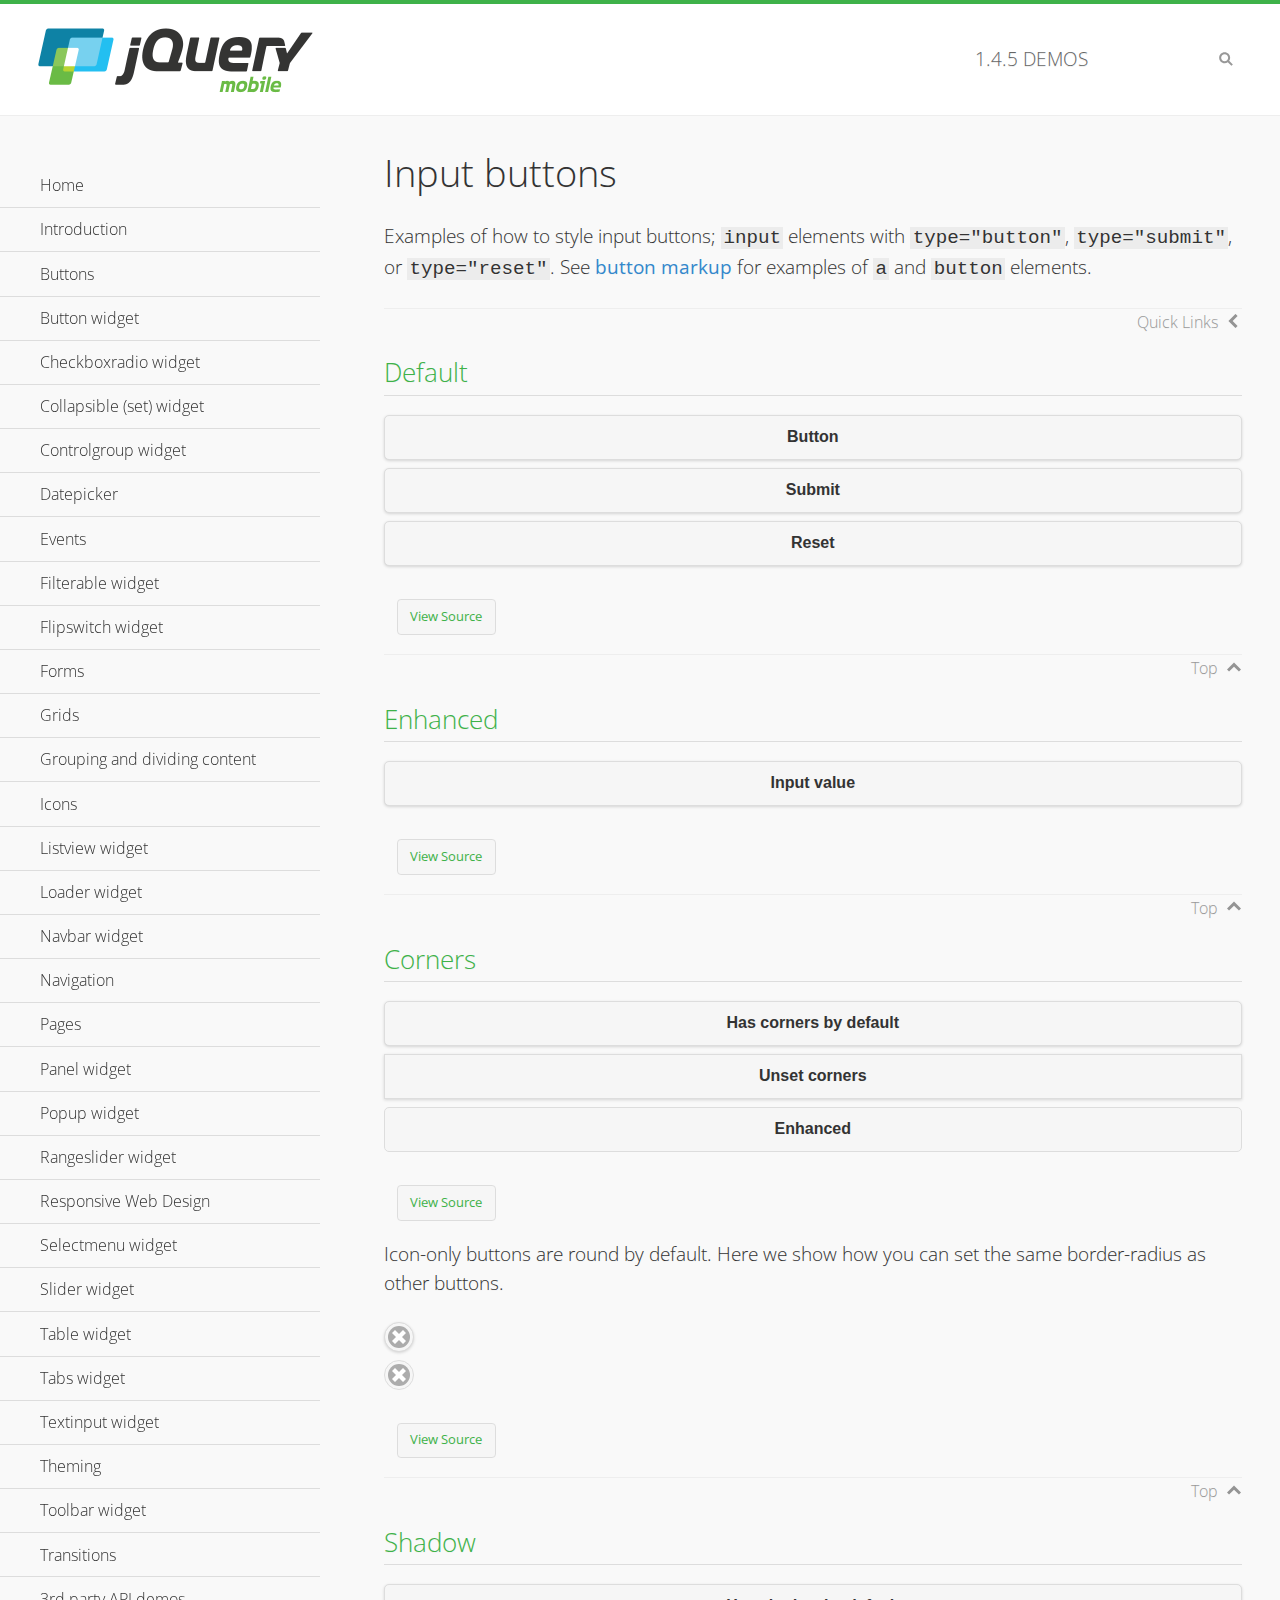
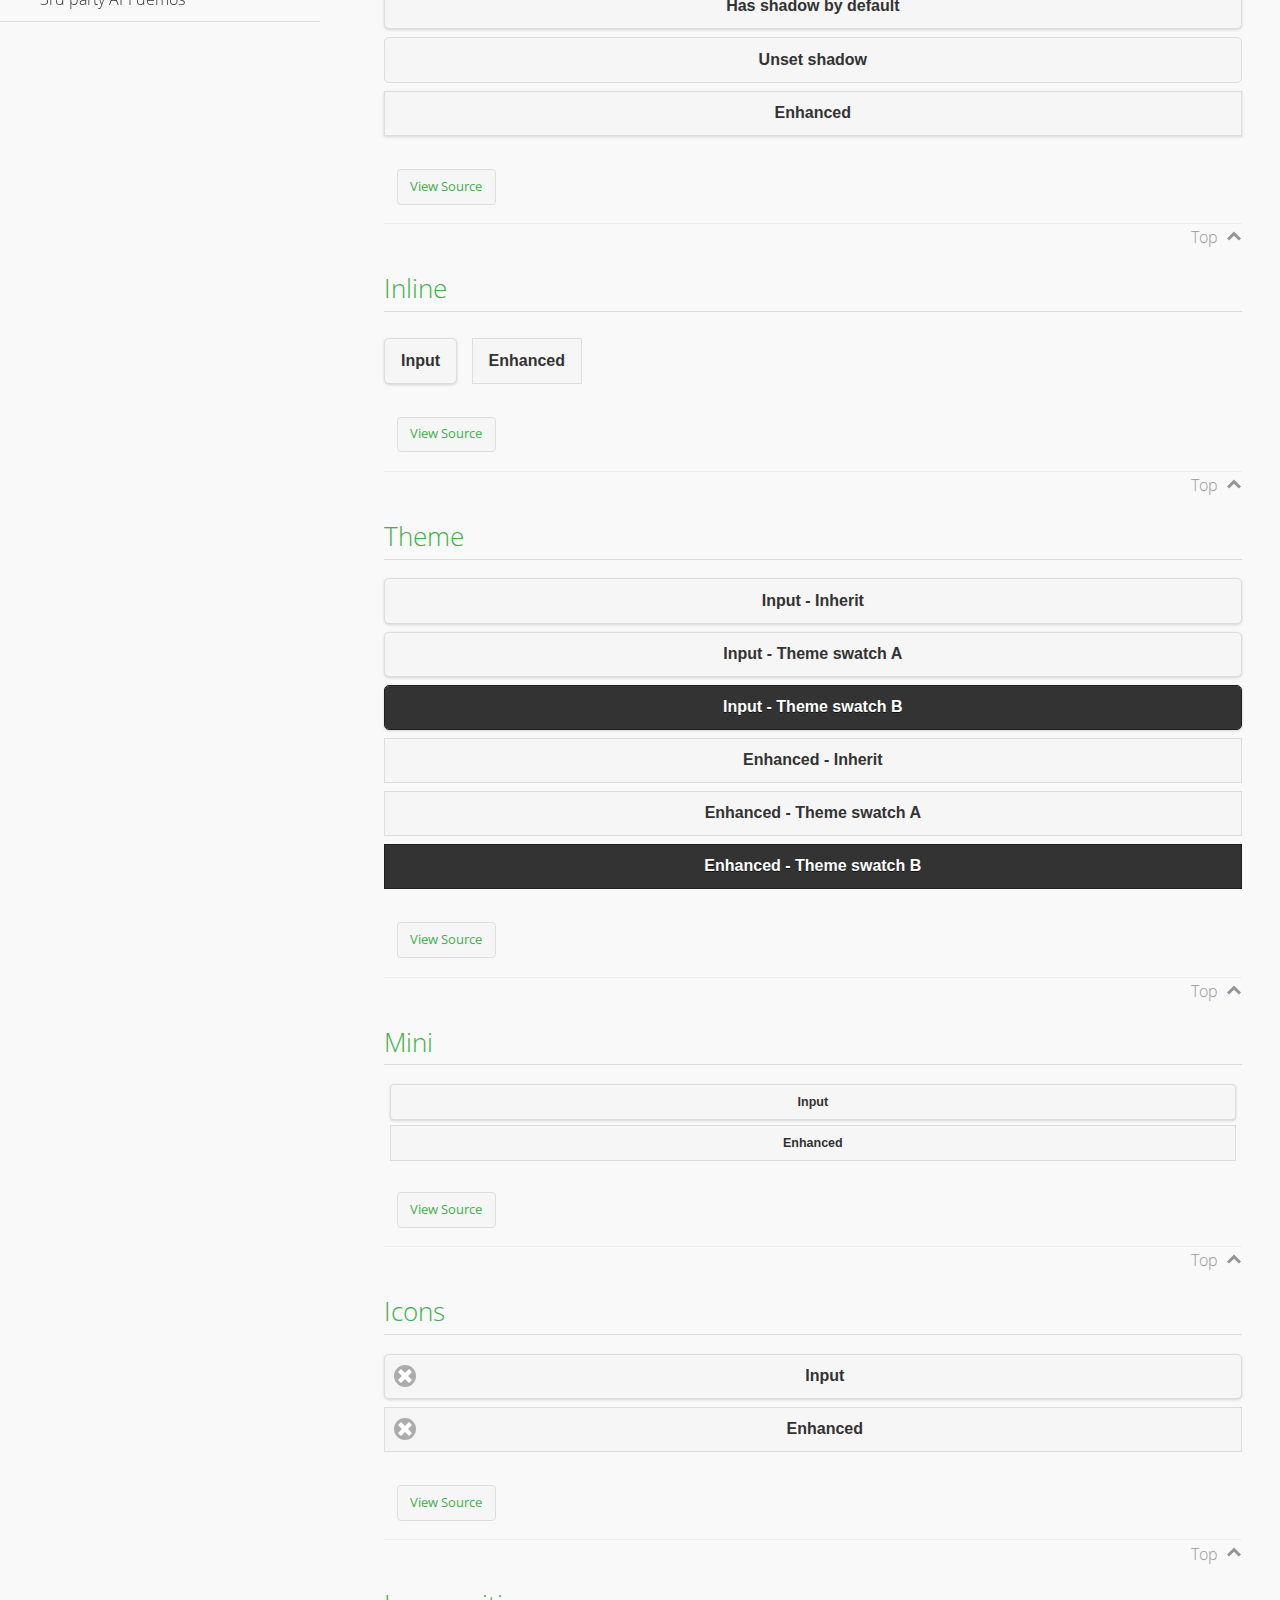
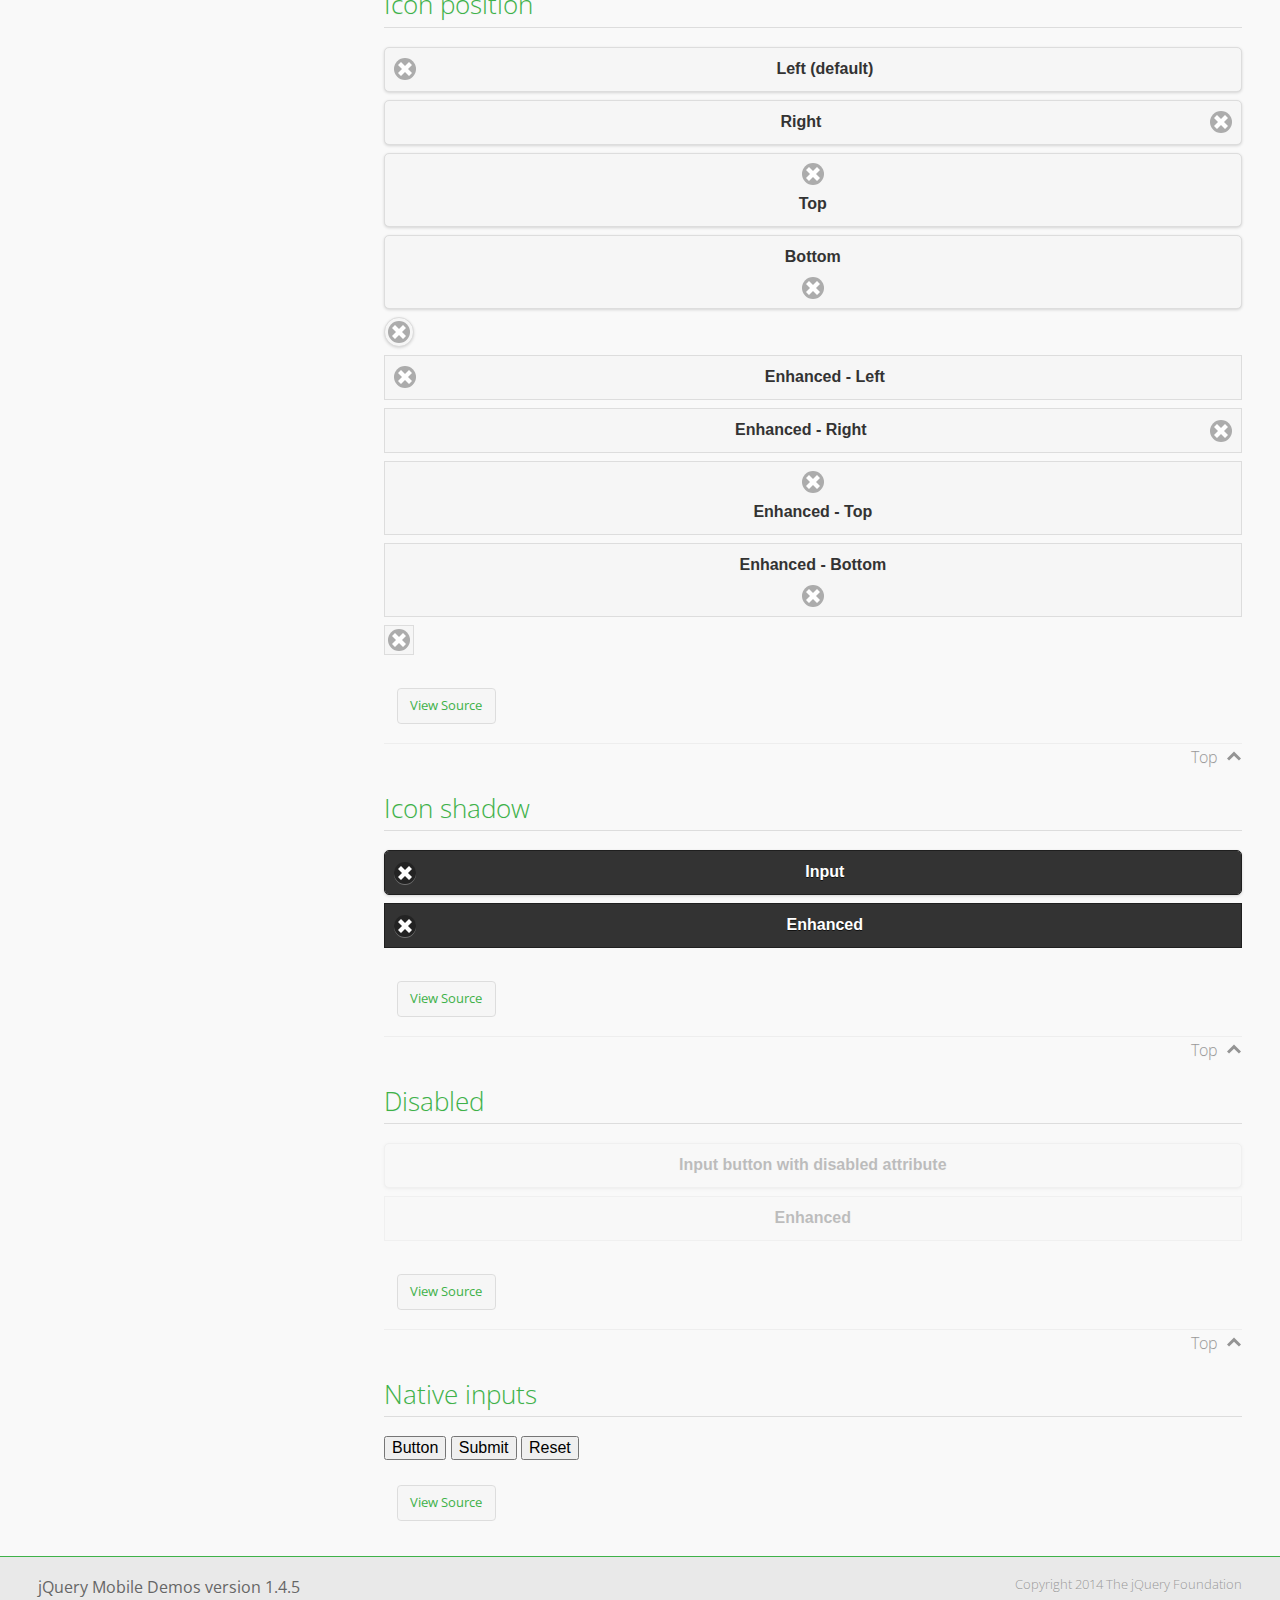
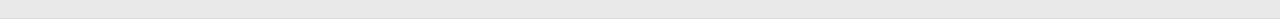
<file: team26_project-master/Code/scripts/demos/button/index.html>
<!DOCTYPE html>
<html>
<head>
	<meta charset="utf-8">
	<meta name="viewport" content="width=device-width, initial-scale=1">
	<title>Input buttons - jQuery Mobile Demos</title>
	<link rel="shortcut icon" href="../favicon.ico">
    <link rel="stylesheet" href="http://fonts.googleapis.com/css?family=Open+Sans:300,400,700">
	<link rel="stylesheet" href="../css/themes/default/jquery.mobile-1.4.5.min.css">
	<link rel="stylesheet" href="../_assets/css/jqm-demos.css">
	<script src="../js/jquery.js"></script>
	<script src="../_assets/js/index.js"></script>
	<script src="../js/jquery.mobile-1.4.5.min.js"></script>
</head>
<body>
<div data-role="page" class="jqm-demos" data-quicklinks="true">

	<div data-role="header" class="jqm-header">
		<h2><a href="../" title="jQuery Mobile Demos home"><img src="../_assets/img/jquery-logo.png" alt="jQuery Mobile"></a></h2>
		<p><span class="jqm-version"></span> Demos</p>
		<a href="#" class="jqm-navmenu-link ui-btn ui-btn-icon-notext ui-corner-all ui-icon-bars ui-nodisc-icon ui-alt-icon ui-btn-left">Menu</a>
		<a href="#" class="jqm-search-link ui-btn ui-btn-icon-notext ui-corner-all ui-icon-search ui-nodisc-icon ui-alt-icon ui-btn-right">Search</a>
	</div><!-- /header -->

	<div role="main" class="ui-content jqm-content">

		<h1>Input buttons</h1>

		<p>Examples of how to style input buttons; <code>input</code> elements with <code>type="button"</code>, <code>type="submit"</code>, or <code>type="reset"</code>. See <a href="../button-markup/">button markup</a> for examples of <code>a</code> and <code>button</code> elements.</p>

		<h2>Default</h2>

		<div data-demo-html="true">
			<form>
				<input type="button" value="Button">
				<input type="submit" value="Submit">
				<input type="reset" value="Reset">
			</form>
		</div><!--/demo-html -->

		<h2>Enhanced</h2>

		<div data-demo-html="true">
			<form>
				<div class="ui-input-btn ui-btn ui-corner-all ui-shadow">
					Input value
					<input type="button" data-enhanced="true" value="Input value">
				</div>
			</form>
		</div><!--/demo-html -->

		<h2>Corners</h2>

		<div data-demo-html="true">
			<form>
				<input type="button" value="Has corners by default">
				<input type="button" data-corners="false" value="Unset corners">
				<div class="ui-input-btn ui-btn ui-corner-all">
					Enhanced
					<input type="button" data-enhanced="true" value="Enhanced">
				</div>
			</form>
		</div><!--/demo-html -->

		<p>Icon-only buttons are round by default. Here we show how you can set the same border-radius as other buttons.</p>

		<div data-demo-html="true" data-demo-css="true">
			<form>
				<input type="button" data-icon="delete" data-iconpos="notext" value="Icon only">
				<div id="custom-border-radius">
					<div class="ui-input-btn ui-btn ui-icon-delete ui-btn-icon-notext ui-corner-all">
						Enhanced - Icon only
						<input type="button" data-enhanced="true" value="Enhanced - Icon only">
					</div>
				</div>
			</form>
		</div><!--/demo-html -->

		<h2>Shadow</h2>

		<div data-demo-html="true">
			<form>
				<input type="button" value="Has shadow by default">
				<input type="button" data-shadow="false" value="Unset shadow">
				<div class="ui-input-btn ui-btn ui-shadow">
					Enhanced
					<input type="button" data-enhanced="true" value="Enhanced">
				</div>
			</form>
		</div><!--/demo-html -->

		<h2>Inline</h2>

		<div data-demo-html="true">
			<form>
				<input type="button" data-inline="true" value="Input">
				<div class="ui-input-btn ui-btn ui-btn-inline">
					Enhanced
					<input type="button" data-enhanced="true" value="Enhanced">
				</div>
			</form>
		</div><!--/demo-html -->

		<h2>Theme</h2>

		<div data-demo-html="true">
			<form>
				<input type="button" value="Input - Inherit">
				<input type="button" data-theme="a" value="Input - Theme swatch A">
				<input type="button" data-theme="b" value="Input - Theme swatch B">
				<div class="ui-input-btn ui-btn">
					Enhanced - Inherit
					<input type="button" data-enhanced="true" value="Enhanced - Inherit">
				</div>
				<div class="ui-input-btn ui-btn ui-btn-a">
					Enhanced - Theme swatch A
					<input type="button" data-enhanced="true" value="Enhanced - Theme swatch A">
				</div>
				<div class="ui-input-btn ui-btn ui-btn-b">
					Enhanced - Theme swatch B
					<input type="button" data-enhanced="true" value="Enhanced - Theme swatch B">
				</div>
			</form>
		</div><!--/demo-html -->

		<h2>Mini</h2>

		<div data-demo-html="true">
			<form>
				<input type="button" data-mini="true" value="Input">
				<div class="ui-input-btn ui-btn ui-mini">
					Enhanced
					<input type="button" data-enhanced="true" value="Enhanced">
				</div>
			</form>
		</div><!--/demo-html -->

		<h2>Icons</h2>

		<div data-demo-html="true">
			<form>
				<input type="button" data-icon="delete" value="Input">
				<div class="ui-input-btn ui-btn ui-icon-delete ui-btn-icon-left">
					Enhanced
					<input type="button" data-enhanced="true" value="Enhanced">
				</div>
			</form>
		</div><!--/demo-html -->

		<h2>Icon position</h2>

		<div data-demo-html="true">
			<form>
				<input type="button" data-icon="delete" value="Left (default)">
				<input type="button" data-icon="delete" data-iconpos="right" value="Right">
				<input type="button" data-icon="delete" data-iconpos="top" value="Top">
				<input type="button" data-icon="delete" data-iconpos="bottom" value="Bottom">
				<input type="button" data-icon="delete" data-iconpos="notext" value="Icon only">
				<div class="ui-input-btn ui-btn ui-icon-delete ui-btn-icon-left">
					Enhanced - Left
					<input type="button" data-enhanced="true" value="Enhanced - Left">
				</div>
				<div class="ui-input-btn ui-btn ui-icon-delete ui-btn-icon-right">
					Enhanced - Right
					<input type="button" data-enhanced="true" value="Enhanced - Right">
				</div>
				<div class="ui-input-btn ui-btn ui-icon-delete ui-btn-icon-top">
					Enhanced - Top
					<input type="button" data-enhanced="true" value="Enhanced - Top">
				</div>
				<div class="ui-input-btn ui-btn ui-icon-delete ui-btn-icon-bottom">
					Enhanced - Bottom
					<input type="button" data-enhanced="true" value="Enhanced - Bottom">
				</div>
				<div class="ui-input-btn ui-btn ui-icon-delete ui-btn-icon-notext">
					Enhanced - Icon only
					<input type="button" data-enhanced="true" value="Enhanced - Icon only">
				</div>
			</form>
		</div><!--/demo-html -->

		<h2>Icon shadow</h2>

		<div data-demo-html="true">
			<form>
				<input type="button" data-theme="b" data-icon="delete" data-iconshadow="true" value="Input">
				<div class="ui-input-btn ui-btn ui-btn-b ui-icon-delete ui-btn-icon-left ui-shadow-icon">
					Enhanced
					<input type="button" data-enhanced="true" value="Enhanced">
				</div>
			</form>
		</div><!--/demo-html -->

		<h2>Disabled</h2>

		<div data-demo-html="true">
			<form>
				<input type="button" disabled value="Input button with disabled attribute">
				<div class="ui-input-btn ui-btn ui-state-disabled">
					Enhanced
					<input type="button" disabled data-enhanced="true" value="Enhanced">
				</div>
			</form>
		</div><!--/demo-html -->

		<h2>Native inputs</h2>

		<div data-demo-html="true">
			<form>
				<input type="button" data-role="none" value="Button">
				<input type="submit" data-role="none" value="Submit">
				<input type="reset" data-role="none" value="Reset">
			</form>
		</div><!--/demo-html -->

	</div><!-- /content -->
	    <div data-role="panel" class="jqm-navmenu-panel" data-position="left" data-display="overlay" data-theme="a">
	    	<ul class="jqm-list ui-alt-icon ui-nodisc-icon">
<li data-filtertext="demos homepage" data-icon="home"><a href=".././">Home</a></li>
<li data-filtertext="introduction overview getting started"><a href="../intro/" data-ajax="false">Introduction</a></li>
<li data-filtertext="buttons button markup buttonmarkup method anchor link button element"><a href="../button-markup/" data-ajax="false">Buttons</a></li>
<li data-filtertext="form button widget input button submit reset"><a href="../button/" data-ajax="false">Button widget</a></li>
<li data-role="collapsible" data-enhanced="true" data-collapsed-icon="carat-d" data-expanded-icon="carat-u" data-iconpos="right" data-inset="false" class="ui-collapsible ui-collapsible-themed-content ui-collapsible-collapsed">
	<h3 class="ui-collapsible-heading ui-collapsible-heading-collapsed">
		<a href="#" class="ui-collapsible-heading-toggle ui-btn ui-btn-icon-right ui-btn-inherit ui-icon-carat-d">
		    Checkboxradio widget<span class="ui-collapsible-heading-status"> click to expand contents</span>
		</a>
	</h3>
	<div class="ui-collapsible-content ui-body-inherit ui-collapsible-content-collapsed" aria-hidden="true">
		<ul>
			<li data-filtertext="form checkboxradio widget checkbox input checkboxes controlgroups"><a href="../checkboxradio-checkbox/" data-ajax="false">Checkboxes</a></li>
			<li data-filtertext="form checkboxradio widget radio input radio buttons controlgroups"><a href="../checkboxradio-radio/" data-ajax="false">Radio buttons</a></li>
		</ul>
	</div>
</li>
<li data-role="collapsible" data-enhanced="true" data-collapsed-icon="carat-d" data-expanded-icon="carat-u" data-iconpos="right" data-inset="false" class="ui-collapsible ui-collapsible-themed-content ui-collapsible-collapsed">
	<h3 class="ui-collapsible-heading ui-collapsible-heading-collapsed">
		<a href="#" class="ui-collapsible-heading-toggle ui-btn ui-btn-icon-right ui-btn-inherit ui-icon-carat-d">
			Collapsible (set) widget<span class="ui-collapsible-heading-status"> click to expand contents</span>
		</a>
	</h3>
	<div class="ui-collapsible-content ui-body-inherit ui-collapsible-content-collapsed" aria-hidden="true">
		<ul>
			<li data-filtertext="collapsibles content formatting"><a href="../collapsible/" data-ajax="false">Collapsible</a></li>
			<li data-filtertext="dynamic collapsible set accordion append expand"><a href="../collapsible-dynamic/" data-ajax="false">Dynamic collapsibles</a></li>
			<li data-filtertext="accordions collapsible set widget content formatting grouped collapsibles"><a href="../collapsibleset/" data-ajax="false">Collapsible set</a></li>
		</ul>
	</div>
</li>
<li data-role="collapsible" data-enhanced="true" data-collapsed-icon="carat-d" data-expanded-icon="carat-u" data-iconpos="right" data-inset="false" class="ui-collapsible ui-collapsible-themed-content ui-collapsible-collapsed">
	<h3 class="ui-collapsible-heading ui-collapsible-heading-collapsed">
		<a href="#" class="ui-collapsible-heading-toggle ui-btn ui-btn-icon-right ui-btn-inherit ui-icon-carat-d">
			Controlgroup widget<span class="ui-collapsible-heading-status"> click to expand contents</span>
		</a>
	</h3>
	<div class="ui-collapsible-content ui-body-inherit ui-collapsible-content-collapsed" aria-hidden="true">
		<ul>
			<li data-filtertext="controlgroups selectmenu checkboxradio input grouped buttons horizontal vertical"><a href="../controlgroup/" data-ajax="false">Controlgroup</a></li>
			<li data-filtertext="dynamic controlgroup dynamically add buttons"><a href="../controlgroup-dynamic/" data-ajax="false">Dynamic controlgroups</a></li>
		</ul>
	</div>
</li>
<li data-filtertext="form datepicker widget date input"><a href="../datepicker/" data-ajax="false">Datepicker</a></li>
<li data-role="collapsible" data-enhanced="true" data-collapsed-icon="carat-d" data-expanded-icon="carat-u" data-iconpos="right" data-inset="false" class="ui-collapsible ui-collapsible-themed-content ui-collapsible-collapsed">
	<h3 class="ui-collapsible-heading ui-collapsible-heading-collapsed">
		<a href="#" class="ui-collapsible-heading-toggle ui-btn ui-btn-icon-right ui-btn-inherit ui-icon-carat-d">
			Events<span class="ui-collapsible-heading-status"> click to expand contents</span>
		</a>
	</h3>
	<div class="ui-collapsible-content ui-body-inherit ui-collapsible-content-collapsed" aria-hidden="true">
		<ul>
			<li data-filtertext="swipe to delete list items listviews swipe events"><a href="../swipe-list/" data-ajax="false">Swipe list items</a></li>
			<li data-filtertext="swipe to navigate swipe page navigation swipe events"><a href="../swipe-page/" data-ajax="false">Swipe page navigation</a></li>
		</ul>
	</div>
</li>
<li data-filtertext="filterable filter elements sorting searching listview table"><a href="../filterable/" data-ajax="false">Filterable widget</a></li>
<li data-filtertext="form flipswitch widget flip toggle switch binary select checkbox input"><a href="../flipswitch/" data-ajax="false">Flipswitch widget</a></li>
<li data-role="collapsible" data-enhanced="true" data-collapsed-icon="carat-d" data-expanded-icon="carat-u" data-iconpos="right" data-inset="false" class="ui-collapsible ui-collapsible-themed-content ui-collapsible-collapsed">
	<h3 class="ui-collapsible-heading ui-collapsible-heading-collapsed">
		<a href="#" class="ui-collapsible-heading-toggle ui-btn ui-btn-icon-right ui-btn-inherit ui-icon-carat-d">
			Forms<span class="ui-collapsible-heading-status"> click to expand contents</span>
		</a>
	</h3>
	<div class="ui-collapsible-content ui-body-inherit ui-collapsible-content-collapsed" aria-hidden="true">
		<ul>
			<li data-filtertext="forms text checkbox radio range button submit reset inputs selects textarea slider flipswitch label form elements"><a href="../forms/" data-ajax="false">Forms</a></li>
			<li data-filtertext="form hide labels hidden accessible ui-hidden-accessible forms"><a href="../forms-label-hidden-accessible/" data-ajax="false">Hide labels</a></li>
			<li data-filtertext="form field containers fieldcontain ui-field-contain forms"><a href="../forms-field-contain/" data-ajax="false">Field containers</a></li>
			<li data-filtertext="forms disabled form elements"><a href="../forms-disabled/" data-ajax="false">Forms disabled</a></li>
			<li data-filtertext="forms gallery examples overview forms text checkbox radio range button submit reset inputs selects textarea slider flipswitch label form elements"><a href="../forms-gallery/" data-ajax="false">Forms gallery</a></li>
		</ul>
	</div>
</li>
<li data-role="collapsible" data-enhanced="true" data-collapsed-icon="carat-d" data-expanded-icon="carat-u" data-iconpos="right" data-inset="false" class="ui-collapsible ui-collapsible-themed-content ui-collapsible-collapsed">
	<h3 class="ui-collapsible-heading ui-collapsible-heading-collapsed">
		<a href="#" class="ui-collapsible-heading-toggle ui-btn ui-btn-icon-right ui-btn-inherit ui-icon-carat-d">
			Grids<span class="ui-collapsible-heading-status"> click to expand contents</span>
		</a>
	</h3>
	<div class="ui-collapsible-content ui-body-inherit ui-collapsible-content-collapsed" aria-hidden="true">
		<ul>
			<li data-filtertext="grids columns blocks content formatting rwd responsive css framework"><a href="../grids/" data-ajax="false">Grids</a></li>
			<li data-filtertext="buttons in grids css framework"><a href="../grids-buttons/" data-ajax="false">Buttons in grids</a></li>
			<li data-filtertext="custom responsive grids rwd css framework"><a href="../grids-custom-responsive/" data-ajax="false">Custom responsive grids</a></li>
		</ul>
	</div>
</li>
<li data-filtertext="blocks content formatting sections heading"><a href="../body-bar-classes/" data-ajax="false">Grouping and dividing content</a></li>
<li data-role="collapsible" data-enhanced="true" data-collapsed-icon="carat-d" data-expanded-icon="carat-u" data-iconpos="right" data-inset="false" class="ui-collapsible ui-collapsible-themed-content ui-collapsible-collapsed">
	<h3 class="ui-collapsible-heading ui-collapsible-heading-collapsed">
		<a href="#" class="ui-collapsible-heading-toggle ui-btn ui-btn-icon-right ui-btn-inherit ui-icon-carat-d">
			Icons<span class="ui-collapsible-heading-status"> click to expand contents</span>
		</a>
	</h3>
	<div class="ui-collapsible-content ui-body-inherit ui-collapsible-content-collapsed" aria-hidden="true">
		<ul>
			<li data-filtertext="button icons svg disc alt custom icon position"><a href="../icons/" data-ajax="false">Icons</a></li>
			<li data-filtertext=""><a href="../icons-grunticon/" data-ajax="false">Grunticon loader</a></li>
		</ul>
	</div>
</li>
<li data-role="collapsible" data-enhanced="true" data-collapsed-icon="carat-d" data-expanded-icon="carat-u" data-iconpos="right" data-inset="false" class="ui-collapsible ui-collapsible-themed-content ui-collapsible-collapsed">
	<h3 class="ui-collapsible-heading ui-collapsible-heading-collapsed">
		<a href="#" class="ui-collapsible-heading-toggle ui-btn ui-btn-icon-right ui-btn-inherit ui-icon-carat-d">
			Listview widget<span class="ui-collapsible-heading-status"> click to expand contents</span>
		</a>
	</h3>
	<div class="ui-collapsible-content ui-body-inherit ui-collapsible-content-collapsed" aria-hidden="true">
		<ul>
			<li data-filtertext="listview widget thumbnails icons nested split button collapsible ul ol"><a href="../listview/" data-ajax="false">Listview</a></li>
			<li data-filtertext="autocomplete filterable reveal listview filtertextbeforefilter placeholder"><a href="../listview-autocomplete/" data-ajax="false">Listview autocomplete</a></li>
			<li data-filtertext="autocomplete filterable reveal listview remote data filtertextbeforefilter placeholder"><a href="../listview-autocomplete-remote/" data-ajax="false">Listview autocomplete remote data</a></li>
			<li data-filtertext="autodividers anchor jump scroll linkbars listview lists ul ol"><a href="../listview-autodividers-linkbar/" data-ajax="false">Listview autodividers linkbar</a></li>
			<li data-filtertext="listview autodividers selector autodividersselector lists ul ol"><a href="../listview-autodividers-selector/" data-ajax="false">Listview autodividers selector</a></li>
			<li data-filtertext="listview nested list items"><a href="../listview-nested-lists/" data-ajax="false">Nested Listviews</a></li>
			<li data-filtertext="listview collapsible list items flat"><a href="../listview-collapsible-item-flat/" data-ajax="false">Listview collapsible list items (flat)</a></li>
			<li data-filtertext="listview collapsible list indented"><a href="../listview-collapsible-item-indented/" data-ajax="false">Listview collapsible list items (indented)</a></li>
			<li data-filtertext="grid listview responsive grids responsive listviews lists ul"><a href="../listview-grid/" data-ajax="false">Listview responsive grid</a></li>
		</ul>
	</div>
</li>
<li data-filtertext="loader widget page loading navigation overlay spinner"><a href="../loader/" data-ajax="false">Loader widget</a></li>
<li data-filtertext="navbar widget navmenu toolbars header footer"><a href="../navbar/" data-ajax="false">Navbar widget</a></li>
<li data-role="collapsible" data-enhanced="true" data-collapsed-icon="carat-d" data-expanded-icon="carat-u" data-iconpos="right" data-inset="false" class="ui-collapsible ui-collapsible-themed-content ui-collapsible-collapsed">
	<h3 class="ui-collapsible-heading ui-collapsible-heading-collapsed">
		<a href="#" class="ui-collapsible-heading-toggle ui-btn ui-btn-icon-right ui-btn-inherit ui-icon-carat-d">
			Navigation<span class="ui-collapsible-heading-status"> click to expand contents</span>
		</a>
	</h3>
	<div class="ui-collapsible-content ui-body-inherit ui-collapsible-content-collapsed" aria-hidden="true">
		<ul>
			<li data-filtertext="ajax navigation navigate widget history event method"><a href="../navigation/" data-ajax="false">Navigation</a></li>
			<li data-filtertext="linking pages page links navigation ajax prefetch cache"><a href="../navigation-linking-pages/" data-ajax="false">Linking pages</a></li>
			<!-- <li data-filtertext="php redirect server redirection server-side navigation"><a href="../navigation-php-redirect/" data-ajax="false">PHP redirect demo</a></li>-->
			<li data-filtertext="navigation redirection hash query"><a href="../navigation-hash-processing/" data-ajax="false">Hash processing demo</a></li>
			<li data-filtertext="navigation redirection hash query"><a href="../page-events/" data-ajax="false">Page Navigation Events</a></li>
		</ul>
	</div>
</li>
<li data-role="collapsible" data-enhanced="true" data-collapsed-icon="carat-d" data-expanded-icon="carat-u" data-iconpos="right" data-inset="false" class="ui-collapsible ui-collapsible-themed-content ui-collapsible-collapsed">
	<h3 class="ui-collapsible-heading ui-collapsible-heading-collapsed">
		<a href="#" class="ui-collapsible-heading-toggle ui-btn ui-btn-icon-right ui-btn-inherit ui-icon-carat-d">
			Pages<span class="ui-collapsible-heading-status"> click to expand contents</span>
		</a>
	</h3>
	<div class="ui-collapsible-content ui-body-inherit ui-collapsible-content-collapsed" aria-hidden="true">
		<ul>
			<li data-filtertext="pages page widget ajax navigation"><a href="../pages/" data-ajax="false">Pages</a></li>
			<li data-filtertext="single page"><a href="../pages-single-page/" data-ajax="false">Single page</a></li>
			<li data-filtertext="multipage multi-page page"><a href="../pages-multi-page/" data-ajax="false">Multi-page template</a></li>
			<li data-filtertext="dialog page widget modal popup"><a href="../pages-dialog/" data-ajax="false">Dialog page</a></li>
		</ul>
	</div>
</li>
<li data-role="collapsible" data-enhanced="true" data-collapsed-icon="carat-d" data-expanded-icon="carat-u" data-iconpos="right" data-inset="false" class="ui-collapsible ui-collapsible-themed-content ui-collapsible-collapsed">
	<h3 class="ui-collapsible-heading ui-collapsible-heading-collapsed">
		<a href="#" class="ui-collapsible-heading-toggle ui-btn ui-btn-icon-right ui-btn-inherit ui-icon-carat-d">
			Panel widget<span class="ui-collapsible-heading-status"> click to expand contents</span>
		</a>
	</h3>
	<div class="ui-collapsible-content ui-body-inherit ui-collapsible-content-collapsed" aria-hidden="true">
		<ul>
			<li data-filtertext="panel widget sliding panels reveal push overlay responsive"><a href="../panel/" data-ajax="false">Panel</a></li>
			<li data-filtertext=""><a href="../panel-external/" data-ajax="false">External panels</a></li>
			<li data-filtertext="panel "><a href="../panel-fixed/" data-ajax="false">Fixed panels</a></li>
			<li data-filtertext="panel slide panels sliding panels shadow rwd responsive breakpoint"><a href="../panel-responsive/" data-ajax="false">Panels responsive</a></li>
			<li data-filtertext="panel custom style custom panel width reveal shadow listview panel styling page background wrapper"><a href="../panel-styling/" data-ajax="false">Custom panel style</a></li>
			<li data-filtertext="panel open on swipe"><a href="../panel-swipe-open/" data-ajax="false">Panel open on swipe</a></li>
			<li data-filtertext="panels outside page internal external toolbars"><a href="../panel-external-internal/" data-ajax="false">Panel external and internal</a></li>
		</ul>
	</div>
</li>
<li data-role="collapsible" data-enhanced="true" data-collapsed-icon="carat-d" data-expanded-icon="carat-u" data-iconpos="right" data-inset="false" class="ui-collapsible ui-collapsible-themed-content ui-collapsible-collapsed">
	<h3 class="ui-collapsible-heading ui-collapsible-heading-collapsed">
		<a href="#" class="ui-collapsible-heading-toggle ui-btn ui-btn-icon-right ui-btn-inherit ui-icon-carat-d">
			Popup widget<span class="ui-collapsible-heading-status"> click to expand contents</span>
		</a>
	</h3>
	<div class="ui-collapsible-content ui-body-inherit ui-collapsible-content-collapsed" aria-hidden="true">
		<ul>
			<li data-filtertext="popup widget popups dialog modal transition tooltip lightbox form overlay screen flip pop fade transition"><a href="../popup/" data-ajax="false">Popup</a></li>
			<li data-filtertext="popup alignment position"><a href="../popup-alignment/" data-ajax="false">Popup alignment</a></li>
			<li data-filtertext="popup arrow size popups popover"><a href="../popup-arrow-size/" data-ajax="false">Popup arrow size</a></li>
			<li data-filtertext="dynamic popups popup images lightbox"><a href="../popup-dynamic/" data-ajax="false">Dynamic popups</a></li>
			<li data-filtertext="popups with iframes scaling"><a href="../popup-iframe/" data-ajax="false">Popups with iframes</a></li>
			<li data-filtertext="popup image scaling"><a href="../popup-image-scaling/" data-ajax="false">Popup image scaling</a></li>
			<li data-filtertext="external popup outside multi-page"><a href="../popup-outside-multipage/" data-ajax="false">Popup outside multi-page</a></li>
		</ul>
	</div>
</li>
<li data-filtertext="form rangeslider widget dual sliders dual handle sliders range input"><a href="../rangeslider/" data-ajax="false">Rangeslider widget</a></li>
<li data-filtertext="responsive web design rwd adaptive progressive enhancement PE accessible mobile breakpoints media query media queries"><a href="../rwd/" data-ajax="false">Responsive Web Design</a></li>
<li data-role="collapsible" data-enhanced="true" data-collapsed-icon="carat-d" data-expanded-icon="carat-u" data-iconpos="right" data-inset="false" class="ui-collapsible ui-collapsible-themed-content ui-collapsible-collapsed">
	<h3 class="ui-collapsible-heading ui-collapsible-heading-collapsed">
		<a href="#" class="ui-collapsible-heading-toggle ui-btn ui-btn-icon-right ui-btn-inherit ui-icon-carat-d">
			Selectmenu widget<span class="ui-collapsible-heading-status"> click to expand contents</span>
		</a>
	</h3>
	<div class="ui-collapsible-content ui-body-inherit ui-collapsible-content-collapsed" aria-hidden="true">
		<ul>
			<li data-filtertext="form selectmenu widget select input custom select menu selects"><a href="../selectmenu/" data-ajax="false">Selectmenu</a></li>
			<li data-filtertext="form custom select menu selectmenu widget custom menu option optgroup multiple selects"><a href="../selectmenu-custom/" data-ajax="false">Custom select menu</a></li>
			<li data-filtertext="filterable select filter popup dialog"><a href="../selectmenu-custom-filter/" data-ajax="false">Custom select menu with filter</a></li>
		</ul>
	</div>
</li>
<li data-role="collapsible" data-enhanced="true" data-collapsed-icon="carat-d" data-expanded-icon="carat-u" data-iconpos="right" data-inset="false" class="ui-collapsible ui-collapsible-themed-content ui-collapsible-collapsed">
	<h3 class="ui-collapsible-heading ui-collapsible-heading-collapsed">
		<a href="#" class="ui-collapsible-heading-toggle ui-btn ui-btn-icon-right ui-btn-inherit ui-icon-carat-d">
			Slider widget<span class="ui-collapsible-heading-status"> click to expand contents</span>
		</a>
	</h3>
	<div class="ui-collapsible-content ui-body-inherit ui-collapsible-content-collapsed" aria-hidden="true">
		<ul>
			<li data-filtertext="form slider widget range input single sliders"><a href="../slider/" data-ajax="false">Slider</a></li>
			<li data-filtertext="form slider widget flipswitch slider binary select flip toggle switch"><a href="../slider-flipswitch/" data-ajax="false">Slider flip toggle switch</a></li>
			<li data-filtertext="form slider tooltip handle value input range sliders"><a href="../slider-tooltip/" data-ajax="false">Slider tooltip</a></li>
		</ul>
	</div>
</li>
<li data-role="collapsible" data-enhanced="true" data-collapsed-icon="carat-d" data-expanded-icon="carat-u" data-iconpos="right" data-inset="false" class="ui-collapsible ui-collapsible-themed-content ui-collapsible-collapsed">
	<h3 class="ui-collapsible-heading ui-collapsible-heading-collapsed">
		<a href="#" class="ui-collapsible-heading-toggle ui-btn ui-btn-icon-right ui-btn-inherit ui-icon-carat-d">
			Table widget<span class="ui-collapsible-heading-status"> click to expand contents</span>
		</a>
	</h3>
	<div class="ui-collapsible-content ui-body-inherit ui-collapsible-content-collapsed" aria-hidden="true">
		<ul>
			<li data-filtertext="table widget reflow column toggle th td responsive tables rwd hide show tabular"><a href="../table-column-toggle/" data-ajax="false">Table Column Toggle</a></li>
			<li data-filtertext="table column toggle phone comparison demo"><a href="../table-column-toggle-example/" data-ajax="false">Table Column Toggle demo</a></li>
			<li data-filtertext="responsive tables table column toggle heading groups rwd breakpoint"><a href="../table-column-toggle-heading-groups/" data-ajax="false">Table Column Toggle heading groups</a></li>
			<li data-filtertext="responsive tables table column toggle hide rwd breakpoint customization options"><a href="../table-column-toggle-options/" data-ajax="false">Table Column Toggle options</a></li>
			<li data-filtertext="table reflow th td responsive rwd columns tabular"><a href="../table-reflow/" data-ajax="false">Table Reflow</a></li>
			<li data-filtertext="responsive tables table reflow heading groups rwd breakpoint"><a href="../table-reflow-heading-groups/" data-ajax="false">Table Reflow heading groups</a></li>
			<li data-filtertext="responsive tables table reflow stripes strokes table style"><a href="../table-reflow-stripes-strokes/" data-ajax="false">Table Reflow stripes and strokes</a></li>
			<li data-filtertext="responsive tables table reflow stack custom styles"><a href="../table-reflow-styling/" data-ajax="false">Table Reflow custom styles</a></li>
		</ul>
	</div>
</li>
<li data-filtertext="ui tabs widget"><a href="../tabs/" data-ajax="false">Tabs widget</a></li>
<li data-filtertext="form textinput widget text input textarea number date time tel email file color password"><a href="../textinput/" data-ajax="false">Textinput widget</a></li>
<li data-role="collapsible" data-enhanced="true" data-collapsed-icon="carat-d" data-expanded-icon="carat-u" data-iconpos="right" data-inset="false" class="ui-collapsible ui-collapsible-themed-content ui-collapsible-collapsed">
	<h3 class="ui-collapsible-heading ui-collapsible-heading-collapsed">
		<a href="#" class="ui-collapsible-heading-toggle ui-btn ui-btn-icon-right ui-btn-inherit ui-icon-carat-d">
			Theming<span class="ui-collapsible-heading-status"> click to expand contents</span>
		</a>
	</h3>
	<div class="ui-collapsible-content ui-body-inherit ui-collapsible-content-collapsed" aria-hidden="true">
		<ul>
			<li data-filtertext="default theme swatches theming style css"><a href="../theme-default/" data-ajax="false">Default theme</a></li>
			<li data-filtertext="classic theme old theme swatches theming style css"><a href="../theme-classic/" data-ajax="false">Classic theme</a></li>
		</ul>
	</div>
</li>
<li data-role="collapsible" data-enhanced="true" data-collapsed-icon="carat-d" data-expanded-icon="carat-u" data-iconpos="right" data-inset="false" class="ui-collapsible ui-collapsible-themed-content ui-collapsible-collapsed">
	<h3 class="ui-collapsible-heading ui-collapsible-heading-collapsed">
		<a href="#" class="ui-collapsible-heading-toggle ui-btn ui-btn-icon-right ui-btn-inherit ui-icon-carat-d">
			Toolbar widget<span class="ui-collapsible-heading-status"> click to expand contents</span>
		</a>
	</h3>
	<div class="ui-collapsible-content ui-body-inherit ui-collapsible-content-collapsed" aria-hidden="true">
		<ul>
			<li data-filtertext="toolbar widget header footer toolbars fixed fullscreen external sections"><a href="../toolbar/" data-ajax="false">Toolbar</a></li>
			<li data-filtertext="dynamic toolbars dynamically add toolbar header footer"><a href="../toolbar-dynamic/" data-ajax="false">Dynamic toolbars</a></li>
			<li data-filtertext="external toolbars header footer"><a href="../toolbar-external/" data-ajax="false">External toolbars</a></li>
			<li data-filtertext="fixed toolbars header footer"><a href="../toolbar-fixed/" data-ajax="false">Fixed toolbars</a></li>
			<li data-filtertext="fixed fullscreen toolbars header footer"><a href="../toolbar-fixed-fullscreen/" data-ajax="false">Fullscreen toolbars</a></li>
			<li data-filtertext="external fixed toolbars header footer"><a href="../toolbar-fixed-external/" data-ajax="false">Fixed external toolbars</a></li>
			<li data-filtertext="external persistent toolbars header footer navbar navmenu"><a href="../toolbar-fixed-persistent/" data-ajax="false">Persistent toolbars</a></li>
			<li data-filtertext="external ajax optimized toolbars persistent toolbars header footer navbar"><a href="../toolbar-fixed-persistent-optimized/" data-ajax="false">Ajax optimized toolbars</a></li>
			<li data-filtertext="form in toolbars header footer"><a href="../toolbar-fixed-forms/" data-ajax="false">Form in toolbar</a></li>
		</ul>
	</div>
</li>
<li data-filtertext="page transitions animated pages popup navigation flip slide fade pop"><a href="../transitions/" data-ajax="false">Transitions</a></li>
<li data-role="collapsible" data-enhanced="true" data-collapsed-icon="carat-d" data-expanded-icon="carat-u" data-iconpos="right" data-inset="false" class="ui-collapsible ui-collapsible-themed-content ui-collapsible-collapsed">
	<h3 class="ui-collapsible-heading ui-collapsible-heading-collapsed">
		<a href="#" class="ui-collapsible-heading-toggle ui-btn ui-btn-icon-right ui-btn-inherit ui-icon-carat-d">
			3rd party API demos<span class="ui-collapsible-heading-status"> click to expand contents</span>
		</a>
	</h3>
	<div class="ui-collapsible-content ui-body-inherit ui-collapsible-content-collapsed" aria-hidden="true">
		<ul>
			<li data-filtertext="backbone requirejs navigation router"><a href="../backbone-requirejs/" data-ajax="false">Backbone RequireJS</a></li>
			<li data-filtertext="google maps geolocation demo"><a href="../map-geolocation/" data-ajax="false">Google Maps geolocation</a></li>
			<li data-filtertext="google maps hybrid"><a href="../map-list-toggle/" data-ajax="false">Google Maps list toggle</a></li>
		</ul>
	</div>
</li>



		     </ul>
		</div><!-- /panel -->


	<div data-role="footer" data-position="fixed" data-tap-toggle="false" class="jqm-footer">
		<p>jQuery Mobile Demos version <span class="jqm-version"></span></p>
		<p>Copyright 2014 The jQuery Foundation</p>
	</div><!-- /footer -->
	<!-- TODO: This should become an external panel so we can add input to markup (unique ID) -->
    <div data-role="panel" class="jqm-search-panel" data-position="right" data-display="overlay" data-theme="a">
		<div class="jqm-search">
			<ul class="jqm-list" data-filter-placeholder="Search demos..." data-filter-reveal="true">
<li data-filtertext="demos homepage" data-icon="home"><a href=".././">Home</a></li>
<li data-filtertext="introduction overview getting started"><a href="../intro/" data-ajax="false">Introduction</a></li>
<li data-filtertext="buttons button markup buttonmarkup method anchor link button element"><a href="../button-markup/" data-ajax="false">Buttons</a></li>
<li data-filtertext="form button widget input button submit reset"><a href="../button/" data-ajax="false">Button widget</a></li>
<li data-role="collapsible" data-enhanced="true" data-collapsed-icon="carat-d" data-expanded-icon="carat-u" data-iconpos="right" data-inset="false" class="ui-collapsible ui-collapsible-themed-content ui-collapsible-collapsed">
	<h3 class="ui-collapsible-heading ui-collapsible-heading-collapsed">
		<a href="#" class="ui-collapsible-heading-toggle ui-btn ui-btn-icon-right ui-btn-inherit ui-icon-carat-d">
		    Checkboxradio widget<span class="ui-collapsible-heading-status"> click to expand contents</span>
		</a>
	</h3>
	<div class="ui-collapsible-content ui-body-inherit ui-collapsible-content-collapsed" aria-hidden="true">
		<ul>
			<li data-filtertext="form checkboxradio widget checkbox input checkboxes controlgroups"><a href="../checkboxradio-checkbox/" data-ajax="false">Checkboxes</a></li>
			<li data-filtertext="form checkboxradio widget radio input radio buttons controlgroups"><a href="../checkboxradio-radio/" data-ajax="false">Radio buttons</a></li>
		</ul>
	</div>
</li>
<li data-role="collapsible" data-enhanced="true" data-collapsed-icon="carat-d" data-expanded-icon="carat-u" data-iconpos="right" data-inset="false" class="ui-collapsible ui-collapsible-themed-content ui-collapsible-collapsed">
	<h3 class="ui-collapsible-heading ui-collapsible-heading-collapsed">
		<a href="#" class="ui-collapsible-heading-toggle ui-btn ui-btn-icon-right ui-btn-inherit ui-icon-carat-d">
			Collapsible (set) widget<span class="ui-collapsible-heading-status"> click to expand contents</span>
		</a>
	</h3>
	<div class="ui-collapsible-content ui-body-inherit ui-collapsible-content-collapsed" aria-hidden="true">
		<ul>
			<li data-filtertext="collapsibles content formatting"><a href="../collapsible/" data-ajax="false">Collapsible</a></li>
			<li data-filtertext="dynamic collapsible set accordion append expand"><a href="../collapsible-dynamic/" data-ajax="false">Dynamic collapsibles</a></li>
			<li data-filtertext="accordions collapsible set widget content formatting grouped collapsibles"><a href="../collapsibleset/" data-ajax="false">Collapsible set</a></li>
		</ul>
	</div>
</li>
<li data-role="collapsible" data-enhanced="true" data-collapsed-icon="carat-d" data-expanded-icon="carat-u" data-iconpos="right" data-inset="false" class="ui-collapsible ui-collapsible-themed-content ui-collapsible-collapsed">
	<h3 class="ui-collapsible-heading ui-collapsible-heading-collapsed">
		<a href="#" class="ui-collapsible-heading-toggle ui-btn ui-btn-icon-right ui-btn-inherit ui-icon-carat-d">
			Controlgroup widget<span class="ui-collapsible-heading-status"> click to expand contents</span>
		</a>
	</h3>
	<div class="ui-collapsible-content ui-body-inherit ui-collapsible-content-collapsed" aria-hidden="true">
		<ul>
			<li data-filtertext="controlgroups selectmenu checkboxradio input grouped buttons horizontal vertical"><a href="../controlgroup/" data-ajax="false">Controlgroup</a></li>
			<li data-filtertext="dynamic controlgroup dynamically add buttons"><a href="../controlgroup-dynamic/" data-ajax="false">Dynamic controlgroups</a></li>
		</ul>
	</div>
</li>
<li data-filtertext="form datepicker widget date input"><a href="../datepicker/" data-ajax="false">Datepicker</a></li>
<li data-role="collapsible" data-enhanced="true" data-collapsed-icon="carat-d" data-expanded-icon="carat-u" data-iconpos="right" data-inset="false" class="ui-collapsible ui-collapsible-themed-content ui-collapsible-collapsed">
	<h3 class="ui-collapsible-heading ui-collapsible-heading-collapsed">
		<a href="#" class="ui-collapsible-heading-toggle ui-btn ui-btn-icon-right ui-btn-inherit ui-icon-carat-d">
			Events<span class="ui-collapsible-heading-status"> click to expand contents</span>
		</a>
	</h3>
	<div class="ui-collapsible-content ui-body-inherit ui-collapsible-content-collapsed" aria-hidden="true">
		<ul>
			<li data-filtertext="swipe to delete list items listviews swipe events"><a href="../swipe-list/" data-ajax="false">Swipe list items</a></li>
			<li data-filtertext="swipe to navigate swipe page navigation swipe events"><a href="../swipe-page/" data-ajax="false">Swipe page navigation</a></li>
		</ul>
	</div>
</li>
<li data-filtertext="filterable filter elements sorting searching listview table"><a href="../filterable/" data-ajax="false">Filterable widget</a></li>
<li data-filtertext="form flipswitch widget flip toggle switch binary select checkbox input"><a href="../flipswitch/" data-ajax="false">Flipswitch widget</a></li>
<li data-role="collapsible" data-enhanced="true" data-collapsed-icon="carat-d" data-expanded-icon="carat-u" data-iconpos="right" data-inset="false" class="ui-collapsible ui-collapsible-themed-content ui-collapsible-collapsed">
	<h3 class="ui-collapsible-heading ui-collapsible-heading-collapsed">
		<a href="#" class="ui-collapsible-heading-toggle ui-btn ui-btn-icon-right ui-btn-inherit ui-icon-carat-d">
			Forms<span class="ui-collapsible-heading-status"> click to expand contents</span>
		</a>
	</h3>
	<div class="ui-collapsible-content ui-body-inherit ui-collapsible-content-collapsed" aria-hidden="true">
		<ul>
			<li data-filtertext="forms text checkbox radio range button submit reset inputs selects textarea slider flipswitch label form elements"><a href="../forms/" data-ajax="false">Forms</a></li>
			<li data-filtertext="form hide labels hidden accessible ui-hidden-accessible forms"><a href="../forms-label-hidden-accessible/" data-ajax="false">Hide labels</a></li>
			<li data-filtertext="form field containers fieldcontain ui-field-contain forms"><a href="../forms-field-contain/" data-ajax="false">Field containers</a></li>
			<li data-filtertext="forms disabled form elements"><a href="../forms-disabled/" data-ajax="false">Forms disabled</a></li>
			<li data-filtertext="forms gallery examples overview forms text checkbox radio range button submit reset inputs selects textarea slider flipswitch label form elements"><a href="../forms-gallery/" data-ajax="false">Forms gallery</a></li>
		</ul>
	</div>
</li>
<li data-role="collapsible" data-enhanced="true" data-collapsed-icon="carat-d" data-expanded-icon="carat-u" data-iconpos="right" data-inset="false" class="ui-collapsible ui-collapsible-themed-content ui-collapsible-collapsed">
	<h3 class="ui-collapsible-heading ui-collapsible-heading-collapsed">
		<a href="#" class="ui-collapsible-heading-toggle ui-btn ui-btn-icon-right ui-btn-inherit ui-icon-carat-d">
			Grids<span class="ui-collapsible-heading-status"> click to expand contents</span>
		</a>
	</h3>
	<div class="ui-collapsible-content ui-body-inherit ui-collapsible-content-collapsed" aria-hidden="true">
		<ul>
			<li data-filtertext="grids columns blocks content formatting rwd responsive css framework"><a href="../grids/" data-ajax="false">Grids</a></li>
			<li data-filtertext="buttons in grids css framework"><a href="../grids-buttons/" data-ajax="false">Buttons in grids</a></li>
			<li data-filtertext="custom responsive grids rwd css framework"><a href="../grids-custom-responsive/" data-ajax="false">Custom responsive grids</a></li>
		</ul>
	</div>
</li>
<li data-filtertext="blocks content formatting sections heading"><a href="../body-bar-classes/" data-ajax="false">Grouping and dividing content</a></li>
<li data-role="collapsible" data-enhanced="true" data-collapsed-icon="carat-d" data-expanded-icon="carat-u" data-iconpos="right" data-inset="false" class="ui-collapsible ui-collapsible-themed-content ui-collapsible-collapsed">
	<h3 class="ui-collapsible-heading ui-collapsible-heading-collapsed">
		<a href="#" class="ui-collapsible-heading-toggle ui-btn ui-btn-icon-right ui-btn-inherit ui-icon-carat-d">
			Icons<span class="ui-collapsible-heading-status"> click to expand contents</span>
		</a>
	</h3>
	<div class="ui-collapsible-content ui-body-inherit ui-collapsible-content-collapsed" aria-hidden="true">
		<ul>
			<li data-filtertext="button icons svg disc alt custom icon position"><a href="../icons/" data-ajax="false">Icons</a></li>
			<li data-filtertext=""><a href="../icons-grunticon/" data-ajax="false">Grunticon loader</a></li>
		</ul>
	</div>
</li>
<li data-role="collapsible" data-enhanced="true" data-collapsed-icon="carat-d" data-expanded-icon="carat-u" data-iconpos="right" data-inset="false" class="ui-collapsible ui-collapsible-themed-content ui-collapsible-collapsed">
	<h3 class="ui-collapsible-heading ui-collapsible-heading-collapsed">
		<a href="#" class="ui-collapsible-heading-toggle ui-btn ui-btn-icon-right ui-btn-inherit ui-icon-carat-d">
			Listview widget<span class="ui-collapsible-heading-status"> click to expand contents</span>
		</a>
	</h3>
	<div class="ui-collapsible-content ui-body-inherit ui-collapsible-content-collapsed" aria-hidden="true">
		<ul>
			<li data-filtertext="listview widget thumbnails icons nested split button collapsible ul ol"><a href="../listview/" data-ajax="false">Listview</a></li>
			<li data-filtertext="autocomplete filterable reveal listview filtertextbeforefilter placeholder"><a href="../listview-autocomplete/" data-ajax="false">Listview autocomplete</a></li>
			<li data-filtertext="autocomplete filterable reveal listview remote data filtertextbeforefilter placeholder"><a href="../listview-autocomplete-remote/" data-ajax="false">Listview autocomplete remote data</a></li>
			<li data-filtertext="autodividers anchor jump scroll linkbars listview lists ul ol"><a href="../listview-autodividers-linkbar/" data-ajax="false">Listview autodividers linkbar</a></li>
			<li data-filtertext="listview autodividers selector autodividersselector lists ul ol"><a href="../listview-autodividers-selector/" data-ajax="false">Listview autodividers selector</a></li>
			<li data-filtertext="listview nested list items"><a href="../listview-nested-lists/" data-ajax="false">Nested Listviews</a></li>
			<li data-filtertext="listview collapsible list items flat"><a href="../listview-collapsible-item-flat/" data-ajax="false">Listview collapsible list items (flat)</a></li>
			<li data-filtertext="listview collapsible list indented"><a href="../listview-collapsible-item-indented/" data-ajax="false">Listview collapsible list items (indented)</a></li>
			<li data-filtertext="grid listview responsive grids responsive listviews lists ul"><a href="../listview-grid/" data-ajax="false">Listview responsive grid</a></li>
		</ul>
	</div>
</li>
<li data-filtertext="loader widget page loading navigation overlay spinner"><a href="../loader/" data-ajax="false">Loader widget</a></li>
<li data-filtertext="navbar widget navmenu toolbars header footer"><a href="../navbar/" data-ajax="false">Navbar widget</a></li>
<li data-role="collapsible" data-enhanced="true" data-collapsed-icon="carat-d" data-expanded-icon="carat-u" data-iconpos="right" data-inset="false" class="ui-collapsible ui-collapsible-themed-content ui-collapsible-collapsed">
	<h3 class="ui-collapsible-heading ui-collapsible-heading-collapsed">
		<a href="#" class="ui-collapsible-heading-toggle ui-btn ui-btn-icon-right ui-btn-inherit ui-icon-carat-d">
			Navigation<span class="ui-collapsible-heading-status"> click to expand contents</span>
		</a>
	</h3>
	<div class="ui-collapsible-content ui-body-inherit ui-collapsible-content-collapsed" aria-hidden="true">
		<ul>
			<li data-filtertext="ajax navigation navigate widget history event method"><a href="../navigation/" data-ajax="false">Navigation</a></li>
			<li data-filtertext="linking pages page links navigation ajax prefetch cache"><a href="../navigation-linking-pages/" data-ajax="false">Linking pages</a></li>
			<!-- <li data-filtertext="php redirect server redirection server-side navigation"><a href="../navigation-php-redirect/" data-ajax="false">PHP redirect demo</a></li>-->
			<li data-filtertext="navigation redirection hash query"><a href="../navigation-hash-processing/" data-ajax="false">Hash processing demo</a></li>
			<li data-filtertext="navigation redirection hash query"><a href="../page-events/" data-ajax="false">Page Navigation Events</a></li>
		</ul>
	</div>
</li>
<li data-role="collapsible" data-enhanced="true" data-collapsed-icon="carat-d" data-expanded-icon="carat-u" data-iconpos="right" data-inset="false" class="ui-collapsible ui-collapsible-themed-content ui-collapsible-collapsed">
	<h3 class="ui-collapsible-heading ui-collapsible-heading-collapsed">
		<a href="#" class="ui-collapsible-heading-toggle ui-btn ui-btn-icon-right ui-btn-inherit ui-icon-carat-d">
			Pages<span class="ui-collapsible-heading-status"> click to expand contents</span>
		</a>
	</h3>
	<div class="ui-collapsible-content ui-body-inherit ui-collapsible-content-collapsed" aria-hidden="true">
		<ul>
			<li data-filtertext="pages page widget ajax navigation"><a href="../pages/" data-ajax="false">Pages</a></li>
			<li data-filtertext="single page"><a href="../pages-single-page/" data-ajax="false">Single page</a></li>
			<li data-filtertext="multipage multi-page page"><a href="../pages-multi-page/" data-ajax="false">Multi-page template</a></li>
			<li data-filtertext="dialog page widget modal popup"><a href="../pages-dialog/" data-ajax="false">Dialog page</a></li>
		</ul>
	</div>
</li>
<li data-role="collapsible" data-enhanced="true" data-collapsed-icon="carat-d" data-expanded-icon="carat-u" data-iconpos="right" data-inset="false" class="ui-collapsible ui-collapsible-themed-content ui-collapsible-collapsed">
	<h3 class="ui-collapsible-heading ui-collapsible-heading-collapsed">
		<a href="#" class="ui-collapsible-heading-toggle ui-btn ui-btn-icon-right ui-btn-inherit ui-icon-carat-d">
			Panel widget<span class="ui-collapsible-heading-status"> click to expand contents</span>
		</a>
	</h3>
	<div class="ui-collapsible-content ui-body-inherit ui-collapsible-content-collapsed" aria-hidden="true">
		<ul>
			<li data-filtertext="panel widget sliding panels reveal push overlay responsive"><a href="../panel/" data-ajax="false">Panel</a></li>
			<li data-filtertext=""><a href="../panel-external/" data-ajax="false">External panels</a></li>
			<li data-filtertext="panel "><a href="../panel-fixed/" data-ajax="false">Fixed panels</a></li>
			<li data-filtertext="panel slide panels sliding panels shadow rwd responsive breakpoint"><a href="../panel-responsive/" data-ajax="false">Panels responsive</a></li>
			<li data-filtertext="panel custom style custom panel width reveal shadow listview panel styling page background wrapper"><a href="../panel-styling/" data-ajax="false">Custom panel style</a></li>
			<li data-filtertext="panel open on swipe"><a href="../panel-swipe-open/" data-ajax="false">Panel open on swipe</a></li>
			<li data-filtertext="panels outside page internal external toolbars"><a href="../panel-external-internal/" data-ajax="false">Panel external and internal</a></li>
		</ul>
	</div>
</li>
<li data-role="collapsible" data-enhanced="true" data-collapsed-icon="carat-d" data-expanded-icon="carat-u" data-iconpos="right" data-inset="false" class="ui-collapsible ui-collapsible-themed-content ui-collapsible-collapsed">
	<h3 class="ui-collapsible-heading ui-collapsible-heading-collapsed">
		<a href="#" class="ui-collapsible-heading-toggle ui-btn ui-btn-icon-right ui-btn-inherit ui-icon-carat-d">
			Popup widget<span class="ui-collapsible-heading-status"> click to expand contents</span>
		</a>
	</h3>
	<div class="ui-collapsible-content ui-body-inherit ui-collapsible-content-collapsed" aria-hidden="true">
		<ul>
			<li data-filtertext="popup widget popups dialog modal transition tooltip lightbox form overlay screen flip pop fade transition"><a href="../popup/" data-ajax="false">Popup</a></li>
			<li data-filtertext="popup alignment position"><a href="../popup-alignment/" data-ajax="false">Popup alignment</a></li>
			<li data-filtertext="popup arrow size popups popover"><a href="../popup-arrow-size/" data-ajax="false">Popup arrow size</a></li>
			<li data-filtertext="dynamic popups popup images lightbox"><a href="../popup-dynamic/" data-ajax="false">Dynamic popups</a></li>
			<li data-filtertext="popups with iframes scaling"><a href="../popup-iframe/" data-ajax="false">Popups with iframes</a></li>
			<li data-filtertext="popup image scaling"><a href="../popup-image-scaling/" data-ajax="false">Popup image scaling</a></li>
			<li data-filtertext="external popup outside multi-page"><a href="../popup-outside-multipage/" data-ajax="false">Popup outside multi-page</a></li>
		</ul>
	</div>
</li>
<li data-filtertext="form rangeslider widget dual sliders dual handle sliders range input"><a href="../rangeslider/" data-ajax="false">Rangeslider widget</a></li>
<li data-filtertext="responsive web design rwd adaptive progressive enhancement PE accessible mobile breakpoints media query media queries"><a href="../rwd/" data-ajax="false">Responsive Web Design</a></li>
<li data-role="collapsible" data-enhanced="true" data-collapsed-icon="carat-d" data-expanded-icon="carat-u" data-iconpos="right" data-inset="false" class="ui-collapsible ui-collapsible-themed-content ui-collapsible-collapsed">
	<h3 class="ui-collapsible-heading ui-collapsible-heading-collapsed">
		<a href="#" class="ui-collapsible-heading-toggle ui-btn ui-btn-icon-right ui-btn-inherit ui-icon-carat-d">
			Selectmenu widget<span class="ui-collapsible-heading-status"> click to expand contents</span>
		</a>
	</h3>
	<div class="ui-collapsible-content ui-body-inherit ui-collapsible-content-collapsed" aria-hidden="true">
		<ul>
			<li data-filtertext="form selectmenu widget select input custom select menu selects"><a href="../selectmenu/" data-ajax="false">Selectmenu</a></li>
			<li data-filtertext="form custom select menu selectmenu widget custom menu option optgroup multiple selects"><a href="../selectmenu-custom/" data-ajax="false">Custom select menu</a></li>
			<li data-filtertext="filterable select filter popup dialog"><a href="../selectmenu-custom-filter/" data-ajax="false">Custom select menu with filter</a></li>
		</ul>
	</div>
</li>
<li data-role="collapsible" data-enhanced="true" data-collapsed-icon="carat-d" data-expanded-icon="carat-u" data-iconpos="right" data-inset="false" class="ui-collapsible ui-collapsible-themed-content ui-collapsible-collapsed">
	<h3 class="ui-collapsible-heading ui-collapsible-heading-collapsed">
		<a href="#" class="ui-collapsible-heading-toggle ui-btn ui-btn-icon-right ui-btn-inherit ui-icon-carat-d">
			Slider widget<span class="ui-collapsible-heading-status"> click to expand contents</span>
		</a>
	</h3>
	<div class="ui-collapsible-content ui-body-inherit ui-collapsible-content-collapsed" aria-hidden="true">
		<ul>
			<li data-filtertext="form slider widget range input single sliders"><a href="../slider/" data-ajax="false">Slider</a></li>
			<li data-filtertext="form slider widget flipswitch slider binary select flip toggle switch"><a href="../slider-flipswitch/" data-ajax="false">Slider flip toggle switch</a></li>
			<li data-filtertext="form slider tooltip handle value input range sliders"><a href="../slider-tooltip/" data-ajax="false">Slider tooltip</a></li>
		</ul>
	</div>
</li>
<li data-role="collapsible" data-enhanced="true" data-collapsed-icon="carat-d" data-expanded-icon="carat-u" data-iconpos="right" data-inset="false" class="ui-collapsible ui-collapsible-themed-content ui-collapsible-collapsed">
	<h3 class="ui-collapsible-heading ui-collapsible-heading-collapsed">
		<a href="#" class="ui-collapsible-heading-toggle ui-btn ui-btn-icon-right ui-btn-inherit ui-icon-carat-d">
			Table widget<span class="ui-collapsible-heading-status"> click to expand contents</span>
		</a>
	</h3>
	<div class="ui-collapsible-content ui-body-inherit ui-collapsible-content-collapsed" aria-hidden="true">
		<ul>
			<li data-filtertext="table widget reflow column toggle th td responsive tables rwd hide show tabular"><a href="../table-column-toggle/" data-ajax="false">Table Column Toggle</a></li>
			<li data-filtertext="table column toggle phone comparison demo"><a href="../table-column-toggle-example/" data-ajax="false">Table Column Toggle demo</a></li>
			<li data-filtertext="responsive tables table column toggle heading groups rwd breakpoint"><a href="../table-column-toggle-heading-groups/" data-ajax="false">Table Column Toggle heading groups</a></li>
			<li data-filtertext="responsive tables table column toggle hide rwd breakpoint customization options"><a href="../table-column-toggle-options/" data-ajax="false">Table Column Toggle options</a></li>
			<li data-filtertext="table reflow th td responsive rwd columns tabular"><a href="../table-reflow/" data-ajax="false">Table Reflow</a></li>
			<li data-filtertext="responsive tables table reflow heading groups rwd breakpoint"><a href="../table-reflow-heading-groups/" data-ajax="false">Table Reflow heading groups</a></li>
			<li data-filtertext="responsive tables table reflow stripes strokes table style"><a href="../table-reflow-stripes-strokes/" data-ajax="false">Table Reflow stripes and strokes</a></li>
			<li data-filtertext="responsive tables table reflow stack custom styles"><a href="../table-reflow-styling/" data-ajax="false">Table Reflow custom styles</a></li>
		</ul>
	</div>
</li>
<li data-filtertext="ui tabs widget"><a href="../tabs/" data-ajax="false">Tabs widget</a></li>
<li data-filtertext="form textinput widget text input textarea number date time tel email file color password"><a href="../textinput/" data-ajax="false">Textinput widget</a></li>
<li data-role="collapsible" data-enhanced="true" data-collapsed-icon="carat-d" data-expanded-icon="carat-u" data-iconpos="right" data-inset="false" class="ui-collapsible ui-collapsible-themed-content ui-collapsible-collapsed">
	<h3 class="ui-collapsible-heading ui-collapsible-heading-collapsed">
		<a href="#" class="ui-collapsible-heading-toggle ui-btn ui-btn-icon-right ui-btn-inherit ui-icon-carat-d">
			Theming<span class="ui-collapsible-heading-status"> click to expand contents</span>
		</a>
	</h3>
	<div class="ui-collapsible-content ui-body-inherit ui-collapsible-content-collapsed" aria-hidden="true">
		<ul>
			<li data-filtertext="default theme swatches theming style css"><a href="../theme-default/" data-ajax="false">Default theme</a></li>
			<li data-filtertext="classic theme old theme swatches theming style css"><a href="../theme-classic/" data-ajax="false">Classic theme</a></li>
		</ul>
	</div>
</li>
<li data-role="collapsible" data-enhanced="true" data-collapsed-icon="carat-d" data-expanded-icon="carat-u" data-iconpos="right" data-inset="false" class="ui-collapsible ui-collapsible-themed-content ui-collapsible-collapsed">
	<h3 class="ui-collapsible-heading ui-collapsible-heading-collapsed">
		<a href="#" class="ui-collapsible-heading-toggle ui-btn ui-btn-icon-right ui-btn-inherit ui-icon-carat-d">
			Toolbar widget<span class="ui-collapsible-heading-status"> click to expand contents</span>
		</a>
	</h3>
	<div class="ui-collapsible-content ui-body-inherit ui-collapsible-content-collapsed" aria-hidden="true">
		<ul>
			<li data-filtertext="toolbar widget header footer toolbars fixed fullscreen external sections"><a href="../toolbar/" data-ajax="false">Toolbar</a></li>
			<li data-filtertext="dynamic toolbars dynamically add toolbar header footer"><a href="../toolbar-dynamic/" data-ajax="false">Dynamic toolbars</a></li>
			<li data-filtertext="external toolbars header footer"><a href="../toolbar-external/" data-ajax="false">External toolbars</a></li>
			<li data-filtertext="fixed toolbars header footer"><a href="../toolbar-fixed/" data-ajax="false">Fixed toolbars</a></li>
			<li data-filtertext="fixed fullscreen toolbars header footer"><a href="../toolbar-fixed-fullscreen/" data-ajax="false">Fullscreen toolbars</a></li>
			<li data-filtertext="external fixed toolbars header footer"><a href="../toolbar-fixed-external/" data-ajax="false">Fixed external toolbars</a></li>
			<li data-filtertext="external persistent toolbars header footer navbar navmenu"><a href="../toolbar-fixed-persistent/" data-ajax="false">Persistent toolbars</a></li>
			<li data-filtertext="external ajax optimized toolbars persistent toolbars header footer navbar"><a href="../toolbar-fixed-persistent-optimized/" data-ajax="false">Ajax optimized toolbars</a></li>
			<li data-filtertext="form in toolbars header footer"><a href="../toolbar-fixed-forms/" data-ajax="false">Form in toolbar</a></li>
		</ul>
	</div>
</li>
<li data-filtertext="page transitions animated pages popup navigation flip slide fade pop"><a href="../transitions/" data-ajax="false">Transitions</a></li>
<li data-role="collapsible" data-enhanced="true" data-collapsed-icon="carat-d" data-expanded-icon="carat-u" data-iconpos="right" data-inset="false" class="ui-collapsible ui-collapsible-themed-content ui-collapsible-collapsed">
	<h3 class="ui-collapsible-heading ui-collapsible-heading-collapsed">
		<a href="#" class="ui-collapsible-heading-toggle ui-btn ui-btn-icon-right ui-btn-inherit ui-icon-carat-d">
			3rd party API demos<span class="ui-collapsible-heading-status"> click to expand contents</span>
		</a>
	</h3>
	<div class="ui-collapsible-content ui-body-inherit ui-collapsible-content-collapsed" aria-hidden="true">
		<ul>
			<li data-filtertext="backbone requirejs navigation router"><a href="../backbone-requirejs/" data-ajax="false">Backbone RequireJS</a></li>
			<li data-filtertext="google maps geolocation demo"><a href="../map-geolocation/" data-ajax="false">Google Maps geolocation</a></li>
			<li data-filtertext="google maps hybrid"><a href="../map-list-toggle/" data-ajax="false">Google Maps list toggle</a></li>
		</ul>
	</div>
</li>



			</ul>
		</div>
	</div><!-- /panel -->


</div><!-- /page -->

</body>
</html>
</file>
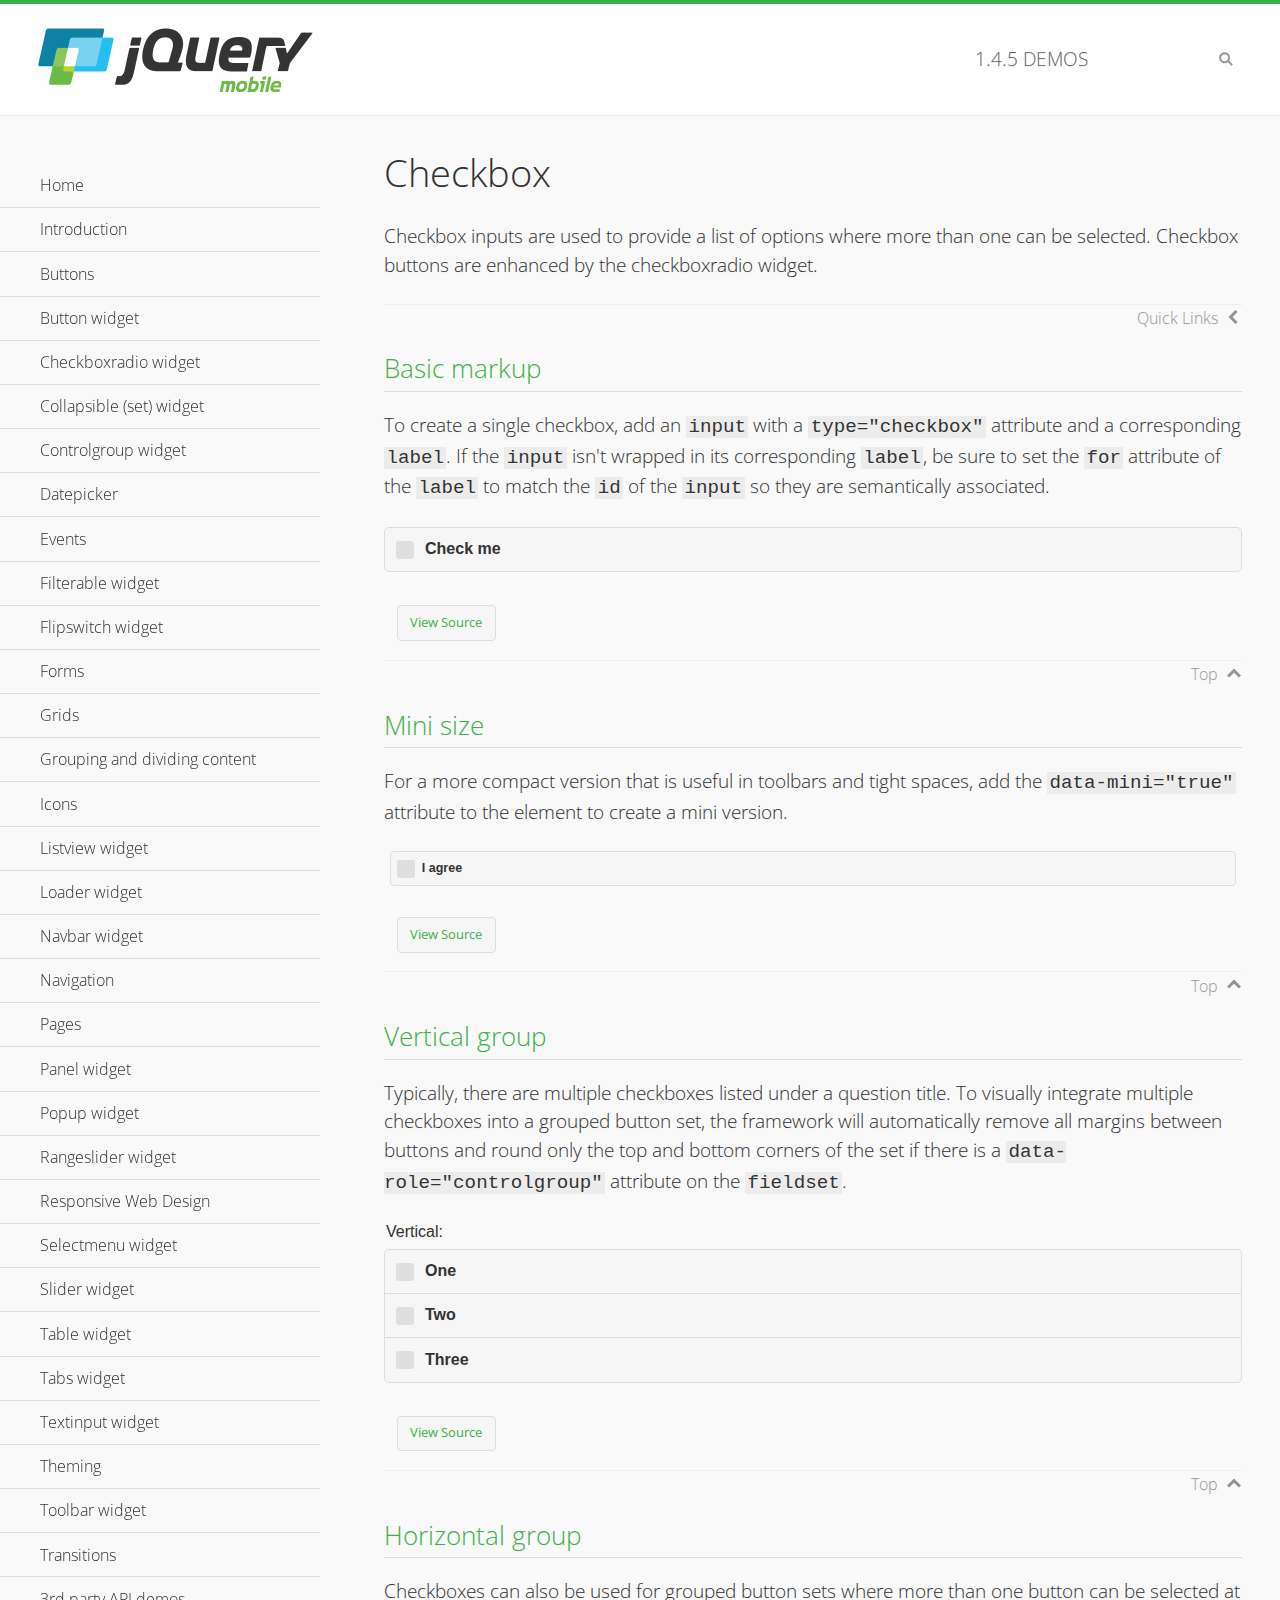
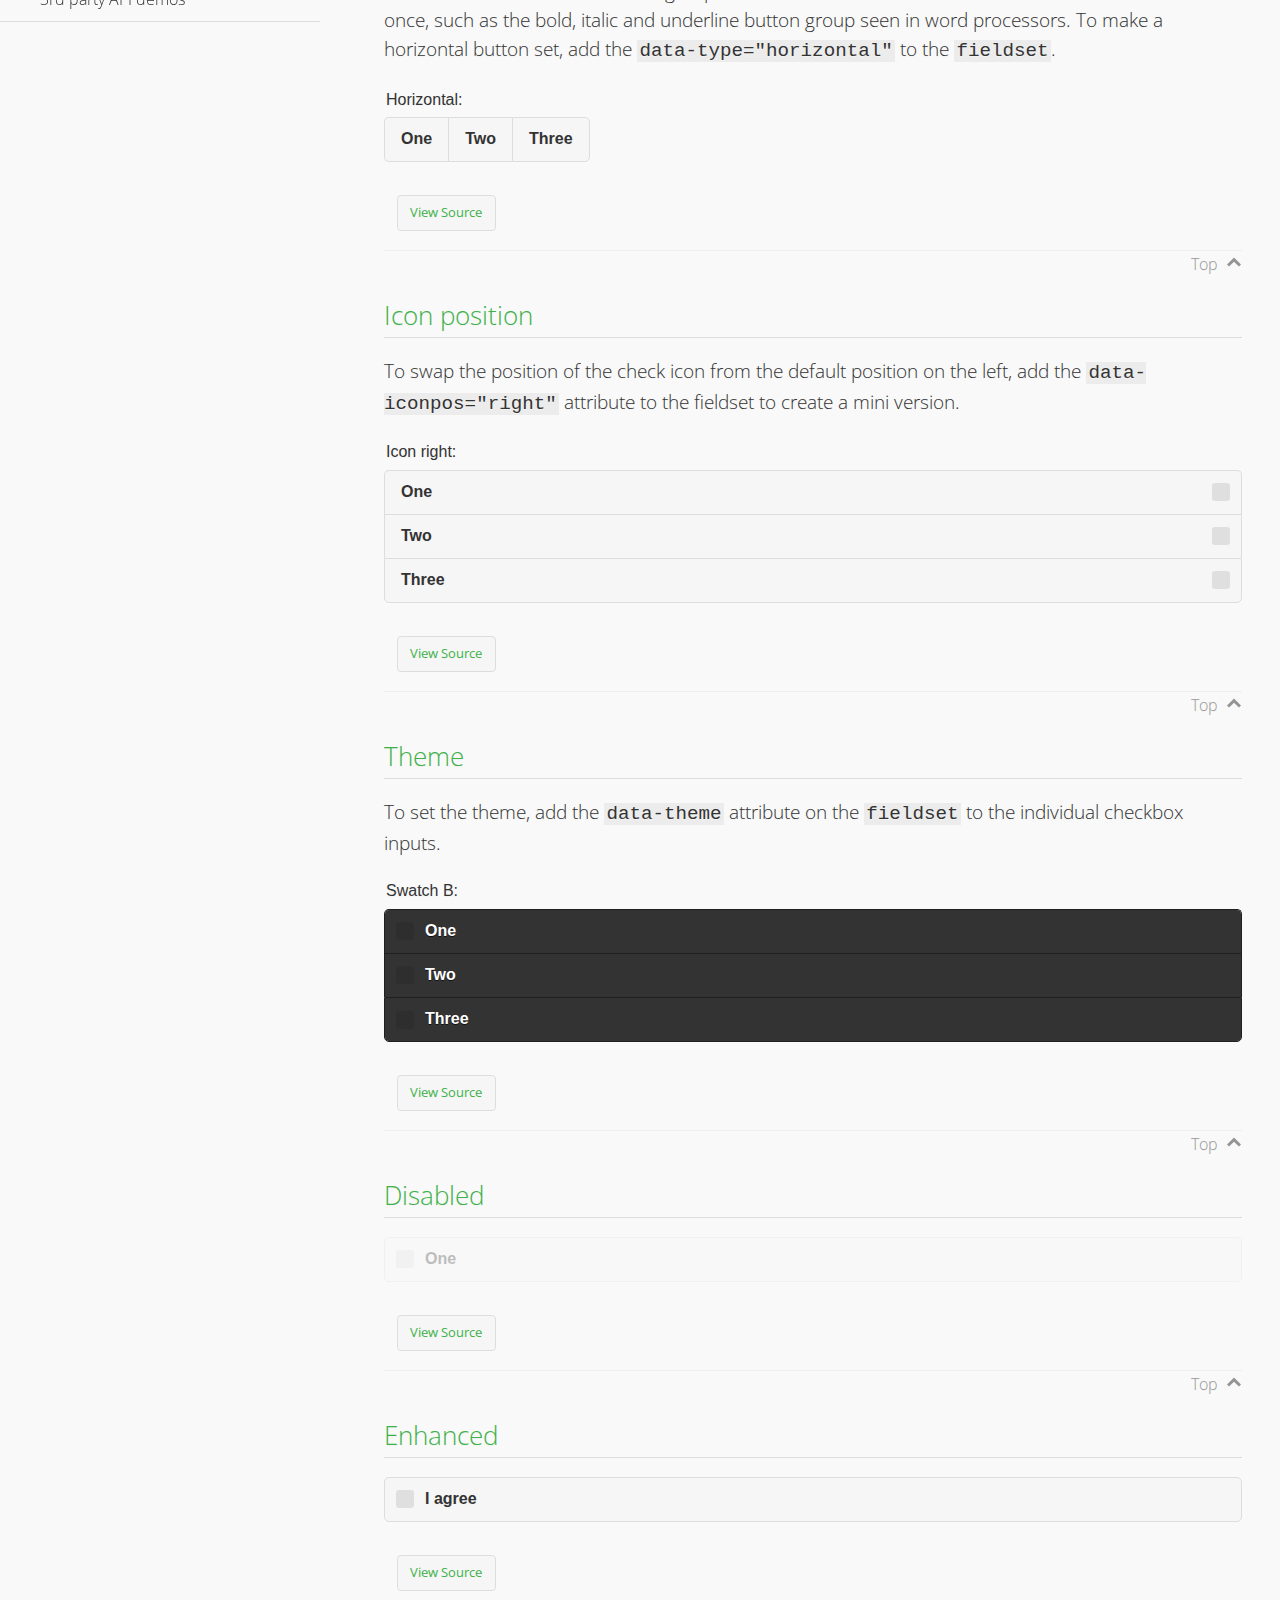
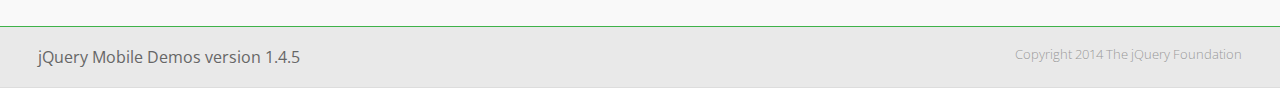
<file: team26_project-master/Code/scripts/demos/checkboxradio-checkbox/index.html>
<!DOCTYPE html>
<html>
<head>
	<meta charset="utf-8">
	<meta name="viewport" content="width=device-width, initial-scale=1">
	<title>Checkbox - jQuery Mobile Demos</title>
	<link rel="shortcut icon" href="../favicon.ico">
	<link rel="stylesheet" href="http://fonts.googleapis.com/css?family=Open+Sans:300,400,700">
	<link rel="stylesheet" href="../css/themes/default/jquery.mobile-1.4.5.min.css">
	<link rel="stylesheet" href="../_assets/css/jqm-demos.css">
	<script src="../js/jquery.js"></script>
	<script src="../_assets/js/index.js"></script>
	<script src="../js/jquery.mobile-1.4.5.min.js"></script>
</head>
<body>
<div data-role="page" class="jqm-demos" data-quicklinks="true">

	<div data-role="header" class="jqm-header">
		<h2><a href="../" title="jQuery Mobile Demos home"><img src="../_assets/img/jquery-logo.png" alt="jQuery Mobile"></a></h2>
		<p><span class="jqm-version"></span> Demos</p>
		<a href="#" class="jqm-navmenu-link ui-btn ui-btn-icon-notext ui-corner-all ui-icon-bars ui-nodisc-icon ui-alt-icon ui-btn-left">Menu</a>
		<a href="#" class="jqm-search-link ui-btn ui-btn-icon-notext ui-corner-all ui-icon-search ui-nodisc-icon ui-alt-icon ui-btn-right">Search</a>
	</div><!-- /header -->

	<div role="main" class="ui-content jqm-content">

		<h1>Checkbox</h1>

		<p>Checkbox inputs are used to provide a list of options where more than one can be selected. Checkbox buttons are enhanced by the checkboxradio widget.</p>

		<h2>Basic markup</h2>

		<p>To create a single checkbox, add an <code>input</code> with a <code>type="checkbox"</code> attribute and a corresponding <code>label</code>. If the <code>input</code> isn't wrapped in its corresponding <code>label</code>, be sure to set the <code>for</code> attribute of the <code>label</code> to match the <code>id</code> of the <code>input</code> so they are semantically associated.</p>

		<div data-demo-html="true">
			<form>
				<label>
					<input type="checkbox" name="checkbox-0 ">Check me
				</label>
			</form>
		</div><!--/demo-html -->

		<h2>Mini size</h2>

		<p>For a more compact version that is useful in toolbars and tight spaces, add the <code>data-mini="true"</code> attribute to the element to create a mini version. </p>

		<div data-demo-html="true">
			<form>
				<input type="checkbox" name="checkbox-mini-0" id="checkbox-mini-0" data-mini="true">
				<label for="checkbox-mini-0">I agree</label>
			</form>
		</div><!--/demo-html -->

		<h2>Vertical group</h2>

		<p>Typically, there are multiple checkboxes listed under a question title. To visually integrate multiple checkboxes into a grouped button set, the framework will automatically remove all margins between buttons and round only the top and bottom corners of the set if there is a <code> data-role="controlgroup"</code> attribute on the <code>fieldset</code>.</p>

		<div data-demo-html="true">
			<form>
				<fieldset data-role="controlgroup">
					<legend>Vertical:</legend>
					<input type="checkbox" name="checkbox-v-2a" id="checkbox-v-2a">
					<label for="checkbox-v-2a">One</label>
					<input type="checkbox" name="checkbox-v-2b" id="checkbox-v-2b">
					<label for="checkbox-v-2b">Two</label>
					<input type="checkbox" name="checkbox-v-2c" id="checkbox-v-2c">
					<label for="checkbox-v-2c">Three</label>
				</fieldset>
			</form>
		</div><!--/demo-html -->

		<h2>Horizontal group</h2>

		<p>Checkboxes can also be used for grouped button sets where more than one button can be selected at once, such as the bold, italic and underline button group seen in word processors. To make a horizontal button set, add the <code> data-type="horizontal"</code> to the <code>fieldset</code>.</p>

		<div data-demo-html="true">
			<form>
				<fieldset data-role="controlgroup" data-type="horizontal">
					<legend>Horizontal:</legend>
					<input type="checkbox" name="checkbox-h-2a" id="checkbox-h-2a">
					<label for="checkbox-h-2a">One</label>
					<input type="checkbox" name="checkbox-h-2b" id="checkbox-h-2b">
					<label for="checkbox-h-2b">Two</label>
					<input type="checkbox" name="checkbox-h-2c" id="checkbox-h-2c">
					<label for="checkbox-h-2c">Three</label>
				</fieldset>
			</form>
		</div><!--/demo-html -->

		<h2>Icon position</h2>

		<p>To swap the position of the check icon from the default position on the left, add the <code>data-iconpos="right"</code> attribute to the fieldset to create a mini version. </p>

		<div data-demo-html="true">
			<form>
				<fieldset data-role="controlgroup" data-iconpos="right">
					<legend>Icon right:</legend>
					<input type="checkbox" name="checkbox-h-6a" id="checkbox-h-6a">
					<label for="checkbox-h-6a">One</label>
					<input type="checkbox" name="checkbox-h-6b" id="checkbox-h-6b">
					<label for="checkbox-h-6b">Two</label>
					<input type="checkbox" name="checkbox-h-6c" id="checkbox-h-6c">
					<label for="checkbox-h-6c">Three</label>
				</fieldset>
			</form>
		</div><!--/demo-html -->

		<h2>Theme</h2>

		<p>To set the theme, add the <code>data-theme</code> attribute on the <code>fieldset</code> to the individual checkbox inputs.</p>

		<div data-demo-html="true">
			<form>
				<fieldset data-role="controlgroup">
					<legend>Swatch B:</legend>
					<input type="checkbox" name="checkbox-t-2a" id="checkbox-t-2a" data-theme="b">
					<label for="checkbox-t-2a">One</label>
					<input type="checkbox" name="checkbox-t-2b" id="checkbox-t-2b" data-theme="b">
					<label for="checkbox-t-2b">Two</label>
					<input type="checkbox" name="checkbox-t-2c" id="checkbox-t-2c" data-theme="b">
					<label for="checkbox-t-2c">Three</label>
				</fieldset>
			</form>
		</div><!--/demo-html -->

		<h2>Disabled</h2>

		<div data-demo-html="true">
			<form>
				<input disabled type="checkbox" name="checkbox-t-3a" id="checkbox-t-3a" data-theme="a">
				<label for="checkbox-t-3a">One</label>
			</form>
		</div><!--/demo-html -->

		<h2>Enhanced</h2>

		<div data-demo-html="true">
			<div class="ui-checkbox">
				<label for="checkbox-enhanced" class="ui-btn ui-corner-all ui-btn-inherit ui-btn-icon-left ui-checkbox-off">I agree</label>
				<input type="checkbox" name="checkbox-enhanced" id="checkbox-enhanced" data-enhanced="true">
			</div>
		</div><!--/demo-html -->

	</div><!-- /content -->
	    <div data-role="panel" class="jqm-navmenu-panel" data-position="left" data-display="overlay" data-theme="a">
	    	<ul class="jqm-list ui-alt-icon ui-nodisc-icon">
<li data-filtertext="demos homepage" data-icon="home"><a href=".././">Home</a></li>
<li data-filtertext="introduction overview getting started"><a href="../intro/" data-ajax="false">Introduction</a></li>
<li data-filtertext="buttons button markup buttonmarkup method anchor link button element"><a href="../button-markup/" data-ajax="false">Buttons</a></li>
<li data-filtertext="form button widget input button submit reset"><a href="../button/" data-ajax="false">Button widget</a></li>
<li data-role="collapsible" data-enhanced="true" data-collapsed-icon="carat-d" data-expanded-icon="carat-u" data-iconpos="right" data-inset="false" class="ui-collapsible ui-collapsible-themed-content ui-collapsible-collapsed">
	<h3 class="ui-collapsible-heading ui-collapsible-heading-collapsed">
		<a href="#" class="ui-collapsible-heading-toggle ui-btn ui-btn-icon-right ui-btn-inherit ui-icon-carat-d">
		    Checkboxradio widget<span class="ui-collapsible-heading-status"> click to expand contents</span>
		</a>
	</h3>
	<div class="ui-collapsible-content ui-body-inherit ui-collapsible-content-collapsed" aria-hidden="true">
		<ul>
			<li data-filtertext="form checkboxradio widget checkbox input checkboxes controlgroups"><a href="../checkboxradio-checkbox/" data-ajax="false">Checkboxes</a></li>
			<li data-filtertext="form checkboxradio widget radio input radio buttons controlgroups"><a href="../checkboxradio-radio/" data-ajax="false">Radio buttons</a></li>
		</ul>
	</div>
</li>
<li data-role="collapsible" data-enhanced="true" data-collapsed-icon="carat-d" data-expanded-icon="carat-u" data-iconpos="right" data-inset="false" class="ui-collapsible ui-collapsible-themed-content ui-collapsible-collapsed">
	<h3 class="ui-collapsible-heading ui-collapsible-heading-collapsed">
		<a href="#" class="ui-collapsible-heading-toggle ui-btn ui-btn-icon-right ui-btn-inherit ui-icon-carat-d">
			Collapsible (set) widget<span class="ui-collapsible-heading-status"> click to expand contents</span>
		</a>
	</h3>
	<div class="ui-collapsible-content ui-body-inherit ui-collapsible-content-collapsed" aria-hidden="true">
		<ul>
			<li data-filtertext="collapsibles content formatting"><a href="../collapsible/" data-ajax="false">Collapsible</a></li>
			<li data-filtertext="dynamic collapsible set accordion append expand"><a href="../collapsible-dynamic/" data-ajax="false">Dynamic collapsibles</a></li>
			<li data-filtertext="accordions collapsible set widget content formatting grouped collapsibles"><a href="../collapsibleset/" data-ajax="false">Collapsible set</a></li>
		</ul>
	</div>
</li>
<li data-role="collapsible" data-enhanced="true" data-collapsed-icon="carat-d" data-expanded-icon="carat-u" data-iconpos="right" data-inset="false" class="ui-collapsible ui-collapsible-themed-content ui-collapsible-collapsed">
	<h3 class="ui-collapsible-heading ui-collapsible-heading-collapsed">
		<a href="#" class="ui-collapsible-heading-toggle ui-btn ui-btn-icon-right ui-btn-inherit ui-icon-carat-d">
			Controlgroup widget<span class="ui-collapsible-heading-status"> click to expand contents</span>
		</a>
	</h3>
	<div class="ui-collapsible-content ui-body-inherit ui-collapsible-content-collapsed" aria-hidden="true">
		<ul>
			<li data-filtertext="controlgroups selectmenu checkboxradio input grouped buttons horizontal vertical"><a href="../controlgroup/" data-ajax="false">Controlgroup</a></li>
			<li data-filtertext="dynamic controlgroup dynamically add buttons"><a href="../controlgroup-dynamic/" data-ajax="false">Dynamic controlgroups</a></li>
		</ul>
	</div>
</li>
<li data-filtertext="form datepicker widget date input"><a href="../datepicker/" data-ajax="false">Datepicker</a></li>
<li data-role="collapsible" data-enhanced="true" data-collapsed-icon="carat-d" data-expanded-icon="carat-u" data-iconpos="right" data-inset="false" class="ui-collapsible ui-collapsible-themed-content ui-collapsible-collapsed">
	<h3 class="ui-collapsible-heading ui-collapsible-heading-collapsed">
		<a href="#" class="ui-collapsible-heading-toggle ui-btn ui-btn-icon-right ui-btn-inherit ui-icon-carat-d">
			Events<span class="ui-collapsible-heading-status"> click to expand contents</span>
		</a>
	</h3>
	<div class="ui-collapsible-content ui-body-inherit ui-collapsible-content-collapsed" aria-hidden="true">
		<ul>
			<li data-filtertext="swipe to delete list items listviews swipe events"><a href="../swipe-list/" data-ajax="false">Swipe list items</a></li>
			<li data-filtertext="swipe to navigate swipe page navigation swipe events"><a href="../swipe-page/" data-ajax="false">Swipe page navigation</a></li>
		</ul>
	</div>
</li>
<li data-filtertext="filterable filter elements sorting searching listview table"><a href="../filterable/" data-ajax="false">Filterable widget</a></li>
<li data-filtertext="form flipswitch widget flip toggle switch binary select checkbox input"><a href="../flipswitch/" data-ajax="false">Flipswitch widget</a></li>
<li data-role="collapsible" data-enhanced="true" data-collapsed-icon="carat-d" data-expanded-icon="carat-u" data-iconpos="right" data-inset="false" class="ui-collapsible ui-collapsible-themed-content ui-collapsible-collapsed">
	<h3 class="ui-collapsible-heading ui-collapsible-heading-collapsed">
		<a href="#" class="ui-collapsible-heading-toggle ui-btn ui-btn-icon-right ui-btn-inherit ui-icon-carat-d">
			Forms<span class="ui-collapsible-heading-status"> click to expand contents</span>
		</a>
	</h3>
	<div class="ui-collapsible-content ui-body-inherit ui-collapsible-content-collapsed" aria-hidden="true">
		<ul>
			<li data-filtertext="forms text checkbox radio range button submit reset inputs selects textarea slider flipswitch label form elements"><a href="../forms/" data-ajax="false">Forms</a></li>
			<li data-filtertext="form hide labels hidden accessible ui-hidden-accessible forms"><a href="../forms-label-hidden-accessible/" data-ajax="false">Hide labels</a></li>
			<li data-filtertext="form field containers fieldcontain ui-field-contain forms"><a href="../forms-field-contain/" data-ajax="false">Field containers</a></li>
			<li data-filtertext="forms disabled form elements"><a href="../forms-disabled/" data-ajax="false">Forms disabled</a></li>
			<li data-filtertext="forms gallery examples overview forms text checkbox radio range button submit reset inputs selects textarea slider flipswitch label form elements"><a href="../forms-gallery/" data-ajax="false">Forms gallery</a></li>
		</ul>
	</div>
</li>
<li data-role="collapsible" data-enhanced="true" data-collapsed-icon="carat-d" data-expanded-icon="carat-u" data-iconpos="right" data-inset="false" class="ui-collapsible ui-collapsible-themed-content ui-collapsible-collapsed">
	<h3 class="ui-collapsible-heading ui-collapsible-heading-collapsed">
		<a href="#" class="ui-collapsible-heading-toggle ui-btn ui-btn-icon-right ui-btn-inherit ui-icon-carat-d">
			Grids<span class="ui-collapsible-heading-status"> click to expand contents</span>
		</a>
	</h3>
	<div class="ui-collapsible-content ui-body-inherit ui-collapsible-content-collapsed" aria-hidden="true">
		<ul>
			<li data-filtertext="grids columns blocks content formatting rwd responsive css framework"><a href="../grids/" data-ajax="false">Grids</a></li>
			<li data-filtertext="buttons in grids css framework"><a href="../grids-buttons/" data-ajax="false">Buttons in grids</a></li>
			<li data-filtertext="custom responsive grids rwd css framework"><a href="../grids-custom-responsive/" data-ajax="false">Custom responsive grids</a></li>
		</ul>
	</div>
</li>
<li data-filtertext="blocks content formatting sections heading"><a href="../body-bar-classes/" data-ajax="false">Grouping and dividing content</a></li>
<li data-role="collapsible" data-enhanced="true" data-collapsed-icon="carat-d" data-expanded-icon="carat-u" data-iconpos="right" data-inset="false" class="ui-collapsible ui-collapsible-themed-content ui-collapsible-collapsed">
	<h3 class="ui-collapsible-heading ui-collapsible-heading-collapsed">
		<a href="#" class="ui-collapsible-heading-toggle ui-btn ui-btn-icon-right ui-btn-inherit ui-icon-carat-d">
			Icons<span class="ui-collapsible-heading-status"> click to expand contents</span>
		</a>
	</h3>
	<div class="ui-collapsible-content ui-body-inherit ui-collapsible-content-collapsed" aria-hidden="true">
		<ul>
			<li data-filtertext="button icons svg disc alt custom icon position"><a href="../icons/" data-ajax="false">Icons</a></li>
			<li data-filtertext=""><a href="../icons-grunticon/" data-ajax="false">Grunticon loader</a></li>
		</ul>
	</div>
</li>
<li data-role="collapsible" data-enhanced="true" data-collapsed-icon="carat-d" data-expanded-icon="carat-u" data-iconpos="right" data-inset="false" class="ui-collapsible ui-collapsible-themed-content ui-collapsible-collapsed">
	<h3 class="ui-collapsible-heading ui-collapsible-heading-collapsed">
		<a href="#" class="ui-collapsible-heading-toggle ui-btn ui-btn-icon-right ui-btn-inherit ui-icon-carat-d">
			Listview widget<span class="ui-collapsible-heading-status"> click to expand contents</span>
		</a>
	</h3>
	<div class="ui-collapsible-content ui-body-inherit ui-collapsible-content-collapsed" aria-hidden="true">
		<ul>
			<li data-filtertext="listview widget thumbnails icons nested split button collapsible ul ol"><a href="../listview/" data-ajax="false">Listview</a></li>
			<li data-filtertext="autocomplete filterable reveal listview filtertextbeforefilter placeholder"><a href="../listview-autocomplete/" data-ajax="false">Listview autocomplete</a></li>
			<li data-filtertext="autocomplete filterable reveal listview remote data filtertextbeforefilter placeholder"><a href="../listview-autocomplete-remote/" data-ajax="false">Listview autocomplete remote data</a></li>
			<li data-filtertext="autodividers anchor jump scroll linkbars listview lists ul ol"><a href="../listview-autodividers-linkbar/" data-ajax="false">Listview autodividers linkbar</a></li>
			<li data-filtertext="listview autodividers selector autodividersselector lists ul ol"><a href="../listview-autodividers-selector/" data-ajax="false">Listview autodividers selector</a></li>
			<li data-filtertext="listview nested list items"><a href="../listview-nested-lists/" data-ajax="false">Nested Listviews</a></li>
			<li data-filtertext="listview collapsible list items flat"><a href="../listview-collapsible-item-flat/" data-ajax="false">Listview collapsible list items (flat)</a></li>
			<li data-filtertext="listview collapsible list indented"><a href="../listview-collapsible-item-indented/" data-ajax="false">Listview collapsible list items (indented)</a></li>
			<li data-filtertext="grid listview responsive grids responsive listviews lists ul"><a href="../listview-grid/" data-ajax="false">Listview responsive grid</a></li>
		</ul>
	</div>
</li>
<li data-filtertext="loader widget page loading navigation overlay spinner"><a href="../loader/" data-ajax="false">Loader widget</a></li>
<li data-filtertext="navbar widget navmenu toolbars header footer"><a href="../navbar/" data-ajax="false">Navbar widget</a></li>
<li data-role="collapsible" data-enhanced="true" data-collapsed-icon="carat-d" data-expanded-icon="carat-u" data-iconpos="right" data-inset="false" class="ui-collapsible ui-collapsible-themed-content ui-collapsible-collapsed">
	<h3 class="ui-collapsible-heading ui-collapsible-heading-collapsed">
		<a href="#" class="ui-collapsible-heading-toggle ui-btn ui-btn-icon-right ui-btn-inherit ui-icon-carat-d">
			Navigation<span class="ui-collapsible-heading-status"> click to expand contents</span>
		</a>
	</h3>
	<div class="ui-collapsible-content ui-body-inherit ui-collapsible-content-collapsed" aria-hidden="true">
		<ul>
			<li data-filtertext="ajax navigation navigate widget history event method"><a href="../navigation/" data-ajax="false">Navigation</a></li>
			<li data-filtertext="linking pages page links navigation ajax prefetch cache"><a href="../navigation-linking-pages/" data-ajax="false">Linking pages</a></li>
			<!-- <li data-filtertext="php redirect server redirection server-side navigation"><a href="../navigation-php-redirect/" data-ajax="false">PHP redirect demo</a></li>-->
			<li data-filtertext="navigation redirection hash query"><a href="../navigation-hash-processing/" data-ajax="false">Hash processing demo</a></li>
			<li data-filtertext="navigation redirection hash query"><a href="../page-events/" data-ajax="false">Page Navigation Events</a></li>
		</ul>
	</div>
</li>
<li data-role="collapsible" data-enhanced="true" data-collapsed-icon="carat-d" data-expanded-icon="carat-u" data-iconpos="right" data-inset="false" class="ui-collapsible ui-collapsible-themed-content ui-collapsible-collapsed">
	<h3 class="ui-collapsible-heading ui-collapsible-heading-collapsed">
		<a href="#" class="ui-collapsible-heading-toggle ui-btn ui-btn-icon-right ui-btn-inherit ui-icon-carat-d">
			Pages<span class="ui-collapsible-heading-status"> click to expand contents</span>
		</a>
	</h3>
	<div class="ui-collapsible-content ui-body-inherit ui-collapsible-content-collapsed" aria-hidden="true">
		<ul>
			<li data-filtertext="pages page widget ajax navigation"><a href="../pages/" data-ajax="false">Pages</a></li>
			<li data-filtertext="single page"><a href="../pages-single-page/" data-ajax="false">Single page</a></li>
			<li data-filtertext="multipage multi-page page"><a href="../pages-multi-page/" data-ajax="false">Multi-page template</a></li>
			<li data-filtertext="dialog page widget modal popup"><a href="../pages-dialog/" data-ajax="false">Dialog page</a></li>
		</ul>
	</div>
</li>
<li data-role="collapsible" data-enhanced="true" data-collapsed-icon="carat-d" data-expanded-icon="carat-u" data-iconpos="right" data-inset="false" class="ui-collapsible ui-collapsible-themed-content ui-collapsible-collapsed">
	<h3 class="ui-collapsible-heading ui-collapsible-heading-collapsed">
		<a href="#" class="ui-collapsible-heading-toggle ui-btn ui-btn-icon-right ui-btn-inherit ui-icon-carat-d">
			Panel widget<span class="ui-collapsible-heading-status"> click to expand contents</span>
		</a>
	</h3>
	<div class="ui-collapsible-content ui-body-inherit ui-collapsible-content-collapsed" aria-hidden="true">
		<ul>
			<li data-filtertext="panel widget sliding panels reveal push overlay responsive"><a href="../panel/" data-ajax="false">Panel</a></li>
			<li data-filtertext=""><a href="../panel-external/" data-ajax="false">External panels</a></li>
			<li data-filtertext="panel "><a href="../panel-fixed/" data-ajax="false">Fixed panels</a></li>
			<li data-filtertext="panel slide panels sliding panels shadow rwd responsive breakpoint"><a href="../panel-responsive/" data-ajax="false">Panels responsive</a></li>
			<li data-filtertext="panel custom style custom panel width reveal shadow listview panel styling page background wrapper"><a href="../panel-styling/" data-ajax="false">Custom panel style</a></li>
			<li data-filtertext="panel open on swipe"><a href="../panel-swipe-open/" data-ajax="false">Panel open on swipe</a></li>
			<li data-filtertext="panels outside page internal external toolbars"><a href="../panel-external-internal/" data-ajax="false">Panel external and internal</a></li>
		</ul>
	</div>
</li>
<li data-role="collapsible" data-enhanced="true" data-collapsed-icon="carat-d" data-expanded-icon="carat-u" data-iconpos="right" data-inset="false" class="ui-collapsible ui-collapsible-themed-content ui-collapsible-collapsed">
	<h3 class="ui-collapsible-heading ui-collapsible-heading-collapsed">
		<a href="#" class="ui-collapsible-heading-toggle ui-btn ui-btn-icon-right ui-btn-inherit ui-icon-carat-d">
			Popup widget<span class="ui-collapsible-heading-status"> click to expand contents</span>
		</a>
	</h3>
	<div class="ui-collapsible-content ui-body-inherit ui-collapsible-content-collapsed" aria-hidden="true">
		<ul>
			<li data-filtertext="popup widget popups dialog modal transition tooltip lightbox form overlay screen flip pop fade transition"><a href="../popup/" data-ajax="false">Popup</a></li>
			<li data-filtertext="popup alignment position"><a href="../popup-alignment/" data-ajax="false">Popup alignment</a></li>
			<li data-filtertext="popup arrow size popups popover"><a href="../popup-arrow-size/" data-ajax="false">Popup arrow size</a></li>
			<li data-filtertext="dynamic popups popup images lightbox"><a href="../popup-dynamic/" data-ajax="false">Dynamic popups</a></li>
			<li data-filtertext="popups with iframes scaling"><a href="../popup-iframe/" data-ajax="false">Popups with iframes</a></li>
			<li data-filtertext="popup image scaling"><a href="../popup-image-scaling/" data-ajax="false">Popup image scaling</a></li>
			<li data-filtertext="external popup outside multi-page"><a href="../popup-outside-multipage/" data-ajax="false">Popup outside multi-page</a></li>
		</ul>
	</div>
</li>
<li data-filtertext="form rangeslider widget dual sliders dual handle sliders range input"><a href="../rangeslider/" data-ajax="false">Rangeslider widget</a></li>
<li data-filtertext="responsive web design rwd adaptive progressive enhancement PE accessible mobile breakpoints media query media queries"><a href="../rwd/" data-ajax="false">Responsive Web Design</a></li>
<li data-role="collapsible" data-enhanced="true" data-collapsed-icon="carat-d" data-expanded-icon="carat-u" data-iconpos="right" data-inset="false" class="ui-collapsible ui-collapsible-themed-content ui-collapsible-collapsed">
	<h3 class="ui-collapsible-heading ui-collapsible-heading-collapsed">
		<a href="#" class="ui-collapsible-heading-toggle ui-btn ui-btn-icon-right ui-btn-inherit ui-icon-carat-d">
			Selectmenu widget<span class="ui-collapsible-heading-status"> click to expand contents</span>
		</a>
	</h3>
	<div class="ui-collapsible-content ui-body-inherit ui-collapsible-content-collapsed" aria-hidden="true">
		<ul>
			<li data-filtertext="form selectmenu widget select input custom select menu selects"><a href="../selectmenu/" data-ajax="false">Selectmenu</a></li>
			<li data-filtertext="form custom select menu selectmenu widget custom menu option optgroup multiple selects"><a href="../selectmenu-custom/" data-ajax="false">Custom select menu</a></li>
			<li data-filtertext="filterable select filter popup dialog"><a href="../selectmenu-custom-filter/" data-ajax="false">Custom select menu with filter</a></li>
		</ul>
	</div>
</li>
<li data-role="collapsible" data-enhanced="true" data-collapsed-icon="carat-d" data-expanded-icon="carat-u" data-iconpos="right" data-inset="false" class="ui-collapsible ui-collapsible-themed-content ui-collapsible-collapsed">
	<h3 class="ui-collapsible-heading ui-collapsible-heading-collapsed">
		<a href="#" class="ui-collapsible-heading-toggle ui-btn ui-btn-icon-right ui-btn-inherit ui-icon-carat-d">
			Slider widget<span class="ui-collapsible-heading-status"> click to expand contents</span>
		</a>
	</h3>
	<div class="ui-collapsible-content ui-body-inherit ui-collapsible-content-collapsed" aria-hidden="true">
		<ul>
			<li data-filtertext="form slider widget range input single sliders"><a href="../slider/" data-ajax="false">Slider</a></li>
			<li data-filtertext="form slider widget flipswitch slider binary select flip toggle switch"><a href="../slider-flipswitch/" data-ajax="false">Slider flip toggle switch</a></li>
			<li data-filtertext="form slider tooltip handle value input range sliders"><a href="../slider-tooltip/" data-ajax="false">Slider tooltip</a></li>
		</ul>
	</div>
</li>
<li data-role="collapsible" data-enhanced="true" data-collapsed-icon="carat-d" data-expanded-icon="carat-u" data-iconpos="right" data-inset="false" class="ui-collapsible ui-collapsible-themed-content ui-collapsible-collapsed">
	<h3 class="ui-collapsible-heading ui-collapsible-heading-collapsed">
		<a href="#" class="ui-collapsible-heading-toggle ui-btn ui-btn-icon-right ui-btn-inherit ui-icon-carat-d">
			Table widget<span class="ui-collapsible-heading-status"> click to expand contents</span>
		</a>
	</h3>
	<div class="ui-collapsible-content ui-body-inherit ui-collapsible-content-collapsed" aria-hidden="true">
		<ul>
			<li data-filtertext="table widget reflow column toggle th td responsive tables rwd hide show tabular"><a href="../table-column-toggle/" data-ajax="false">Table Column Toggle</a></li>
			<li data-filtertext="table column toggle phone comparison demo"><a href="../table-column-toggle-example/" data-ajax="false">Table Column Toggle demo</a></li>
			<li data-filtertext="responsive tables table column toggle heading groups rwd breakpoint"><a href="../table-column-toggle-heading-groups/" data-ajax="false">Table Column Toggle heading groups</a></li>
			<li data-filtertext="responsive tables table column toggle hide rwd breakpoint customization options"><a href="../table-column-toggle-options/" data-ajax="false">Table Column Toggle options</a></li>
			<li data-filtertext="table reflow th td responsive rwd columns tabular"><a href="../table-reflow/" data-ajax="false">Table Reflow</a></li>
			<li data-filtertext="responsive tables table reflow heading groups rwd breakpoint"><a href="../table-reflow-heading-groups/" data-ajax="false">Table Reflow heading groups</a></li>
			<li data-filtertext="responsive tables table reflow stripes strokes table style"><a href="../table-reflow-stripes-strokes/" data-ajax="false">Table Reflow stripes and strokes</a></li>
			<li data-filtertext="responsive tables table reflow stack custom styles"><a href="../table-reflow-styling/" data-ajax="false">Table Reflow custom styles</a></li>
		</ul>
	</div>
</li>
<li data-filtertext="ui tabs widget"><a href="../tabs/" data-ajax="false">Tabs widget</a></li>
<li data-filtertext="form textinput widget text input textarea number date time tel email file color password"><a href="../textinput/" data-ajax="false">Textinput widget</a></li>
<li data-role="collapsible" data-enhanced="true" data-collapsed-icon="carat-d" data-expanded-icon="carat-u" data-iconpos="right" data-inset="false" class="ui-collapsible ui-collapsible-themed-content ui-collapsible-collapsed">
	<h3 class="ui-collapsible-heading ui-collapsible-heading-collapsed">
		<a href="#" class="ui-collapsible-heading-toggle ui-btn ui-btn-icon-right ui-btn-inherit ui-icon-carat-d">
			Theming<span class="ui-collapsible-heading-status"> click to expand contents</span>
		</a>
	</h3>
	<div class="ui-collapsible-content ui-body-inherit ui-collapsible-content-collapsed" aria-hidden="true">
		<ul>
			<li data-filtertext="default theme swatches theming style css"><a href="../theme-default/" data-ajax="false">Default theme</a></li>
			<li data-filtertext="classic theme old theme swatches theming style css"><a href="../theme-classic/" data-ajax="false">Classic theme</a></li>
		</ul>
	</div>
</li>
<li data-role="collapsible" data-enhanced="true" data-collapsed-icon="carat-d" data-expanded-icon="carat-u" data-iconpos="right" data-inset="false" class="ui-collapsible ui-collapsible-themed-content ui-collapsible-collapsed">
	<h3 class="ui-collapsible-heading ui-collapsible-heading-collapsed">
		<a href="#" class="ui-collapsible-heading-toggle ui-btn ui-btn-icon-right ui-btn-inherit ui-icon-carat-d">
			Toolbar widget<span class="ui-collapsible-heading-status"> click to expand contents</span>
		</a>
	</h3>
	<div class="ui-collapsible-content ui-body-inherit ui-collapsible-content-collapsed" aria-hidden="true">
		<ul>
			<li data-filtertext="toolbar widget header footer toolbars fixed fullscreen external sections"><a href="../toolbar/" data-ajax="false">Toolbar</a></li>
			<li data-filtertext="dynamic toolbars dynamically add toolbar header footer"><a href="../toolbar-dynamic/" data-ajax="false">Dynamic toolbars</a></li>
			<li data-filtertext="external toolbars header footer"><a href="../toolbar-external/" data-ajax="false">External toolbars</a></li>
			<li data-filtertext="fixed toolbars header footer"><a href="../toolbar-fixed/" data-ajax="false">Fixed toolbars</a></li>
			<li data-filtertext="fixed fullscreen toolbars header footer"><a href="../toolbar-fixed-fullscreen/" data-ajax="false">Fullscreen toolbars</a></li>
			<li data-filtertext="external fixed toolbars header footer"><a href="../toolbar-fixed-external/" data-ajax="false">Fixed external toolbars</a></li>
			<li data-filtertext="external persistent toolbars header footer navbar navmenu"><a href="../toolbar-fixed-persistent/" data-ajax="false">Persistent toolbars</a></li>
			<li data-filtertext="external ajax optimized toolbars persistent toolbars header footer navbar"><a href="../toolbar-fixed-persistent-optimized/" data-ajax="false">Ajax optimized toolbars</a></li>
			<li data-filtertext="form in toolbars header footer"><a href="../toolbar-fixed-forms/" data-ajax="false">Form in toolbar</a></li>
		</ul>
	</div>
</li>
<li data-filtertext="page transitions animated pages popup navigation flip slide fade pop"><a href="../transitions/" data-ajax="false">Transitions</a></li>
<li data-role="collapsible" data-enhanced="true" data-collapsed-icon="carat-d" data-expanded-icon="carat-u" data-iconpos="right" data-inset="false" class="ui-collapsible ui-collapsible-themed-content ui-collapsible-collapsed">
	<h3 class="ui-collapsible-heading ui-collapsible-heading-collapsed">
		<a href="#" class="ui-collapsible-heading-toggle ui-btn ui-btn-icon-right ui-btn-inherit ui-icon-carat-d">
			3rd party API demos<span class="ui-collapsible-heading-status"> click to expand contents</span>
		</a>
	</h3>
	<div class="ui-collapsible-content ui-body-inherit ui-collapsible-content-collapsed" aria-hidden="true">
		<ul>
			<li data-filtertext="backbone requirejs navigation router"><a href="../backbone-requirejs/" data-ajax="false">Backbone RequireJS</a></li>
			<li data-filtertext="google maps geolocation demo"><a href="../map-geolocation/" data-ajax="false">Google Maps geolocation</a></li>
			<li data-filtertext="google maps hybrid"><a href="../map-list-toggle/" data-ajax="false">Google Maps list toggle</a></li>
		</ul>
	</div>
</li>



		     </ul>
		</div><!-- /panel -->


	<div data-role="footer" data-position="fixed" data-tap-toggle="false" class="jqm-footer">
		<p>jQuery Mobile Demos version <span class="jqm-version"></span></p>
		<p>Copyright 2014 The jQuery Foundation</p>
	</div><!-- /footer -->
	<!-- TODO: This should become an external panel so we can add input to markup (unique ID) -->
    <div data-role="panel" class="jqm-search-panel" data-position="right" data-display="overlay" data-theme="a">
		<div class="jqm-search">
			<ul class="jqm-list" data-filter-placeholder="Search demos..." data-filter-reveal="true">
<li data-filtertext="demos homepage" data-icon="home"><a href=".././">Home</a></li>
<li data-filtertext="introduction overview getting started"><a href="../intro/" data-ajax="false">Introduction</a></li>
<li data-filtertext="buttons button markup buttonmarkup method anchor link button element"><a href="../button-markup/" data-ajax="false">Buttons</a></li>
<li data-filtertext="form button widget input button submit reset"><a href="../button/" data-ajax="false">Button widget</a></li>
<li data-role="collapsible" data-enhanced="true" data-collapsed-icon="carat-d" data-expanded-icon="carat-u" data-iconpos="right" data-inset="false" class="ui-collapsible ui-collapsible-themed-content ui-collapsible-collapsed">
	<h3 class="ui-collapsible-heading ui-collapsible-heading-collapsed">
		<a href="#" class="ui-collapsible-heading-toggle ui-btn ui-btn-icon-right ui-btn-inherit ui-icon-carat-d">
		    Checkboxradio widget<span class="ui-collapsible-heading-status"> click to expand contents</span>
		</a>
	</h3>
	<div class="ui-collapsible-content ui-body-inherit ui-collapsible-content-collapsed" aria-hidden="true">
		<ul>
			<li data-filtertext="form checkboxradio widget checkbox input checkboxes controlgroups"><a href="../checkboxradio-checkbox/" data-ajax="false">Checkboxes</a></li>
			<li data-filtertext="form checkboxradio widget radio input radio buttons controlgroups"><a href="../checkboxradio-radio/" data-ajax="false">Radio buttons</a></li>
		</ul>
	</div>
</li>
<li data-role="collapsible" data-enhanced="true" data-collapsed-icon="carat-d" data-expanded-icon="carat-u" data-iconpos="right" data-inset="false" class="ui-collapsible ui-collapsible-themed-content ui-collapsible-collapsed">
	<h3 class="ui-collapsible-heading ui-collapsible-heading-collapsed">
		<a href="#" class="ui-collapsible-heading-toggle ui-btn ui-btn-icon-right ui-btn-inherit ui-icon-carat-d">
			Collapsible (set) widget<span class="ui-collapsible-heading-status"> click to expand contents</span>
		</a>
	</h3>
	<div class="ui-collapsible-content ui-body-inherit ui-collapsible-content-collapsed" aria-hidden="true">
		<ul>
			<li data-filtertext="collapsibles content formatting"><a href="../collapsible/" data-ajax="false">Collapsible</a></li>
			<li data-filtertext="dynamic collapsible set accordion append expand"><a href="../collapsible-dynamic/" data-ajax="false">Dynamic collapsibles</a></li>
			<li data-filtertext="accordions collapsible set widget content formatting grouped collapsibles"><a href="../collapsibleset/" data-ajax="false">Collapsible set</a></li>
		</ul>
	</div>
</li>
<li data-role="collapsible" data-enhanced="true" data-collapsed-icon="carat-d" data-expanded-icon="carat-u" data-iconpos="right" data-inset="false" class="ui-collapsible ui-collapsible-themed-content ui-collapsible-collapsed">
	<h3 class="ui-collapsible-heading ui-collapsible-heading-collapsed">
		<a href="#" class="ui-collapsible-heading-toggle ui-btn ui-btn-icon-right ui-btn-inherit ui-icon-carat-d">
			Controlgroup widget<span class="ui-collapsible-heading-status"> click to expand contents</span>
		</a>
	</h3>
	<div class="ui-collapsible-content ui-body-inherit ui-collapsible-content-collapsed" aria-hidden="true">
		<ul>
			<li data-filtertext="controlgroups selectmenu checkboxradio input grouped buttons horizontal vertical"><a href="../controlgroup/" data-ajax="false">Controlgroup</a></li>
			<li data-filtertext="dynamic controlgroup dynamically add buttons"><a href="../controlgroup-dynamic/" data-ajax="false">Dynamic controlgroups</a></li>
		</ul>
	</div>
</li>
<li data-filtertext="form datepicker widget date input"><a href="../datepicker/" data-ajax="false">Datepicker</a></li>
<li data-role="collapsible" data-enhanced="true" data-collapsed-icon="carat-d" data-expanded-icon="carat-u" data-iconpos="right" data-inset="false" class="ui-collapsible ui-collapsible-themed-content ui-collapsible-collapsed">
	<h3 class="ui-collapsible-heading ui-collapsible-heading-collapsed">
		<a href="#" class="ui-collapsible-heading-toggle ui-btn ui-btn-icon-right ui-btn-inherit ui-icon-carat-d">
			Events<span class="ui-collapsible-heading-status"> click to expand contents</span>
		</a>
	</h3>
	<div class="ui-collapsible-content ui-body-inherit ui-collapsible-content-collapsed" aria-hidden="true">
		<ul>
			<li data-filtertext="swipe to delete list items listviews swipe events"><a href="../swipe-list/" data-ajax="false">Swipe list items</a></li>
			<li data-filtertext="swipe to navigate swipe page navigation swipe events"><a href="../swipe-page/" data-ajax="false">Swipe page navigation</a></li>
		</ul>
	</div>
</li>
<li data-filtertext="filterable filter elements sorting searching listview table"><a href="../filterable/" data-ajax="false">Filterable widget</a></li>
<li data-filtertext="form flipswitch widget flip toggle switch binary select checkbox input"><a href="../flipswitch/" data-ajax="false">Flipswitch widget</a></li>
<li data-role="collapsible" data-enhanced="true" data-collapsed-icon="carat-d" data-expanded-icon="carat-u" data-iconpos="right" data-inset="false" class="ui-collapsible ui-collapsible-themed-content ui-collapsible-collapsed">
	<h3 class="ui-collapsible-heading ui-collapsible-heading-collapsed">
		<a href="#" class="ui-collapsible-heading-toggle ui-btn ui-btn-icon-right ui-btn-inherit ui-icon-carat-d">
			Forms<span class="ui-collapsible-heading-status"> click to expand contents</span>
		</a>
	</h3>
	<div class="ui-collapsible-content ui-body-inherit ui-collapsible-content-collapsed" aria-hidden="true">
		<ul>
			<li data-filtertext="forms text checkbox radio range button submit reset inputs selects textarea slider flipswitch label form elements"><a href="../forms/" data-ajax="false">Forms</a></li>
			<li data-filtertext="form hide labels hidden accessible ui-hidden-accessible forms"><a href="../forms-label-hidden-accessible/" data-ajax="false">Hide labels</a></li>
			<li data-filtertext="form field containers fieldcontain ui-field-contain forms"><a href="../forms-field-contain/" data-ajax="false">Field containers</a></li>
			<li data-filtertext="forms disabled form elements"><a href="../forms-disabled/" data-ajax="false">Forms disabled</a></li>
			<li data-filtertext="forms gallery examples overview forms text checkbox radio range button submit reset inputs selects textarea slider flipswitch label form elements"><a href="../forms-gallery/" data-ajax="false">Forms gallery</a></li>
		</ul>
	</div>
</li>
<li data-role="collapsible" data-enhanced="true" data-collapsed-icon="carat-d" data-expanded-icon="carat-u" data-iconpos="right" data-inset="false" class="ui-collapsible ui-collapsible-themed-content ui-collapsible-collapsed">
	<h3 class="ui-collapsible-heading ui-collapsible-heading-collapsed">
		<a href="#" class="ui-collapsible-heading-toggle ui-btn ui-btn-icon-right ui-btn-inherit ui-icon-carat-d">
			Grids<span class="ui-collapsible-heading-status"> click to expand contents</span>
		</a>
	</h3>
	<div class="ui-collapsible-content ui-body-inherit ui-collapsible-content-collapsed" aria-hidden="true">
		<ul>
			<li data-filtertext="grids columns blocks content formatting rwd responsive css framework"><a href="../grids/" data-ajax="false">Grids</a></li>
			<li data-filtertext="buttons in grids css framework"><a href="../grids-buttons/" data-ajax="false">Buttons in grids</a></li>
			<li data-filtertext="custom responsive grids rwd css framework"><a href="../grids-custom-responsive/" data-ajax="false">Custom responsive grids</a></li>
		</ul>
	</div>
</li>
<li data-filtertext="blocks content formatting sections heading"><a href="../body-bar-classes/" data-ajax="false">Grouping and dividing content</a></li>
<li data-role="collapsible" data-enhanced="true" data-collapsed-icon="carat-d" data-expanded-icon="carat-u" data-iconpos="right" data-inset="false" class="ui-collapsible ui-collapsible-themed-content ui-collapsible-collapsed">
	<h3 class="ui-collapsible-heading ui-collapsible-heading-collapsed">
		<a href="#" class="ui-collapsible-heading-toggle ui-btn ui-btn-icon-right ui-btn-inherit ui-icon-carat-d">
			Icons<span class="ui-collapsible-heading-status"> click to expand contents</span>
		</a>
	</h3>
	<div class="ui-collapsible-content ui-body-inherit ui-collapsible-content-collapsed" aria-hidden="true">
		<ul>
			<li data-filtertext="button icons svg disc alt custom icon position"><a href="../icons/" data-ajax="false">Icons</a></li>
			<li data-filtertext=""><a href="../icons-grunticon/" data-ajax="false">Grunticon loader</a></li>
		</ul>
	</div>
</li>
<li data-role="collapsible" data-enhanced="true" data-collapsed-icon="carat-d" data-expanded-icon="carat-u" data-iconpos="right" data-inset="false" class="ui-collapsible ui-collapsible-themed-content ui-collapsible-collapsed">
	<h3 class="ui-collapsible-heading ui-collapsible-heading-collapsed">
		<a href="#" class="ui-collapsible-heading-toggle ui-btn ui-btn-icon-right ui-btn-inherit ui-icon-carat-d">
			Listview widget<span class="ui-collapsible-heading-status"> click to expand contents</span>
		</a>
	</h3>
	<div class="ui-collapsible-content ui-body-inherit ui-collapsible-content-collapsed" aria-hidden="true">
		<ul>
			<li data-filtertext="listview widget thumbnails icons nested split button collapsible ul ol"><a href="../listview/" data-ajax="false">Listview</a></li>
			<li data-filtertext="autocomplete filterable reveal listview filtertextbeforefilter placeholder"><a href="../listview-autocomplete/" data-ajax="false">Listview autocomplete</a></li>
			<li data-filtertext="autocomplete filterable reveal listview remote data filtertextbeforefilter placeholder"><a href="../listview-autocomplete-remote/" data-ajax="false">Listview autocomplete remote data</a></li>
			<li data-filtertext="autodividers anchor jump scroll linkbars listview lists ul ol"><a href="../listview-autodividers-linkbar/" data-ajax="false">Listview autodividers linkbar</a></li>
			<li data-filtertext="listview autodividers selector autodividersselector lists ul ol"><a href="../listview-autodividers-selector/" data-ajax="false">Listview autodividers selector</a></li>
			<li data-filtertext="listview nested list items"><a href="../listview-nested-lists/" data-ajax="false">Nested Listviews</a></li>
			<li data-filtertext="listview collapsible list items flat"><a href="../listview-collapsible-item-flat/" data-ajax="false">Listview collapsible list items (flat)</a></li>
			<li data-filtertext="listview collapsible list indented"><a href="../listview-collapsible-item-indented/" data-ajax="false">Listview collapsible list items (indented)</a></li>
			<li data-filtertext="grid listview responsive grids responsive listviews lists ul"><a href="../listview-grid/" data-ajax="false">Listview responsive grid</a></li>
		</ul>
	</div>
</li>
<li data-filtertext="loader widget page loading navigation overlay spinner"><a href="../loader/" data-ajax="false">Loader widget</a></li>
<li data-filtertext="navbar widget navmenu toolbars header footer"><a href="../navbar/" data-ajax="false">Navbar widget</a></li>
<li data-role="collapsible" data-enhanced="true" data-collapsed-icon="carat-d" data-expanded-icon="carat-u" data-iconpos="right" data-inset="false" class="ui-collapsible ui-collapsible-themed-content ui-collapsible-collapsed">
	<h3 class="ui-collapsible-heading ui-collapsible-heading-collapsed">
		<a href="#" class="ui-collapsible-heading-toggle ui-btn ui-btn-icon-right ui-btn-inherit ui-icon-carat-d">
			Navigation<span class="ui-collapsible-heading-status"> click to expand contents</span>
		</a>
	</h3>
	<div class="ui-collapsible-content ui-body-inherit ui-collapsible-content-collapsed" aria-hidden="true">
		<ul>
			<li data-filtertext="ajax navigation navigate widget history event method"><a href="../navigation/" data-ajax="false">Navigation</a></li>
			<li data-filtertext="linking pages page links navigation ajax prefetch cache"><a href="../navigation-linking-pages/" data-ajax="false">Linking pages</a></li>
			<!-- <li data-filtertext="php redirect server redirection server-side navigation"><a href="../navigation-php-redirect/" data-ajax="false">PHP redirect demo</a></li>-->
			<li data-filtertext="navigation redirection hash query"><a href="../navigation-hash-processing/" data-ajax="false">Hash processing demo</a></li>
			<li data-filtertext="navigation redirection hash query"><a href="../page-events/" data-ajax="false">Page Navigation Events</a></li>
		</ul>
	</div>
</li>
<li data-role="collapsible" data-enhanced="true" data-collapsed-icon="carat-d" data-expanded-icon="carat-u" data-iconpos="right" data-inset="false" class="ui-collapsible ui-collapsible-themed-content ui-collapsible-collapsed">
	<h3 class="ui-collapsible-heading ui-collapsible-heading-collapsed">
		<a href="#" class="ui-collapsible-heading-toggle ui-btn ui-btn-icon-right ui-btn-inherit ui-icon-carat-d">
			Pages<span class="ui-collapsible-heading-status"> click to expand contents</span>
		</a>
	</h3>
	<div class="ui-collapsible-content ui-body-inherit ui-collapsible-content-collapsed" aria-hidden="true">
		<ul>
			<li data-filtertext="pages page widget ajax navigation"><a href="../pages/" data-ajax="false">Pages</a></li>
			<li data-filtertext="single page"><a href="../pages-single-page/" data-ajax="false">Single page</a></li>
			<li data-filtertext="multipage multi-page page"><a href="../pages-multi-page/" data-ajax="false">Multi-page template</a></li>
			<li data-filtertext="dialog page widget modal popup"><a href="../pages-dialog/" data-ajax="false">Dialog page</a></li>
		</ul>
	</div>
</li>
<li data-role="collapsible" data-enhanced="true" data-collapsed-icon="carat-d" data-expanded-icon="carat-u" data-iconpos="right" data-inset="false" class="ui-collapsible ui-collapsible-themed-content ui-collapsible-collapsed">
	<h3 class="ui-collapsible-heading ui-collapsible-heading-collapsed">
		<a href="#" class="ui-collapsible-heading-toggle ui-btn ui-btn-icon-right ui-btn-inherit ui-icon-carat-d">
			Panel widget<span class="ui-collapsible-heading-status"> click to expand contents</span>
		</a>
	</h3>
	<div class="ui-collapsible-content ui-body-inherit ui-collapsible-content-collapsed" aria-hidden="true">
		<ul>
			<li data-filtertext="panel widget sliding panels reveal push overlay responsive"><a href="../panel/" data-ajax="false">Panel</a></li>
			<li data-filtertext=""><a href="../panel-external/" data-ajax="false">External panels</a></li>
			<li data-filtertext="panel "><a href="../panel-fixed/" data-ajax="false">Fixed panels</a></li>
			<li data-filtertext="panel slide panels sliding panels shadow rwd responsive breakpoint"><a href="../panel-responsive/" data-ajax="false">Panels responsive</a></li>
			<li data-filtertext="panel custom style custom panel width reveal shadow listview panel styling page background wrapper"><a href="../panel-styling/" data-ajax="false">Custom panel style</a></li>
			<li data-filtertext="panel open on swipe"><a href="../panel-swipe-open/" data-ajax="false">Panel open on swipe</a></li>
			<li data-filtertext="panels outside page internal external toolbars"><a href="../panel-external-internal/" data-ajax="false">Panel external and internal</a></li>
		</ul>
	</div>
</li>
<li data-role="collapsible" data-enhanced="true" data-collapsed-icon="carat-d" data-expanded-icon="carat-u" data-iconpos="right" data-inset="false" class="ui-collapsible ui-collapsible-themed-content ui-collapsible-collapsed">
	<h3 class="ui-collapsible-heading ui-collapsible-heading-collapsed">
		<a href="#" class="ui-collapsible-heading-toggle ui-btn ui-btn-icon-right ui-btn-inherit ui-icon-carat-d">
			Popup widget<span class="ui-collapsible-heading-status"> click to expand contents</span>
		</a>
	</h3>
	<div class="ui-collapsible-content ui-body-inherit ui-collapsible-content-collapsed" aria-hidden="true">
		<ul>
			<li data-filtertext="popup widget popups dialog modal transition tooltip lightbox form overlay screen flip pop fade transition"><a href="../popup/" data-ajax="false">Popup</a></li>
			<li data-filtertext="popup alignment position"><a href="../popup-alignment/" data-ajax="false">Popup alignment</a></li>
			<li data-filtertext="popup arrow size popups popover"><a href="../popup-arrow-size/" data-ajax="false">Popup arrow size</a></li>
			<li data-filtertext="dynamic popups popup images lightbox"><a href="../popup-dynamic/" data-ajax="false">Dynamic popups</a></li>
			<li data-filtertext="popups with iframes scaling"><a href="../popup-iframe/" data-ajax="false">Popups with iframes</a></li>
			<li data-filtertext="popup image scaling"><a href="../popup-image-scaling/" data-ajax="false">Popup image scaling</a></li>
			<li data-filtertext="external popup outside multi-page"><a href="../popup-outside-multipage/" data-ajax="false">Popup outside multi-page</a></li>
		</ul>
	</div>
</li>
<li data-filtertext="form rangeslider widget dual sliders dual handle sliders range input"><a href="../rangeslider/" data-ajax="false">Rangeslider widget</a></li>
<li data-filtertext="responsive web design rwd adaptive progressive enhancement PE accessible mobile breakpoints media query media queries"><a href="../rwd/" data-ajax="false">Responsive Web Design</a></li>
<li data-role="collapsible" data-enhanced="true" data-collapsed-icon="carat-d" data-expanded-icon="carat-u" data-iconpos="right" data-inset="false" class="ui-collapsible ui-collapsible-themed-content ui-collapsible-collapsed">
	<h3 class="ui-collapsible-heading ui-collapsible-heading-collapsed">
		<a href="#" class="ui-collapsible-heading-toggle ui-btn ui-btn-icon-right ui-btn-inherit ui-icon-carat-d">
			Selectmenu widget<span class="ui-collapsible-heading-status"> click to expand contents</span>
		</a>
	</h3>
	<div class="ui-collapsible-content ui-body-inherit ui-collapsible-content-collapsed" aria-hidden="true">
		<ul>
			<li data-filtertext="form selectmenu widget select input custom select menu selects"><a href="../selectmenu/" data-ajax="false">Selectmenu</a></li>
			<li data-filtertext="form custom select menu selectmenu widget custom menu option optgroup multiple selects"><a href="../selectmenu-custom/" data-ajax="false">Custom select menu</a></li>
			<li data-filtertext="filterable select filter popup dialog"><a href="../selectmenu-custom-filter/" data-ajax="false">Custom select menu with filter</a></li>
		</ul>
	</div>
</li>
<li data-role="collapsible" data-enhanced="true" data-collapsed-icon="carat-d" data-expanded-icon="carat-u" data-iconpos="right" data-inset="false" class="ui-collapsible ui-collapsible-themed-content ui-collapsible-collapsed">
	<h3 class="ui-collapsible-heading ui-collapsible-heading-collapsed">
		<a href="#" class="ui-collapsible-heading-toggle ui-btn ui-btn-icon-right ui-btn-inherit ui-icon-carat-d">
			Slider widget<span class="ui-collapsible-heading-status"> click to expand contents</span>
		</a>
	</h3>
	<div class="ui-collapsible-content ui-body-inherit ui-collapsible-content-collapsed" aria-hidden="true">
		<ul>
			<li data-filtertext="form slider widget range input single sliders"><a href="../slider/" data-ajax="false">Slider</a></li>
			<li data-filtertext="form slider widget flipswitch slider binary select flip toggle switch"><a href="../slider-flipswitch/" data-ajax="false">Slider flip toggle switch</a></li>
			<li data-filtertext="form slider tooltip handle value input range sliders"><a href="../slider-tooltip/" data-ajax="false">Slider tooltip</a></li>
		</ul>
	</div>
</li>
<li data-role="collapsible" data-enhanced="true" data-collapsed-icon="carat-d" data-expanded-icon="carat-u" data-iconpos="right" data-inset="false" class="ui-collapsible ui-collapsible-themed-content ui-collapsible-collapsed">
	<h3 class="ui-collapsible-heading ui-collapsible-heading-collapsed">
		<a href="#" class="ui-collapsible-heading-toggle ui-btn ui-btn-icon-right ui-btn-inherit ui-icon-carat-d">
			Table widget<span class="ui-collapsible-heading-status"> click to expand contents</span>
		</a>
	</h3>
	<div class="ui-collapsible-content ui-body-inherit ui-collapsible-content-collapsed" aria-hidden="true">
		<ul>
			<li data-filtertext="table widget reflow column toggle th td responsive tables rwd hide show tabular"><a href="../table-column-toggle/" data-ajax="false">Table Column Toggle</a></li>
			<li data-filtertext="table column toggle phone comparison demo"><a href="../table-column-toggle-example/" data-ajax="false">Table Column Toggle demo</a></li>
			<li data-filtertext="responsive tables table column toggle heading groups rwd breakpoint"><a href="../table-column-toggle-heading-groups/" data-ajax="false">Table Column Toggle heading groups</a></li>
			<li data-filtertext="responsive tables table column toggle hide rwd breakpoint customization options"><a href="../table-column-toggle-options/" data-ajax="false">Table Column Toggle options</a></li>
			<li data-filtertext="table reflow th td responsive rwd columns tabular"><a href="../table-reflow/" data-ajax="false">Table Reflow</a></li>
			<li data-filtertext="responsive tables table reflow heading groups rwd breakpoint"><a href="../table-reflow-heading-groups/" data-ajax="false">Table Reflow heading groups</a></li>
			<li data-filtertext="responsive tables table reflow stripes strokes table style"><a href="../table-reflow-stripes-strokes/" data-ajax="false">Table Reflow stripes and strokes</a></li>
			<li data-filtertext="responsive tables table reflow stack custom styles"><a href="../table-reflow-styling/" data-ajax="false">Table Reflow custom styles</a></li>
		</ul>
	</div>
</li>
<li data-filtertext="ui tabs widget"><a href="../tabs/" data-ajax="false">Tabs widget</a></li>
<li data-filtertext="form textinput widget text input textarea number date time tel email file color password"><a href="../textinput/" data-ajax="false">Textinput widget</a></li>
<li data-role="collapsible" data-enhanced="true" data-collapsed-icon="carat-d" data-expanded-icon="carat-u" data-iconpos="right" data-inset="false" class="ui-collapsible ui-collapsible-themed-content ui-collapsible-collapsed">
	<h3 class="ui-collapsible-heading ui-collapsible-heading-collapsed">
		<a href="#" class="ui-collapsible-heading-toggle ui-btn ui-btn-icon-right ui-btn-inherit ui-icon-carat-d">
			Theming<span class="ui-collapsible-heading-status"> click to expand contents</span>
		</a>
	</h3>
	<div class="ui-collapsible-content ui-body-inherit ui-collapsible-content-collapsed" aria-hidden="true">
		<ul>
			<li data-filtertext="default theme swatches theming style css"><a href="../theme-default/" data-ajax="false">Default theme</a></li>
			<li data-filtertext="classic theme old theme swatches theming style css"><a href="../theme-classic/" data-ajax="false">Classic theme</a></li>
		</ul>
	</div>
</li>
<li data-role="collapsible" data-enhanced="true" data-collapsed-icon="carat-d" data-expanded-icon="carat-u" data-iconpos="right" data-inset="false" class="ui-collapsible ui-collapsible-themed-content ui-collapsible-collapsed">
	<h3 class="ui-collapsible-heading ui-collapsible-heading-collapsed">
		<a href="#" class="ui-collapsible-heading-toggle ui-btn ui-btn-icon-right ui-btn-inherit ui-icon-carat-d">
			Toolbar widget<span class="ui-collapsible-heading-status"> click to expand contents</span>
		</a>
	</h3>
	<div class="ui-collapsible-content ui-body-inherit ui-collapsible-content-collapsed" aria-hidden="true">
		<ul>
			<li data-filtertext="toolbar widget header footer toolbars fixed fullscreen external sections"><a href="../toolbar/" data-ajax="false">Toolbar</a></li>
			<li data-filtertext="dynamic toolbars dynamically add toolbar header footer"><a href="../toolbar-dynamic/" data-ajax="false">Dynamic toolbars</a></li>
			<li data-filtertext="external toolbars header footer"><a href="../toolbar-external/" data-ajax="false">External toolbars</a></li>
			<li data-filtertext="fixed toolbars header footer"><a href="../toolbar-fixed/" data-ajax="false">Fixed toolbars</a></li>
			<li data-filtertext="fixed fullscreen toolbars header footer"><a href="../toolbar-fixed-fullscreen/" data-ajax="false">Fullscreen toolbars</a></li>
			<li data-filtertext="external fixed toolbars header footer"><a href="../toolbar-fixed-external/" data-ajax="false">Fixed external toolbars</a></li>
			<li data-filtertext="external persistent toolbars header footer navbar navmenu"><a href="../toolbar-fixed-persistent/" data-ajax="false">Persistent toolbars</a></li>
			<li data-filtertext="external ajax optimized toolbars persistent toolbars header footer navbar"><a href="../toolbar-fixed-persistent-optimized/" data-ajax="false">Ajax optimized toolbars</a></li>
			<li data-filtertext="form in toolbars header footer"><a href="../toolbar-fixed-forms/" data-ajax="false">Form in toolbar</a></li>
		</ul>
	</div>
</li>
<li data-filtertext="page transitions animated pages popup navigation flip slide fade pop"><a href="../transitions/" data-ajax="false">Transitions</a></li>
<li data-role="collapsible" data-enhanced="true" data-collapsed-icon="carat-d" data-expanded-icon="carat-u" data-iconpos="right" data-inset="false" class="ui-collapsible ui-collapsible-themed-content ui-collapsible-collapsed">
	<h3 class="ui-collapsible-heading ui-collapsible-heading-collapsed">
		<a href="#" class="ui-collapsible-heading-toggle ui-btn ui-btn-icon-right ui-btn-inherit ui-icon-carat-d">
			3rd party API demos<span class="ui-collapsible-heading-status"> click to expand contents</span>
		</a>
	</h3>
	<div class="ui-collapsible-content ui-body-inherit ui-collapsible-content-collapsed" aria-hidden="true">
		<ul>
			<li data-filtertext="backbone requirejs navigation router"><a href="../backbone-requirejs/" data-ajax="false">Backbone RequireJS</a></li>
			<li data-filtertext="google maps geolocation demo"><a href="../map-geolocation/" data-ajax="false">Google Maps geolocation</a></li>
			<li data-filtertext="google maps hybrid"><a href="../map-list-toggle/" data-ajax="false">Google Maps list toggle</a></li>
		</ul>
	</div>
</li>



			</ul>
		</div>
	</div><!-- /panel -->


</div><!-- /page -->

</body>
</html>
</file>
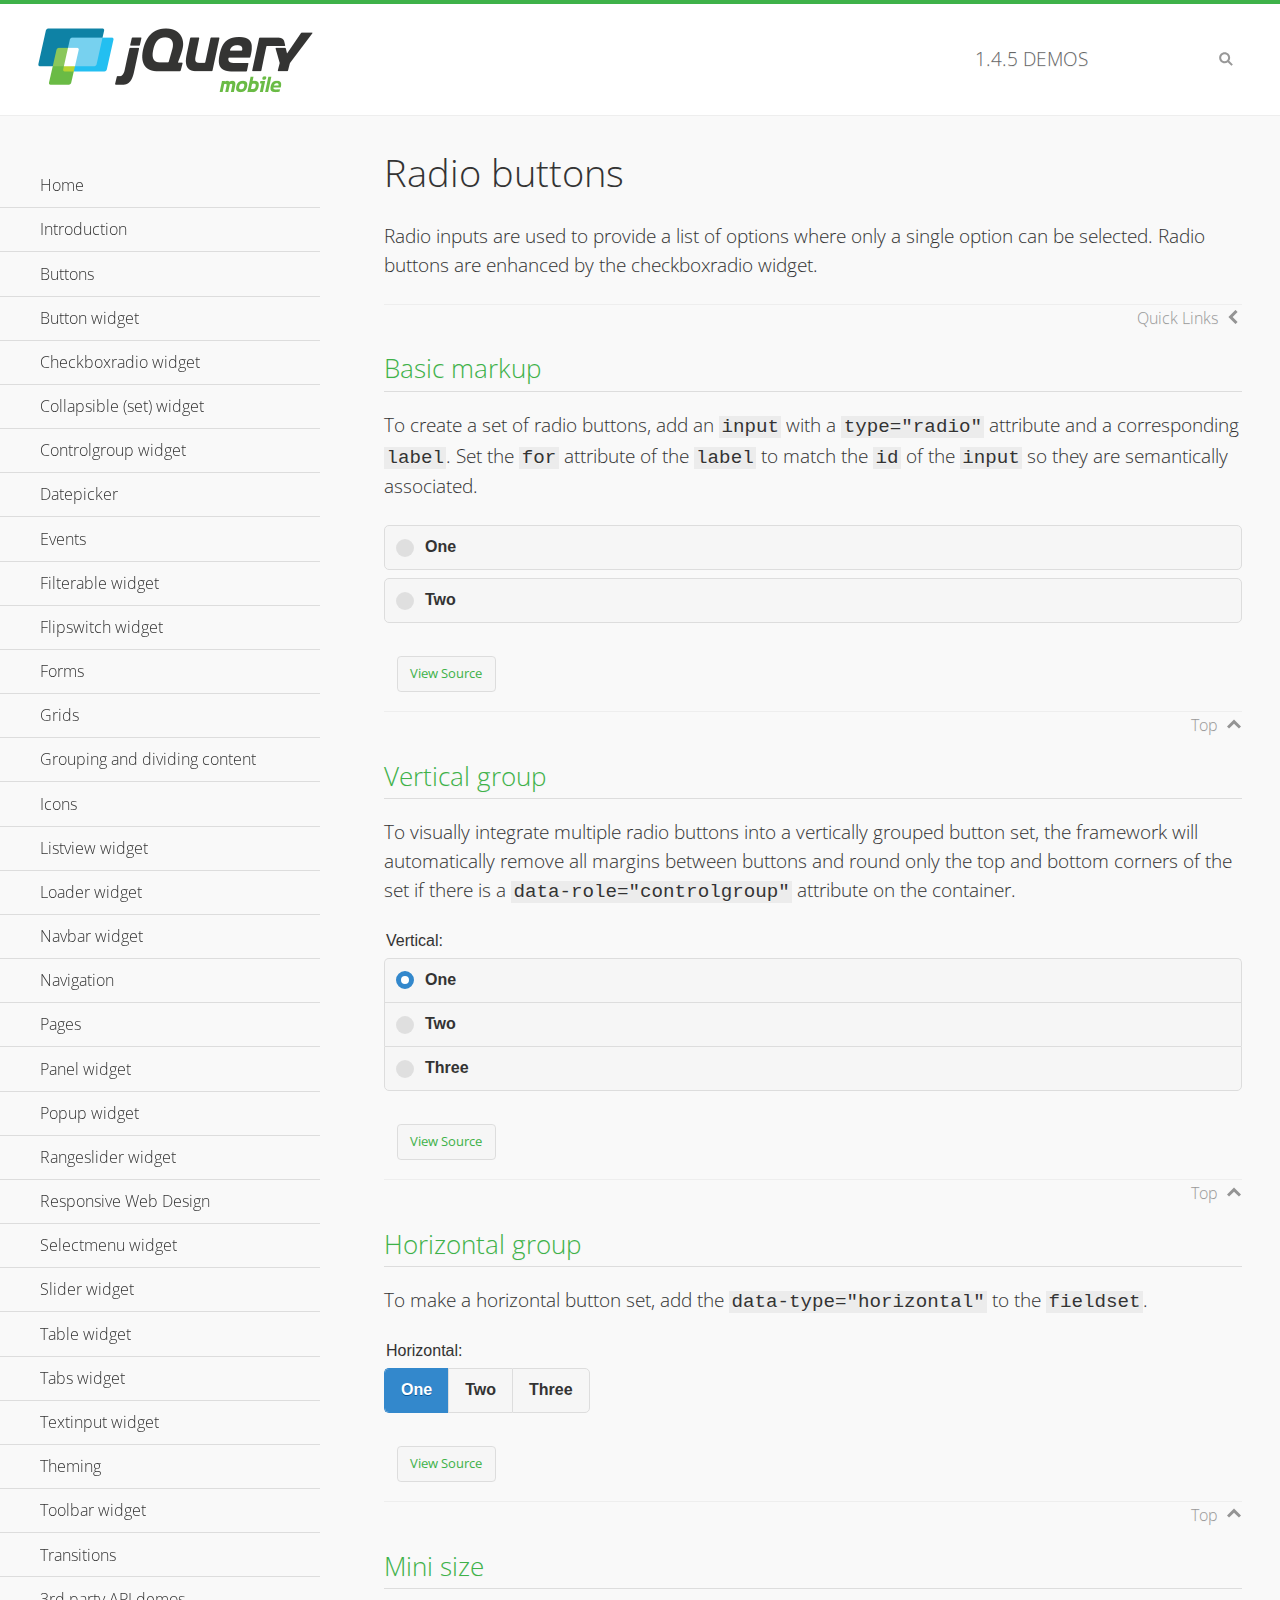
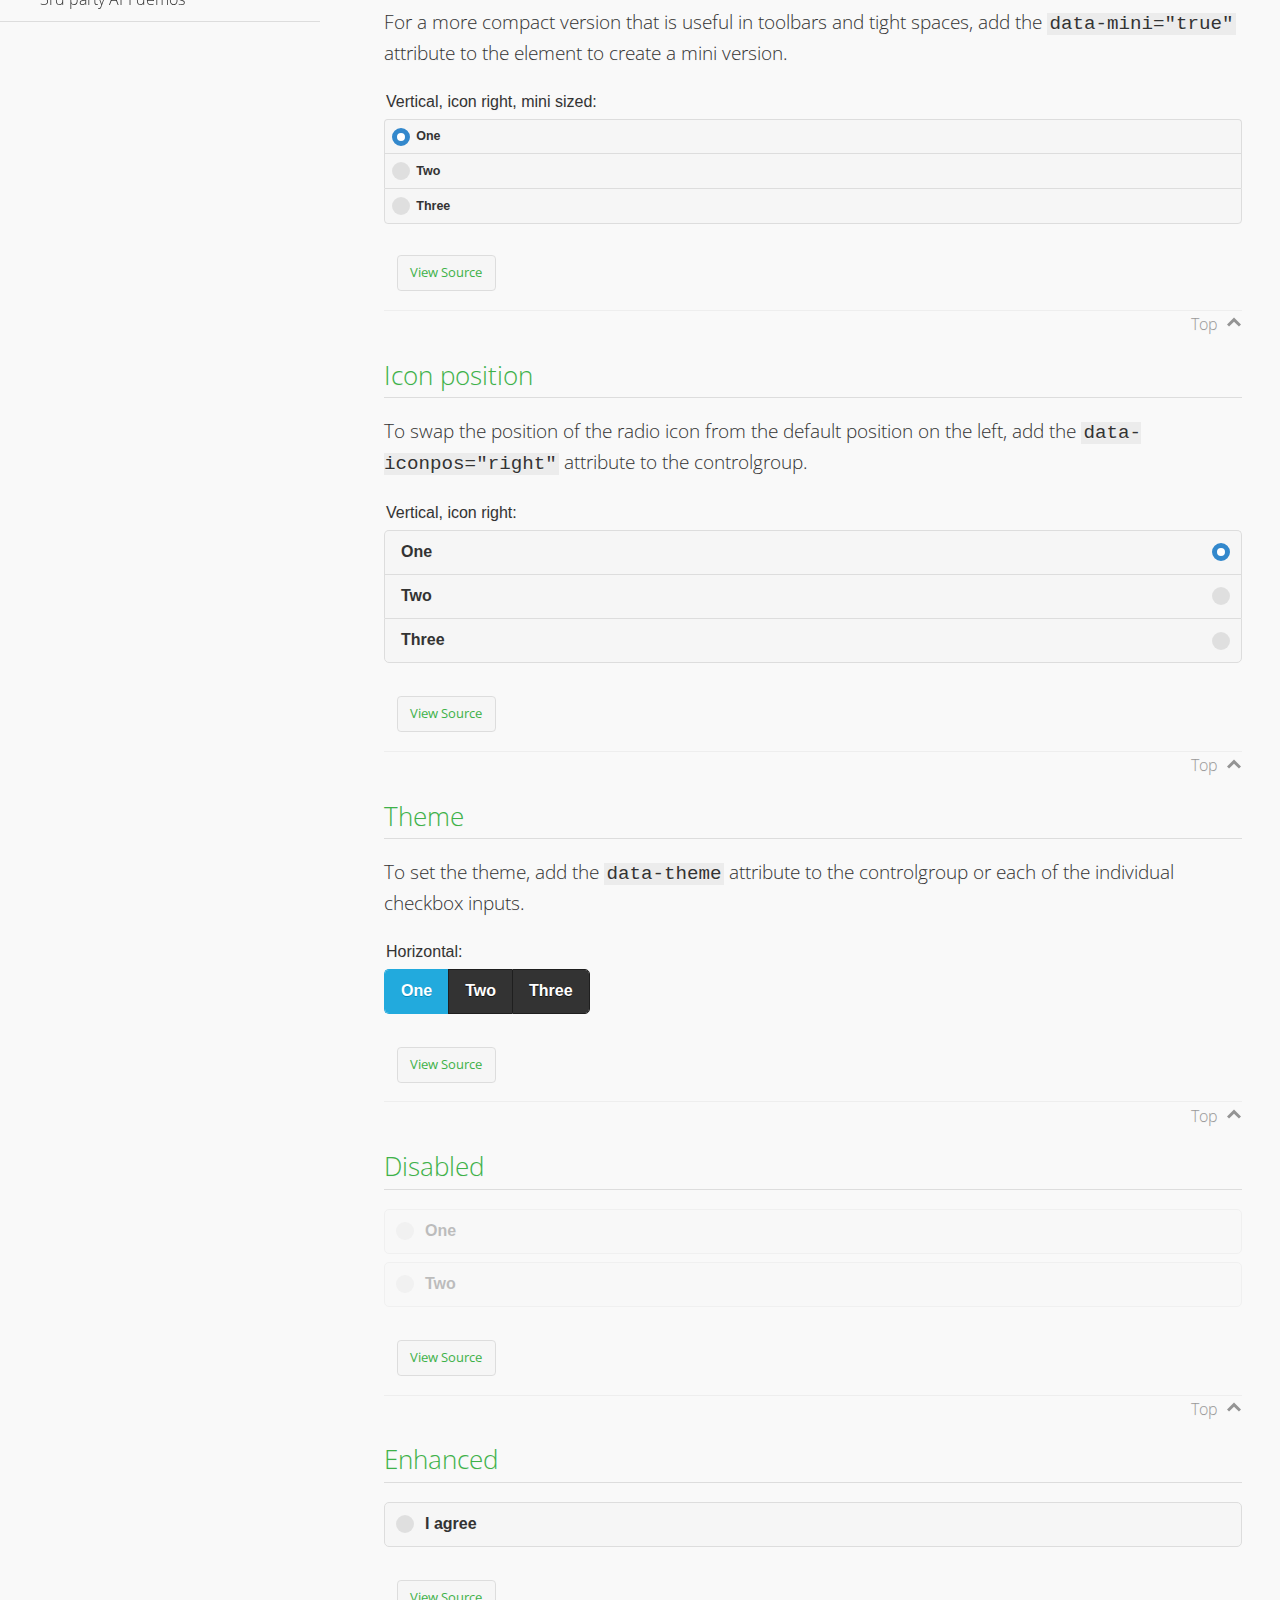
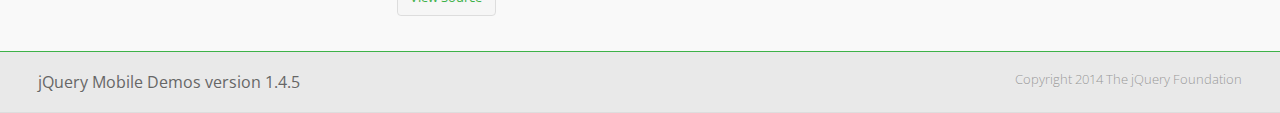
<file: team26_project-master/Code/scripts/demos/checkboxradio-radio/index.html>
<!DOCTYPE html>
<html>
<head>
	<meta charset="utf-8">
	<meta name="viewport" content="width=device-width, initial-scale=1">
	<title>Radio buttons - jQuery Mobile Demos</title>
	<link rel="shortcut icon" href="../favicon.ico">
	<link rel="stylesheet" href="http://fonts.googleapis.com/css?family=Open+Sans:300,400,700">
	<link rel="stylesheet" href="../css/themes/default/jquery.mobile-1.4.5.min.css">
	<link rel="stylesheet" href="../_assets/css/jqm-demos.css">
	<script src="../js/jquery.js"></script>
	<script src="../_assets/js/index.js"></script>
	<script src="../js/jquery.mobile-1.4.5.min.js"></script>
</head>
<body>
<div data-role="page" class="jqm-demos" data-quicklinks="true">

	<div data-role="header" class="jqm-header">
		<h2><a href="../" title="jQuery Mobile Demos home"><img src="../_assets/img/jquery-logo.png" alt="jQuery Mobile"></a></h2>
		<p><span class="jqm-version"></span> Demos</p>
		<a href="#" class="jqm-navmenu-link ui-btn ui-btn-icon-notext ui-corner-all ui-icon-bars ui-nodisc-icon ui-alt-icon ui-btn-left">Menu</a>
		<a href="#" class="jqm-search-link ui-btn ui-btn-icon-notext ui-corner-all ui-icon-search ui-nodisc-icon ui-alt-icon ui-btn-right">Search</a>
	</div><!-- /header -->

	<div role="main" class="ui-content jqm-content">

		<h1>Radio buttons</h1>

		<p>Radio inputs are used to provide a list of options where only a single option can be selected. Radio buttons are enhanced by the checkboxradio widget.</p>

		<h2>Basic markup</h2>

		<p>To create a set of radio buttons, add an <code>input</code> with a <code>type="radio"</code> attribute and a corresponding <code>label</code>. Set the <code>for</code> attribute of the <code>label</code> to match the <code>id</code> of the <code>input</code> so they are semantically associated.</p>

		<div data-demo-html="true">
			<form>
				<label>
					<input type="radio" name="radio-choice-0" id="radio-choice-0a">One
				</label>

				<label for="radio-choice-0b">Two</label>
				<input type="radio" name="radio-choice-0" id="radio-choice-0b" class="custom">
			</form>
		</div><!--/demo-html -->

		<h2>Vertical group</h2>

		<p>To visually integrate multiple radio buttons into a vertically grouped button set, the framework will automatically remove all margins between buttons and round only the top and bottom corners of the set if there is a <code> data-role="controlgroup"</code> attribute on the container.</p>

		<div data-demo-html="true">
			<form>
					<fieldset data-role="controlgroup">
					<legend>Vertical:</legend>
					<input type="radio" name="radio-choice-v-2" id="radio-choice-v-2a" value="on" checked="checked">
					<label for="radio-choice-v-2a">One</label>
					<input type="radio" name="radio-choice-v-2" id="radio-choice-v-2b" value="off">
					<label for="radio-choice-v-2b">Two</label>
					<input type="radio" name="radio-choice-v-2" id="radio-choice-v-2c" value="other">
					<label for="radio-choice-v-2c">Three</label>
				</fieldset>
			</form>
		</div><!--/demo-html -->

		<h2>Horizontal group</h2>

		<p>To make a horizontal button set, add the <code> data-type="horizontal"</code> to the <code>fieldset</code>.</p>

		<div data-demo-html="true">
			<form>
				<fieldset data-role="controlgroup" data-type="horizontal">
					<legend>Horizontal:</legend>
					<input type="radio" name="radio-choice-h-2" id="radio-choice-h-2a" value="on" checked="checked">
					<label for="radio-choice-h-2a">One</label>
					<input type="radio" name="radio-choice-h-2" id="radio-choice-h-2b" value="off">
					<label for="radio-choice-h-2b">Two</label>
					<input type="radio" name="radio-choice-h-2" id="radio-choice-h-2c" value="other">
					<label for="radio-choice-h-2c">Three</label>
				</fieldset>
			</form>
		</div><!--/demo-html -->

		<h2>Mini size</h2>

		<p>For a more compact version that is useful in toolbars and tight spaces, add the <code>data-mini="true"</code> attribute to the element to create a mini version. </p>

		<div data-demo-html="true">
			<form>
				<fieldset data-role="controlgroup" data-mini="true">
					<legend>Vertical, icon right, mini sized:</legend>
					<input type="radio" name="radio-choice-v-6" id="radio-choice-v-6a" value="on" checked="checked">
					<label for="radio-choice-v-6a">One</label>
					<input type="radio" name="radio-choice-v-6" id="radio-choice-v-6b" value="off">
					<label for="radio-choice-v-6b">Two</label>
					<input type="radio" name="radio-choice-v-6" id="radio-choice-v-6c" value="other">
					<label for="radio-choice-v-6c">Three</label>
				</fieldset>
			</form>
		</div><!--/demo-html -->

		<h2>Icon position</h2>

		<p>To swap the position of the radio icon from the default position on the left, add the <code>data-iconpos="right"</code> attribute to the controlgroup.</p>

		<div data-demo-html="true">
			<form>
				<fieldset data-role="controlgroup" data-iconpos="right">
					<legend>Vertical, icon right:</legend>
					<input type="radio" name="radio-choice-w-6" id="radio-choice-w-6a" value="on" checked="checked">
					<label for="radio-choice-w-6a">One</label>
					<input type="radio" name="radio-choice-w-6" id="radio-choice-w-6b" value="off">
					<label for="radio-choice-w-6b">Two</label>
					<input type="radio" name="radio-choice-w-6" id="radio-choice-w-6c" value="other">
					<label for="radio-choice-w-6c">Three</label>
				</fieldset>
			</form>
		</div><!--/demo-html -->

		<h2>Theme</h2>

		<p>To set the theme, add the <code>data-theme</code> attribute to the controlgroup or each of the individual checkbox inputs.</p>

		<div data-demo-html="true">
			<form>
				<fieldset data-role="controlgroup" data-theme="b" data-type="horizontal">
					<legend>Horizontal:</legend>
					<input type="radio" name="radio-choice-t-6" id="radio-choice-t-6a" value="on" checked="checked">
					<label for="radio-choice-t-6a">One</label>
					<input type="radio" name="radio-choice-t-6" id="radio-choice-t-6b" value="off">
					<label for="radio-choice-t-6b">Two</label>
					<input type="radio" name="radio-choice-t-6" id="radio-choice-t-6c" value="other">
					<label for="radio-choice-t-6c">Three</label>
				</fieldset>
			</form>
		</div><!--/demo-html -->

		<h2>Disabled</h2>

		<div data-demo-html="true">
			<form>
				<label>
					<input type="radio" name="radio-choice-7" id="radio-choice-7a" disabled="disabled">One
				</label>
				<label for="radio-choice-7b">Two</label>
				<input type="radio" name="radio-choice-7" id="radio-choice-7b" disabled="disabled">
			</form>
		</div><!--/demo-html -->

		<h2>Enhanced</h2>

		<div data-demo-html="true">
			<div class="ui-radio">
				<label for="radio-enhanced" class="ui-btn ui-corner-all ui-btn-inherit ui-btn-icon-left ui-radio-off">I agree</label>
				<input type="radio" name="radio-enhanced" id="radio-enhanced" data-enhanced="true">
			</div>
		</div><!--/demo-html -->

	</div><!-- /content -->
	    <div data-role="panel" class="jqm-navmenu-panel" data-position="left" data-display="overlay" data-theme="a">
	    	<ul class="jqm-list ui-alt-icon ui-nodisc-icon">
<li data-filtertext="demos homepage" data-icon="home"><a href=".././">Home</a></li>
<li data-filtertext="introduction overview getting started"><a href="../intro/" data-ajax="false">Introduction</a></li>
<li data-filtertext="buttons button markup buttonmarkup method anchor link button element"><a href="../button-markup/" data-ajax="false">Buttons</a></li>
<li data-filtertext="form button widget input button submit reset"><a href="../button/" data-ajax="false">Button widget</a></li>
<li data-role="collapsible" data-enhanced="true" data-collapsed-icon="carat-d" data-expanded-icon="carat-u" data-iconpos="right" data-inset="false" class="ui-collapsible ui-collapsible-themed-content ui-collapsible-collapsed">
	<h3 class="ui-collapsible-heading ui-collapsible-heading-collapsed">
		<a href="#" class="ui-collapsible-heading-toggle ui-btn ui-btn-icon-right ui-btn-inherit ui-icon-carat-d">
		    Checkboxradio widget<span class="ui-collapsible-heading-status"> click to expand contents</span>
		</a>
	</h3>
	<div class="ui-collapsible-content ui-body-inherit ui-collapsible-content-collapsed" aria-hidden="true">
		<ul>
			<li data-filtertext="form checkboxradio widget checkbox input checkboxes controlgroups"><a href="../checkboxradio-checkbox/" data-ajax="false">Checkboxes</a></li>
			<li data-filtertext="form checkboxradio widget radio input radio buttons controlgroups"><a href="../checkboxradio-radio/" data-ajax="false">Radio buttons</a></li>
		</ul>
	</div>
</li>
<li data-role="collapsible" data-enhanced="true" data-collapsed-icon="carat-d" data-expanded-icon="carat-u" data-iconpos="right" data-inset="false" class="ui-collapsible ui-collapsible-themed-content ui-collapsible-collapsed">
	<h3 class="ui-collapsible-heading ui-collapsible-heading-collapsed">
		<a href="#" class="ui-collapsible-heading-toggle ui-btn ui-btn-icon-right ui-btn-inherit ui-icon-carat-d">
			Collapsible (set) widget<span class="ui-collapsible-heading-status"> click to expand contents</span>
		</a>
	</h3>
	<div class="ui-collapsible-content ui-body-inherit ui-collapsible-content-collapsed" aria-hidden="true">
		<ul>
			<li data-filtertext="collapsibles content formatting"><a href="../collapsible/" data-ajax="false">Collapsible</a></li>
			<li data-filtertext="dynamic collapsible set accordion append expand"><a href="../collapsible-dynamic/" data-ajax="false">Dynamic collapsibles</a></li>
			<li data-filtertext="accordions collapsible set widget content formatting grouped collapsibles"><a href="../collapsibleset/" data-ajax="false">Collapsible set</a></li>
		</ul>
	</div>
</li>
<li data-role="collapsible" data-enhanced="true" data-collapsed-icon="carat-d" data-expanded-icon="carat-u" data-iconpos="right" data-inset="false" class="ui-collapsible ui-collapsible-themed-content ui-collapsible-collapsed">
	<h3 class="ui-collapsible-heading ui-collapsible-heading-collapsed">
		<a href="#" class="ui-collapsible-heading-toggle ui-btn ui-btn-icon-right ui-btn-inherit ui-icon-carat-d">
			Controlgroup widget<span class="ui-collapsible-heading-status"> click to expand contents</span>
		</a>
	</h3>
	<div class="ui-collapsible-content ui-body-inherit ui-collapsible-content-collapsed" aria-hidden="true">
		<ul>
			<li data-filtertext="controlgroups selectmenu checkboxradio input grouped buttons horizontal vertical"><a href="../controlgroup/" data-ajax="false">Controlgroup</a></li>
			<li data-filtertext="dynamic controlgroup dynamically add buttons"><a href="../controlgroup-dynamic/" data-ajax="false">Dynamic controlgroups</a></li>
		</ul>
	</div>
</li>
<li data-filtertext="form datepicker widget date input"><a href="../datepicker/" data-ajax="false">Datepicker</a></li>
<li data-role="collapsible" data-enhanced="true" data-collapsed-icon="carat-d" data-expanded-icon="carat-u" data-iconpos="right" data-inset="false" class="ui-collapsible ui-collapsible-themed-content ui-collapsible-collapsed">
	<h3 class="ui-collapsible-heading ui-collapsible-heading-collapsed">
		<a href="#" class="ui-collapsible-heading-toggle ui-btn ui-btn-icon-right ui-btn-inherit ui-icon-carat-d">
			Events<span class="ui-collapsible-heading-status"> click to expand contents</span>
		</a>
	</h3>
	<div class="ui-collapsible-content ui-body-inherit ui-collapsible-content-collapsed" aria-hidden="true">
		<ul>
			<li data-filtertext="swipe to delete list items listviews swipe events"><a href="../swipe-list/" data-ajax="false">Swipe list items</a></li>
			<li data-filtertext="swipe to navigate swipe page navigation swipe events"><a href="../swipe-page/" data-ajax="false">Swipe page navigation</a></li>
		</ul>
	</div>
</li>
<li data-filtertext="filterable filter elements sorting searching listview table"><a href="../filterable/" data-ajax="false">Filterable widget</a></li>
<li data-filtertext="form flipswitch widget flip toggle switch binary select checkbox input"><a href="../flipswitch/" data-ajax="false">Flipswitch widget</a></li>
<li data-role="collapsible" data-enhanced="true" data-collapsed-icon="carat-d" data-expanded-icon="carat-u" data-iconpos="right" data-inset="false" class="ui-collapsible ui-collapsible-themed-content ui-collapsible-collapsed">
	<h3 class="ui-collapsible-heading ui-collapsible-heading-collapsed">
		<a href="#" class="ui-collapsible-heading-toggle ui-btn ui-btn-icon-right ui-btn-inherit ui-icon-carat-d">
			Forms<span class="ui-collapsible-heading-status"> click to expand contents</span>
		</a>
	</h3>
	<div class="ui-collapsible-content ui-body-inherit ui-collapsible-content-collapsed" aria-hidden="true">
		<ul>
			<li data-filtertext="forms text checkbox radio range button submit reset inputs selects textarea slider flipswitch label form elements"><a href="../forms/" data-ajax="false">Forms</a></li>
			<li data-filtertext="form hide labels hidden accessible ui-hidden-accessible forms"><a href="../forms-label-hidden-accessible/" data-ajax="false">Hide labels</a></li>
			<li data-filtertext="form field containers fieldcontain ui-field-contain forms"><a href="../forms-field-contain/" data-ajax="false">Field containers</a></li>
			<li data-filtertext="forms disabled form elements"><a href="../forms-disabled/" data-ajax="false">Forms disabled</a></li>
			<li data-filtertext="forms gallery examples overview forms text checkbox radio range button submit reset inputs selects textarea slider flipswitch label form elements"><a href="../forms-gallery/" data-ajax="false">Forms gallery</a></li>
		</ul>
	</div>
</li>
<li data-role="collapsible" data-enhanced="true" data-collapsed-icon="carat-d" data-expanded-icon="carat-u" data-iconpos="right" data-inset="false" class="ui-collapsible ui-collapsible-themed-content ui-collapsible-collapsed">
	<h3 class="ui-collapsible-heading ui-collapsible-heading-collapsed">
		<a href="#" class="ui-collapsible-heading-toggle ui-btn ui-btn-icon-right ui-btn-inherit ui-icon-carat-d">
			Grids<span class="ui-collapsible-heading-status"> click to expand contents</span>
		</a>
	</h3>
	<div class="ui-collapsible-content ui-body-inherit ui-collapsible-content-collapsed" aria-hidden="true">
		<ul>
			<li data-filtertext="grids columns blocks content formatting rwd responsive css framework"><a href="../grids/" data-ajax="false">Grids</a></li>
			<li data-filtertext="buttons in grids css framework"><a href="../grids-buttons/" data-ajax="false">Buttons in grids</a></li>
			<li data-filtertext="custom responsive grids rwd css framework"><a href="../grids-custom-responsive/" data-ajax="false">Custom responsive grids</a></li>
		</ul>
	</div>
</li>
<li data-filtertext="blocks content formatting sections heading"><a href="../body-bar-classes/" data-ajax="false">Grouping and dividing content</a></li>
<li data-role="collapsible" data-enhanced="true" data-collapsed-icon="carat-d" data-expanded-icon="carat-u" data-iconpos="right" data-inset="false" class="ui-collapsible ui-collapsible-themed-content ui-collapsible-collapsed">
	<h3 class="ui-collapsible-heading ui-collapsible-heading-collapsed">
		<a href="#" class="ui-collapsible-heading-toggle ui-btn ui-btn-icon-right ui-btn-inherit ui-icon-carat-d">
			Icons<span class="ui-collapsible-heading-status"> click to expand contents</span>
		</a>
	</h3>
	<div class="ui-collapsible-content ui-body-inherit ui-collapsible-content-collapsed" aria-hidden="true">
		<ul>
			<li data-filtertext="button icons svg disc alt custom icon position"><a href="../icons/" data-ajax="false">Icons</a></li>
			<li data-filtertext=""><a href="../icons-grunticon/" data-ajax="false">Grunticon loader</a></li>
		</ul>
	</div>
</li>
<li data-role="collapsible" data-enhanced="true" data-collapsed-icon="carat-d" data-expanded-icon="carat-u" data-iconpos="right" data-inset="false" class="ui-collapsible ui-collapsible-themed-content ui-collapsible-collapsed">
	<h3 class="ui-collapsible-heading ui-collapsible-heading-collapsed">
		<a href="#" class="ui-collapsible-heading-toggle ui-btn ui-btn-icon-right ui-btn-inherit ui-icon-carat-d">
			Listview widget<span class="ui-collapsible-heading-status"> click to expand contents</span>
		</a>
	</h3>
	<div class="ui-collapsible-content ui-body-inherit ui-collapsible-content-collapsed" aria-hidden="true">
		<ul>
			<li data-filtertext="listview widget thumbnails icons nested split button collapsible ul ol"><a href="../listview/" data-ajax="false">Listview</a></li>
			<li data-filtertext="autocomplete filterable reveal listview filtertextbeforefilter placeholder"><a href="../listview-autocomplete/" data-ajax="false">Listview autocomplete</a></li>
			<li data-filtertext="autocomplete filterable reveal listview remote data filtertextbeforefilter placeholder"><a href="../listview-autocomplete-remote/" data-ajax="false">Listview autocomplete remote data</a></li>
			<li data-filtertext="autodividers anchor jump scroll linkbars listview lists ul ol"><a href="../listview-autodividers-linkbar/" data-ajax="false">Listview autodividers linkbar</a></li>
			<li data-filtertext="listview autodividers selector autodividersselector lists ul ol"><a href="../listview-autodividers-selector/" data-ajax="false">Listview autodividers selector</a></li>
			<li data-filtertext="listview nested list items"><a href="../listview-nested-lists/" data-ajax="false">Nested Listviews</a></li>
			<li data-filtertext="listview collapsible list items flat"><a href="../listview-collapsible-item-flat/" data-ajax="false">Listview collapsible list items (flat)</a></li>
			<li data-filtertext="listview collapsible list indented"><a href="../listview-collapsible-item-indented/" data-ajax="false">Listview collapsible list items (indented)</a></li>
			<li data-filtertext="grid listview responsive grids responsive listviews lists ul"><a href="../listview-grid/" data-ajax="false">Listview responsive grid</a></li>
		</ul>
	</div>
</li>
<li data-filtertext="loader widget page loading navigation overlay spinner"><a href="../loader/" data-ajax="false">Loader widget</a></li>
<li data-filtertext="navbar widget navmenu toolbars header footer"><a href="../navbar/" data-ajax="false">Navbar widget</a></li>
<li data-role="collapsible" data-enhanced="true" data-collapsed-icon="carat-d" data-expanded-icon="carat-u" data-iconpos="right" data-inset="false" class="ui-collapsible ui-collapsible-themed-content ui-collapsible-collapsed">
	<h3 class="ui-collapsible-heading ui-collapsible-heading-collapsed">
		<a href="#" class="ui-collapsible-heading-toggle ui-btn ui-btn-icon-right ui-btn-inherit ui-icon-carat-d">
			Navigation<span class="ui-collapsible-heading-status"> click to expand contents</span>
		</a>
	</h3>
	<div class="ui-collapsible-content ui-body-inherit ui-collapsible-content-collapsed" aria-hidden="true">
		<ul>
			<li data-filtertext="ajax navigation navigate widget history event method"><a href="../navigation/" data-ajax="false">Navigation</a></li>
			<li data-filtertext="linking pages page links navigation ajax prefetch cache"><a href="../navigation-linking-pages/" data-ajax="false">Linking pages</a></li>
			<!-- <li data-filtertext="php redirect server redirection server-side navigation"><a href="../navigation-php-redirect/" data-ajax="false">PHP redirect demo</a></li>-->
			<li data-filtertext="navigation redirection hash query"><a href="../navigation-hash-processing/" data-ajax="false">Hash processing demo</a></li>
			<li data-filtertext="navigation redirection hash query"><a href="../page-events/" data-ajax="false">Page Navigation Events</a></li>
		</ul>
	</div>
</li>
<li data-role="collapsible" data-enhanced="true" data-collapsed-icon="carat-d" data-expanded-icon="carat-u" data-iconpos="right" data-inset="false" class="ui-collapsible ui-collapsible-themed-content ui-collapsible-collapsed">
	<h3 class="ui-collapsible-heading ui-collapsible-heading-collapsed">
		<a href="#" class="ui-collapsible-heading-toggle ui-btn ui-btn-icon-right ui-btn-inherit ui-icon-carat-d">
			Pages<span class="ui-collapsible-heading-status"> click to expand contents</span>
		</a>
	</h3>
	<div class="ui-collapsible-content ui-body-inherit ui-collapsible-content-collapsed" aria-hidden="true">
		<ul>
			<li data-filtertext="pages page widget ajax navigation"><a href="../pages/" data-ajax="false">Pages</a></li>
			<li data-filtertext="single page"><a href="../pages-single-page/" data-ajax="false">Single page</a></li>
			<li data-filtertext="multipage multi-page page"><a href="../pages-multi-page/" data-ajax="false">Multi-page template</a></li>
			<li data-filtertext="dialog page widget modal popup"><a href="../pages-dialog/" data-ajax="false">Dialog page</a></li>
		</ul>
	</div>
</li>
<li data-role="collapsible" data-enhanced="true" data-collapsed-icon="carat-d" data-expanded-icon="carat-u" data-iconpos="right" data-inset="false" class="ui-collapsible ui-collapsible-themed-content ui-collapsible-collapsed">
	<h3 class="ui-collapsible-heading ui-collapsible-heading-collapsed">
		<a href="#" class="ui-collapsible-heading-toggle ui-btn ui-btn-icon-right ui-btn-inherit ui-icon-carat-d">
			Panel widget<span class="ui-collapsible-heading-status"> click to expand contents</span>
		</a>
	</h3>
	<div class="ui-collapsible-content ui-body-inherit ui-collapsible-content-collapsed" aria-hidden="true">
		<ul>
			<li data-filtertext="panel widget sliding panels reveal push overlay responsive"><a href="../panel/" data-ajax="false">Panel</a></li>
			<li data-filtertext=""><a href="../panel-external/" data-ajax="false">External panels</a></li>
			<li data-filtertext="panel "><a href="../panel-fixed/" data-ajax="false">Fixed panels</a></li>
			<li data-filtertext="panel slide panels sliding panels shadow rwd responsive breakpoint"><a href="../panel-responsive/" data-ajax="false">Panels responsive</a></li>
			<li data-filtertext="panel custom style custom panel width reveal shadow listview panel styling page background wrapper"><a href="../panel-styling/" data-ajax="false">Custom panel style</a></li>
			<li data-filtertext="panel open on swipe"><a href="../panel-swipe-open/" data-ajax="false">Panel open on swipe</a></li>
			<li data-filtertext="panels outside page internal external toolbars"><a href="../panel-external-internal/" data-ajax="false">Panel external and internal</a></li>
		</ul>
	</div>
</li>
<li data-role="collapsible" data-enhanced="true" data-collapsed-icon="carat-d" data-expanded-icon="carat-u" data-iconpos="right" data-inset="false" class="ui-collapsible ui-collapsible-themed-content ui-collapsible-collapsed">
	<h3 class="ui-collapsible-heading ui-collapsible-heading-collapsed">
		<a href="#" class="ui-collapsible-heading-toggle ui-btn ui-btn-icon-right ui-btn-inherit ui-icon-carat-d">
			Popup widget<span class="ui-collapsible-heading-status"> click to expand contents</span>
		</a>
	</h3>
	<div class="ui-collapsible-content ui-body-inherit ui-collapsible-content-collapsed" aria-hidden="true">
		<ul>
			<li data-filtertext="popup widget popups dialog modal transition tooltip lightbox form overlay screen flip pop fade transition"><a href="../popup/" data-ajax="false">Popup</a></li>
			<li data-filtertext="popup alignment position"><a href="../popup-alignment/" data-ajax="false">Popup alignment</a></li>
			<li data-filtertext="popup arrow size popups popover"><a href="../popup-arrow-size/" data-ajax="false">Popup arrow size</a></li>
			<li data-filtertext="dynamic popups popup images lightbox"><a href="../popup-dynamic/" data-ajax="false">Dynamic popups</a></li>
			<li data-filtertext="popups with iframes scaling"><a href="../popup-iframe/" data-ajax="false">Popups with iframes</a></li>
			<li data-filtertext="popup image scaling"><a href="../popup-image-scaling/" data-ajax="false">Popup image scaling</a></li>
			<li data-filtertext="external popup outside multi-page"><a href="../popup-outside-multipage/" data-ajax="false">Popup outside multi-page</a></li>
		</ul>
	</div>
</li>
<li data-filtertext="form rangeslider widget dual sliders dual handle sliders range input"><a href="../rangeslider/" data-ajax="false">Rangeslider widget</a></li>
<li data-filtertext="responsive web design rwd adaptive progressive enhancement PE accessible mobile breakpoints media query media queries"><a href="../rwd/" data-ajax="false">Responsive Web Design</a></li>
<li data-role="collapsible" data-enhanced="true" data-collapsed-icon="carat-d" data-expanded-icon="carat-u" data-iconpos="right" data-inset="false" class="ui-collapsible ui-collapsible-themed-content ui-collapsible-collapsed">
	<h3 class="ui-collapsible-heading ui-collapsible-heading-collapsed">
		<a href="#" class="ui-collapsible-heading-toggle ui-btn ui-btn-icon-right ui-btn-inherit ui-icon-carat-d">
			Selectmenu widget<span class="ui-collapsible-heading-status"> click to expand contents</span>
		</a>
	</h3>
	<div class="ui-collapsible-content ui-body-inherit ui-collapsible-content-collapsed" aria-hidden="true">
		<ul>
			<li data-filtertext="form selectmenu widget select input custom select menu selects"><a href="../selectmenu/" data-ajax="false">Selectmenu</a></li>
			<li data-filtertext="form custom select menu selectmenu widget custom menu option optgroup multiple selects"><a href="../selectmenu-custom/" data-ajax="false">Custom select menu</a></li>
			<li data-filtertext="filterable select filter popup dialog"><a href="../selectmenu-custom-filter/" data-ajax="false">Custom select menu with filter</a></li>
		</ul>
	</div>
</li>
<li data-role="collapsible" data-enhanced="true" data-collapsed-icon="carat-d" data-expanded-icon="carat-u" data-iconpos="right" data-inset="false" class="ui-collapsible ui-collapsible-themed-content ui-collapsible-collapsed">
	<h3 class="ui-collapsible-heading ui-collapsible-heading-collapsed">
		<a href="#" class="ui-collapsible-heading-toggle ui-btn ui-btn-icon-right ui-btn-inherit ui-icon-carat-d">
			Slider widget<span class="ui-collapsible-heading-status"> click to expand contents</span>
		</a>
	</h3>
	<div class="ui-collapsible-content ui-body-inherit ui-collapsible-content-collapsed" aria-hidden="true">
		<ul>
			<li data-filtertext="form slider widget range input single sliders"><a href="../slider/" data-ajax="false">Slider</a></li>
			<li data-filtertext="form slider widget flipswitch slider binary select flip toggle switch"><a href="../slider-flipswitch/" data-ajax="false">Slider flip toggle switch</a></li>
			<li data-filtertext="form slider tooltip handle value input range sliders"><a href="../slider-tooltip/" data-ajax="false">Slider tooltip</a></li>
		</ul>
	</div>
</li>
<li data-role="collapsible" data-enhanced="true" data-collapsed-icon="carat-d" data-expanded-icon="carat-u" data-iconpos="right" data-inset="false" class="ui-collapsible ui-collapsible-themed-content ui-collapsible-collapsed">
	<h3 class="ui-collapsible-heading ui-collapsible-heading-collapsed">
		<a href="#" class="ui-collapsible-heading-toggle ui-btn ui-btn-icon-right ui-btn-inherit ui-icon-carat-d">
			Table widget<span class="ui-collapsible-heading-status"> click to expand contents</span>
		</a>
	</h3>
	<div class="ui-collapsible-content ui-body-inherit ui-collapsible-content-collapsed" aria-hidden="true">
		<ul>
			<li data-filtertext="table widget reflow column toggle th td responsive tables rwd hide show tabular"><a href="../table-column-toggle/" data-ajax="false">Table Column Toggle</a></li>
			<li data-filtertext="table column toggle phone comparison demo"><a href="../table-column-toggle-example/" data-ajax="false">Table Column Toggle demo</a></li>
			<li data-filtertext="responsive tables table column toggle heading groups rwd breakpoint"><a href="../table-column-toggle-heading-groups/" data-ajax="false">Table Column Toggle heading groups</a></li>
			<li data-filtertext="responsive tables table column toggle hide rwd breakpoint customization options"><a href="../table-column-toggle-options/" data-ajax="false">Table Column Toggle options</a></li>
			<li data-filtertext="table reflow th td responsive rwd columns tabular"><a href="../table-reflow/" data-ajax="false">Table Reflow</a></li>
			<li data-filtertext="responsive tables table reflow heading groups rwd breakpoint"><a href="../table-reflow-heading-groups/" data-ajax="false">Table Reflow heading groups</a></li>
			<li data-filtertext="responsive tables table reflow stripes strokes table style"><a href="../table-reflow-stripes-strokes/" data-ajax="false">Table Reflow stripes and strokes</a></li>
			<li data-filtertext="responsive tables table reflow stack custom styles"><a href="../table-reflow-styling/" data-ajax="false">Table Reflow custom styles</a></li>
		</ul>
	</div>
</li>
<li data-filtertext="ui tabs widget"><a href="../tabs/" data-ajax="false">Tabs widget</a></li>
<li data-filtertext="form textinput widget text input textarea number date time tel email file color password"><a href="../textinput/" data-ajax="false">Textinput widget</a></li>
<li data-role="collapsible" data-enhanced="true" data-collapsed-icon="carat-d" data-expanded-icon="carat-u" data-iconpos="right" data-inset="false" class="ui-collapsible ui-collapsible-themed-content ui-collapsible-collapsed">
	<h3 class="ui-collapsible-heading ui-collapsible-heading-collapsed">
		<a href="#" class="ui-collapsible-heading-toggle ui-btn ui-btn-icon-right ui-btn-inherit ui-icon-carat-d">
			Theming<span class="ui-collapsible-heading-status"> click to expand contents</span>
		</a>
	</h3>
	<div class="ui-collapsible-content ui-body-inherit ui-collapsible-content-collapsed" aria-hidden="true">
		<ul>
			<li data-filtertext="default theme swatches theming style css"><a href="../theme-default/" data-ajax="false">Default theme</a></li>
			<li data-filtertext="classic theme old theme swatches theming style css"><a href="../theme-classic/" data-ajax="false">Classic theme</a></li>
		</ul>
	</div>
</li>
<li data-role="collapsible" data-enhanced="true" data-collapsed-icon="carat-d" data-expanded-icon="carat-u" data-iconpos="right" data-inset="false" class="ui-collapsible ui-collapsible-themed-content ui-collapsible-collapsed">
	<h3 class="ui-collapsible-heading ui-collapsible-heading-collapsed">
		<a href="#" class="ui-collapsible-heading-toggle ui-btn ui-btn-icon-right ui-btn-inherit ui-icon-carat-d">
			Toolbar widget<span class="ui-collapsible-heading-status"> click to expand contents</span>
		</a>
	</h3>
	<div class="ui-collapsible-content ui-body-inherit ui-collapsible-content-collapsed" aria-hidden="true">
		<ul>
			<li data-filtertext="toolbar widget header footer toolbars fixed fullscreen external sections"><a href="../toolbar/" data-ajax="false">Toolbar</a></li>
			<li data-filtertext="dynamic toolbars dynamically add toolbar header footer"><a href="../toolbar-dynamic/" data-ajax="false">Dynamic toolbars</a></li>
			<li data-filtertext="external toolbars header footer"><a href="../toolbar-external/" data-ajax="false">External toolbars</a></li>
			<li data-filtertext="fixed toolbars header footer"><a href="../toolbar-fixed/" data-ajax="false">Fixed toolbars</a></li>
			<li data-filtertext="fixed fullscreen toolbars header footer"><a href="../toolbar-fixed-fullscreen/" data-ajax="false">Fullscreen toolbars</a></li>
			<li data-filtertext="external fixed toolbars header footer"><a href="../toolbar-fixed-external/" data-ajax="false">Fixed external toolbars</a></li>
			<li data-filtertext="external persistent toolbars header footer navbar navmenu"><a href="../toolbar-fixed-persistent/" data-ajax="false">Persistent toolbars</a></li>
			<li data-filtertext="external ajax optimized toolbars persistent toolbars header footer navbar"><a href="../toolbar-fixed-persistent-optimized/" data-ajax="false">Ajax optimized toolbars</a></li>
			<li data-filtertext="form in toolbars header footer"><a href="../toolbar-fixed-forms/" data-ajax="false">Form in toolbar</a></li>
		</ul>
	</div>
</li>
<li data-filtertext="page transitions animated pages popup navigation flip slide fade pop"><a href="../transitions/" data-ajax="false">Transitions</a></li>
<li data-role="collapsible" data-enhanced="true" data-collapsed-icon="carat-d" data-expanded-icon="carat-u" data-iconpos="right" data-inset="false" class="ui-collapsible ui-collapsible-themed-content ui-collapsible-collapsed">
	<h3 class="ui-collapsible-heading ui-collapsible-heading-collapsed">
		<a href="#" class="ui-collapsible-heading-toggle ui-btn ui-btn-icon-right ui-btn-inherit ui-icon-carat-d">
			3rd party API demos<span class="ui-collapsible-heading-status"> click to expand contents</span>
		</a>
	</h3>
	<div class="ui-collapsible-content ui-body-inherit ui-collapsible-content-collapsed" aria-hidden="true">
		<ul>
			<li data-filtertext="backbone requirejs navigation router"><a href="../backbone-requirejs/" data-ajax="false">Backbone RequireJS</a></li>
			<li data-filtertext="google maps geolocation demo"><a href="../map-geolocation/" data-ajax="false">Google Maps geolocation</a></li>
			<li data-filtertext="google maps hybrid"><a href="../map-list-toggle/" data-ajax="false">Google Maps list toggle</a></li>
		</ul>
	</div>
</li>



		     </ul>
		</div><!-- /panel -->


	<div data-role="footer" data-position="fixed" data-tap-toggle="false" class="jqm-footer">
		<p>jQuery Mobile Demos version <span class="jqm-version"></span></p>
		<p>Copyright 2014 The jQuery Foundation</p>
	</div><!-- /footer -->
	<!-- TODO: This should become an external panel so we can add input to markup (unique ID) -->
    <div data-role="panel" class="jqm-search-panel" data-position="right" data-display="overlay" data-theme="a">
		<div class="jqm-search">
			<ul class="jqm-list" data-filter-placeholder="Search demos..." data-filter-reveal="true">
<li data-filtertext="demos homepage" data-icon="home"><a href=".././">Home</a></li>
<li data-filtertext="introduction overview getting started"><a href="../intro/" data-ajax="false">Introduction</a></li>
<li data-filtertext="buttons button markup buttonmarkup method anchor link button element"><a href="../button-markup/" data-ajax="false">Buttons</a></li>
<li data-filtertext="form button widget input button submit reset"><a href="../button/" data-ajax="false">Button widget</a></li>
<li data-role="collapsible" data-enhanced="true" data-collapsed-icon="carat-d" data-expanded-icon="carat-u" data-iconpos="right" data-inset="false" class="ui-collapsible ui-collapsible-themed-content ui-collapsible-collapsed">
	<h3 class="ui-collapsible-heading ui-collapsible-heading-collapsed">
		<a href="#" class="ui-collapsible-heading-toggle ui-btn ui-btn-icon-right ui-btn-inherit ui-icon-carat-d">
		    Checkboxradio widget<span class="ui-collapsible-heading-status"> click to expand contents</span>
		</a>
	</h3>
	<div class="ui-collapsible-content ui-body-inherit ui-collapsible-content-collapsed" aria-hidden="true">
		<ul>
			<li data-filtertext="form checkboxradio widget checkbox input checkboxes controlgroups"><a href="../checkboxradio-checkbox/" data-ajax="false">Checkboxes</a></li>
			<li data-filtertext="form checkboxradio widget radio input radio buttons controlgroups"><a href="../checkboxradio-radio/" data-ajax="false">Radio buttons</a></li>
		</ul>
	</div>
</li>
<li data-role="collapsible" data-enhanced="true" data-collapsed-icon="carat-d" data-expanded-icon="carat-u" data-iconpos="right" data-inset="false" class="ui-collapsible ui-collapsible-themed-content ui-collapsible-collapsed">
	<h3 class="ui-collapsible-heading ui-collapsible-heading-collapsed">
		<a href="#" class="ui-collapsible-heading-toggle ui-btn ui-btn-icon-right ui-btn-inherit ui-icon-carat-d">
			Collapsible (set) widget<span class="ui-collapsible-heading-status"> click to expand contents</span>
		</a>
	</h3>
	<div class="ui-collapsible-content ui-body-inherit ui-collapsible-content-collapsed" aria-hidden="true">
		<ul>
			<li data-filtertext="collapsibles content formatting"><a href="../collapsible/" data-ajax="false">Collapsible</a></li>
			<li data-filtertext="dynamic collapsible set accordion append expand"><a href="../collapsible-dynamic/" data-ajax="false">Dynamic collapsibles</a></li>
			<li data-filtertext="accordions collapsible set widget content formatting grouped collapsibles"><a href="../collapsibleset/" data-ajax="false">Collapsible set</a></li>
		</ul>
	</div>
</li>
<li data-role="collapsible" data-enhanced="true" data-collapsed-icon="carat-d" data-expanded-icon="carat-u" data-iconpos="right" data-inset="false" class="ui-collapsible ui-collapsible-themed-content ui-collapsible-collapsed">
	<h3 class="ui-collapsible-heading ui-collapsible-heading-collapsed">
		<a href="#" class="ui-collapsible-heading-toggle ui-btn ui-btn-icon-right ui-btn-inherit ui-icon-carat-d">
			Controlgroup widget<span class="ui-collapsible-heading-status"> click to expand contents</span>
		</a>
	</h3>
	<div class="ui-collapsible-content ui-body-inherit ui-collapsible-content-collapsed" aria-hidden="true">
		<ul>
			<li data-filtertext="controlgroups selectmenu checkboxradio input grouped buttons horizontal vertical"><a href="../controlgroup/" data-ajax="false">Controlgroup</a></li>
			<li data-filtertext="dynamic controlgroup dynamically add buttons"><a href="../controlgroup-dynamic/" data-ajax="false">Dynamic controlgroups</a></li>
		</ul>
	</div>
</li>
<li data-filtertext="form datepicker widget date input"><a href="../datepicker/" data-ajax="false">Datepicker</a></li>
<li data-role="collapsible" data-enhanced="true" data-collapsed-icon="carat-d" data-expanded-icon="carat-u" data-iconpos="right" data-inset="false" class="ui-collapsible ui-collapsible-themed-content ui-collapsible-collapsed">
	<h3 class="ui-collapsible-heading ui-collapsible-heading-collapsed">
		<a href="#" class="ui-collapsible-heading-toggle ui-btn ui-btn-icon-right ui-btn-inherit ui-icon-carat-d">
			Events<span class="ui-collapsible-heading-status"> click to expand contents</span>
		</a>
	</h3>
	<div class="ui-collapsible-content ui-body-inherit ui-collapsible-content-collapsed" aria-hidden="true">
		<ul>
			<li data-filtertext="swipe to delete list items listviews swipe events"><a href="../swipe-list/" data-ajax="false">Swipe list items</a></li>
			<li data-filtertext="swipe to navigate swipe page navigation swipe events"><a href="../swipe-page/" data-ajax="false">Swipe page navigation</a></li>
		</ul>
	</div>
</li>
<li data-filtertext="filterable filter elements sorting searching listview table"><a href="../filterable/" data-ajax="false">Filterable widget</a></li>
<li data-filtertext="form flipswitch widget flip toggle switch binary select checkbox input"><a href="../flipswitch/" data-ajax="false">Flipswitch widget</a></li>
<li data-role="collapsible" data-enhanced="true" data-collapsed-icon="carat-d" data-expanded-icon="carat-u" data-iconpos="right" data-inset="false" class="ui-collapsible ui-collapsible-themed-content ui-collapsible-collapsed">
	<h3 class="ui-collapsible-heading ui-collapsible-heading-collapsed">
		<a href="#" class="ui-collapsible-heading-toggle ui-btn ui-btn-icon-right ui-btn-inherit ui-icon-carat-d">
			Forms<span class="ui-collapsible-heading-status"> click to expand contents</span>
		</a>
	</h3>
	<div class="ui-collapsible-content ui-body-inherit ui-collapsible-content-collapsed" aria-hidden="true">
		<ul>
			<li data-filtertext="forms text checkbox radio range button submit reset inputs selects textarea slider flipswitch label form elements"><a href="../forms/" data-ajax="false">Forms</a></li>
			<li data-filtertext="form hide labels hidden accessible ui-hidden-accessible forms"><a href="../forms-label-hidden-accessible/" data-ajax="false">Hide labels</a></li>
			<li data-filtertext="form field containers fieldcontain ui-field-contain forms"><a href="../forms-field-contain/" data-ajax="false">Field containers</a></li>
			<li data-filtertext="forms disabled form elements"><a href="../forms-disabled/" data-ajax="false">Forms disabled</a></li>
			<li data-filtertext="forms gallery examples overview forms text checkbox radio range button submit reset inputs selects textarea slider flipswitch label form elements"><a href="../forms-gallery/" data-ajax="false">Forms gallery</a></li>
		</ul>
	</div>
</li>
<li data-role="collapsible" data-enhanced="true" data-collapsed-icon="carat-d" data-expanded-icon="carat-u" data-iconpos="right" data-inset="false" class="ui-collapsible ui-collapsible-themed-content ui-collapsible-collapsed">
	<h3 class="ui-collapsible-heading ui-collapsible-heading-collapsed">
		<a href="#" class="ui-collapsible-heading-toggle ui-btn ui-btn-icon-right ui-btn-inherit ui-icon-carat-d">
			Grids<span class="ui-collapsible-heading-status"> click to expand contents</span>
		</a>
	</h3>
	<div class="ui-collapsible-content ui-body-inherit ui-collapsible-content-collapsed" aria-hidden="true">
		<ul>
			<li data-filtertext="grids columns blocks content formatting rwd responsive css framework"><a href="../grids/" data-ajax="false">Grids</a></li>
			<li data-filtertext="buttons in grids css framework"><a href="../grids-buttons/" data-ajax="false">Buttons in grids</a></li>
			<li data-filtertext="custom responsive grids rwd css framework"><a href="../grids-custom-responsive/" data-ajax="false">Custom responsive grids</a></li>
		</ul>
	</div>
</li>
<li data-filtertext="blocks content formatting sections heading"><a href="../body-bar-classes/" data-ajax="false">Grouping and dividing content</a></li>
<li data-role="collapsible" data-enhanced="true" data-collapsed-icon="carat-d" data-expanded-icon="carat-u" data-iconpos="right" data-inset="false" class="ui-collapsible ui-collapsible-themed-content ui-collapsible-collapsed">
	<h3 class="ui-collapsible-heading ui-collapsible-heading-collapsed">
		<a href="#" class="ui-collapsible-heading-toggle ui-btn ui-btn-icon-right ui-btn-inherit ui-icon-carat-d">
			Icons<span class="ui-collapsible-heading-status"> click to expand contents</span>
		</a>
	</h3>
	<div class="ui-collapsible-content ui-body-inherit ui-collapsible-content-collapsed" aria-hidden="true">
		<ul>
			<li data-filtertext="button icons svg disc alt custom icon position"><a href="../icons/" data-ajax="false">Icons</a></li>
			<li data-filtertext=""><a href="../icons-grunticon/" data-ajax="false">Grunticon loader</a></li>
		</ul>
	</div>
</li>
<li data-role="collapsible" data-enhanced="true" data-collapsed-icon="carat-d" data-expanded-icon="carat-u" data-iconpos="right" data-inset="false" class="ui-collapsible ui-collapsible-themed-content ui-collapsible-collapsed">
	<h3 class="ui-collapsible-heading ui-collapsible-heading-collapsed">
		<a href="#" class="ui-collapsible-heading-toggle ui-btn ui-btn-icon-right ui-btn-inherit ui-icon-carat-d">
			Listview widget<span class="ui-collapsible-heading-status"> click to expand contents</span>
		</a>
	</h3>
	<div class="ui-collapsible-content ui-body-inherit ui-collapsible-content-collapsed" aria-hidden="true">
		<ul>
			<li data-filtertext="listview widget thumbnails icons nested split button collapsible ul ol"><a href="../listview/" data-ajax="false">Listview</a></li>
			<li data-filtertext="autocomplete filterable reveal listview filtertextbeforefilter placeholder"><a href="../listview-autocomplete/" data-ajax="false">Listview autocomplete</a></li>
			<li data-filtertext="autocomplete filterable reveal listview remote data filtertextbeforefilter placeholder"><a href="../listview-autocomplete-remote/" data-ajax="false">Listview autocomplete remote data</a></li>
			<li data-filtertext="autodividers anchor jump scroll linkbars listview lists ul ol"><a href="../listview-autodividers-linkbar/" data-ajax="false">Listview autodividers linkbar</a></li>
			<li data-filtertext="listview autodividers selector autodividersselector lists ul ol"><a href="../listview-autodividers-selector/" data-ajax="false">Listview autodividers selector</a></li>
			<li data-filtertext="listview nested list items"><a href="../listview-nested-lists/" data-ajax="false">Nested Listviews</a></li>
			<li data-filtertext="listview collapsible list items flat"><a href="../listview-collapsible-item-flat/" data-ajax="false">Listview collapsible list items (flat)</a></li>
			<li data-filtertext="listview collapsible list indented"><a href="../listview-collapsible-item-indented/" data-ajax="false">Listview collapsible list items (indented)</a></li>
			<li data-filtertext="grid listview responsive grids responsive listviews lists ul"><a href="../listview-grid/" data-ajax="false">Listview responsive grid</a></li>
		</ul>
	</div>
</li>
<li data-filtertext="loader widget page loading navigation overlay spinner"><a href="../loader/" data-ajax="false">Loader widget</a></li>
<li data-filtertext="navbar widget navmenu toolbars header footer"><a href="../navbar/" data-ajax="false">Navbar widget</a></li>
<li data-role="collapsible" data-enhanced="true" data-collapsed-icon="carat-d" data-expanded-icon="carat-u" data-iconpos="right" data-inset="false" class="ui-collapsible ui-collapsible-themed-content ui-collapsible-collapsed">
	<h3 class="ui-collapsible-heading ui-collapsible-heading-collapsed">
		<a href="#" class="ui-collapsible-heading-toggle ui-btn ui-btn-icon-right ui-btn-inherit ui-icon-carat-d">
			Navigation<span class="ui-collapsible-heading-status"> click to expand contents</span>
		</a>
	</h3>
	<div class="ui-collapsible-content ui-body-inherit ui-collapsible-content-collapsed" aria-hidden="true">
		<ul>
			<li data-filtertext="ajax navigation navigate widget history event method"><a href="../navigation/" data-ajax="false">Navigation</a></li>
			<li data-filtertext="linking pages page links navigation ajax prefetch cache"><a href="../navigation-linking-pages/" data-ajax="false">Linking pages</a></li>
			<!-- <li data-filtertext="php redirect server redirection server-side navigation"><a href="../navigation-php-redirect/" data-ajax="false">PHP redirect demo</a></li>-->
			<li data-filtertext="navigation redirection hash query"><a href="../navigation-hash-processing/" data-ajax="false">Hash processing demo</a></li>
			<li data-filtertext="navigation redirection hash query"><a href="../page-events/" data-ajax="false">Page Navigation Events</a></li>
		</ul>
	</div>
</li>
<li data-role="collapsible" data-enhanced="true" data-collapsed-icon="carat-d" data-expanded-icon="carat-u" data-iconpos="right" data-inset="false" class="ui-collapsible ui-collapsible-themed-content ui-collapsible-collapsed">
	<h3 class="ui-collapsible-heading ui-collapsible-heading-collapsed">
		<a href="#" class="ui-collapsible-heading-toggle ui-btn ui-btn-icon-right ui-btn-inherit ui-icon-carat-d">
			Pages<span class="ui-collapsible-heading-status"> click to expand contents</span>
		</a>
	</h3>
	<div class="ui-collapsible-content ui-body-inherit ui-collapsible-content-collapsed" aria-hidden="true">
		<ul>
			<li data-filtertext="pages page widget ajax navigation"><a href="../pages/" data-ajax="false">Pages</a></li>
			<li data-filtertext="single page"><a href="../pages-single-page/" data-ajax="false">Single page</a></li>
			<li data-filtertext="multipage multi-page page"><a href="../pages-multi-page/" data-ajax="false">Multi-page template</a></li>
			<li data-filtertext="dialog page widget modal popup"><a href="../pages-dialog/" data-ajax="false">Dialog page</a></li>
		</ul>
	</div>
</li>
<li data-role="collapsible" data-enhanced="true" data-collapsed-icon="carat-d" data-expanded-icon="carat-u" data-iconpos="right" data-inset="false" class="ui-collapsible ui-collapsible-themed-content ui-collapsible-collapsed">
	<h3 class="ui-collapsible-heading ui-collapsible-heading-collapsed">
		<a href="#" class="ui-collapsible-heading-toggle ui-btn ui-btn-icon-right ui-btn-inherit ui-icon-carat-d">
			Panel widget<span class="ui-collapsible-heading-status"> click to expand contents</span>
		</a>
	</h3>
	<div class="ui-collapsible-content ui-body-inherit ui-collapsible-content-collapsed" aria-hidden="true">
		<ul>
			<li data-filtertext="panel widget sliding panels reveal push overlay responsive"><a href="../panel/" data-ajax="false">Panel</a></li>
			<li data-filtertext=""><a href="../panel-external/" data-ajax="false">External panels</a></li>
			<li data-filtertext="panel "><a href="../panel-fixed/" data-ajax="false">Fixed panels</a></li>
			<li data-filtertext="panel slide panels sliding panels shadow rwd responsive breakpoint"><a href="../panel-responsive/" data-ajax="false">Panels responsive</a></li>
			<li data-filtertext="panel custom style custom panel width reveal shadow listview panel styling page background wrapper"><a href="../panel-styling/" data-ajax="false">Custom panel style</a></li>
			<li data-filtertext="panel open on swipe"><a href="../panel-swipe-open/" data-ajax="false">Panel open on swipe</a></li>
			<li data-filtertext="panels outside page internal external toolbars"><a href="../panel-external-internal/" data-ajax="false">Panel external and internal</a></li>
		</ul>
	</div>
</li>
<li data-role="collapsible" data-enhanced="true" data-collapsed-icon="carat-d" data-expanded-icon="carat-u" data-iconpos="right" data-inset="false" class="ui-collapsible ui-collapsible-themed-content ui-collapsible-collapsed">
	<h3 class="ui-collapsible-heading ui-collapsible-heading-collapsed">
		<a href="#" class="ui-collapsible-heading-toggle ui-btn ui-btn-icon-right ui-btn-inherit ui-icon-carat-d">
			Popup widget<span class="ui-collapsible-heading-status"> click to expand contents</span>
		</a>
	</h3>
	<div class="ui-collapsible-content ui-body-inherit ui-collapsible-content-collapsed" aria-hidden="true">
		<ul>
			<li data-filtertext="popup widget popups dialog modal transition tooltip lightbox form overlay screen flip pop fade transition"><a href="../popup/" data-ajax="false">Popup</a></li>
			<li data-filtertext="popup alignment position"><a href="../popup-alignment/" data-ajax="false">Popup alignment</a></li>
			<li data-filtertext="popup arrow size popups popover"><a href="../popup-arrow-size/" data-ajax="false">Popup arrow size</a></li>
			<li data-filtertext="dynamic popups popup images lightbox"><a href="../popup-dynamic/" data-ajax="false">Dynamic popups</a></li>
			<li data-filtertext="popups with iframes scaling"><a href="../popup-iframe/" data-ajax="false">Popups with iframes</a></li>
			<li data-filtertext="popup image scaling"><a href="../popup-image-scaling/" data-ajax="false">Popup image scaling</a></li>
			<li data-filtertext="external popup outside multi-page"><a href="../popup-outside-multipage/" data-ajax="false">Popup outside multi-page</a></li>
		</ul>
	</div>
</li>
<li data-filtertext="form rangeslider widget dual sliders dual handle sliders range input"><a href="../rangeslider/" data-ajax="false">Rangeslider widget</a></li>
<li data-filtertext="responsive web design rwd adaptive progressive enhancement PE accessible mobile breakpoints media query media queries"><a href="../rwd/" data-ajax="false">Responsive Web Design</a></li>
<li data-role="collapsible" data-enhanced="true" data-collapsed-icon="carat-d" data-expanded-icon="carat-u" data-iconpos="right" data-inset="false" class="ui-collapsible ui-collapsible-themed-content ui-collapsible-collapsed">
	<h3 class="ui-collapsible-heading ui-collapsible-heading-collapsed">
		<a href="#" class="ui-collapsible-heading-toggle ui-btn ui-btn-icon-right ui-btn-inherit ui-icon-carat-d">
			Selectmenu widget<span class="ui-collapsible-heading-status"> click to expand contents</span>
		</a>
	</h3>
	<div class="ui-collapsible-content ui-body-inherit ui-collapsible-content-collapsed" aria-hidden="true">
		<ul>
			<li data-filtertext="form selectmenu widget select input custom select menu selects"><a href="../selectmenu/" data-ajax="false">Selectmenu</a></li>
			<li data-filtertext="form custom select menu selectmenu widget custom menu option optgroup multiple selects"><a href="../selectmenu-custom/" data-ajax="false">Custom select menu</a></li>
			<li data-filtertext="filterable select filter popup dialog"><a href="../selectmenu-custom-filter/" data-ajax="false">Custom select menu with filter</a></li>
		</ul>
	</div>
</li>
<li data-role="collapsible" data-enhanced="true" data-collapsed-icon="carat-d" data-expanded-icon="carat-u" data-iconpos="right" data-inset="false" class="ui-collapsible ui-collapsible-themed-content ui-collapsible-collapsed">
	<h3 class="ui-collapsible-heading ui-collapsible-heading-collapsed">
		<a href="#" class="ui-collapsible-heading-toggle ui-btn ui-btn-icon-right ui-btn-inherit ui-icon-carat-d">
			Slider widget<span class="ui-collapsible-heading-status"> click to expand contents</span>
		</a>
	</h3>
	<div class="ui-collapsible-content ui-body-inherit ui-collapsible-content-collapsed" aria-hidden="true">
		<ul>
			<li data-filtertext="form slider widget range input single sliders"><a href="../slider/" data-ajax="false">Slider</a></li>
			<li data-filtertext="form slider widget flipswitch slider binary select flip toggle switch"><a href="../slider-flipswitch/" data-ajax="false">Slider flip toggle switch</a></li>
			<li data-filtertext="form slider tooltip handle value input range sliders"><a href="../slider-tooltip/" data-ajax="false">Slider tooltip</a></li>
		</ul>
	</div>
</li>
<li data-role="collapsible" data-enhanced="true" data-collapsed-icon="carat-d" data-expanded-icon="carat-u" data-iconpos="right" data-inset="false" class="ui-collapsible ui-collapsible-themed-content ui-collapsible-collapsed">
	<h3 class="ui-collapsible-heading ui-collapsible-heading-collapsed">
		<a href="#" class="ui-collapsible-heading-toggle ui-btn ui-btn-icon-right ui-btn-inherit ui-icon-carat-d">
			Table widget<span class="ui-collapsible-heading-status"> click to expand contents</span>
		</a>
	</h3>
	<div class="ui-collapsible-content ui-body-inherit ui-collapsible-content-collapsed" aria-hidden="true">
		<ul>
			<li data-filtertext="table widget reflow column toggle th td responsive tables rwd hide show tabular"><a href="../table-column-toggle/" data-ajax="false">Table Column Toggle</a></li>
			<li data-filtertext="table column toggle phone comparison demo"><a href="../table-column-toggle-example/" data-ajax="false">Table Column Toggle demo</a></li>
			<li data-filtertext="responsive tables table column toggle heading groups rwd breakpoint"><a href="../table-column-toggle-heading-groups/" data-ajax="false">Table Column Toggle heading groups</a></li>
			<li data-filtertext="responsive tables table column toggle hide rwd breakpoint customization options"><a href="../table-column-toggle-options/" data-ajax="false">Table Column Toggle options</a></li>
			<li data-filtertext="table reflow th td responsive rwd columns tabular"><a href="../table-reflow/" data-ajax="false">Table Reflow</a></li>
			<li data-filtertext="responsive tables table reflow heading groups rwd breakpoint"><a href="../table-reflow-heading-groups/" data-ajax="false">Table Reflow heading groups</a></li>
			<li data-filtertext="responsive tables table reflow stripes strokes table style"><a href="../table-reflow-stripes-strokes/" data-ajax="false">Table Reflow stripes and strokes</a></li>
			<li data-filtertext="responsive tables table reflow stack custom styles"><a href="../table-reflow-styling/" data-ajax="false">Table Reflow custom styles</a></li>
		</ul>
	</div>
</li>
<li data-filtertext="ui tabs widget"><a href="../tabs/" data-ajax="false">Tabs widget</a></li>
<li data-filtertext="form textinput widget text input textarea number date time tel email file color password"><a href="../textinput/" data-ajax="false">Textinput widget</a></li>
<li data-role="collapsible" data-enhanced="true" data-collapsed-icon="carat-d" data-expanded-icon="carat-u" data-iconpos="right" data-inset="false" class="ui-collapsible ui-collapsible-themed-content ui-collapsible-collapsed">
	<h3 class="ui-collapsible-heading ui-collapsible-heading-collapsed">
		<a href="#" class="ui-collapsible-heading-toggle ui-btn ui-btn-icon-right ui-btn-inherit ui-icon-carat-d">
			Theming<span class="ui-collapsible-heading-status"> click to expand contents</span>
		</a>
	</h3>
	<div class="ui-collapsible-content ui-body-inherit ui-collapsible-content-collapsed" aria-hidden="true">
		<ul>
			<li data-filtertext="default theme swatches theming style css"><a href="../theme-default/" data-ajax="false">Default theme</a></li>
			<li data-filtertext="classic theme old theme swatches theming style css"><a href="../theme-classic/" data-ajax="false">Classic theme</a></li>
		</ul>
	</div>
</li>
<li data-role="collapsible" data-enhanced="true" data-collapsed-icon="carat-d" data-expanded-icon="carat-u" data-iconpos="right" data-inset="false" class="ui-collapsible ui-collapsible-themed-content ui-collapsible-collapsed">
	<h3 class="ui-collapsible-heading ui-collapsible-heading-collapsed">
		<a href="#" class="ui-collapsible-heading-toggle ui-btn ui-btn-icon-right ui-btn-inherit ui-icon-carat-d">
			Toolbar widget<span class="ui-collapsible-heading-status"> click to expand contents</span>
		</a>
	</h3>
	<div class="ui-collapsible-content ui-body-inherit ui-collapsible-content-collapsed" aria-hidden="true">
		<ul>
			<li data-filtertext="toolbar widget header footer toolbars fixed fullscreen external sections"><a href="../toolbar/" data-ajax="false">Toolbar</a></li>
			<li data-filtertext="dynamic toolbars dynamically add toolbar header footer"><a href="../toolbar-dynamic/" data-ajax="false">Dynamic toolbars</a></li>
			<li data-filtertext="external toolbars header footer"><a href="../toolbar-external/" data-ajax="false">External toolbars</a></li>
			<li data-filtertext="fixed toolbars header footer"><a href="../toolbar-fixed/" data-ajax="false">Fixed toolbars</a></li>
			<li data-filtertext="fixed fullscreen toolbars header footer"><a href="../toolbar-fixed-fullscreen/" data-ajax="false">Fullscreen toolbars</a></li>
			<li data-filtertext="external fixed toolbars header footer"><a href="../toolbar-fixed-external/" data-ajax="false">Fixed external toolbars</a></li>
			<li data-filtertext="external persistent toolbars header footer navbar navmenu"><a href="../toolbar-fixed-persistent/" data-ajax="false">Persistent toolbars</a></li>
			<li data-filtertext="external ajax optimized toolbars persistent toolbars header footer navbar"><a href="../toolbar-fixed-persistent-optimized/" data-ajax="false">Ajax optimized toolbars</a></li>
			<li data-filtertext="form in toolbars header footer"><a href="../toolbar-fixed-forms/" data-ajax="false">Form in toolbar</a></li>
		</ul>
	</div>
</li>
<li data-filtertext="page transitions animated pages popup navigation flip slide fade pop"><a href="../transitions/" data-ajax="false">Transitions</a></li>
<li data-role="collapsible" data-enhanced="true" data-collapsed-icon="carat-d" data-expanded-icon="carat-u" data-iconpos="right" data-inset="false" class="ui-collapsible ui-collapsible-themed-content ui-collapsible-collapsed">
	<h3 class="ui-collapsible-heading ui-collapsible-heading-collapsed">
		<a href="#" class="ui-collapsible-heading-toggle ui-btn ui-btn-icon-right ui-btn-inherit ui-icon-carat-d">
			3rd party API demos<span class="ui-collapsible-heading-status"> click to expand contents</span>
		</a>
	</h3>
	<div class="ui-collapsible-content ui-body-inherit ui-collapsible-content-collapsed" aria-hidden="true">
		<ul>
			<li data-filtertext="backbone requirejs navigation router"><a href="../backbone-requirejs/" data-ajax="false">Backbone RequireJS</a></li>
			<li data-filtertext="google maps geolocation demo"><a href="../map-geolocation/" data-ajax="false">Google Maps geolocation</a></li>
			<li data-filtertext="google maps hybrid"><a href="../map-list-toggle/" data-ajax="false">Google Maps list toggle</a></li>
		</ul>
	</div>
</li>



			</ul>
		</div>
	</div><!-- /panel -->


</div><!-- /page -->

</body>
</html>
</file>
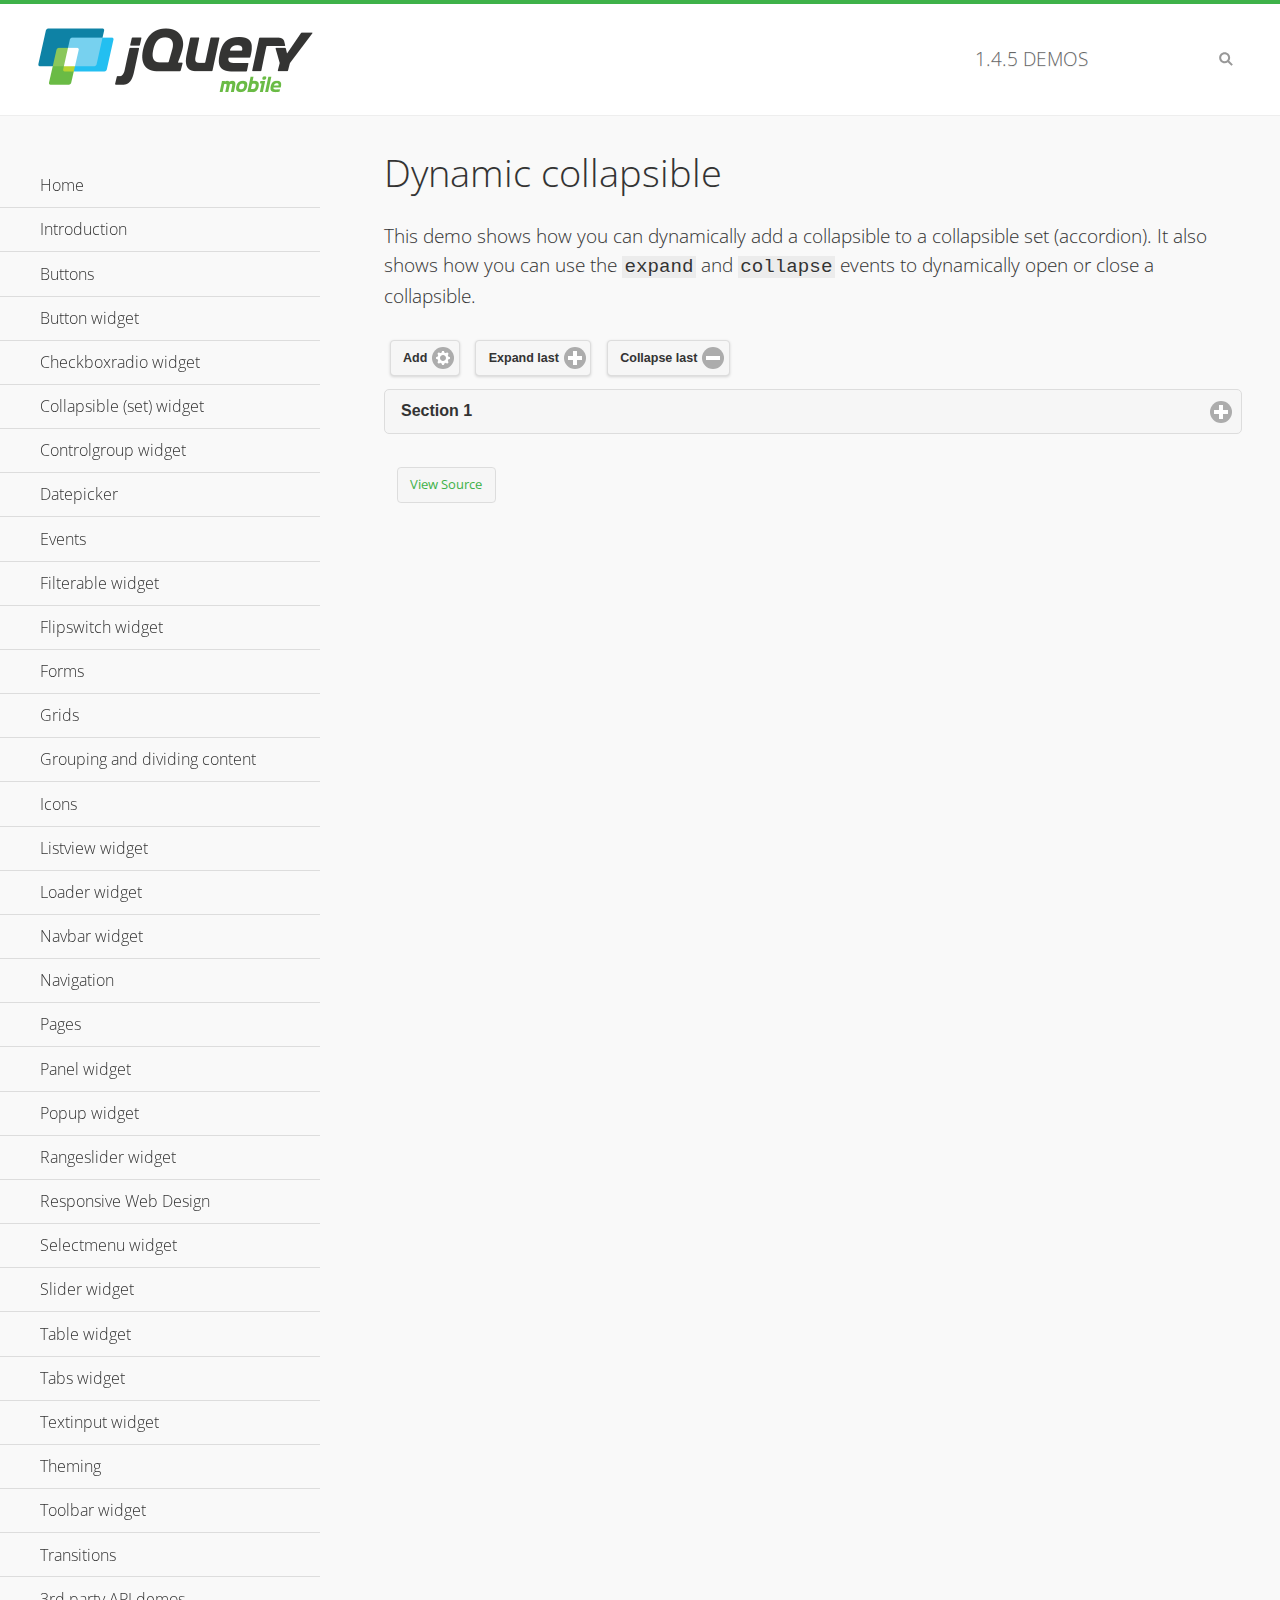
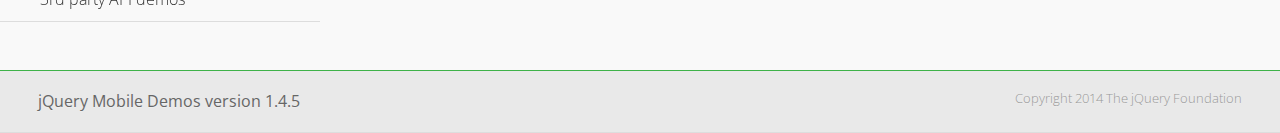
<file: team26_project-master/Code/scripts/demos/collapsible-dynamic/index.html>
<!DOCTYPE html>
<html>
<head>
	<meta charset="utf-8">
	<meta name="viewport" content="width=device-width, initial-scale=1">
	<title>Dynamic collapsible - jQuery Mobile Demos</title>
	<link rel="shortcut icon" href="../favicon.ico">
    <link rel="stylesheet" href="http://fonts.googleapis.com/css?family=Open+Sans:300,400,700">
	<link rel="stylesheet" href="../css/themes/default/jquery.mobile-1.4.5.min.css">
	<link rel="stylesheet" href="../_assets/css/jqm-demos.css">
	<script src="../js/jquery.js"></script>
	<script src="../_assets/js/index.js"></script>
	<script src="../js/jquery.mobile-1.4.5.min.js"></script>
	<script>
		$( document ).on( "pagecreate", function() {
			var nextId = 1;

			$("#add").click(function() {
				nextId++;
				var content = "<div data-role='collapsible' id='set" + nextId + "'><h3>Section " + nextId + "</h3><p>I am the collapsible content in a set so this feels like an accordion. I am hidden by default because I have the 'collapsed' state; you need to expand the header to see me.</p></div>";

				$( "#set" ).append( content ).collapsibleset( "refresh" );
			});

			$( "#expand" ).click(function() {
				$("#set").children(":last").collapsible( "expand" );
			});

			$( "#collapse" ).click(function() {
				$( "#set" ).children( ":last" ).collapsible( "collapse" );
			});
		});
	</script>
</head>
<body>
<div data-role="page" class="jqm-demos">

	<div data-role="header" class="jqm-header">
		<h2><a href="../" title="jQuery Mobile Demos home"><img src="../_assets/img/jquery-logo.png" alt="jQuery Mobile"></a></h2>
		<p><span class="jqm-version"></span> Demos</p>
		<a href="#" class="jqm-navmenu-link ui-btn ui-btn-icon-notext ui-corner-all ui-icon-bars ui-nodisc-icon ui-alt-icon ui-btn-left">Menu</a>
		<a href="#" class="jqm-search-link ui-btn ui-btn-icon-notext ui-corner-all ui-icon-search ui-nodisc-icon ui-alt-icon ui-btn-right">Search</a>
	</div><!-- /header -->

	<div role="main" class="ui-content jqm-content">

        <h1>Dynamic collapsible</h1>

        <p>This demo shows how you can dynamically add a collapsible to a collapsible set (accordion). It also shows how you can use the <code>expand</code> and <code>collapse</code> events to dynamically open or close a collapsible.</p>

        <div data-demo-html="true" data-demo-js="true">
            <button type="button" data-icon="gear" data-iconpos="right" data-mini="true" data-inline="true" id="add">Add</button>
            <button type="button" data-icon="plus" data-iconpos="right" data-mini="true" data-inline="true" id="expand">Expand last</button>
            <button type="button" data-icon="minus" data-iconpos="right" data-mini="true" data-inline="true" id="collapse">Collapse last</button>

            <div data-role="collapsibleset" data-content-theme="a" data-iconpos="right" id="set">
                <div data-role="collapsible" id="set1" data-collapsed="true">
                    <h3>Section 1</h3>
                    <p>I'm the collapsible content.</p>
                </div>
            </div>

        </div><!--/demo-html -->

	</div><!-- /content -->
	    <div data-role="panel" class="jqm-navmenu-panel" data-position="left" data-display="overlay" data-theme="a">
	    	<ul class="jqm-list ui-alt-icon ui-nodisc-icon">
<li data-filtertext="demos homepage" data-icon="home"><a href=".././">Home</a></li>
<li data-filtertext="introduction overview getting started"><a href="../intro/" data-ajax="false">Introduction</a></li>
<li data-filtertext="buttons button markup buttonmarkup method anchor link button element"><a href="../button-markup/" data-ajax="false">Buttons</a></li>
<li data-filtertext="form button widget input button submit reset"><a href="../button/" data-ajax="false">Button widget</a></li>
<li data-role="collapsible" data-enhanced="true" data-collapsed-icon="carat-d" data-expanded-icon="carat-u" data-iconpos="right" data-inset="false" class="ui-collapsible ui-collapsible-themed-content ui-collapsible-collapsed">
	<h3 class="ui-collapsible-heading ui-collapsible-heading-collapsed">
		<a href="#" class="ui-collapsible-heading-toggle ui-btn ui-btn-icon-right ui-btn-inherit ui-icon-carat-d">
		    Checkboxradio widget<span class="ui-collapsible-heading-status"> click to expand contents</span>
		</a>
	</h3>
	<div class="ui-collapsible-content ui-body-inherit ui-collapsible-content-collapsed" aria-hidden="true">
		<ul>
			<li data-filtertext="form checkboxradio widget checkbox input checkboxes controlgroups"><a href="../checkboxradio-checkbox/" data-ajax="false">Checkboxes</a></li>
			<li data-filtertext="form checkboxradio widget radio input radio buttons controlgroups"><a href="../checkboxradio-radio/" data-ajax="false">Radio buttons</a></li>
		</ul>
	</div>
</li>
<li data-role="collapsible" data-enhanced="true" data-collapsed-icon="carat-d" data-expanded-icon="carat-u" data-iconpos="right" data-inset="false" class="ui-collapsible ui-collapsible-themed-content ui-collapsible-collapsed">
	<h3 class="ui-collapsible-heading ui-collapsible-heading-collapsed">
		<a href="#" class="ui-collapsible-heading-toggle ui-btn ui-btn-icon-right ui-btn-inherit ui-icon-carat-d">
			Collapsible (set) widget<span class="ui-collapsible-heading-status"> click to expand contents</span>
		</a>
	</h3>
	<div class="ui-collapsible-content ui-body-inherit ui-collapsible-content-collapsed" aria-hidden="true">
		<ul>
			<li data-filtertext="collapsibles content formatting"><a href="../collapsible/" data-ajax="false">Collapsible</a></li>
			<li data-filtertext="dynamic collapsible set accordion append expand"><a href="../collapsible-dynamic/" data-ajax="false">Dynamic collapsibles</a></li>
			<li data-filtertext="accordions collapsible set widget content formatting grouped collapsibles"><a href="../collapsibleset/" data-ajax="false">Collapsible set</a></li>
		</ul>
	</div>
</li>
<li data-role="collapsible" data-enhanced="true" data-collapsed-icon="carat-d" data-expanded-icon="carat-u" data-iconpos="right" data-inset="false" class="ui-collapsible ui-collapsible-themed-content ui-collapsible-collapsed">
	<h3 class="ui-collapsible-heading ui-collapsible-heading-collapsed">
		<a href="#" class="ui-collapsible-heading-toggle ui-btn ui-btn-icon-right ui-btn-inherit ui-icon-carat-d">
			Controlgroup widget<span class="ui-collapsible-heading-status"> click to expand contents</span>
		</a>
	</h3>
	<div class="ui-collapsible-content ui-body-inherit ui-collapsible-content-collapsed" aria-hidden="true">
		<ul>
			<li data-filtertext="controlgroups selectmenu checkboxradio input grouped buttons horizontal vertical"><a href="../controlgroup/" data-ajax="false">Controlgroup</a></li>
			<li data-filtertext="dynamic controlgroup dynamically add buttons"><a href="../controlgroup-dynamic/" data-ajax="false">Dynamic controlgroups</a></li>
		</ul>
	</div>
</li>
<li data-filtertext="form datepicker widget date input"><a href="../datepicker/" data-ajax="false">Datepicker</a></li>
<li data-role="collapsible" data-enhanced="true" data-collapsed-icon="carat-d" data-expanded-icon="carat-u" data-iconpos="right" data-inset="false" class="ui-collapsible ui-collapsible-themed-content ui-collapsible-collapsed">
	<h3 class="ui-collapsible-heading ui-collapsible-heading-collapsed">
		<a href="#" class="ui-collapsible-heading-toggle ui-btn ui-btn-icon-right ui-btn-inherit ui-icon-carat-d">
			Events<span class="ui-collapsible-heading-status"> click to expand contents</span>
		</a>
	</h3>
	<div class="ui-collapsible-content ui-body-inherit ui-collapsible-content-collapsed" aria-hidden="true">
		<ul>
			<li data-filtertext="swipe to delete list items listviews swipe events"><a href="../swipe-list/" data-ajax="false">Swipe list items</a></li>
			<li data-filtertext="swipe to navigate swipe page navigation swipe events"><a href="../swipe-page/" data-ajax="false">Swipe page navigation</a></li>
		</ul>
	</div>
</li>
<li data-filtertext="filterable filter elements sorting searching listview table"><a href="../filterable/" data-ajax="false">Filterable widget</a></li>
<li data-filtertext="form flipswitch widget flip toggle switch binary select checkbox input"><a href="../flipswitch/" data-ajax="false">Flipswitch widget</a></li>
<li data-role="collapsible" data-enhanced="true" data-collapsed-icon="carat-d" data-expanded-icon="carat-u" data-iconpos="right" data-inset="false" class="ui-collapsible ui-collapsible-themed-content ui-collapsible-collapsed">
	<h3 class="ui-collapsible-heading ui-collapsible-heading-collapsed">
		<a href="#" class="ui-collapsible-heading-toggle ui-btn ui-btn-icon-right ui-btn-inherit ui-icon-carat-d">
			Forms<span class="ui-collapsible-heading-status"> click to expand contents</span>
		</a>
	</h3>
	<div class="ui-collapsible-content ui-body-inherit ui-collapsible-content-collapsed" aria-hidden="true">
		<ul>
			<li data-filtertext="forms text checkbox radio range button submit reset inputs selects textarea slider flipswitch label form elements"><a href="../forms/" data-ajax="false">Forms</a></li>
			<li data-filtertext="form hide labels hidden accessible ui-hidden-accessible forms"><a href="../forms-label-hidden-accessible/" data-ajax="false">Hide labels</a></li>
			<li data-filtertext="form field containers fieldcontain ui-field-contain forms"><a href="../forms-field-contain/" data-ajax="false">Field containers</a></li>
			<li data-filtertext="forms disabled form elements"><a href="../forms-disabled/" data-ajax="false">Forms disabled</a></li>
			<li data-filtertext="forms gallery examples overview forms text checkbox radio range button submit reset inputs selects textarea slider flipswitch label form elements"><a href="../forms-gallery/" data-ajax="false">Forms gallery</a></li>
		</ul>
	</div>
</li>
<li data-role="collapsible" data-enhanced="true" data-collapsed-icon="carat-d" data-expanded-icon="carat-u" data-iconpos="right" data-inset="false" class="ui-collapsible ui-collapsible-themed-content ui-collapsible-collapsed">
	<h3 class="ui-collapsible-heading ui-collapsible-heading-collapsed">
		<a href="#" class="ui-collapsible-heading-toggle ui-btn ui-btn-icon-right ui-btn-inherit ui-icon-carat-d">
			Grids<span class="ui-collapsible-heading-status"> click to expand contents</span>
		</a>
	</h3>
	<div class="ui-collapsible-content ui-body-inherit ui-collapsible-content-collapsed" aria-hidden="true">
		<ul>
			<li data-filtertext="grids columns blocks content formatting rwd responsive css framework"><a href="../grids/" data-ajax="false">Grids</a></li>
			<li data-filtertext="buttons in grids css framework"><a href="../grids-buttons/" data-ajax="false">Buttons in grids</a></li>
			<li data-filtertext="custom responsive grids rwd css framework"><a href="../grids-custom-responsive/" data-ajax="false">Custom responsive grids</a></li>
		</ul>
	</div>
</li>
<li data-filtertext="blocks content formatting sections heading"><a href="../body-bar-classes/" data-ajax="false">Grouping and dividing content</a></li>
<li data-role="collapsible" data-enhanced="true" data-collapsed-icon="carat-d" data-expanded-icon="carat-u" data-iconpos="right" data-inset="false" class="ui-collapsible ui-collapsible-themed-content ui-collapsible-collapsed">
	<h3 class="ui-collapsible-heading ui-collapsible-heading-collapsed">
		<a href="#" class="ui-collapsible-heading-toggle ui-btn ui-btn-icon-right ui-btn-inherit ui-icon-carat-d">
			Icons<span class="ui-collapsible-heading-status"> click to expand contents</span>
		</a>
	</h3>
	<div class="ui-collapsible-content ui-body-inherit ui-collapsible-content-collapsed" aria-hidden="true">
		<ul>
			<li data-filtertext="button icons svg disc alt custom icon position"><a href="../icons/" data-ajax="false">Icons</a></li>
			<li data-filtertext=""><a href="../icons-grunticon/" data-ajax="false">Grunticon loader</a></li>
		</ul>
	</div>
</li>
<li data-role="collapsible" data-enhanced="true" data-collapsed-icon="carat-d" data-expanded-icon="carat-u" data-iconpos="right" data-inset="false" class="ui-collapsible ui-collapsible-themed-content ui-collapsible-collapsed">
	<h3 class="ui-collapsible-heading ui-collapsible-heading-collapsed">
		<a href="#" class="ui-collapsible-heading-toggle ui-btn ui-btn-icon-right ui-btn-inherit ui-icon-carat-d">
			Listview widget<span class="ui-collapsible-heading-status"> click to expand contents</span>
		</a>
	</h3>
	<div class="ui-collapsible-content ui-body-inherit ui-collapsible-content-collapsed" aria-hidden="true">
		<ul>
			<li data-filtertext="listview widget thumbnails icons nested split button collapsible ul ol"><a href="../listview/" data-ajax="false">Listview</a></li>
			<li data-filtertext="autocomplete filterable reveal listview filtertextbeforefilter placeholder"><a href="../listview-autocomplete/" data-ajax="false">Listview autocomplete</a></li>
			<li data-filtertext="autocomplete filterable reveal listview remote data filtertextbeforefilter placeholder"><a href="../listview-autocomplete-remote/" data-ajax="false">Listview autocomplete remote data</a></li>
			<li data-filtertext="autodividers anchor jump scroll linkbars listview lists ul ol"><a href="../listview-autodividers-linkbar/" data-ajax="false">Listview autodividers linkbar</a></li>
			<li data-filtertext="listview autodividers selector autodividersselector lists ul ol"><a href="../listview-autodividers-selector/" data-ajax="false">Listview autodividers selector</a></li>
			<li data-filtertext="listview nested list items"><a href="../listview-nested-lists/" data-ajax="false">Nested Listviews</a></li>
			<li data-filtertext="listview collapsible list items flat"><a href="../listview-collapsible-item-flat/" data-ajax="false">Listview collapsible list items (flat)</a></li>
			<li data-filtertext="listview collapsible list indented"><a href="../listview-collapsible-item-indented/" data-ajax="false">Listview collapsible list items (indented)</a></li>
			<li data-filtertext="grid listview responsive grids responsive listviews lists ul"><a href="../listview-grid/" data-ajax="false">Listview responsive grid</a></li>
		</ul>
	</div>
</li>
<li data-filtertext="loader widget page loading navigation overlay spinner"><a href="../loader/" data-ajax="false">Loader widget</a></li>
<li data-filtertext="navbar widget navmenu toolbars header footer"><a href="../navbar/" data-ajax="false">Navbar widget</a></li>
<li data-role="collapsible" data-enhanced="true" data-collapsed-icon="carat-d" data-expanded-icon="carat-u" data-iconpos="right" data-inset="false" class="ui-collapsible ui-collapsible-themed-content ui-collapsible-collapsed">
	<h3 class="ui-collapsible-heading ui-collapsible-heading-collapsed">
		<a href="#" class="ui-collapsible-heading-toggle ui-btn ui-btn-icon-right ui-btn-inherit ui-icon-carat-d">
			Navigation<span class="ui-collapsible-heading-status"> click to expand contents</span>
		</a>
	</h3>
	<div class="ui-collapsible-content ui-body-inherit ui-collapsible-content-collapsed" aria-hidden="true">
		<ul>
			<li data-filtertext="ajax navigation navigate widget history event method"><a href="../navigation/" data-ajax="false">Navigation</a></li>
			<li data-filtertext="linking pages page links navigation ajax prefetch cache"><a href="../navigation-linking-pages/" data-ajax="false">Linking pages</a></li>
			<!-- <li data-filtertext="php redirect server redirection server-side navigation"><a href="../navigation-php-redirect/" data-ajax="false">PHP redirect demo</a></li>-->
			<li data-filtertext="navigation redirection hash query"><a href="../navigation-hash-processing/" data-ajax="false">Hash processing demo</a></li>
			<li data-filtertext="navigation redirection hash query"><a href="../page-events/" data-ajax="false">Page Navigation Events</a></li>
		</ul>
	</div>
</li>
<li data-role="collapsible" data-enhanced="true" data-collapsed-icon="carat-d" data-expanded-icon="carat-u" data-iconpos="right" data-inset="false" class="ui-collapsible ui-collapsible-themed-content ui-collapsible-collapsed">
	<h3 class="ui-collapsible-heading ui-collapsible-heading-collapsed">
		<a href="#" class="ui-collapsible-heading-toggle ui-btn ui-btn-icon-right ui-btn-inherit ui-icon-carat-d">
			Pages<span class="ui-collapsible-heading-status"> click to expand contents</span>
		</a>
	</h3>
	<div class="ui-collapsible-content ui-body-inherit ui-collapsible-content-collapsed" aria-hidden="true">
		<ul>
			<li data-filtertext="pages page widget ajax navigation"><a href="../pages/" data-ajax="false">Pages</a></li>
			<li data-filtertext="single page"><a href="../pages-single-page/" data-ajax="false">Single page</a></li>
			<li data-filtertext="multipage multi-page page"><a href="../pages-multi-page/" data-ajax="false">Multi-page template</a></li>
			<li data-filtertext="dialog page widget modal popup"><a href="../pages-dialog/" data-ajax="false">Dialog page</a></li>
		</ul>
	</div>
</li>
<li data-role="collapsible" data-enhanced="true" data-collapsed-icon="carat-d" data-expanded-icon="carat-u" data-iconpos="right" data-inset="false" class="ui-collapsible ui-collapsible-themed-content ui-collapsible-collapsed">
	<h3 class="ui-collapsible-heading ui-collapsible-heading-collapsed">
		<a href="#" class="ui-collapsible-heading-toggle ui-btn ui-btn-icon-right ui-btn-inherit ui-icon-carat-d">
			Panel widget<span class="ui-collapsible-heading-status"> click to expand contents</span>
		</a>
	</h3>
	<div class="ui-collapsible-content ui-body-inherit ui-collapsible-content-collapsed" aria-hidden="true">
		<ul>
			<li data-filtertext="panel widget sliding panels reveal push overlay responsive"><a href="../panel/" data-ajax="false">Panel</a></li>
			<li data-filtertext=""><a href="../panel-external/" data-ajax="false">External panels</a></li>
			<li data-filtertext="panel "><a href="../panel-fixed/" data-ajax="false">Fixed panels</a></li>
			<li data-filtertext="panel slide panels sliding panels shadow rwd responsive breakpoint"><a href="../panel-responsive/" data-ajax="false">Panels responsive</a></li>
			<li data-filtertext="panel custom style custom panel width reveal shadow listview panel styling page background wrapper"><a href="../panel-styling/" data-ajax="false">Custom panel style</a></li>
			<li data-filtertext="panel open on swipe"><a href="../panel-swipe-open/" data-ajax="false">Panel open on swipe</a></li>
			<li data-filtertext="panels outside page internal external toolbars"><a href="../panel-external-internal/" data-ajax="false">Panel external and internal</a></li>
		</ul>
	</div>
</li>
<li data-role="collapsible" data-enhanced="true" data-collapsed-icon="carat-d" data-expanded-icon="carat-u" data-iconpos="right" data-inset="false" class="ui-collapsible ui-collapsible-themed-content ui-collapsible-collapsed">
	<h3 class="ui-collapsible-heading ui-collapsible-heading-collapsed">
		<a href="#" class="ui-collapsible-heading-toggle ui-btn ui-btn-icon-right ui-btn-inherit ui-icon-carat-d">
			Popup widget<span class="ui-collapsible-heading-status"> click to expand contents</span>
		</a>
	</h3>
	<div class="ui-collapsible-content ui-body-inherit ui-collapsible-content-collapsed" aria-hidden="true">
		<ul>
			<li data-filtertext="popup widget popups dialog modal transition tooltip lightbox form overlay screen flip pop fade transition"><a href="../popup/" data-ajax="false">Popup</a></li>
			<li data-filtertext="popup alignment position"><a href="../popup-alignment/" data-ajax="false">Popup alignment</a></li>
			<li data-filtertext="popup arrow size popups popover"><a href="../popup-arrow-size/" data-ajax="false">Popup arrow size</a></li>
			<li data-filtertext="dynamic popups popup images lightbox"><a href="../popup-dynamic/" data-ajax="false">Dynamic popups</a></li>
			<li data-filtertext="popups with iframes scaling"><a href="../popup-iframe/" data-ajax="false">Popups with iframes</a></li>
			<li data-filtertext="popup image scaling"><a href="../popup-image-scaling/" data-ajax="false">Popup image scaling</a></li>
			<li data-filtertext="external popup outside multi-page"><a href="../popup-outside-multipage/" data-ajax="false">Popup outside multi-page</a></li>
		</ul>
	</div>
</li>
<li data-filtertext="form rangeslider widget dual sliders dual handle sliders range input"><a href="../rangeslider/" data-ajax="false">Rangeslider widget</a></li>
<li data-filtertext="responsive web design rwd adaptive progressive enhancement PE accessible mobile breakpoints media query media queries"><a href="../rwd/" data-ajax="false">Responsive Web Design</a></li>
<li data-role="collapsible" data-enhanced="true" data-collapsed-icon="carat-d" data-expanded-icon="carat-u" data-iconpos="right" data-inset="false" class="ui-collapsible ui-collapsible-themed-content ui-collapsible-collapsed">
	<h3 class="ui-collapsible-heading ui-collapsible-heading-collapsed">
		<a href="#" class="ui-collapsible-heading-toggle ui-btn ui-btn-icon-right ui-btn-inherit ui-icon-carat-d">
			Selectmenu widget<span class="ui-collapsible-heading-status"> click to expand contents</span>
		</a>
	</h3>
	<div class="ui-collapsible-content ui-body-inherit ui-collapsible-content-collapsed" aria-hidden="true">
		<ul>
			<li data-filtertext="form selectmenu widget select input custom select menu selects"><a href="../selectmenu/" data-ajax="false">Selectmenu</a></li>
			<li data-filtertext="form custom select menu selectmenu widget custom menu option optgroup multiple selects"><a href="../selectmenu-custom/" data-ajax="false">Custom select menu</a></li>
			<li data-filtertext="filterable select filter popup dialog"><a href="../selectmenu-custom-filter/" data-ajax="false">Custom select menu with filter</a></li>
		</ul>
	</div>
</li>
<li data-role="collapsible" data-enhanced="true" data-collapsed-icon="carat-d" data-expanded-icon="carat-u" data-iconpos="right" data-inset="false" class="ui-collapsible ui-collapsible-themed-content ui-collapsible-collapsed">
	<h3 class="ui-collapsible-heading ui-collapsible-heading-collapsed">
		<a href="#" class="ui-collapsible-heading-toggle ui-btn ui-btn-icon-right ui-btn-inherit ui-icon-carat-d">
			Slider widget<span class="ui-collapsible-heading-status"> click to expand contents</span>
		</a>
	</h3>
	<div class="ui-collapsible-content ui-body-inherit ui-collapsible-content-collapsed" aria-hidden="true">
		<ul>
			<li data-filtertext="form slider widget range input single sliders"><a href="../slider/" data-ajax="false">Slider</a></li>
			<li data-filtertext="form slider widget flipswitch slider binary select flip toggle switch"><a href="../slider-flipswitch/" data-ajax="false">Slider flip toggle switch</a></li>
			<li data-filtertext="form slider tooltip handle value input range sliders"><a href="../slider-tooltip/" data-ajax="false">Slider tooltip</a></li>
		</ul>
	</div>
</li>
<li data-role="collapsible" data-enhanced="true" data-collapsed-icon="carat-d" data-expanded-icon="carat-u" data-iconpos="right" data-inset="false" class="ui-collapsible ui-collapsible-themed-content ui-collapsible-collapsed">
	<h3 class="ui-collapsible-heading ui-collapsible-heading-collapsed">
		<a href="#" class="ui-collapsible-heading-toggle ui-btn ui-btn-icon-right ui-btn-inherit ui-icon-carat-d">
			Table widget<span class="ui-collapsible-heading-status"> click to expand contents</span>
		</a>
	</h3>
	<div class="ui-collapsible-content ui-body-inherit ui-collapsible-content-collapsed" aria-hidden="true">
		<ul>
			<li data-filtertext="table widget reflow column toggle th td responsive tables rwd hide show tabular"><a href="../table-column-toggle/" data-ajax="false">Table Column Toggle</a></li>
			<li data-filtertext="table column toggle phone comparison demo"><a href="../table-column-toggle-example/" data-ajax="false">Table Column Toggle demo</a></li>
			<li data-filtertext="responsive tables table column toggle heading groups rwd breakpoint"><a href="../table-column-toggle-heading-groups/" data-ajax="false">Table Column Toggle heading groups</a></li>
			<li data-filtertext="responsive tables table column toggle hide rwd breakpoint customization options"><a href="../table-column-toggle-options/" data-ajax="false">Table Column Toggle options</a></li>
			<li data-filtertext="table reflow th td responsive rwd columns tabular"><a href="../table-reflow/" data-ajax="false">Table Reflow</a></li>
			<li data-filtertext="responsive tables table reflow heading groups rwd breakpoint"><a href="../table-reflow-heading-groups/" data-ajax="false">Table Reflow heading groups</a></li>
			<li data-filtertext="responsive tables table reflow stripes strokes table style"><a href="../table-reflow-stripes-strokes/" data-ajax="false">Table Reflow stripes and strokes</a></li>
			<li data-filtertext="responsive tables table reflow stack custom styles"><a href="../table-reflow-styling/" data-ajax="false">Table Reflow custom styles</a></li>
		</ul>
	</div>
</li>
<li data-filtertext="ui tabs widget"><a href="../tabs/" data-ajax="false">Tabs widget</a></li>
<li data-filtertext="form textinput widget text input textarea number date time tel email file color password"><a href="../textinput/" data-ajax="false">Textinput widget</a></li>
<li data-role="collapsible" data-enhanced="true" data-collapsed-icon="carat-d" data-expanded-icon="carat-u" data-iconpos="right" data-inset="false" class="ui-collapsible ui-collapsible-themed-content ui-collapsible-collapsed">
	<h3 class="ui-collapsible-heading ui-collapsible-heading-collapsed">
		<a href="#" class="ui-collapsible-heading-toggle ui-btn ui-btn-icon-right ui-btn-inherit ui-icon-carat-d">
			Theming<span class="ui-collapsible-heading-status"> click to expand contents</span>
		</a>
	</h3>
	<div class="ui-collapsible-content ui-body-inherit ui-collapsible-content-collapsed" aria-hidden="true">
		<ul>
			<li data-filtertext="default theme swatches theming style css"><a href="../theme-default/" data-ajax="false">Default theme</a></li>
			<li data-filtertext="classic theme old theme swatches theming style css"><a href="../theme-classic/" data-ajax="false">Classic theme</a></li>
		</ul>
	</div>
</li>
<li data-role="collapsible" data-enhanced="true" data-collapsed-icon="carat-d" data-expanded-icon="carat-u" data-iconpos="right" data-inset="false" class="ui-collapsible ui-collapsible-themed-content ui-collapsible-collapsed">
	<h3 class="ui-collapsible-heading ui-collapsible-heading-collapsed">
		<a href="#" class="ui-collapsible-heading-toggle ui-btn ui-btn-icon-right ui-btn-inherit ui-icon-carat-d">
			Toolbar widget<span class="ui-collapsible-heading-status"> click to expand contents</span>
		</a>
	</h3>
	<div class="ui-collapsible-content ui-body-inherit ui-collapsible-content-collapsed" aria-hidden="true">
		<ul>
			<li data-filtertext="toolbar widget header footer toolbars fixed fullscreen external sections"><a href="../toolbar/" data-ajax="false">Toolbar</a></li>
			<li data-filtertext="dynamic toolbars dynamically add toolbar header footer"><a href="../toolbar-dynamic/" data-ajax="false">Dynamic toolbars</a></li>
			<li data-filtertext="external toolbars header footer"><a href="../toolbar-external/" data-ajax="false">External toolbars</a></li>
			<li data-filtertext="fixed toolbars header footer"><a href="../toolbar-fixed/" data-ajax="false">Fixed toolbars</a></li>
			<li data-filtertext="fixed fullscreen toolbars header footer"><a href="../toolbar-fixed-fullscreen/" data-ajax="false">Fullscreen toolbars</a></li>
			<li data-filtertext="external fixed toolbars header footer"><a href="../toolbar-fixed-external/" data-ajax="false">Fixed external toolbars</a></li>
			<li data-filtertext="external persistent toolbars header footer navbar navmenu"><a href="../toolbar-fixed-persistent/" data-ajax="false">Persistent toolbars</a></li>
			<li data-filtertext="external ajax optimized toolbars persistent toolbars header footer navbar"><a href="../toolbar-fixed-persistent-optimized/" data-ajax="false">Ajax optimized toolbars</a></li>
			<li data-filtertext="form in toolbars header footer"><a href="../toolbar-fixed-forms/" data-ajax="false">Form in toolbar</a></li>
		</ul>
	</div>
</li>
<li data-filtertext="page transitions animated pages popup navigation flip slide fade pop"><a href="../transitions/" data-ajax="false">Transitions</a></li>
<li data-role="collapsible" data-enhanced="true" data-collapsed-icon="carat-d" data-expanded-icon="carat-u" data-iconpos="right" data-inset="false" class="ui-collapsible ui-collapsible-themed-content ui-collapsible-collapsed">
	<h3 class="ui-collapsible-heading ui-collapsible-heading-collapsed">
		<a href="#" class="ui-collapsible-heading-toggle ui-btn ui-btn-icon-right ui-btn-inherit ui-icon-carat-d">
			3rd party API demos<span class="ui-collapsible-heading-status"> click to expand contents</span>
		</a>
	</h3>
	<div class="ui-collapsible-content ui-body-inherit ui-collapsible-content-collapsed" aria-hidden="true">
		<ul>
			<li data-filtertext="backbone requirejs navigation router"><a href="../backbone-requirejs/" data-ajax="false">Backbone RequireJS</a></li>
			<li data-filtertext="google maps geolocation demo"><a href="../map-geolocation/" data-ajax="false">Google Maps geolocation</a></li>
			<li data-filtertext="google maps hybrid"><a href="../map-list-toggle/" data-ajax="false">Google Maps list toggle</a></li>
		</ul>
	</div>
</li>



		     </ul>
		</div><!-- /panel -->


	<div data-role="footer" data-position="fixed" data-tap-toggle="false" class="jqm-footer">
		<p>jQuery Mobile Demos version <span class="jqm-version"></span></p>
		<p>Copyright 2014 The jQuery Foundation</p>
	</div><!-- /footer -->
	<!-- TODO: This should become an external panel so we can add input to markup (unique ID) -->
    <div data-role="panel" class="jqm-search-panel" data-position="right" data-display="overlay" data-theme="a">
		<div class="jqm-search">
			<ul class="jqm-list" data-filter-placeholder="Search demos..." data-filter-reveal="true">
<li data-filtertext="demos homepage" data-icon="home"><a href=".././">Home</a></li>
<li data-filtertext="introduction overview getting started"><a href="../intro/" data-ajax="false">Introduction</a></li>
<li data-filtertext="buttons button markup buttonmarkup method anchor link button element"><a href="../button-markup/" data-ajax="false">Buttons</a></li>
<li data-filtertext="form button widget input button submit reset"><a href="../button/" data-ajax="false">Button widget</a></li>
<li data-role="collapsible" data-enhanced="true" data-collapsed-icon="carat-d" data-expanded-icon="carat-u" data-iconpos="right" data-inset="false" class="ui-collapsible ui-collapsible-themed-content ui-collapsible-collapsed">
	<h3 class="ui-collapsible-heading ui-collapsible-heading-collapsed">
		<a href="#" class="ui-collapsible-heading-toggle ui-btn ui-btn-icon-right ui-btn-inherit ui-icon-carat-d">
		    Checkboxradio widget<span class="ui-collapsible-heading-status"> click to expand contents</span>
		</a>
	</h3>
	<div class="ui-collapsible-content ui-body-inherit ui-collapsible-content-collapsed" aria-hidden="true">
		<ul>
			<li data-filtertext="form checkboxradio widget checkbox input checkboxes controlgroups"><a href="../checkboxradio-checkbox/" data-ajax="false">Checkboxes</a></li>
			<li data-filtertext="form checkboxradio widget radio input radio buttons controlgroups"><a href="../checkboxradio-radio/" data-ajax="false">Radio buttons</a></li>
		</ul>
	</div>
</li>
<li data-role="collapsible" data-enhanced="true" data-collapsed-icon="carat-d" data-expanded-icon="carat-u" data-iconpos="right" data-inset="false" class="ui-collapsible ui-collapsible-themed-content ui-collapsible-collapsed">
	<h3 class="ui-collapsible-heading ui-collapsible-heading-collapsed">
		<a href="#" class="ui-collapsible-heading-toggle ui-btn ui-btn-icon-right ui-btn-inherit ui-icon-carat-d">
			Collapsible (set) widget<span class="ui-collapsible-heading-status"> click to expand contents</span>
		</a>
	</h3>
	<div class="ui-collapsible-content ui-body-inherit ui-collapsible-content-collapsed" aria-hidden="true">
		<ul>
			<li data-filtertext="collapsibles content formatting"><a href="../collapsible/" data-ajax="false">Collapsible</a></li>
			<li data-filtertext="dynamic collapsible set accordion append expand"><a href="../collapsible-dynamic/" data-ajax="false">Dynamic collapsibles</a></li>
			<li data-filtertext="accordions collapsible set widget content formatting grouped collapsibles"><a href="../collapsibleset/" data-ajax="false">Collapsible set</a></li>
		</ul>
	</div>
</li>
<li data-role="collapsible" data-enhanced="true" data-collapsed-icon="carat-d" data-expanded-icon="carat-u" data-iconpos="right" data-inset="false" class="ui-collapsible ui-collapsible-themed-content ui-collapsible-collapsed">
	<h3 class="ui-collapsible-heading ui-collapsible-heading-collapsed">
		<a href="#" class="ui-collapsible-heading-toggle ui-btn ui-btn-icon-right ui-btn-inherit ui-icon-carat-d">
			Controlgroup widget<span class="ui-collapsible-heading-status"> click to expand contents</span>
		</a>
	</h3>
	<div class="ui-collapsible-content ui-body-inherit ui-collapsible-content-collapsed" aria-hidden="true">
		<ul>
			<li data-filtertext="controlgroups selectmenu checkboxradio input grouped buttons horizontal vertical"><a href="../controlgroup/" data-ajax="false">Controlgroup</a></li>
			<li data-filtertext="dynamic controlgroup dynamically add buttons"><a href="../controlgroup-dynamic/" data-ajax="false">Dynamic controlgroups</a></li>
		</ul>
	</div>
</li>
<li data-filtertext="form datepicker widget date input"><a href="../datepicker/" data-ajax="false">Datepicker</a></li>
<li data-role="collapsible" data-enhanced="true" data-collapsed-icon="carat-d" data-expanded-icon="carat-u" data-iconpos="right" data-inset="false" class="ui-collapsible ui-collapsible-themed-content ui-collapsible-collapsed">
	<h3 class="ui-collapsible-heading ui-collapsible-heading-collapsed">
		<a href="#" class="ui-collapsible-heading-toggle ui-btn ui-btn-icon-right ui-btn-inherit ui-icon-carat-d">
			Events<span class="ui-collapsible-heading-status"> click to expand contents</span>
		</a>
	</h3>
	<div class="ui-collapsible-content ui-body-inherit ui-collapsible-content-collapsed" aria-hidden="true">
		<ul>
			<li data-filtertext="swipe to delete list items listviews swipe events"><a href="../swipe-list/" data-ajax="false">Swipe list items</a></li>
			<li data-filtertext="swipe to navigate swipe page navigation swipe events"><a href="../swipe-page/" data-ajax="false">Swipe page navigation</a></li>
		</ul>
	</div>
</li>
<li data-filtertext="filterable filter elements sorting searching listview table"><a href="../filterable/" data-ajax="false">Filterable widget</a></li>
<li data-filtertext="form flipswitch widget flip toggle switch binary select checkbox input"><a href="../flipswitch/" data-ajax="false">Flipswitch widget</a></li>
<li data-role="collapsible" data-enhanced="true" data-collapsed-icon="carat-d" data-expanded-icon="carat-u" data-iconpos="right" data-inset="false" class="ui-collapsible ui-collapsible-themed-content ui-collapsible-collapsed">
	<h3 class="ui-collapsible-heading ui-collapsible-heading-collapsed">
		<a href="#" class="ui-collapsible-heading-toggle ui-btn ui-btn-icon-right ui-btn-inherit ui-icon-carat-d">
			Forms<span class="ui-collapsible-heading-status"> click to expand contents</span>
		</a>
	</h3>
	<div class="ui-collapsible-content ui-body-inherit ui-collapsible-content-collapsed" aria-hidden="true">
		<ul>
			<li data-filtertext="forms text checkbox radio range button submit reset inputs selects textarea slider flipswitch label form elements"><a href="../forms/" data-ajax="false">Forms</a></li>
			<li data-filtertext="form hide labels hidden accessible ui-hidden-accessible forms"><a href="../forms-label-hidden-accessible/" data-ajax="false">Hide labels</a></li>
			<li data-filtertext="form field containers fieldcontain ui-field-contain forms"><a href="../forms-field-contain/" data-ajax="false">Field containers</a></li>
			<li data-filtertext="forms disabled form elements"><a href="../forms-disabled/" data-ajax="false">Forms disabled</a></li>
			<li data-filtertext="forms gallery examples overview forms text checkbox radio range button submit reset inputs selects textarea slider flipswitch label form elements"><a href="../forms-gallery/" data-ajax="false">Forms gallery</a></li>
		</ul>
	</div>
</li>
<li data-role="collapsible" data-enhanced="true" data-collapsed-icon="carat-d" data-expanded-icon="carat-u" data-iconpos="right" data-inset="false" class="ui-collapsible ui-collapsible-themed-content ui-collapsible-collapsed">
	<h3 class="ui-collapsible-heading ui-collapsible-heading-collapsed">
		<a href="#" class="ui-collapsible-heading-toggle ui-btn ui-btn-icon-right ui-btn-inherit ui-icon-carat-d">
			Grids<span class="ui-collapsible-heading-status"> click to expand contents</span>
		</a>
	</h3>
	<div class="ui-collapsible-content ui-body-inherit ui-collapsible-content-collapsed" aria-hidden="true">
		<ul>
			<li data-filtertext="grids columns blocks content formatting rwd responsive css framework"><a href="../grids/" data-ajax="false">Grids</a></li>
			<li data-filtertext="buttons in grids css framework"><a href="../grids-buttons/" data-ajax="false">Buttons in grids</a></li>
			<li data-filtertext="custom responsive grids rwd css framework"><a href="../grids-custom-responsive/" data-ajax="false">Custom responsive grids</a></li>
		</ul>
	</div>
</li>
<li data-filtertext="blocks content formatting sections heading"><a href="../body-bar-classes/" data-ajax="false">Grouping and dividing content</a></li>
<li data-role="collapsible" data-enhanced="true" data-collapsed-icon="carat-d" data-expanded-icon="carat-u" data-iconpos="right" data-inset="false" class="ui-collapsible ui-collapsible-themed-content ui-collapsible-collapsed">
	<h3 class="ui-collapsible-heading ui-collapsible-heading-collapsed">
		<a href="#" class="ui-collapsible-heading-toggle ui-btn ui-btn-icon-right ui-btn-inherit ui-icon-carat-d">
			Icons<span class="ui-collapsible-heading-status"> click to expand contents</span>
		</a>
	</h3>
	<div class="ui-collapsible-content ui-body-inherit ui-collapsible-content-collapsed" aria-hidden="true">
		<ul>
			<li data-filtertext="button icons svg disc alt custom icon position"><a href="../icons/" data-ajax="false">Icons</a></li>
			<li data-filtertext=""><a href="../icons-grunticon/" data-ajax="false">Grunticon loader</a></li>
		</ul>
	</div>
</li>
<li data-role="collapsible" data-enhanced="true" data-collapsed-icon="carat-d" data-expanded-icon="carat-u" data-iconpos="right" data-inset="false" class="ui-collapsible ui-collapsible-themed-content ui-collapsible-collapsed">
	<h3 class="ui-collapsible-heading ui-collapsible-heading-collapsed">
		<a href="#" class="ui-collapsible-heading-toggle ui-btn ui-btn-icon-right ui-btn-inherit ui-icon-carat-d">
			Listview widget<span class="ui-collapsible-heading-status"> click to expand contents</span>
		</a>
	</h3>
	<div class="ui-collapsible-content ui-body-inherit ui-collapsible-content-collapsed" aria-hidden="true">
		<ul>
			<li data-filtertext="listview widget thumbnails icons nested split button collapsible ul ol"><a href="../listview/" data-ajax="false">Listview</a></li>
			<li data-filtertext="autocomplete filterable reveal listview filtertextbeforefilter placeholder"><a href="../listview-autocomplete/" data-ajax="false">Listview autocomplete</a></li>
			<li data-filtertext="autocomplete filterable reveal listview remote data filtertextbeforefilter placeholder"><a href="../listview-autocomplete-remote/" data-ajax="false">Listview autocomplete remote data</a></li>
			<li data-filtertext="autodividers anchor jump scroll linkbars listview lists ul ol"><a href="../listview-autodividers-linkbar/" data-ajax="false">Listview autodividers linkbar</a></li>
			<li data-filtertext="listview autodividers selector autodividersselector lists ul ol"><a href="../listview-autodividers-selector/" data-ajax="false">Listview autodividers selector</a></li>
			<li data-filtertext="listview nested list items"><a href="../listview-nested-lists/" data-ajax="false">Nested Listviews</a></li>
			<li data-filtertext="listview collapsible list items flat"><a href="../listview-collapsible-item-flat/" data-ajax="false">Listview collapsible list items (flat)</a></li>
			<li data-filtertext="listview collapsible list indented"><a href="../listview-collapsible-item-indented/" data-ajax="false">Listview collapsible list items (indented)</a></li>
			<li data-filtertext="grid listview responsive grids responsive listviews lists ul"><a href="../listview-grid/" data-ajax="false">Listview responsive grid</a></li>
		</ul>
	</div>
</li>
<li data-filtertext="loader widget page loading navigation overlay spinner"><a href="../loader/" data-ajax="false">Loader widget</a></li>
<li data-filtertext="navbar widget navmenu toolbars header footer"><a href="../navbar/" data-ajax="false">Navbar widget</a></li>
<li data-role="collapsible" data-enhanced="true" data-collapsed-icon="carat-d" data-expanded-icon="carat-u" data-iconpos="right" data-inset="false" class="ui-collapsible ui-collapsible-themed-content ui-collapsible-collapsed">
	<h3 class="ui-collapsible-heading ui-collapsible-heading-collapsed">
		<a href="#" class="ui-collapsible-heading-toggle ui-btn ui-btn-icon-right ui-btn-inherit ui-icon-carat-d">
			Navigation<span class="ui-collapsible-heading-status"> click to expand contents</span>
		</a>
	</h3>
	<div class="ui-collapsible-content ui-body-inherit ui-collapsible-content-collapsed" aria-hidden="true">
		<ul>
			<li data-filtertext="ajax navigation navigate widget history event method"><a href="../navigation/" data-ajax="false">Navigation</a></li>
			<li data-filtertext="linking pages page links navigation ajax prefetch cache"><a href="../navigation-linking-pages/" data-ajax="false">Linking pages</a></li>
			<!-- <li data-filtertext="php redirect server redirection server-side navigation"><a href="../navigation-php-redirect/" data-ajax="false">PHP redirect demo</a></li>-->
			<li data-filtertext="navigation redirection hash query"><a href="../navigation-hash-processing/" data-ajax="false">Hash processing demo</a></li>
			<li data-filtertext="navigation redirection hash query"><a href="../page-events/" data-ajax="false">Page Navigation Events</a></li>
		</ul>
	</div>
</li>
<li data-role="collapsible" data-enhanced="true" data-collapsed-icon="carat-d" data-expanded-icon="carat-u" data-iconpos="right" data-inset="false" class="ui-collapsible ui-collapsible-themed-content ui-collapsible-collapsed">
	<h3 class="ui-collapsible-heading ui-collapsible-heading-collapsed">
		<a href="#" class="ui-collapsible-heading-toggle ui-btn ui-btn-icon-right ui-btn-inherit ui-icon-carat-d">
			Pages<span class="ui-collapsible-heading-status"> click to expand contents</span>
		</a>
	</h3>
	<div class="ui-collapsible-content ui-body-inherit ui-collapsible-content-collapsed" aria-hidden="true">
		<ul>
			<li data-filtertext="pages page widget ajax navigation"><a href="../pages/" data-ajax="false">Pages</a></li>
			<li data-filtertext="single page"><a href="../pages-single-page/" data-ajax="false">Single page</a></li>
			<li data-filtertext="multipage multi-page page"><a href="../pages-multi-page/" data-ajax="false">Multi-page template</a></li>
			<li data-filtertext="dialog page widget modal popup"><a href="../pages-dialog/" data-ajax="false">Dialog page</a></li>
		</ul>
	</div>
</li>
<li data-role="collapsible" data-enhanced="true" data-collapsed-icon="carat-d" data-expanded-icon="carat-u" data-iconpos="right" data-inset="false" class="ui-collapsible ui-collapsible-themed-content ui-collapsible-collapsed">
	<h3 class="ui-collapsible-heading ui-collapsible-heading-collapsed">
		<a href="#" class="ui-collapsible-heading-toggle ui-btn ui-btn-icon-right ui-btn-inherit ui-icon-carat-d">
			Panel widget<span class="ui-collapsible-heading-status"> click to expand contents</span>
		</a>
	</h3>
	<div class="ui-collapsible-content ui-body-inherit ui-collapsible-content-collapsed" aria-hidden="true">
		<ul>
			<li data-filtertext="panel widget sliding panels reveal push overlay responsive"><a href="../panel/" data-ajax="false">Panel</a></li>
			<li data-filtertext=""><a href="../panel-external/" data-ajax="false">External panels</a></li>
			<li data-filtertext="panel "><a href="../panel-fixed/" data-ajax="false">Fixed panels</a></li>
			<li data-filtertext="panel slide panels sliding panels shadow rwd responsive breakpoint"><a href="../panel-responsive/" data-ajax="false">Panels responsive</a></li>
			<li data-filtertext="panel custom style custom panel width reveal shadow listview panel styling page background wrapper"><a href="../panel-styling/" data-ajax="false">Custom panel style</a></li>
			<li data-filtertext="panel open on swipe"><a href="../panel-swipe-open/" data-ajax="false">Panel open on swipe</a></li>
			<li data-filtertext="panels outside page internal external toolbars"><a href="../panel-external-internal/" data-ajax="false">Panel external and internal</a></li>
		</ul>
	</div>
</li>
<li data-role="collapsible" data-enhanced="true" data-collapsed-icon="carat-d" data-expanded-icon="carat-u" data-iconpos="right" data-inset="false" class="ui-collapsible ui-collapsible-themed-content ui-collapsible-collapsed">
	<h3 class="ui-collapsible-heading ui-collapsible-heading-collapsed">
		<a href="#" class="ui-collapsible-heading-toggle ui-btn ui-btn-icon-right ui-btn-inherit ui-icon-carat-d">
			Popup widget<span class="ui-collapsible-heading-status"> click to expand contents</span>
		</a>
	</h3>
	<div class="ui-collapsible-content ui-body-inherit ui-collapsible-content-collapsed" aria-hidden="true">
		<ul>
			<li data-filtertext="popup widget popups dialog modal transition tooltip lightbox form overlay screen flip pop fade transition"><a href="../popup/" data-ajax="false">Popup</a></li>
			<li data-filtertext="popup alignment position"><a href="../popup-alignment/" data-ajax="false">Popup alignment</a></li>
			<li data-filtertext="popup arrow size popups popover"><a href="../popup-arrow-size/" data-ajax="false">Popup arrow size</a></li>
			<li data-filtertext="dynamic popups popup images lightbox"><a href="../popup-dynamic/" data-ajax="false">Dynamic popups</a></li>
			<li data-filtertext="popups with iframes scaling"><a href="../popup-iframe/" data-ajax="false">Popups with iframes</a></li>
			<li data-filtertext="popup image scaling"><a href="../popup-image-scaling/" data-ajax="false">Popup image scaling</a></li>
			<li data-filtertext="external popup outside multi-page"><a href="../popup-outside-multipage/" data-ajax="false">Popup outside multi-page</a></li>
		</ul>
	</div>
</li>
<li data-filtertext="form rangeslider widget dual sliders dual handle sliders range input"><a href="../rangeslider/" data-ajax="false">Rangeslider widget</a></li>
<li data-filtertext="responsive web design rwd adaptive progressive enhancement PE accessible mobile breakpoints media query media queries"><a href="../rwd/" data-ajax="false">Responsive Web Design</a></li>
<li data-role="collapsible" data-enhanced="true" data-collapsed-icon="carat-d" data-expanded-icon="carat-u" data-iconpos="right" data-inset="false" class="ui-collapsible ui-collapsible-themed-content ui-collapsible-collapsed">
	<h3 class="ui-collapsible-heading ui-collapsible-heading-collapsed">
		<a href="#" class="ui-collapsible-heading-toggle ui-btn ui-btn-icon-right ui-btn-inherit ui-icon-carat-d">
			Selectmenu widget<span class="ui-collapsible-heading-status"> click to expand contents</span>
		</a>
	</h3>
	<div class="ui-collapsible-content ui-body-inherit ui-collapsible-content-collapsed" aria-hidden="true">
		<ul>
			<li data-filtertext="form selectmenu widget select input custom select menu selects"><a href="../selectmenu/" data-ajax="false">Selectmenu</a></li>
			<li data-filtertext="form custom select menu selectmenu widget custom menu option optgroup multiple selects"><a href="../selectmenu-custom/" data-ajax="false">Custom select menu</a></li>
			<li data-filtertext="filterable select filter popup dialog"><a href="../selectmenu-custom-filter/" data-ajax="false">Custom select menu with filter</a></li>
		</ul>
	</div>
</li>
<li data-role="collapsible" data-enhanced="true" data-collapsed-icon="carat-d" data-expanded-icon="carat-u" data-iconpos="right" data-inset="false" class="ui-collapsible ui-collapsible-themed-content ui-collapsible-collapsed">
	<h3 class="ui-collapsible-heading ui-collapsible-heading-collapsed">
		<a href="#" class="ui-collapsible-heading-toggle ui-btn ui-btn-icon-right ui-btn-inherit ui-icon-carat-d">
			Slider widget<span class="ui-collapsible-heading-status"> click to expand contents</span>
		</a>
	</h3>
	<div class="ui-collapsible-content ui-body-inherit ui-collapsible-content-collapsed" aria-hidden="true">
		<ul>
			<li data-filtertext="form slider widget range input single sliders"><a href="../slider/" data-ajax="false">Slider</a></li>
			<li data-filtertext="form slider widget flipswitch slider binary select flip toggle switch"><a href="../slider-flipswitch/" data-ajax="false">Slider flip toggle switch</a></li>
			<li data-filtertext="form slider tooltip handle value input range sliders"><a href="../slider-tooltip/" data-ajax="false">Slider tooltip</a></li>
		</ul>
	</div>
</li>
<li data-role="collapsible" data-enhanced="true" data-collapsed-icon="carat-d" data-expanded-icon="carat-u" data-iconpos="right" data-inset="false" class="ui-collapsible ui-collapsible-themed-content ui-collapsible-collapsed">
	<h3 class="ui-collapsible-heading ui-collapsible-heading-collapsed">
		<a href="#" class="ui-collapsible-heading-toggle ui-btn ui-btn-icon-right ui-btn-inherit ui-icon-carat-d">
			Table widget<span class="ui-collapsible-heading-status"> click to expand contents</span>
		</a>
	</h3>
	<div class="ui-collapsible-content ui-body-inherit ui-collapsible-content-collapsed" aria-hidden="true">
		<ul>
			<li data-filtertext="table widget reflow column toggle th td responsive tables rwd hide show tabular"><a href="../table-column-toggle/" data-ajax="false">Table Column Toggle</a></li>
			<li data-filtertext="table column toggle phone comparison demo"><a href="../table-column-toggle-example/" data-ajax="false">Table Column Toggle demo</a></li>
			<li data-filtertext="responsive tables table column toggle heading groups rwd breakpoint"><a href="../table-column-toggle-heading-groups/" data-ajax="false">Table Column Toggle heading groups</a></li>
			<li data-filtertext="responsive tables table column toggle hide rwd breakpoint customization options"><a href="../table-column-toggle-options/" data-ajax="false">Table Column Toggle options</a></li>
			<li data-filtertext="table reflow th td responsive rwd columns tabular"><a href="../table-reflow/" data-ajax="false">Table Reflow</a></li>
			<li data-filtertext="responsive tables table reflow heading groups rwd breakpoint"><a href="../table-reflow-heading-groups/" data-ajax="false">Table Reflow heading groups</a></li>
			<li data-filtertext="responsive tables table reflow stripes strokes table style"><a href="../table-reflow-stripes-strokes/" data-ajax="false">Table Reflow stripes and strokes</a></li>
			<li data-filtertext="responsive tables table reflow stack custom styles"><a href="../table-reflow-styling/" data-ajax="false">Table Reflow custom styles</a></li>
		</ul>
	</div>
</li>
<li data-filtertext="ui tabs widget"><a href="../tabs/" data-ajax="false">Tabs widget</a></li>
<li data-filtertext="form textinput widget text input textarea number date time tel email file color password"><a href="../textinput/" data-ajax="false">Textinput widget</a></li>
<li data-role="collapsible" data-enhanced="true" data-collapsed-icon="carat-d" data-expanded-icon="carat-u" data-iconpos="right" data-inset="false" class="ui-collapsible ui-collapsible-themed-content ui-collapsible-collapsed">
	<h3 class="ui-collapsible-heading ui-collapsible-heading-collapsed">
		<a href="#" class="ui-collapsible-heading-toggle ui-btn ui-btn-icon-right ui-btn-inherit ui-icon-carat-d">
			Theming<span class="ui-collapsible-heading-status"> click to expand contents</span>
		</a>
	</h3>
	<div class="ui-collapsible-content ui-body-inherit ui-collapsible-content-collapsed" aria-hidden="true">
		<ul>
			<li data-filtertext="default theme swatches theming style css"><a href="../theme-default/" data-ajax="false">Default theme</a></li>
			<li data-filtertext="classic theme old theme swatches theming style css"><a href="../theme-classic/" data-ajax="false">Classic theme</a></li>
		</ul>
	</div>
</li>
<li data-role="collapsible" data-enhanced="true" data-collapsed-icon="carat-d" data-expanded-icon="carat-u" data-iconpos="right" data-inset="false" class="ui-collapsible ui-collapsible-themed-content ui-collapsible-collapsed">
	<h3 class="ui-collapsible-heading ui-collapsible-heading-collapsed">
		<a href="#" class="ui-collapsible-heading-toggle ui-btn ui-btn-icon-right ui-btn-inherit ui-icon-carat-d">
			Toolbar widget<span class="ui-collapsible-heading-status"> click to expand contents</span>
		</a>
	</h3>
	<div class="ui-collapsible-content ui-body-inherit ui-collapsible-content-collapsed" aria-hidden="true">
		<ul>
			<li data-filtertext="toolbar widget header footer toolbars fixed fullscreen external sections"><a href="../toolbar/" data-ajax="false">Toolbar</a></li>
			<li data-filtertext="dynamic toolbars dynamically add toolbar header footer"><a href="../toolbar-dynamic/" data-ajax="false">Dynamic toolbars</a></li>
			<li data-filtertext="external toolbars header footer"><a href="../toolbar-external/" data-ajax="false">External toolbars</a></li>
			<li data-filtertext="fixed toolbars header footer"><a href="../toolbar-fixed/" data-ajax="false">Fixed toolbars</a></li>
			<li data-filtertext="fixed fullscreen toolbars header footer"><a href="../toolbar-fixed-fullscreen/" data-ajax="false">Fullscreen toolbars</a></li>
			<li data-filtertext="external fixed toolbars header footer"><a href="../toolbar-fixed-external/" data-ajax="false">Fixed external toolbars</a></li>
			<li data-filtertext="external persistent toolbars header footer navbar navmenu"><a href="../toolbar-fixed-persistent/" data-ajax="false">Persistent toolbars</a></li>
			<li data-filtertext="external ajax optimized toolbars persistent toolbars header footer navbar"><a href="../toolbar-fixed-persistent-optimized/" data-ajax="false">Ajax optimized toolbars</a></li>
			<li data-filtertext="form in toolbars header footer"><a href="../toolbar-fixed-forms/" data-ajax="false">Form in toolbar</a></li>
		</ul>
	</div>
</li>
<li data-filtertext="page transitions animated pages popup navigation flip slide fade pop"><a href="../transitions/" data-ajax="false">Transitions</a></li>
<li data-role="collapsible" data-enhanced="true" data-collapsed-icon="carat-d" data-expanded-icon="carat-u" data-iconpos="right" data-inset="false" class="ui-collapsible ui-collapsible-themed-content ui-collapsible-collapsed">
	<h3 class="ui-collapsible-heading ui-collapsible-heading-collapsed">
		<a href="#" class="ui-collapsible-heading-toggle ui-btn ui-btn-icon-right ui-btn-inherit ui-icon-carat-d">
			3rd party API demos<span class="ui-collapsible-heading-status"> click to expand contents</span>
		</a>
	</h3>
	<div class="ui-collapsible-content ui-body-inherit ui-collapsible-content-collapsed" aria-hidden="true">
		<ul>
			<li data-filtertext="backbone requirejs navigation router"><a href="../backbone-requirejs/" data-ajax="false">Backbone RequireJS</a></li>
			<li data-filtertext="google maps geolocation demo"><a href="../map-geolocation/" data-ajax="false">Google Maps geolocation</a></li>
			<li data-filtertext="google maps hybrid"><a href="../map-list-toggle/" data-ajax="false">Google Maps list toggle</a></li>
		</ul>
	</div>
</li>



			</ul>
		</div>
	</div><!-- /panel -->


</div><!-- /page -->

</body>
</html>
</file>
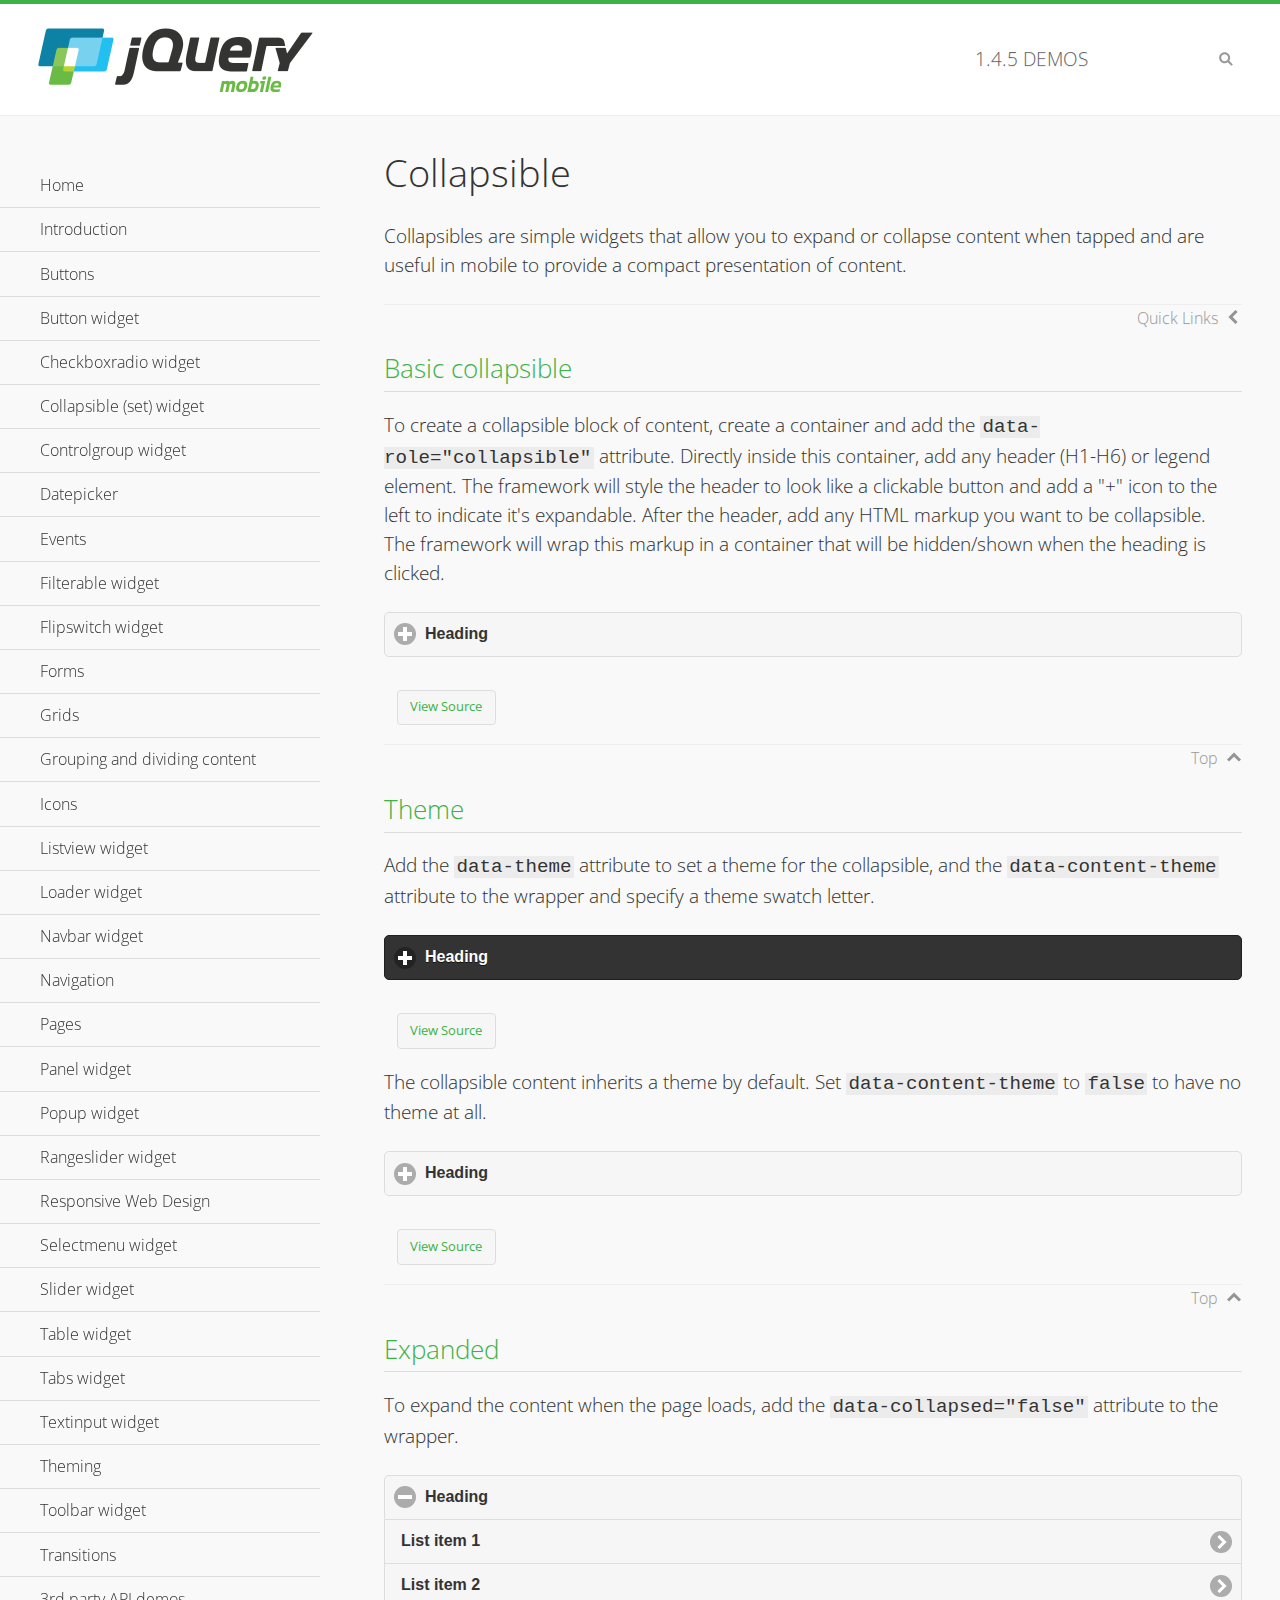
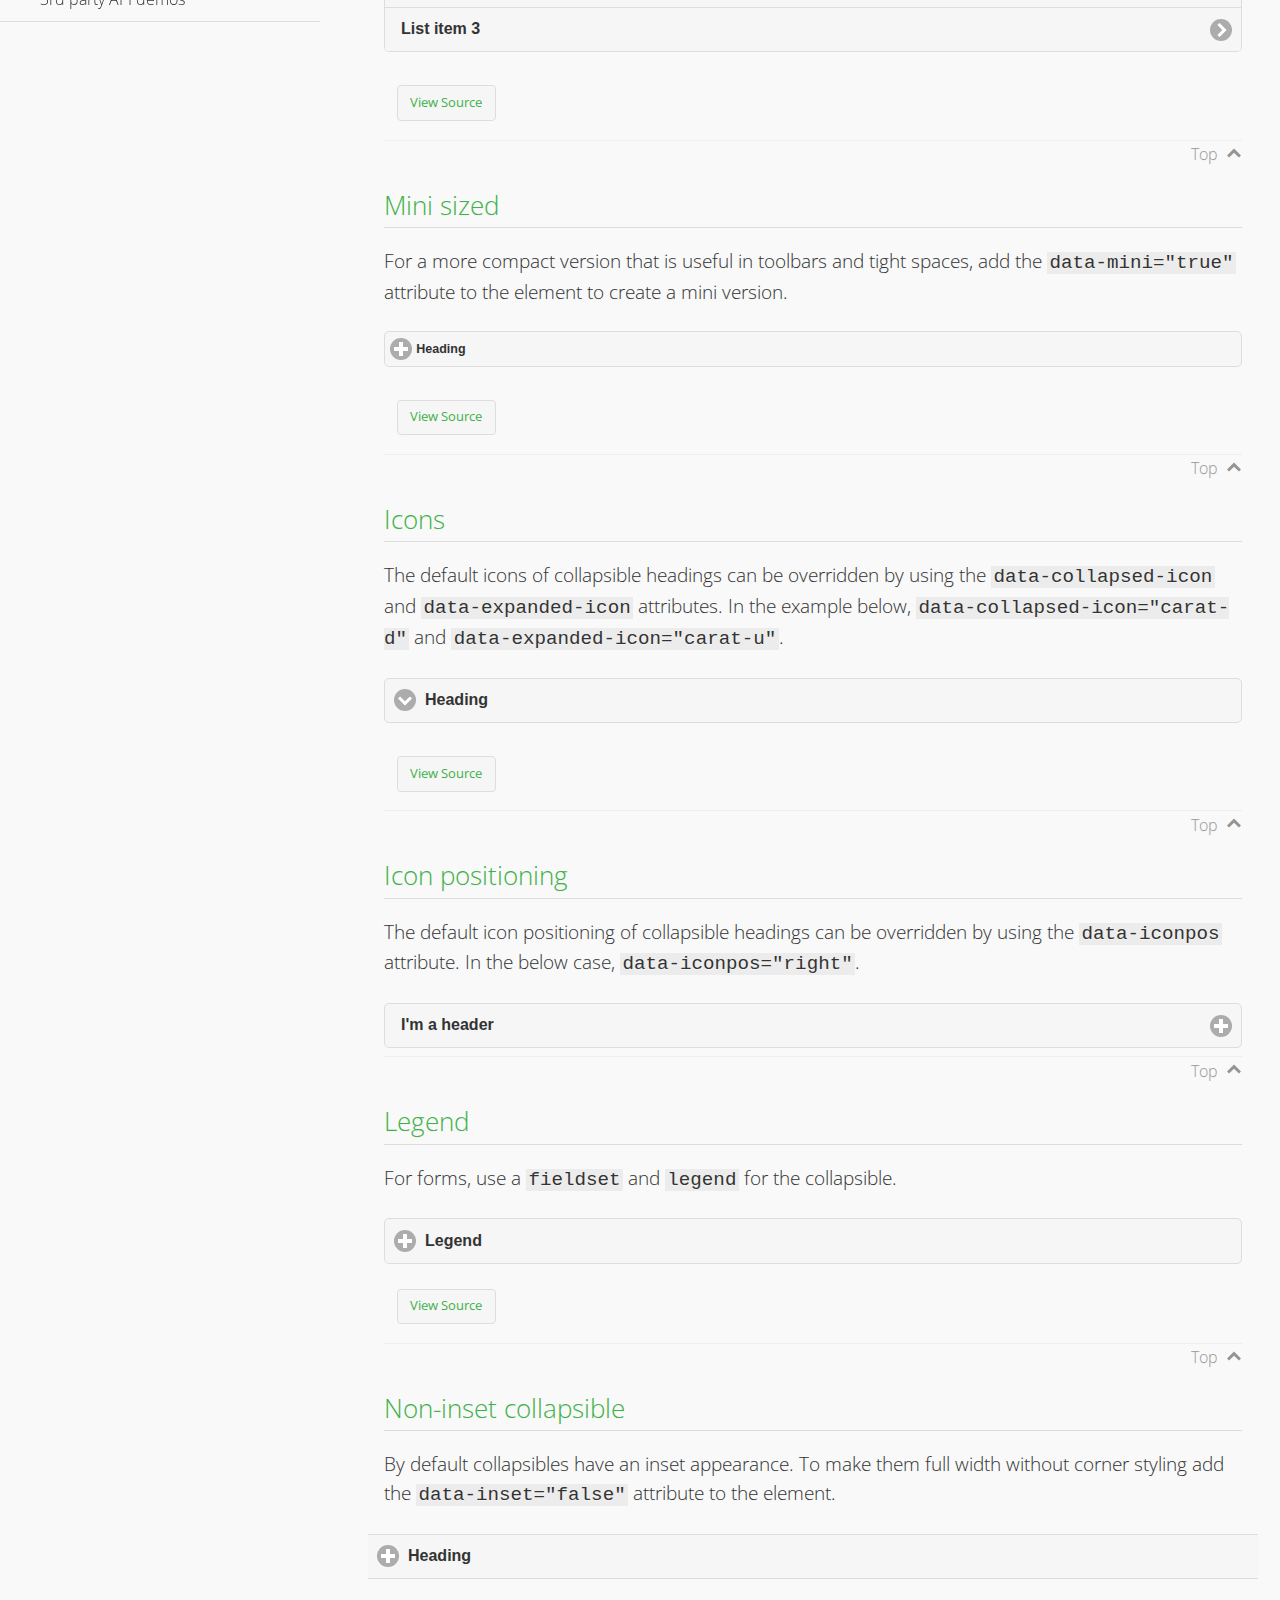
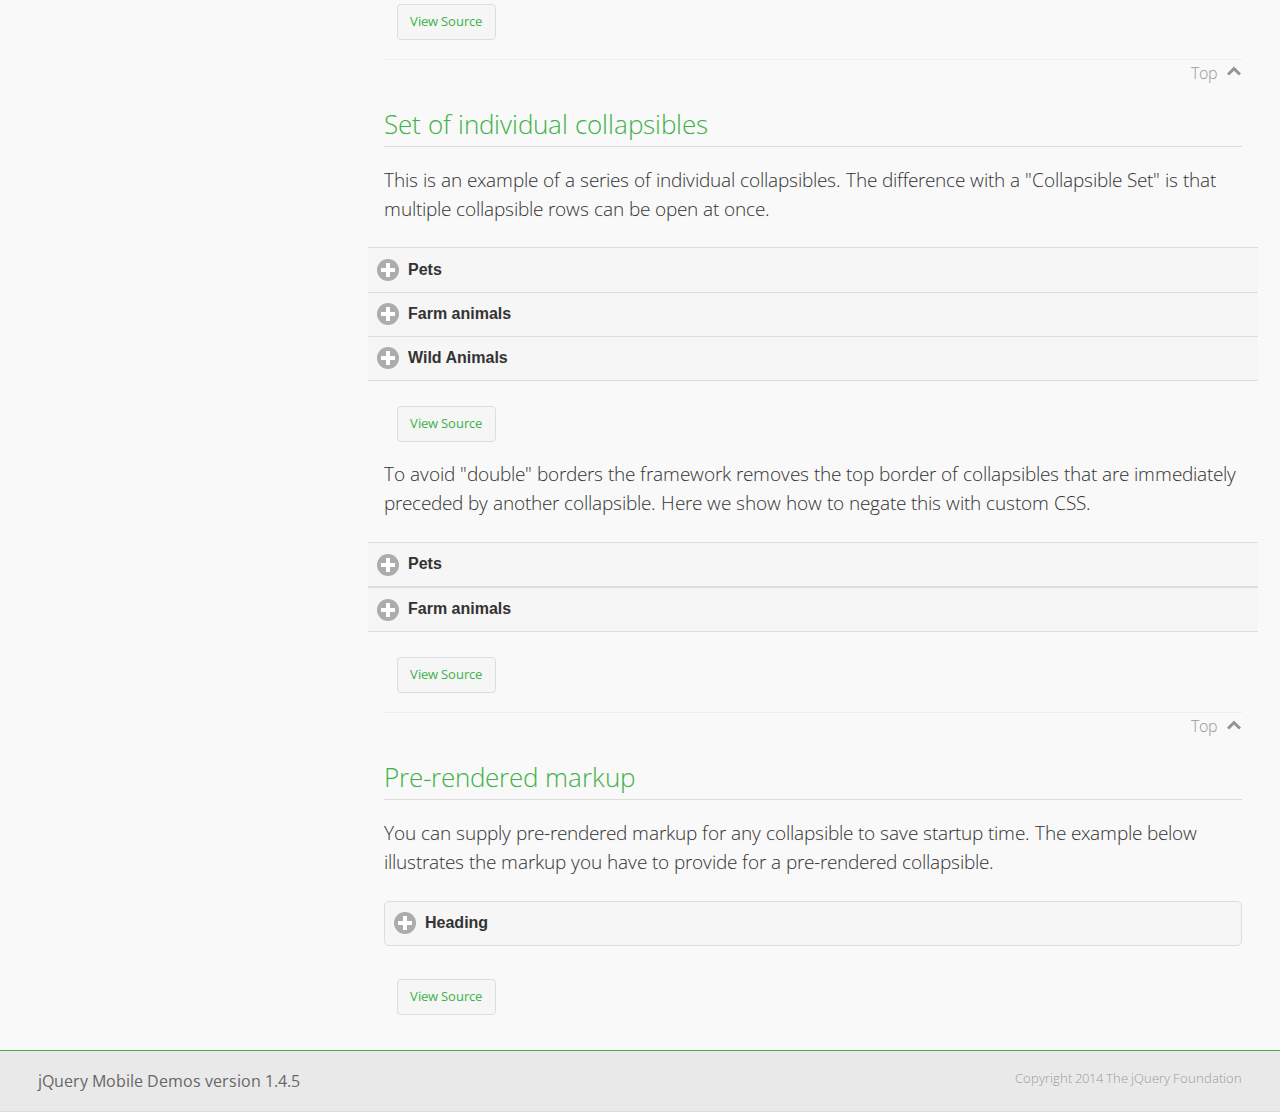
<file: team26_project-master/Code/scripts/demos/collapsible/index.html>
<!DOCTYPE html>
<html>
<head>
	<meta charset="utf-8">
	<meta name="viewport" content="width=device-width, initial-scale=1">
	<title>Collapsible - jQuery Mobile Demos</title>
    <link rel="stylesheet" href="../css/themes/default/jquery.mobile-1.4.5.min.css">
    <link rel="stylesheet" href="../_assets/css/jqm-demos.css">
    <link rel="shortcut icon" href="../favicon.ico">
    <link rel="stylesheet" href="http://fonts.googleapis.com/css?family=Open+Sans:300,400,700">
    <script src="../js/jquery.js"></script>
    <script src="../_assets/js/index.js"></script>
    <script src="../js/jquery.mobile-1.4.5.min.js"></script>
    <style id="negateDoubleBorder">
        #demo-borders .ui-collapsible-heading .ui-btn { border-top-width: 1px !important; }
    </style>
</head>
<body>
<div data-role="page" class="jqm-demos" data-quicklinks="true">

    <div data-role="header" class="jqm-header">
		<h2><a href="../" title="jQuery Mobile Demos home"><img src="../_assets/img/jquery-logo.png" alt="jQuery Mobile"></a></h2>
		<p><span class="jqm-version"></span> Demos</p>
        <a href="#" class="jqm-navmenu-link ui-btn ui-btn-icon-notext ui-corner-all ui-icon-bars ui-nodisc-icon ui-alt-icon ui-btn-left">Menu</a>
        <a href="#" class="jqm-search-link ui-btn ui-btn-icon-notext ui-corner-all ui-icon-search ui-nodisc-icon ui-alt-icon ui-btn-right">Search</a>
    </div><!-- /header -->

    <div role="main" class="ui-content jqm-content">

        <h1>Collapsible</h1>

        <p>Collapsibles are simple widgets that allow you to expand or collapse content when tapped and are useful in mobile to provide a compact presentation of content.</p>

        <h2>Basic collapsible</h2>

        <p>To create a collapsible block of content, create a container and add the <code> data-role="collapsible"</code> attribute. Directly inside this container, add any header (H1-H6) or legend element. The framework will style the header to look like a clickable button and add a "+" icon to the left to indicate it's expandable. After the header, add any HTML markup you want to be collapsible. The framework will wrap this markup in a container that will be hidden/shown when the heading is clicked.</p>

        <div data-demo-html="true">
            <div data-role="collapsible">
                <h4>Heading</h4>
                <p>I'm the collapsible content. By default I'm closed, but you can click the header to open me.</p>
            </div>
        </div><!--/demo-html -->

        <h2>Theme</h2>

        <p>Add the <code>data-theme</code> attribute to set a theme for the collapsible, and the <code>data-content-theme</code> attribute to the wrapper and specify a theme swatch letter.</p>

        <div data-demo-html="true">
            <div data-role="collapsible" data-theme="b" data-content-theme="b">
                <h4>Heading</h4>
                <p>I'm the collapsible content with a themed content block set to "b".</p>
            </div>
        </div><!--/demo-html -->

        <p>The collapsible content inherits a theme by default. Set <code>data-content-theme</code> to <code>false</code> to have no theme at all.</p>

        <div data-demo-html="true">
            <div data-role="collapsible" data-content-theme="false">
                <h4>Heading</h4>
                <p>I'm the collapsible content without a theme.</p>
            </div>
        </div><!--/demo-html -->

        <h2>Expanded</h2>

        <p>To expand the content when the page loads, add the <code>data-collapsed="false"</code> attribute to the wrapper.</p>

        <div data-demo-html="true">
            <div data-role="collapsible" data-collapsed="false">
                <h4>Heading</h4>
                <ul data-role="listview">
                    <li><a href="#">List item 1</a></li>
                    <li><a href="#">List item 2</a></li>
                    <li><a href="#">List item 3</a></li>
                </ul>
            </div>
        </div><!--/demo-html -->

        <h2>Mini sized</h2>

        <p>For a more compact version that is useful in toolbars and tight spaces, add the <code>data-mini="true"</code> attribute to the element to create a mini version. </p>

        <div data-demo-html="true">
            <div data-role="collapsible" data-mini="true">
                <h4>Heading</h4>
                <ul data-role="listview">
                    <li><a href="#">List item 1</a></li>
                    <li><a href="#">List item 2</a></li>
                    <li><a href="#">List item 3</a></li>
                </ul>
            </div>
        </div><!--/demo-html -->

            <h2>Icons</h2>

            <p>The default icons of collapsible headings can be overridden by using the <code>data-collapsed-icon</code> and <code>data-expanded-icon</code> attributes. In the example below, <code>data-collapsed-icon="carat-d"</code> and <code>data-expanded-icon="carat-u"</code>.</p>

            <div data-demo-html="true">
                <div data-role="collapsible" data-collapsed-icon="carat-d" data-expanded-icon="carat-u">
                    <h4>Heading</h4>
                    <ul data-role="listview" data-inset="false">
                        <li>Read-only list item 1</li>
                        <li>Read-only list item 2</li>
                        <li>Read-only list item 3</li>
                    </ul>
                </div>
            </div><!--/demo-html -->

            <h2>Icon positioning</h2>

            <p>The default icon positioning of collapsible headings can be overridden by using the <code>data-iconpos</code> attribute. In the below case, <code>data-iconpos="right"</code>.</p>

            <div data-role="collapsible" data-iconpos="right">
                <h3>I'm a header</h3>
                <p><code>data-iconpos="right"</code></p>
            </div>

        <h2>Legend</h2>

        <p>For forms, use a <code>fieldset</code> and <code>legend</code> for the collapsible.</p>
        <div data-demo-html="true">
            <form>
                <fieldset data-role="collapsible">
                    <legend>Legend</legend>

                    <label for="textinput-f">Text Input:</label>
                    <input type="text" name="textinput-f" id="textinput-f" placeholder="Text input" value="">

                    <div data-role="controlgroup">
                        <input type="checkbox" name="checkbox-1-a" id="checkbox-1-a">
                        <label for="checkbox-1-a">One</label>
                        <input type="checkbox" name="checkbox-2-a" id="checkbox-2-a">
                        <label for="checkbox-2-a">Two</label>
                        <input type="checkbox" name="checkbox-3-a" id="checkbox-3-a">
                        <label for="checkbox-3-a">Three</label>
                    </div>
                </fieldset>
            </form>
        </div><!--/demo-html -->

        <h2>Non-inset collapsible</h2>

        <p>By default collapsibles have an inset appearance. To make them full width without corner styling add the <code>data-inset="false"</code> attribute to the element.</p>

        <div data-demo-html="true">
            <div data-role="collapsible" data-inset="false">
                <h4>Heading</h4>
                <p>I'm the collapsible content. By default I'm closed, but you can click the header to open me.</p>
            </div>
        </div><!--/demo-html -->

        <h2>Set of individual collapsibles</h2>

        <p>This is an example of a series of individual collapsibles. The difference with a "Collapsible Set" is that multiple collapsible rows can be open at once.</p>

        <div data-demo-html="true">
            <div data-role="collapsible" data-inset="false">
                <h3>Pets</h3>
                <ul data-role="listview">
                    <li><a href="#">Canary</a></li>
                    <li><a href="#">Cat</a></li>
                    <li><a href="#">Dog</a></li>
                    <li><a href="#">Gerbil</a></li>
                    <li><a href="#">Iguana</a></li>
                    <li><a href="#">Mouse</a></li>
                </ul>
            </div><!-- /collapsible -->
            <div data-role="collapsible" data-inset="false">
                <h3>Farm animals</h3>
                <ul data-role="listview">
                    <li><a href="#">Chicken</a></li>
                    <li><a href="#">Cow</a></li>
                    <li><a href="#">Duck</a></li>
                    <li><a href="#">Horse</a></li>
                    <li><a href="#">Pig</a></li>
                    <li><a href="#">Sheep</a></li>
                </ul>
            </div><!-- /collapsible -->
            <div data-role="collapsible" data-inset="false">
                <h3>Wild Animals</h3>
                <ul data-role="listview">
                    <li><a href="#">Aardvark</a></li>
                    <li><a href="#">Alligator</a></li>
                    <li><a href="#">Ant</a></li>
                    <li><a href="#">Bear</a></li>
                    <li><a href="#">Beaver</a></li>
                    <li><a href="#">Cougar</a></li>
                    <li><a href="#">Dingo</a></li>
                </ul>
            </div><!-- /collapsible -->
        </div><!--/demo-html -->

        <p>To avoid "double" borders the framework removes the top border of collapsibles that are immediately preceded by another collapsible. Here we show how to negate this with custom CSS.</p>

        <div data-demo-html="true" data-demo-css="#negateDoubleBorder">
            <div id="demo-borders">
                <div data-role="collapsible" data-inset="false">
                    <h3>Pets</h3>
                    <ul data-role="listview">
                        <li><a href="#">Canary</a></li>
                        <li><a href="#">Cat</a></li>
                        <li><a href="#">Dog</a></li>
                        <li><a href="#">Gerbil</a></li>
                        <li><a href="#">Iguana</a></li>
                        <li><a href="#">Mouse</a></li>
                    </ul>
                </div><!-- /collapsible -->
                <div data-role="collapsible" data-inset="false">
                    <h3>Farm animals</h3>
                    <ul data-role="listview">
                        <li><a href="#">Chicken</a></li>
                        <li><a href="#">Cow</a></li>
                        <li><a href="#">Duck</a></li>
                        <li><a href="#">Horse</a></li>
                        <li><a href="#">Pig</a></li>
                        <li><a href="#">Sheep</a></li>
                    </ul>
                </div><!-- /collapsible -->
            </div>
        </div><!--/demo-html -->

			<h2>Pre-rendered markup</h2>
			<p>You can supply pre-rendered markup for any collapsible to save startup time. The example below illustrates the markup you have to provide for a pre-rendered collapsible.</p>
				<div data-demo-html="true">
					<div data-role="collapsible" data-enhanced="true" class="ui-collapsible ui-collapsible-inset ui-corner-all ui-collapsible-collapsed">
						<h4 class="ui-collapsible-heading ui-collapsible-heading-collapsed">
							<a href="#" class="ui-collapsible-heading-toggle ui-btn ui-btn-icon-left ui-icon-plus">
							Heading
							<div class="ui-collapsible-heading-status"> click to expand contents</div>
							</a>
						</h4>
						<div class="ui-collapsible-content ui-collapsible-content-collapsed" aria-hidden="true">
						<p>I'm the collapsible content. By default I'm closed, but you can click the header to open me.</p>
						</div>
					</div>
				</div>

	</div><!-- /content -->
	    <div data-role="panel" class="jqm-navmenu-panel" data-position="left" data-display="overlay" data-theme="a">
	    	<ul class="jqm-list ui-alt-icon ui-nodisc-icon">
<li data-filtertext="demos homepage" data-icon="home"><a href=".././">Home</a></li>
<li data-filtertext="introduction overview getting started"><a href="../intro/" data-ajax="false">Introduction</a></li>
<li data-filtertext="buttons button markup buttonmarkup method anchor link button element"><a href="../button-markup/" data-ajax="false">Buttons</a></li>
<li data-filtertext="form button widget input button submit reset"><a href="../button/" data-ajax="false">Button widget</a></li>
<li data-role="collapsible" data-enhanced="true" data-collapsed-icon="carat-d" data-expanded-icon="carat-u" data-iconpos="right" data-inset="false" class="ui-collapsible ui-collapsible-themed-content ui-collapsible-collapsed">
	<h3 class="ui-collapsible-heading ui-collapsible-heading-collapsed">
		<a href="#" class="ui-collapsible-heading-toggle ui-btn ui-btn-icon-right ui-btn-inherit ui-icon-carat-d">
		    Checkboxradio widget<span class="ui-collapsible-heading-status"> click to expand contents</span>
		</a>
	</h3>
	<div class="ui-collapsible-content ui-body-inherit ui-collapsible-content-collapsed" aria-hidden="true">
		<ul>
			<li data-filtertext="form checkboxradio widget checkbox input checkboxes controlgroups"><a href="../checkboxradio-checkbox/" data-ajax="false">Checkboxes</a></li>
			<li data-filtertext="form checkboxradio widget radio input radio buttons controlgroups"><a href="../checkboxradio-radio/" data-ajax="false">Radio buttons</a></li>
		</ul>
	</div>
</li>
<li data-role="collapsible" data-enhanced="true" data-collapsed-icon="carat-d" data-expanded-icon="carat-u" data-iconpos="right" data-inset="false" class="ui-collapsible ui-collapsible-themed-content ui-collapsible-collapsed">
	<h3 class="ui-collapsible-heading ui-collapsible-heading-collapsed">
		<a href="#" class="ui-collapsible-heading-toggle ui-btn ui-btn-icon-right ui-btn-inherit ui-icon-carat-d">
			Collapsible (set) widget<span class="ui-collapsible-heading-status"> click to expand contents</span>
		</a>
	</h3>
	<div class="ui-collapsible-content ui-body-inherit ui-collapsible-content-collapsed" aria-hidden="true">
		<ul>
			<li data-filtertext="collapsibles content formatting"><a href="../collapsible/" data-ajax="false">Collapsible</a></li>
			<li data-filtertext="dynamic collapsible set accordion append expand"><a href="../collapsible-dynamic/" data-ajax="false">Dynamic collapsibles</a></li>
			<li data-filtertext="accordions collapsible set widget content formatting grouped collapsibles"><a href="../collapsibleset/" data-ajax="false">Collapsible set</a></li>
		</ul>
	</div>
</li>
<li data-role="collapsible" data-enhanced="true" data-collapsed-icon="carat-d" data-expanded-icon="carat-u" data-iconpos="right" data-inset="false" class="ui-collapsible ui-collapsible-themed-content ui-collapsible-collapsed">
	<h3 class="ui-collapsible-heading ui-collapsible-heading-collapsed">
		<a href="#" class="ui-collapsible-heading-toggle ui-btn ui-btn-icon-right ui-btn-inherit ui-icon-carat-d">
			Controlgroup widget<span class="ui-collapsible-heading-status"> click to expand contents</span>
		</a>
	</h3>
	<div class="ui-collapsible-content ui-body-inherit ui-collapsible-content-collapsed" aria-hidden="true">
		<ul>
			<li data-filtertext="controlgroups selectmenu checkboxradio input grouped buttons horizontal vertical"><a href="../controlgroup/" data-ajax="false">Controlgroup</a></li>
			<li data-filtertext="dynamic controlgroup dynamically add buttons"><a href="../controlgroup-dynamic/" data-ajax="false">Dynamic controlgroups</a></li>
		</ul>
	</div>
</li>
<li data-filtertext="form datepicker widget date input"><a href="../datepicker/" data-ajax="false">Datepicker</a></li>
<li data-role="collapsible" data-enhanced="true" data-collapsed-icon="carat-d" data-expanded-icon="carat-u" data-iconpos="right" data-inset="false" class="ui-collapsible ui-collapsible-themed-content ui-collapsible-collapsed">
	<h3 class="ui-collapsible-heading ui-collapsible-heading-collapsed">
		<a href="#" class="ui-collapsible-heading-toggle ui-btn ui-btn-icon-right ui-btn-inherit ui-icon-carat-d">
			Events<span class="ui-collapsible-heading-status"> click to expand contents</span>
		</a>
	</h3>
	<div class="ui-collapsible-content ui-body-inherit ui-collapsible-content-collapsed" aria-hidden="true">
		<ul>
			<li data-filtertext="swipe to delete list items listviews swipe events"><a href="../swipe-list/" data-ajax="false">Swipe list items</a></li>
			<li data-filtertext="swipe to navigate swipe page navigation swipe events"><a href="../swipe-page/" data-ajax="false">Swipe page navigation</a></li>
		</ul>
	</div>
</li>
<li data-filtertext="filterable filter elements sorting searching listview table"><a href="../filterable/" data-ajax="false">Filterable widget</a></li>
<li data-filtertext="form flipswitch widget flip toggle switch binary select checkbox input"><a href="../flipswitch/" data-ajax="false">Flipswitch widget</a></li>
<li data-role="collapsible" data-enhanced="true" data-collapsed-icon="carat-d" data-expanded-icon="carat-u" data-iconpos="right" data-inset="false" class="ui-collapsible ui-collapsible-themed-content ui-collapsible-collapsed">
	<h3 class="ui-collapsible-heading ui-collapsible-heading-collapsed">
		<a href="#" class="ui-collapsible-heading-toggle ui-btn ui-btn-icon-right ui-btn-inherit ui-icon-carat-d">
			Forms<span class="ui-collapsible-heading-status"> click to expand contents</span>
		</a>
	</h3>
	<div class="ui-collapsible-content ui-body-inherit ui-collapsible-content-collapsed" aria-hidden="true">
		<ul>
			<li data-filtertext="forms text checkbox radio range button submit reset inputs selects textarea slider flipswitch label form elements"><a href="../forms/" data-ajax="false">Forms</a></li>
			<li data-filtertext="form hide labels hidden accessible ui-hidden-accessible forms"><a href="../forms-label-hidden-accessible/" data-ajax="false">Hide labels</a></li>
			<li data-filtertext="form field containers fieldcontain ui-field-contain forms"><a href="../forms-field-contain/" data-ajax="false">Field containers</a></li>
			<li data-filtertext="forms disabled form elements"><a href="../forms-disabled/" data-ajax="false">Forms disabled</a></li>
			<li data-filtertext="forms gallery examples overview forms text checkbox radio range button submit reset inputs selects textarea slider flipswitch label form elements"><a href="../forms-gallery/" data-ajax="false">Forms gallery</a></li>
		</ul>
	</div>
</li>
<li data-role="collapsible" data-enhanced="true" data-collapsed-icon="carat-d" data-expanded-icon="carat-u" data-iconpos="right" data-inset="false" class="ui-collapsible ui-collapsible-themed-content ui-collapsible-collapsed">
	<h3 class="ui-collapsible-heading ui-collapsible-heading-collapsed">
		<a href="#" class="ui-collapsible-heading-toggle ui-btn ui-btn-icon-right ui-btn-inherit ui-icon-carat-d">
			Grids<span class="ui-collapsible-heading-status"> click to expand contents</span>
		</a>
	</h3>
	<div class="ui-collapsible-content ui-body-inherit ui-collapsible-content-collapsed" aria-hidden="true">
		<ul>
			<li data-filtertext="grids columns blocks content formatting rwd responsive css framework"><a href="../grids/" data-ajax="false">Grids</a></li>
			<li data-filtertext="buttons in grids css framework"><a href="../grids-buttons/" data-ajax="false">Buttons in grids</a></li>
			<li data-filtertext="custom responsive grids rwd css framework"><a href="../grids-custom-responsive/" data-ajax="false">Custom responsive grids</a></li>
		</ul>
	</div>
</li>
<li data-filtertext="blocks content formatting sections heading"><a href="../body-bar-classes/" data-ajax="false">Grouping and dividing content</a></li>
<li data-role="collapsible" data-enhanced="true" data-collapsed-icon="carat-d" data-expanded-icon="carat-u" data-iconpos="right" data-inset="false" class="ui-collapsible ui-collapsible-themed-content ui-collapsible-collapsed">
	<h3 class="ui-collapsible-heading ui-collapsible-heading-collapsed">
		<a href="#" class="ui-collapsible-heading-toggle ui-btn ui-btn-icon-right ui-btn-inherit ui-icon-carat-d">
			Icons<span class="ui-collapsible-heading-status"> click to expand contents</span>
		</a>
	</h3>
	<div class="ui-collapsible-content ui-body-inherit ui-collapsible-content-collapsed" aria-hidden="true">
		<ul>
			<li data-filtertext="button icons svg disc alt custom icon position"><a href="../icons/" data-ajax="false">Icons</a></li>
			<li data-filtertext=""><a href="../icons-grunticon/" data-ajax="false">Grunticon loader</a></li>
		</ul>
	</div>
</li>
<li data-role="collapsible" data-enhanced="true" data-collapsed-icon="carat-d" data-expanded-icon="carat-u" data-iconpos="right" data-inset="false" class="ui-collapsible ui-collapsible-themed-content ui-collapsible-collapsed">
	<h3 class="ui-collapsible-heading ui-collapsible-heading-collapsed">
		<a href="#" class="ui-collapsible-heading-toggle ui-btn ui-btn-icon-right ui-btn-inherit ui-icon-carat-d">
			Listview widget<span class="ui-collapsible-heading-status"> click to expand contents</span>
		</a>
	</h3>
	<div class="ui-collapsible-content ui-body-inherit ui-collapsible-content-collapsed" aria-hidden="true">
		<ul>
			<li data-filtertext="listview widget thumbnails icons nested split button collapsible ul ol"><a href="../listview/" data-ajax="false">Listview</a></li>
			<li data-filtertext="autocomplete filterable reveal listview filtertextbeforefilter placeholder"><a href="../listview-autocomplete/" data-ajax="false">Listview autocomplete</a></li>
			<li data-filtertext="autocomplete filterable reveal listview remote data filtertextbeforefilter placeholder"><a href="../listview-autocomplete-remote/" data-ajax="false">Listview autocomplete remote data</a></li>
			<li data-filtertext="autodividers anchor jump scroll linkbars listview lists ul ol"><a href="../listview-autodividers-linkbar/" data-ajax="false">Listview autodividers linkbar</a></li>
			<li data-filtertext="listview autodividers selector autodividersselector lists ul ol"><a href="../listview-autodividers-selector/" data-ajax="false">Listview autodividers selector</a></li>
			<li data-filtertext="listview nested list items"><a href="../listview-nested-lists/" data-ajax="false">Nested Listviews</a></li>
			<li data-filtertext="listview collapsible list items flat"><a href="../listview-collapsible-item-flat/" data-ajax="false">Listview collapsible list items (flat)</a></li>
			<li data-filtertext="listview collapsible list indented"><a href="../listview-collapsible-item-indented/" data-ajax="false">Listview collapsible list items (indented)</a></li>
			<li data-filtertext="grid listview responsive grids responsive listviews lists ul"><a href="../listview-grid/" data-ajax="false">Listview responsive grid</a></li>
		</ul>
	</div>
</li>
<li data-filtertext="loader widget page loading navigation overlay spinner"><a href="../loader/" data-ajax="false">Loader widget</a></li>
<li data-filtertext="navbar widget navmenu toolbars header footer"><a href="../navbar/" data-ajax="false">Navbar widget</a></li>
<li data-role="collapsible" data-enhanced="true" data-collapsed-icon="carat-d" data-expanded-icon="carat-u" data-iconpos="right" data-inset="false" class="ui-collapsible ui-collapsible-themed-content ui-collapsible-collapsed">
	<h3 class="ui-collapsible-heading ui-collapsible-heading-collapsed">
		<a href="#" class="ui-collapsible-heading-toggle ui-btn ui-btn-icon-right ui-btn-inherit ui-icon-carat-d">
			Navigation<span class="ui-collapsible-heading-status"> click to expand contents</span>
		</a>
	</h3>
	<div class="ui-collapsible-content ui-body-inherit ui-collapsible-content-collapsed" aria-hidden="true">
		<ul>
			<li data-filtertext="ajax navigation navigate widget history event method"><a href="../navigation/" data-ajax="false">Navigation</a></li>
			<li data-filtertext="linking pages page links navigation ajax prefetch cache"><a href="../navigation-linking-pages/" data-ajax="false">Linking pages</a></li>
			<!-- <li data-filtertext="php redirect server redirection server-side navigation"><a href="../navigation-php-redirect/" data-ajax="false">PHP redirect demo</a></li>-->
			<li data-filtertext="navigation redirection hash query"><a href="../navigation-hash-processing/" data-ajax="false">Hash processing demo</a></li>
			<li data-filtertext="navigation redirection hash query"><a href="../page-events/" data-ajax="false">Page Navigation Events</a></li>
		</ul>
	</div>
</li>
<li data-role="collapsible" data-enhanced="true" data-collapsed-icon="carat-d" data-expanded-icon="carat-u" data-iconpos="right" data-inset="false" class="ui-collapsible ui-collapsible-themed-content ui-collapsible-collapsed">
	<h3 class="ui-collapsible-heading ui-collapsible-heading-collapsed">
		<a href="#" class="ui-collapsible-heading-toggle ui-btn ui-btn-icon-right ui-btn-inherit ui-icon-carat-d">
			Pages<span class="ui-collapsible-heading-status"> click to expand contents</span>
		</a>
	</h3>
	<div class="ui-collapsible-content ui-body-inherit ui-collapsible-content-collapsed" aria-hidden="true">
		<ul>
			<li data-filtertext="pages page widget ajax navigation"><a href="../pages/" data-ajax="false">Pages</a></li>
			<li data-filtertext="single page"><a href="../pages-single-page/" data-ajax="false">Single page</a></li>
			<li data-filtertext="multipage multi-page page"><a href="../pages-multi-page/" data-ajax="false">Multi-page template</a></li>
			<li data-filtertext="dialog page widget modal popup"><a href="../pages-dialog/" data-ajax="false">Dialog page</a></li>
		</ul>
	</div>
</li>
<li data-role="collapsible" data-enhanced="true" data-collapsed-icon="carat-d" data-expanded-icon="carat-u" data-iconpos="right" data-inset="false" class="ui-collapsible ui-collapsible-themed-content ui-collapsible-collapsed">
	<h3 class="ui-collapsible-heading ui-collapsible-heading-collapsed">
		<a href="#" class="ui-collapsible-heading-toggle ui-btn ui-btn-icon-right ui-btn-inherit ui-icon-carat-d">
			Panel widget<span class="ui-collapsible-heading-status"> click to expand contents</span>
		</a>
	</h3>
	<div class="ui-collapsible-content ui-body-inherit ui-collapsible-content-collapsed" aria-hidden="true">
		<ul>
			<li data-filtertext="panel widget sliding panels reveal push overlay responsive"><a href="../panel/" data-ajax="false">Panel</a></li>
			<li data-filtertext=""><a href="../panel-external/" data-ajax="false">External panels</a></li>
			<li data-filtertext="panel "><a href="../panel-fixed/" data-ajax="false">Fixed panels</a></li>
			<li data-filtertext="panel slide panels sliding panels shadow rwd responsive breakpoint"><a href="../panel-responsive/" data-ajax="false">Panels responsive</a></li>
			<li data-filtertext="panel custom style custom panel width reveal shadow listview panel styling page background wrapper"><a href="../panel-styling/" data-ajax="false">Custom panel style</a></li>
			<li data-filtertext="panel open on swipe"><a href="../panel-swipe-open/" data-ajax="false">Panel open on swipe</a></li>
			<li data-filtertext="panels outside page internal external toolbars"><a href="../panel-external-internal/" data-ajax="false">Panel external and internal</a></li>
		</ul>
	</div>
</li>
<li data-role="collapsible" data-enhanced="true" data-collapsed-icon="carat-d" data-expanded-icon="carat-u" data-iconpos="right" data-inset="false" class="ui-collapsible ui-collapsible-themed-content ui-collapsible-collapsed">
	<h3 class="ui-collapsible-heading ui-collapsible-heading-collapsed">
		<a href="#" class="ui-collapsible-heading-toggle ui-btn ui-btn-icon-right ui-btn-inherit ui-icon-carat-d">
			Popup widget<span class="ui-collapsible-heading-status"> click to expand contents</span>
		</a>
	</h3>
	<div class="ui-collapsible-content ui-body-inherit ui-collapsible-content-collapsed" aria-hidden="true">
		<ul>
			<li data-filtertext="popup widget popups dialog modal transition tooltip lightbox form overlay screen flip pop fade transition"><a href="../popup/" data-ajax="false">Popup</a></li>
			<li data-filtertext="popup alignment position"><a href="../popup-alignment/" data-ajax="false">Popup alignment</a></li>
			<li data-filtertext="popup arrow size popups popover"><a href="../popup-arrow-size/" data-ajax="false">Popup arrow size</a></li>
			<li data-filtertext="dynamic popups popup images lightbox"><a href="../popup-dynamic/" data-ajax="false">Dynamic popups</a></li>
			<li data-filtertext="popups with iframes scaling"><a href="../popup-iframe/" data-ajax="false">Popups with iframes</a></li>
			<li data-filtertext="popup image scaling"><a href="../popup-image-scaling/" data-ajax="false">Popup image scaling</a></li>
			<li data-filtertext="external popup outside multi-page"><a href="../popup-outside-multipage/" data-ajax="false">Popup outside multi-page</a></li>
		</ul>
	</div>
</li>
<li data-filtertext="form rangeslider widget dual sliders dual handle sliders range input"><a href="../rangeslider/" data-ajax="false">Rangeslider widget</a></li>
<li data-filtertext="responsive web design rwd adaptive progressive enhancement PE accessible mobile breakpoints media query media queries"><a href="../rwd/" data-ajax="false">Responsive Web Design</a></li>
<li data-role="collapsible" data-enhanced="true" data-collapsed-icon="carat-d" data-expanded-icon="carat-u" data-iconpos="right" data-inset="false" class="ui-collapsible ui-collapsible-themed-content ui-collapsible-collapsed">
	<h3 class="ui-collapsible-heading ui-collapsible-heading-collapsed">
		<a href="#" class="ui-collapsible-heading-toggle ui-btn ui-btn-icon-right ui-btn-inherit ui-icon-carat-d">
			Selectmenu widget<span class="ui-collapsible-heading-status"> click to expand contents</span>
		</a>
	</h3>
	<div class="ui-collapsible-content ui-body-inherit ui-collapsible-content-collapsed" aria-hidden="true">
		<ul>
			<li data-filtertext="form selectmenu widget select input custom select menu selects"><a href="../selectmenu/" data-ajax="false">Selectmenu</a></li>
			<li data-filtertext="form custom select menu selectmenu widget custom menu option optgroup multiple selects"><a href="../selectmenu-custom/" data-ajax="false">Custom select menu</a></li>
			<li data-filtertext="filterable select filter popup dialog"><a href="../selectmenu-custom-filter/" data-ajax="false">Custom select menu with filter</a></li>
		</ul>
	</div>
</li>
<li data-role="collapsible" data-enhanced="true" data-collapsed-icon="carat-d" data-expanded-icon="carat-u" data-iconpos="right" data-inset="false" class="ui-collapsible ui-collapsible-themed-content ui-collapsible-collapsed">
	<h3 class="ui-collapsible-heading ui-collapsible-heading-collapsed">
		<a href="#" class="ui-collapsible-heading-toggle ui-btn ui-btn-icon-right ui-btn-inherit ui-icon-carat-d">
			Slider widget<span class="ui-collapsible-heading-status"> click to expand contents</span>
		</a>
	</h3>
	<div class="ui-collapsible-content ui-body-inherit ui-collapsible-content-collapsed" aria-hidden="true">
		<ul>
			<li data-filtertext="form slider widget range input single sliders"><a href="../slider/" data-ajax="false">Slider</a></li>
			<li data-filtertext="form slider widget flipswitch slider binary select flip toggle switch"><a href="../slider-flipswitch/" data-ajax="false">Slider flip toggle switch</a></li>
			<li data-filtertext="form slider tooltip handle value input range sliders"><a href="../slider-tooltip/" data-ajax="false">Slider tooltip</a></li>
		</ul>
	</div>
</li>
<li data-role="collapsible" data-enhanced="true" data-collapsed-icon="carat-d" data-expanded-icon="carat-u" data-iconpos="right" data-inset="false" class="ui-collapsible ui-collapsible-themed-content ui-collapsible-collapsed">
	<h3 class="ui-collapsible-heading ui-collapsible-heading-collapsed">
		<a href="#" class="ui-collapsible-heading-toggle ui-btn ui-btn-icon-right ui-btn-inherit ui-icon-carat-d">
			Table widget<span class="ui-collapsible-heading-status"> click to expand contents</span>
		</a>
	</h3>
	<div class="ui-collapsible-content ui-body-inherit ui-collapsible-content-collapsed" aria-hidden="true">
		<ul>
			<li data-filtertext="table widget reflow column toggle th td responsive tables rwd hide show tabular"><a href="../table-column-toggle/" data-ajax="false">Table Column Toggle</a></li>
			<li data-filtertext="table column toggle phone comparison demo"><a href="../table-column-toggle-example/" data-ajax="false">Table Column Toggle demo</a></li>
			<li data-filtertext="responsive tables table column toggle heading groups rwd breakpoint"><a href="../table-column-toggle-heading-groups/" data-ajax="false">Table Column Toggle heading groups</a></li>
			<li data-filtertext="responsive tables table column toggle hide rwd breakpoint customization options"><a href="../table-column-toggle-options/" data-ajax="false">Table Column Toggle options</a></li>
			<li data-filtertext="table reflow th td responsive rwd columns tabular"><a href="../table-reflow/" data-ajax="false">Table Reflow</a></li>
			<li data-filtertext="responsive tables table reflow heading groups rwd breakpoint"><a href="../table-reflow-heading-groups/" data-ajax="false">Table Reflow heading groups</a></li>
			<li data-filtertext="responsive tables table reflow stripes strokes table style"><a href="../table-reflow-stripes-strokes/" data-ajax="false">Table Reflow stripes and strokes</a></li>
			<li data-filtertext="responsive tables table reflow stack custom styles"><a href="../table-reflow-styling/" data-ajax="false">Table Reflow custom styles</a></li>
		</ul>
	</div>
</li>
<li data-filtertext="ui tabs widget"><a href="../tabs/" data-ajax="false">Tabs widget</a></li>
<li data-filtertext="form textinput widget text input textarea number date time tel email file color password"><a href="../textinput/" data-ajax="false">Textinput widget</a></li>
<li data-role="collapsible" data-enhanced="true" data-collapsed-icon="carat-d" data-expanded-icon="carat-u" data-iconpos="right" data-inset="false" class="ui-collapsible ui-collapsible-themed-content ui-collapsible-collapsed">
	<h3 class="ui-collapsible-heading ui-collapsible-heading-collapsed">
		<a href="#" class="ui-collapsible-heading-toggle ui-btn ui-btn-icon-right ui-btn-inherit ui-icon-carat-d">
			Theming<span class="ui-collapsible-heading-status"> click to expand contents</span>
		</a>
	</h3>
	<div class="ui-collapsible-content ui-body-inherit ui-collapsible-content-collapsed" aria-hidden="true">
		<ul>
			<li data-filtertext="default theme swatches theming style css"><a href="../theme-default/" data-ajax="false">Default theme</a></li>
			<li data-filtertext="classic theme old theme swatches theming style css"><a href="../theme-classic/" data-ajax="false">Classic theme</a></li>
		</ul>
	</div>
</li>
<li data-role="collapsible" data-enhanced="true" data-collapsed-icon="carat-d" data-expanded-icon="carat-u" data-iconpos="right" data-inset="false" class="ui-collapsible ui-collapsible-themed-content ui-collapsible-collapsed">
	<h3 class="ui-collapsible-heading ui-collapsible-heading-collapsed">
		<a href="#" class="ui-collapsible-heading-toggle ui-btn ui-btn-icon-right ui-btn-inherit ui-icon-carat-d">
			Toolbar widget<span class="ui-collapsible-heading-status"> click to expand contents</span>
		</a>
	</h3>
	<div class="ui-collapsible-content ui-body-inherit ui-collapsible-content-collapsed" aria-hidden="true">
		<ul>
			<li data-filtertext="toolbar widget header footer toolbars fixed fullscreen external sections"><a href="../toolbar/" data-ajax="false">Toolbar</a></li>
			<li data-filtertext="dynamic toolbars dynamically add toolbar header footer"><a href="../toolbar-dynamic/" data-ajax="false">Dynamic toolbars</a></li>
			<li data-filtertext="external toolbars header footer"><a href="../toolbar-external/" data-ajax="false">External toolbars</a></li>
			<li data-filtertext="fixed toolbars header footer"><a href="../toolbar-fixed/" data-ajax="false">Fixed toolbars</a></li>
			<li data-filtertext="fixed fullscreen toolbars header footer"><a href="../toolbar-fixed-fullscreen/" data-ajax="false">Fullscreen toolbars</a></li>
			<li data-filtertext="external fixed toolbars header footer"><a href="../toolbar-fixed-external/" data-ajax="false">Fixed external toolbars</a></li>
			<li data-filtertext="external persistent toolbars header footer navbar navmenu"><a href="../toolbar-fixed-persistent/" data-ajax="false">Persistent toolbars</a></li>
			<li data-filtertext="external ajax optimized toolbars persistent toolbars header footer navbar"><a href="../toolbar-fixed-persistent-optimized/" data-ajax="false">Ajax optimized toolbars</a></li>
			<li data-filtertext="form in toolbars header footer"><a href="../toolbar-fixed-forms/" data-ajax="false">Form in toolbar</a></li>
		</ul>
	</div>
</li>
<li data-filtertext="page transitions animated pages popup navigation flip slide fade pop"><a href="../transitions/" data-ajax="false">Transitions</a></li>
<li data-role="collapsible" data-enhanced="true" data-collapsed-icon="carat-d" data-expanded-icon="carat-u" data-iconpos="right" data-inset="false" class="ui-collapsible ui-collapsible-themed-content ui-collapsible-collapsed">
	<h3 class="ui-collapsible-heading ui-collapsible-heading-collapsed">
		<a href="#" class="ui-collapsible-heading-toggle ui-btn ui-btn-icon-right ui-btn-inherit ui-icon-carat-d">
			3rd party API demos<span class="ui-collapsible-heading-status"> click to expand contents</span>
		</a>
	</h3>
	<div class="ui-collapsible-content ui-body-inherit ui-collapsible-content-collapsed" aria-hidden="true">
		<ul>
			<li data-filtertext="backbone requirejs navigation router"><a href="../backbone-requirejs/" data-ajax="false">Backbone RequireJS</a></li>
			<li data-filtertext="google maps geolocation demo"><a href="../map-geolocation/" data-ajax="false">Google Maps geolocation</a></li>
			<li data-filtertext="google maps hybrid"><a href="../map-list-toggle/" data-ajax="false">Google Maps list toggle</a></li>
		</ul>
	</div>
</li>



		     </ul>
		</div><!-- /panel -->


	<div data-role="footer" data-position="fixed" data-tap-toggle="false" class="jqm-footer">
		<p>jQuery Mobile Demos version <span class="jqm-version"></span></p>
		<p>Copyright 2014 The jQuery Foundation</p>
	</div><!-- /footer -->
	<!-- TODO: This should become an external panel so we can add input to markup (unique ID) -->
    <div data-role="panel" class="jqm-search-panel" data-position="right" data-display="overlay" data-theme="a">
		<div class="jqm-search">
			<ul class="jqm-list" data-filter-placeholder="Search demos..." data-filter-reveal="true">
<li data-filtertext="demos homepage" data-icon="home"><a href=".././">Home</a></li>
<li data-filtertext="introduction overview getting started"><a href="../intro/" data-ajax="false">Introduction</a></li>
<li data-filtertext="buttons button markup buttonmarkup method anchor link button element"><a href="../button-markup/" data-ajax="false">Buttons</a></li>
<li data-filtertext="form button widget input button submit reset"><a href="../button/" data-ajax="false">Button widget</a></li>
<li data-role="collapsible" data-enhanced="true" data-collapsed-icon="carat-d" data-expanded-icon="carat-u" data-iconpos="right" data-inset="false" class="ui-collapsible ui-collapsible-themed-content ui-collapsible-collapsed">
	<h3 class="ui-collapsible-heading ui-collapsible-heading-collapsed">
		<a href="#" class="ui-collapsible-heading-toggle ui-btn ui-btn-icon-right ui-btn-inherit ui-icon-carat-d">
		    Checkboxradio widget<span class="ui-collapsible-heading-status"> click to expand contents</span>
		</a>
	</h3>
	<div class="ui-collapsible-content ui-body-inherit ui-collapsible-content-collapsed" aria-hidden="true">
		<ul>
			<li data-filtertext="form checkboxradio widget checkbox input checkboxes controlgroups"><a href="../checkboxradio-checkbox/" data-ajax="false">Checkboxes</a></li>
			<li data-filtertext="form checkboxradio widget radio input radio buttons controlgroups"><a href="../checkboxradio-radio/" data-ajax="false">Radio buttons</a></li>
		</ul>
	</div>
</li>
<li data-role="collapsible" data-enhanced="true" data-collapsed-icon="carat-d" data-expanded-icon="carat-u" data-iconpos="right" data-inset="false" class="ui-collapsible ui-collapsible-themed-content ui-collapsible-collapsed">
	<h3 class="ui-collapsible-heading ui-collapsible-heading-collapsed">
		<a href="#" class="ui-collapsible-heading-toggle ui-btn ui-btn-icon-right ui-btn-inherit ui-icon-carat-d">
			Collapsible (set) widget<span class="ui-collapsible-heading-status"> click to expand contents</span>
		</a>
	</h3>
	<div class="ui-collapsible-content ui-body-inherit ui-collapsible-content-collapsed" aria-hidden="true">
		<ul>
			<li data-filtertext="collapsibles content formatting"><a href="../collapsible/" data-ajax="false">Collapsible</a></li>
			<li data-filtertext="dynamic collapsible set accordion append expand"><a href="../collapsible-dynamic/" data-ajax="false">Dynamic collapsibles</a></li>
			<li data-filtertext="accordions collapsible set widget content formatting grouped collapsibles"><a href="../collapsibleset/" data-ajax="false">Collapsible set</a></li>
		</ul>
	</div>
</li>
<li data-role="collapsible" data-enhanced="true" data-collapsed-icon="carat-d" data-expanded-icon="carat-u" data-iconpos="right" data-inset="false" class="ui-collapsible ui-collapsible-themed-content ui-collapsible-collapsed">
	<h3 class="ui-collapsible-heading ui-collapsible-heading-collapsed">
		<a href="#" class="ui-collapsible-heading-toggle ui-btn ui-btn-icon-right ui-btn-inherit ui-icon-carat-d">
			Controlgroup widget<span class="ui-collapsible-heading-status"> click to expand contents</span>
		</a>
	</h3>
	<div class="ui-collapsible-content ui-body-inherit ui-collapsible-content-collapsed" aria-hidden="true">
		<ul>
			<li data-filtertext="controlgroups selectmenu checkboxradio input grouped buttons horizontal vertical"><a href="../controlgroup/" data-ajax="false">Controlgroup</a></li>
			<li data-filtertext="dynamic controlgroup dynamically add buttons"><a href="../controlgroup-dynamic/" data-ajax="false">Dynamic controlgroups</a></li>
		</ul>
	</div>
</li>
<li data-filtertext="form datepicker widget date input"><a href="../datepicker/" data-ajax="false">Datepicker</a></li>
<li data-role="collapsible" data-enhanced="true" data-collapsed-icon="carat-d" data-expanded-icon="carat-u" data-iconpos="right" data-inset="false" class="ui-collapsible ui-collapsible-themed-content ui-collapsible-collapsed">
	<h3 class="ui-collapsible-heading ui-collapsible-heading-collapsed">
		<a href="#" class="ui-collapsible-heading-toggle ui-btn ui-btn-icon-right ui-btn-inherit ui-icon-carat-d">
			Events<span class="ui-collapsible-heading-status"> click to expand contents</span>
		</a>
	</h3>
	<div class="ui-collapsible-content ui-body-inherit ui-collapsible-content-collapsed" aria-hidden="true">
		<ul>
			<li data-filtertext="swipe to delete list items listviews swipe events"><a href="../swipe-list/" data-ajax="false">Swipe list items</a></li>
			<li data-filtertext="swipe to navigate swipe page navigation swipe events"><a href="../swipe-page/" data-ajax="false">Swipe page navigation</a></li>
		</ul>
	</div>
</li>
<li data-filtertext="filterable filter elements sorting searching listview table"><a href="../filterable/" data-ajax="false">Filterable widget</a></li>
<li data-filtertext="form flipswitch widget flip toggle switch binary select checkbox input"><a href="../flipswitch/" data-ajax="false">Flipswitch widget</a></li>
<li data-role="collapsible" data-enhanced="true" data-collapsed-icon="carat-d" data-expanded-icon="carat-u" data-iconpos="right" data-inset="false" class="ui-collapsible ui-collapsible-themed-content ui-collapsible-collapsed">
	<h3 class="ui-collapsible-heading ui-collapsible-heading-collapsed">
		<a href="#" class="ui-collapsible-heading-toggle ui-btn ui-btn-icon-right ui-btn-inherit ui-icon-carat-d">
			Forms<span class="ui-collapsible-heading-status"> click to expand contents</span>
		</a>
	</h3>
	<div class="ui-collapsible-content ui-body-inherit ui-collapsible-content-collapsed" aria-hidden="true">
		<ul>
			<li data-filtertext="forms text checkbox radio range button submit reset inputs selects textarea slider flipswitch label form elements"><a href="../forms/" data-ajax="false">Forms</a></li>
			<li data-filtertext="form hide labels hidden accessible ui-hidden-accessible forms"><a href="../forms-label-hidden-accessible/" data-ajax="false">Hide labels</a></li>
			<li data-filtertext="form field containers fieldcontain ui-field-contain forms"><a href="../forms-field-contain/" data-ajax="false">Field containers</a></li>
			<li data-filtertext="forms disabled form elements"><a href="../forms-disabled/" data-ajax="false">Forms disabled</a></li>
			<li data-filtertext="forms gallery examples overview forms text checkbox radio range button submit reset inputs selects textarea slider flipswitch label form elements"><a href="../forms-gallery/" data-ajax="false">Forms gallery</a></li>
		</ul>
	</div>
</li>
<li data-role="collapsible" data-enhanced="true" data-collapsed-icon="carat-d" data-expanded-icon="carat-u" data-iconpos="right" data-inset="false" class="ui-collapsible ui-collapsible-themed-content ui-collapsible-collapsed">
	<h3 class="ui-collapsible-heading ui-collapsible-heading-collapsed">
		<a href="#" class="ui-collapsible-heading-toggle ui-btn ui-btn-icon-right ui-btn-inherit ui-icon-carat-d">
			Grids<span class="ui-collapsible-heading-status"> click to expand contents</span>
		</a>
	</h3>
	<div class="ui-collapsible-content ui-body-inherit ui-collapsible-content-collapsed" aria-hidden="true">
		<ul>
			<li data-filtertext="grids columns blocks content formatting rwd responsive css framework"><a href="../grids/" data-ajax="false">Grids</a></li>
			<li data-filtertext="buttons in grids css framework"><a href="../grids-buttons/" data-ajax="false">Buttons in grids</a></li>
			<li data-filtertext="custom responsive grids rwd css framework"><a href="../grids-custom-responsive/" data-ajax="false">Custom responsive grids</a></li>
		</ul>
	</div>
</li>
<li data-filtertext="blocks content formatting sections heading"><a href="../body-bar-classes/" data-ajax="false">Grouping and dividing content</a></li>
<li data-role="collapsible" data-enhanced="true" data-collapsed-icon="carat-d" data-expanded-icon="carat-u" data-iconpos="right" data-inset="false" class="ui-collapsible ui-collapsible-themed-content ui-collapsible-collapsed">
	<h3 class="ui-collapsible-heading ui-collapsible-heading-collapsed">
		<a href="#" class="ui-collapsible-heading-toggle ui-btn ui-btn-icon-right ui-btn-inherit ui-icon-carat-d">
			Icons<span class="ui-collapsible-heading-status"> click to expand contents</span>
		</a>
	</h3>
	<div class="ui-collapsible-content ui-body-inherit ui-collapsible-content-collapsed" aria-hidden="true">
		<ul>
			<li data-filtertext="button icons svg disc alt custom icon position"><a href="../icons/" data-ajax="false">Icons</a></li>
			<li data-filtertext=""><a href="../icons-grunticon/" data-ajax="false">Grunticon loader</a></li>
		</ul>
	</div>
</li>
<li data-role="collapsible" data-enhanced="true" data-collapsed-icon="carat-d" data-expanded-icon="carat-u" data-iconpos="right" data-inset="false" class="ui-collapsible ui-collapsible-themed-content ui-collapsible-collapsed">
	<h3 class="ui-collapsible-heading ui-collapsible-heading-collapsed">
		<a href="#" class="ui-collapsible-heading-toggle ui-btn ui-btn-icon-right ui-btn-inherit ui-icon-carat-d">
			Listview widget<span class="ui-collapsible-heading-status"> click to expand contents</span>
		</a>
	</h3>
	<div class="ui-collapsible-content ui-body-inherit ui-collapsible-content-collapsed" aria-hidden="true">
		<ul>
			<li data-filtertext="listview widget thumbnails icons nested split button collapsible ul ol"><a href="../listview/" data-ajax="false">Listview</a></li>
			<li data-filtertext="autocomplete filterable reveal listview filtertextbeforefilter placeholder"><a href="../listview-autocomplete/" data-ajax="false">Listview autocomplete</a></li>
			<li data-filtertext="autocomplete filterable reveal listview remote data filtertextbeforefilter placeholder"><a href="../listview-autocomplete-remote/" data-ajax="false">Listview autocomplete remote data</a></li>
			<li data-filtertext="autodividers anchor jump scroll linkbars listview lists ul ol"><a href="../listview-autodividers-linkbar/" data-ajax="false">Listview autodividers linkbar</a></li>
			<li data-filtertext="listview autodividers selector autodividersselector lists ul ol"><a href="../listview-autodividers-selector/" data-ajax="false">Listview autodividers selector</a></li>
			<li data-filtertext="listview nested list items"><a href="../listview-nested-lists/" data-ajax="false">Nested Listviews</a></li>
			<li data-filtertext="listview collapsible list items flat"><a href="../listview-collapsible-item-flat/" data-ajax="false">Listview collapsible list items (flat)</a></li>
			<li data-filtertext="listview collapsible list indented"><a href="../listview-collapsible-item-indented/" data-ajax="false">Listview collapsible list items (indented)</a></li>
			<li data-filtertext="grid listview responsive grids responsive listviews lists ul"><a href="../listview-grid/" data-ajax="false">Listview responsive grid</a></li>
		</ul>
	</div>
</li>
<li data-filtertext="loader widget page loading navigation overlay spinner"><a href="../loader/" data-ajax="false">Loader widget</a></li>
<li data-filtertext="navbar widget navmenu toolbars header footer"><a href="../navbar/" data-ajax="false">Navbar widget</a></li>
<li data-role="collapsible" data-enhanced="true" data-collapsed-icon="carat-d" data-expanded-icon="carat-u" data-iconpos="right" data-inset="false" class="ui-collapsible ui-collapsible-themed-content ui-collapsible-collapsed">
	<h3 class="ui-collapsible-heading ui-collapsible-heading-collapsed">
		<a href="#" class="ui-collapsible-heading-toggle ui-btn ui-btn-icon-right ui-btn-inherit ui-icon-carat-d">
			Navigation<span class="ui-collapsible-heading-status"> click to expand contents</span>
		</a>
	</h3>
	<div class="ui-collapsible-content ui-body-inherit ui-collapsible-content-collapsed" aria-hidden="true">
		<ul>
			<li data-filtertext="ajax navigation navigate widget history event method"><a href="../navigation/" data-ajax="false">Navigation</a></li>
			<li data-filtertext="linking pages page links navigation ajax prefetch cache"><a href="../navigation-linking-pages/" data-ajax="false">Linking pages</a></li>
			<!-- <li data-filtertext="php redirect server redirection server-side navigation"><a href="../navigation-php-redirect/" data-ajax="false">PHP redirect demo</a></li>-->
			<li data-filtertext="navigation redirection hash query"><a href="../navigation-hash-processing/" data-ajax="false">Hash processing demo</a></li>
			<li data-filtertext="navigation redirection hash query"><a href="../page-events/" data-ajax="false">Page Navigation Events</a></li>
		</ul>
	</div>
</li>
<li data-role="collapsible" data-enhanced="true" data-collapsed-icon="carat-d" data-expanded-icon="carat-u" data-iconpos="right" data-inset="false" class="ui-collapsible ui-collapsible-themed-content ui-collapsible-collapsed">
	<h3 class="ui-collapsible-heading ui-collapsible-heading-collapsed">
		<a href="#" class="ui-collapsible-heading-toggle ui-btn ui-btn-icon-right ui-btn-inherit ui-icon-carat-d">
			Pages<span class="ui-collapsible-heading-status"> click to expand contents</span>
		</a>
	</h3>
	<div class="ui-collapsible-content ui-body-inherit ui-collapsible-content-collapsed" aria-hidden="true">
		<ul>
			<li data-filtertext="pages page widget ajax navigation"><a href="../pages/" data-ajax="false">Pages</a></li>
			<li data-filtertext="single page"><a href="../pages-single-page/" data-ajax="false">Single page</a></li>
			<li data-filtertext="multipage multi-page page"><a href="../pages-multi-page/" data-ajax="false">Multi-page template</a></li>
			<li data-filtertext="dialog page widget modal popup"><a href="../pages-dialog/" data-ajax="false">Dialog page</a></li>
		</ul>
	</div>
</li>
<li data-role="collapsible" data-enhanced="true" data-collapsed-icon="carat-d" data-expanded-icon="carat-u" data-iconpos="right" data-inset="false" class="ui-collapsible ui-collapsible-themed-content ui-collapsible-collapsed">
	<h3 class="ui-collapsible-heading ui-collapsible-heading-collapsed">
		<a href="#" class="ui-collapsible-heading-toggle ui-btn ui-btn-icon-right ui-btn-inherit ui-icon-carat-d">
			Panel widget<span class="ui-collapsible-heading-status"> click to expand contents</span>
		</a>
	</h3>
	<div class="ui-collapsible-content ui-body-inherit ui-collapsible-content-collapsed" aria-hidden="true">
		<ul>
			<li data-filtertext="panel widget sliding panels reveal push overlay responsive"><a href="../panel/" data-ajax="false">Panel</a></li>
			<li data-filtertext=""><a href="../panel-external/" data-ajax="false">External panels</a></li>
			<li data-filtertext="panel "><a href="../panel-fixed/" data-ajax="false">Fixed panels</a></li>
			<li data-filtertext="panel slide panels sliding panels shadow rwd responsive breakpoint"><a href="../panel-responsive/" data-ajax="false">Panels responsive</a></li>
			<li data-filtertext="panel custom style custom panel width reveal shadow listview panel styling page background wrapper"><a href="../panel-styling/" data-ajax="false">Custom panel style</a></li>
			<li data-filtertext="panel open on swipe"><a href="../panel-swipe-open/" data-ajax="false">Panel open on swipe</a></li>
			<li data-filtertext="panels outside page internal external toolbars"><a href="../panel-external-internal/" data-ajax="false">Panel external and internal</a></li>
		</ul>
	</div>
</li>
<li data-role="collapsible" data-enhanced="true" data-collapsed-icon="carat-d" data-expanded-icon="carat-u" data-iconpos="right" data-inset="false" class="ui-collapsible ui-collapsible-themed-content ui-collapsible-collapsed">
	<h3 class="ui-collapsible-heading ui-collapsible-heading-collapsed">
		<a href="#" class="ui-collapsible-heading-toggle ui-btn ui-btn-icon-right ui-btn-inherit ui-icon-carat-d">
			Popup widget<span class="ui-collapsible-heading-status"> click to expand contents</span>
		</a>
	</h3>
	<div class="ui-collapsible-content ui-body-inherit ui-collapsible-content-collapsed" aria-hidden="true">
		<ul>
			<li data-filtertext="popup widget popups dialog modal transition tooltip lightbox form overlay screen flip pop fade transition"><a href="../popup/" data-ajax="false">Popup</a></li>
			<li data-filtertext="popup alignment position"><a href="../popup-alignment/" data-ajax="false">Popup alignment</a></li>
			<li data-filtertext="popup arrow size popups popover"><a href="../popup-arrow-size/" data-ajax="false">Popup arrow size</a></li>
			<li data-filtertext="dynamic popups popup images lightbox"><a href="../popup-dynamic/" data-ajax="false">Dynamic popups</a></li>
			<li data-filtertext="popups with iframes scaling"><a href="../popup-iframe/" data-ajax="false">Popups with iframes</a></li>
			<li data-filtertext="popup image scaling"><a href="../popup-image-scaling/" data-ajax="false">Popup image scaling</a></li>
			<li data-filtertext="external popup outside multi-page"><a href="../popup-outside-multipage/" data-ajax="false">Popup outside multi-page</a></li>
		</ul>
	</div>
</li>
<li data-filtertext="form rangeslider widget dual sliders dual handle sliders range input"><a href="../rangeslider/" data-ajax="false">Rangeslider widget</a></li>
<li data-filtertext="responsive web design rwd adaptive progressive enhancement PE accessible mobile breakpoints media query media queries"><a href="../rwd/" data-ajax="false">Responsive Web Design</a></li>
<li data-role="collapsible" data-enhanced="true" data-collapsed-icon="carat-d" data-expanded-icon="carat-u" data-iconpos="right" data-inset="false" class="ui-collapsible ui-collapsible-themed-content ui-collapsible-collapsed">
	<h3 class="ui-collapsible-heading ui-collapsible-heading-collapsed">
		<a href="#" class="ui-collapsible-heading-toggle ui-btn ui-btn-icon-right ui-btn-inherit ui-icon-carat-d">
			Selectmenu widget<span class="ui-collapsible-heading-status"> click to expand contents</span>
		</a>
	</h3>
	<div class="ui-collapsible-content ui-body-inherit ui-collapsible-content-collapsed" aria-hidden="true">
		<ul>
			<li data-filtertext="form selectmenu widget select input custom select menu selects"><a href="../selectmenu/" data-ajax="false">Selectmenu</a></li>
			<li data-filtertext="form custom select menu selectmenu widget custom menu option optgroup multiple selects"><a href="../selectmenu-custom/" data-ajax="false">Custom select menu</a></li>
			<li data-filtertext="filterable select filter popup dialog"><a href="../selectmenu-custom-filter/" data-ajax="false">Custom select menu with filter</a></li>
		</ul>
	</div>
</li>
<li data-role="collapsible" data-enhanced="true" data-collapsed-icon="carat-d" data-expanded-icon="carat-u" data-iconpos="right" data-inset="false" class="ui-collapsible ui-collapsible-themed-content ui-collapsible-collapsed">
	<h3 class="ui-collapsible-heading ui-collapsible-heading-collapsed">
		<a href="#" class="ui-collapsible-heading-toggle ui-btn ui-btn-icon-right ui-btn-inherit ui-icon-carat-d">
			Slider widget<span class="ui-collapsible-heading-status"> click to expand contents</span>
		</a>
	</h3>
	<div class="ui-collapsible-content ui-body-inherit ui-collapsible-content-collapsed" aria-hidden="true">
		<ul>
			<li data-filtertext="form slider widget range input single sliders"><a href="../slider/" data-ajax="false">Slider</a></li>
			<li data-filtertext="form slider widget flipswitch slider binary select flip toggle switch"><a href="../slider-flipswitch/" data-ajax="false">Slider flip toggle switch</a></li>
			<li data-filtertext="form slider tooltip handle value input range sliders"><a href="../slider-tooltip/" data-ajax="false">Slider tooltip</a></li>
		</ul>
	</div>
</li>
<li data-role="collapsible" data-enhanced="true" data-collapsed-icon="carat-d" data-expanded-icon="carat-u" data-iconpos="right" data-inset="false" class="ui-collapsible ui-collapsible-themed-content ui-collapsible-collapsed">
	<h3 class="ui-collapsible-heading ui-collapsible-heading-collapsed">
		<a href="#" class="ui-collapsible-heading-toggle ui-btn ui-btn-icon-right ui-btn-inherit ui-icon-carat-d">
			Table widget<span class="ui-collapsible-heading-status"> click to expand contents</span>
		</a>
	</h3>
	<div class="ui-collapsible-content ui-body-inherit ui-collapsible-content-collapsed" aria-hidden="true">
		<ul>
			<li data-filtertext="table widget reflow column toggle th td responsive tables rwd hide show tabular"><a href="../table-column-toggle/" data-ajax="false">Table Column Toggle</a></li>
			<li data-filtertext="table column toggle phone comparison demo"><a href="../table-column-toggle-example/" data-ajax="false">Table Column Toggle demo</a></li>
			<li data-filtertext="responsive tables table column toggle heading groups rwd breakpoint"><a href="../table-column-toggle-heading-groups/" data-ajax="false">Table Column Toggle heading groups</a></li>
			<li data-filtertext="responsive tables table column toggle hide rwd breakpoint customization options"><a href="../table-column-toggle-options/" data-ajax="false">Table Column Toggle options</a></li>
			<li data-filtertext="table reflow th td responsive rwd columns tabular"><a href="../table-reflow/" data-ajax="false">Table Reflow</a></li>
			<li data-filtertext="responsive tables table reflow heading groups rwd breakpoint"><a href="../table-reflow-heading-groups/" data-ajax="false">Table Reflow heading groups</a></li>
			<li data-filtertext="responsive tables table reflow stripes strokes table style"><a href="../table-reflow-stripes-strokes/" data-ajax="false">Table Reflow stripes and strokes</a></li>
			<li data-filtertext="responsive tables table reflow stack custom styles"><a href="../table-reflow-styling/" data-ajax="false">Table Reflow custom styles</a></li>
		</ul>
	</div>
</li>
<li data-filtertext="ui tabs widget"><a href="../tabs/" data-ajax="false">Tabs widget</a></li>
<li data-filtertext="form textinput widget text input textarea number date time tel email file color password"><a href="../textinput/" data-ajax="false">Textinput widget</a></li>
<li data-role="collapsible" data-enhanced="true" data-collapsed-icon="carat-d" data-expanded-icon="carat-u" data-iconpos="right" data-inset="false" class="ui-collapsible ui-collapsible-themed-content ui-collapsible-collapsed">
	<h3 class="ui-collapsible-heading ui-collapsible-heading-collapsed">
		<a href="#" class="ui-collapsible-heading-toggle ui-btn ui-btn-icon-right ui-btn-inherit ui-icon-carat-d">
			Theming<span class="ui-collapsible-heading-status"> click to expand contents</span>
		</a>
	</h3>
	<div class="ui-collapsible-content ui-body-inherit ui-collapsible-content-collapsed" aria-hidden="true">
		<ul>
			<li data-filtertext="default theme swatches theming style css"><a href="../theme-default/" data-ajax="false">Default theme</a></li>
			<li data-filtertext="classic theme old theme swatches theming style css"><a href="../theme-classic/" data-ajax="false">Classic theme</a></li>
		</ul>
	</div>
</li>
<li data-role="collapsible" data-enhanced="true" data-collapsed-icon="carat-d" data-expanded-icon="carat-u" data-iconpos="right" data-inset="false" class="ui-collapsible ui-collapsible-themed-content ui-collapsible-collapsed">
	<h3 class="ui-collapsible-heading ui-collapsible-heading-collapsed">
		<a href="#" class="ui-collapsible-heading-toggle ui-btn ui-btn-icon-right ui-btn-inherit ui-icon-carat-d">
			Toolbar widget<span class="ui-collapsible-heading-status"> click to expand contents</span>
		</a>
	</h3>
	<div class="ui-collapsible-content ui-body-inherit ui-collapsible-content-collapsed" aria-hidden="true">
		<ul>
			<li data-filtertext="toolbar widget header footer toolbars fixed fullscreen external sections"><a href="../toolbar/" data-ajax="false">Toolbar</a></li>
			<li data-filtertext="dynamic toolbars dynamically add toolbar header footer"><a href="../toolbar-dynamic/" data-ajax="false">Dynamic toolbars</a></li>
			<li data-filtertext="external toolbars header footer"><a href="../toolbar-external/" data-ajax="false">External toolbars</a></li>
			<li data-filtertext="fixed toolbars header footer"><a href="../toolbar-fixed/" data-ajax="false">Fixed toolbars</a></li>
			<li data-filtertext="fixed fullscreen toolbars header footer"><a href="../toolbar-fixed-fullscreen/" data-ajax="false">Fullscreen toolbars</a></li>
			<li data-filtertext="external fixed toolbars header footer"><a href="../toolbar-fixed-external/" data-ajax="false">Fixed external toolbars</a></li>
			<li data-filtertext="external persistent toolbars header footer navbar navmenu"><a href="../toolbar-fixed-persistent/" data-ajax="false">Persistent toolbars</a></li>
			<li data-filtertext="external ajax optimized toolbars persistent toolbars header footer navbar"><a href="../toolbar-fixed-persistent-optimized/" data-ajax="false">Ajax optimized toolbars</a></li>
			<li data-filtertext="form in toolbars header footer"><a href="../toolbar-fixed-forms/" data-ajax="false">Form in toolbar</a></li>
		</ul>
	</div>
</li>
<li data-filtertext="page transitions animated pages popup navigation flip slide fade pop"><a href="../transitions/" data-ajax="false">Transitions</a></li>
<li data-role="collapsible" data-enhanced="true" data-collapsed-icon="carat-d" data-expanded-icon="carat-u" data-iconpos="right" data-inset="false" class="ui-collapsible ui-collapsible-themed-content ui-collapsible-collapsed">
	<h3 class="ui-collapsible-heading ui-collapsible-heading-collapsed">
		<a href="#" class="ui-collapsible-heading-toggle ui-btn ui-btn-icon-right ui-btn-inherit ui-icon-carat-d">
			3rd party API demos<span class="ui-collapsible-heading-status"> click to expand contents</span>
		</a>
	</h3>
	<div class="ui-collapsible-content ui-body-inherit ui-collapsible-content-collapsed" aria-hidden="true">
		<ul>
			<li data-filtertext="backbone requirejs navigation router"><a href="../backbone-requirejs/" data-ajax="false">Backbone RequireJS</a></li>
			<li data-filtertext="google maps geolocation demo"><a href="../map-geolocation/" data-ajax="false">Google Maps geolocation</a></li>
			<li data-filtertext="google maps hybrid"><a href="../map-list-toggle/" data-ajax="false">Google Maps list toggle</a></li>
		</ul>
	</div>
</li>



			</ul>
		</div>
	</div><!-- /panel -->


</div><!-- /page -->

</body>
</html>
</file>
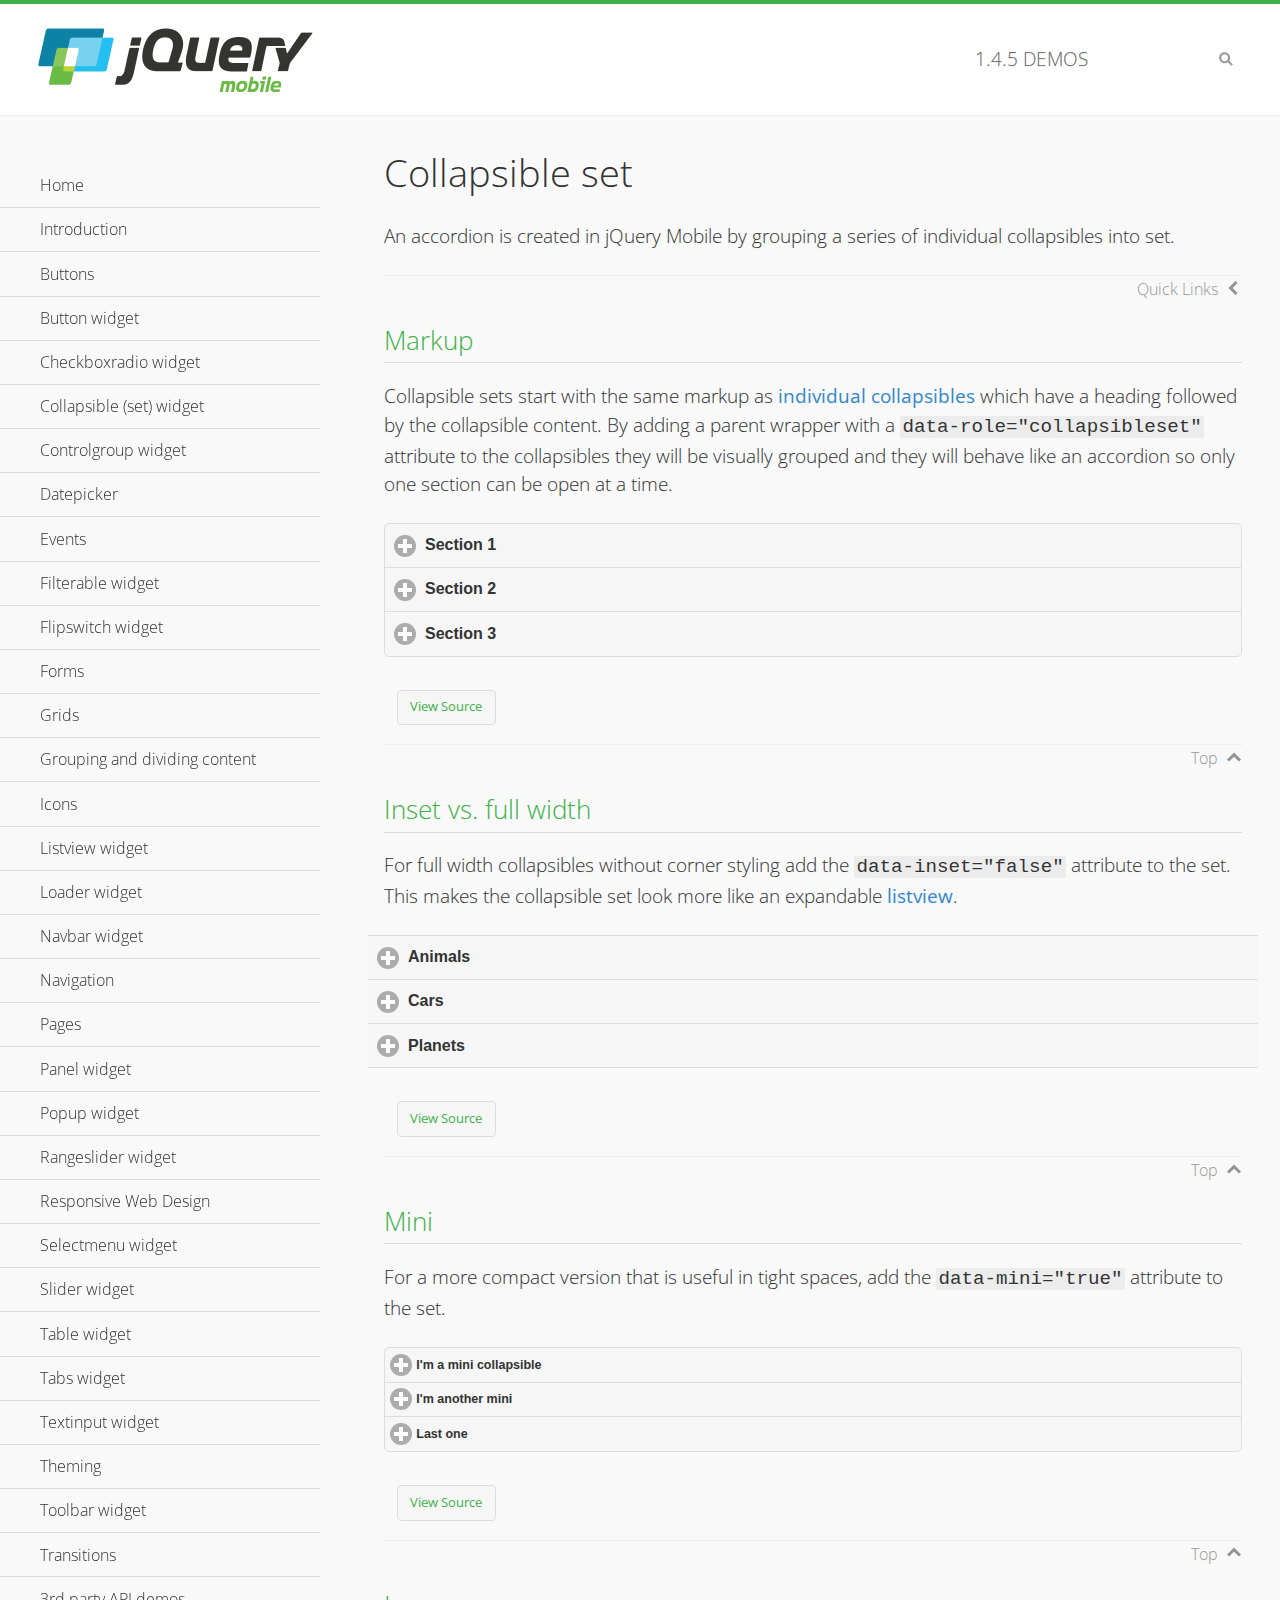
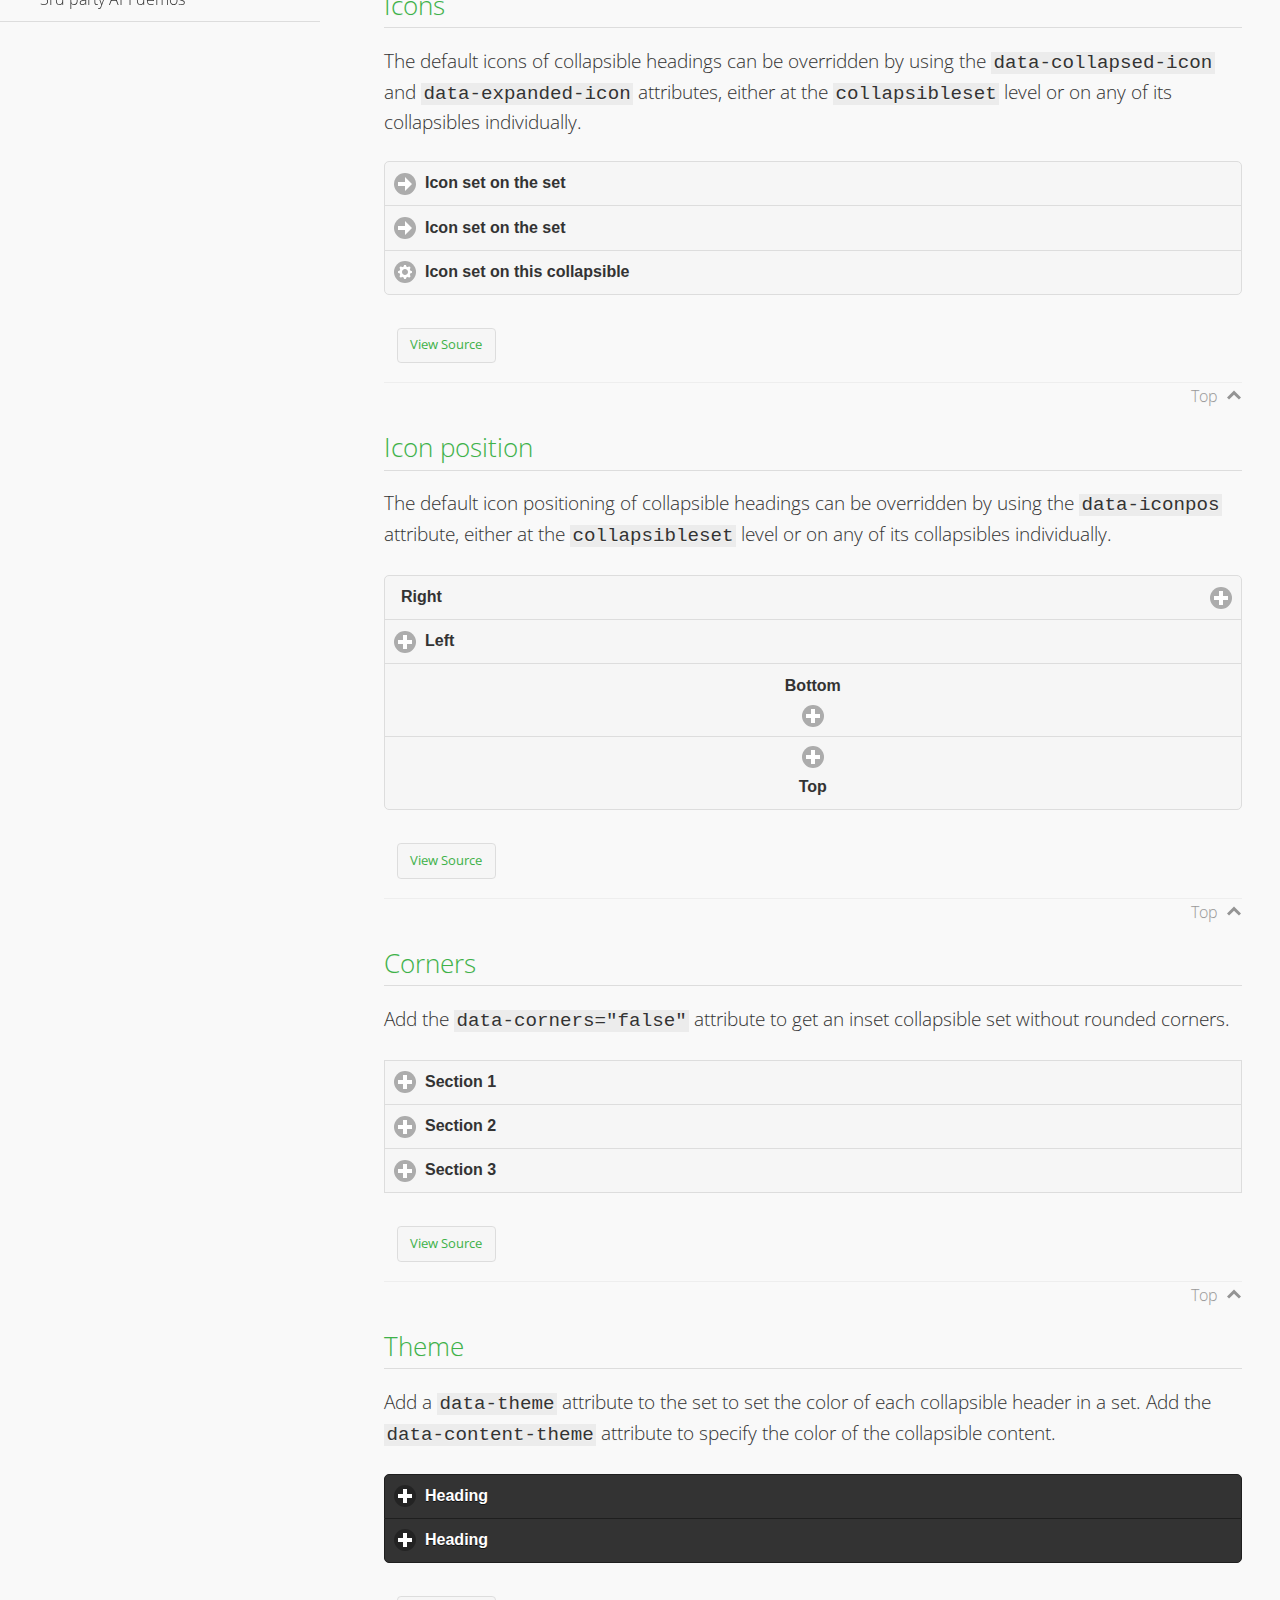
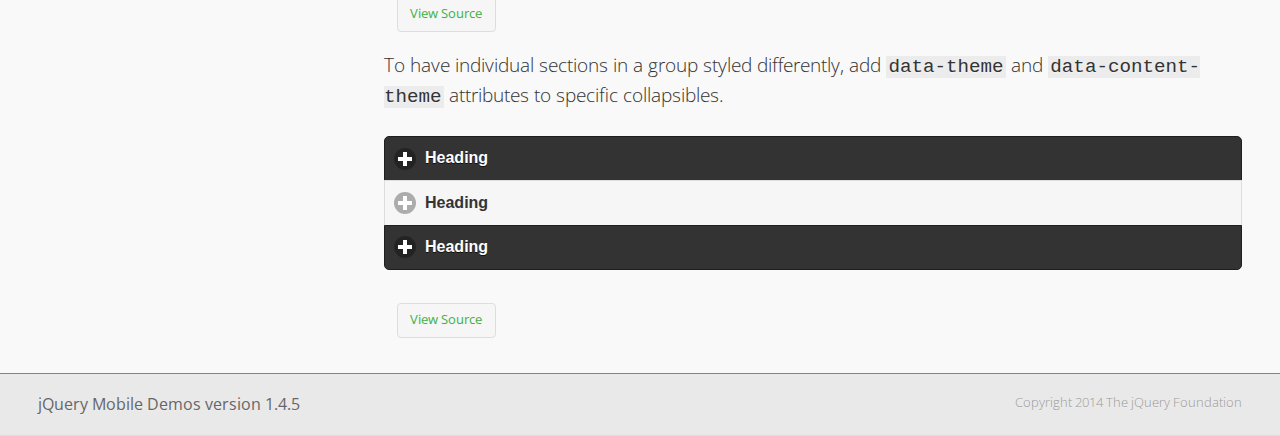
<file: team26_project-master/Code/scripts/demos/collapsibleset/index.html>
<!DOCTYPE html>
<html>
<head>
	<meta charset="utf-8">
	<meta name="viewport" content="width=device-width, initial-scale=1">
	<title>Collapsible set - jQuery Mobile Demos</title>
	<link rel="shortcut icon" href="../favicon.ico">
    <link rel="stylesheet" href="http://fonts.googleapis.com/css?family=Open+Sans:300,400,700">
	<link rel="stylesheet" href="../css/themes/default/jquery.mobile-1.4.5.min.css">
	<link rel="stylesheet" href="../_assets/css/jqm-demos.css">
	<script src="../js/jquery.js"></script>
	<script src="../_assets/js/index.js"></script>
	<script src="../js/jquery.mobile-1.4.5.min.js"></script>
</head>
<body>
<div data-role="page" class="jqm-demos" data-quicklinks="true">

	<div data-role="header" class="jqm-header">
		<h2><a href="../" title="jQuery Mobile Demos home"><img src="../_assets/img/jquery-logo.png" alt="jQuery Mobile"></a></h2>
		<p><span class="jqm-version"></span> Demos</p>
		<a href="#" class="jqm-navmenu-link ui-btn ui-btn-icon-notext ui-corner-all ui-icon-bars ui-nodisc-icon ui-alt-icon ui-btn-left">Menu</a>
		<a href="#" class="jqm-search-link ui-btn ui-btn-icon-notext ui-corner-all ui-icon-search ui-nodisc-icon ui-alt-icon ui-btn-right">Search</a>
	</div><!-- /header -->

	<div role="main" class="ui-content jqm-content">

		<h1>Collapsible set</h1>

		<p>An accordion is created in jQuery Mobile by grouping a series of individual collapsibles into set.</p>

		<h2>Markup</h2>

		<p>Collapsible sets start with the same markup as <a href="../collapsible/" data-ajax="false">individual collapsibles</a> which have a heading followed by the collapsible content. By adding a parent wrapper with a <code>data-role="collapsibleset"</code> attribute to the collapsibles they will be visually grouped and they will behave like an accordion so only one section can be open at a time.</p>

			<div data-demo-html="true">
				<div data-role="collapsibleset" data-theme="a" data-content-theme="a">
					<div data-role="collapsible">
						<h3>Section 1</h3>
					<p>I'm the collapsible content for section 1</p>
					</div>
					<div data-role="collapsible">
						<h3>Section 2</h3>
					<p>I'm the collapsible content for section 2</p>

					</div>
					<div data-role="collapsible">
						<h3>Section 3</h3>
					<p>I'm the collapsible content for section 3</p>
					</div>
				</div>
			</div><!--/demo-html -->

		<h2>Inset vs. full width</h2>

		<p>For full width collapsibles without corner styling add the <code>data-inset="false"</code> attribute to the set. This makes the collapsible set look more like an expandable <a href="../listview/">listview</a>.</p>

			<div data-demo-html="true">
				<div data-role="collapsibleset" data-inset="false">
					<div data-role="collapsible">
						<h3>Animals</h3>
						<ul data-role="listview" data-inset="false">
							<li>Cats</li>
							<li>Dogs</li>
							<li>Lizards</li>
							<li>Snakes</li>
						</ul>
					</div>
					<div data-role="collapsible">
						<h3>Cars</h3>
						<ul data-role="listview" data-inset="false">
							<li>Acura</li>
							<li>Audi</li>
							<li>BMW</li>
							<li>Cadillac</li>
						</ul>
					</div>
					<div data-role="collapsible">
						<h3>Planets</h3>
						<ul data-role="listview" data-inset="false">
							<li>Earth</li>
							<li>Jupiter</li>
							<li>Mars</li>
							<li>Mercury</li>
						</ul>
					</div>
				</div>
			</div><!--/demo-html -->

		<h2>Mini</h2>

		<p>For a more compact version that is useful in tight spaces, add the <code>data-mini="true"</code> attribute to the set. </p>

			<div data-demo-html="true">
				<div data-role="collapsibleset" data-theme="a" data-content-theme="a" data-mini="true">
					<div data-role="collapsible">
						<h3>I'm a mini collapsible</h3>
					<p>This is good for tight spaces.</p>
					</div>
					<div data-role="collapsible">
						<h3>I'm another mini</h3>
					<p>Here's some collapsible content.</p>

					</div>
					<div data-role="collapsible">
						<h3>Last one</h3>
					<p>Final bit of collapsible content.</p>
					</div>
				</div>
			</div><!--/demo-html -->

		<h2>Icons</h2>

		<p>The default icons of collapsible headings can be overridden by using the <code>data-collapsed-icon</code> and <code>data-expanded-icon</code> attributes, either at the <code>collapsibleset</code> level or on any of its collapsibles individually.</p>

			<div data-demo-html="true">
				<div data-role="collapsibleset" data-theme="a" data-content-theme="a" data-collapsed-icon="arrow-r" data-expanded-icon="arrow-d">
					<div data-role="collapsible">
						<h3>Icon set on the set</h3>
					<p>Specify the open and close icons on the set to apply it to all the collapsibles within.</p>
					</div>
					<div data-role="collapsible">
						<h3>Icon set on the set</h3>
					<p>This collapsible also gets the icon from the set.</p>
					</div>
					<div data-role="collapsible" data-collapsed-icon="gear" data-expanded-icon="delete">
						<h3>Icon set on this collapsible</h3>
					<p>The icons here are applied to this collapsible specifically, thus overriding the set icons.</p>
					</div>
				</div>
			</div><!--/demo-html -->

		<h2>Icon position</h2>

		<p>The default icon positioning of collapsible headings can be overridden by using the <code>data-iconpos</code> attribute, either at the <code>collapsibleset</code> level or on any of its collapsibles individually.</p>

			<div data-demo-html="true">
				<div data-role="collapsibleset" data-theme="a" data-content-theme="a" data-iconpos="right">
					<div data-role="collapsible">
						<h3>Right</h3>
					<p>Inherits icon positioning from <code>data-iconpos="right"</code> attribute on set.</p>
					</div>
					<div data-role="collapsible" data-iconpos="left">
						<h3>Left</h3>
					<p>Set via <code>data-iconpos="left"</code> attribute on the collapsible</p>
					</div>
					<div data-role="collapsible" data-iconpos="bottom">
						<h3>Bottom</h3>
					<p>Set via <code>data-iconpos="bottom"</code> attribute on the collapsible</p>
					</div>
					<div data-role="collapsible" data-iconpos="top">
						<h3>Top</h3>
					<p>Set via <code>data-iconpos="top"</code> attribute on the collapsible</p>
					</div>
				</div>
			</div><!--/demo-html -->

		<h2>Corners</h2>
		<p>Add the <code>data-corners="false"</code> attribute to get an inset collapsible set without rounded corners.</p>

			<div data-demo-html="true">
				<div data-role="collapsibleset" data-corners="false" data-theme="a" data-content-theme="a">
					<div data-role="collapsible">
						<h3>Section 1</h3>
					<p>Collapsible content</p>
					</div>
					<div data-role="collapsible">
						<h3>Section 2</h3>
					<p>Collapsible content</p>

					</div>
					<div data-role="collapsible">
						<h3>Section 3</h3>
					<p>Collapsible content</p>
					</div>
				</div>
			</div><!--/demo-html -->

		<h2>Theme</h2>

		<p>Add a <code>data-theme</code> attribute to the set to set the color of each collapsible header in a set. Add the <code>data-content-theme</code> attribute to specify the color of the collapsible content. </p>

			<div data-demo-html="true">
				<div data-role="collapsibleset" data-theme="b" data-content-theme="b">
					<div data-role="collapsible">
						<h3>Heading</h3>
						<p>Content</p>
					</div>
					<div data-role="collapsible">
						<h3>Heading</h3>
						<p>Content</p>
					</div>
				</div>
			</div><!--/demo-html -->

		<p>To have individual sections in a group styled differently, add <code>data-theme</code> and <code>data-content-theme</code> attributes to specific collapsibles.</p>

			<div data-demo-html="true">
				<div data-role="collapsibleset" data-theme="b" data-content-theme="b">
					<div data-role="collapsible">
						<h3>Heading</h3>
						<p>Content</p>
					</div>
					<div data-role="collapsible" data-theme="a" data-content-theme="a">
						<h3>Heading</h3>
						<p>Content</p>
					</div>
					<div data-role="collapsible">
						<h3>Heading</h3>
						<p>Content</p>
					</div>
				</div>
		</div><!--/demo-html -->

	</div><!-- /content -->
	    <div data-role="panel" class="jqm-navmenu-panel" data-position="left" data-display="overlay" data-theme="a">
	    	<ul class="jqm-list ui-alt-icon ui-nodisc-icon">
<li data-filtertext="demos homepage" data-icon="home"><a href=".././">Home</a></li>
<li data-filtertext="introduction overview getting started"><a href="../intro/" data-ajax="false">Introduction</a></li>
<li data-filtertext="buttons button markup buttonmarkup method anchor link button element"><a href="../button-markup/" data-ajax="false">Buttons</a></li>
<li data-filtertext="form button widget input button submit reset"><a href="../button/" data-ajax="false">Button widget</a></li>
<li data-role="collapsible" data-enhanced="true" data-collapsed-icon="carat-d" data-expanded-icon="carat-u" data-iconpos="right" data-inset="false" class="ui-collapsible ui-collapsible-themed-content ui-collapsible-collapsed">
	<h3 class="ui-collapsible-heading ui-collapsible-heading-collapsed">
		<a href="#" class="ui-collapsible-heading-toggle ui-btn ui-btn-icon-right ui-btn-inherit ui-icon-carat-d">
		    Checkboxradio widget<span class="ui-collapsible-heading-status"> click to expand contents</span>
		</a>
	</h3>
	<div class="ui-collapsible-content ui-body-inherit ui-collapsible-content-collapsed" aria-hidden="true">
		<ul>
			<li data-filtertext="form checkboxradio widget checkbox input checkboxes controlgroups"><a href="../checkboxradio-checkbox/" data-ajax="false">Checkboxes</a></li>
			<li data-filtertext="form checkboxradio widget radio input radio buttons controlgroups"><a href="../checkboxradio-radio/" data-ajax="false">Radio buttons</a></li>
		</ul>
	</div>
</li>
<li data-role="collapsible" data-enhanced="true" data-collapsed-icon="carat-d" data-expanded-icon="carat-u" data-iconpos="right" data-inset="false" class="ui-collapsible ui-collapsible-themed-content ui-collapsible-collapsed">
	<h3 class="ui-collapsible-heading ui-collapsible-heading-collapsed">
		<a href="#" class="ui-collapsible-heading-toggle ui-btn ui-btn-icon-right ui-btn-inherit ui-icon-carat-d">
			Collapsible (set) widget<span class="ui-collapsible-heading-status"> click to expand contents</span>
		</a>
	</h3>
	<div class="ui-collapsible-content ui-body-inherit ui-collapsible-content-collapsed" aria-hidden="true">
		<ul>
			<li data-filtertext="collapsibles content formatting"><a href="../collapsible/" data-ajax="false">Collapsible</a></li>
			<li data-filtertext="dynamic collapsible set accordion append expand"><a href="../collapsible-dynamic/" data-ajax="false">Dynamic collapsibles</a></li>
			<li data-filtertext="accordions collapsible set widget content formatting grouped collapsibles"><a href="../collapsibleset/" data-ajax="false">Collapsible set</a></li>
		</ul>
	</div>
</li>
<li data-role="collapsible" data-enhanced="true" data-collapsed-icon="carat-d" data-expanded-icon="carat-u" data-iconpos="right" data-inset="false" class="ui-collapsible ui-collapsible-themed-content ui-collapsible-collapsed">
	<h3 class="ui-collapsible-heading ui-collapsible-heading-collapsed">
		<a href="#" class="ui-collapsible-heading-toggle ui-btn ui-btn-icon-right ui-btn-inherit ui-icon-carat-d">
			Controlgroup widget<span class="ui-collapsible-heading-status"> click to expand contents</span>
		</a>
	</h3>
	<div class="ui-collapsible-content ui-body-inherit ui-collapsible-content-collapsed" aria-hidden="true">
		<ul>
			<li data-filtertext="controlgroups selectmenu checkboxradio input grouped buttons horizontal vertical"><a href="../controlgroup/" data-ajax="false">Controlgroup</a></li>
			<li data-filtertext="dynamic controlgroup dynamically add buttons"><a href="../controlgroup-dynamic/" data-ajax="false">Dynamic controlgroups</a></li>
		</ul>
	</div>
</li>
<li data-filtertext="form datepicker widget date input"><a href="../datepicker/" data-ajax="false">Datepicker</a></li>
<li data-role="collapsible" data-enhanced="true" data-collapsed-icon="carat-d" data-expanded-icon="carat-u" data-iconpos="right" data-inset="false" class="ui-collapsible ui-collapsible-themed-content ui-collapsible-collapsed">
	<h3 class="ui-collapsible-heading ui-collapsible-heading-collapsed">
		<a href="#" class="ui-collapsible-heading-toggle ui-btn ui-btn-icon-right ui-btn-inherit ui-icon-carat-d">
			Events<span class="ui-collapsible-heading-status"> click to expand contents</span>
		</a>
	</h3>
	<div class="ui-collapsible-content ui-body-inherit ui-collapsible-content-collapsed" aria-hidden="true">
		<ul>
			<li data-filtertext="swipe to delete list items listviews swipe events"><a href="../swipe-list/" data-ajax="false">Swipe list items</a></li>
			<li data-filtertext="swipe to navigate swipe page navigation swipe events"><a href="../swipe-page/" data-ajax="false">Swipe page navigation</a></li>
		</ul>
	</div>
</li>
<li data-filtertext="filterable filter elements sorting searching listview table"><a href="../filterable/" data-ajax="false">Filterable widget</a></li>
<li data-filtertext="form flipswitch widget flip toggle switch binary select checkbox input"><a href="../flipswitch/" data-ajax="false">Flipswitch widget</a></li>
<li data-role="collapsible" data-enhanced="true" data-collapsed-icon="carat-d" data-expanded-icon="carat-u" data-iconpos="right" data-inset="false" class="ui-collapsible ui-collapsible-themed-content ui-collapsible-collapsed">
	<h3 class="ui-collapsible-heading ui-collapsible-heading-collapsed">
		<a href="#" class="ui-collapsible-heading-toggle ui-btn ui-btn-icon-right ui-btn-inherit ui-icon-carat-d">
			Forms<span class="ui-collapsible-heading-status"> click to expand contents</span>
		</a>
	</h3>
	<div class="ui-collapsible-content ui-body-inherit ui-collapsible-content-collapsed" aria-hidden="true">
		<ul>
			<li data-filtertext="forms text checkbox radio range button submit reset inputs selects textarea slider flipswitch label form elements"><a href="../forms/" data-ajax="false">Forms</a></li>
			<li data-filtertext="form hide labels hidden accessible ui-hidden-accessible forms"><a href="../forms-label-hidden-accessible/" data-ajax="false">Hide labels</a></li>
			<li data-filtertext="form field containers fieldcontain ui-field-contain forms"><a href="../forms-field-contain/" data-ajax="false">Field containers</a></li>
			<li data-filtertext="forms disabled form elements"><a href="../forms-disabled/" data-ajax="false">Forms disabled</a></li>
			<li data-filtertext="forms gallery examples overview forms text checkbox radio range button submit reset inputs selects textarea slider flipswitch label form elements"><a href="../forms-gallery/" data-ajax="false">Forms gallery</a></li>
		</ul>
	</div>
</li>
<li data-role="collapsible" data-enhanced="true" data-collapsed-icon="carat-d" data-expanded-icon="carat-u" data-iconpos="right" data-inset="false" class="ui-collapsible ui-collapsible-themed-content ui-collapsible-collapsed">
	<h3 class="ui-collapsible-heading ui-collapsible-heading-collapsed">
		<a href="#" class="ui-collapsible-heading-toggle ui-btn ui-btn-icon-right ui-btn-inherit ui-icon-carat-d">
			Grids<span class="ui-collapsible-heading-status"> click to expand contents</span>
		</a>
	</h3>
	<div class="ui-collapsible-content ui-body-inherit ui-collapsible-content-collapsed" aria-hidden="true">
		<ul>
			<li data-filtertext="grids columns blocks content formatting rwd responsive css framework"><a href="../grids/" data-ajax="false">Grids</a></li>
			<li data-filtertext="buttons in grids css framework"><a href="../grids-buttons/" data-ajax="false">Buttons in grids</a></li>
			<li data-filtertext="custom responsive grids rwd css framework"><a href="../grids-custom-responsive/" data-ajax="false">Custom responsive grids</a></li>
		</ul>
	</div>
</li>
<li data-filtertext="blocks content formatting sections heading"><a href="../body-bar-classes/" data-ajax="false">Grouping and dividing content</a></li>
<li data-role="collapsible" data-enhanced="true" data-collapsed-icon="carat-d" data-expanded-icon="carat-u" data-iconpos="right" data-inset="false" class="ui-collapsible ui-collapsible-themed-content ui-collapsible-collapsed">
	<h3 class="ui-collapsible-heading ui-collapsible-heading-collapsed">
		<a href="#" class="ui-collapsible-heading-toggle ui-btn ui-btn-icon-right ui-btn-inherit ui-icon-carat-d">
			Icons<span class="ui-collapsible-heading-status"> click to expand contents</span>
		</a>
	</h3>
	<div class="ui-collapsible-content ui-body-inherit ui-collapsible-content-collapsed" aria-hidden="true">
		<ul>
			<li data-filtertext="button icons svg disc alt custom icon position"><a href="../icons/" data-ajax="false">Icons</a></li>
			<li data-filtertext=""><a href="../icons-grunticon/" data-ajax="false">Grunticon loader</a></li>
		</ul>
	</div>
</li>
<li data-role="collapsible" data-enhanced="true" data-collapsed-icon="carat-d" data-expanded-icon="carat-u" data-iconpos="right" data-inset="false" class="ui-collapsible ui-collapsible-themed-content ui-collapsible-collapsed">
	<h3 class="ui-collapsible-heading ui-collapsible-heading-collapsed">
		<a href="#" class="ui-collapsible-heading-toggle ui-btn ui-btn-icon-right ui-btn-inherit ui-icon-carat-d">
			Listview widget<span class="ui-collapsible-heading-status"> click to expand contents</span>
		</a>
	</h3>
	<div class="ui-collapsible-content ui-body-inherit ui-collapsible-content-collapsed" aria-hidden="true">
		<ul>
			<li data-filtertext="listview widget thumbnails icons nested split button collapsible ul ol"><a href="../listview/" data-ajax="false">Listview</a></li>
			<li data-filtertext="autocomplete filterable reveal listview filtertextbeforefilter placeholder"><a href="../listview-autocomplete/" data-ajax="false">Listview autocomplete</a></li>
			<li data-filtertext="autocomplete filterable reveal listview remote data filtertextbeforefilter placeholder"><a href="../listview-autocomplete-remote/" data-ajax="false">Listview autocomplete remote data</a></li>
			<li data-filtertext="autodividers anchor jump scroll linkbars listview lists ul ol"><a href="../listview-autodividers-linkbar/" data-ajax="false">Listview autodividers linkbar</a></li>
			<li data-filtertext="listview autodividers selector autodividersselector lists ul ol"><a href="../listview-autodividers-selector/" data-ajax="false">Listview autodividers selector</a></li>
			<li data-filtertext="listview nested list items"><a href="../listview-nested-lists/" data-ajax="false">Nested Listviews</a></li>
			<li data-filtertext="listview collapsible list items flat"><a href="../listview-collapsible-item-flat/" data-ajax="false">Listview collapsible list items (flat)</a></li>
			<li data-filtertext="listview collapsible list indented"><a href="../listview-collapsible-item-indented/" data-ajax="false">Listview collapsible list items (indented)</a></li>
			<li data-filtertext="grid listview responsive grids responsive listviews lists ul"><a href="../listview-grid/" data-ajax="false">Listview responsive grid</a></li>
		</ul>
	</div>
</li>
<li data-filtertext="loader widget page loading navigation overlay spinner"><a href="../loader/" data-ajax="false">Loader widget</a></li>
<li data-filtertext="navbar widget navmenu toolbars header footer"><a href="../navbar/" data-ajax="false">Navbar widget</a></li>
<li data-role="collapsible" data-enhanced="true" data-collapsed-icon="carat-d" data-expanded-icon="carat-u" data-iconpos="right" data-inset="false" class="ui-collapsible ui-collapsible-themed-content ui-collapsible-collapsed">
	<h3 class="ui-collapsible-heading ui-collapsible-heading-collapsed">
		<a href="#" class="ui-collapsible-heading-toggle ui-btn ui-btn-icon-right ui-btn-inherit ui-icon-carat-d">
			Navigation<span class="ui-collapsible-heading-status"> click to expand contents</span>
		</a>
	</h3>
	<div class="ui-collapsible-content ui-body-inherit ui-collapsible-content-collapsed" aria-hidden="true">
		<ul>
			<li data-filtertext="ajax navigation navigate widget history event method"><a href="../navigation/" data-ajax="false">Navigation</a></li>
			<li data-filtertext="linking pages page links navigation ajax prefetch cache"><a href="../navigation-linking-pages/" data-ajax="false">Linking pages</a></li>
			<!-- <li data-filtertext="php redirect server redirection server-side navigation"><a href="../navigation-php-redirect/" data-ajax="false">PHP redirect demo</a></li>-->
			<li data-filtertext="navigation redirection hash query"><a href="../navigation-hash-processing/" data-ajax="false">Hash processing demo</a></li>
			<li data-filtertext="navigation redirection hash query"><a href="../page-events/" data-ajax="false">Page Navigation Events</a></li>
		</ul>
	</div>
</li>
<li data-role="collapsible" data-enhanced="true" data-collapsed-icon="carat-d" data-expanded-icon="carat-u" data-iconpos="right" data-inset="false" class="ui-collapsible ui-collapsible-themed-content ui-collapsible-collapsed">
	<h3 class="ui-collapsible-heading ui-collapsible-heading-collapsed">
		<a href="#" class="ui-collapsible-heading-toggle ui-btn ui-btn-icon-right ui-btn-inherit ui-icon-carat-d">
			Pages<span class="ui-collapsible-heading-status"> click to expand contents</span>
		</a>
	</h3>
	<div class="ui-collapsible-content ui-body-inherit ui-collapsible-content-collapsed" aria-hidden="true">
		<ul>
			<li data-filtertext="pages page widget ajax navigation"><a href="../pages/" data-ajax="false">Pages</a></li>
			<li data-filtertext="single page"><a href="../pages-single-page/" data-ajax="false">Single page</a></li>
			<li data-filtertext="multipage multi-page page"><a href="../pages-multi-page/" data-ajax="false">Multi-page template</a></li>
			<li data-filtertext="dialog page widget modal popup"><a href="../pages-dialog/" data-ajax="false">Dialog page</a></li>
		</ul>
	</div>
</li>
<li data-role="collapsible" data-enhanced="true" data-collapsed-icon="carat-d" data-expanded-icon="carat-u" data-iconpos="right" data-inset="false" class="ui-collapsible ui-collapsible-themed-content ui-collapsible-collapsed">
	<h3 class="ui-collapsible-heading ui-collapsible-heading-collapsed">
		<a href="#" class="ui-collapsible-heading-toggle ui-btn ui-btn-icon-right ui-btn-inherit ui-icon-carat-d">
			Panel widget<span class="ui-collapsible-heading-status"> click to expand contents</span>
		</a>
	</h3>
	<div class="ui-collapsible-content ui-body-inherit ui-collapsible-content-collapsed" aria-hidden="true">
		<ul>
			<li data-filtertext="panel widget sliding panels reveal push overlay responsive"><a href="../panel/" data-ajax="false">Panel</a></li>
			<li data-filtertext=""><a href="../panel-external/" data-ajax="false">External panels</a></li>
			<li data-filtertext="panel "><a href="../panel-fixed/" data-ajax="false">Fixed panels</a></li>
			<li data-filtertext="panel slide panels sliding panels shadow rwd responsive breakpoint"><a href="../panel-responsive/" data-ajax="false">Panels responsive</a></li>
			<li data-filtertext="panel custom style custom panel width reveal shadow listview panel styling page background wrapper"><a href="../panel-styling/" data-ajax="false">Custom panel style</a></li>
			<li data-filtertext="panel open on swipe"><a href="../panel-swipe-open/" data-ajax="false">Panel open on swipe</a></li>
			<li data-filtertext="panels outside page internal external toolbars"><a href="../panel-external-internal/" data-ajax="false">Panel external and internal</a></li>
		</ul>
	</div>
</li>
<li data-role="collapsible" data-enhanced="true" data-collapsed-icon="carat-d" data-expanded-icon="carat-u" data-iconpos="right" data-inset="false" class="ui-collapsible ui-collapsible-themed-content ui-collapsible-collapsed">
	<h3 class="ui-collapsible-heading ui-collapsible-heading-collapsed">
		<a href="#" class="ui-collapsible-heading-toggle ui-btn ui-btn-icon-right ui-btn-inherit ui-icon-carat-d">
			Popup widget<span class="ui-collapsible-heading-status"> click to expand contents</span>
		</a>
	</h3>
	<div class="ui-collapsible-content ui-body-inherit ui-collapsible-content-collapsed" aria-hidden="true">
		<ul>
			<li data-filtertext="popup widget popups dialog modal transition tooltip lightbox form overlay screen flip pop fade transition"><a href="../popup/" data-ajax="false">Popup</a></li>
			<li data-filtertext="popup alignment position"><a href="../popup-alignment/" data-ajax="false">Popup alignment</a></li>
			<li data-filtertext="popup arrow size popups popover"><a href="../popup-arrow-size/" data-ajax="false">Popup arrow size</a></li>
			<li data-filtertext="dynamic popups popup images lightbox"><a href="../popup-dynamic/" data-ajax="false">Dynamic popups</a></li>
			<li data-filtertext="popups with iframes scaling"><a href="../popup-iframe/" data-ajax="false">Popups with iframes</a></li>
			<li data-filtertext="popup image scaling"><a href="../popup-image-scaling/" data-ajax="false">Popup image scaling</a></li>
			<li data-filtertext="external popup outside multi-page"><a href="../popup-outside-multipage/" data-ajax="false">Popup outside multi-page</a></li>
		</ul>
	</div>
</li>
<li data-filtertext="form rangeslider widget dual sliders dual handle sliders range input"><a href="../rangeslider/" data-ajax="false">Rangeslider widget</a></li>
<li data-filtertext="responsive web design rwd adaptive progressive enhancement PE accessible mobile breakpoints media query media queries"><a href="../rwd/" data-ajax="false">Responsive Web Design</a></li>
<li data-role="collapsible" data-enhanced="true" data-collapsed-icon="carat-d" data-expanded-icon="carat-u" data-iconpos="right" data-inset="false" class="ui-collapsible ui-collapsible-themed-content ui-collapsible-collapsed">
	<h3 class="ui-collapsible-heading ui-collapsible-heading-collapsed">
		<a href="#" class="ui-collapsible-heading-toggle ui-btn ui-btn-icon-right ui-btn-inherit ui-icon-carat-d">
			Selectmenu widget<span class="ui-collapsible-heading-status"> click to expand contents</span>
		</a>
	</h3>
	<div class="ui-collapsible-content ui-body-inherit ui-collapsible-content-collapsed" aria-hidden="true">
		<ul>
			<li data-filtertext="form selectmenu widget select input custom select menu selects"><a href="../selectmenu/" data-ajax="false">Selectmenu</a></li>
			<li data-filtertext="form custom select menu selectmenu widget custom menu option optgroup multiple selects"><a href="../selectmenu-custom/" data-ajax="false">Custom select menu</a></li>
			<li data-filtertext="filterable select filter popup dialog"><a href="../selectmenu-custom-filter/" data-ajax="false">Custom select menu with filter</a></li>
		</ul>
	</div>
</li>
<li data-role="collapsible" data-enhanced="true" data-collapsed-icon="carat-d" data-expanded-icon="carat-u" data-iconpos="right" data-inset="false" class="ui-collapsible ui-collapsible-themed-content ui-collapsible-collapsed">
	<h3 class="ui-collapsible-heading ui-collapsible-heading-collapsed">
		<a href="#" class="ui-collapsible-heading-toggle ui-btn ui-btn-icon-right ui-btn-inherit ui-icon-carat-d">
			Slider widget<span class="ui-collapsible-heading-status"> click to expand contents</span>
		</a>
	</h3>
	<div class="ui-collapsible-content ui-body-inherit ui-collapsible-content-collapsed" aria-hidden="true">
		<ul>
			<li data-filtertext="form slider widget range input single sliders"><a href="../slider/" data-ajax="false">Slider</a></li>
			<li data-filtertext="form slider widget flipswitch slider binary select flip toggle switch"><a href="../slider-flipswitch/" data-ajax="false">Slider flip toggle switch</a></li>
			<li data-filtertext="form slider tooltip handle value input range sliders"><a href="../slider-tooltip/" data-ajax="false">Slider tooltip</a></li>
		</ul>
	</div>
</li>
<li data-role="collapsible" data-enhanced="true" data-collapsed-icon="carat-d" data-expanded-icon="carat-u" data-iconpos="right" data-inset="false" class="ui-collapsible ui-collapsible-themed-content ui-collapsible-collapsed">
	<h3 class="ui-collapsible-heading ui-collapsible-heading-collapsed">
		<a href="#" class="ui-collapsible-heading-toggle ui-btn ui-btn-icon-right ui-btn-inherit ui-icon-carat-d">
			Table widget<span class="ui-collapsible-heading-status"> click to expand contents</span>
		</a>
	</h3>
	<div class="ui-collapsible-content ui-body-inherit ui-collapsible-content-collapsed" aria-hidden="true">
		<ul>
			<li data-filtertext="table widget reflow column toggle th td responsive tables rwd hide show tabular"><a href="../table-column-toggle/" data-ajax="false">Table Column Toggle</a></li>
			<li data-filtertext="table column toggle phone comparison demo"><a href="../table-column-toggle-example/" data-ajax="false">Table Column Toggle demo</a></li>
			<li data-filtertext="responsive tables table column toggle heading groups rwd breakpoint"><a href="../table-column-toggle-heading-groups/" data-ajax="false">Table Column Toggle heading groups</a></li>
			<li data-filtertext="responsive tables table column toggle hide rwd breakpoint customization options"><a href="../table-column-toggle-options/" data-ajax="false">Table Column Toggle options</a></li>
			<li data-filtertext="table reflow th td responsive rwd columns tabular"><a href="../table-reflow/" data-ajax="false">Table Reflow</a></li>
			<li data-filtertext="responsive tables table reflow heading groups rwd breakpoint"><a href="../table-reflow-heading-groups/" data-ajax="false">Table Reflow heading groups</a></li>
			<li data-filtertext="responsive tables table reflow stripes strokes table style"><a href="../table-reflow-stripes-strokes/" data-ajax="false">Table Reflow stripes and strokes</a></li>
			<li data-filtertext="responsive tables table reflow stack custom styles"><a href="../table-reflow-styling/" data-ajax="false">Table Reflow custom styles</a></li>
		</ul>
	</div>
</li>
<li data-filtertext="ui tabs widget"><a href="../tabs/" data-ajax="false">Tabs widget</a></li>
<li data-filtertext="form textinput widget text input textarea number date time tel email file color password"><a href="../textinput/" data-ajax="false">Textinput widget</a></li>
<li data-role="collapsible" data-enhanced="true" data-collapsed-icon="carat-d" data-expanded-icon="carat-u" data-iconpos="right" data-inset="false" class="ui-collapsible ui-collapsible-themed-content ui-collapsible-collapsed">
	<h3 class="ui-collapsible-heading ui-collapsible-heading-collapsed">
		<a href="#" class="ui-collapsible-heading-toggle ui-btn ui-btn-icon-right ui-btn-inherit ui-icon-carat-d">
			Theming<span class="ui-collapsible-heading-status"> click to expand contents</span>
		</a>
	</h3>
	<div class="ui-collapsible-content ui-body-inherit ui-collapsible-content-collapsed" aria-hidden="true">
		<ul>
			<li data-filtertext="default theme swatches theming style css"><a href="../theme-default/" data-ajax="false">Default theme</a></li>
			<li data-filtertext="classic theme old theme swatches theming style css"><a href="../theme-classic/" data-ajax="false">Classic theme</a></li>
		</ul>
	</div>
</li>
<li data-role="collapsible" data-enhanced="true" data-collapsed-icon="carat-d" data-expanded-icon="carat-u" data-iconpos="right" data-inset="false" class="ui-collapsible ui-collapsible-themed-content ui-collapsible-collapsed">
	<h3 class="ui-collapsible-heading ui-collapsible-heading-collapsed">
		<a href="#" class="ui-collapsible-heading-toggle ui-btn ui-btn-icon-right ui-btn-inherit ui-icon-carat-d">
			Toolbar widget<span class="ui-collapsible-heading-status"> click to expand contents</span>
		</a>
	</h3>
	<div class="ui-collapsible-content ui-body-inherit ui-collapsible-content-collapsed" aria-hidden="true">
		<ul>
			<li data-filtertext="toolbar widget header footer toolbars fixed fullscreen external sections"><a href="../toolbar/" data-ajax="false">Toolbar</a></li>
			<li data-filtertext="dynamic toolbars dynamically add toolbar header footer"><a href="../toolbar-dynamic/" data-ajax="false">Dynamic toolbars</a></li>
			<li data-filtertext="external toolbars header footer"><a href="../toolbar-external/" data-ajax="false">External toolbars</a></li>
			<li data-filtertext="fixed toolbars header footer"><a href="../toolbar-fixed/" data-ajax="false">Fixed toolbars</a></li>
			<li data-filtertext="fixed fullscreen toolbars header footer"><a href="../toolbar-fixed-fullscreen/" data-ajax="false">Fullscreen toolbars</a></li>
			<li data-filtertext="external fixed toolbars header footer"><a href="../toolbar-fixed-external/" data-ajax="false">Fixed external toolbars</a></li>
			<li data-filtertext="external persistent toolbars header footer navbar navmenu"><a href="../toolbar-fixed-persistent/" data-ajax="false">Persistent toolbars</a></li>
			<li data-filtertext="external ajax optimized toolbars persistent toolbars header footer navbar"><a href="../toolbar-fixed-persistent-optimized/" data-ajax="false">Ajax optimized toolbars</a></li>
			<li data-filtertext="form in toolbars header footer"><a href="../toolbar-fixed-forms/" data-ajax="false">Form in toolbar</a></li>
		</ul>
	</div>
</li>
<li data-filtertext="page transitions animated pages popup navigation flip slide fade pop"><a href="../transitions/" data-ajax="false">Transitions</a></li>
<li data-role="collapsible" data-enhanced="true" data-collapsed-icon="carat-d" data-expanded-icon="carat-u" data-iconpos="right" data-inset="false" class="ui-collapsible ui-collapsible-themed-content ui-collapsible-collapsed">
	<h3 class="ui-collapsible-heading ui-collapsible-heading-collapsed">
		<a href="#" class="ui-collapsible-heading-toggle ui-btn ui-btn-icon-right ui-btn-inherit ui-icon-carat-d">
			3rd party API demos<span class="ui-collapsible-heading-status"> click to expand contents</span>
		</a>
	</h3>
	<div class="ui-collapsible-content ui-body-inherit ui-collapsible-content-collapsed" aria-hidden="true">
		<ul>
			<li data-filtertext="backbone requirejs navigation router"><a href="../backbone-requirejs/" data-ajax="false">Backbone RequireJS</a></li>
			<li data-filtertext="google maps geolocation demo"><a href="../map-geolocation/" data-ajax="false">Google Maps geolocation</a></li>
			<li data-filtertext="google maps hybrid"><a href="../map-list-toggle/" data-ajax="false">Google Maps list toggle</a></li>
		</ul>
	</div>
</li>



		     </ul>
		</div><!-- /panel -->


	<div data-role="footer" data-position="fixed" data-tap-toggle="false" class="jqm-footer">
		<p>jQuery Mobile Demos version <span class="jqm-version"></span></p>
		<p>Copyright 2014 The jQuery Foundation</p>
	</div><!-- /footer -->
	<!-- TODO: This should become an external panel so we can add input to markup (unique ID) -->
    <div data-role="panel" class="jqm-search-panel" data-position="right" data-display="overlay" data-theme="a">
		<div class="jqm-search">
			<ul class="jqm-list" data-filter-placeholder="Search demos..." data-filter-reveal="true">
<li data-filtertext="demos homepage" data-icon="home"><a href=".././">Home</a></li>
<li data-filtertext="introduction overview getting started"><a href="../intro/" data-ajax="false">Introduction</a></li>
<li data-filtertext="buttons button markup buttonmarkup method anchor link button element"><a href="../button-markup/" data-ajax="false">Buttons</a></li>
<li data-filtertext="form button widget input button submit reset"><a href="../button/" data-ajax="false">Button widget</a></li>
<li data-role="collapsible" data-enhanced="true" data-collapsed-icon="carat-d" data-expanded-icon="carat-u" data-iconpos="right" data-inset="false" class="ui-collapsible ui-collapsible-themed-content ui-collapsible-collapsed">
	<h3 class="ui-collapsible-heading ui-collapsible-heading-collapsed">
		<a href="#" class="ui-collapsible-heading-toggle ui-btn ui-btn-icon-right ui-btn-inherit ui-icon-carat-d">
		    Checkboxradio widget<span class="ui-collapsible-heading-status"> click to expand contents</span>
		</a>
	</h3>
	<div class="ui-collapsible-content ui-body-inherit ui-collapsible-content-collapsed" aria-hidden="true">
		<ul>
			<li data-filtertext="form checkboxradio widget checkbox input checkboxes controlgroups"><a href="../checkboxradio-checkbox/" data-ajax="false">Checkboxes</a></li>
			<li data-filtertext="form checkboxradio widget radio input radio buttons controlgroups"><a href="../checkboxradio-radio/" data-ajax="false">Radio buttons</a></li>
		</ul>
	</div>
</li>
<li data-role="collapsible" data-enhanced="true" data-collapsed-icon="carat-d" data-expanded-icon="carat-u" data-iconpos="right" data-inset="false" class="ui-collapsible ui-collapsible-themed-content ui-collapsible-collapsed">
	<h3 class="ui-collapsible-heading ui-collapsible-heading-collapsed">
		<a href="#" class="ui-collapsible-heading-toggle ui-btn ui-btn-icon-right ui-btn-inherit ui-icon-carat-d">
			Collapsible (set) widget<span class="ui-collapsible-heading-status"> click to expand contents</span>
		</a>
	</h3>
	<div class="ui-collapsible-content ui-body-inherit ui-collapsible-content-collapsed" aria-hidden="true">
		<ul>
			<li data-filtertext="collapsibles content formatting"><a href="../collapsible/" data-ajax="false">Collapsible</a></li>
			<li data-filtertext="dynamic collapsible set accordion append expand"><a href="../collapsible-dynamic/" data-ajax="false">Dynamic collapsibles</a></li>
			<li data-filtertext="accordions collapsible set widget content formatting grouped collapsibles"><a href="../collapsibleset/" data-ajax="false">Collapsible set</a></li>
		</ul>
	</div>
</li>
<li data-role="collapsible" data-enhanced="true" data-collapsed-icon="carat-d" data-expanded-icon="carat-u" data-iconpos="right" data-inset="false" class="ui-collapsible ui-collapsible-themed-content ui-collapsible-collapsed">
	<h3 class="ui-collapsible-heading ui-collapsible-heading-collapsed">
		<a href="#" class="ui-collapsible-heading-toggle ui-btn ui-btn-icon-right ui-btn-inherit ui-icon-carat-d">
			Controlgroup widget<span class="ui-collapsible-heading-status"> click to expand contents</span>
		</a>
	</h3>
	<div class="ui-collapsible-content ui-body-inherit ui-collapsible-content-collapsed" aria-hidden="true">
		<ul>
			<li data-filtertext="controlgroups selectmenu checkboxradio input grouped buttons horizontal vertical"><a href="../controlgroup/" data-ajax="false">Controlgroup</a></li>
			<li data-filtertext="dynamic controlgroup dynamically add buttons"><a href="../controlgroup-dynamic/" data-ajax="false">Dynamic controlgroups</a></li>
		</ul>
	</div>
</li>
<li data-filtertext="form datepicker widget date input"><a href="../datepicker/" data-ajax="false">Datepicker</a></li>
<li data-role="collapsible" data-enhanced="true" data-collapsed-icon="carat-d" data-expanded-icon="carat-u" data-iconpos="right" data-inset="false" class="ui-collapsible ui-collapsible-themed-content ui-collapsible-collapsed">
	<h3 class="ui-collapsible-heading ui-collapsible-heading-collapsed">
		<a href="#" class="ui-collapsible-heading-toggle ui-btn ui-btn-icon-right ui-btn-inherit ui-icon-carat-d">
			Events<span class="ui-collapsible-heading-status"> click to expand contents</span>
		</a>
	</h3>
	<div class="ui-collapsible-content ui-body-inherit ui-collapsible-content-collapsed" aria-hidden="true">
		<ul>
			<li data-filtertext="swipe to delete list items listviews swipe events"><a href="../swipe-list/" data-ajax="false">Swipe list items</a></li>
			<li data-filtertext="swipe to navigate swipe page navigation swipe events"><a href="../swipe-page/" data-ajax="false">Swipe page navigation</a></li>
		</ul>
	</div>
</li>
<li data-filtertext="filterable filter elements sorting searching listview table"><a href="../filterable/" data-ajax="false">Filterable widget</a></li>
<li data-filtertext="form flipswitch widget flip toggle switch binary select checkbox input"><a href="../flipswitch/" data-ajax="false">Flipswitch widget</a></li>
<li data-role="collapsible" data-enhanced="true" data-collapsed-icon="carat-d" data-expanded-icon="carat-u" data-iconpos="right" data-inset="false" class="ui-collapsible ui-collapsible-themed-content ui-collapsible-collapsed">
	<h3 class="ui-collapsible-heading ui-collapsible-heading-collapsed">
		<a href="#" class="ui-collapsible-heading-toggle ui-btn ui-btn-icon-right ui-btn-inherit ui-icon-carat-d">
			Forms<span class="ui-collapsible-heading-status"> click to expand contents</span>
		</a>
	</h3>
	<div class="ui-collapsible-content ui-body-inherit ui-collapsible-content-collapsed" aria-hidden="true">
		<ul>
			<li data-filtertext="forms text checkbox radio range button submit reset inputs selects textarea slider flipswitch label form elements"><a href="../forms/" data-ajax="false">Forms</a></li>
			<li data-filtertext="form hide labels hidden accessible ui-hidden-accessible forms"><a href="../forms-label-hidden-accessible/" data-ajax="false">Hide labels</a></li>
			<li data-filtertext="form field containers fieldcontain ui-field-contain forms"><a href="../forms-field-contain/" data-ajax="false">Field containers</a></li>
			<li data-filtertext="forms disabled form elements"><a href="../forms-disabled/" data-ajax="false">Forms disabled</a></li>
			<li data-filtertext="forms gallery examples overview forms text checkbox radio range button submit reset inputs selects textarea slider flipswitch label form elements"><a href="../forms-gallery/" data-ajax="false">Forms gallery</a></li>
		</ul>
	</div>
</li>
<li data-role="collapsible" data-enhanced="true" data-collapsed-icon="carat-d" data-expanded-icon="carat-u" data-iconpos="right" data-inset="false" class="ui-collapsible ui-collapsible-themed-content ui-collapsible-collapsed">
	<h3 class="ui-collapsible-heading ui-collapsible-heading-collapsed">
		<a href="#" class="ui-collapsible-heading-toggle ui-btn ui-btn-icon-right ui-btn-inherit ui-icon-carat-d">
			Grids<span class="ui-collapsible-heading-status"> click to expand contents</span>
		</a>
	</h3>
	<div class="ui-collapsible-content ui-body-inherit ui-collapsible-content-collapsed" aria-hidden="true">
		<ul>
			<li data-filtertext="grids columns blocks content formatting rwd responsive css framework"><a href="../grids/" data-ajax="false">Grids</a></li>
			<li data-filtertext="buttons in grids css framework"><a href="../grids-buttons/" data-ajax="false">Buttons in grids</a></li>
			<li data-filtertext="custom responsive grids rwd css framework"><a href="../grids-custom-responsive/" data-ajax="false">Custom responsive grids</a></li>
		</ul>
	</div>
</li>
<li data-filtertext="blocks content formatting sections heading"><a href="../body-bar-classes/" data-ajax="false">Grouping and dividing content</a></li>
<li data-role="collapsible" data-enhanced="true" data-collapsed-icon="carat-d" data-expanded-icon="carat-u" data-iconpos="right" data-inset="false" class="ui-collapsible ui-collapsible-themed-content ui-collapsible-collapsed">
	<h3 class="ui-collapsible-heading ui-collapsible-heading-collapsed">
		<a href="#" class="ui-collapsible-heading-toggle ui-btn ui-btn-icon-right ui-btn-inherit ui-icon-carat-d">
			Icons<span class="ui-collapsible-heading-status"> click to expand contents</span>
		</a>
	</h3>
	<div class="ui-collapsible-content ui-body-inherit ui-collapsible-content-collapsed" aria-hidden="true">
		<ul>
			<li data-filtertext="button icons svg disc alt custom icon position"><a href="../icons/" data-ajax="false">Icons</a></li>
			<li data-filtertext=""><a href="../icons-grunticon/" data-ajax="false">Grunticon loader</a></li>
		</ul>
	</div>
</li>
<li data-role="collapsible" data-enhanced="true" data-collapsed-icon="carat-d" data-expanded-icon="carat-u" data-iconpos="right" data-inset="false" class="ui-collapsible ui-collapsible-themed-content ui-collapsible-collapsed">
	<h3 class="ui-collapsible-heading ui-collapsible-heading-collapsed">
		<a href="#" class="ui-collapsible-heading-toggle ui-btn ui-btn-icon-right ui-btn-inherit ui-icon-carat-d">
			Listview widget<span class="ui-collapsible-heading-status"> click to expand contents</span>
		</a>
	</h3>
	<div class="ui-collapsible-content ui-body-inherit ui-collapsible-content-collapsed" aria-hidden="true">
		<ul>
			<li data-filtertext="listview widget thumbnails icons nested split button collapsible ul ol"><a href="../listview/" data-ajax="false">Listview</a></li>
			<li data-filtertext="autocomplete filterable reveal listview filtertextbeforefilter placeholder"><a href="../listview-autocomplete/" data-ajax="false">Listview autocomplete</a></li>
			<li data-filtertext="autocomplete filterable reveal listview remote data filtertextbeforefilter placeholder"><a href="../listview-autocomplete-remote/" data-ajax="false">Listview autocomplete remote data</a></li>
			<li data-filtertext="autodividers anchor jump scroll linkbars listview lists ul ol"><a href="../listview-autodividers-linkbar/" data-ajax="false">Listview autodividers linkbar</a></li>
			<li data-filtertext="listview autodividers selector autodividersselector lists ul ol"><a href="../listview-autodividers-selector/" data-ajax="false">Listview autodividers selector</a></li>
			<li data-filtertext="listview nested list items"><a href="../listview-nested-lists/" data-ajax="false">Nested Listviews</a></li>
			<li data-filtertext="listview collapsible list items flat"><a href="../listview-collapsible-item-flat/" data-ajax="false">Listview collapsible list items (flat)</a></li>
			<li data-filtertext="listview collapsible list indented"><a href="../listview-collapsible-item-indented/" data-ajax="false">Listview collapsible list items (indented)</a></li>
			<li data-filtertext="grid listview responsive grids responsive listviews lists ul"><a href="../listview-grid/" data-ajax="false">Listview responsive grid</a></li>
		</ul>
	</div>
</li>
<li data-filtertext="loader widget page loading navigation overlay spinner"><a href="../loader/" data-ajax="false">Loader widget</a></li>
<li data-filtertext="navbar widget navmenu toolbars header footer"><a href="../navbar/" data-ajax="false">Navbar widget</a></li>
<li data-role="collapsible" data-enhanced="true" data-collapsed-icon="carat-d" data-expanded-icon="carat-u" data-iconpos="right" data-inset="false" class="ui-collapsible ui-collapsible-themed-content ui-collapsible-collapsed">
	<h3 class="ui-collapsible-heading ui-collapsible-heading-collapsed">
		<a href="#" class="ui-collapsible-heading-toggle ui-btn ui-btn-icon-right ui-btn-inherit ui-icon-carat-d">
			Navigation<span class="ui-collapsible-heading-status"> click to expand contents</span>
		</a>
	</h3>
	<div class="ui-collapsible-content ui-body-inherit ui-collapsible-content-collapsed" aria-hidden="true">
		<ul>
			<li data-filtertext="ajax navigation navigate widget history event method"><a href="../navigation/" data-ajax="false">Navigation</a></li>
			<li data-filtertext="linking pages page links navigation ajax prefetch cache"><a href="../navigation-linking-pages/" data-ajax="false">Linking pages</a></li>
			<!-- <li data-filtertext="php redirect server redirection server-side navigation"><a href="../navigation-php-redirect/" data-ajax="false">PHP redirect demo</a></li>-->
			<li data-filtertext="navigation redirection hash query"><a href="../navigation-hash-processing/" data-ajax="false">Hash processing demo</a></li>
			<li data-filtertext="navigation redirection hash query"><a href="../page-events/" data-ajax="false">Page Navigation Events</a></li>
		</ul>
	</div>
</li>
<li data-role="collapsible" data-enhanced="true" data-collapsed-icon="carat-d" data-expanded-icon="carat-u" data-iconpos="right" data-inset="false" class="ui-collapsible ui-collapsible-themed-content ui-collapsible-collapsed">
	<h3 class="ui-collapsible-heading ui-collapsible-heading-collapsed">
		<a href="#" class="ui-collapsible-heading-toggle ui-btn ui-btn-icon-right ui-btn-inherit ui-icon-carat-d">
			Pages<span class="ui-collapsible-heading-status"> click to expand contents</span>
		</a>
	</h3>
	<div class="ui-collapsible-content ui-body-inherit ui-collapsible-content-collapsed" aria-hidden="true">
		<ul>
			<li data-filtertext="pages page widget ajax navigation"><a href="../pages/" data-ajax="false">Pages</a></li>
			<li data-filtertext="single page"><a href="../pages-single-page/" data-ajax="false">Single page</a></li>
			<li data-filtertext="multipage multi-page page"><a href="../pages-multi-page/" data-ajax="false">Multi-page template</a></li>
			<li data-filtertext="dialog page widget modal popup"><a href="../pages-dialog/" data-ajax="false">Dialog page</a></li>
		</ul>
	</div>
</li>
<li data-role="collapsible" data-enhanced="true" data-collapsed-icon="carat-d" data-expanded-icon="carat-u" data-iconpos="right" data-inset="false" class="ui-collapsible ui-collapsible-themed-content ui-collapsible-collapsed">
	<h3 class="ui-collapsible-heading ui-collapsible-heading-collapsed">
		<a href="#" class="ui-collapsible-heading-toggle ui-btn ui-btn-icon-right ui-btn-inherit ui-icon-carat-d">
			Panel widget<span class="ui-collapsible-heading-status"> click to expand contents</span>
		</a>
	</h3>
	<div class="ui-collapsible-content ui-body-inherit ui-collapsible-content-collapsed" aria-hidden="true">
		<ul>
			<li data-filtertext="panel widget sliding panels reveal push overlay responsive"><a href="../panel/" data-ajax="false">Panel</a></li>
			<li data-filtertext=""><a href="../panel-external/" data-ajax="false">External panels</a></li>
			<li data-filtertext="panel "><a href="../panel-fixed/" data-ajax="false">Fixed panels</a></li>
			<li data-filtertext="panel slide panels sliding panels shadow rwd responsive breakpoint"><a href="../panel-responsive/" data-ajax="false">Panels responsive</a></li>
			<li data-filtertext="panel custom style custom panel width reveal shadow listview panel styling page background wrapper"><a href="../panel-styling/" data-ajax="false">Custom panel style</a></li>
			<li data-filtertext="panel open on swipe"><a href="../panel-swipe-open/" data-ajax="false">Panel open on swipe</a></li>
			<li data-filtertext="panels outside page internal external toolbars"><a href="../panel-external-internal/" data-ajax="false">Panel external and internal</a></li>
		</ul>
	</div>
</li>
<li data-role="collapsible" data-enhanced="true" data-collapsed-icon="carat-d" data-expanded-icon="carat-u" data-iconpos="right" data-inset="false" class="ui-collapsible ui-collapsible-themed-content ui-collapsible-collapsed">
	<h3 class="ui-collapsible-heading ui-collapsible-heading-collapsed">
		<a href="#" class="ui-collapsible-heading-toggle ui-btn ui-btn-icon-right ui-btn-inherit ui-icon-carat-d">
			Popup widget<span class="ui-collapsible-heading-status"> click to expand contents</span>
		</a>
	</h3>
	<div class="ui-collapsible-content ui-body-inherit ui-collapsible-content-collapsed" aria-hidden="true">
		<ul>
			<li data-filtertext="popup widget popups dialog modal transition tooltip lightbox form overlay screen flip pop fade transition"><a href="../popup/" data-ajax="false">Popup</a></li>
			<li data-filtertext="popup alignment position"><a href="../popup-alignment/" data-ajax="false">Popup alignment</a></li>
			<li data-filtertext="popup arrow size popups popover"><a href="../popup-arrow-size/" data-ajax="false">Popup arrow size</a></li>
			<li data-filtertext="dynamic popups popup images lightbox"><a href="../popup-dynamic/" data-ajax="false">Dynamic popups</a></li>
			<li data-filtertext="popups with iframes scaling"><a href="../popup-iframe/" data-ajax="false">Popups with iframes</a></li>
			<li data-filtertext="popup image scaling"><a href="../popup-image-scaling/" data-ajax="false">Popup image scaling</a></li>
			<li data-filtertext="external popup outside multi-page"><a href="../popup-outside-multipage/" data-ajax="false">Popup outside multi-page</a></li>
		</ul>
	</div>
</li>
<li data-filtertext="form rangeslider widget dual sliders dual handle sliders range input"><a href="../rangeslider/" data-ajax="false">Rangeslider widget</a></li>
<li data-filtertext="responsive web design rwd adaptive progressive enhancement PE accessible mobile breakpoints media query media queries"><a href="../rwd/" data-ajax="false">Responsive Web Design</a></li>
<li data-role="collapsible" data-enhanced="true" data-collapsed-icon="carat-d" data-expanded-icon="carat-u" data-iconpos="right" data-inset="false" class="ui-collapsible ui-collapsible-themed-content ui-collapsible-collapsed">
	<h3 class="ui-collapsible-heading ui-collapsible-heading-collapsed">
		<a href="#" class="ui-collapsible-heading-toggle ui-btn ui-btn-icon-right ui-btn-inherit ui-icon-carat-d">
			Selectmenu widget<span class="ui-collapsible-heading-status"> click to expand contents</span>
		</a>
	</h3>
	<div class="ui-collapsible-content ui-body-inherit ui-collapsible-content-collapsed" aria-hidden="true">
		<ul>
			<li data-filtertext="form selectmenu widget select input custom select menu selects"><a href="../selectmenu/" data-ajax="false">Selectmenu</a></li>
			<li data-filtertext="form custom select menu selectmenu widget custom menu option optgroup multiple selects"><a href="../selectmenu-custom/" data-ajax="false">Custom select menu</a></li>
			<li data-filtertext="filterable select filter popup dialog"><a href="../selectmenu-custom-filter/" data-ajax="false">Custom select menu with filter</a></li>
		</ul>
	</div>
</li>
<li data-role="collapsible" data-enhanced="true" data-collapsed-icon="carat-d" data-expanded-icon="carat-u" data-iconpos="right" data-inset="false" class="ui-collapsible ui-collapsible-themed-content ui-collapsible-collapsed">
	<h3 class="ui-collapsible-heading ui-collapsible-heading-collapsed">
		<a href="#" class="ui-collapsible-heading-toggle ui-btn ui-btn-icon-right ui-btn-inherit ui-icon-carat-d">
			Slider widget<span class="ui-collapsible-heading-status"> click to expand contents</span>
		</a>
	</h3>
	<div class="ui-collapsible-content ui-body-inherit ui-collapsible-content-collapsed" aria-hidden="true">
		<ul>
			<li data-filtertext="form slider widget range input single sliders"><a href="../slider/" data-ajax="false">Slider</a></li>
			<li data-filtertext="form slider widget flipswitch slider binary select flip toggle switch"><a href="../slider-flipswitch/" data-ajax="false">Slider flip toggle switch</a></li>
			<li data-filtertext="form slider tooltip handle value input range sliders"><a href="../slider-tooltip/" data-ajax="false">Slider tooltip</a></li>
		</ul>
	</div>
</li>
<li data-role="collapsible" data-enhanced="true" data-collapsed-icon="carat-d" data-expanded-icon="carat-u" data-iconpos="right" data-inset="false" class="ui-collapsible ui-collapsible-themed-content ui-collapsible-collapsed">
	<h3 class="ui-collapsible-heading ui-collapsible-heading-collapsed">
		<a href="#" class="ui-collapsible-heading-toggle ui-btn ui-btn-icon-right ui-btn-inherit ui-icon-carat-d">
			Table widget<span class="ui-collapsible-heading-status"> click to expand contents</span>
		</a>
	</h3>
	<div class="ui-collapsible-content ui-body-inherit ui-collapsible-content-collapsed" aria-hidden="true">
		<ul>
			<li data-filtertext="table widget reflow column toggle th td responsive tables rwd hide show tabular"><a href="../table-column-toggle/" data-ajax="false">Table Column Toggle</a></li>
			<li data-filtertext="table column toggle phone comparison demo"><a href="../table-column-toggle-example/" data-ajax="false">Table Column Toggle demo</a></li>
			<li data-filtertext="responsive tables table column toggle heading groups rwd breakpoint"><a href="../table-column-toggle-heading-groups/" data-ajax="false">Table Column Toggle heading groups</a></li>
			<li data-filtertext="responsive tables table column toggle hide rwd breakpoint customization options"><a href="../table-column-toggle-options/" data-ajax="false">Table Column Toggle options</a></li>
			<li data-filtertext="table reflow th td responsive rwd columns tabular"><a href="../table-reflow/" data-ajax="false">Table Reflow</a></li>
			<li data-filtertext="responsive tables table reflow heading groups rwd breakpoint"><a href="../table-reflow-heading-groups/" data-ajax="false">Table Reflow heading groups</a></li>
			<li data-filtertext="responsive tables table reflow stripes strokes table style"><a href="../table-reflow-stripes-strokes/" data-ajax="false">Table Reflow stripes and strokes</a></li>
			<li data-filtertext="responsive tables table reflow stack custom styles"><a href="../table-reflow-styling/" data-ajax="false">Table Reflow custom styles</a></li>
		</ul>
	</div>
</li>
<li data-filtertext="ui tabs widget"><a href="../tabs/" data-ajax="false">Tabs widget</a></li>
<li data-filtertext="form textinput widget text input textarea number date time tel email file color password"><a href="../textinput/" data-ajax="false">Textinput widget</a></li>
<li data-role="collapsible" data-enhanced="true" data-collapsed-icon="carat-d" data-expanded-icon="carat-u" data-iconpos="right" data-inset="false" class="ui-collapsible ui-collapsible-themed-content ui-collapsible-collapsed">
	<h3 class="ui-collapsible-heading ui-collapsible-heading-collapsed">
		<a href="#" class="ui-collapsible-heading-toggle ui-btn ui-btn-icon-right ui-btn-inherit ui-icon-carat-d">
			Theming<span class="ui-collapsible-heading-status"> click to expand contents</span>
		</a>
	</h3>
	<div class="ui-collapsible-content ui-body-inherit ui-collapsible-content-collapsed" aria-hidden="true">
		<ul>
			<li data-filtertext="default theme swatches theming style css"><a href="../theme-default/" data-ajax="false">Default theme</a></li>
			<li data-filtertext="classic theme old theme swatches theming style css"><a href="../theme-classic/" data-ajax="false">Classic theme</a></li>
		</ul>
	</div>
</li>
<li data-role="collapsible" data-enhanced="true" data-collapsed-icon="carat-d" data-expanded-icon="carat-u" data-iconpos="right" data-inset="false" class="ui-collapsible ui-collapsible-themed-content ui-collapsible-collapsed">
	<h3 class="ui-collapsible-heading ui-collapsible-heading-collapsed">
		<a href="#" class="ui-collapsible-heading-toggle ui-btn ui-btn-icon-right ui-btn-inherit ui-icon-carat-d">
			Toolbar widget<span class="ui-collapsible-heading-status"> click to expand contents</span>
		</a>
	</h3>
	<div class="ui-collapsible-content ui-body-inherit ui-collapsible-content-collapsed" aria-hidden="true">
		<ul>
			<li data-filtertext="toolbar widget header footer toolbars fixed fullscreen external sections"><a href="../toolbar/" data-ajax="false">Toolbar</a></li>
			<li data-filtertext="dynamic toolbars dynamically add toolbar header footer"><a href="../toolbar-dynamic/" data-ajax="false">Dynamic toolbars</a></li>
			<li data-filtertext="external toolbars header footer"><a href="../toolbar-external/" data-ajax="false">External toolbars</a></li>
			<li data-filtertext="fixed toolbars header footer"><a href="../toolbar-fixed/" data-ajax="false">Fixed toolbars</a></li>
			<li data-filtertext="fixed fullscreen toolbars header footer"><a href="../toolbar-fixed-fullscreen/" data-ajax="false">Fullscreen toolbars</a></li>
			<li data-filtertext="external fixed toolbars header footer"><a href="../toolbar-fixed-external/" data-ajax="false">Fixed external toolbars</a></li>
			<li data-filtertext="external persistent toolbars header footer navbar navmenu"><a href="../toolbar-fixed-persistent/" data-ajax="false">Persistent toolbars</a></li>
			<li data-filtertext="external ajax optimized toolbars persistent toolbars header footer navbar"><a href="../toolbar-fixed-persistent-optimized/" data-ajax="false">Ajax optimized toolbars</a></li>
			<li data-filtertext="form in toolbars header footer"><a href="../toolbar-fixed-forms/" data-ajax="false">Form in toolbar</a></li>
		</ul>
	</div>
</li>
<li data-filtertext="page transitions animated pages popup navigation flip slide fade pop"><a href="../transitions/" data-ajax="false">Transitions</a></li>
<li data-role="collapsible" data-enhanced="true" data-collapsed-icon="carat-d" data-expanded-icon="carat-u" data-iconpos="right" data-inset="false" class="ui-collapsible ui-collapsible-themed-content ui-collapsible-collapsed">
	<h3 class="ui-collapsible-heading ui-collapsible-heading-collapsed">
		<a href="#" class="ui-collapsible-heading-toggle ui-btn ui-btn-icon-right ui-btn-inherit ui-icon-carat-d">
			3rd party API demos<span class="ui-collapsible-heading-status"> click to expand contents</span>
		</a>
	</h3>
	<div class="ui-collapsible-content ui-body-inherit ui-collapsible-content-collapsed" aria-hidden="true">
		<ul>
			<li data-filtertext="backbone requirejs navigation router"><a href="../backbone-requirejs/" data-ajax="false">Backbone RequireJS</a></li>
			<li data-filtertext="google maps geolocation demo"><a href="../map-geolocation/" data-ajax="false">Google Maps geolocation</a></li>
			<li data-filtertext="google maps hybrid"><a href="../map-list-toggle/" data-ajax="false">Google Maps list toggle</a></li>
		</ul>
	</div>
</li>



			</ul>
		</div>
	</div><!-- /panel -->


</div><!-- /page -->

</body>
</html>
</file>
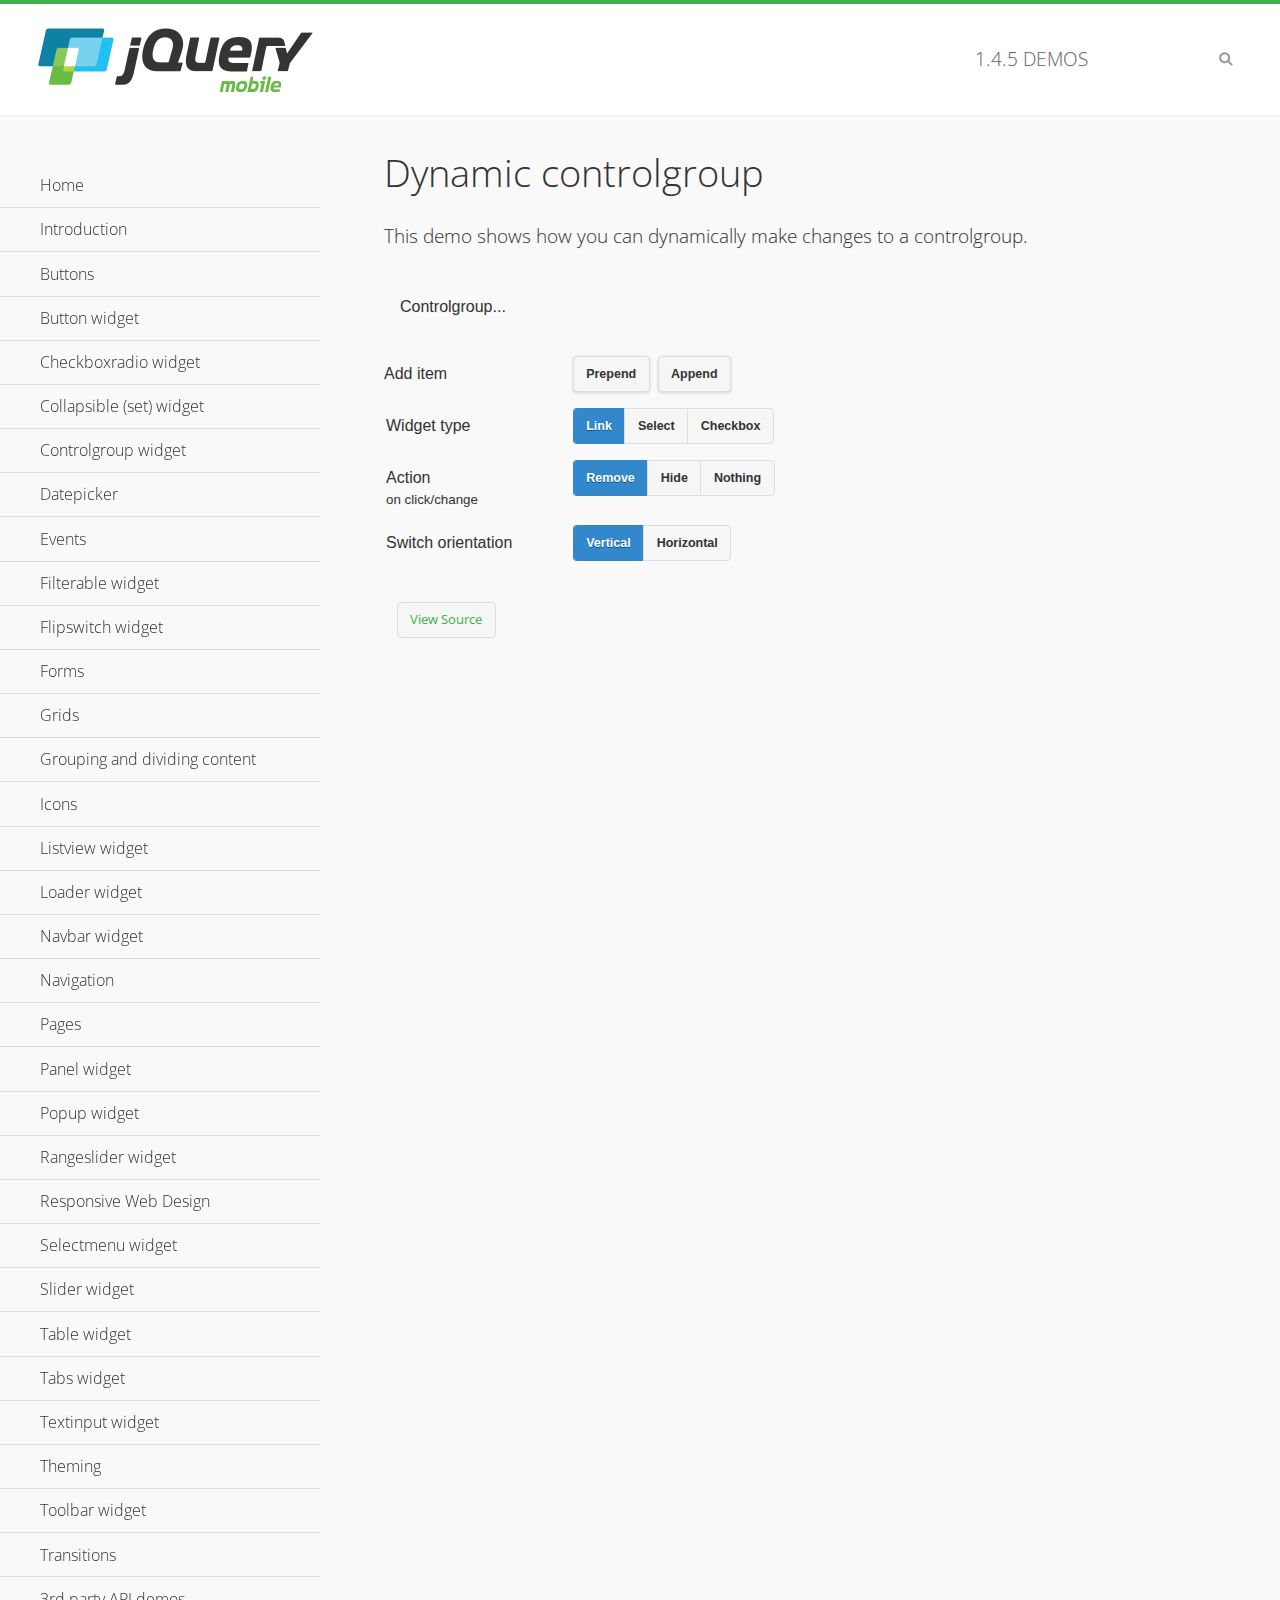
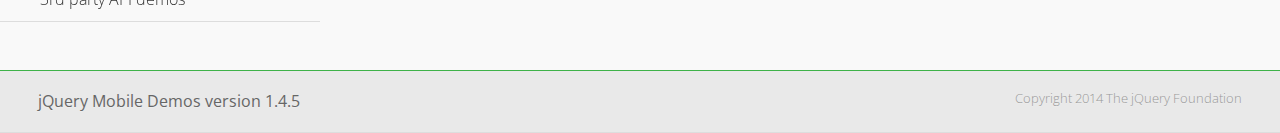
<file: team26_project-master/Code/scripts/demos/controlgroup-dynamic/index.html>
<!DOCTYPE html>
<html>
<head>
	<meta charset="utf-8">
	<meta name="viewport" content="width=device-width, initial-scale=1">
	<title>Dynamic controlgroup - jQuery Mobile Demos</title>
	<link rel="shortcut icon" href="../favicon.ico">
    <link rel="stylesheet" href="http://fonts.googleapis.com/css?family=Open+Sans:300,400,700">
	<link rel="stylesheet" href="../css/themes/default/jquery.mobile-1.4.5.min.css">
	<link rel="stylesheet" href="../_assets/css/jqm-demos.css">
	<script src="../js/jquery.js"></script>
	<script src="../_assets/js/index.js"></script>
	<script src="../js/jquery.mobile-1.4.5.min.js"></script>
	<script>
		( function( $, undefined ) {
			var counter = 0;
			$( document ).bind( "pagecreate", function( e ) {
				$( "#prepend, #append", e.target ).on( "click", function( e ) {
					counter++;

					var widgetType = $( "[name='radio-widget']:checked" ).attr( "id" ),
						group = $( "#my-controlgroup" ),
						$el,
						action = function() {
							var action = $( "[name='radio-action']:checked" ).attr( "id" );
							if ( $( $el[1] ).is( "select" ) && action === "hide" ) {
								$el = $( $el[1] ).parents( ".ui-select" );
							}
							$el[ action ]();
							group.controlgroup( "refresh" );
						};

					if ( widgetType === "link" ) {

						$el = $( "<a href='#'>Link " + counter + "</a>" ).bind( "click", action );
						$( "#my-controlgroup" ).controlgroup( "container" )[ $( this ).attr( "id" ) ]( $el );
						$el.buttonMarkup();

					} else if ( widgetType === "select" ) {

						$el = $( "<label for='widget" + counter + "'>Select " + counter + "</label><select id='widget" + counter + "'><option value='option1'>Select " + counter + "</option><option value='option2'>Select option</option></select>" );
						$( $el[ 1 ] ).bind( "change", action);
						$( "#my-controlgroup" ).controlgroup( "container" )[ $( this ).attr( "id" ) ]( $el );
						$( $el[ 1 ] ).selectmenu();

					} else {

						$el = $( "<label for='widget" + counter + "'>Checkbox " + counter + "</label><input type='checkbox' id='widget" + counter + "'></input>" );
						$( $el[ 1 ] ).bind( "change", action );
						$( "#my-controlgroup" ).controlgroup( "container" )[ $( this ).attr( "id" ) ]( $el );
						$( $el[ 1 ] ).checkboxradio();

					}

					group.controlgroup( "refresh" );
				});

				$( "[name='radio-orientation']" ).bind( "change", function( e ) {
					$( "#my-controlgroup" ).controlgroup( "option", "type", ( $( "#isHorizontal" ).is( ":checked" ) ? "horizontal" : "vertical" ) );
				});
			});
		})( jQuery );
	</script>
</head>
<body>
<div data-role="page" class="jqm-demos">

	<div data-role="header" class="jqm-header">
		<h2><a href="../" title="jQuery Mobile Demos home"><img src="../_assets/img/jquery-logo.png" alt="jQuery Mobile"></a></h2>
		<p><span class="jqm-version"></span> Demos</p>
		<a href="#" class="jqm-navmenu-link ui-btn ui-btn-icon-notext ui-corner-all ui-icon-bars ui-nodisc-icon ui-alt-icon ui-btn-left">Menu</a>
		<a href="#" class="jqm-search-link ui-btn ui-btn-icon-notext ui-corner-all ui-icon-search ui-nodisc-icon ui-alt-icon ui-btn-right">Search</a>
	</div><!-- /header -->

	<div role="main" class="ui-content jqm-content">

        <h1>Dynamic controlgroup</h1>

        <p>This demo shows how you can dynamically make changes to a controlgroup.</p>

        <div data-demo-html="true" data-demo-js="true">

            <form>
            	<div class="ui-body ui-body-d ui-corner-all">
                	<p>Controlgroup...</p>
                	<div data-role="controlgroup" id="my-controlgroup"><!-- items will be injected here --></div>
                </div>
            </form>

            <div class="ui-field-contain">
                <label for="prepend">Add item</label>
                <button id="prepend" data-mini="true" data-inline="true">Prepend</button>
                <label for="append" class="ui-hidden-accessible">Action</label>
                <button id="append" data-mini="true" data-inline="true">Append</button>
            </div>

            <form action="#" method="get">
            	<div class="ui-field-contain">
                    <fieldset data-role="controlgroup" data-type="horizontal" data-mini="true">
                        <legend>Widget type</legend>

                        <input type="radio" name="radio-widget" id="link" value="link" checked="checked">
                        <label for="link">Link</label>

                        <input type="radio" name="radio-widget" id="select" value="select">
                        <label for="select">Select</label>

                        <input type="radio" name="radio-widget" id="checkbox" value="checkbox">
                        <label for="checkbox">Checkbox</label>
                    </fieldset>
            	</div>

            	<div class="ui-field-contain">
                    <fieldset data-role="controlgroup" data-type="horizontal" data-mini="true">
                        <legend>Action<br><small>on click/change</small></legend>

                        <input type="radio" name="radio-action" id="remove" value="remove" checked="checked">
                        <label for="remove">Remove</label>

                        <input type="radio" name="radio-action" id="hide" value="hide">
                        <label for="hide">Hide</label>

                        <input type="radio" name="radio-action" id="width" value="width">
                        <label for="width">Nothing</label>
                    </fieldset>
            	</div>

            	<div class="ui-field-contain">
                    <fieldset data-role="controlgroup" data-type="horizontal" data-mini="true">
                        <legend>Switch orientation</legend>

                        <input type="radio" name="radio-orientation" id="isVertical" value="isVertical" checked="checked">
                        <label for="isVertical">Vertical</label>

                        <input type="radio" name="radio-orientation" id="isHorizontal" value="isHorizontal">
                        <label for="isHorizontal">Horizontal</label>
                    </fieldset>
            	</div>

            </form>

        </div><!--/demo-html -->

	</div><!-- /content -->
	    <div data-role="panel" class="jqm-navmenu-panel" data-position="left" data-display="overlay" data-theme="a">
	    	<ul class="jqm-list ui-alt-icon ui-nodisc-icon">
<li data-filtertext="demos homepage" data-icon="home"><a href=".././">Home</a></li>
<li data-filtertext="introduction overview getting started"><a href="../intro/" data-ajax="false">Introduction</a></li>
<li data-filtertext="buttons button markup buttonmarkup method anchor link button element"><a href="../button-markup/" data-ajax="false">Buttons</a></li>
<li data-filtertext="form button widget input button submit reset"><a href="../button/" data-ajax="false">Button widget</a></li>
<li data-role="collapsible" data-enhanced="true" data-collapsed-icon="carat-d" data-expanded-icon="carat-u" data-iconpos="right" data-inset="false" class="ui-collapsible ui-collapsible-themed-content ui-collapsible-collapsed">
	<h3 class="ui-collapsible-heading ui-collapsible-heading-collapsed">
		<a href="#" class="ui-collapsible-heading-toggle ui-btn ui-btn-icon-right ui-btn-inherit ui-icon-carat-d">
		    Checkboxradio widget<span class="ui-collapsible-heading-status"> click to expand contents</span>
		</a>
	</h3>
	<div class="ui-collapsible-content ui-body-inherit ui-collapsible-content-collapsed" aria-hidden="true">
		<ul>
			<li data-filtertext="form checkboxradio widget checkbox input checkboxes controlgroups"><a href="../checkboxradio-checkbox/" data-ajax="false">Checkboxes</a></li>
			<li data-filtertext="form checkboxradio widget radio input radio buttons controlgroups"><a href="../checkboxradio-radio/" data-ajax="false">Radio buttons</a></li>
		</ul>
	</div>
</li>
<li data-role="collapsible" data-enhanced="true" data-collapsed-icon="carat-d" data-expanded-icon="carat-u" data-iconpos="right" data-inset="false" class="ui-collapsible ui-collapsible-themed-content ui-collapsible-collapsed">
	<h3 class="ui-collapsible-heading ui-collapsible-heading-collapsed">
		<a href="#" class="ui-collapsible-heading-toggle ui-btn ui-btn-icon-right ui-btn-inherit ui-icon-carat-d">
			Collapsible (set) widget<span class="ui-collapsible-heading-status"> click to expand contents</span>
		</a>
	</h3>
	<div class="ui-collapsible-content ui-body-inherit ui-collapsible-content-collapsed" aria-hidden="true">
		<ul>
			<li data-filtertext="collapsibles content formatting"><a href="../collapsible/" data-ajax="false">Collapsible</a></li>
			<li data-filtertext="dynamic collapsible set accordion append expand"><a href="../collapsible-dynamic/" data-ajax="false">Dynamic collapsibles</a></li>
			<li data-filtertext="accordions collapsible set widget content formatting grouped collapsibles"><a href="../collapsibleset/" data-ajax="false">Collapsible set</a></li>
		</ul>
	</div>
</li>
<li data-role="collapsible" data-enhanced="true" data-collapsed-icon="carat-d" data-expanded-icon="carat-u" data-iconpos="right" data-inset="false" class="ui-collapsible ui-collapsible-themed-content ui-collapsible-collapsed">
	<h3 class="ui-collapsible-heading ui-collapsible-heading-collapsed">
		<a href="#" class="ui-collapsible-heading-toggle ui-btn ui-btn-icon-right ui-btn-inherit ui-icon-carat-d">
			Controlgroup widget<span class="ui-collapsible-heading-status"> click to expand contents</span>
		</a>
	</h3>
	<div class="ui-collapsible-content ui-body-inherit ui-collapsible-content-collapsed" aria-hidden="true">
		<ul>
			<li data-filtertext="controlgroups selectmenu checkboxradio input grouped buttons horizontal vertical"><a href="../controlgroup/" data-ajax="false">Controlgroup</a></li>
			<li data-filtertext="dynamic controlgroup dynamically add buttons"><a href="../controlgroup-dynamic/" data-ajax="false">Dynamic controlgroups</a></li>
		</ul>
	</div>
</li>
<li data-filtertext="form datepicker widget date input"><a href="../datepicker/" data-ajax="false">Datepicker</a></li>
<li data-role="collapsible" data-enhanced="true" data-collapsed-icon="carat-d" data-expanded-icon="carat-u" data-iconpos="right" data-inset="false" class="ui-collapsible ui-collapsible-themed-content ui-collapsible-collapsed">
	<h3 class="ui-collapsible-heading ui-collapsible-heading-collapsed">
		<a href="#" class="ui-collapsible-heading-toggle ui-btn ui-btn-icon-right ui-btn-inherit ui-icon-carat-d">
			Events<span class="ui-collapsible-heading-status"> click to expand contents</span>
		</a>
	</h3>
	<div class="ui-collapsible-content ui-body-inherit ui-collapsible-content-collapsed" aria-hidden="true">
		<ul>
			<li data-filtertext="swipe to delete list items listviews swipe events"><a href="../swipe-list/" data-ajax="false">Swipe list items</a></li>
			<li data-filtertext="swipe to navigate swipe page navigation swipe events"><a href="../swipe-page/" data-ajax="false">Swipe page navigation</a></li>
		</ul>
	</div>
</li>
<li data-filtertext="filterable filter elements sorting searching listview table"><a href="../filterable/" data-ajax="false">Filterable widget</a></li>
<li data-filtertext="form flipswitch widget flip toggle switch binary select checkbox input"><a href="../flipswitch/" data-ajax="false">Flipswitch widget</a></li>
<li data-role="collapsible" data-enhanced="true" data-collapsed-icon="carat-d" data-expanded-icon="carat-u" data-iconpos="right" data-inset="false" class="ui-collapsible ui-collapsible-themed-content ui-collapsible-collapsed">
	<h3 class="ui-collapsible-heading ui-collapsible-heading-collapsed">
		<a href="#" class="ui-collapsible-heading-toggle ui-btn ui-btn-icon-right ui-btn-inherit ui-icon-carat-d">
			Forms<span class="ui-collapsible-heading-status"> click to expand contents</span>
		</a>
	</h3>
	<div class="ui-collapsible-content ui-body-inherit ui-collapsible-content-collapsed" aria-hidden="true">
		<ul>
			<li data-filtertext="forms text checkbox radio range button submit reset inputs selects textarea slider flipswitch label form elements"><a href="../forms/" data-ajax="false">Forms</a></li>
			<li data-filtertext="form hide labels hidden accessible ui-hidden-accessible forms"><a href="../forms-label-hidden-accessible/" data-ajax="false">Hide labels</a></li>
			<li data-filtertext="form field containers fieldcontain ui-field-contain forms"><a href="../forms-field-contain/" data-ajax="false">Field containers</a></li>
			<li data-filtertext="forms disabled form elements"><a href="../forms-disabled/" data-ajax="false">Forms disabled</a></li>
			<li data-filtertext="forms gallery examples overview forms text checkbox radio range button submit reset inputs selects textarea slider flipswitch label form elements"><a href="../forms-gallery/" data-ajax="false">Forms gallery</a></li>
		</ul>
	</div>
</li>
<li data-role="collapsible" data-enhanced="true" data-collapsed-icon="carat-d" data-expanded-icon="carat-u" data-iconpos="right" data-inset="false" class="ui-collapsible ui-collapsible-themed-content ui-collapsible-collapsed">
	<h3 class="ui-collapsible-heading ui-collapsible-heading-collapsed">
		<a href="#" class="ui-collapsible-heading-toggle ui-btn ui-btn-icon-right ui-btn-inherit ui-icon-carat-d">
			Grids<span class="ui-collapsible-heading-status"> click to expand contents</span>
		</a>
	</h3>
	<div class="ui-collapsible-content ui-body-inherit ui-collapsible-content-collapsed" aria-hidden="true">
		<ul>
			<li data-filtertext="grids columns blocks content formatting rwd responsive css framework"><a href="../grids/" data-ajax="false">Grids</a></li>
			<li data-filtertext="buttons in grids css framework"><a href="../grids-buttons/" data-ajax="false">Buttons in grids</a></li>
			<li data-filtertext="custom responsive grids rwd css framework"><a href="../grids-custom-responsive/" data-ajax="false">Custom responsive grids</a></li>
		</ul>
	</div>
</li>
<li data-filtertext="blocks content formatting sections heading"><a href="../body-bar-classes/" data-ajax="false">Grouping and dividing content</a></li>
<li data-role="collapsible" data-enhanced="true" data-collapsed-icon="carat-d" data-expanded-icon="carat-u" data-iconpos="right" data-inset="false" class="ui-collapsible ui-collapsible-themed-content ui-collapsible-collapsed">
	<h3 class="ui-collapsible-heading ui-collapsible-heading-collapsed">
		<a href="#" class="ui-collapsible-heading-toggle ui-btn ui-btn-icon-right ui-btn-inherit ui-icon-carat-d">
			Icons<span class="ui-collapsible-heading-status"> click to expand contents</span>
		</a>
	</h3>
	<div class="ui-collapsible-content ui-body-inherit ui-collapsible-content-collapsed" aria-hidden="true">
		<ul>
			<li data-filtertext="button icons svg disc alt custom icon position"><a href="../icons/" data-ajax="false">Icons</a></li>
			<li data-filtertext=""><a href="../icons-grunticon/" data-ajax="false">Grunticon loader</a></li>
		</ul>
	</div>
</li>
<li data-role="collapsible" data-enhanced="true" data-collapsed-icon="carat-d" data-expanded-icon="carat-u" data-iconpos="right" data-inset="false" class="ui-collapsible ui-collapsible-themed-content ui-collapsible-collapsed">
	<h3 class="ui-collapsible-heading ui-collapsible-heading-collapsed">
		<a href="#" class="ui-collapsible-heading-toggle ui-btn ui-btn-icon-right ui-btn-inherit ui-icon-carat-d">
			Listview widget<span class="ui-collapsible-heading-status"> click to expand contents</span>
		</a>
	</h3>
	<div class="ui-collapsible-content ui-body-inherit ui-collapsible-content-collapsed" aria-hidden="true">
		<ul>
			<li data-filtertext="listview widget thumbnails icons nested split button collapsible ul ol"><a href="../listview/" data-ajax="false">Listview</a></li>
			<li data-filtertext="autocomplete filterable reveal listview filtertextbeforefilter placeholder"><a href="../listview-autocomplete/" data-ajax="false">Listview autocomplete</a></li>
			<li data-filtertext="autocomplete filterable reveal listview remote data filtertextbeforefilter placeholder"><a href="../listview-autocomplete-remote/" data-ajax="false">Listview autocomplete remote data</a></li>
			<li data-filtertext="autodividers anchor jump scroll linkbars listview lists ul ol"><a href="../listview-autodividers-linkbar/" data-ajax="false">Listview autodividers linkbar</a></li>
			<li data-filtertext="listview autodividers selector autodividersselector lists ul ol"><a href="../listview-autodividers-selector/" data-ajax="false">Listview autodividers selector</a></li>
			<li data-filtertext="listview nested list items"><a href="../listview-nested-lists/" data-ajax="false">Nested Listviews</a></li>
			<li data-filtertext="listview collapsible list items flat"><a href="../listview-collapsible-item-flat/" data-ajax="false">Listview collapsible list items (flat)</a></li>
			<li data-filtertext="listview collapsible list indented"><a href="../listview-collapsible-item-indented/" data-ajax="false">Listview collapsible list items (indented)</a></li>
			<li data-filtertext="grid listview responsive grids responsive listviews lists ul"><a href="../listview-grid/" data-ajax="false">Listview responsive grid</a></li>
		</ul>
	</div>
</li>
<li data-filtertext="loader widget page loading navigation overlay spinner"><a href="../loader/" data-ajax="false">Loader widget</a></li>
<li data-filtertext="navbar widget navmenu toolbars header footer"><a href="../navbar/" data-ajax="false">Navbar widget</a></li>
<li data-role="collapsible" data-enhanced="true" data-collapsed-icon="carat-d" data-expanded-icon="carat-u" data-iconpos="right" data-inset="false" class="ui-collapsible ui-collapsible-themed-content ui-collapsible-collapsed">
	<h3 class="ui-collapsible-heading ui-collapsible-heading-collapsed">
		<a href="#" class="ui-collapsible-heading-toggle ui-btn ui-btn-icon-right ui-btn-inherit ui-icon-carat-d">
			Navigation<span class="ui-collapsible-heading-status"> click to expand contents</span>
		</a>
	</h3>
	<div class="ui-collapsible-content ui-body-inherit ui-collapsible-content-collapsed" aria-hidden="true">
		<ul>
			<li data-filtertext="ajax navigation navigate widget history event method"><a href="../navigation/" data-ajax="false">Navigation</a></li>
			<li data-filtertext="linking pages page links navigation ajax prefetch cache"><a href="../navigation-linking-pages/" data-ajax="false">Linking pages</a></li>
			<!-- <li data-filtertext="php redirect server redirection server-side navigation"><a href="../navigation-php-redirect/" data-ajax="false">PHP redirect demo</a></li>-->
			<li data-filtertext="navigation redirection hash query"><a href="../navigation-hash-processing/" data-ajax="false">Hash processing demo</a></li>
			<li data-filtertext="navigation redirection hash query"><a href="../page-events/" data-ajax="false">Page Navigation Events</a></li>
		</ul>
	</div>
</li>
<li data-role="collapsible" data-enhanced="true" data-collapsed-icon="carat-d" data-expanded-icon="carat-u" data-iconpos="right" data-inset="false" class="ui-collapsible ui-collapsible-themed-content ui-collapsible-collapsed">
	<h3 class="ui-collapsible-heading ui-collapsible-heading-collapsed">
		<a href="#" class="ui-collapsible-heading-toggle ui-btn ui-btn-icon-right ui-btn-inherit ui-icon-carat-d">
			Pages<span class="ui-collapsible-heading-status"> click to expand contents</span>
		</a>
	</h3>
	<div class="ui-collapsible-content ui-body-inherit ui-collapsible-content-collapsed" aria-hidden="true">
		<ul>
			<li data-filtertext="pages page widget ajax navigation"><a href="../pages/" data-ajax="false">Pages</a></li>
			<li data-filtertext="single page"><a href="../pages-single-page/" data-ajax="false">Single page</a></li>
			<li data-filtertext="multipage multi-page page"><a href="../pages-multi-page/" data-ajax="false">Multi-page template</a></li>
			<li data-filtertext="dialog page widget modal popup"><a href="../pages-dialog/" data-ajax="false">Dialog page</a></li>
		</ul>
	</div>
</li>
<li data-role="collapsible" data-enhanced="true" data-collapsed-icon="carat-d" data-expanded-icon="carat-u" data-iconpos="right" data-inset="false" class="ui-collapsible ui-collapsible-themed-content ui-collapsible-collapsed">
	<h3 class="ui-collapsible-heading ui-collapsible-heading-collapsed">
		<a href="#" class="ui-collapsible-heading-toggle ui-btn ui-btn-icon-right ui-btn-inherit ui-icon-carat-d">
			Panel widget<span class="ui-collapsible-heading-status"> click to expand contents</span>
		</a>
	</h3>
	<div class="ui-collapsible-content ui-body-inherit ui-collapsible-content-collapsed" aria-hidden="true">
		<ul>
			<li data-filtertext="panel widget sliding panels reveal push overlay responsive"><a href="../panel/" data-ajax="false">Panel</a></li>
			<li data-filtertext=""><a href="../panel-external/" data-ajax="false">External panels</a></li>
			<li data-filtertext="panel "><a href="../panel-fixed/" data-ajax="false">Fixed panels</a></li>
			<li data-filtertext="panel slide panels sliding panels shadow rwd responsive breakpoint"><a href="../panel-responsive/" data-ajax="false">Panels responsive</a></li>
			<li data-filtertext="panel custom style custom panel width reveal shadow listview panel styling page background wrapper"><a href="../panel-styling/" data-ajax="false">Custom panel style</a></li>
			<li data-filtertext="panel open on swipe"><a href="../panel-swipe-open/" data-ajax="false">Panel open on swipe</a></li>
			<li data-filtertext="panels outside page internal external toolbars"><a href="../panel-external-internal/" data-ajax="false">Panel external and internal</a></li>
		</ul>
	</div>
</li>
<li data-role="collapsible" data-enhanced="true" data-collapsed-icon="carat-d" data-expanded-icon="carat-u" data-iconpos="right" data-inset="false" class="ui-collapsible ui-collapsible-themed-content ui-collapsible-collapsed">
	<h3 class="ui-collapsible-heading ui-collapsible-heading-collapsed">
		<a href="#" class="ui-collapsible-heading-toggle ui-btn ui-btn-icon-right ui-btn-inherit ui-icon-carat-d">
			Popup widget<span class="ui-collapsible-heading-status"> click to expand contents</span>
		</a>
	</h3>
	<div class="ui-collapsible-content ui-body-inherit ui-collapsible-content-collapsed" aria-hidden="true">
		<ul>
			<li data-filtertext="popup widget popups dialog modal transition tooltip lightbox form overlay screen flip pop fade transition"><a href="../popup/" data-ajax="false">Popup</a></li>
			<li data-filtertext="popup alignment position"><a href="../popup-alignment/" data-ajax="false">Popup alignment</a></li>
			<li data-filtertext="popup arrow size popups popover"><a href="../popup-arrow-size/" data-ajax="false">Popup arrow size</a></li>
			<li data-filtertext="dynamic popups popup images lightbox"><a href="../popup-dynamic/" data-ajax="false">Dynamic popups</a></li>
			<li data-filtertext="popups with iframes scaling"><a href="../popup-iframe/" data-ajax="false">Popups with iframes</a></li>
			<li data-filtertext="popup image scaling"><a href="../popup-image-scaling/" data-ajax="false">Popup image scaling</a></li>
			<li data-filtertext="external popup outside multi-page"><a href="../popup-outside-multipage/" data-ajax="false">Popup outside multi-page</a></li>
		</ul>
	</div>
</li>
<li data-filtertext="form rangeslider widget dual sliders dual handle sliders range input"><a href="../rangeslider/" data-ajax="false">Rangeslider widget</a></li>
<li data-filtertext="responsive web design rwd adaptive progressive enhancement PE accessible mobile breakpoints media query media queries"><a href="../rwd/" data-ajax="false">Responsive Web Design</a></li>
<li data-role="collapsible" data-enhanced="true" data-collapsed-icon="carat-d" data-expanded-icon="carat-u" data-iconpos="right" data-inset="false" class="ui-collapsible ui-collapsible-themed-content ui-collapsible-collapsed">
	<h3 class="ui-collapsible-heading ui-collapsible-heading-collapsed">
		<a href="#" class="ui-collapsible-heading-toggle ui-btn ui-btn-icon-right ui-btn-inherit ui-icon-carat-d">
			Selectmenu widget<span class="ui-collapsible-heading-status"> click to expand contents</span>
		</a>
	</h3>
	<div class="ui-collapsible-content ui-body-inherit ui-collapsible-content-collapsed" aria-hidden="true">
		<ul>
			<li data-filtertext="form selectmenu widget select input custom select menu selects"><a href="../selectmenu/" data-ajax="false">Selectmenu</a></li>
			<li data-filtertext="form custom select menu selectmenu widget custom menu option optgroup multiple selects"><a href="../selectmenu-custom/" data-ajax="false">Custom select menu</a></li>
			<li data-filtertext="filterable select filter popup dialog"><a href="../selectmenu-custom-filter/" data-ajax="false">Custom select menu with filter</a></li>
		</ul>
	</div>
</li>
<li data-role="collapsible" data-enhanced="true" data-collapsed-icon="carat-d" data-expanded-icon="carat-u" data-iconpos="right" data-inset="false" class="ui-collapsible ui-collapsible-themed-content ui-collapsible-collapsed">
	<h3 class="ui-collapsible-heading ui-collapsible-heading-collapsed">
		<a href="#" class="ui-collapsible-heading-toggle ui-btn ui-btn-icon-right ui-btn-inherit ui-icon-carat-d">
			Slider widget<span class="ui-collapsible-heading-status"> click to expand contents</span>
		</a>
	</h3>
	<div class="ui-collapsible-content ui-body-inherit ui-collapsible-content-collapsed" aria-hidden="true">
		<ul>
			<li data-filtertext="form slider widget range input single sliders"><a href="../slider/" data-ajax="false">Slider</a></li>
			<li data-filtertext="form slider widget flipswitch slider binary select flip toggle switch"><a href="../slider-flipswitch/" data-ajax="false">Slider flip toggle switch</a></li>
			<li data-filtertext="form slider tooltip handle value input range sliders"><a href="../slider-tooltip/" data-ajax="false">Slider tooltip</a></li>
		</ul>
	</div>
</li>
<li data-role="collapsible" data-enhanced="true" data-collapsed-icon="carat-d" data-expanded-icon="carat-u" data-iconpos="right" data-inset="false" class="ui-collapsible ui-collapsible-themed-content ui-collapsible-collapsed">
	<h3 class="ui-collapsible-heading ui-collapsible-heading-collapsed">
		<a href="#" class="ui-collapsible-heading-toggle ui-btn ui-btn-icon-right ui-btn-inherit ui-icon-carat-d">
			Table widget<span class="ui-collapsible-heading-status"> click to expand contents</span>
		</a>
	</h3>
	<div class="ui-collapsible-content ui-body-inherit ui-collapsible-content-collapsed" aria-hidden="true">
		<ul>
			<li data-filtertext="table widget reflow column toggle th td responsive tables rwd hide show tabular"><a href="../table-column-toggle/" data-ajax="false">Table Column Toggle</a></li>
			<li data-filtertext="table column toggle phone comparison demo"><a href="../table-column-toggle-example/" data-ajax="false">Table Column Toggle demo</a></li>
			<li data-filtertext="responsive tables table column toggle heading groups rwd breakpoint"><a href="../table-column-toggle-heading-groups/" data-ajax="false">Table Column Toggle heading groups</a></li>
			<li data-filtertext="responsive tables table column toggle hide rwd breakpoint customization options"><a href="../table-column-toggle-options/" data-ajax="false">Table Column Toggle options</a></li>
			<li data-filtertext="table reflow th td responsive rwd columns tabular"><a href="../table-reflow/" data-ajax="false">Table Reflow</a></li>
			<li data-filtertext="responsive tables table reflow heading groups rwd breakpoint"><a href="../table-reflow-heading-groups/" data-ajax="false">Table Reflow heading groups</a></li>
			<li data-filtertext="responsive tables table reflow stripes strokes table style"><a href="../table-reflow-stripes-strokes/" data-ajax="false">Table Reflow stripes and strokes</a></li>
			<li data-filtertext="responsive tables table reflow stack custom styles"><a href="../table-reflow-styling/" data-ajax="false">Table Reflow custom styles</a></li>
		</ul>
	</div>
</li>
<li data-filtertext="ui tabs widget"><a href="../tabs/" data-ajax="false">Tabs widget</a></li>
<li data-filtertext="form textinput widget text input textarea number date time tel email file color password"><a href="../textinput/" data-ajax="false">Textinput widget</a></li>
<li data-role="collapsible" data-enhanced="true" data-collapsed-icon="carat-d" data-expanded-icon="carat-u" data-iconpos="right" data-inset="false" class="ui-collapsible ui-collapsible-themed-content ui-collapsible-collapsed">
	<h3 class="ui-collapsible-heading ui-collapsible-heading-collapsed">
		<a href="#" class="ui-collapsible-heading-toggle ui-btn ui-btn-icon-right ui-btn-inherit ui-icon-carat-d">
			Theming<span class="ui-collapsible-heading-status"> click to expand contents</span>
		</a>
	</h3>
	<div class="ui-collapsible-content ui-body-inherit ui-collapsible-content-collapsed" aria-hidden="true">
		<ul>
			<li data-filtertext="default theme swatches theming style css"><a href="../theme-default/" data-ajax="false">Default theme</a></li>
			<li data-filtertext="classic theme old theme swatches theming style css"><a href="../theme-classic/" data-ajax="false">Classic theme</a></li>
		</ul>
	</div>
</li>
<li data-role="collapsible" data-enhanced="true" data-collapsed-icon="carat-d" data-expanded-icon="carat-u" data-iconpos="right" data-inset="false" class="ui-collapsible ui-collapsible-themed-content ui-collapsible-collapsed">
	<h3 class="ui-collapsible-heading ui-collapsible-heading-collapsed">
		<a href="#" class="ui-collapsible-heading-toggle ui-btn ui-btn-icon-right ui-btn-inherit ui-icon-carat-d">
			Toolbar widget<span class="ui-collapsible-heading-status"> click to expand contents</span>
		</a>
	</h3>
	<div class="ui-collapsible-content ui-body-inherit ui-collapsible-content-collapsed" aria-hidden="true">
		<ul>
			<li data-filtertext="toolbar widget header footer toolbars fixed fullscreen external sections"><a href="../toolbar/" data-ajax="false">Toolbar</a></li>
			<li data-filtertext="dynamic toolbars dynamically add toolbar header footer"><a href="../toolbar-dynamic/" data-ajax="false">Dynamic toolbars</a></li>
			<li data-filtertext="external toolbars header footer"><a href="../toolbar-external/" data-ajax="false">External toolbars</a></li>
			<li data-filtertext="fixed toolbars header footer"><a href="../toolbar-fixed/" data-ajax="false">Fixed toolbars</a></li>
			<li data-filtertext="fixed fullscreen toolbars header footer"><a href="../toolbar-fixed-fullscreen/" data-ajax="false">Fullscreen toolbars</a></li>
			<li data-filtertext="external fixed toolbars header footer"><a href="../toolbar-fixed-external/" data-ajax="false">Fixed external toolbars</a></li>
			<li data-filtertext="external persistent toolbars header footer navbar navmenu"><a href="../toolbar-fixed-persistent/" data-ajax="false">Persistent toolbars</a></li>
			<li data-filtertext="external ajax optimized toolbars persistent toolbars header footer navbar"><a href="../toolbar-fixed-persistent-optimized/" data-ajax="false">Ajax optimized toolbars</a></li>
			<li data-filtertext="form in toolbars header footer"><a href="../toolbar-fixed-forms/" data-ajax="false">Form in toolbar</a></li>
		</ul>
	</div>
</li>
<li data-filtertext="page transitions animated pages popup navigation flip slide fade pop"><a href="../transitions/" data-ajax="false">Transitions</a></li>
<li data-role="collapsible" data-enhanced="true" data-collapsed-icon="carat-d" data-expanded-icon="carat-u" data-iconpos="right" data-inset="false" class="ui-collapsible ui-collapsible-themed-content ui-collapsible-collapsed">
	<h3 class="ui-collapsible-heading ui-collapsible-heading-collapsed">
		<a href="#" class="ui-collapsible-heading-toggle ui-btn ui-btn-icon-right ui-btn-inherit ui-icon-carat-d">
			3rd party API demos<span class="ui-collapsible-heading-status"> click to expand contents</span>
		</a>
	</h3>
	<div class="ui-collapsible-content ui-body-inherit ui-collapsible-content-collapsed" aria-hidden="true">
		<ul>
			<li data-filtertext="backbone requirejs navigation router"><a href="../backbone-requirejs/" data-ajax="false">Backbone RequireJS</a></li>
			<li data-filtertext="google maps geolocation demo"><a href="../map-geolocation/" data-ajax="false">Google Maps geolocation</a></li>
			<li data-filtertext="google maps hybrid"><a href="../map-list-toggle/" data-ajax="false">Google Maps list toggle</a></li>
		</ul>
	</div>
</li>



		     </ul>
		</div><!-- /panel -->


	<div data-role="footer" data-position="fixed" data-tap-toggle="false" class="jqm-footer">
		<p>jQuery Mobile Demos version <span class="jqm-version"></span></p>
		<p>Copyright 2014 The jQuery Foundation</p>
	</div><!-- /footer -->
	<!-- TODO: This should become an external panel so we can add input to markup (unique ID) -->
    <div data-role="panel" class="jqm-search-panel" data-position="right" data-display="overlay" data-theme="a">
		<div class="jqm-search">
			<ul class="jqm-list" data-filter-placeholder="Search demos..." data-filter-reveal="true">
<li data-filtertext="demos homepage" data-icon="home"><a href=".././">Home</a></li>
<li data-filtertext="introduction overview getting started"><a href="../intro/" data-ajax="false">Introduction</a></li>
<li data-filtertext="buttons button markup buttonmarkup method anchor link button element"><a href="../button-markup/" data-ajax="false">Buttons</a></li>
<li data-filtertext="form button widget input button submit reset"><a href="../button/" data-ajax="false">Button widget</a></li>
<li data-role="collapsible" data-enhanced="true" data-collapsed-icon="carat-d" data-expanded-icon="carat-u" data-iconpos="right" data-inset="false" class="ui-collapsible ui-collapsible-themed-content ui-collapsible-collapsed">
	<h3 class="ui-collapsible-heading ui-collapsible-heading-collapsed">
		<a href="#" class="ui-collapsible-heading-toggle ui-btn ui-btn-icon-right ui-btn-inherit ui-icon-carat-d">
		    Checkboxradio widget<span class="ui-collapsible-heading-status"> click to expand contents</span>
		</a>
	</h3>
	<div class="ui-collapsible-content ui-body-inherit ui-collapsible-content-collapsed" aria-hidden="true">
		<ul>
			<li data-filtertext="form checkboxradio widget checkbox input checkboxes controlgroups"><a href="../checkboxradio-checkbox/" data-ajax="false">Checkboxes</a></li>
			<li data-filtertext="form checkboxradio widget radio input radio buttons controlgroups"><a href="../checkboxradio-radio/" data-ajax="false">Radio buttons</a></li>
		</ul>
	</div>
</li>
<li data-role="collapsible" data-enhanced="true" data-collapsed-icon="carat-d" data-expanded-icon="carat-u" data-iconpos="right" data-inset="false" class="ui-collapsible ui-collapsible-themed-content ui-collapsible-collapsed">
	<h3 class="ui-collapsible-heading ui-collapsible-heading-collapsed">
		<a href="#" class="ui-collapsible-heading-toggle ui-btn ui-btn-icon-right ui-btn-inherit ui-icon-carat-d">
			Collapsible (set) widget<span class="ui-collapsible-heading-status"> click to expand contents</span>
		</a>
	</h3>
	<div class="ui-collapsible-content ui-body-inherit ui-collapsible-content-collapsed" aria-hidden="true">
		<ul>
			<li data-filtertext="collapsibles content formatting"><a href="../collapsible/" data-ajax="false">Collapsible</a></li>
			<li data-filtertext="dynamic collapsible set accordion append expand"><a href="../collapsible-dynamic/" data-ajax="false">Dynamic collapsibles</a></li>
			<li data-filtertext="accordions collapsible set widget content formatting grouped collapsibles"><a href="../collapsibleset/" data-ajax="false">Collapsible set</a></li>
		</ul>
	</div>
</li>
<li data-role="collapsible" data-enhanced="true" data-collapsed-icon="carat-d" data-expanded-icon="carat-u" data-iconpos="right" data-inset="false" class="ui-collapsible ui-collapsible-themed-content ui-collapsible-collapsed">
	<h3 class="ui-collapsible-heading ui-collapsible-heading-collapsed">
		<a href="#" class="ui-collapsible-heading-toggle ui-btn ui-btn-icon-right ui-btn-inherit ui-icon-carat-d">
			Controlgroup widget<span class="ui-collapsible-heading-status"> click to expand contents</span>
		</a>
	</h3>
	<div class="ui-collapsible-content ui-body-inherit ui-collapsible-content-collapsed" aria-hidden="true">
		<ul>
			<li data-filtertext="controlgroups selectmenu checkboxradio input grouped buttons horizontal vertical"><a href="../controlgroup/" data-ajax="false">Controlgroup</a></li>
			<li data-filtertext="dynamic controlgroup dynamically add buttons"><a href="../controlgroup-dynamic/" data-ajax="false">Dynamic controlgroups</a></li>
		</ul>
	</div>
</li>
<li data-filtertext="form datepicker widget date input"><a href="../datepicker/" data-ajax="false">Datepicker</a></li>
<li data-role="collapsible" data-enhanced="true" data-collapsed-icon="carat-d" data-expanded-icon="carat-u" data-iconpos="right" data-inset="false" class="ui-collapsible ui-collapsible-themed-content ui-collapsible-collapsed">
	<h3 class="ui-collapsible-heading ui-collapsible-heading-collapsed">
		<a href="#" class="ui-collapsible-heading-toggle ui-btn ui-btn-icon-right ui-btn-inherit ui-icon-carat-d">
			Events<span class="ui-collapsible-heading-status"> click to expand contents</span>
		</a>
	</h3>
	<div class="ui-collapsible-content ui-body-inherit ui-collapsible-content-collapsed" aria-hidden="true">
		<ul>
			<li data-filtertext="swipe to delete list items listviews swipe events"><a href="../swipe-list/" data-ajax="false">Swipe list items</a></li>
			<li data-filtertext="swipe to navigate swipe page navigation swipe events"><a href="../swipe-page/" data-ajax="false">Swipe page navigation</a></li>
		</ul>
	</div>
</li>
<li data-filtertext="filterable filter elements sorting searching listview table"><a href="../filterable/" data-ajax="false">Filterable widget</a></li>
<li data-filtertext="form flipswitch widget flip toggle switch binary select checkbox input"><a href="../flipswitch/" data-ajax="false">Flipswitch widget</a></li>
<li data-role="collapsible" data-enhanced="true" data-collapsed-icon="carat-d" data-expanded-icon="carat-u" data-iconpos="right" data-inset="false" class="ui-collapsible ui-collapsible-themed-content ui-collapsible-collapsed">
	<h3 class="ui-collapsible-heading ui-collapsible-heading-collapsed">
		<a href="#" class="ui-collapsible-heading-toggle ui-btn ui-btn-icon-right ui-btn-inherit ui-icon-carat-d">
			Forms<span class="ui-collapsible-heading-status"> click to expand contents</span>
		</a>
	</h3>
	<div class="ui-collapsible-content ui-body-inherit ui-collapsible-content-collapsed" aria-hidden="true">
		<ul>
			<li data-filtertext="forms text checkbox radio range button submit reset inputs selects textarea slider flipswitch label form elements"><a href="../forms/" data-ajax="false">Forms</a></li>
			<li data-filtertext="form hide labels hidden accessible ui-hidden-accessible forms"><a href="../forms-label-hidden-accessible/" data-ajax="false">Hide labels</a></li>
			<li data-filtertext="form field containers fieldcontain ui-field-contain forms"><a href="../forms-field-contain/" data-ajax="false">Field containers</a></li>
			<li data-filtertext="forms disabled form elements"><a href="../forms-disabled/" data-ajax="false">Forms disabled</a></li>
			<li data-filtertext="forms gallery examples overview forms text checkbox radio range button submit reset inputs selects textarea slider flipswitch label form elements"><a href="../forms-gallery/" data-ajax="false">Forms gallery</a></li>
		</ul>
	</div>
</li>
<li data-role="collapsible" data-enhanced="true" data-collapsed-icon="carat-d" data-expanded-icon="carat-u" data-iconpos="right" data-inset="false" class="ui-collapsible ui-collapsible-themed-content ui-collapsible-collapsed">
	<h3 class="ui-collapsible-heading ui-collapsible-heading-collapsed">
		<a href="#" class="ui-collapsible-heading-toggle ui-btn ui-btn-icon-right ui-btn-inherit ui-icon-carat-d">
			Grids<span class="ui-collapsible-heading-status"> click to expand contents</span>
		</a>
	</h3>
	<div class="ui-collapsible-content ui-body-inherit ui-collapsible-content-collapsed" aria-hidden="true">
		<ul>
			<li data-filtertext="grids columns blocks content formatting rwd responsive css framework"><a href="../grids/" data-ajax="false">Grids</a></li>
			<li data-filtertext="buttons in grids css framework"><a href="../grids-buttons/" data-ajax="false">Buttons in grids</a></li>
			<li data-filtertext="custom responsive grids rwd css framework"><a href="../grids-custom-responsive/" data-ajax="false">Custom responsive grids</a></li>
		</ul>
	</div>
</li>
<li data-filtertext="blocks content formatting sections heading"><a href="../body-bar-classes/" data-ajax="false">Grouping and dividing content</a></li>
<li data-role="collapsible" data-enhanced="true" data-collapsed-icon="carat-d" data-expanded-icon="carat-u" data-iconpos="right" data-inset="false" class="ui-collapsible ui-collapsible-themed-content ui-collapsible-collapsed">
	<h3 class="ui-collapsible-heading ui-collapsible-heading-collapsed">
		<a href="#" class="ui-collapsible-heading-toggle ui-btn ui-btn-icon-right ui-btn-inherit ui-icon-carat-d">
			Icons<span class="ui-collapsible-heading-status"> click to expand contents</span>
		</a>
	</h3>
	<div class="ui-collapsible-content ui-body-inherit ui-collapsible-content-collapsed" aria-hidden="true">
		<ul>
			<li data-filtertext="button icons svg disc alt custom icon position"><a href="../icons/" data-ajax="false">Icons</a></li>
			<li data-filtertext=""><a href="../icons-grunticon/" data-ajax="false">Grunticon loader</a></li>
		</ul>
	</div>
</li>
<li data-role="collapsible" data-enhanced="true" data-collapsed-icon="carat-d" data-expanded-icon="carat-u" data-iconpos="right" data-inset="false" class="ui-collapsible ui-collapsible-themed-content ui-collapsible-collapsed">
	<h3 class="ui-collapsible-heading ui-collapsible-heading-collapsed">
		<a href="#" class="ui-collapsible-heading-toggle ui-btn ui-btn-icon-right ui-btn-inherit ui-icon-carat-d">
			Listview widget<span class="ui-collapsible-heading-status"> click to expand contents</span>
		</a>
	</h3>
	<div class="ui-collapsible-content ui-body-inherit ui-collapsible-content-collapsed" aria-hidden="true">
		<ul>
			<li data-filtertext="listview widget thumbnails icons nested split button collapsible ul ol"><a href="../listview/" data-ajax="false">Listview</a></li>
			<li data-filtertext="autocomplete filterable reveal listview filtertextbeforefilter placeholder"><a href="../listview-autocomplete/" data-ajax="false">Listview autocomplete</a></li>
			<li data-filtertext="autocomplete filterable reveal listview remote data filtertextbeforefilter placeholder"><a href="../listview-autocomplete-remote/" data-ajax="false">Listview autocomplete remote data</a></li>
			<li data-filtertext="autodividers anchor jump scroll linkbars listview lists ul ol"><a href="../listview-autodividers-linkbar/" data-ajax="false">Listview autodividers linkbar</a></li>
			<li data-filtertext="listview autodividers selector autodividersselector lists ul ol"><a href="../listview-autodividers-selector/" data-ajax="false">Listview autodividers selector</a></li>
			<li data-filtertext="listview nested list items"><a href="../listview-nested-lists/" data-ajax="false">Nested Listviews</a></li>
			<li data-filtertext="listview collapsible list items flat"><a href="../listview-collapsible-item-flat/" data-ajax="false">Listview collapsible list items (flat)</a></li>
			<li data-filtertext="listview collapsible list indented"><a href="../listview-collapsible-item-indented/" data-ajax="false">Listview collapsible list items (indented)</a></li>
			<li data-filtertext="grid listview responsive grids responsive listviews lists ul"><a href="../listview-grid/" data-ajax="false">Listview responsive grid</a></li>
		</ul>
	</div>
</li>
<li data-filtertext="loader widget page loading navigation overlay spinner"><a href="../loader/" data-ajax="false">Loader widget</a></li>
<li data-filtertext="navbar widget navmenu toolbars header footer"><a href="../navbar/" data-ajax="false">Navbar widget</a></li>
<li data-role="collapsible" data-enhanced="true" data-collapsed-icon="carat-d" data-expanded-icon="carat-u" data-iconpos="right" data-inset="false" class="ui-collapsible ui-collapsible-themed-content ui-collapsible-collapsed">
	<h3 class="ui-collapsible-heading ui-collapsible-heading-collapsed">
		<a href="#" class="ui-collapsible-heading-toggle ui-btn ui-btn-icon-right ui-btn-inherit ui-icon-carat-d">
			Navigation<span class="ui-collapsible-heading-status"> click to expand contents</span>
		</a>
	</h3>
	<div class="ui-collapsible-content ui-body-inherit ui-collapsible-content-collapsed" aria-hidden="true">
		<ul>
			<li data-filtertext="ajax navigation navigate widget history event method"><a href="../navigation/" data-ajax="false">Navigation</a></li>
			<li data-filtertext="linking pages page links navigation ajax prefetch cache"><a href="../navigation-linking-pages/" data-ajax="false">Linking pages</a></li>
			<!-- <li data-filtertext="php redirect server redirection server-side navigation"><a href="../navigation-php-redirect/" data-ajax="false">PHP redirect demo</a></li>-->
			<li data-filtertext="navigation redirection hash query"><a href="../navigation-hash-processing/" data-ajax="false">Hash processing demo</a></li>
			<li data-filtertext="navigation redirection hash query"><a href="../page-events/" data-ajax="false">Page Navigation Events</a></li>
		</ul>
	</div>
</li>
<li data-role="collapsible" data-enhanced="true" data-collapsed-icon="carat-d" data-expanded-icon="carat-u" data-iconpos="right" data-inset="false" class="ui-collapsible ui-collapsible-themed-content ui-collapsible-collapsed">
	<h3 class="ui-collapsible-heading ui-collapsible-heading-collapsed">
		<a href="#" class="ui-collapsible-heading-toggle ui-btn ui-btn-icon-right ui-btn-inherit ui-icon-carat-d">
			Pages<span class="ui-collapsible-heading-status"> click to expand contents</span>
		</a>
	</h3>
	<div class="ui-collapsible-content ui-body-inherit ui-collapsible-content-collapsed" aria-hidden="true">
		<ul>
			<li data-filtertext="pages page widget ajax navigation"><a href="../pages/" data-ajax="false">Pages</a></li>
			<li data-filtertext="single page"><a href="../pages-single-page/" data-ajax="false">Single page</a></li>
			<li data-filtertext="multipage multi-page page"><a href="../pages-multi-page/" data-ajax="false">Multi-page template</a></li>
			<li data-filtertext="dialog page widget modal popup"><a href="../pages-dialog/" data-ajax="false">Dialog page</a></li>
		</ul>
	</div>
</li>
<li data-role="collapsible" data-enhanced="true" data-collapsed-icon="carat-d" data-expanded-icon="carat-u" data-iconpos="right" data-inset="false" class="ui-collapsible ui-collapsible-themed-content ui-collapsible-collapsed">
	<h3 class="ui-collapsible-heading ui-collapsible-heading-collapsed">
		<a href="#" class="ui-collapsible-heading-toggle ui-btn ui-btn-icon-right ui-btn-inherit ui-icon-carat-d">
			Panel widget<span class="ui-collapsible-heading-status"> click to expand contents</span>
		</a>
	</h3>
	<div class="ui-collapsible-content ui-body-inherit ui-collapsible-content-collapsed" aria-hidden="true">
		<ul>
			<li data-filtertext="panel widget sliding panels reveal push overlay responsive"><a href="../panel/" data-ajax="false">Panel</a></li>
			<li data-filtertext=""><a href="../panel-external/" data-ajax="false">External panels</a></li>
			<li data-filtertext="panel "><a href="../panel-fixed/" data-ajax="false">Fixed panels</a></li>
			<li data-filtertext="panel slide panels sliding panels shadow rwd responsive breakpoint"><a href="../panel-responsive/" data-ajax="false">Panels responsive</a></li>
			<li data-filtertext="panel custom style custom panel width reveal shadow listview panel styling page background wrapper"><a href="../panel-styling/" data-ajax="false">Custom panel style</a></li>
			<li data-filtertext="panel open on swipe"><a href="../panel-swipe-open/" data-ajax="false">Panel open on swipe</a></li>
			<li data-filtertext="panels outside page internal external toolbars"><a href="../panel-external-internal/" data-ajax="false">Panel external and internal</a></li>
		</ul>
	</div>
</li>
<li data-role="collapsible" data-enhanced="true" data-collapsed-icon="carat-d" data-expanded-icon="carat-u" data-iconpos="right" data-inset="false" class="ui-collapsible ui-collapsible-themed-content ui-collapsible-collapsed">
	<h3 class="ui-collapsible-heading ui-collapsible-heading-collapsed">
		<a href="#" class="ui-collapsible-heading-toggle ui-btn ui-btn-icon-right ui-btn-inherit ui-icon-carat-d">
			Popup widget<span class="ui-collapsible-heading-status"> click to expand contents</span>
		</a>
	</h3>
	<div class="ui-collapsible-content ui-body-inherit ui-collapsible-content-collapsed" aria-hidden="true">
		<ul>
			<li data-filtertext="popup widget popups dialog modal transition tooltip lightbox form overlay screen flip pop fade transition"><a href="../popup/" data-ajax="false">Popup</a></li>
			<li data-filtertext="popup alignment position"><a href="../popup-alignment/" data-ajax="false">Popup alignment</a></li>
			<li data-filtertext="popup arrow size popups popover"><a href="../popup-arrow-size/" data-ajax="false">Popup arrow size</a></li>
			<li data-filtertext="dynamic popups popup images lightbox"><a href="../popup-dynamic/" data-ajax="false">Dynamic popups</a></li>
			<li data-filtertext="popups with iframes scaling"><a href="../popup-iframe/" data-ajax="false">Popups with iframes</a></li>
			<li data-filtertext="popup image scaling"><a href="../popup-image-scaling/" data-ajax="false">Popup image scaling</a></li>
			<li data-filtertext="external popup outside multi-page"><a href="../popup-outside-multipage/" data-ajax="false">Popup outside multi-page</a></li>
		</ul>
	</div>
</li>
<li data-filtertext="form rangeslider widget dual sliders dual handle sliders range input"><a href="../rangeslider/" data-ajax="false">Rangeslider widget</a></li>
<li data-filtertext="responsive web design rwd adaptive progressive enhancement PE accessible mobile breakpoints media query media queries"><a href="../rwd/" data-ajax="false">Responsive Web Design</a></li>
<li data-role="collapsible" data-enhanced="true" data-collapsed-icon="carat-d" data-expanded-icon="carat-u" data-iconpos="right" data-inset="false" class="ui-collapsible ui-collapsible-themed-content ui-collapsible-collapsed">
	<h3 class="ui-collapsible-heading ui-collapsible-heading-collapsed">
		<a href="#" class="ui-collapsible-heading-toggle ui-btn ui-btn-icon-right ui-btn-inherit ui-icon-carat-d">
			Selectmenu widget<span class="ui-collapsible-heading-status"> click to expand contents</span>
		</a>
	</h3>
	<div class="ui-collapsible-content ui-body-inherit ui-collapsible-content-collapsed" aria-hidden="true">
		<ul>
			<li data-filtertext="form selectmenu widget select input custom select menu selects"><a href="../selectmenu/" data-ajax="false">Selectmenu</a></li>
			<li data-filtertext="form custom select menu selectmenu widget custom menu option optgroup multiple selects"><a href="../selectmenu-custom/" data-ajax="false">Custom select menu</a></li>
			<li data-filtertext="filterable select filter popup dialog"><a href="../selectmenu-custom-filter/" data-ajax="false">Custom select menu with filter</a></li>
		</ul>
	</div>
</li>
<li data-role="collapsible" data-enhanced="true" data-collapsed-icon="carat-d" data-expanded-icon="carat-u" data-iconpos="right" data-inset="false" class="ui-collapsible ui-collapsible-themed-content ui-collapsible-collapsed">
	<h3 class="ui-collapsible-heading ui-collapsible-heading-collapsed">
		<a href="#" class="ui-collapsible-heading-toggle ui-btn ui-btn-icon-right ui-btn-inherit ui-icon-carat-d">
			Slider widget<span class="ui-collapsible-heading-status"> click to expand contents</span>
		</a>
	</h3>
	<div class="ui-collapsible-content ui-body-inherit ui-collapsible-content-collapsed" aria-hidden="true">
		<ul>
			<li data-filtertext="form slider widget range input single sliders"><a href="../slider/" data-ajax="false">Slider</a></li>
			<li data-filtertext="form slider widget flipswitch slider binary select flip toggle switch"><a href="../slider-flipswitch/" data-ajax="false">Slider flip toggle switch</a></li>
			<li data-filtertext="form slider tooltip handle value input range sliders"><a href="../slider-tooltip/" data-ajax="false">Slider tooltip</a></li>
		</ul>
	</div>
</li>
<li data-role="collapsible" data-enhanced="true" data-collapsed-icon="carat-d" data-expanded-icon="carat-u" data-iconpos="right" data-inset="false" class="ui-collapsible ui-collapsible-themed-content ui-collapsible-collapsed">
	<h3 class="ui-collapsible-heading ui-collapsible-heading-collapsed">
		<a href="#" class="ui-collapsible-heading-toggle ui-btn ui-btn-icon-right ui-btn-inherit ui-icon-carat-d">
			Table widget<span class="ui-collapsible-heading-status"> click to expand contents</span>
		</a>
	</h3>
	<div class="ui-collapsible-content ui-body-inherit ui-collapsible-content-collapsed" aria-hidden="true">
		<ul>
			<li data-filtertext="table widget reflow column toggle th td responsive tables rwd hide show tabular"><a href="../table-column-toggle/" data-ajax="false">Table Column Toggle</a></li>
			<li data-filtertext="table column toggle phone comparison demo"><a href="../table-column-toggle-example/" data-ajax="false">Table Column Toggle demo</a></li>
			<li data-filtertext="responsive tables table column toggle heading groups rwd breakpoint"><a href="../table-column-toggle-heading-groups/" data-ajax="false">Table Column Toggle heading groups</a></li>
			<li data-filtertext="responsive tables table column toggle hide rwd breakpoint customization options"><a href="../table-column-toggle-options/" data-ajax="false">Table Column Toggle options</a></li>
			<li data-filtertext="table reflow th td responsive rwd columns tabular"><a href="../table-reflow/" data-ajax="false">Table Reflow</a></li>
			<li data-filtertext="responsive tables table reflow heading groups rwd breakpoint"><a href="../table-reflow-heading-groups/" data-ajax="false">Table Reflow heading groups</a></li>
			<li data-filtertext="responsive tables table reflow stripes strokes table style"><a href="../table-reflow-stripes-strokes/" data-ajax="false">Table Reflow stripes and strokes</a></li>
			<li data-filtertext="responsive tables table reflow stack custom styles"><a href="../table-reflow-styling/" data-ajax="false">Table Reflow custom styles</a></li>
		</ul>
	</div>
</li>
<li data-filtertext="ui tabs widget"><a href="../tabs/" data-ajax="false">Tabs widget</a></li>
<li data-filtertext="form textinput widget text input textarea number date time tel email file color password"><a href="../textinput/" data-ajax="false">Textinput widget</a></li>
<li data-role="collapsible" data-enhanced="true" data-collapsed-icon="carat-d" data-expanded-icon="carat-u" data-iconpos="right" data-inset="false" class="ui-collapsible ui-collapsible-themed-content ui-collapsible-collapsed">
	<h3 class="ui-collapsible-heading ui-collapsible-heading-collapsed">
		<a href="#" class="ui-collapsible-heading-toggle ui-btn ui-btn-icon-right ui-btn-inherit ui-icon-carat-d">
			Theming<span class="ui-collapsible-heading-status"> click to expand contents</span>
		</a>
	</h3>
	<div class="ui-collapsible-content ui-body-inherit ui-collapsible-content-collapsed" aria-hidden="true">
		<ul>
			<li data-filtertext="default theme swatches theming style css"><a href="../theme-default/" data-ajax="false">Default theme</a></li>
			<li data-filtertext="classic theme old theme swatches theming style css"><a href="../theme-classic/" data-ajax="false">Classic theme</a></li>
		</ul>
	</div>
</li>
<li data-role="collapsible" data-enhanced="true" data-collapsed-icon="carat-d" data-expanded-icon="carat-u" data-iconpos="right" data-inset="false" class="ui-collapsible ui-collapsible-themed-content ui-collapsible-collapsed">
	<h3 class="ui-collapsible-heading ui-collapsible-heading-collapsed">
		<a href="#" class="ui-collapsible-heading-toggle ui-btn ui-btn-icon-right ui-btn-inherit ui-icon-carat-d">
			Toolbar widget<span class="ui-collapsible-heading-status"> click to expand contents</span>
		</a>
	</h3>
	<div class="ui-collapsible-content ui-body-inherit ui-collapsible-content-collapsed" aria-hidden="true">
		<ul>
			<li data-filtertext="toolbar widget header footer toolbars fixed fullscreen external sections"><a href="../toolbar/" data-ajax="false">Toolbar</a></li>
			<li data-filtertext="dynamic toolbars dynamically add toolbar header footer"><a href="../toolbar-dynamic/" data-ajax="false">Dynamic toolbars</a></li>
			<li data-filtertext="external toolbars header footer"><a href="../toolbar-external/" data-ajax="false">External toolbars</a></li>
			<li data-filtertext="fixed toolbars header footer"><a href="../toolbar-fixed/" data-ajax="false">Fixed toolbars</a></li>
			<li data-filtertext="fixed fullscreen toolbars header footer"><a href="../toolbar-fixed-fullscreen/" data-ajax="false">Fullscreen toolbars</a></li>
			<li data-filtertext="external fixed toolbars header footer"><a href="../toolbar-fixed-external/" data-ajax="false">Fixed external toolbars</a></li>
			<li data-filtertext="external persistent toolbars header footer navbar navmenu"><a href="../toolbar-fixed-persistent/" data-ajax="false">Persistent toolbars</a></li>
			<li data-filtertext="external ajax optimized toolbars persistent toolbars header footer navbar"><a href="../toolbar-fixed-persistent-optimized/" data-ajax="false">Ajax optimized toolbars</a></li>
			<li data-filtertext="form in toolbars header footer"><a href="../toolbar-fixed-forms/" data-ajax="false">Form in toolbar</a></li>
		</ul>
	</div>
</li>
<li data-filtertext="page transitions animated pages popup navigation flip slide fade pop"><a href="../transitions/" data-ajax="false">Transitions</a></li>
<li data-role="collapsible" data-enhanced="true" data-collapsed-icon="carat-d" data-expanded-icon="carat-u" data-iconpos="right" data-inset="false" class="ui-collapsible ui-collapsible-themed-content ui-collapsible-collapsed">
	<h3 class="ui-collapsible-heading ui-collapsible-heading-collapsed">
		<a href="#" class="ui-collapsible-heading-toggle ui-btn ui-btn-icon-right ui-btn-inherit ui-icon-carat-d">
			3rd party API demos<span class="ui-collapsible-heading-status"> click to expand contents</span>
		</a>
	</h3>
	<div class="ui-collapsible-content ui-body-inherit ui-collapsible-content-collapsed" aria-hidden="true">
		<ul>
			<li data-filtertext="backbone requirejs navigation router"><a href="../backbone-requirejs/" data-ajax="false">Backbone RequireJS</a></li>
			<li data-filtertext="google maps geolocation demo"><a href="../map-geolocation/" data-ajax="false">Google Maps geolocation</a></li>
			<li data-filtertext="google maps hybrid"><a href="../map-list-toggle/" data-ajax="false">Google Maps list toggle</a></li>
		</ul>
	</div>
</li>



			</ul>
		</div>
	</div><!-- /panel -->


</div><!-- /page -->

</body>
</html>
</file>
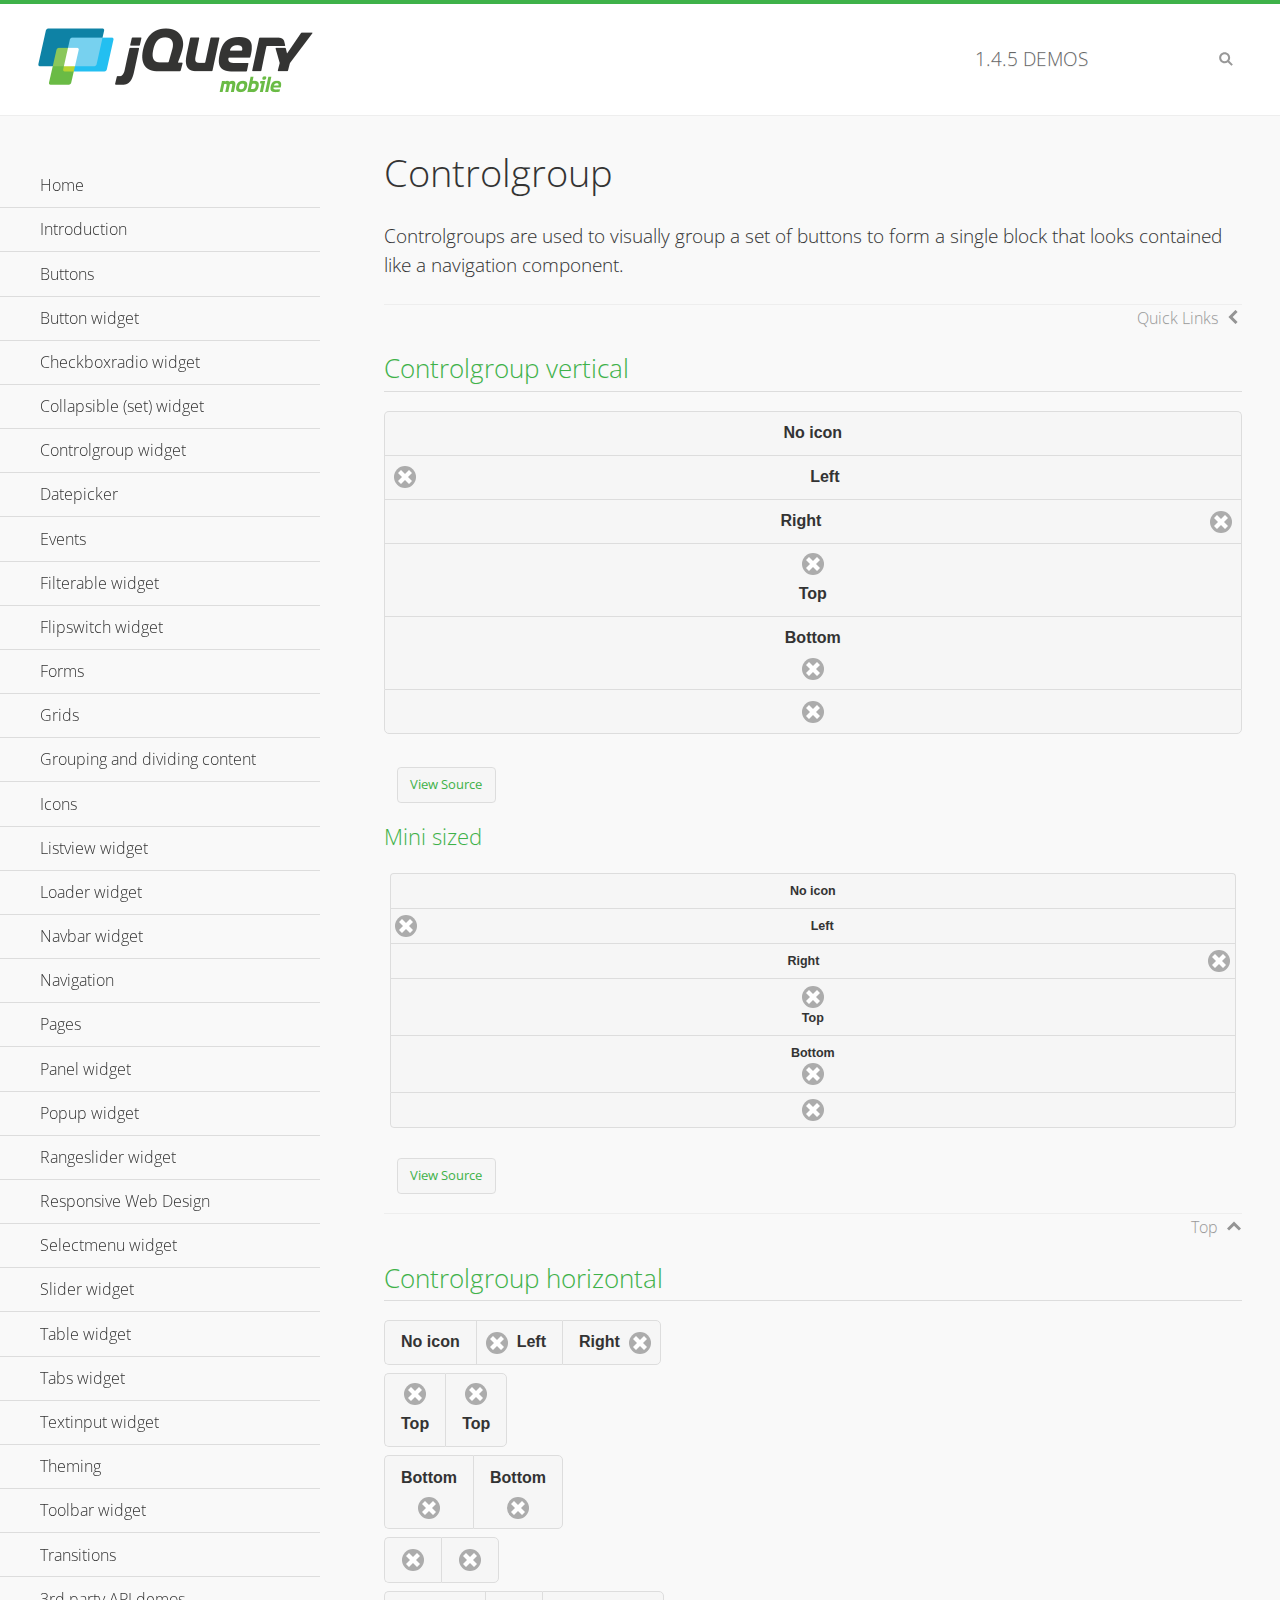
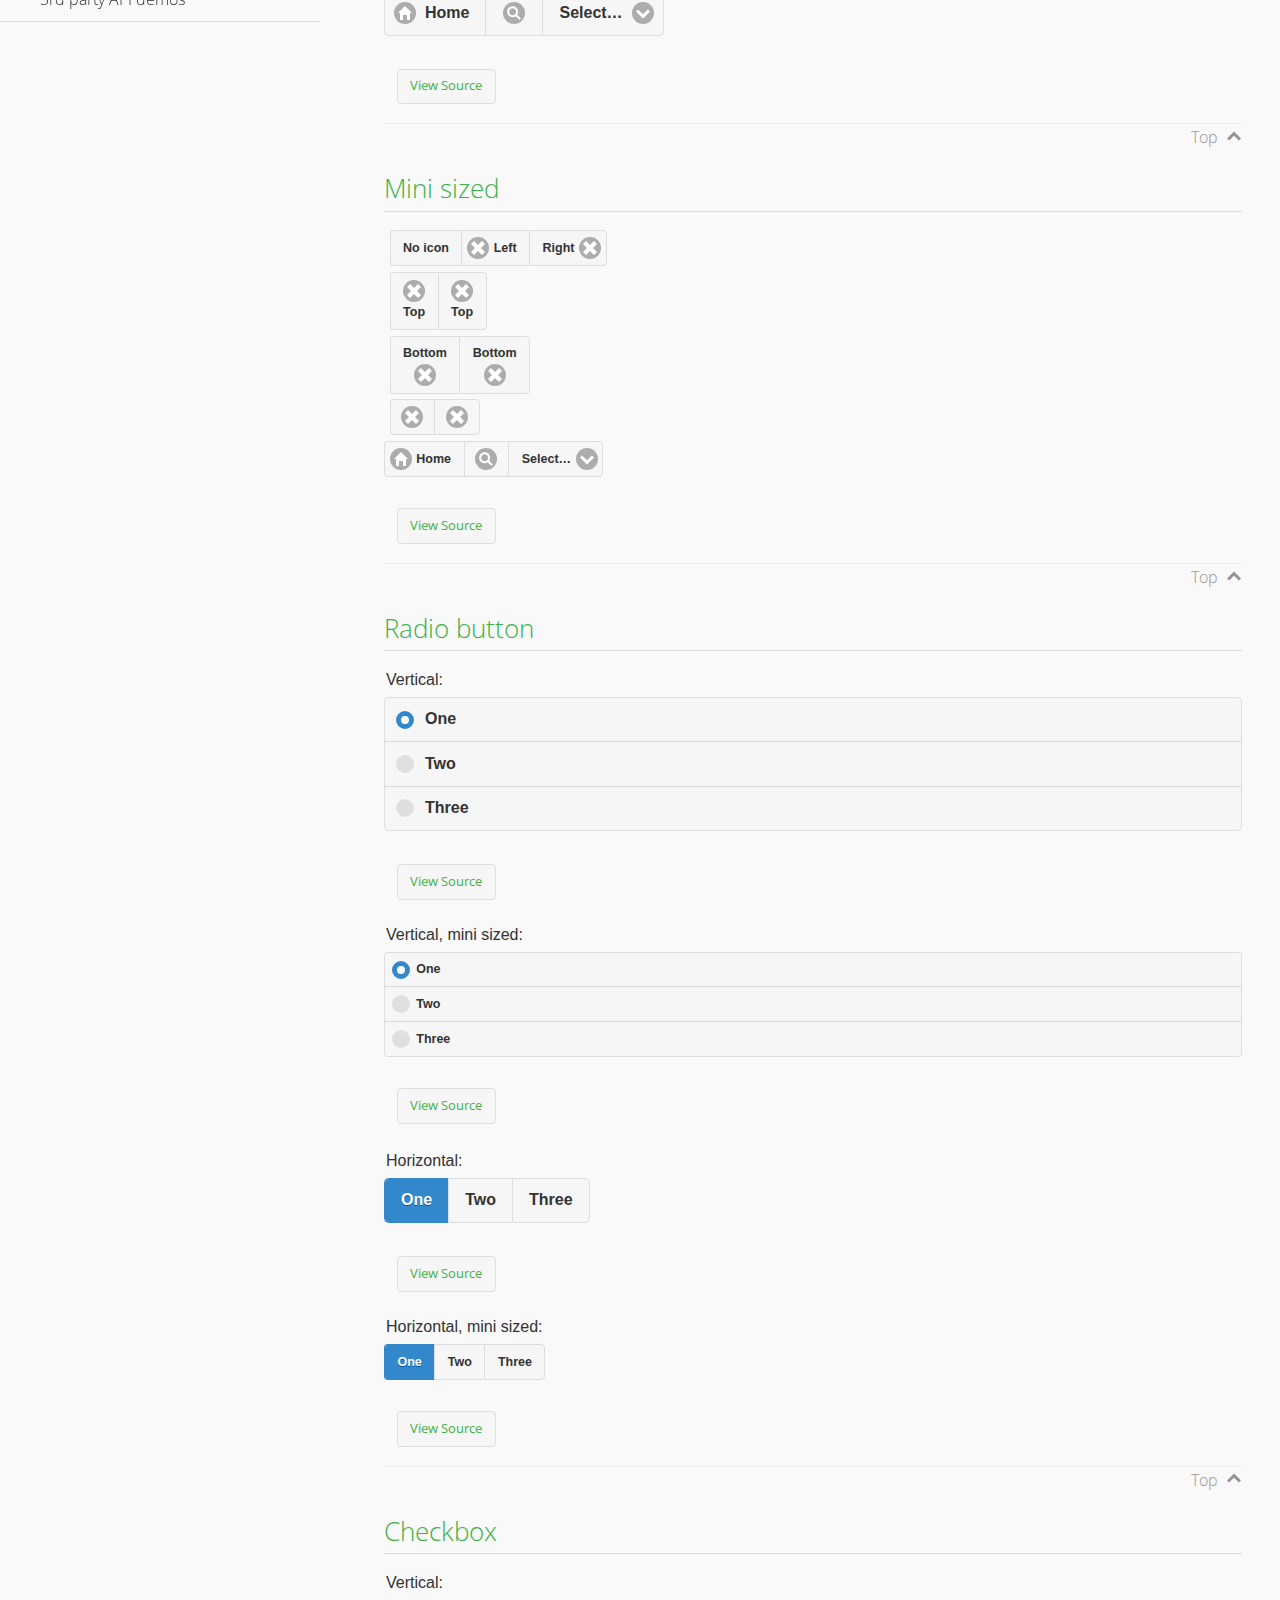
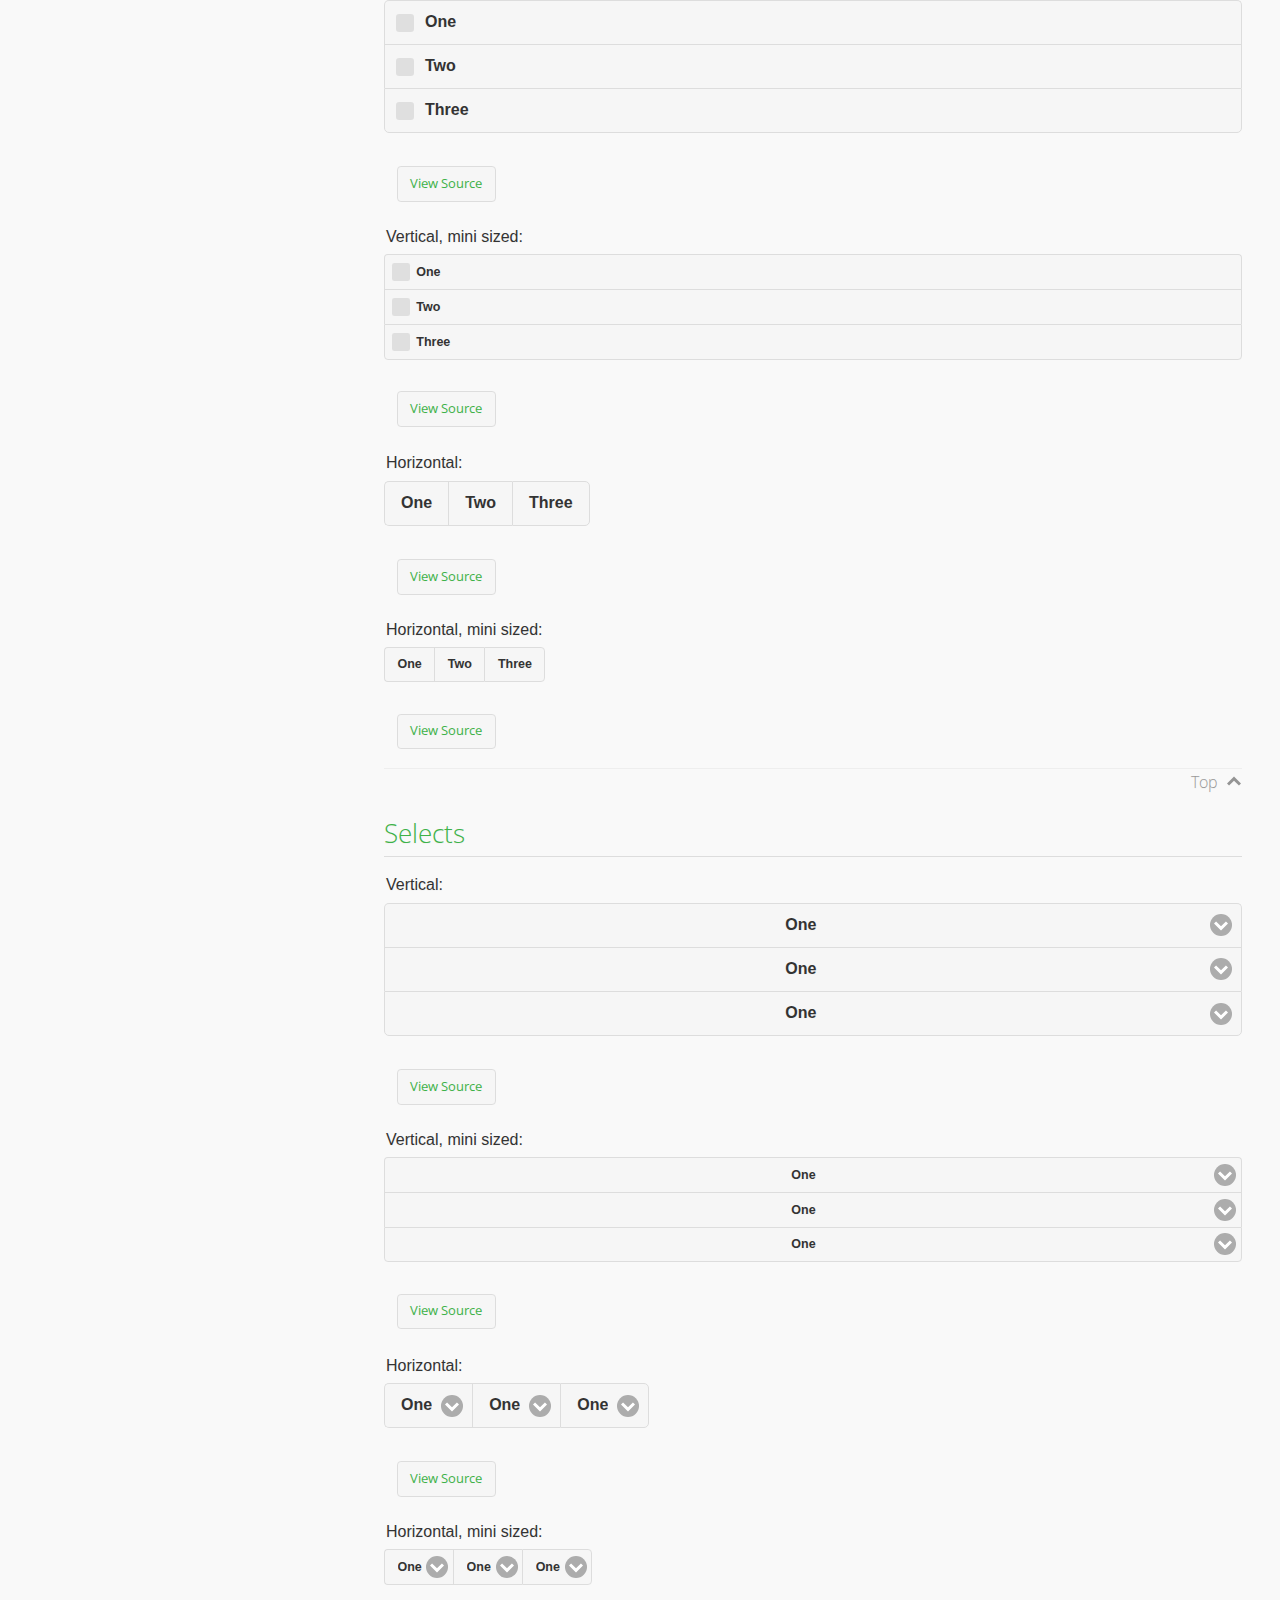
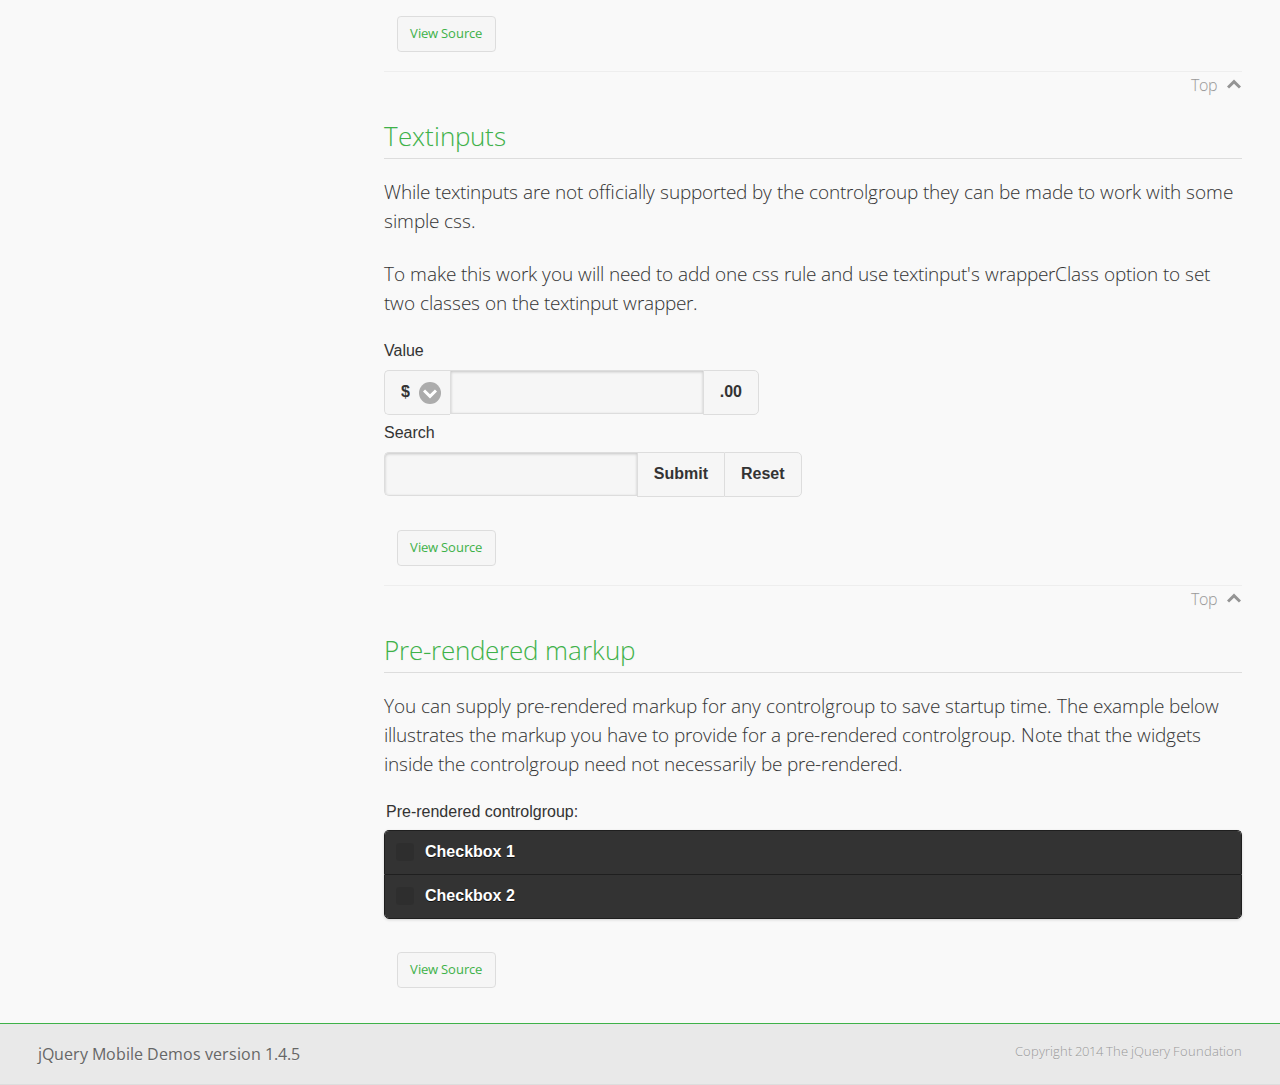
<file: team26_project-master/Code/scripts/demos/controlgroup/index.html>
<!DOCTYPE html>
<html>
<head>
	<meta charset="utf-8">
	<meta name="viewport" content="width=device-width, initial-scale=1">
	<title>Controlgroup - jQuery Mobile Demos</title>
	    <link rel="stylesheet" href="../css/themes/default/jquery.mobile-1.4.5.min.css">
	    <link rel="stylesheet" href="../_assets/css/jqm-demos.css">
	    <link rel="shortcut icon" href="../favicon.ico">
	    <link rel="stylesheet" href="http://fonts.googleapis.com/css?family=Open+Sans:300,400,700">
	    <script src="../js/jquery.js"></script>
	    <script src="../_assets/js/index.js"></script>
	    <script src="../js/jquery.mobile-1.4.5.min.js"></script>
	    <style>
	        #demo-borders .ui-collapsible .ui-collapsible-heading .ui-btn { border-top-width: 1px !important; }
	    </style>
	    <style id="textinput-controlgroup">
			.controlgroup-textinput{
				padding-top:.22em;
				padding-bottom:.22em;
			}
	    </style>
	</head>
	<body>
	<div data-role="page" class="jqm-demos" data-quicklinks="true">

	    <div data-role="header" class="jqm-header">
			<h2><a href="../" title="jQuery Mobile Demos home"><img src="../_assets/img/jquery-logo.png" alt="jQuery Mobile"></a></h2>
		<p><span class="jqm-version"></span> Demos</p>
	        <a href="#" class="jqm-navmenu-link ui-btn ui-btn-icon-notext ui-corner-all ui-icon-bars ui-nodisc-icon ui-alt-icon ui-btn-left">Menu</a>
	        <a href="#" class="jqm-search-link ui-btn ui-btn-icon-notext ui-corner-all ui-icon-search ui-nodisc-icon ui-alt-icon ui-btn-right">Search</a>
		    </div><!-- /header -->

	    <div role="main" class="ui-content jqm-content">

        <h1>Controlgroup</h1>

        <p>Controlgroups are used to visually group a set of buttons to form a single block that looks contained like a navigation component.
        </p>

		<h2>Controlgroup vertical</h2>

			<div data-demo-html="true">
				<div data-role="controlgroup">
					<a href="#" class="ui-btn ui-corner-all">No icon</a>
					<a href="#" class="ui-btn ui-corner-all ui-icon-delete ui-btn-icon-left">Left</a>
					<a href="#" class="ui-btn ui-corner-all ui-icon-delete ui-btn-icon-right">Right</a>
					<a href="#" class="ui-btn ui-corner-all ui-icon-delete ui-btn-icon-top">Top</a>
					<a href="#" class="ui-btn ui-corner-all ui-icon-delete ui-btn-icon-bottom">Bottom</a>
					<a href="#" class="ui-btn ui-corner-all ui-icon-delete ui-btn-icon-notext">Icon only</a>
				</div>
			</div><!--/demo-html -->

			<h3>Mini sized</h3>

			<div data-demo-html="true">
				<div data-role="controlgroup" data-mini="true">
					<a href="#" class="ui-btn ui-corner-all">No icon</a>
					<a href="#" class="ui-btn ui-corner-all ui-icon-delete ui-btn-icon-left">Left</a>
					<a href="#" class="ui-btn ui-corner-all ui-icon-delete ui-btn-icon-right">Right</a>
					<a href="#" class="ui-btn ui-corner-all ui-icon-delete ui-btn-icon-top">Top</a>
					<a href="#" class="ui-btn ui-corner-all ui-icon-delete ui-btn-icon-bottom">Bottom</a>
					<a href="#" class="ui-btn ui-corner-all ui-icon-delete ui-btn-icon-notext">Icon only</a>
				</div>
			</div><!--/demo-html -->

		<h2>Controlgroup horizontal</h2>

			<div data-demo-html="true">
				<div data-role="controlgroup" data-type="horizontal">
					<a href="#" class="ui-btn ui-corner-all">No icon</a>
					<a href="#" class="ui-btn ui-corner-all ui-icon-delete ui-btn-icon-left">Left</a>
					<a href="#" class="ui-btn ui-corner-all ui-icon-delete ui-btn-icon-right">Right</a>
				</div>
				<div data-role="controlgroup" data-type="horizontal">
					<a href="#" class="ui-btn ui-corner-all ui-icon-delete ui-btn-icon-top">Top</a>
					<a href="#" class="ui-btn ui-corner-all ui-icon-delete ui-btn-icon-top">Top</a>
				</div>
				<div data-role="controlgroup" data-type="horizontal">
					<a href="#" class="ui-btn ui-corner-all ui-icon-delete ui-btn-icon-bottom">Bottom</a>
					<a href="#" class="ui-btn ui-corner-all ui-icon-delete ui-btn-icon-bottom">Bottom</a>
				</div>
				<div data-role="controlgroup" data-type="horizontal">
					<a href="#" class="ui-btn ui-corner-all ui-icon-delete ui-btn-icon-notext">Icon only</a>
					<a href="#" class="ui-btn ui-corner-all ui-icon-delete ui-btn-icon-notext">Icon only</a>
				</div>
				<form>
					<fieldset data-role="controlgroup" data-type="horizontal">
						<button data-icon="home">Home</button>
						<button data-icon="search" data-iconpos="notext">Search</button>
						<label for="select-more-1a" class="ui-hidden-accessible">More</label>
						<select name="select-more-1a" id="select-more-1a">
							<option value="">Select&hellip;</option>
							<option value="#">One</option>
							<option value="#">Two</option>
							<option value="#">Three</option>
						</select>
					</fieldset>
				</form>
			</div><!--/demo-html -->

		<h2>Mini sized</h2>

			<div data-demo-html="true">
				<div data-role="controlgroup" data-type="horizontal" data-mini="true">
					<a href="#" class="ui-btn ui-corner-all">No icon</a>
					<a href="#" class="ui-btn ui-corner-all ui-icon-delete ui-btn-icon-left">Left</a>
					<a href="#" class="ui-btn ui-corner-all ui-icon-delete ui-btn-icon-right">Right</a>
				</div>
				<div data-role="controlgroup" data-type="horizontal" data-mini="true">
					<a href="#" class="ui-btn ui-corner-all ui-icon-delete ui-btn-icon-top">Top</a>
					<a href="#" class="ui-btn ui-corner-all ui-icon-delete ui-btn-icon-top">Top</a>
				</div>
				<div data-role="controlgroup" data-type="horizontal" data-mini="true">
					<a href="#" class="ui-btn ui-corner-all ui-icon-delete ui-btn-icon-bottom">Bottom</a>
					<a href="#" class="ui-btn ui-corner-all ui-icon-delete ui-btn-icon-bottom">Bottom</a>
				</div>
				<div data-role="controlgroup" data-type="horizontal" data-mini="true">
					<a href="#" class="ui-btn ui-corner-all ui-icon-delete ui-btn-icon-notext">Icon only</a>
					<a href="#" class="ui-btn ui-corner-all ui-icon-delete ui-btn-icon-notext">Icon only</a>
				</div>
				<form>
					<fieldset data-role="controlgroup" data-type="horizontal" data-mini="true">
						<button data-icon="home">Home</button>
						<button data-icon="search" data-iconpos="notext">Search</button>
						<label for="select-more-2a" class="ui-hidden-accessible">More</label>
						<select name="select-more-2a" id="select-more-2a">
							<option value="">Select&hellip;</option>
							<option value="#">One</option>
							<option value="#">Two</option>
							<option value="#">Three</option>
						</select>
					</fieldset>
				</form>
			</div><!--/demo-html -->

			<h2>Radio button</h2>

				<div data-demo-html="true">
					<form>
					<fieldset data-role="controlgroup">
						<legend>Vertical:</legend>
						<input type="radio" name="radio-choice-v-2" id="radio-choice-v-2a" value="on" checked="checked">
						<label for="radio-choice-v-2a">One</label>
						<input type="radio" name="radio-choice-v-2" id="radio-choice-v-2b" value="off">
						<label for="radio-choice-v-2b">Two</label>
						<input type="radio" name="radio-choice-v-2" id="radio-choice-v-2c" value="other">
						<label for="radio-choice-v-2c">Three</label>
					</fieldset>
					</form>
				</div><!--/demo-html -->

				<div data-demo-html="true">
					<form>
					<fieldset data-role="controlgroup" data-mini="true">
						<legend>Vertical, mini sized:</legend>
						<input type="radio" name="radio-choice-v-6" id="radio-choice-v-6a" value="on" checked="checked">
						<label for="radio-choice-v-6a">One</label>
						<input type="radio" name="radio-choice-v-6" id="radio-choice-v-6b" value="off">
						<label for="radio-choice-v-6b">Two</label>
						<input type="radio" name="radio-choice-v-6" id="radio-choice-v-6c" value="other">
						<label for="radio-choice-v-6c">Three</label>
					</fieldset>
					</form>
				</div><!--/demo-html -->

				<div data-demo-html="true">
					<form>
					<fieldset data-role="controlgroup" data-type="horizontal">
						<legend>Horizontal:</legend>
						<input type="radio" name="radio-choice-h-2" id="radio-choice-h-2a" value="on" checked="checked">
						<label for="radio-choice-h-2a">One</label>
						<input type="radio" name="radio-choice-h-2" id="radio-choice-h-2b" value="off">
						<label for="radio-choice-h-2b">Two</label>
						<input type="radio" name="radio-choice-h-2" id="radio-choice-h-2c" value="other">
						<label for="radio-choice-h-2c">Three</label>
					</fieldset>
					</form>
				</div><!--/demo-html -->

				<div data-demo-html="true">
					<form>
					<fieldset data-role="controlgroup" data-type="horizontal" data-mini="true">
						<legend>Horizontal, mini sized:</legend>
						<input type="radio" name="radio-choice-h-6" id="radio-choice-h-6a" value="on" checked="checked">
						<label for="radio-choice-h-6a">One</label>
						<input type="radio" name="radio-choice-h-6" id="radio-choice-h-6b" value="off">
						<label for="radio-choice-h-6b">Two</label>
						<input type="radio" name="radio-choice-h-6" id="radio-choice-h-6c" value="other">
						<label for="radio-choice-h-6c">Three</label>
					</fieldset>
					</form>
				</div><!--/demo-html -->

			<h2>Checkbox</h2>

				<div data-demo-html="true">
					<form>
					<fieldset data-role="controlgroup">
						<legend>Vertical:</legend>
						<input type="checkbox" name="checkbox-v-2a" id="checkbox-v-2a">
						<label for="checkbox-v-2a">One</label>
						<input type="checkbox" name="checkbox-v-2b" id="checkbox-v-2b">
						<label for="checkbox-v-2b">Two</label>
						<input type="checkbox" name="checkbox-v-2c" id="checkbox-v-2c">
						<label for="checkbox-v-2c">Three</label>
					</fieldset>
					</form>
				</div><!--/demo-html -->

				<div data-demo-html="true">
					<form>
					<fieldset data-role="controlgroup" data-mini="true">
						<legend>Vertical, mini sized:</legend>
						<input type="checkbox" name="checkbox-v-6a" id="checkbox-v-6a">
						<label for="checkbox-v-6a">One</label>
						<input type="checkbox" name="checkbox-v-6b" id="checkbox-v-6b">
						<label for="checkbox-v-6b">Two</label>
						<input type="checkbox" name="checkbox-v-6c" id="checkbox-v-6c">
						<label for="checkbox-v-6c">Three</label>
					</fieldset>
					</form>
				</div><!--/demo-html -->

				<div data-demo-html="true">
					<form>
					<fieldset data-role="controlgroup" data-type="horizontal">
						<legend>Horizontal:</legend>
						<input type="checkbox" name="checkbox-h-2a" id="checkbox-h-2a">
						<label for="checkbox-h-2a">One</label>
						<input type="checkbox" name="checkbox-h-2b" id="checkbox-h-2b">
						<label for="checkbox-h-2b">Two</label>
						<input type="checkbox" name="checkbox-h-2c" id="checkbox-h-2c">
						<label for="checkbox-h-2c">Three</label>
					</fieldset>
					</form>
				</div><!--/demo-html -->

				<div data-demo-html="true">
					<form>
					<fieldset data-role="controlgroup" data-type="horizontal" data-mini="true">
						<legend>Horizontal, mini sized:</legend>
						<input type="checkbox" name="checkbox-h-6a" id="checkbox-h-6a">
						<label for="checkbox-h-6a">One</label>
						<input type="checkbox" name="checkbox-h-6b" id="checkbox-h-6b">
						<label for="checkbox-h-6b">Two</label>
						<input type="checkbox" name="checkbox-h-6c" id="checkbox-h-6c">
						<label for="checkbox-h-6c">Three</label>
					</fieldset>
					</form>
				</div><!--/demo-html -->

			<h2>Selects</h2>

				<div data-demo-html="true">
					<form>
					<fieldset data-role="controlgroup">
						<legend>Vertical:</legend>
						<label for="select-v-2a">Select A</label>
						<select name="select-v-2a" id="select-v-2a">
							<option value="#">One</option>
							<option value="#">Two</option>
							<option value="#">Three</option>
						</select>
						<label for="select-v-2b">Select B</label>
						<select name="select-v-2b" id="select-v-2b">
							<option value="#">One</option>
							<option value="#">Two</option>
							<option value="#">Three</option>
						</select>
						<label for="select-v-2c">Select C</label>
						<select name="select-v-2c" id="select-v-2c">
							<option value="#">One</option>
							<option value="#">Two</option>
							<option value="#">Three</option>
						</select>
					</fieldset>
					</form>
				</div><!--/demo-html -->

				<div data-demo-html="true">
					<form>
					<fieldset data-role="controlgroup" data-mini="true">
						<legend>Vertical, mini sized:</legend>
						<label for="select-v-6a">Select A</label>
						<select name="select-v-6a" id="select-v-6a">
							<option value="#">One</option>
							<option value="#">Two</option>
							<option value="#">Three</option>
						</select>
						<label for="select-v-6b">Select B</label>
						<select name="select-v-6b" id="select-v-6b">
							<option value="#">One</option>
							<option value="#">Two</option>
							<option value="#">Three</option>
						</select>
						<label for="select-v-6c">Select C</label>
						<select name="select-v-6c" id="select-v-6c">
							<option value="#">One</option>
							<option value="#">Two</option>
							<option value="#">Three</option>
						</select>
					</fieldset>
					</form>
				</div><!--/demo-html -->

				<div data-demo-html="true">
					<form>
					<fieldset data-role="controlgroup" data-type="horizontal">
						<legend>Horizontal:</legend>
						<label for="select-h-2a">Select A</label>
						<select name="select-h-2a" id="select-h-2a">
							<option value="#">One</option>
							<option value="#">Two</option>
							<option value="#">Three</option>
						</select>
						<label for="select-h-2b">Select B</label>
						<select name="select-h-2b" id="select-h-2b">
							<option value="#">One</option>
							<option value="#">Two</option>
							<option value="#">Three</option>
						</select>
						<label for="select-h-2c">Select C</label>
						<select name="select-h-2c" id="select-h-2c">
							<option value="#">One</option>
							<option value="#">Two</option>
							<option value="#">Three</option>
						</select>
					</fieldset>
					</form>
				</div><!--/demo-html -->

				<div data-demo-html="true">
					<form>
					<fieldset data-role="controlgroup" data-type="horizontal" data-mini="true">
						<legend>Horizontal, mini sized:</legend>
						<label for="select-h-6a">Select A</label>
						<select name="select-h-6a" id="select-h-6a">
							<option value="#">One</option>
							<option value="#">Two</option>
							<option value="#">Three</option>
						</select>
						<label for="select-h-6b">Select B</label>
						<select name="select-h-6b" id="select-h-6b">
							<option value="#">One</option>
							<option value="#">Two</option>
							<option value="#">Three</option>
						</select>
						<label for="select-h-6c">Select C</label>
						<select name="select-h-6c" id="select-h-6c">
							<option value="#">One</option>
							<option value="#">Two</option>
							<option value="#">Three</option>
						</select>
					</fieldset>
					</form>
				</div><!--/demo-html -->

				<h2>Textinputs</h2>
				<p>While textinputs are not officially supported by the controlgroup they can be made to work with some simple css.</p>
				<p>To make this work you will need to add one css rule and use textinput's wrapperClass option to set two classes on the textinput wrapper.</p>
				<div data-demo-html="true" data-demo-css="#textinput-controlgroup">
					<label for="currency-controlgroup">Value</label>
					<div data-role="controlgroup" data-type="horizontal">
						<select>
							<option>$</option>
							<option>€</option>
							<option>£</option>
							<option>¥</option>
							<option>₩</option>
							<option>₹</option>
						</select>
						<input id="currency-controlgroup" type="text" data-wrapper-class="controlgroup-textinput ui-btn">
						<button>.00</button>
					</div>
					<label for="search-control-group">Search</label>
					<div data-role="controlgroup" data-type="horizontal">
						<input type="text" id="search-control-group" data-wrapper-class="controlgroup-textinput ui-btn">
						<button>Submit</button>
						<button>Reset</button>
					</div>
				</div>

		<h2>Pre-rendered markup</h2>
		<p>You can supply pre-rendered markup for any controlgroup to save startup time. The example below illustrates the markup you have to provide for a pre-rendered controlgroup. Note that the widgets inside the controlgroup need not necessarily be pre-rendered.</p>
		<div data-demo-html="true">
			<div data-role="controlgroup" data-enhanced="true" class="ui-controlgroup ui-controlgroup-vertical ui-group-theme-b ui-corner-all">
				<div role="heading" class="ui-controlgroup-label">
					<legend>Pre-rendered controlgroup:</legend>
				</div>
				<div class="ui-controlgroup-controls ui-shadow">
					<label for="pre-rendered-cb-1" class="ui-first-child">Checkbox 1</label>
					<input type="checkbox" id="pre-rendered-cb-1" name="pre-rendered-cb-1" value="1">
					<label for="pre-rendered-cb-2" class="ui-last-child">Checkbox 2</label>
					<input type="checkbox" id="pre-rendered-cb-2" name="pre-rendered-cb-2" value="2">
				</div>
			</div>
		</div>

	</div><!-- /content -->
	    <div data-role="panel" class="jqm-navmenu-panel" data-position="left" data-display="overlay" data-theme="a">
	    	<ul class="jqm-list ui-alt-icon ui-nodisc-icon">
<li data-filtertext="demos homepage" data-icon="home"><a href=".././">Home</a></li>
<li data-filtertext="introduction overview getting started"><a href="../intro/" data-ajax="false">Introduction</a></li>
<li data-filtertext="buttons button markup buttonmarkup method anchor link button element"><a href="../button-markup/" data-ajax="false">Buttons</a></li>
<li data-filtertext="form button widget input button submit reset"><a href="../button/" data-ajax="false">Button widget</a></li>
<li data-role="collapsible" data-enhanced="true" data-collapsed-icon="carat-d" data-expanded-icon="carat-u" data-iconpos="right" data-inset="false" class="ui-collapsible ui-collapsible-themed-content ui-collapsible-collapsed">
	<h3 class="ui-collapsible-heading ui-collapsible-heading-collapsed">
		<a href="#" class="ui-collapsible-heading-toggle ui-btn ui-btn-icon-right ui-btn-inherit ui-icon-carat-d">
		    Checkboxradio widget<span class="ui-collapsible-heading-status"> click to expand contents</span>
		</a>
	</h3>
	<div class="ui-collapsible-content ui-body-inherit ui-collapsible-content-collapsed" aria-hidden="true">
		<ul>
			<li data-filtertext="form checkboxradio widget checkbox input checkboxes controlgroups"><a href="../checkboxradio-checkbox/" data-ajax="false">Checkboxes</a></li>
			<li data-filtertext="form checkboxradio widget radio input radio buttons controlgroups"><a href="../checkboxradio-radio/" data-ajax="false">Radio buttons</a></li>
		</ul>
	</div>
</li>
<li data-role="collapsible" data-enhanced="true" data-collapsed-icon="carat-d" data-expanded-icon="carat-u" data-iconpos="right" data-inset="false" class="ui-collapsible ui-collapsible-themed-content ui-collapsible-collapsed">
	<h3 class="ui-collapsible-heading ui-collapsible-heading-collapsed">
		<a href="#" class="ui-collapsible-heading-toggle ui-btn ui-btn-icon-right ui-btn-inherit ui-icon-carat-d">
			Collapsible (set) widget<span class="ui-collapsible-heading-status"> click to expand contents</span>
		</a>
	</h3>
	<div class="ui-collapsible-content ui-body-inherit ui-collapsible-content-collapsed" aria-hidden="true">
		<ul>
			<li data-filtertext="collapsibles content formatting"><a href="../collapsible/" data-ajax="false">Collapsible</a></li>
			<li data-filtertext="dynamic collapsible set accordion append expand"><a href="../collapsible-dynamic/" data-ajax="false">Dynamic collapsibles</a></li>
			<li data-filtertext="accordions collapsible set widget content formatting grouped collapsibles"><a href="../collapsibleset/" data-ajax="false">Collapsible set</a></li>
		</ul>
	</div>
</li>
<li data-role="collapsible" data-enhanced="true" data-collapsed-icon="carat-d" data-expanded-icon="carat-u" data-iconpos="right" data-inset="false" class="ui-collapsible ui-collapsible-themed-content ui-collapsible-collapsed">
	<h3 class="ui-collapsible-heading ui-collapsible-heading-collapsed">
		<a href="#" class="ui-collapsible-heading-toggle ui-btn ui-btn-icon-right ui-btn-inherit ui-icon-carat-d">
			Controlgroup widget<span class="ui-collapsible-heading-status"> click to expand contents</span>
		</a>
	</h3>
	<div class="ui-collapsible-content ui-body-inherit ui-collapsible-content-collapsed" aria-hidden="true">
		<ul>
			<li data-filtertext="controlgroups selectmenu checkboxradio input grouped buttons horizontal vertical"><a href="../controlgroup/" data-ajax="false">Controlgroup</a></li>
			<li data-filtertext="dynamic controlgroup dynamically add buttons"><a href="../controlgroup-dynamic/" data-ajax="false">Dynamic controlgroups</a></li>
		</ul>
	</div>
</li>
<li data-filtertext="form datepicker widget date input"><a href="../datepicker/" data-ajax="false">Datepicker</a></li>
<li data-role="collapsible" data-enhanced="true" data-collapsed-icon="carat-d" data-expanded-icon="carat-u" data-iconpos="right" data-inset="false" class="ui-collapsible ui-collapsible-themed-content ui-collapsible-collapsed">
	<h3 class="ui-collapsible-heading ui-collapsible-heading-collapsed">
		<a href="#" class="ui-collapsible-heading-toggle ui-btn ui-btn-icon-right ui-btn-inherit ui-icon-carat-d">
			Events<span class="ui-collapsible-heading-status"> click to expand contents</span>
		</a>
	</h3>
	<div class="ui-collapsible-content ui-body-inherit ui-collapsible-content-collapsed" aria-hidden="true">
		<ul>
			<li data-filtertext="swipe to delete list items listviews swipe events"><a href="../swipe-list/" data-ajax="false">Swipe list items</a></li>
			<li data-filtertext="swipe to navigate swipe page navigation swipe events"><a href="../swipe-page/" data-ajax="false">Swipe page navigation</a></li>
		</ul>
	</div>
</li>
<li data-filtertext="filterable filter elements sorting searching listview table"><a href="../filterable/" data-ajax="false">Filterable widget</a></li>
<li data-filtertext="form flipswitch widget flip toggle switch binary select checkbox input"><a href="../flipswitch/" data-ajax="false">Flipswitch widget</a></li>
<li data-role="collapsible" data-enhanced="true" data-collapsed-icon="carat-d" data-expanded-icon="carat-u" data-iconpos="right" data-inset="false" class="ui-collapsible ui-collapsible-themed-content ui-collapsible-collapsed">
	<h3 class="ui-collapsible-heading ui-collapsible-heading-collapsed">
		<a href="#" class="ui-collapsible-heading-toggle ui-btn ui-btn-icon-right ui-btn-inherit ui-icon-carat-d">
			Forms<span class="ui-collapsible-heading-status"> click to expand contents</span>
		</a>
	</h3>
	<div class="ui-collapsible-content ui-body-inherit ui-collapsible-content-collapsed" aria-hidden="true">
		<ul>
			<li data-filtertext="forms text checkbox radio range button submit reset inputs selects textarea slider flipswitch label form elements"><a href="../forms/" data-ajax="false">Forms</a></li>
			<li data-filtertext="form hide labels hidden accessible ui-hidden-accessible forms"><a href="../forms-label-hidden-accessible/" data-ajax="false">Hide labels</a></li>
			<li data-filtertext="form field containers fieldcontain ui-field-contain forms"><a href="../forms-field-contain/" data-ajax="false">Field containers</a></li>
			<li data-filtertext="forms disabled form elements"><a href="../forms-disabled/" data-ajax="false">Forms disabled</a></li>
			<li data-filtertext="forms gallery examples overview forms text checkbox radio range button submit reset inputs selects textarea slider flipswitch label form elements"><a href="../forms-gallery/" data-ajax="false">Forms gallery</a></li>
		</ul>
	</div>
</li>
<li data-role="collapsible" data-enhanced="true" data-collapsed-icon="carat-d" data-expanded-icon="carat-u" data-iconpos="right" data-inset="false" class="ui-collapsible ui-collapsible-themed-content ui-collapsible-collapsed">
	<h3 class="ui-collapsible-heading ui-collapsible-heading-collapsed">
		<a href="#" class="ui-collapsible-heading-toggle ui-btn ui-btn-icon-right ui-btn-inherit ui-icon-carat-d">
			Grids<span class="ui-collapsible-heading-status"> click to expand contents</span>
		</a>
	</h3>
	<div class="ui-collapsible-content ui-body-inherit ui-collapsible-content-collapsed" aria-hidden="true">
		<ul>
			<li data-filtertext="grids columns blocks content formatting rwd responsive css framework"><a href="../grids/" data-ajax="false">Grids</a></li>
			<li data-filtertext="buttons in grids css framework"><a href="../grids-buttons/" data-ajax="false">Buttons in grids</a></li>
			<li data-filtertext="custom responsive grids rwd css framework"><a href="../grids-custom-responsive/" data-ajax="false">Custom responsive grids</a></li>
		</ul>
	</div>
</li>
<li data-filtertext="blocks content formatting sections heading"><a href="../body-bar-classes/" data-ajax="false">Grouping and dividing content</a></li>
<li data-role="collapsible" data-enhanced="true" data-collapsed-icon="carat-d" data-expanded-icon="carat-u" data-iconpos="right" data-inset="false" class="ui-collapsible ui-collapsible-themed-content ui-collapsible-collapsed">
	<h3 class="ui-collapsible-heading ui-collapsible-heading-collapsed">
		<a href="#" class="ui-collapsible-heading-toggle ui-btn ui-btn-icon-right ui-btn-inherit ui-icon-carat-d">
			Icons<span class="ui-collapsible-heading-status"> click to expand contents</span>
		</a>
	</h3>
	<div class="ui-collapsible-content ui-body-inherit ui-collapsible-content-collapsed" aria-hidden="true">
		<ul>
			<li data-filtertext="button icons svg disc alt custom icon position"><a href="../icons/" data-ajax="false">Icons</a></li>
			<li data-filtertext=""><a href="../icons-grunticon/" data-ajax="false">Grunticon loader</a></li>
		</ul>
	</div>
</li>
<li data-role="collapsible" data-enhanced="true" data-collapsed-icon="carat-d" data-expanded-icon="carat-u" data-iconpos="right" data-inset="false" class="ui-collapsible ui-collapsible-themed-content ui-collapsible-collapsed">
	<h3 class="ui-collapsible-heading ui-collapsible-heading-collapsed">
		<a href="#" class="ui-collapsible-heading-toggle ui-btn ui-btn-icon-right ui-btn-inherit ui-icon-carat-d">
			Listview widget<span class="ui-collapsible-heading-status"> click to expand contents</span>
		</a>
	</h3>
	<div class="ui-collapsible-content ui-body-inherit ui-collapsible-content-collapsed" aria-hidden="true">
		<ul>
			<li data-filtertext="listview widget thumbnails icons nested split button collapsible ul ol"><a href="../listview/" data-ajax="false">Listview</a></li>
			<li data-filtertext="autocomplete filterable reveal listview filtertextbeforefilter placeholder"><a href="../listview-autocomplete/" data-ajax="false">Listview autocomplete</a></li>
			<li data-filtertext="autocomplete filterable reveal listview remote data filtertextbeforefilter placeholder"><a href="../listview-autocomplete-remote/" data-ajax="false">Listview autocomplete remote data</a></li>
			<li data-filtertext="autodividers anchor jump scroll linkbars listview lists ul ol"><a href="../listview-autodividers-linkbar/" data-ajax="false">Listview autodividers linkbar</a></li>
			<li data-filtertext="listview autodividers selector autodividersselector lists ul ol"><a href="../listview-autodividers-selector/" data-ajax="false">Listview autodividers selector</a></li>
			<li data-filtertext="listview nested list items"><a href="../listview-nested-lists/" data-ajax="false">Nested Listviews</a></li>
			<li data-filtertext="listview collapsible list items flat"><a href="../listview-collapsible-item-flat/" data-ajax="false">Listview collapsible list items (flat)</a></li>
			<li data-filtertext="listview collapsible list indented"><a href="../listview-collapsible-item-indented/" data-ajax="false">Listview collapsible list items (indented)</a></li>
			<li data-filtertext="grid listview responsive grids responsive listviews lists ul"><a href="../listview-grid/" data-ajax="false">Listview responsive grid</a></li>
		</ul>
	</div>
</li>
<li data-filtertext="loader widget page loading navigation overlay spinner"><a href="../loader/" data-ajax="false">Loader widget</a></li>
<li data-filtertext="navbar widget navmenu toolbars header footer"><a href="../navbar/" data-ajax="false">Navbar widget</a></li>
<li data-role="collapsible" data-enhanced="true" data-collapsed-icon="carat-d" data-expanded-icon="carat-u" data-iconpos="right" data-inset="false" class="ui-collapsible ui-collapsible-themed-content ui-collapsible-collapsed">
	<h3 class="ui-collapsible-heading ui-collapsible-heading-collapsed">
		<a href="#" class="ui-collapsible-heading-toggle ui-btn ui-btn-icon-right ui-btn-inherit ui-icon-carat-d">
			Navigation<span class="ui-collapsible-heading-status"> click to expand contents</span>
		</a>
	</h3>
	<div class="ui-collapsible-content ui-body-inherit ui-collapsible-content-collapsed" aria-hidden="true">
		<ul>
			<li data-filtertext="ajax navigation navigate widget history event method"><a href="../navigation/" data-ajax="false">Navigation</a></li>
			<li data-filtertext="linking pages page links navigation ajax prefetch cache"><a href="../navigation-linking-pages/" data-ajax="false">Linking pages</a></li>
			<!-- <li data-filtertext="php redirect server redirection server-side navigation"><a href="../navigation-php-redirect/" data-ajax="false">PHP redirect demo</a></li>-->
			<li data-filtertext="navigation redirection hash query"><a href="../navigation-hash-processing/" data-ajax="false">Hash processing demo</a></li>
			<li data-filtertext="navigation redirection hash query"><a href="../page-events/" data-ajax="false">Page Navigation Events</a></li>
		</ul>
	</div>
</li>
<li data-role="collapsible" data-enhanced="true" data-collapsed-icon="carat-d" data-expanded-icon="carat-u" data-iconpos="right" data-inset="false" class="ui-collapsible ui-collapsible-themed-content ui-collapsible-collapsed">
	<h3 class="ui-collapsible-heading ui-collapsible-heading-collapsed">
		<a href="#" class="ui-collapsible-heading-toggle ui-btn ui-btn-icon-right ui-btn-inherit ui-icon-carat-d">
			Pages<span class="ui-collapsible-heading-status"> click to expand contents</span>
		</a>
	</h3>
	<div class="ui-collapsible-content ui-body-inherit ui-collapsible-content-collapsed" aria-hidden="true">
		<ul>
			<li data-filtertext="pages page widget ajax navigation"><a href="../pages/" data-ajax="false">Pages</a></li>
			<li data-filtertext="single page"><a href="../pages-single-page/" data-ajax="false">Single page</a></li>
			<li data-filtertext="multipage multi-page page"><a href="../pages-multi-page/" data-ajax="false">Multi-page template</a></li>
			<li data-filtertext="dialog page widget modal popup"><a href="../pages-dialog/" data-ajax="false">Dialog page</a></li>
		</ul>
	</div>
</li>
<li data-role="collapsible" data-enhanced="true" data-collapsed-icon="carat-d" data-expanded-icon="carat-u" data-iconpos="right" data-inset="false" class="ui-collapsible ui-collapsible-themed-content ui-collapsible-collapsed">
	<h3 class="ui-collapsible-heading ui-collapsible-heading-collapsed">
		<a href="#" class="ui-collapsible-heading-toggle ui-btn ui-btn-icon-right ui-btn-inherit ui-icon-carat-d">
			Panel widget<span class="ui-collapsible-heading-status"> click to expand contents</span>
		</a>
	</h3>
	<div class="ui-collapsible-content ui-body-inherit ui-collapsible-content-collapsed" aria-hidden="true">
		<ul>
			<li data-filtertext="panel widget sliding panels reveal push overlay responsive"><a href="../panel/" data-ajax="false">Panel</a></li>
			<li data-filtertext=""><a href="../panel-external/" data-ajax="false">External panels</a></li>
			<li data-filtertext="panel "><a href="../panel-fixed/" data-ajax="false">Fixed panels</a></li>
			<li data-filtertext="panel slide panels sliding panels shadow rwd responsive breakpoint"><a href="../panel-responsive/" data-ajax="false">Panels responsive</a></li>
			<li data-filtertext="panel custom style custom panel width reveal shadow listview panel styling page background wrapper"><a href="../panel-styling/" data-ajax="false">Custom panel style</a></li>
			<li data-filtertext="panel open on swipe"><a href="../panel-swipe-open/" data-ajax="false">Panel open on swipe</a></li>
			<li data-filtertext="panels outside page internal external toolbars"><a href="../panel-external-internal/" data-ajax="false">Panel external and internal</a></li>
		</ul>
	</div>
</li>
<li data-role="collapsible" data-enhanced="true" data-collapsed-icon="carat-d" data-expanded-icon="carat-u" data-iconpos="right" data-inset="false" class="ui-collapsible ui-collapsible-themed-content ui-collapsible-collapsed">
	<h3 class="ui-collapsible-heading ui-collapsible-heading-collapsed">
		<a href="#" class="ui-collapsible-heading-toggle ui-btn ui-btn-icon-right ui-btn-inherit ui-icon-carat-d">
			Popup widget<span class="ui-collapsible-heading-status"> click to expand contents</span>
		</a>
	</h3>
	<div class="ui-collapsible-content ui-body-inherit ui-collapsible-content-collapsed" aria-hidden="true">
		<ul>
			<li data-filtertext="popup widget popups dialog modal transition tooltip lightbox form overlay screen flip pop fade transition"><a href="../popup/" data-ajax="false">Popup</a></li>
			<li data-filtertext="popup alignment position"><a href="../popup-alignment/" data-ajax="false">Popup alignment</a></li>
			<li data-filtertext="popup arrow size popups popover"><a href="../popup-arrow-size/" data-ajax="false">Popup arrow size</a></li>
			<li data-filtertext="dynamic popups popup images lightbox"><a href="../popup-dynamic/" data-ajax="false">Dynamic popups</a></li>
			<li data-filtertext="popups with iframes scaling"><a href="../popup-iframe/" data-ajax="false">Popups with iframes</a></li>
			<li data-filtertext="popup image scaling"><a href="../popup-image-scaling/" data-ajax="false">Popup image scaling</a></li>
			<li data-filtertext="external popup outside multi-page"><a href="../popup-outside-multipage/" data-ajax="false">Popup outside multi-page</a></li>
		</ul>
	</div>
</li>
<li data-filtertext="form rangeslider widget dual sliders dual handle sliders range input"><a href="../rangeslider/" data-ajax="false">Rangeslider widget</a></li>
<li data-filtertext="responsive web design rwd adaptive progressive enhancement PE accessible mobile breakpoints media query media queries"><a href="../rwd/" data-ajax="false">Responsive Web Design</a></li>
<li data-role="collapsible" data-enhanced="true" data-collapsed-icon="carat-d" data-expanded-icon="carat-u" data-iconpos="right" data-inset="false" class="ui-collapsible ui-collapsible-themed-content ui-collapsible-collapsed">
	<h3 class="ui-collapsible-heading ui-collapsible-heading-collapsed">
		<a href="#" class="ui-collapsible-heading-toggle ui-btn ui-btn-icon-right ui-btn-inherit ui-icon-carat-d">
			Selectmenu widget<span class="ui-collapsible-heading-status"> click to expand contents</span>
		</a>
	</h3>
	<div class="ui-collapsible-content ui-body-inherit ui-collapsible-content-collapsed" aria-hidden="true">
		<ul>
			<li data-filtertext="form selectmenu widget select input custom select menu selects"><a href="../selectmenu/" data-ajax="false">Selectmenu</a></li>
			<li data-filtertext="form custom select menu selectmenu widget custom menu option optgroup multiple selects"><a href="../selectmenu-custom/" data-ajax="false">Custom select menu</a></li>
			<li data-filtertext="filterable select filter popup dialog"><a href="../selectmenu-custom-filter/" data-ajax="false">Custom select menu with filter</a></li>
		</ul>
	</div>
</li>
<li data-role="collapsible" data-enhanced="true" data-collapsed-icon="carat-d" data-expanded-icon="carat-u" data-iconpos="right" data-inset="false" class="ui-collapsible ui-collapsible-themed-content ui-collapsible-collapsed">
	<h3 class="ui-collapsible-heading ui-collapsible-heading-collapsed">
		<a href="#" class="ui-collapsible-heading-toggle ui-btn ui-btn-icon-right ui-btn-inherit ui-icon-carat-d">
			Slider widget<span class="ui-collapsible-heading-status"> click to expand contents</span>
		</a>
	</h3>
	<div class="ui-collapsible-content ui-body-inherit ui-collapsible-content-collapsed" aria-hidden="true">
		<ul>
			<li data-filtertext="form slider widget range input single sliders"><a href="../slider/" data-ajax="false">Slider</a></li>
			<li data-filtertext="form slider widget flipswitch slider binary select flip toggle switch"><a href="../slider-flipswitch/" data-ajax="false">Slider flip toggle switch</a></li>
			<li data-filtertext="form slider tooltip handle value input range sliders"><a href="../slider-tooltip/" data-ajax="false">Slider tooltip</a></li>
		</ul>
	</div>
</li>
<li data-role="collapsible" data-enhanced="true" data-collapsed-icon="carat-d" data-expanded-icon="carat-u" data-iconpos="right" data-inset="false" class="ui-collapsible ui-collapsible-themed-content ui-collapsible-collapsed">
	<h3 class="ui-collapsible-heading ui-collapsible-heading-collapsed">
		<a href="#" class="ui-collapsible-heading-toggle ui-btn ui-btn-icon-right ui-btn-inherit ui-icon-carat-d">
			Table widget<span class="ui-collapsible-heading-status"> click to expand contents</span>
		</a>
	</h3>
	<div class="ui-collapsible-content ui-body-inherit ui-collapsible-content-collapsed" aria-hidden="true">
		<ul>
			<li data-filtertext="table widget reflow column toggle th td responsive tables rwd hide show tabular"><a href="../table-column-toggle/" data-ajax="false">Table Column Toggle</a></li>
			<li data-filtertext="table column toggle phone comparison demo"><a href="../table-column-toggle-example/" data-ajax="false">Table Column Toggle demo</a></li>
			<li data-filtertext="responsive tables table column toggle heading groups rwd breakpoint"><a href="../table-column-toggle-heading-groups/" data-ajax="false">Table Column Toggle heading groups</a></li>
			<li data-filtertext="responsive tables table column toggle hide rwd breakpoint customization options"><a href="../table-column-toggle-options/" data-ajax="false">Table Column Toggle options</a></li>
			<li data-filtertext="table reflow th td responsive rwd columns tabular"><a href="../table-reflow/" data-ajax="false">Table Reflow</a></li>
			<li data-filtertext="responsive tables table reflow heading groups rwd breakpoint"><a href="../table-reflow-heading-groups/" data-ajax="false">Table Reflow heading groups</a></li>
			<li data-filtertext="responsive tables table reflow stripes strokes table style"><a href="../table-reflow-stripes-strokes/" data-ajax="false">Table Reflow stripes and strokes</a></li>
			<li data-filtertext="responsive tables table reflow stack custom styles"><a href="../table-reflow-styling/" data-ajax="false">Table Reflow custom styles</a></li>
		</ul>
	</div>
</li>
<li data-filtertext="ui tabs widget"><a href="../tabs/" data-ajax="false">Tabs widget</a></li>
<li data-filtertext="form textinput widget text input textarea number date time tel email file color password"><a href="../textinput/" data-ajax="false">Textinput widget</a></li>
<li data-role="collapsible" data-enhanced="true" data-collapsed-icon="carat-d" data-expanded-icon="carat-u" data-iconpos="right" data-inset="false" class="ui-collapsible ui-collapsible-themed-content ui-collapsible-collapsed">
	<h3 class="ui-collapsible-heading ui-collapsible-heading-collapsed">
		<a href="#" class="ui-collapsible-heading-toggle ui-btn ui-btn-icon-right ui-btn-inherit ui-icon-carat-d">
			Theming<span class="ui-collapsible-heading-status"> click to expand contents</span>
		</a>
	</h3>
	<div class="ui-collapsible-content ui-body-inherit ui-collapsible-content-collapsed" aria-hidden="true">
		<ul>
			<li data-filtertext="default theme swatches theming style css"><a href="../theme-default/" data-ajax="false">Default theme</a></li>
			<li data-filtertext="classic theme old theme swatches theming style css"><a href="../theme-classic/" data-ajax="false">Classic theme</a></li>
		</ul>
	</div>
</li>
<li data-role="collapsible" data-enhanced="true" data-collapsed-icon="carat-d" data-expanded-icon="carat-u" data-iconpos="right" data-inset="false" class="ui-collapsible ui-collapsible-themed-content ui-collapsible-collapsed">
	<h3 class="ui-collapsible-heading ui-collapsible-heading-collapsed">
		<a href="#" class="ui-collapsible-heading-toggle ui-btn ui-btn-icon-right ui-btn-inherit ui-icon-carat-d">
			Toolbar widget<span class="ui-collapsible-heading-status"> click to expand contents</span>
		</a>
	</h3>
	<div class="ui-collapsible-content ui-body-inherit ui-collapsible-content-collapsed" aria-hidden="true">
		<ul>
			<li data-filtertext="toolbar widget header footer toolbars fixed fullscreen external sections"><a href="../toolbar/" data-ajax="false">Toolbar</a></li>
			<li data-filtertext="dynamic toolbars dynamically add toolbar header footer"><a href="../toolbar-dynamic/" data-ajax="false">Dynamic toolbars</a></li>
			<li data-filtertext="external toolbars header footer"><a href="../toolbar-external/" data-ajax="false">External toolbars</a></li>
			<li data-filtertext="fixed toolbars header footer"><a href="../toolbar-fixed/" data-ajax="false">Fixed toolbars</a></li>
			<li data-filtertext="fixed fullscreen toolbars header footer"><a href="../toolbar-fixed-fullscreen/" data-ajax="false">Fullscreen toolbars</a></li>
			<li data-filtertext="external fixed toolbars header footer"><a href="../toolbar-fixed-external/" data-ajax="false">Fixed external toolbars</a></li>
			<li data-filtertext="external persistent toolbars header footer navbar navmenu"><a href="../toolbar-fixed-persistent/" data-ajax="false">Persistent toolbars</a></li>
			<li data-filtertext="external ajax optimized toolbars persistent toolbars header footer navbar"><a href="../toolbar-fixed-persistent-optimized/" data-ajax="false">Ajax optimized toolbars</a></li>
			<li data-filtertext="form in toolbars header footer"><a href="../toolbar-fixed-forms/" data-ajax="false">Form in toolbar</a></li>
		</ul>
	</div>
</li>
<li data-filtertext="page transitions animated pages popup navigation flip slide fade pop"><a href="../transitions/" data-ajax="false">Transitions</a></li>
<li data-role="collapsible" data-enhanced="true" data-collapsed-icon="carat-d" data-expanded-icon="carat-u" data-iconpos="right" data-inset="false" class="ui-collapsible ui-collapsible-themed-content ui-collapsible-collapsed">
	<h3 class="ui-collapsible-heading ui-collapsible-heading-collapsed">
		<a href="#" class="ui-collapsible-heading-toggle ui-btn ui-btn-icon-right ui-btn-inherit ui-icon-carat-d">
			3rd party API demos<span class="ui-collapsible-heading-status"> click to expand contents</span>
		</a>
	</h3>
	<div class="ui-collapsible-content ui-body-inherit ui-collapsible-content-collapsed" aria-hidden="true">
		<ul>
			<li data-filtertext="backbone requirejs navigation router"><a href="../backbone-requirejs/" data-ajax="false">Backbone RequireJS</a></li>
			<li data-filtertext="google maps geolocation demo"><a href="../map-geolocation/" data-ajax="false">Google Maps geolocation</a></li>
			<li data-filtertext="google maps hybrid"><a href="../map-list-toggle/" data-ajax="false">Google Maps list toggle</a></li>
		</ul>
	</div>
</li>



		     </ul>
		</div><!-- /panel -->


	<div data-role="footer" data-position="fixed" data-tap-toggle="false" class="jqm-footer">
		<p>jQuery Mobile Demos version <span class="jqm-version"></span></p>
		<p>Copyright 2014 The jQuery Foundation</p>
	</div><!-- /footer -->
	<!-- TODO: This should become an external panel so we can add input to markup (unique ID) -->
    <div data-role="panel" class="jqm-search-panel" data-position="right" data-display="overlay" data-theme="a">
		<div class="jqm-search">
			<ul class="jqm-list" data-filter-placeholder="Search demos..." data-filter-reveal="true">
<li data-filtertext="demos homepage" data-icon="home"><a href=".././">Home</a></li>
<li data-filtertext="introduction overview getting started"><a href="../intro/" data-ajax="false">Introduction</a></li>
<li data-filtertext="buttons button markup buttonmarkup method anchor link button element"><a href="../button-markup/" data-ajax="false">Buttons</a></li>
<li data-filtertext="form button widget input button submit reset"><a href="../button/" data-ajax="false">Button widget</a></li>
<li data-role="collapsible" data-enhanced="true" data-collapsed-icon="carat-d" data-expanded-icon="carat-u" data-iconpos="right" data-inset="false" class="ui-collapsible ui-collapsible-themed-content ui-collapsible-collapsed">
	<h3 class="ui-collapsible-heading ui-collapsible-heading-collapsed">
		<a href="#" class="ui-collapsible-heading-toggle ui-btn ui-btn-icon-right ui-btn-inherit ui-icon-carat-d">
		    Checkboxradio widget<span class="ui-collapsible-heading-status"> click to expand contents</span>
		</a>
	</h3>
	<div class="ui-collapsible-content ui-body-inherit ui-collapsible-content-collapsed" aria-hidden="true">
		<ul>
			<li data-filtertext="form checkboxradio widget checkbox input checkboxes controlgroups"><a href="../checkboxradio-checkbox/" data-ajax="false">Checkboxes</a></li>
			<li data-filtertext="form checkboxradio widget radio input radio buttons controlgroups"><a href="../checkboxradio-radio/" data-ajax="false">Radio buttons</a></li>
		</ul>
	</div>
</li>
<li data-role="collapsible" data-enhanced="true" data-collapsed-icon="carat-d" data-expanded-icon="carat-u" data-iconpos="right" data-inset="false" class="ui-collapsible ui-collapsible-themed-content ui-collapsible-collapsed">
	<h3 class="ui-collapsible-heading ui-collapsible-heading-collapsed">
		<a href="#" class="ui-collapsible-heading-toggle ui-btn ui-btn-icon-right ui-btn-inherit ui-icon-carat-d">
			Collapsible (set) widget<span class="ui-collapsible-heading-status"> click to expand contents</span>
		</a>
	</h3>
	<div class="ui-collapsible-content ui-body-inherit ui-collapsible-content-collapsed" aria-hidden="true">
		<ul>
			<li data-filtertext="collapsibles content formatting"><a href="../collapsible/" data-ajax="false">Collapsible</a></li>
			<li data-filtertext="dynamic collapsible set accordion append expand"><a href="../collapsible-dynamic/" data-ajax="false">Dynamic collapsibles</a></li>
			<li data-filtertext="accordions collapsible set widget content formatting grouped collapsibles"><a href="../collapsibleset/" data-ajax="false">Collapsible set</a></li>
		</ul>
	</div>
</li>
<li data-role="collapsible" data-enhanced="true" data-collapsed-icon="carat-d" data-expanded-icon="carat-u" data-iconpos="right" data-inset="false" class="ui-collapsible ui-collapsible-themed-content ui-collapsible-collapsed">
	<h3 class="ui-collapsible-heading ui-collapsible-heading-collapsed">
		<a href="#" class="ui-collapsible-heading-toggle ui-btn ui-btn-icon-right ui-btn-inherit ui-icon-carat-d">
			Controlgroup widget<span class="ui-collapsible-heading-status"> click to expand contents</span>
		</a>
	</h3>
	<div class="ui-collapsible-content ui-body-inherit ui-collapsible-content-collapsed" aria-hidden="true">
		<ul>
			<li data-filtertext="controlgroups selectmenu checkboxradio input grouped buttons horizontal vertical"><a href="../controlgroup/" data-ajax="false">Controlgroup</a></li>
			<li data-filtertext="dynamic controlgroup dynamically add buttons"><a href="../controlgroup-dynamic/" data-ajax="false">Dynamic controlgroups</a></li>
		</ul>
	</div>
</li>
<li data-filtertext="form datepicker widget date input"><a href="../datepicker/" data-ajax="false">Datepicker</a></li>
<li data-role="collapsible" data-enhanced="true" data-collapsed-icon="carat-d" data-expanded-icon="carat-u" data-iconpos="right" data-inset="false" class="ui-collapsible ui-collapsible-themed-content ui-collapsible-collapsed">
	<h3 class="ui-collapsible-heading ui-collapsible-heading-collapsed">
		<a href="#" class="ui-collapsible-heading-toggle ui-btn ui-btn-icon-right ui-btn-inherit ui-icon-carat-d">
			Events<span class="ui-collapsible-heading-status"> click to expand contents</span>
		</a>
	</h3>
	<div class="ui-collapsible-content ui-body-inherit ui-collapsible-content-collapsed" aria-hidden="true">
		<ul>
			<li data-filtertext="swipe to delete list items listviews swipe events"><a href="../swipe-list/" data-ajax="false">Swipe list items</a></li>
			<li data-filtertext="swipe to navigate swipe page navigation swipe events"><a href="../swipe-page/" data-ajax="false">Swipe page navigation</a></li>
		</ul>
	</div>
</li>
<li data-filtertext="filterable filter elements sorting searching listview table"><a href="../filterable/" data-ajax="false">Filterable widget</a></li>
<li data-filtertext="form flipswitch widget flip toggle switch binary select checkbox input"><a href="../flipswitch/" data-ajax="false">Flipswitch widget</a></li>
<li data-role="collapsible" data-enhanced="true" data-collapsed-icon="carat-d" data-expanded-icon="carat-u" data-iconpos="right" data-inset="false" class="ui-collapsible ui-collapsible-themed-content ui-collapsible-collapsed">
	<h3 class="ui-collapsible-heading ui-collapsible-heading-collapsed">
		<a href="#" class="ui-collapsible-heading-toggle ui-btn ui-btn-icon-right ui-btn-inherit ui-icon-carat-d">
			Forms<span class="ui-collapsible-heading-status"> click to expand contents</span>
		</a>
	</h3>
	<div class="ui-collapsible-content ui-body-inherit ui-collapsible-content-collapsed" aria-hidden="true">
		<ul>
			<li data-filtertext="forms text checkbox radio range button submit reset inputs selects textarea slider flipswitch label form elements"><a href="../forms/" data-ajax="false">Forms</a></li>
			<li data-filtertext="form hide labels hidden accessible ui-hidden-accessible forms"><a href="../forms-label-hidden-accessible/" data-ajax="false">Hide labels</a></li>
			<li data-filtertext="form field containers fieldcontain ui-field-contain forms"><a href="../forms-field-contain/" data-ajax="false">Field containers</a></li>
			<li data-filtertext="forms disabled form elements"><a href="../forms-disabled/" data-ajax="false">Forms disabled</a></li>
			<li data-filtertext="forms gallery examples overview forms text checkbox radio range button submit reset inputs selects textarea slider flipswitch label form elements"><a href="../forms-gallery/" data-ajax="false">Forms gallery</a></li>
		</ul>
	</div>
</li>
<li data-role="collapsible" data-enhanced="true" data-collapsed-icon="carat-d" data-expanded-icon="carat-u" data-iconpos="right" data-inset="false" class="ui-collapsible ui-collapsible-themed-content ui-collapsible-collapsed">
	<h3 class="ui-collapsible-heading ui-collapsible-heading-collapsed">
		<a href="#" class="ui-collapsible-heading-toggle ui-btn ui-btn-icon-right ui-btn-inherit ui-icon-carat-d">
			Grids<span class="ui-collapsible-heading-status"> click to expand contents</span>
		</a>
	</h3>
	<div class="ui-collapsible-content ui-body-inherit ui-collapsible-content-collapsed" aria-hidden="true">
		<ul>
			<li data-filtertext="grids columns blocks content formatting rwd responsive css framework"><a href="../grids/" data-ajax="false">Grids</a></li>
			<li data-filtertext="buttons in grids css framework"><a href="../grids-buttons/" data-ajax="false">Buttons in grids</a></li>
			<li data-filtertext="custom responsive grids rwd css framework"><a href="../grids-custom-responsive/" data-ajax="false">Custom responsive grids</a></li>
		</ul>
	</div>
</li>
<li data-filtertext="blocks content formatting sections heading"><a href="../body-bar-classes/" data-ajax="false">Grouping and dividing content</a></li>
<li data-role="collapsible" data-enhanced="true" data-collapsed-icon="carat-d" data-expanded-icon="carat-u" data-iconpos="right" data-inset="false" class="ui-collapsible ui-collapsible-themed-content ui-collapsible-collapsed">
	<h3 class="ui-collapsible-heading ui-collapsible-heading-collapsed">
		<a href="#" class="ui-collapsible-heading-toggle ui-btn ui-btn-icon-right ui-btn-inherit ui-icon-carat-d">
			Icons<span class="ui-collapsible-heading-status"> click to expand contents</span>
		</a>
	</h3>
	<div class="ui-collapsible-content ui-body-inherit ui-collapsible-content-collapsed" aria-hidden="true">
		<ul>
			<li data-filtertext="button icons svg disc alt custom icon position"><a href="../icons/" data-ajax="false">Icons</a></li>
			<li data-filtertext=""><a href="../icons-grunticon/" data-ajax="false">Grunticon loader</a></li>
		</ul>
	</div>
</li>
<li data-role="collapsible" data-enhanced="true" data-collapsed-icon="carat-d" data-expanded-icon="carat-u" data-iconpos="right" data-inset="false" class="ui-collapsible ui-collapsible-themed-content ui-collapsible-collapsed">
	<h3 class="ui-collapsible-heading ui-collapsible-heading-collapsed">
		<a href="#" class="ui-collapsible-heading-toggle ui-btn ui-btn-icon-right ui-btn-inherit ui-icon-carat-d">
			Listview widget<span class="ui-collapsible-heading-status"> click to expand contents</span>
		</a>
	</h3>
	<div class="ui-collapsible-content ui-body-inherit ui-collapsible-content-collapsed" aria-hidden="true">
		<ul>
			<li data-filtertext="listview widget thumbnails icons nested split button collapsible ul ol"><a href="../listview/" data-ajax="false">Listview</a></li>
			<li data-filtertext="autocomplete filterable reveal listview filtertextbeforefilter placeholder"><a href="../listview-autocomplete/" data-ajax="false">Listview autocomplete</a></li>
			<li data-filtertext="autocomplete filterable reveal listview remote data filtertextbeforefilter placeholder"><a href="../listview-autocomplete-remote/" data-ajax="false">Listview autocomplete remote data</a></li>
			<li data-filtertext="autodividers anchor jump scroll linkbars listview lists ul ol"><a href="../listview-autodividers-linkbar/" data-ajax="false">Listview autodividers linkbar</a></li>
			<li data-filtertext="listview autodividers selector autodividersselector lists ul ol"><a href="../listview-autodividers-selector/" data-ajax="false">Listview autodividers selector</a></li>
			<li data-filtertext="listview nested list items"><a href="../listview-nested-lists/" data-ajax="false">Nested Listviews</a></li>
			<li data-filtertext="listview collapsible list items flat"><a href="../listview-collapsible-item-flat/" data-ajax="false">Listview collapsible list items (flat)</a></li>
			<li data-filtertext="listview collapsible list indented"><a href="../listview-collapsible-item-indented/" data-ajax="false">Listview collapsible list items (indented)</a></li>
			<li data-filtertext="grid listview responsive grids responsive listviews lists ul"><a href="../listview-grid/" data-ajax="false">Listview responsive grid</a></li>
		</ul>
	</div>
</li>
<li data-filtertext="loader widget page loading navigation overlay spinner"><a href="../loader/" data-ajax="false">Loader widget</a></li>
<li data-filtertext="navbar widget navmenu toolbars header footer"><a href="../navbar/" data-ajax="false">Navbar widget</a></li>
<li data-role="collapsible" data-enhanced="true" data-collapsed-icon="carat-d" data-expanded-icon="carat-u" data-iconpos="right" data-inset="false" class="ui-collapsible ui-collapsible-themed-content ui-collapsible-collapsed">
	<h3 class="ui-collapsible-heading ui-collapsible-heading-collapsed">
		<a href="#" class="ui-collapsible-heading-toggle ui-btn ui-btn-icon-right ui-btn-inherit ui-icon-carat-d">
			Navigation<span class="ui-collapsible-heading-status"> click to expand contents</span>
		</a>
	</h3>
	<div class="ui-collapsible-content ui-body-inherit ui-collapsible-content-collapsed" aria-hidden="true">
		<ul>
			<li data-filtertext="ajax navigation navigate widget history event method"><a href="../navigation/" data-ajax="false">Navigation</a></li>
			<li data-filtertext="linking pages page links navigation ajax prefetch cache"><a href="../navigation-linking-pages/" data-ajax="false">Linking pages</a></li>
			<!-- <li data-filtertext="php redirect server redirection server-side navigation"><a href="../navigation-php-redirect/" data-ajax="false">PHP redirect demo</a></li>-->
			<li data-filtertext="navigation redirection hash query"><a href="../navigation-hash-processing/" data-ajax="false">Hash processing demo</a></li>
			<li data-filtertext="navigation redirection hash query"><a href="../page-events/" data-ajax="false">Page Navigation Events</a></li>
		</ul>
	</div>
</li>
<li data-role="collapsible" data-enhanced="true" data-collapsed-icon="carat-d" data-expanded-icon="carat-u" data-iconpos="right" data-inset="false" class="ui-collapsible ui-collapsible-themed-content ui-collapsible-collapsed">
	<h3 class="ui-collapsible-heading ui-collapsible-heading-collapsed">
		<a href="#" class="ui-collapsible-heading-toggle ui-btn ui-btn-icon-right ui-btn-inherit ui-icon-carat-d">
			Pages<span class="ui-collapsible-heading-status"> click to expand contents</span>
		</a>
	</h3>
	<div class="ui-collapsible-content ui-body-inherit ui-collapsible-content-collapsed" aria-hidden="true">
		<ul>
			<li data-filtertext="pages page widget ajax navigation"><a href="../pages/" data-ajax="false">Pages</a></li>
			<li data-filtertext="single page"><a href="../pages-single-page/" data-ajax="false">Single page</a></li>
			<li data-filtertext="multipage multi-page page"><a href="../pages-multi-page/" data-ajax="false">Multi-page template</a></li>
			<li data-filtertext="dialog page widget modal popup"><a href="../pages-dialog/" data-ajax="false">Dialog page</a></li>
		</ul>
	</div>
</li>
<li data-role="collapsible" data-enhanced="true" data-collapsed-icon="carat-d" data-expanded-icon="carat-u" data-iconpos="right" data-inset="false" class="ui-collapsible ui-collapsible-themed-content ui-collapsible-collapsed">
	<h3 class="ui-collapsible-heading ui-collapsible-heading-collapsed">
		<a href="#" class="ui-collapsible-heading-toggle ui-btn ui-btn-icon-right ui-btn-inherit ui-icon-carat-d">
			Panel widget<span class="ui-collapsible-heading-status"> click to expand contents</span>
		</a>
	</h3>
	<div class="ui-collapsible-content ui-body-inherit ui-collapsible-content-collapsed" aria-hidden="true">
		<ul>
			<li data-filtertext="panel widget sliding panels reveal push overlay responsive"><a href="../panel/" data-ajax="false">Panel</a></li>
			<li data-filtertext=""><a href="../panel-external/" data-ajax="false">External panels</a></li>
			<li data-filtertext="panel "><a href="../panel-fixed/" data-ajax="false">Fixed panels</a></li>
			<li data-filtertext="panel slide panels sliding panels shadow rwd responsive breakpoint"><a href="../panel-responsive/" data-ajax="false">Panels responsive</a></li>
			<li data-filtertext="panel custom style custom panel width reveal shadow listview panel styling page background wrapper"><a href="../panel-styling/" data-ajax="false">Custom panel style</a></li>
			<li data-filtertext="panel open on swipe"><a href="../panel-swipe-open/" data-ajax="false">Panel open on swipe</a></li>
			<li data-filtertext="panels outside page internal external toolbars"><a href="../panel-external-internal/" data-ajax="false">Panel external and internal</a></li>
		</ul>
	</div>
</li>
<li data-role="collapsible" data-enhanced="true" data-collapsed-icon="carat-d" data-expanded-icon="carat-u" data-iconpos="right" data-inset="false" class="ui-collapsible ui-collapsible-themed-content ui-collapsible-collapsed">
	<h3 class="ui-collapsible-heading ui-collapsible-heading-collapsed">
		<a href="#" class="ui-collapsible-heading-toggle ui-btn ui-btn-icon-right ui-btn-inherit ui-icon-carat-d">
			Popup widget<span class="ui-collapsible-heading-status"> click to expand contents</span>
		</a>
	</h3>
	<div class="ui-collapsible-content ui-body-inherit ui-collapsible-content-collapsed" aria-hidden="true">
		<ul>
			<li data-filtertext="popup widget popups dialog modal transition tooltip lightbox form overlay screen flip pop fade transition"><a href="../popup/" data-ajax="false">Popup</a></li>
			<li data-filtertext="popup alignment position"><a href="../popup-alignment/" data-ajax="false">Popup alignment</a></li>
			<li data-filtertext="popup arrow size popups popover"><a href="../popup-arrow-size/" data-ajax="false">Popup arrow size</a></li>
			<li data-filtertext="dynamic popups popup images lightbox"><a href="../popup-dynamic/" data-ajax="false">Dynamic popups</a></li>
			<li data-filtertext="popups with iframes scaling"><a href="../popup-iframe/" data-ajax="false">Popups with iframes</a></li>
			<li data-filtertext="popup image scaling"><a href="../popup-image-scaling/" data-ajax="false">Popup image scaling</a></li>
			<li data-filtertext="external popup outside multi-page"><a href="../popup-outside-multipage/" data-ajax="false">Popup outside multi-page</a></li>
		</ul>
	</div>
</li>
<li data-filtertext="form rangeslider widget dual sliders dual handle sliders range input"><a href="../rangeslider/" data-ajax="false">Rangeslider widget</a></li>
<li data-filtertext="responsive web design rwd adaptive progressive enhancement PE accessible mobile breakpoints media query media queries"><a href="../rwd/" data-ajax="false">Responsive Web Design</a></li>
<li data-role="collapsible" data-enhanced="true" data-collapsed-icon="carat-d" data-expanded-icon="carat-u" data-iconpos="right" data-inset="false" class="ui-collapsible ui-collapsible-themed-content ui-collapsible-collapsed">
	<h3 class="ui-collapsible-heading ui-collapsible-heading-collapsed">
		<a href="#" class="ui-collapsible-heading-toggle ui-btn ui-btn-icon-right ui-btn-inherit ui-icon-carat-d">
			Selectmenu widget<span class="ui-collapsible-heading-status"> click to expand contents</span>
		</a>
	</h3>
	<div class="ui-collapsible-content ui-body-inherit ui-collapsible-content-collapsed" aria-hidden="true">
		<ul>
			<li data-filtertext="form selectmenu widget select input custom select menu selects"><a href="../selectmenu/" data-ajax="false">Selectmenu</a></li>
			<li data-filtertext="form custom select menu selectmenu widget custom menu option optgroup multiple selects"><a href="../selectmenu-custom/" data-ajax="false">Custom select menu</a></li>
			<li data-filtertext="filterable select filter popup dialog"><a href="../selectmenu-custom-filter/" data-ajax="false">Custom select menu with filter</a></li>
		</ul>
	</div>
</li>
<li data-role="collapsible" data-enhanced="true" data-collapsed-icon="carat-d" data-expanded-icon="carat-u" data-iconpos="right" data-inset="false" class="ui-collapsible ui-collapsible-themed-content ui-collapsible-collapsed">
	<h3 class="ui-collapsible-heading ui-collapsible-heading-collapsed">
		<a href="#" class="ui-collapsible-heading-toggle ui-btn ui-btn-icon-right ui-btn-inherit ui-icon-carat-d">
			Slider widget<span class="ui-collapsible-heading-status"> click to expand contents</span>
		</a>
	</h3>
	<div class="ui-collapsible-content ui-body-inherit ui-collapsible-content-collapsed" aria-hidden="true">
		<ul>
			<li data-filtertext="form slider widget range input single sliders"><a href="../slider/" data-ajax="false">Slider</a></li>
			<li data-filtertext="form slider widget flipswitch slider binary select flip toggle switch"><a href="../slider-flipswitch/" data-ajax="false">Slider flip toggle switch</a></li>
			<li data-filtertext="form slider tooltip handle value input range sliders"><a href="../slider-tooltip/" data-ajax="false">Slider tooltip</a></li>
		</ul>
	</div>
</li>
<li data-role="collapsible" data-enhanced="true" data-collapsed-icon="carat-d" data-expanded-icon="carat-u" data-iconpos="right" data-inset="false" class="ui-collapsible ui-collapsible-themed-content ui-collapsible-collapsed">
	<h3 class="ui-collapsible-heading ui-collapsible-heading-collapsed">
		<a href="#" class="ui-collapsible-heading-toggle ui-btn ui-btn-icon-right ui-btn-inherit ui-icon-carat-d">
			Table widget<span class="ui-collapsible-heading-status"> click to expand contents</span>
		</a>
	</h3>
	<div class="ui-collapsible-content ui-body-inherit ui-collapsible-content-collapsed" aria-hidden="true">
		<ul>
			<li data-filtertext="table widget reflow column toggle th td responsive tables rwd hide show tabular"><a href="../table-column-toggle/" data-ajax="false">Table Column Toggle</a></li>
			<li data-filtertext="table column toggle phone comparison demo"><a href="../table-column-toggle-example/" data-ajax="false">Table Column Toggle demo</a></li>
			<li data-filtertext="responsive tables table column toggle heading groups rwd breakpoint"><a href="../table-column-toggle-heading-groups/" data-ajax="false">Table Column Toggle heading groups</a></li>
			<li data-filtertext="responsive tables table column toggle hide rwd breakpoint customization options"><a href="../table-column-toggle-options/" data-ajax="false">Table Column Toggle options</a></li>
			<li data-filtertext="table reflow th td responsive rwd columns tabular"><a href="../table-reflow/" data-ajax="false">Table Reflow</a></li>
			<li data-filtertext="responsive tables table reflow heading groups rwd breakpoint"><a href="../table-reflow-heading-groups/" data-ajax="false">Table Reflow heading groups</a></li>
			<li data-filtertext="responsive tables table reflow stripes strokes table style"><a href="../table-reflow-stripes-strokes/" data-ajax="false">Table Reflow stripes and strokes</a></li>
			<li data-filtertext="responsive tables table reflow stack custom styles"><a href="../table-reflow-styling/" data-ajax="false">Table Reflow custom styles</a></li>
		</ul>
	</div>
</li>
<li data-filtertext="ui tabs widget"><a href="../tabs/" data-ajax="false">Tabs widget</a></li>
<li data-filtertext="form textinput widget text input textarea number date time tel email file color password"><a href="../textinput/" data-ajax="false">Textinput widget</a></li>
<li data-role="collapsible" data-enhanced="true" data-collapsed-icon="carat-d" data-expanded-icon="carat-u" data-iconpos="right" data-inset="false" class="ui-collapsible ui-collapsible-themed-content ui-collapsible-collapsed">
	<h3 class="ui-collapsible-heading ui-collapsible-heading-collapsed">
		<a href="#" class="ui-collapsible-heading-toggle ui-btn ui-btn-icon-right ui-btn-inherit ui-icon-carat-d">
			Theming<span class="ui-collapsible-heading-status"> click to expand contents</span>
		</a>
	</h3>
	<div class="ui-collapsible-content ui-body-inherit ui-collapsible-content-collapsed" aria-hidden="true">
		<ul>
			<li data-filtertext="default theme swatches theming style css"><a href="../theme-default/" data-ajax="false">Default theme</a></li>
			<li data-filtertext="classic theme old theme swatches theming style css"><a href="../theme-classic/" data-ajax="false">Classic theme</a></li>
		</ul>
	</div>
</li>
<li data-role="collapsible" data-enhanced="true" data-collapsed-icon="carat-d" data-expanded-icon="carat-u" data-iconpos="right" data-inset="false" class="ui-collapsible ui-collapsible-themed-content ui-collapsible-collapsed">
	<h3 class="ui-collapsible-heading ui-collapsible-heading-collapsed">
		<a href="#" class="ui-collapsible-heading-toggle ui-btn ui-btn-icon-right ui-btn-inherit ui-icon-carat-d">
			Toolbar widget<span class="ui-collapsible-heading-status"> click to expand contents</span>
		</a>
	</h3>
	<div class="ui-collapsible-content ui-body-inherit ui-collapsible-content-collapsed" aria-hidden="true">
		<ul>
			<li data-filtertext="toolbar widget header footer toolbars fixed fullscreen external sections"><a href="../toolbar/" data-ajax="false">Toolbar</a></li>
			<li data-filtertext="dynamic toolbars dynamically add toolbar header footer"><a href="../toolbar-dynamic/" data-ajax="false">Dynamic toolbars</a></li>
			<li data-filtertext="external toolbars header footer"><a href="../toolbar-external/" data-ajax="false">External toolbars</a></li>
			<li data-filtertext="fixed toolbars header footer"><a href="../toolbar-fixed/" data-ajax="false">Fixed toolbars</a></li>
			<li data-filtertext="fixed fullscreen toolbars header footer"><a href="../toolbar-fixed-fullscreen/" data-ajax="false">Fullscreen toolbars</a></li>
			<li data-filtertext="external fixed toolbars header footer"><a href="../toolbar-fixed-external/" data-ajax="false">Fixed external toolbars</a></li>
			<li data-filtertext="external persistent toolbars header footer navbar navmenu"><a href="../toolbar-fixed-persistent/" data-ajax="false">Persistent toolbars</a></li>
			<li data-filtertext="external ajax optimized toolbars persistent toolbars header footer navbar"><a href="../toolbar-fixed-persistent-optimized/" data-ajax="false">Ajax optimized toolbars</a></li>
			<li data-filtertext="form in toolbars header footer"><a href="../toolbar-fixed-forms/" data-ajax="false">Form in toolbar</a></li>
		</ul>
	</div>
</li>
<li data-filtertext="page transitions animated pages popup navigation flip slide fade pop"><a href="../transitions/" data-ajax="false">Transitions</a></li>
<li data-role="collapsible" data-enhanced="true" data-collapsed-icon="carat-d" data-expanded-icon="carat-u" data-iconpos="right" data-inset="false" class="ui-collapsible ui-collapsible-themed-content ui-collapsible-collapsed">
	<h3 class="ui-collapsible-heading ui-collapsible-heading-collapsed">
		<a href="#" class="ui-collapsible-heading-toggle ui-btn ui-btn-icon-right ui-btn-inherit ui-icon-carat-d">
			3rd party API demos<span class="ui-collapsible-heading-status"> click to expand contents</span>
		</a>
	</h3>
	<div class="ui-collapsible-content ui-body-inherit ui-collapsible-content-collapsed" aria-hidden="true">
		<ul>
			<li data-filtertext="backbone requirejs navigation router"><a href="../backbone-requirejs/" data-ajax="false">Backbone RequireJS</a></li>
			<li data-filtertext="google maps geolocation demo"><a href="../map-geolocation/" data-ajax="false">Google Maps geolocation</a></li>
			<li data-filtertext="google maps hybrid"><a href="../map-list-toggle/" data-ajax="false">Google Maps list toggle</a></li>
		</ul>
	</div>
</li>



			</ul>
		</div>
	</div><!-- /panel -->


</div><!-- /page -->

</body>
</html>
</file>
<file: team26_project-master/Code/scripts/demos/_assets/css/jqm-demos.css>
/* JQM Demos custom CSS */

/* Header */
.jqm-demos .jqm-header {
	background: #fff;
	border-top: 4px solid #3eb249;
	border-bottom-color: #eee;
}
.jqm-demos .jqm-header h2 {
	padding: .4em 0 .1em;
	margin: 0 3em;
}
.jqm-demos .jqm-header h2 a {
	display: inline-block;
	text-decoration: none;
	min-height: 40px;
}
.jqm-demos .jqm-header h2 img {
	display: block;
	width: 140px;
	height: auto;
}
.jqm-demos .jqm-header h2 > img {
	display: inline-block;
}
.jqm-demos .jqm-header p {
	position: absolute;
	bottom: -2em;
	left: 1em;
	margin: 0;
	color: #666;
	font-family: 'Open Sans', sans-serif;
	font-weight: 300;
	text-transform: uppercase;
}
.jqm-demos .jqm-header .ui-btn {
	width: 2em;
	height: 2em;
	background: none;
	border: 0;
	top: 50%;
	margin-top: -1em;
	-webkit-border-radius: .3125em;
	border-radius: .3125em;
	opacity: .4;
	filter: Alpha(Opacity=40);
}

/* Footer */
.jqm-demos .jqm-footer.ui-footer {
	position: absolute;
	bottom: 0;
	padding-bottom: 0;
}
.jqm-demos .jqm-footer {
	border-top: 1px solid #3eb249;
}
.jqm-demos .jqm-footer p {
	font-size: .8em;
	color: #999;
	font-family: 'Open Sans', sans-serif;
	font-weight: 300;
	margin: 0 1.25em 1.25em;
}
.jqm-demos .jqm-footer p:first-child {
	font-size: 1em;
	color: #666;
	font-weight: 400;
	margin: 1em 1em .75em;
}

/* Content */
.jqm-demos .jqm-content {
	padding-top: 3em;
}
.jqm-demos .jqm-content > h1,
.jqm-demos .jqm-content > h2,
.jqm-demos .jqm-content > h3,
.jqm-demos .jqm-content > p,
.jqm-demos .jqm-content > ul li,
.jqm-demos .jqm-content > a {
	font-family: 'Open Sans', sans-serif;
	font-weight: 300;
}
.jqm-demos .jqm-content > h1 {
	font-size: 2.4em;
	margin: 0 0 .625em;
}
.jqm-demos .jqm-content > h2 {
	color: #3eb249;
	background-color: transparent;
	border-bottom: 1px solid #ddd;
	font-size: 1.6em;
	padding-bottom: .2em;
	margin: 0 0 .7375em;
}
.jqm-demos .jqm-content > h3 {
	color: #3eb249;
	background-color: transparent;
	font-size: 1.4em;
	margin: 0 0 1em;
}
.jqm-demos .jqm-content > p {
	font-size: 1.2em;
	line-height: 1.5;
}
.jqm-demos .jqm-content > ul:not(.jqm-list) li {
	font-size: 1.2em;
	line-height: 1.5;
}
.jqm-demos .jqm-content > p {
	margin: 0 0 1.25em;
}
.jqm-demos .jqm-content > ul,
.jqm-demos .jqm-content > ol {
	padding-left: 1.3em;
}
.jqm-demos .jqm-content > .ui-listview {
	padding-left: 0;
}
.jqm-demos .jqm-content > a,
.jqm-demos .jqm-content > p a,
.jqm-demos .jqm-content > ul:not(.jqm-list) li a {
	font-weight: 400;
	text-decoration: none;
}
.jqm-demos .jqm-content strong {
	font-weight: 700;
}
.jqm-demos .jqm-content > p strong {
	font-weight: 400;
}

/* Homepage */
.jqm-home > .jqm-content > img {
	width: 400px;
	max-width: 100%;
	display: block;
	margin: 2.5em 0;
}
.jqm-home .ui-grid-a {
	margin: 2.5em -.5em -.5em;
}
.jqm-block-content {
	margin: .5em;
	padding: 1em;
	background: #fff;
	border: 1px solid #eee;
	-webkit-border-radius: .3125em;
	border-radius: .3125em;
	font-family: 'Open Sans', sans-serif;
}
.jqm-block-content h3 {
	font-size: 1.5em;
	font-weight: 300;
	color: #3eb249;
	border-bottom: 1px solid #ddd;
	padding-bottom: .25em;
	margin: 0 0 .5em;
}
.jqm-block-content p {
	font-size: 1.1em;
	font-weight: 300;
	line-height: 1.4;
	margin: .7em 0;
}
.jqm-block-content p:last-child {
	margin-bottom: 0;
}
.jqm-block-content a:link {
	font-weight: 300;
	text-decoration: none;
}

/* Code */
.jqm-content pre,
.jqm-content code {
	font-family: "Consolas", "Bitstream Vera Sans Mono", "Courier New", Courier, monospace;
	background: #e5e5e5;
	background: rgba(0,0,0,.05);
	padding: 0 .125em;
}
.jqm-content pre {
	padding: 0 1em 1.2em;
	white-space: pre-wrap;
}
.jqm-content pre > code {
	padding: 0;
	background: none;
	font-size: .9em;
}

/* Lists */
.jqm-demos .jqm-search .jqm-list {
	margin: 0 -1em 1em;
}
.jqm-demos .jqm-list .ui-btn,
.jqm-demos .jqm-list .ui-btn:visited,
.jqm-demos .jqm-list .ui-li-divider {
	font-family: 'Open Sans', sans-serif;
	font-weight: 300;
	text-shadow: none !important;
}
.jqm-demos .jqm-list .ui-btn:hover,
.jqm-demos .jqm-list .ui-btn:active {
	color: #3388cc;
}
.jqm-demos .jqm-list .ui-btn.ui-btn-active {
	color: #fff;
}
.jqm-demos .jqm-list .ui-li-divider {
	color: #3eb249;
}

/* Navmenu */
.jqm-navmenu-panel .ui-listview > li .ui-collapsible-heading {
	margin: 0;
}
.jqm-navmenu-panel .ui-collapsible.ui-li-static {
	padding: 0;
	border: none !important;
}
.jqm-navmenu-panel .ui-collapsible + li > .ui-btn,
.jqm-navmenu-panel .ui-collapsible + .ui-collapsible > .ui-collapsible-heading > .ui-btn,
.jqm-navmenu-panel .ui-panel-inner > .ui-listview > li.ui-first-child .ui-btn {
	border-top: none !important;
}
.jqm-navmenu-panel .ui-listview .ui-listview .ui-btn {
	padding-left: 1.5em;
	color: #999;
}
.jqm-navmenu-panel .ui-listview .ui-listview .ui-btn.ui-btn-active {
	color: #fff;
}
.jqm-navmenu-panel .ui-btn:after {
	opacity: .4;
	filter: Alpha(Opacity=40);
}
.jqm-demos .jqm-navmenu-panel.jqm-panel-page-nav {
	display: none;
	position: absolute;
	top: 178px;
	left: 12px;
}
.jqm-demos .jqm-navmenu-panel.jqm-panel-page-nav ul li:first-child a{
	border-top: none;
}
/* Search */
.jqm-search-panel .ui-panel-inner {
	padding-top: 0;
}
.jqm-search-panel .ui-input-search {
	margin: 1em 0;
}
.jqm-search-panel .ui-input-search.ui-focus {
	-webkit-box-shadow: inset 0 1px 3px rgba(0,0,0,.2);
	-moz-box-shadow: inset 0 1px 3px rgba(0,0,0,.2);
	box-shadow: inset 0 1px 3px rgba(0,0,0,.2);
}
.jqm-list .jqm-search-results-keywords {
    padding: .46857em 0 0;
    font-size: .8em;
    font-weight: 300;
    color: #999;
    display: block;
	text-overflow: ellipsis;
	overflow: hidden;
	white-space: nowrap;
}
.ui-btn-active .jqm-search-results-keywords {
    color: #fff;
}
.jqm-search-results-highlight {
    color: #3388cc;
    font-weight: 400;
}
.ui-btn-active .jqm-search-results-highlight {
    color: #fff;
    font-weight: 300;
}

/* Quick links */
.jqm-demos .jqm-content .jqm-deeplink {
	display: block;
	color: #999;
	font-weight: 300;
	border-top: 1px solid #eee;
	text-align: right;
	padding-top: .2em;
	margin: 0 0 1.5em;
}
.jqm-demos .jqm-content .jqm-deeplink:after {
	content: "";
	display: block;
	float: right;
	margin: .1em 0 0 .5em;
	width: 1em;
	height: 1em;
	background-position: center center;
	background-repeat: no-repeat;
	opacity: .4;
	filter: Alpha(Opacity=40);
}

/* View source links */
.jqm-demos .jqm-content .jqm-view-source-link,
.jqm-demos .jqm-content .jqm-view-source-link:visited,
.jqm-demos .jqm-content .jqm-view-source-link:hover,
.jqm-demos .jqm-content .jqm-view-source-link:active {
	color: #3eb249;
	font-family: 'Open Sans', sans-serif;
	font-weight: 400;
	margin: 2em 0 1.5em 1em;
}
.jqm-demos .jqm-content .jqm-view-source-link.ui-btn-active:link {
	color: #fff;
}

@media (min-width: 60em) {
	.jqm-demos .jqm-header h2 {
		padding: 1em 0 .7em;
		margin: 0 1em 0 3%;
		text-align: left;
	}
	.jqm-demos .jqm-header h2 img {
		width: 275px;
		height: 78px;
	}
	.jqm-demos .jqm-header p {
		bottom: auto;
		left: auto;
		top: 50%;
		right: 15%;
		font-size: 1.2em;
		margin-top: -.625em;
	}
	.jqm-demos .jqm-navmenu-link {
		display: none;
	}
	.jqm-demos .jqm-search-link {
		right: 3%;
	}
	.jqm-demos .jqm-footer p {
		float: right;
		margin: 1.5em 3% 1.5em 1.5em;
	}
	.jqm-demos .jqm-footer p:first-child {
		float: left;
		margin: 1.25em 1.25em 1.25em 3%;
	}
	.jqm-demos .jqm-navmenu-panel {
		visibility: visible;
		position: relative;
		left: 0;
		clip: initial;
		float: left;
		width: 25%;
		background: none;
		-webkit-transition: none !important;
		-moz-transition: none !important;
		transition: none !important;
		-webkit-transform: none !important;
		-moz-transform: none !important;
		transform: none !important;
		-webkit-box-shadow: none;
		-moz-box-shadow: none;
		box-shadow: none;
	}
	.jqm-demos.jqm-panel-page .jqm-navmenu-panel {
		display: none;
	}
	html .jqm-demos.jqm-panel-page .jqm-navmenu-panel.jqm-panel-page-nav {
		display: block;
	}
	.jqm-demos .jqm-navmenu-panel .ui-panel-inner {
		margin-top: 3em;
		margin-bottom: 3em;
	}
	.jqm-demos .jqm-content {
		width: 67%;
		padding-top: 2em;
		padding-left: 5%;
		padding-right: 3%;
		float: right;
	}
    .jqm-demos .jqm-content.jqm-fullwidth {
		width: auto;
		padding-left: 15%;
		padding-right: 15%;
		float: none;
	}
	.jqm-navmenu-panel .ui-listview .ui-btn {
		padding-left: 12.5%;
	}
	.jqm-navmenu-panel .ui-listview .ui-listview .ui-btn {
		padding-left: 15%;
	}
	.jqm-navmenu-panel .ui-collapsible,
	.jqm-navmenu-panel .ui-collapsible-content,
	.jqm-navmenu-panel .ui-btn {
		background: none !important;
		border-color: #ddd !important;
	}
	.jqm-navmenu-panel .ui-btn.ui-btn-active {
		color: #3388cc !important;
	}
	.jqm-navmenu-panel .ui-btn::after {
		opacity: 0;
		-webkit-transition: opacity 500ms ease;
		-moz-transition: opacity 500ms ease;
		transition: opacity 500ms ease;
	}
	.jqm-navmenu-panel .ui-btn:hover::after {
		opacity: .4;
	}
	.jqm-search-panel {
		width: 26em;
		right: -26em;
		z-index: 1003; /* Puts the panel on top of the dismiss modal which is not adjusted to custom width */
	}
	.jqm-search-panel.ui-panel-animate.ui-panel-position-right {
		-webkit-transform: translate3d(26em,0,0);
		-moz-transform: translate3d(26em,0,0);
		transform: translate3d(26em,0,0);
	}
	.ui-panel-dismiss-open.ui-panel-dismiss-position-right {
		left: -17em;
		right: 17em;
	}
}
@media (min-width: 35em) {
	.jqm-block-content {
		min-height: 18em;
	}
}

/* View source popup */
#jqm-view-source-popup.ui-popup-container {
	width: 90%;
	max-width: 1500px;
}
.jqm-view-source .ui-collapsible-set {
	margin: 0;
}
.jqm-view-source .ui-collapsible-heading .ui-btn {
	font-family: 'Open Sans', sans-serif;
	font-weight: 400;
}
.jqm-view-source .ui-collapsible-heading .ui-btn-inner {
	padding: .4em;
}
.jqm-view-source .ui-collapsible-content {
	padding: 0;
	overflow: auto;
}
.jqm-view-source .ui-collapsible-content .phpStatus {
	padding: 1em;
}
.jqm-view-source .ui-collapsible-content > div,
.jqm-view-source .ui-collapsible-content .syntaxhighlighter {
	border-bottom-right-radius: inherit;
	border-bottom-left-radius: inherit;
}
.jqm-view-source .ui-collapsible-content::-webkit-scrollbar {
    width: 5px;
}
.jqm-view-source .ui-collapsible-content::-webkit-scrollbar-track {
    background: transparent;
}
.jqm-view-source .ui-collapsible-content::-webkit-scrollbar-thumb {
	background: #435A5F;
	border: solid #222;
	border-width: 12px 2px 12px 0;
	border-bottom-right-radius: 5px;
}
.jqm-view-source .ui-collapsible-content td.code .container > textarea {
	resize: none;
}

/* Button C - HTML */
.jqm-view-source .ui-btn.ui-btn-c,
.jqm-view-source .ui-btn.ui-btn-c:visited,
.jqm-view-source .ui-btn.ui-btn-c:hover,
.jqm-view-source .ui-btn.ui-btn-c:active,
.jqm-view-source .ui-btn.ui-btn-c.ui-btn-active {
	background: #005aff;
	border-color: #0033cc;
	color: #fff;
	text-shadow: 0 1px 0 #0033cc;
}
/* Button D - PHP */
.jqm-view-source .ui-btn.ui-btn-d,
.jqm-view-source .ui-btn.ui-btn-d:visited,
.jqm-view-source .ui-btn.ui-btn-d:hover,
.jqm-view-source .ui-btn.ui-btn-d:active,
.jqm-view-source .ui-btn.ui-btn-d.ui-btn-active {
	background: #ed1c24;
	border-color: #ff0000;
	color: #fff;
	text-shadow: 0 1px 0 #ff0000;
}
/* Button E - JS */
.jqm-view-source .ui-btn.ui-btn-e,
.jqm-view-source .ui-btn.ui-btn-e:visited,
.jqm-view-source .ui-btn.ui-btn-e:hover,
.jqm-view-source .ui-btn.ui-btn-e:active,
.jqm-view-source .ui-btn.ui-btn-e.ui-btn-active {
	background: #3EB249;
	border-color: #108040;
	color: #fff;
	text-shadow: 0 1px 0 #108040;
}
/* Button F - CSS */
.jqm-view-source .ui-btn.ui-btn-f,
.jqm-view-source .ui-btn.ui-btn-f:visited,
.jqm-view-source .ui-btn.ui-btn-f:hover,
.jqm-view-source .ui-btn.ui-btn-f:active,
.jqm-view-source .ui-btn.ui-btn-f.ui-btn-active {
	background: #ec008c;
	border-color: #cc0099;
	color: #fff;
	text-shadow: 0 1px 0 #cc0099;
}

/**
 * SyntaxHighlighter
 * http://alexgorbatchev.com/SyntaxHighlighter
 *
 * SyntaxHighlighter is donationware. If you are using it, please donate.
 * http://alexgorbatchev.com/SyntaxHighlighter/donate.html
 *
 * @version
 * 3.0.83 (July 02 2010)
 *
 * @copyright
 * Copyright (C) 2004-2010 Alex Gorbatchev.
 *
 * @license
 * Dual licensed under the MIT and GPL licenses.
 */
.syntaxhighlighter a,
.syntaxhighlighter div,
.syntaxhighlighter code,
.syntaxhighlighter table,
.syntaxhighlighter table td,
.syntaxhighlighter table tr,
.syntaxhighlighter table tbody,
.syntaxhighlighter table thead,
.syntaxhighlighter table caption,
.syntaxhighlighter textarea {
	background: none;
	border: 0;
	bottom: auto;
	float: none;
	left: auto;
	height: auto;
	line-height: 18px;
	margin: 0;
	outline: 0;
	overflow: visible;
	padding: 0;
	position: static;
	right: auto;
	text-align: left;
	top: auto;
	vertical-align: baseline;
	width: auto;
	box-sizing: content-box;
	font-family: "Consolas", "Bitstream Vera Sans Mono", "Courier New", Courier, monospace;
	font-weight: normal;
	font-style: normal;
	font-size: 14px;
	min-height: inherit;
	min-height: auto;
}
.syntaxhighlighter {
	width: auto;
	margin: 0;
	padding: 1em 0;
	position: relative;
	overflow: auto;
	font-size: 13px;
}
.syntaxhighlighter.source {
	overflow: hidden;
}
.syntaxhighlighter .bold {
	font-weight: bold;
}
.syntaxhighlighter .italic {
	font-style: italic;
}
.syntaxhighlighter .line {
	white-space: pre;
	white-space: pre-wrap;
}
.syntaxhighlighter table {
	width: 100%;
}
.syntaxhighlighter table caption {
	text-align: left;
	padding: .5em 0 0.5em 1em;
}
.syntaxhighlighter table td.code {
	width: 100%;
}
.syntaxhighlighter table td.code .container {
	position: relative;
}
.syntaxhighlighter table td.code .container textarea {
	box-sizing: border-box;
	position: absolute;
	left: 0;
	top: 0;
	width: 100%;
	height: 100%;
	border: none;
	background: white;
	padding-left: 1em;
	overflow: hidden;
	white-space: pre;
}
.syntaxhighlighter table td.gutter .line {
	text-align: right;
	padding: 0 0.5em 0 1em;
}
.syntaxhighlighter table td.code .line {
	padding: 0 1em;
}
.syntaxhighlighter.show {
	display: block;
}
.syntaxhighlighter.collapsed table {
	display: none;
}
.syntaxhighlighter .line.alt1 {
	background-color: transparent;
}
.syntaxhighlighter .line.alt2 {
	background-color: transparent;
}
.syntaxhighlighter .line.highlighted.alt1, .syntaxhighlighter .line.highlighted.alt2 {
	background-color: #253e5a;
}
.syntaxhighlighter .line.highlighted.number {
	color: #38566f;
}
.syntaxhighlighter table caption {
	color: #d1edff;
}
.syntaxhighlighter .gutter {
	color: #afafaf;
}
.syntaxhighlighter .gutter .line {
	border-right: 3px solid #435a5f;
}
.syntaxhighlighter .gutter .line.highlighted {
	background-color: #435a5f;
	color: #0f192a;
}
.syntaxhighlighter.collapsed {
	overflow: visible;
}
.syntaxhighlighter .plain, .syntaxhighlighter .plain a {
	color: #eee;
}
.syntaxhighlighter .comments, .syntaxhighlighter .comments a {
	color: #5ba1cf;
}
.syntaxhighlighter .string {
	color: #98da31;
}
.syntaxhighlighter .string a {
	color: #1dc116;
}
.syntaxhighlighter .keyword {
	color: #ffae00;
}
.syntaxhighlighter .preprocessor {
	color: #8aa6c1;
}
.syntaxhighlighter .variable {
	color: #ffaa3e;
}
.syntaxhighlighter .value {
	color: #f7e741;
}
.syntaxhighlighter .functions {
	color: #ffaa3e;
}
.syntaxhighlighter .constants {
	color: #e0e8ff;
}
.syntaxhighlighter .script {
	font-weight: bold;
	color: #b43d3d;
	background-color: none;
}
.syntaxhighlighter .color1 {
	color: #8df;
}
.syntaxhighlighter .color1 a {
	color: #f8bb00;
}
.syntaxhighlighter .color2, .syntaxhighlighter .color2 a {
	color: white;
}
.syntaxhighlighter .color3, .syntaxhighlighter .color3 a {
	color: #ffaa3e;
}
.syntaxhighlighter table td.code {
	cursor: text;
}
.syntaxhighlighter table td.code .container textarea {
	background: #eee;
	white-space: pre;
	white-space: pre-wrap;
}
.syntaxhighlighter ::-moz-selection {
	background-color: #3399ff;
	color: #fff;
	text-shadow: none;
}
.syntaxhighlighter ::-webkit-selection {
	background-color: #3399ff;
	color: #fff;
	text-shadow: none;
}
.syntaxhighlighter ::selection {
	background-color: #3399ff;
	color: #fff;
	text-shadow: none;
}
</file>
